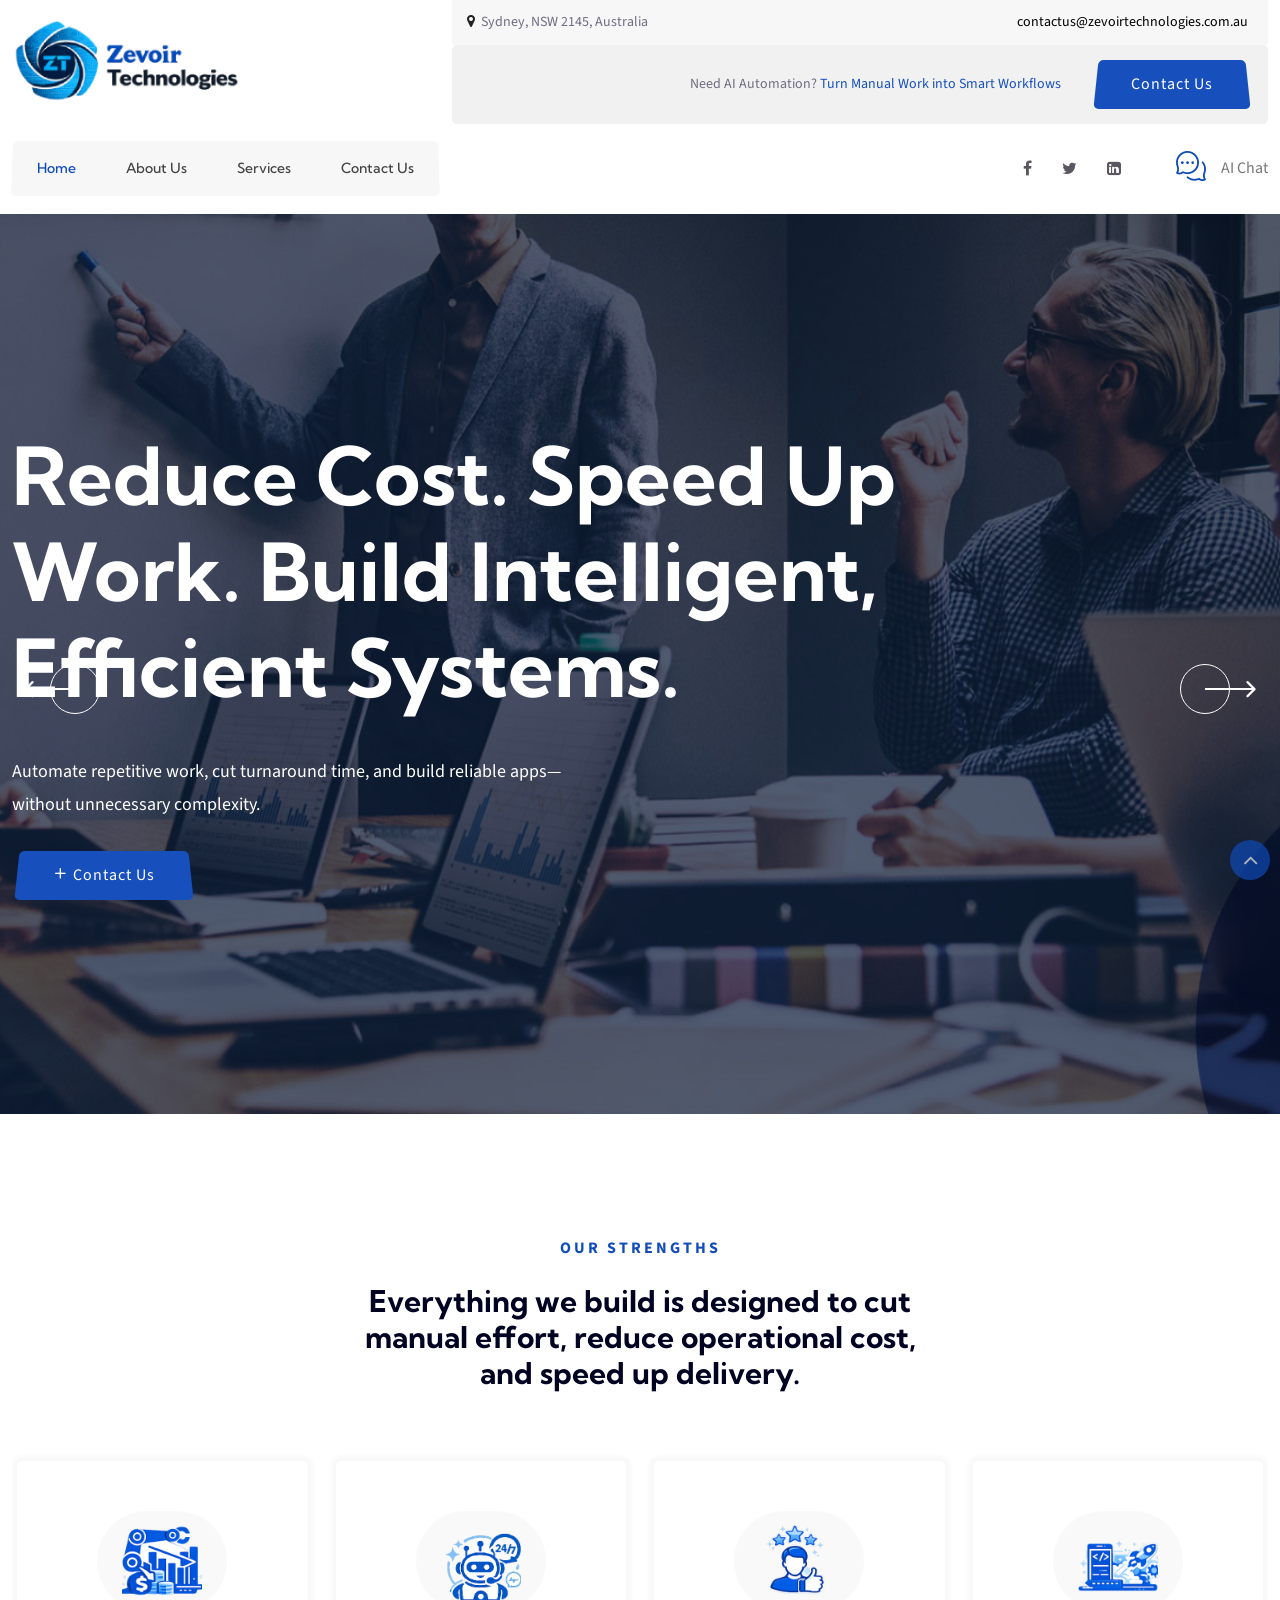
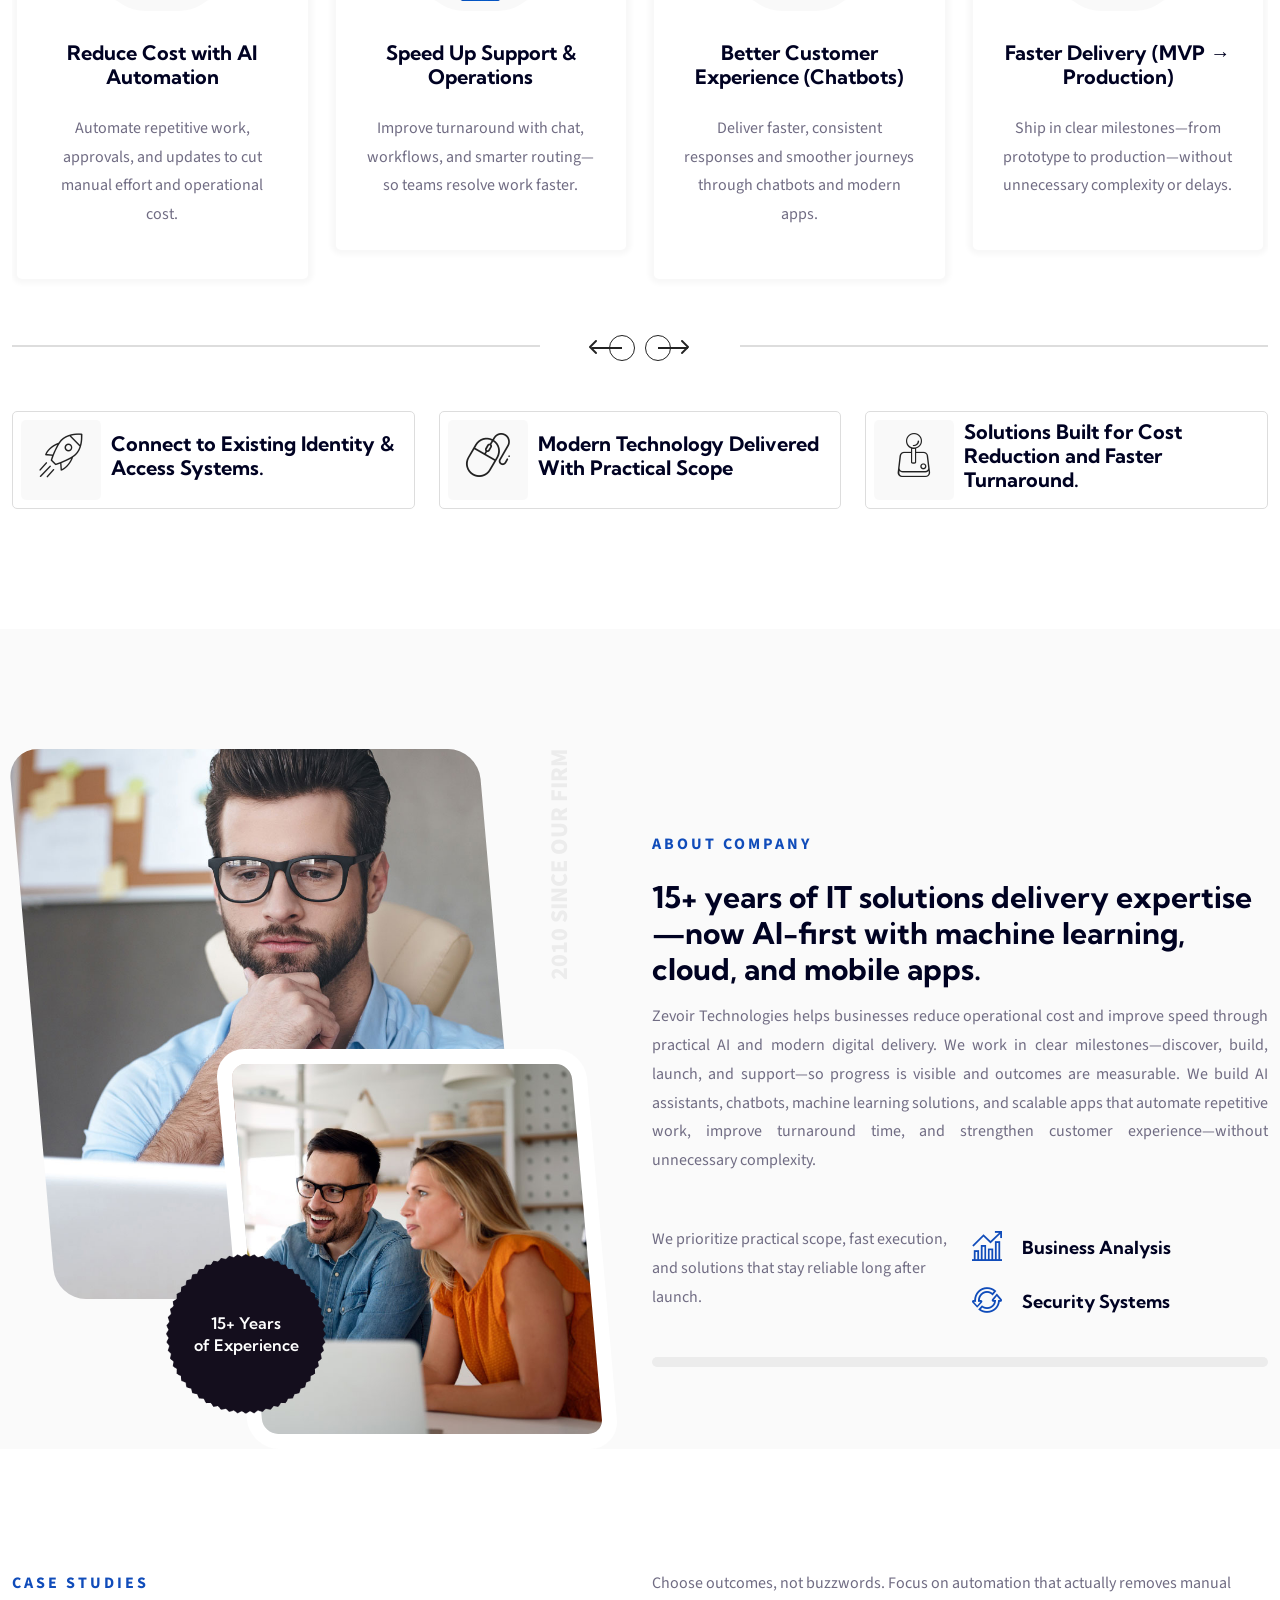
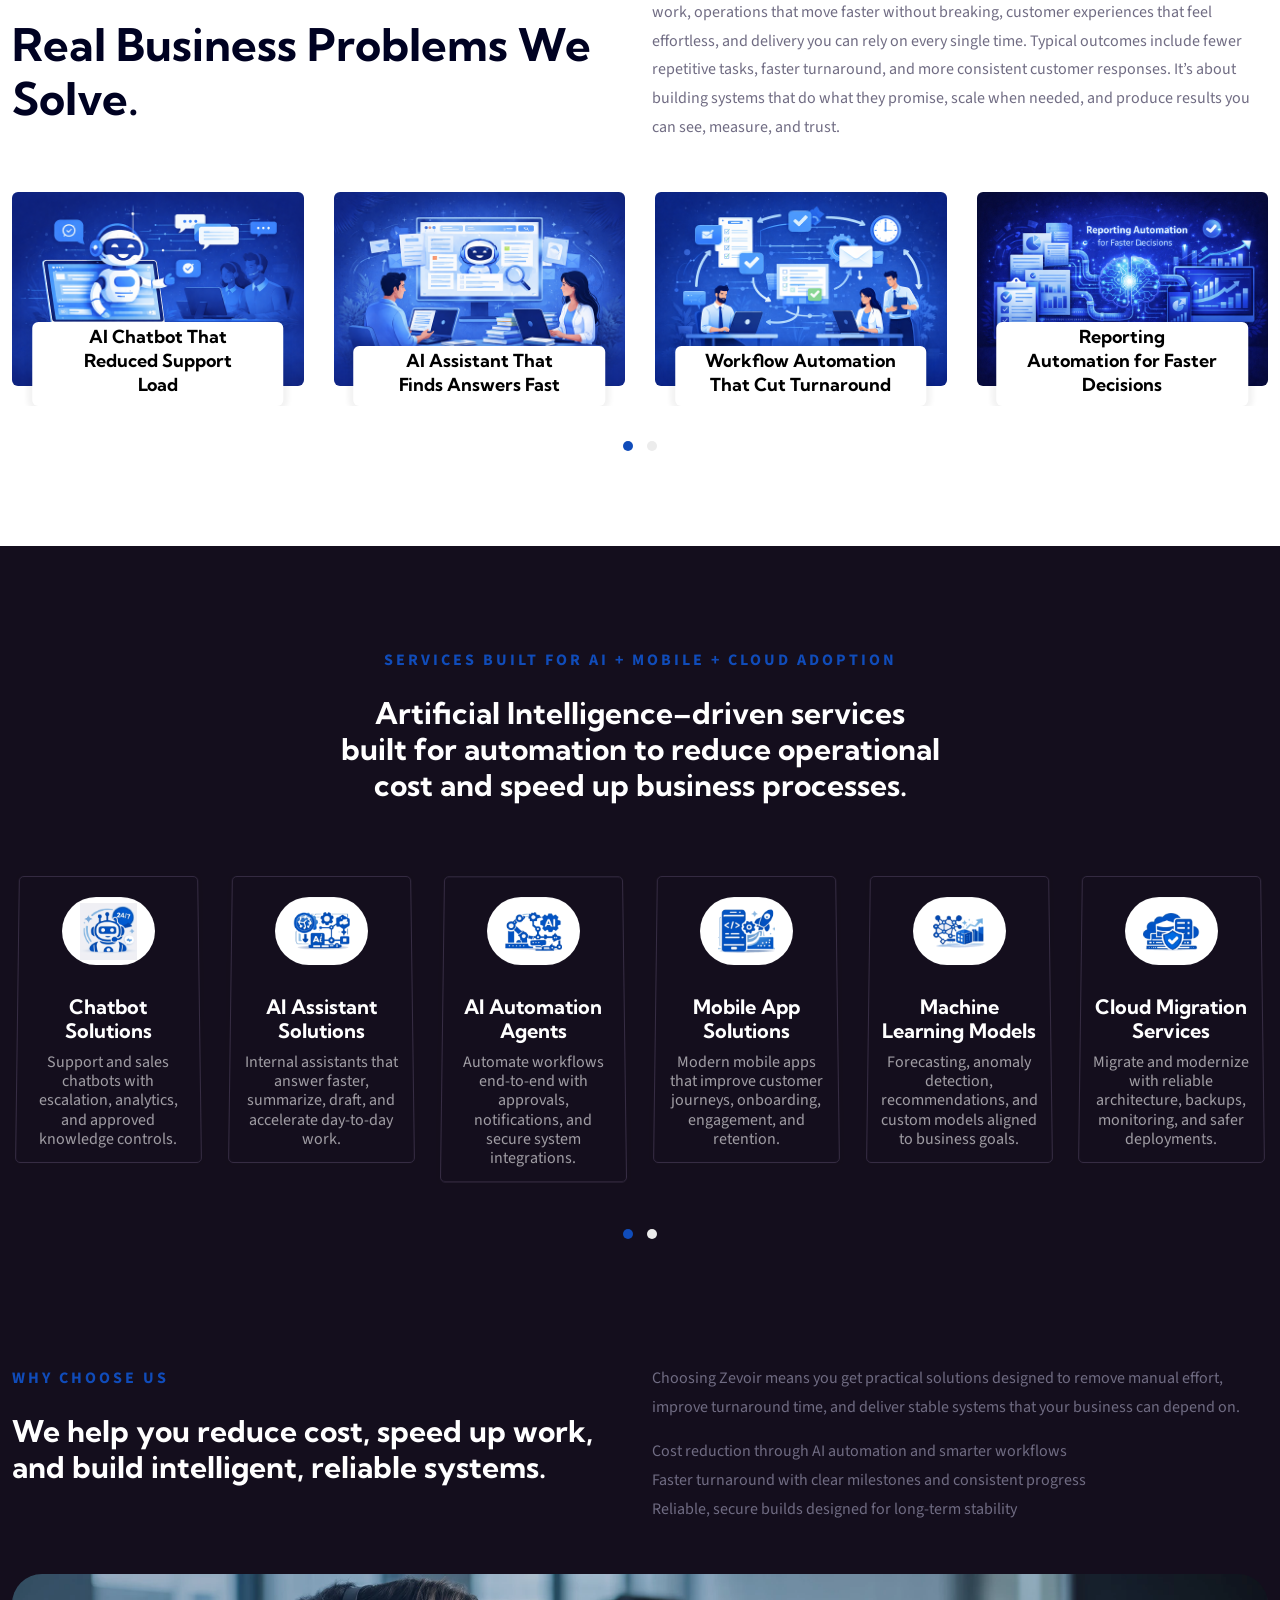
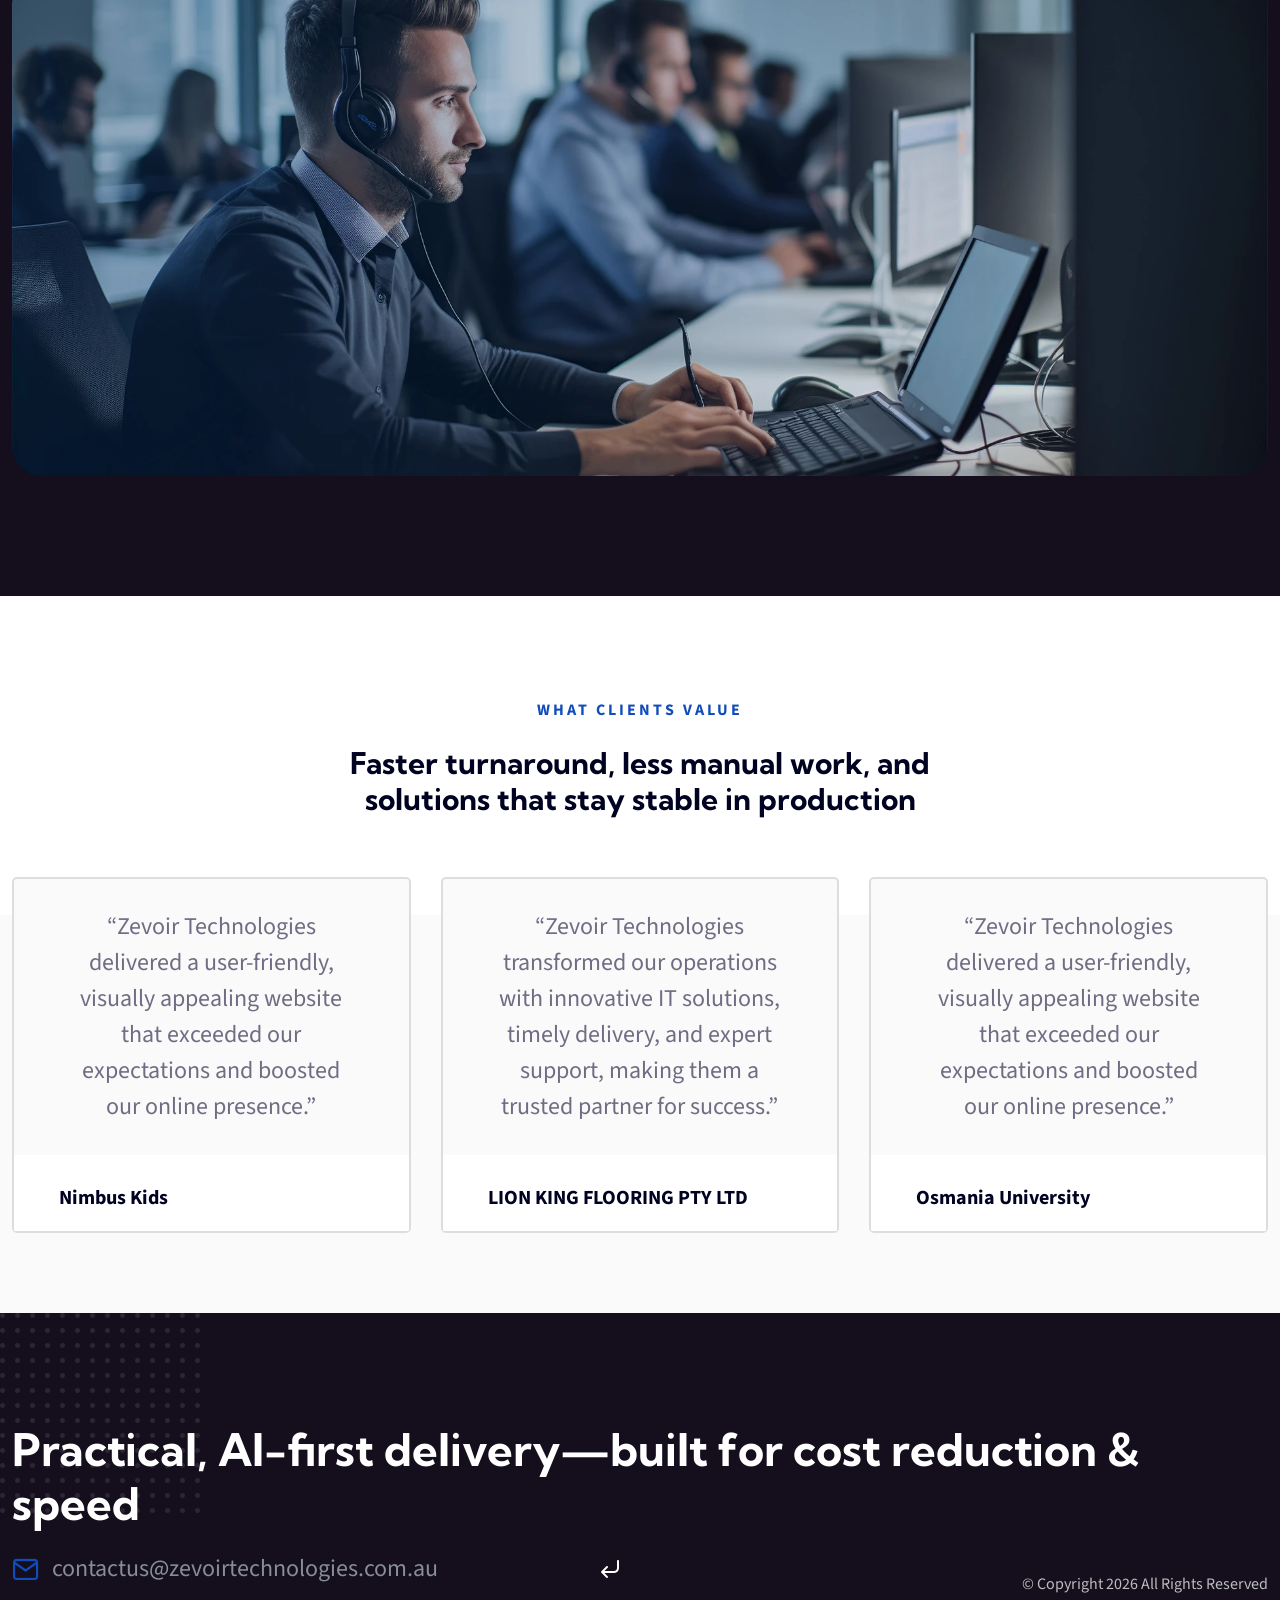
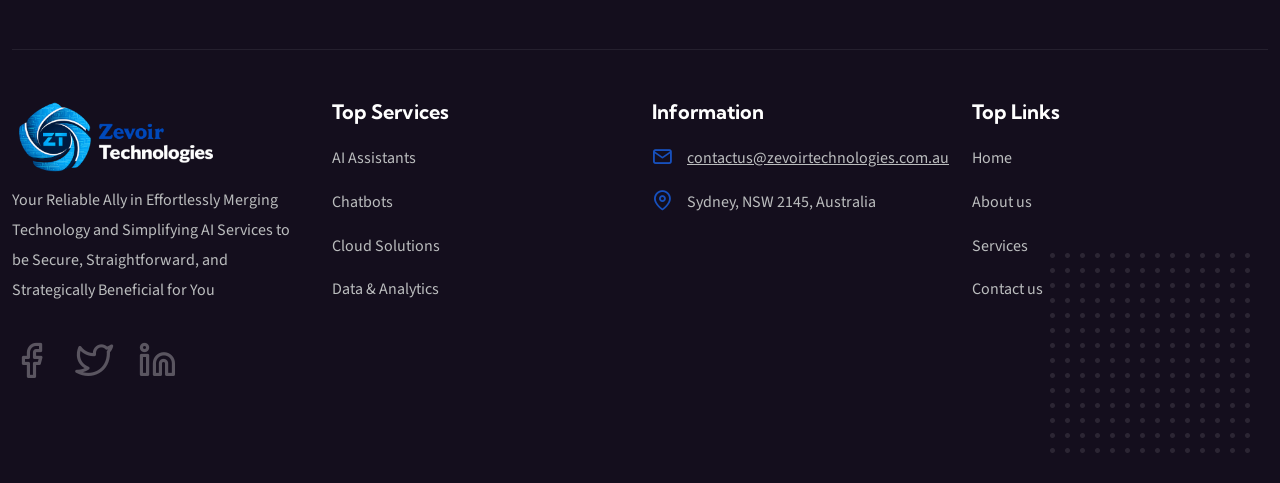
<file: index.html>
<!DOCTYPE html>
<html lang="zxx">

<head>

	<!-- META -->
    <meta charset="utf-8">
    <meta http-equiv="X-UA-Compatible" content="IE=edge">
    <meta name="keywords" content="">
    <meta name="author" content="aonetheme">
    <meta name="robots" content="">    
    <meta name="description" content="Tranel Travel Tour Website">
    
    <!-- FAVICONS ICON -->
    <link rel="icon" href="images/favicon.ico" type="image/x-icon">
    <link rel="shortcut icon" type="image/x-icon" href="images/favicon.png">
    
    <!-- PAGE TITLE HERE -->
    <title>Zevoir Technologies</title>
    
    <!-- MOBILE SPECIFIC -->
    <meta name="viewport" content="width=device-width, initial-scale=1, maximum-scale=1">	
    
	<!-- BOOTSTRAP STYLE SHEET -->
	<link  href="css/bootstrap.min.css" rel="stylesheet">
	<!-- FONTAWESOME STYLE SHEET -->
	<link  href="css/font-awesome.min.css" rel="stylesheet">
	<!-- Feather STYLE SHEET -->
	<link href="css/feather.css" rel="stylesheet">
	<!-- FLATICON STYLE SHEET -->
	<link href="css/flaticon.min.css" rel="stylesheet">
	<!-- WOW ANIMATE STYLE SHEET -->
	<link href="css/animate.css" rel="stylesheet">
	<!-- FONTS CSS STYLE SHEET -->
	<link href="css/font.css" rel="stylesheet">
	<!-- OWL CAROUSEL STYLE SHEET -->
	<link href="css/owl.carousel.min.css" rel="stylesheet">
	<!-- MAGNIFIC POPUP STYLE SHEET -->
	<link href="css/magnific-popup.min.css" rel="stylesheet">     
	<!-- LC LIGHT BOX STYLE SHEET -->
	<link href="css/lc_lightbox.css" rel="stylesheet">   
	<!-- MAIN STYLE SHEET -->
	<link href="css/style.css" rel="stylesheet">

</head>

<body>
    
    <!-- LOADING AREA START ===== -->
	<div class="loading-area" style="display: none;">
	<div class="loading-box"></div>
	<div class="loading-pic">
	  <div class="loadind-box" >
			<span class="let1">l</span>  
			<span class="let2">o</span>  
			<span class="let3">a</span>  
			<span class="let4">d</span>  
			<span class="let5">i</span>  
			<span class="let6">n</span>  
			<span class="let7">g</span>  
	  </div>
	</div>
</div>
	<!-- LOADING AREA  END ====== -->
    
	<div class="page-wraper">
     
        
        <!-- HEADER START -->
        <header class="site-header header-style-1 mobile-sider-drawer-menu">
			<!--Top bar section End-->
			<div class="top-bar">  
				<div class="container">
					<div class="top-bar-row">
						
						<!--Top Bar Left-->
						<div class="top-bar-left"> 
							<div class="logo-header">
								<div class="logo-header-inner logo-header-one">
									<a href="index.html">
									<img src="images/logo.png" alt="">
									</a>
								</div>
							</div>  
						</div>
						<!--Top Bar Left End-->
						
						<!--Top Bar Rght-->
						<div class="top-bar-right"> 
							<div class="top-bar-one">
								<div class="top-bar-one-left">
									<i class="fa fa-map-marker"></i> Sydney, NSW 2145, Australia
								</div>
								<div class="top-bar-one-right">
								 <a href="mailto:contactus@zevoirtechnologies.com.au">contactus@zevoirtechnologies.com.au</a>
								</div>								
								
							</div> 
							<div class="top-bar-two">
								<div class="top-bar-two-left">
									 </div>
								<div class="top-bar-two-right">
									<div class="top-bar-two-col aon-brand-marketing m-r30">Need AI Automation? <a href="#"> Turn Manual Work into Smart Workflows</a></div>
									<div class="top-bar-two-col">
										<a class="site-button site-btn-curve aon-get-app-btn" href="contactus.html">Contact Us</a>
									</div>
								</div>								
								
							</div>
						</div>
						<!--Top Bar Right End-->
					</div>  
				</div>    
			</div>
            <div class="sticky-header main-bar-wraper  navbar-expand-lg">
                <div class="main-bar">  
					<div class="container"> 
						
						<!-- Mobile Logo -->
						<div class="mobile-logo-left"> 
							<div class="logo-header">
								<div class="logo-header-inner logo-header-one">
									<a href="index.html">
									<img src="images/logo.png" alt="">
									</a>
								</div>
							</div>  
						</div>
						
						<!-- NAV Toggle Button -->
						<button id="mobile-side-drawer" data-target=".header-nav" data-toggle="collapse" type="button" class="navbar-toggler collapsed">
							<span class="sr-only">Toggle navigation</span>
							<span class="icon-bar icon-bar-first"></span>
							<span class="icon-bar icon-bar-two"></span>
							<span class="icon-bar icon-bar-three"></span>
						</button> 

						<!-- MAIN Vav -->
						<div class="nav-animation header-nav header-nav2 navbar-collapse collapse d-flex">
							<ul class="nav navbar-nav">
								<li class="has-child current-menu-item">
									<a href="index.html">Home</a>
								</li>
								<li class="has-child">
									<a href="about.html">About Us</a>
								</li>
								<li class="has-child">
									<a href="services.html">Services</a>
								</li>
								<li class="has-child"><a href="contactus.html">Contact Us </a></li>
							</ul>
						</div>

						<!-- Header Right Section-->
						<div class="extra-nav header-2-nav">
							<div class="extra-cell">
								<ul class="aon-social-icon-3 d-flex">
									<li><a href="https://www.facebook.com/profile.php?id=61558366133727"><i class="fa fa-facebook"></i></a></li>
									<li><a href="https://twitter.com/zevoirtech"><i class="fa fa-twitter"></i></a></li>
									<li><a href="https://www.linkedin.com/company/zevoir-technologies/"><i class="fa fa-linkedin-square"></i></a></li>
								</ul>
							</div>
							<div class="extra-cell">
								<div class="aon-live-chats">
									<div class="aon-live-icon">
										<i class="flaticon-003-chat-1"></i>
									</div>
									<div class="aon-live-text">
										<span>AI Chat</span>
									</div>
								</div>
							</div>

							</div>                            

					</div>    
				</div>
            </div>
        </header>
        <!-- HEADER END -->

    
        <!-- CONTENT START -->
        <div class="page-content">

        <!-- Slider 1  -->
        <div class="aon-bnr-carousal-area">
            <!--Section Content Start-->
            <div class="section-content">
                <div class="owl-carousel aon-bnr1-carousal owl-btn-vertical-center">
                    <!--block 1-->
                    <div class="item">
                        <div class="aon-slider1-wrap" style="background-image:url(images/gallery/bgone.jpg)">
                            <div class="overlay"></div>
                            <div class="container">
                               <div class="aon-slider1-content">
											<div class="aon-slider1-title">Reduce Cost. Speed Up Work. Build Intelligent, Efficient Systems.</div>
											<div class="aon-slider1-detail">Automate repetitive work, cut turnaround time, and build reliable apps—without unnecessary complexity.</div>
											<div class="aon-slider1-btn">
											<a class="site-button site-btn-curve" href="contactus.html"><i class="feather-plus"></i> Contact Us</a>
											</div>
										</div>
                            </div>
                        </div>
                    </div>
                    <!--block 2-->
                    <div class="item">
                        <div class="aon-slider1-wrap" style="background-image:url(images/gallery/bgtwo.jpg)">
                            <div class="overlay"></div>
                            <div class="container">
                                <div class="aon-slider1-content">
												<div class="aon-slider1-title">AI Assistants, Chatbots &amp; Automation That Actually Works in Production.</div>
												<div class="aon-slider1-detail">Turn knowledge into intelligent, efficient workflows—built to run reliably in production.</div>
												<div class="aon-slider1-btn">
												<a class="site-button site-btn-curve" href="contactus.html"><i class="feather-plus"></i> Contact Us</a>
												</div>
											</div>
                            </div>
                        </div>
                    </div>
                </div>
            </div>
            <!--Section Content End-->
        </div>
        <!-- Slider 1 End --> 
            
        <!-- Our Features  Section -->
      <div class="aon-features-area p-t120 p-b90 aon-bg-white">
			<div class="features-bg-top"> </div>
            <div class="container">
                <div class="section-content">
                    <!--Title Section Start-->
                    <div class="section-head center">
									<span class="aon-sub-title">Our Strengths</span>
									<h2 class="aon-title" style="font-size:30px">Everything we build is designed to cut manual effort, reduce operational cost, and speed up delivery.</h2>
                    </div>
                    <!--Title Section End-->
                
                    <div class="aon-features-top-area">
                        <div class="owl-carousel mos-features-carousel aon-owl-custom m-b30">

                            <!-- COLUMNS 1 -->
                            <div class="item">
                                <div class="aon-feas-box-wrap aon-icon-effect  wow fadeInDown" data-wow-duration="2000ms">
                                    <div class="aon-feas-box">
													<div class="aon-feas-icon">
														<img alt="" class="aon-ico" src="images/icons/aiicon.png"/>
													</div>
													<h4 class="aon-feas-title">Reduce Cost with AI Automation</h4>
													<div class="aon-feas-text">Automate repetitive work, approvals, and updates to cut manual effort and operational cost.</div>
												</div>
                                </div>
                            </div>
                            <!-- COLUMNS 2 -->
                            <div class="item">
                                <div class="aon-feas-box-wrap aon-icon-effect  wow fadeInDown" data-wow-duration="2000ms">
                                    <div class="aon-feas-box">
													<div class="aon-feas-icon">
														<img alt="" class="aon-ico" src="images/icons/support.png"/>
													</div>
													 <h4 class="aon-feas-title">Speed Up Support &amp; Operations</h4>
													 <div class="aon-feas-text">Improve turnaround with chat, workflows, and smarter routing—so teams resolve work faster.</div>
												</div>
                                </div>
                            </div>
                            <!-- COLUMNS 3 -->
                            <div class="item">
                                <div class="aon-feas-box-wrap aon-icon-effect  wow fadeInDown" data-wow-duration="2000ms">
                                    <div class="aon-feas-box">
													<div class="aon-feas-icon">
														<img alt="" class="aon-ico" src="images/icons/chart.png"/>
													</div>
													<h4 class="aon-feas-title">Better Customer Experience (Chatbots)</h4>
													<div class="aon-feas-text">Deliver faster, consistent responses and smoother journeys through chatbots and modern apps.</div>
												</div>
                                </div>
                            </div>
                            <!-- COLUMNS 4 -->
                            <div class="item">
                                <div class="aon-feas-box-wrap aon-icon-effect  wow fadeInDown" data-wow-duration="2000ms">
                                   <div class="aon-feas-box">
													<div class="aon-feas-icon">
														 <img alt="" class="aon-ico" src="images/icons/fasterdelivery.png"/>
													</div>
													<h4 class="aon-feas-title">Faster Delivery (MVP → Production)</h4>
													<div class="aon-feas-text">Ship in clear milestones—from prototype to production—without unnecessary complexity or delays.</div>
												</div>
                                </div>
                            </div>
                            <!-- COLUMNS 5 -->
                            <div class="item">
                                <div class="aon-feas-box-wrap aon-icon-effect  wow fadeInDown" data-wow-duration="2000ms">
                                   <div class="aon-feas-box">
													<div class="aon-feas-icon">
														<img alt="" class="aon-ico" src="images/icons/secicon.png"/>
													</div>
													<h4 class="aon-feas-title">Secure, Reliable Foundations</h4>
													<div class="aon-feas-text">Build stable systems with security-by-design, monitoring, and controls that reduce risk over time.</div>
												</div>
                                </div>
                            </div>
                            <!-- COLUMNS 6 -->
                            <div class="item">
                                <div class="aon-feas-box-wrap aon-icon-effect  wow fadeInDown" data-wow-duration="2000ms">
                                   	<div class="aon-feas-box">
													<div class="aon-feas-icon">
														<img alt="" class="aon-ico" src="images/icons/dashboard.png"/>
													</div>
													<h4 class="aon-feas-title">Data-Driven Decisions (Dashboards + Insights)</h4>
													<div class="aon-feas-text">Turn data into decisions with automated reporting, dashboards, and metrics your team can trust.</div>
												</div>
                                </div>
                            </div>
                           					
                            
                        </div>
                    </div>
					
					<div class="aon-features-bot-area p-t80">
						<div class="row justify-content-center">
							<!--block 1-->
								<div class="col-lg-4 col-md-6 col-sm-12 m-b30 aon-feas-wrap-col">
											  <div class="aon-icon-effect  wow fadeInDown" data-wow-duration="2000ms">
													<div class="aon-feas-col">
														 <div class="aon-feas-col-icon"> 
															  <i class="flaticon-018-rocket"></i>
														 </div>
														<div class="aon-feas-col-text">
															<h4 class="aon-feas-col-title">Connect to Existing Identity & Access Systems.</h4>
														</div>
													</div>
											  </div>
										 </div>
								<!--block 2-->
								<div class="col-lg-4 col-md-6 col-sm-12 m-b30 aon-feas-wrap-col">
											  <div class="aon-icon-effect  wow fadeInDown" data-wow-duration="2000ms">
													<div class="aon-feas-col">
														 <div class="aon-feas-col-icon"> 
															  <i class="flaticon-022-mouse"></i>
														 </div>
														<div class="aon-feas-col-text">
															<h4 class="aon-feas-col-title">Modern Technology Delivered With Practical Scope</h4>
														</div>
													</div>
											  </div>
										 </div>
								<!--block 2-->
								<div class="col-lg-4 col-md-6 col-sm-12 m-b30 aon-feas-wrap-col">
											  <div class="aon-icon-effect  wow fadeInDown" data-wow-duration="2000ms">
													<div class="aon-feas-col">
														 <div class="aon-feas-col-icon"> 
															  <i class="flaticon-028-joystick-1"></i>
														 </div>
														<div class="aon-feas-col-text">
															<h4 class="aon-feas-col-title">Solutions Built for Cost Reduction and Faster Turnaround.</h4>
														</div>
													</div>
											  </div>
								 </div>
						</div>
               </div>
            </div>
         </div>
      </div>
        <!-- Our Features Section End --> 
		
         <!-- About Section -->
        <div class="aon-about-comp-area p-t120 p-b80 aon-bg-gray">
            <div class="container">
                <div class="section-content">
					<div class="row align-items-center">
						<!-- Column 1 -->
						<div class="col-lg-6 wow fadeInDown" data-wow-duration="1000ms">
							<div class="aon-product-left">
								<div class="aon-pro-pic1">
									<img alt="" src="images/gallery//pro-pic2.jpg"/>
								</div>
								<div class="aon-pro-pic2">
									<img alt="" src="images/gallery/pro-pic1.jpg"/>
								</div>
								<div class="aon-pro-pic-circle animate-v">
									<div class="aon-pro-pic-num">
										<span>15+ Years <br>of Experience</span>
									</div>
									<div class="aon-pro-circle-animate"></div>
								</div>
								<span class="aon-pro-pic-label">2010 Since Our Firm</span>
							</div>
						</div>
						<!-- Column 2 -->
						  <div class="col-lg-6 wow fadeInDown" data-wow-duration="2000ms">
								<div class="aon-about-comp-right">
									<span class="aon-sub-title">About Company</span>
									<h2 class="aon-pro-title" STYLE="FONT-SIZE:30PX;margin-bottom:15px">15+ years of IT solutions delivery expertise—now AI-first with machine learning, cloud, and mobile apps.</h2>
										<div class="aon-about-comp m-b50">
											<p style="text-align:justify">Zevoir Technologies helps businesses reduce operational cost and improve speed through practical AI and modern digital delivery. We work in clear milestones—discover, build, launch, and support—so progress is visible and outcomes are measurable. We build AI assistants, chatbots, machine learning solutions, and scalable apps that automate repetitive work, improve turnaround time, and strengthen customer experience—without unnecessary complexity.</p>
										</div>
										<div class="row">
											<div class="col-lg-6 col-md-6 m-b30">
												<div class="aon-abo-com-box">
													<p>We prioritize practical scope, fast execution, and solutions that stay reliable long after launch. </p>
												</div>
											</div>
											<div class="col-lg-6 col-md-6 m-b30">
												<div class="aon-abo-com-box d-flex">
													<div class="aon-abo-com-icon">
														<i class="flaticon-033-trend abo-icon"></i>
													</div>
													<h5 class="aon-abo-com-title">Business Analysis</h5>
												</div>
												<div class="aon-abo-com-box d-flex">
													<div class="aon-abo-com-icon">
														<i class="flaticon-036-refresh-2 abo-icon"></i>
													</div>
													<h5 class="aon-abo-com-title">Security Systems</h5>
												</div>
											</div>
										</div>
										<div class="line-gray-botton"></div>
								</div>
					      </div>
                  </div>
              </div>
        </div>
        <!-- About Section End -->  
			
		<!-- Case Studies Section -->	
		<div class="aon-case-studies-area aon-bg-white p-t120  p-b90">
			<div class="container">
				 	<div class="row">
					<!--Title Section Start-->
						<div class="col-lg-6">
							<div class="section-head">
								<span class="aon-sub-title">Case Studies</span>
								<h2 class="aon-title">Real Business Problems We Solve.</h2>
							</div>
						</div>
						<div class="col-lg-6">
						<div class="section-head">
							<p>Choose outcomes, not buzzwords. Focus on automation that actually removes manual work, operations that move faster without breaking, customer experiences that feel effortless, and delivery you can rely on every single time. Typical outcomes include fewer repetitive tasks, faster turnaround, and more consistent customer responses. It’s about building systems that do what they promise, scale when needed, and produce results you can see, measure, and trust.</p>
							</div>
						</div>
					</div>
				<!--Section End-->

				<!--Section Content Start-->
				<div class="section-content">
					<div class="aon-insta-gallery-wrap">
						<div class="owl-carousel mos-case-studies-carousel m-b30">
                             <!-- COLUMNS 1 -->
                            <div class="item">
                               <div class="aon-case-box-wrap shine-hover wow fadeInDown" data-wow-duration="2000ms">
											<div class="aon-case-pic shine-box">
												<a class="elem"   title="Nh-16 Highway Bridge">
													<img alt="#" src="images/services_images/aichatbt.png"/>
												</a>
											</div>
											<div class="aon-case-info">
												<h4 class="aon-case-title">
													<a href="#" style="font-size:18px" data-bs-toggle="modal" data-bs-target="#chatbotModal">AI Chatbot That Reduced Support Load</a>
												</h4>
												<div class="aon-case-find"></div>
											</div>
										</div>
                            </div>
                            <!-- COLUMNS 2 -->
                            <div class="item">
                                 <div class="aon-case-box-wrap shine-hover wow fadeInDown" data-wow-duration="2000ms">
												<div class="aon-case-pic shine-box">
													<a class="elem"  title="Nh-16 Highway Bridge">
													<img alt="#" src="images/services_images/aiassimage.png"/>
													</a>
												</div>
												<div class="aon-case-info">
													<h4 class="aon-case-title">
													<a href="#" style="font-size:18px" data-bs-toggle="modal" data-bs-target="#aiassiModal">AI Assistant That Finds Answers Fast</a>
													</h4>
													 <div class="aon-case-find"></div>
												</div>
										</div>
                            </div>
                            <!-- COLUMNS 3 -->
									 <!-- COLUMNS 2 -->
                            <div class="item">
                                 <div class="aon-case-box-wrap shine-hover wow fadeInDown" data-wow-duration="2000ms">
												<div class="aon-case-pic shine-box">
													<a class="elem"  title="Nh-16 Highway Bridge">
													<img alt="#" src="images/services_images/automationimage.png"/>
													</a>
												</div>
												<div class="aon-case-info">
													<h4 class="aon-case-title">
														<a href="#" style="font-size:18px" data-bs-toggle="modal" data-bs-target="#workflowModal">Workflow Automation That Cut Turnaround</a>
													</h4>
													 <div class="aon-case-find"></div>
												</div>
										</div>
                            </div>
                            <!-- COLUMNS 3 -->
									  <!-- COLUMNS 2 -->
                            <div class="item">
                                 <div class="aon-case-box-wrap shine-hover wow fadeInDown" data-wow-duration="2000ms">
												<div class="aon-case-pic shine-box">
													<a class="elem"  title="Nh-16 Highway Bridge">
													<img alt="#" src="images/services_images/aigover.jpeg"/>
													</a>
												</div>
												<div class="aon-case-info">
													<h4 class="aon-case-title">
														<a href="#" style="font-size:18px" data-bs-toggle="modal" data-bs-target="#reportautoModal">Reporting Automation for Faster Decisions</a>
													</h4>
													 <div class="aon-case-find"></div>
												</div>
										</div>
                            </div>
                            <!-- COLUMNS 3 -->
									 <!-- COLUMNS 2 -->
                            <div class="item">
                                 <div class="aon-case-box-wrap shine-hover wow fadeInDown" data-wow-duration="2000ms">
												<div class="aon-case-pic shine-box">
													<a class="elem"  title="Nh-16 Highway Bridge">
													<img alt="#" src="images/services_images/aimobileapp.png"/>
													</a>
												</div>
												<div class="aon-case-info">
													<h4 class="aon-case-title">
														<a href="#" style="font-size:18px" data-bs-toggle="modal" data-bs-target="#aimobilemodal" >AI-Powered Mobile App Solution</a>
													</h4>
													 <div class="aon-case-find"></div>
												</div>
										</div>
                            </div>
                            <!-- COLUMNS 3 -->
									  <!-- COLUMNS 2 -->
                            <div class="item">
                                 <div class="aon-case-box-wrap shine-hover wow fadeInDown" data-wow-duration="2000ms">
												<div class="aon-case-pic shine-box">
													<a class="elem"  title="Nh-16 Highway Bridge">
													<img alt="#" src="images/services_images/automationfaster.png"/>
													</a>
												</div>
												<div class="aon-case-info">
													<h4 class="aon-case-title">
														<a href="#" style="font-size:18px" data-bs-toggle="modal" data-bs-target="#aigovermodal" >AI Content Creation &amp; Governance Portal</a>
													</h4>
													 <div class="aon-case-find"></div>
												</div>
										</div>
                            </div>
                            <!-- COLUMNS 3 -->
                            <div class="item">
                                <div class="aon-case-box-wrap shine-hover wow fadeInDown" data-wow-duration="2000ms">
												<div class="aon-case-pic shine-box">
													<a class="elem"  title="Nh-16 Highway Bridge">
													<img alt="#" src="images/services_images/cloudmig.png"/>
													</a>
												</div>
												<div class="aon-case-info">
													<h4 class="aon-case-title">
													<a href="#" style="font-size:18px" data-bs-toggle="modal" data-bs-target="#cloudmigmodal">Cloud Migration That Improved Stability</a>
													</h4>
													<div class="aon-case-find"></div>
												</div>
									      </div>
                            </div>
                            <!-- COLUMNS 4 -->
                            <div class="item">
                                <div class="aon-case-box-wrap shine-hover  wow fadeInDown" data-wow-duration="2000ms">
												<div class="aon-case-pic shine-box">
													<a class="elem"  title="Nh-16 Highway Bridge" data-lcl-thumb="images/case/pic1.jpg">
														<img alt="#" src="images/services_images/dataimage.png"/>
													</a>
												</div>
												<div class="aon-case-info">
													 <h4 class="aon-case-title">
														 <a href="#" style="font-size:18px" data-bs-toggle="modal" data-bs-target="#secmodal">Security &amp; Monitoring for Reliable</a>
													</h4>
													 <div class="aon-case-find"></div>
												</div>
								         </div>
                            </div>
                            				
                    </div>
					</div>
				</div>
				<!--Section Content End-->
			</div>
       </div>
		<!-- Case Studies Section End -->
		
			
        <!-- Serive List  Section -->
        <div class="aon-service-list-area p-t100 p-b0 aon-bg-dark">
            <div class="container">
                  <div class="section-content">
                   	<!--Title Section Start-->
								<div class="section-head center">
									<span class="aon-sub-title">Services Built for AI + Mobile + Cloud Adoption</span>
									<h2 class="aon-title text-white" style="font-size:30px">Artificial Intelligence–driven services built for automation to reduce operational cost and speed up business processes.</h2>
								</div>
								 <!--Title Section End-->
							      <div class="aon-features-top-area">
										<div class="owl-carousel mos-service-carousel aon-owl-arrow">
											<!-- COLUMNS 1 -->
												<div class="item">
													<div class="aon-servi-box-wrap aon-icon-effect wow fadeInDown" data-wow-duration="2000ms">
														<div class="aon-servi-box">
															<div class="aon-servi-inr">
																<div class="aon-servi-icon iconstyle">
																	<img src="images/icons/one.png" style="height:57px"/>
																</div>
																<h4 class="aon-servi-title">Chatbot Solutions</h4>
																<div class="aon-servi-text">Support and sales chatbots with escalation, analytics, and approved knowledge controls.</div>
															</div>
														</div>
													</div>
												</div>
											<!-- COLUMNS 2 -->
											<div class="item">
												<div class="aon-servi-box-wrap aon-icon-effect wow fadeInDown" data-wow-duration="2000ms">
													<div class="aon-servi-box">
														<div class="aon-servi-inr">
															<div class="aon-servi-icon iconstyle">
																<img src="images/icons/two.png" style="height:57px"/>
															</div>
															 <h4 class="aon-servi-title">AI Assistant Solutions</h4>
															 <div class="aon-servi-text">Internal assistants that answer faster, summarize, draft, and accelerate day-to-day work.</div>
														</div>
													</div>
												</div>
											</div>
											<!-- COLUMNS 3 -->
											<div class="item">
												<div class="aon-servi-box-wrap aon-icon-effect wow fadeInDown" data-wow-duration="2000ms">
													<div class="aon-servi-box">
														<div class="aon-servi-inr">
															<div class="aon-servi-icon iconstyle">
															<img src="images/icons/three.png" style="height:57px"/>
															</div>
															<h4 class="aon-servi-title">AI Automation Agents</h4>
															<div class="aon-servi-text">Automate workflows end-to-end with approvals, notifications, and secure system integrations.</div>
														</div>
													</div>
												</div>
											</div>
											<!-- COLUMNS 4 -->
											<div class="item">
												<div class="aon-servi-box-wrap aon-icon-effect wow fadeInDown" data-wow-duration="2000ms">
													<div class="aon-servi-box">
														<div class="aon-servi-inr">
															<div class="aon-servi-icon iconstyle">
															<img src="images/icons/four.png" style="height:57px"/>
															</div>
															<h4 class="aon-servi-title">Mobile App Solutions</h4>
															<div class="aon-servi-text">Modern mobile apps that improve customer journeys, onboarding, engagement, and retention.</div>
														</div>
													</div>
												</div>
											</div>
											<!-- COLUMNS 5 -->
											<div class="item">
												<div class="aon-servi-box-wrap aon-icon-effect wow fadeInDown" data-wow-duration="2000ms">
													<div class="aon-servi-box">
														<div class="aon-servi-inr">
															<div class="aon-servi-icon iconstyle">
																 <img src="images/icons/five.png" style="height:57px"/>
															</div>
															<h4 class="aon-servi-title">Machine Learning Models</h4>
															<div class="aon-servi-text">Forecasting, anomaly detection, recommendations, and custom models aligned to business goals.</div>
														</div>
													</div>
												</div>
											</div>
											<!-- COLUMNS 6 -->
											<div class="item">
												<div class="aon-servi-box-wrap aon-icon-effect wow fadeInDown" data-wow-duration="2000ms">
													<div class="aon-servi-box">
														<div class="aon-servi-inr">
															<div class="aon-servi-icon iconstyle">
															  <img src="images/icons/six.png" style="height:57px"/>
															</div>
															<h4 class="aon-servi-title">Cloud Migration Services</h4>
															<div class="aon-servi-text">Migrate and modernize with reliable architecture, backups, monitoring, and safer deployments.</div>
														</div>
													</div>
												</div>
											</div>
											<!-- COLUMNS 7 -->
											<div class="item">
												<div class="aon-servi-box-wrap aon-icon-effect wow fadeInDown" data-wow-duration="2000ms">
													<div class="aon-servi-box">
														<div class="aon-servi-inr">
															<div class="aon-servi-icon iconstyle">
															<img src="images/icons/seven.png" style="height:57px"/>
															</div>
															<h4 class="aon-servi-title">Data Engineering & Reporting </h4>
															<div class="aon-servi-text">Data pipelines, Reports and dashboards that reduce manual reporting and improve decision speed.</div>
														</div>
													</div>
												</div>
											</div>
											<!-- COLUMNS 8 -->
											<div class="item">
												<div class="aon-servi-box-wrap aon-icon-effect wow fadeInDown" data-wow-duration="2000ms">
													<div class="aon-servi-box">
														<div class="aon-servi-inr">
															<div class="aon-servi-icon iconstyle">
															<img src="images/icons/eight.png" style="height:57px"/>
															</div>
															<h4 class="aon-servi-title">Web App Solutions</h4>
															<div class="aon-servi-text">Web portals, and admin tools that streamline requests, workflows, and integrations across systems.</div>
														</div>
													</div>
												</div>
											</div>
									   </div>
							      </div>
                  </div>
              </div>
        </div>
        <!-- Serive List Section End --> 
			
		<!-- Expart Team Section -->	
		<div class="aon-expart-team-area aon-bg-white p-t120  p-b120">
			<div class="expart-team-bg-top aon-bg-dark"></div>
			    <div class="container">
				      <div class="row">
							<!--Title Section Start-->
								<div class="col-lg-6">
									<div class="section-head">
										<span class="aon-sub-title">Why Choose Us </span>
										<h2 class="aon-title text-white" style="font-size:30px">We help you reduce cost, speed up work, and build intelligent, reliable systems.</h2>
									</div>
								</div>
								<div class="col-lg-6">
									<div class="section-head">
										<p>Choosing Zevoir means you get practical solutions designed to remove manual effort, improve turnaround time, and deliver stable systems that your business can depend on.</p>
										<ul class="list-unstyled mb-0">
											<li>Cost reduction through AI automation and smarter workflows</li>
											<li>Faster turnaround with clear milestones and consistent progress</li>
											<li>Reliable, secure builds designed for long-term stability</li>
										</ul>
									</div>
								</div>
						</div>
							<!--Section End-->
							<!--Section Content Start-->
					   <div class="section-content">
								<div class="aon-insta-gallery-wrap">
									<img alt="#" src="images/gallery/help.png" style="border-radius:30px"/>
								</div>
					   </div>
			   </div>
       </div>
		<!-- Expart Team Section End -->		
		

		<!-- Testimonials -->
		<div class="aon-testmo-area aon-bg-white p-t100 p-b0">
			<div class="testmo-bg-top"></div>
			<div class="container">
            		<!--Title Section Start-->
							<div class="section-head center">
								<span class="aon-sub-title">What Clients Value</span>
								<h2 class="aon-title" style="font-size:30px">Faster turnaround, less manual work, and solutions that stay stable in production</h2>
							</div>
								<!--Title Section End-->
							<div class="section-content">
									<div class="owl-carousel aon-testi-one-carousel aon-owl-arrow">
											<!-- COLUMNS 1 -->
										<div class="item">
											<div class="aon-testmo-wrap wow fadeInDown" data-wow-duration="2000ms">
												<div class="aon-testmo-top">
													<div class="aon-testmo-text">“Zevoir Technologies delivered a user-friendly, visually appealing website that exceeded our expectations and boosted our online      presence.”
													</div>
												</div>
												<div class="aon-testmo-bot">
												  <div class="aon-testmo-name">Nimbus Kids </div>
												</div>
											</div>
										</div>
											<!-- COLUMNS 2 -->
										<div class="item">
											<div class="aon-testmo-wrap wow fadeInDown" data-wow-duration="2000ms">
												<div class="aon-testmo-top">
													<div class="aon-testmo-text">“Zevoir Technologies transformed our operations with innovative IT solutions, timely delivery, and expert support, making them a trusted partner for success.”</div>
												</div>
												<div class="aon-testmo-bot">
													<div class="aon-testmo-name">LION KING FLOORING PTY LTD</div>
												</div>
											</div>
										</div>

										<div class="item">
											<div class="aon-testmo-wrap wow fadeInDown" data-wow-duration="2000ms">
												<div class="aon-testmo-top">
													<div class="aon-testmo-text">“Zevoir Technologies delivered a user-friendly, visually appealing website that exceeded our expectations and boosted our online presence.”
													</div>
												</div>
												<div class="aon-testmo-bot">
													<div class="aon-testmo-name">Osmania University </div>
												</div>
											</div>
										</div>
								</div>
							</div>
          </div>
		</div>
		<!-- Testimonials End -->   			
     </div>
       <!-- CONTENT END -->

		<!-- Footer Start -->
		<footer class="site-footer footer-style-1">

			<div class="footer-top-pic">
				<img src="images/footer-dot-pic-2.png" alt="javascript:;">
			</div>
			<div class="footer-bottom-pic">
				<img src="images/footer-dot-pic-2.png" alt="javascript:;">
			</div>
			
			<!-- FOOTER BLOCKES START -->  
			<div class="footer-top">
				<div class="container">
					<!--footer mid part-->
					   <div class="footer-mid-content">
							<div class="row d-flex justify-content-between align-items-end">
								<div class="col-md-12">
								<h2 class="aon-title" style="color:#fff">Practical, AI-first delivery—built for cost reduction &amp; speed</h2>
								</div>
								<div class="col-md-6">
									<div class="ftr-mid-left">
										<div class="ftr-bot-email-bx">
										<i class="feather-mail"></i>
										  <input class="form-control" placeholder="contactus@zevoirtechnologies.com.au" type="text"/>
										  <button class="btn-submit-news">
											 <i class="feather-corner-down-left"></i>
											</button>
										</div>
									</div>
								</div>
								<div class="col-md-6">
									<div class="ftr-mid-right">
										<div class="ftr-mid-insta-gall">
											<div class="ftr-copyright">© Copyright 2026 <span></span> All Rights Reserved</div>
										</div>
									</div>
								</div>
							</div>
						</div>
					<!--footer bottom part-->

					<div class="row">
						<!-- COLUMNS 1 -->
						<div class="col-lg-3 col-md-6 col-12">
							<div class="sf-widget-link f-margin">
								<div class="aon-footer-logo-2"><img alt="" src="images/gallery/footerlogo.png"/></div>
								<div class="aon-footer-text-2">Your Reliable Ally in Effortlessly Merging Technology and Simplifying AI Services to be Secure, Straightforward, and Strategically   Beneficial for You
								 </div>
								<ul class="aon-social-icon-2 d-flex">
									<li><a href="https://www.facebook.com/profile.php?id=61558366133727" target="_blank"><i class="feather-facebook"></i></a></li>
									<li><a href="https://twitter.com/zevoirtech" target="_blank"><i class="feather-twitter"></i></a></li>
									<li><a href="https://www.linkedin.com/company/zevoir-technologies/?" target="_blank"><i class="feather-linkedin"></i></a></li>
								</ul>
							</div>
						</div>
						<!-- COLUMNS 2 -->
						<div class="col-lg-3 col-md-6 col-12">
							<div class="aon-widget-link f-margin">
								<h4 class="aon-f-title-2">Top Services</h4>
								<ul class="aon-widget-foo-list-2">
									<li><a href="services.html">AI Assistants </a></li>
									<li><a href="services.html">Chatbots</a></li>
									<li><a href="services.html">Cloud Solutions</a></li>
									<li><a href="services.html">Data &amp; Analytics</a></li>
								</ul>
							</div>
						</div>
						<!-- COLUMNS 3 -->
						<div class="col-lg-3 col-md-6 col-12">
							<div class="aon-ftr-info-wrap  f-margin">
								<h4 class="aon-f-title-2">Information</h4>
								<ul class="aon-ftr-info">
									<li><i class="feather-mail"></i> <span>contactus@zevoirtechnologies.com.au</span></li>
									<li><i class="feather-map-pin"></i> <span>Sydney, NSW 2145, Australia</span></li>
								</ul>
							</div>
						</div>
						<!-- COLUMNS 4 -->
						<div class="col-lg-3 col-md-6 col-12">
							<div class="aon-ftr-info-wrap  f-margin">
								<h4 class="aon-f-title-2">Top Links</h4>
								<ul class="aon-widget-foo-list-2">
									<li><a href="index.html">Home</a></li>
									<li><a href="about.html">About us</a></li>
									<li><a href="services.html">Services</a></li>
									<li><a href="contactus.html">Contact us</a></li>
								</ul>
							</div>
						</div>

					</div>

				</div>
			</div>

		</footer>
		<!-- Footer End -->	
	   <button class="scroltop"><span class="fa fa-angle-up  relative" id="btn-vibrate"></span></button>	
        		

 	</div>

    
    
<!-- JAVASCRIPT  FILES ========================================= --> 
<script  src="js/jquery-3.6.1.min.js"></script><!-- JQUERY.MIN JS -->
<script  src="js/popper.min.js"></script><!-- POPPER.MIN JS -->
<script  src="js/bootstrap.min.js"></script><!-- BOOTSTRAP.MIN JS -->
<script  src="js/wow.js"></script><!-- WOW JS -->
<script  src="js/jquery.bootstrap-touchspin.js"></script><!-- FORM JS -->
<script  src="js/magnific-popup.min.js"></script><!-- MAGNIFIC-POPUP JS -->
<script  src="js/isotope.pkgd.min.js"></script><!-- isotope-pkgd JS -->	
<script  src="js/imagesloaded.pkgd.js"></script><!-- isotope-pkgd JS -->		
<script  src="js/waypoints.min.js"></script><!-- WAYPOINTS JS -->
<script  src="js/counterup.min.js"></script><!-- COUNTERUP JS -->
<script  src="js/waypoints-sticky.min.js"></script><!-- STICKY HEADER -->
<script  src="js/owl.carousel.min.js"></script><!-- OWL  SLIDER  -->
<script  src="js/theia-sticky-sidebar.js"></script><!-- STICKY SIDEBAR  -->
<script  src="js/lc_lightbox.lite.js" ></script><!-- IMAGE POPUP -->
<script  src="js/custom.js"></script><!-- CUSTOM FUCTIONS  -->

	

<!-- ── Zevoir Genie Chat Widget ─────────────────────────── -->
<style>
  #zg-overlay {
    display: none; position: fixed; inset: 0;
    background: rgba(0,0,0,0.45); z-index: 99998;
  }
  #zg-popup {
    display: none; position: fixed;
    bottom: 0; right: 0;
    width: 420px; height: 580px;
    max-width: 100vw; max-height: 100vh;
    border-radius: 16px 16px 0 0;
    box-shadow: 0 -4px 32px rgba(0,0,0,0.25);
    overflow: hidden; z-index: 99999;
    border: none; background: #fff;
  }
  #zg-popup iframe {
    width: 100%; height: 100%; border: none;
  }
  #zg-close {
    position: absolute; top: 10px; right: 12px;
    width: 28px; height: 28px;
    background: #e74c3c; border: none; border-radius: 50%;
    color: #fff; font-size: 1rem; font-weight: bold;
    cursor: pointer; z-index: 100000;
    display: flex; align-items: center; justify-content: center;
    box-shadow: 0 2px 6px rgba(0,0,0,0.3);
    line-height: 1;
  }
  #zg-close:hover { background: #c0392b; }
  .aon-live-chats { cursor: pointer; }
  @media (max-width: 480px) {
    #zg-popup { width: 100vw; height: 100vh; border-radius: 0; bottom: 0; right: 0; }
  }
</style>

<div id="zg-overlay" onclick="zgClose()"></div>

<div id="zg-popup">
  <button id="zg-close" onclick="zgClose()" title="Close">✕</button>
  <iframe id="zg-frame" src="" allow="microphone"></iframe>
</div>

<script>
  // Connect the AI Chat button in the header
  document.addEventListener('DOMContentLoaded', function() {
    var btn = document.querySelector('.aon-live-chats');
    if (btn) btn.addEventListener('click', zgOpen);
  });

  function zgOpen() {
    var frame = document.getElementById('zg-frame');
    // Load chatbot only when opened (not on page load)
    if (!frame.src || frame.src === window.location.href) {
      frame.src = 'http://localhost:8000';
    }
    document.getElementById('zg-overlay').style.display = 'block';
    document.getElementById('zg-popup').style.display  = 'block';
    document.body.style.overflow = 'hidden';
  }

  function zgClose() {
    document.getElementById('zg-overlay').style.display = 'none';
    document.getElementById('zg-popup').style.display   = 'none';
    document.body.style.overflow = '';
  }

  // Close on Escape key
  document.addEventListener('keydown', function(e) {
    if (e.key === 'Escape') zgClose();
  });
</script>
<!-- ── End Zevoir Genie Chat Widget ──────────────────────── -->

</body>

</html>





<div class="modal fade" id="chatbotModal" tabindex="-1">
	  <div class="modal-dialog modal-dialog-centered modal-lg" >
		 <div class="modal-content">

			<!-- Header -->
			<div class="modal-header">
			  <h5 class="modal-title" style="color:#1750bd">AI Chatbot That Reduced Support Load</h5>
			  <button type="button" class="btn-close" data-bs-dismiss="modal"></button>
			</div>

			<!-- Body -->
			<div class="modal-body">

			  <p><strong class="clrtitle">Client:</strong> Australian Client</p>

			  <p><strong class="clrtitle">Challenge:</strong><br>
			  High volume of repeat questions created support backlog and inconsistent responses.
			  </p>

			  <p><strong class="clrtitle">Solution:</strong><br>
			  Implemented a website chatbot grounded on approved FAQs and support knowledge, with escalation rules for complex issues and intent tracking for continuous improvement.
			  </p>

			  <p><strong class="clrtitle">Outcome:</strong><br>
			  Automated a portion of routine queries (often ~30–50%), reduced repetitive tickets, and improved response consistency — freeing staff to focus on higher-value support.
			  </p>

			</div>

		 </div>
	  </div>
	</div>
	<div class="modal fade" id="aiassiModal" tabindex="-1">
	  <div class="modal-dialog modal-dialog-centered modal-lg" >
		 <div class="modal-content">

			<!-- Header -->
			<div class="modal-header">
			  <h5 class="modal-title" style="color:#1750bd">AI Assistant That Finds Answers Fast</h5>
			  <button type="button" class="btn-close" data-bs-dismiss="modal"></button>
			</div>

			<!-- Body -->
			<div class="modal-body">

			  <p><strong class="clrtitle">Client:</strong>Osmania University (India)</p>

			  <p><strong class="clrtitle">Challenge:</strong><br>
				Staff and students spent too much time searching across policies, guidelines, and institutional documents.
			  </p>

			  <p><strong class="clrtitle">Solution:</strong><br>
			  Built an internal AI assistant that retrieves answers from approved knowledge sources, with access controls for different user groups.
			  </p>

			  <p><strong class="clrtitle">Outcome:</strong><br>
			Reduced time spent searching for common information and improved consistency of answers across departments.

			  </p>

			</div>

		 </div>
	  </div>
	</div>

	<div class="modal fade" id="workflowModal" tabindex="-1">
	  <div class="modal-dialog modal-dialog-centered modal-lg" >
		 <div class="modal-content">

			<!-- Header -->
			<div class="modal-header">
			  <h5 class="modal-title" style="color:#1750bd">Workflow Automation That Cut Turnaround</h5>
			  <button type="button" class="btn-close" data-bs-dismiss="modal"></button>
			</div>

			<!-- Body -->
			<div class="modal-body">

			  <p><strong class="clrtitle">Client:</strong>Australian Client</p>

			  <p><strong class="clrtitle">Challenge:</strong><br>
				Requests were delayed due to manual handoffs, email follow-ups, and unclear ownership.
			  </p>

			  <p><strong class="clrtitle">Solution:</strong><br>
			 Automated routing, status updates, notifications, and approval steps for key workflows (requests and operational handoffs).
			  </p>

			  <p><strong class="clrtitle">Outcome:</strong><br>
		  Improved turnaround time (commonly ~15–30% faster) and reduced manual follow-up effort by making progress visible and trackable.

			  </p>

			</div>

		 </div>
	  </div>
	</div>

	<div class="modal fade" id="reportautoModal" tabindex="-1">
	  <div class="modal-dialog modal-dialog-centered modal-lg" >
		 <div class="modal-content">

			<!-- Header -->
			<div class="modal-header">
			  <h5 class="modal-title" style="color:#1750bd">Reporting Automation for Faster Decisions</h5>
			  <button type="button" class="btn-close" data-bs-dismiss="modal"></button>
			</div>

			<!-- Body -->
			<div class="modal-body">

			  <p><strong class="clrtitle">Client:</strong>US Client</p>

			  <p><strong class="clrtitle">Challenge:</strong><br>
			  Reporting cycles were manual, time-consuming, and error-prone across multiple sources.
			  </p>

			  <p><strong class="clrtitle">Solution:</strong><br>
			  Consolidated sources, scheduled refresh workflows, and delivered KPI dashboards with a consistent leadership view.
			  </p>

			  <p><strong class="clrtitle">Outcome:</strong><br>
		 Reduced manual reporting effort (often ~20–40%) and improved decision speed by delivering more timely, reliable insights.

			  </p>

			</div>

		 </div>
	  </div>
	</div>

	<div class="modal fade" id="aimobilemodal" tabindex="-1">
	  <div class="modal-dialog modal-dialog-centered modal-lg" >
		 <div class="modal-content">

			<!-- Header -->
			<div class="modal-header">
			  <h5 class="modal-title" style="color:#1750bd">AI-Powered Mobile App Solution</h5>
			  <button type="button" class="btn-close" data-bs-dismiss="modal"></button>
			</div>

			<!-- Body -->
			<div class="modal-body">

			  <p><strong class="clrtitle">Client:</strong> Nimbus Kids (India)</p>

			  <p><strong class="clrtitle">Challenge:</strong><br>
				Challenge: Need for a modern mobile learning experience that can scale content and personalization over time.
			  </p>

			  <p><strong class="clrtitle">Solution:</strong><br>
					Built an AI-powered mobile app with child profiles, learning flows, and a scalable backend for content delivery and continuous releases.
			</p>

			  <p><strong class="clrtitle">Outcome:</strong><br>
				 Enabled faster iteration of content and features while maintaining a stable and user-friendly learning experience.
				</p>

			</div>

		 </div>
	  </div>
	</div>

	<div class="modal fade" id="aigovermodal" tabindex="-1">
	  <div class="modal-dialog modal-dialog-centered modal-lg" >
		 <div class="modal-content">

			<!-- Header -->
			<div class="modal-header">
			  <h5 class="modal-title" style="color:#1750bd">AI Content Creation & Governance Portal</h5>
			  <button type="button" class="btn-close" data-bs-dismiss="modal"></button>
			</div>

			<!-- Body -->
			<div class="modal-body">

			  <p><strong class="clrtitle">Client:</strong> Nimbus Kids (India)</p>

			  <p><strong class="clrtitle">Challenge:</strong><br>
				Content needed to scale while maintaining quality, consistency, and control before publishing
			  </p>

			  <p><strong class="clrtitle">Solution:</strong><br>
				  Developed a governance portal with AI-assisted creation, review/approval workflow, version control, and publishing controls.
			</p>

			  <p><strong class="clrtitle">Outcome:</strong><br>
				Shortened content publishing cycles (often ~15–30%) and improved consistency through structured governance and approvals.
				</p>

			</div>

		 </div>
	  </div>
	</div>

	

	<div class="modal fade" id="cloudmigmodal" tabindex="-1">
	  <div class="modal-dialog modal-dialog-centered modal-lg" >
		 <div class="modal-content">

			<!-- Header -->
			<div class="modal-header">
			  <h5 class="modal-title" style="color:#1750bd">Cloud Migration That Improved Stability</h5>
			  <button type="button" class="btn-close" data-bs-dismiss="modal"></button>
			</div>

			<!-- Body -->
			<div class="modal-body">

			  <p><strong class="clrtitle">Client:</strong> US Client</p>

			  <p><strong class="clrtitle">Challenge:</strong><br>
				Stability and operational readiness needed improvement to support growth and peak usage.
			  </p>

			  <p><strong class="clrtitle">Solution:</strong><br>
				 Migrated workloads to cloud with environment separation, monitoring, backups, and reliability improvements.
			</p>

			  <p><strong class="clrtitle">Outcome:</strong><br>
				Improved stability and incident response readiness through better monitoring and operational guardrails.
				</p>

			</div>

		 </div>
	  </div>
	</div>

	<div class="modal fade" id="secmodal" tabindex="-1">
	  <div class="modal-dialog modal-dialog-centered modal-lg" >
		 <div class="modal-content">

			<!-- Header -->
			<div class="modal-header">
			  <h5 class="modal-title" style="color:#1750bd">Security & Monitoring for Reliabl</h5>
			  <button type="button" class="btn-close" data-bs-dismiss="modal"></button>
			</div>

			<!-- Body -->
			<div class="modal-body">

			  <p><strong class="clrtitle">Client:</strong> US Client</p>

			  <p><strong class="clrtitle">Challenge:</strong><br>
			  Limited visibility and inconsistent controls made it hard to detect issues early and respond confidently.
			  </p>

			  <p><strong class="clrtitle">Solution:</strong><br>
				 Implemented access controls, centralized logging, monitoring/alerting, and practical operational guardrails.
			</p>

			  <p><strong class="clrtitle">Outcome:</strong><br>
			  Improved visibility into system health and reduced time to detect and respond to operational issues (commonly ~15–25%).
				</p>

			</div>

		 </div>
	  </div>
	</div>
</file>
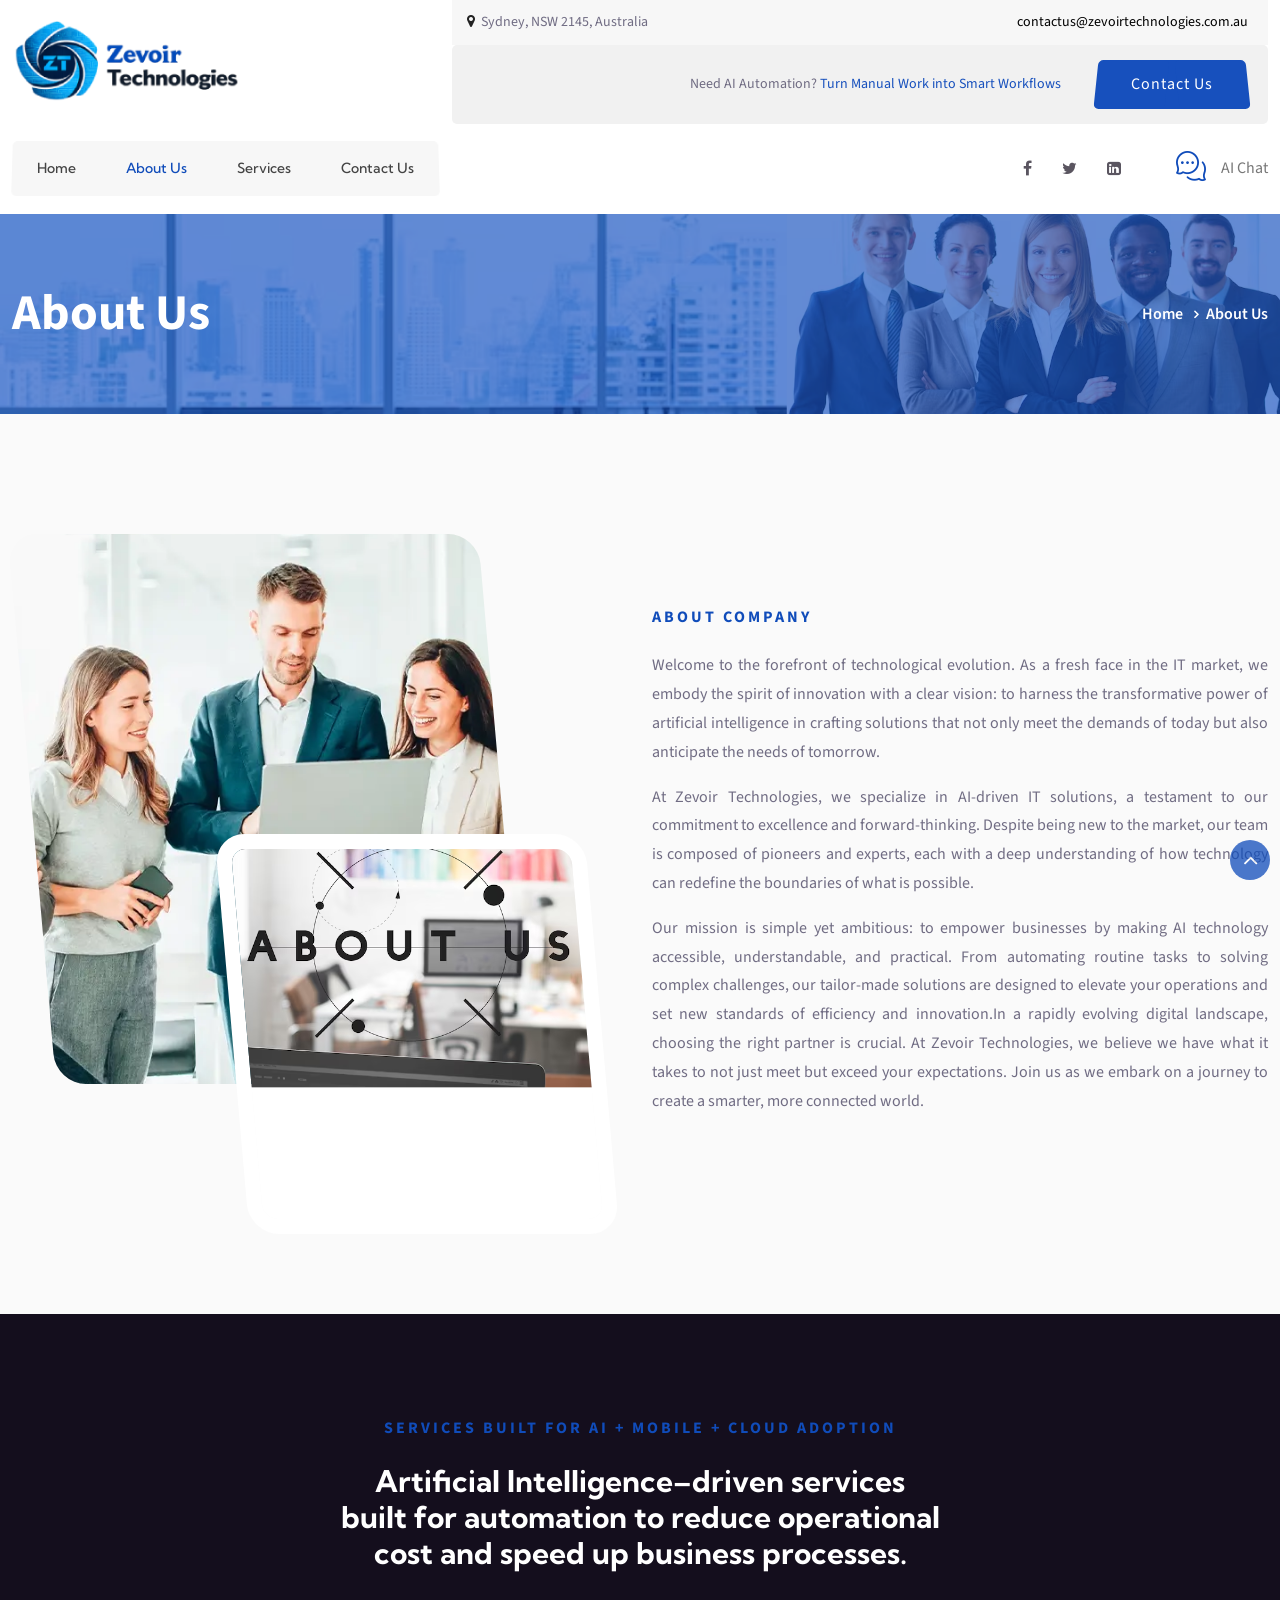
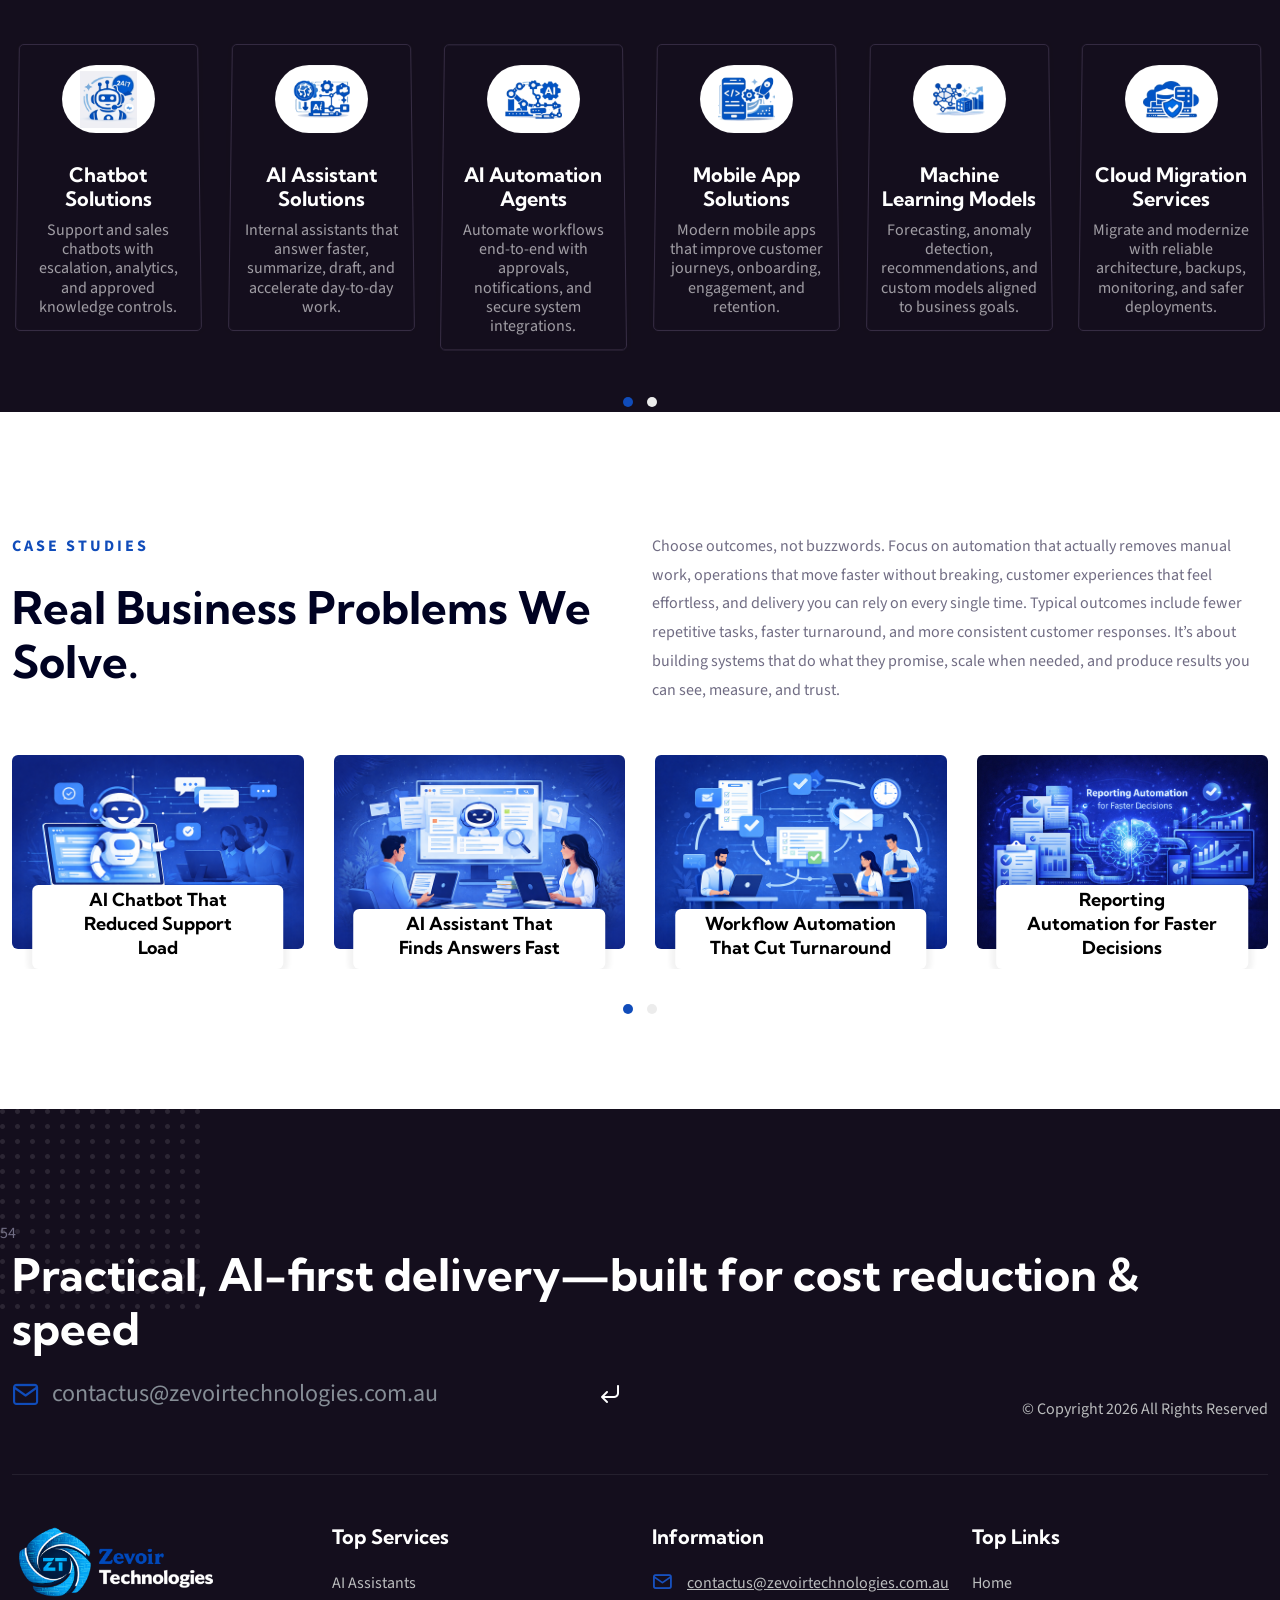
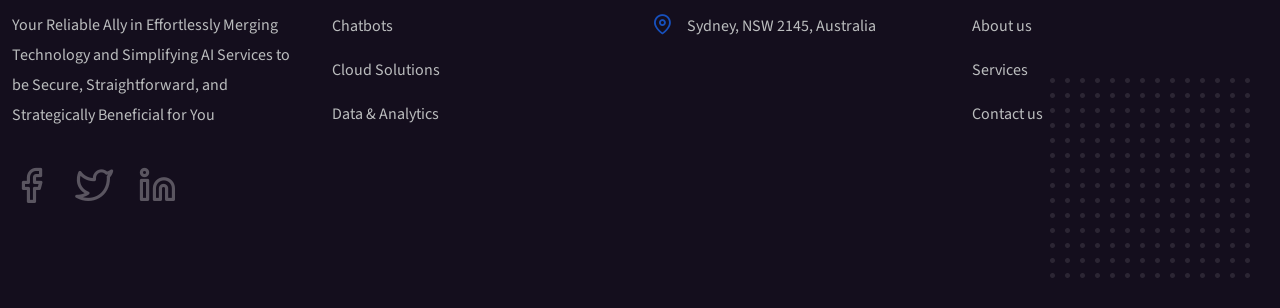
<file: about.html>
<!DOCTYPE html>
<html lang="zxx">

<head>

	<!-- META -->
    <meta charset="utf-8">
    <meta http-equiv="X-UA-Compatible" content="IE=edge">
    <meta name="keywords" content="">
    <meta name="author" content="aonetheme">
    <meta name="robots" content="">    
    <meta name="description" content="Tranel Travel Tour Website">
    
    <!-- FAVICONS ICON -->
    <link rel="icon" href="images/favicon.ico" type="image/x-icon">
    <link rel="shortcut icon" type="image/x-icon" href="images/favicon.png">
    
    <!-- PAGE TITLE HERE -->
    <title>Zevoir Technologies</title>
    
    <!-- MOBILE SPECIFIC -->
    <meta name="viewport" content="width=device-width, initial-scale=1, maximum-scale=1">	
    
	<!-- BOOTSTRAP STYLE SHEET -->
	<link  href="css/bootstrap.min.css" rel="stylesheet">
	<!-- FONTAWESOME STYLE SHEET -->
	<link  href="css/font-awesome.min.css" rel="stylesheet">
	<!-- Feather STYLE SHEET -->
	<link href="css/feather.css" rel="stylesheet">
	<!-- FLATICON STYLE SHEET -->
	<link href="css/flaticon.min.css" rel="stylesheet">
	<!-- WOW ANIMATE STYLE SHEET -->
	<link href="css/animate.css" rel="stylesheet">
	<!-- FONTS CSS STYLE SHEET -->
	<link href="css/font.css" rel="stylesheet">
	<!-- OWL CAROUSEL STYLE SHEET -->
	<link href="css/owl.carousel.min.css" rel="stylesheet">
	<!-- MAGNIFIC POPUP STYLE SHEET -->
	<link href="css/magnific-popup.min.css" rel="stylesheet">     
	<!-- LC LIGHT BOX STYLE SHEET -->
	<link href="css/lc_lightbox.css" rel="stylesheet">   
	<!-- MAIN STYLE SHEET -->
	<link href="css/style.css" rel="stylesheet">

</head>

<body>
    
    <!-- LOADING AREA START ===== -->
	<div class="loading-area" style="display: none;">
	<div class="loading-box"></div>
	<div class="loading-pic">
	  <div class="loadind-box" >
			<span class="let1">l</span>  
			<span class="let2">o</span>  
			<span class="let3">a</span>  
			<span class="let4">d</span>  
			<span class="let5">i</span>  
			<span class="let6">n</span>  
			<span class="let7">g</span>  
	  </div>
	</div>
</div>
	<!-- LOADING AREA  END ====== -->
    
	<div class="page-wraper">
     
        
        <!-- HEADER START -->
        <header class="site-header header-style-1 mobile-sider-drawer-menu">
			<!--Top bar section End-->
			<div class="top-bar">  
				<div class="container">
					<div class="top-bar-row">
						
						<!--Top Bar Left-->
						<div class="top-bar-left"> 
							<div class="logo-header">
								<div class="logo-header-inner logo-header-one">
									<a href="index.html">
									<img src="images/logo.png" alt="">
									</a>
								</div>
							</div>  
						</div>
						<!--Top Bar Left End-->
						
						<!--Top Bar Rght-->
						<div class="top-bar-right"> 
							<div class="top-bar-one">
								<div class="top-bar-one-left">
									<i class="fa fa-map-marker"></i> Sydney, NSW 2145, Australia
								</div>
								<div class="top-bar-one-right">
								 <a href="mailto:contactus@zevoirtechnologies.com.au">contactus@zevoirtechnologies.com.au</a>
								</div>								
								
							</div> 
							<div class="top-bar-two">
								<div class="top-bar-two-left">
									 </div>
								<div class="top-bar-two-right">
									<div class="top-bar-two-col aon-brand-marketing m-r30">Need AI Automation? <a href="#"> Turn Manual Work into Smart Workflows</a></div>
									<div class="top-bar-two-col">
										<a class="site-button site-btn-curve aon-get-app-btn" href="contactus.html">Contact Us</a>
									</div>
								</div>								
								
							</div>
						</div>
						<!--Top Bar Right End-->
					</div>  
				</div>    
			</div>
            <div class="sticky-header main-bar-wraper  navbar-expand-lg">
                <div class="main-bar">  
					<div class="container"> 
						
						<!-- Mobile Logo -->
						<div class="mobile-logo-left"> 
							<div class="logo-header">
								<div class="logo-header-inner logo-header-one">
									<a href="index.html">
									<img src="images/logo.png" alt="">
									</a>
								</div>
							</div>  
						</div>
						
						<!-- NAV Toggle Button -->
						<button id="mobile-side-drawer" data-target=".header-nav" data-toggle="collapse" type="button" class="navbar-toggler collapsed">
							<span class="sr-only">Toggle navigation</span>
							<span class="icon-bar icon-bar-first"></span>
							<span class="icon-bar icon-bar-two"></span>
							<span class="icon-bar icon-bar-three"></span>
						</button> 

						<!-- MAIN Vav -->
						<div class="nav-animation header-nav header-nav2 navbar-collapse collapse d-flex">
							<ul class="nav navbar-nav">
								<li class="has-child ">
									<a href="index.html">Home</a>
								</li>
								<li class="has-child current-menu-item">
									<a href="about.html">About Us</a>
								</li>
								<li class="has-child">
									<a href="services.html">Services</a>
								</li>
								<li class="has-child"><a href="contactus.html">Contact Us </a></li>
							</ul>
						</div>

						<!-- Header Right Section-->
						<div class="extra-nav header-2-nav">
							<div class="extra-cell">
								<ul class="aon-social-icon-3 d-flex">
									<li><a href="https://www.facebook.com/profile.php?id=61558366133727"><i class="fa fa-facebook"></i></a></li>
									<li><a href="https://twitter.com/zevoirtech"><i class="fa fa-twitter"></i></a></li>
									<li><a href="https://www.linkedin.com/company/zevoir-technologies/"><i class="fa fa-linkedin-square"></i></a></li>
								</ul>
							</div>
							<div class="extra-cell">
								<div class="aon-live-chats">
									<div class="aon-live-icon">
										<i class="flaticon-003-chat-1"></i>
									</div>
									<div class="aon-live-text">
										<span>AI Chat</span>
									</div>
								</div>
							</div>

							</div>                            

					</div>    
				</div>
            </div>
        </header>
        <!-- HEADER END -->
        <!-- HEADER END -->

    
        <!-- CONTENT START -->
        <div class="page-content">

        <!-- Inner Page Banner  -->
        <div class="aon-inner-banner-area-about">
			<div class="aon-inner-banner-row">
				<div class="container aon-inner-banner-container">
					<div class="aon-inner-banner-title">About Us</div>
					<div class="aon-inner-bread-crumbs">
						<ul class="aon-bread-crumbs-list list-inline">
							<li><a href="index.html">Home</a></li>
							<li>About Us</li>
						</ul>
					</div>
				</div>
			</div>
		</div>
        <!-- Inner Page Banner End --> 
      <div class="aon-about-comp-area p-t120 p-b80 aon-bg-gray">
            <div class="container">
                <div class="section-content">
					<div class="row align-items-center">
						<!-- Column 1 -->
						<div class="col-lg-6 wow fadeInDown" data-wow-duration="1000ms">
							<div class="aon-product-left">
								<div class="aon-pro-pic1">
									<img src="images/gallery/about.png" alt="">
								</div>
								<div class="aon-pro-pic2">
									<img src="images/gallery/abb.png" alt="">
								</div>
							
							</div>
						</div>
						<!-- Column 2 -->
						<div class="col-lg-6 wow fadeInDown" data-wow-duration="2000ms">
							<div class="aon-about-comp-right">
								<span class="aon-sub-title">About Company</span>
								<div class="aon-about-comp m-b50">
									<p style="text-align:justify">Welcome to the forefront of technological evolution. As a fresh face in the IT market, we embody the spirit of innovation with a clear vision: to harness the transformative power of artificial intelligence in crafting solutions that not only meet the demands of today but also anticipate the needs of tomorrow.</p>
									<p style="text-align:justify">At Zevoir Technologies, we specialize in AI-driven IT solutions, a testament to our commitment to excellence and forward-thinking. Despite being new to the market, our team is composed of pioneers and experts, each with a deep understanding of how technology can redefine the boundaries of what is possible.</p>
									<p style="text-align:justify">Our mission is simple yet ambitious: to empower businesses by making AI technology accessible, understandable, and practical. From automating routine tasks to solving complex challenges, our tailor-made solutions are designed to elevate your operations and set new standards of efficiency and innovation.In a rapidly evolving digital landscape, choosing the right partner is crucial. At Zevoir Technologies, we believe we have what it takes to not just meet but exceed your expectations. Join us as we embark on a journey to create a smarter, more connected world.</p>
								</div>
								
							</div>
						</div>
					</div>
                </div>
            </div>
        </div>
        <!-- About Section End -->  
		 	<div class="aon-service-list-area p-t100 p-b0 aon-bg-dark">
					<div class="container">
						<div class="section-content">
							   <!--Title Section Start-->
								<div class="section-head center">
									<span class="aon-sub-title">Services Built for AI + Mobile + Cloud Adoption</span>
									<h2 class="aon-title text-white" style="font-size:30px">Artificial Intelligence–driven services built for automation to reduce operational cost and speed up business processes.</h2>
								</div>
								 <!--Title Section End-->
								<div class="aon-features-top-area">
											<div class="owl-carousel mos-service-carousel aon-owl-arrow">
											<!-- COLUMNS 1 -->
												<div class="item">
													<div class="aon-servi-box-wrap aon-icon-effect wow fadeInDown" data-wow-duration="2000ms">
														<div class="aon-servi-box">
															<div class="aon-servi-inr">
																<div class="aon-servi-icon iconstyle">
																	<img src="images/icons/one.png" style="height:57px"/>
																</div>
																<h4 class="aon-servi-title">Chatbot Solutions</h4>
																<div class="aon-servi-text">Support and sales chatbots with escalation, analytics, and approved knowledge controls.</div>
															</div>
														</div>
													</div>
												</div>
											<!-- COLUMNS 2 -->
											<div class="item">
												<div class="aon-servi-box-wrap aon-icon-effect wow fadeInDown" data-wow-duration="2000ms">
													<div class="aon-servi-box">
														<div class="aon-servi-inr">
															<div class="aon-servi-icon iconstyle">
																<img src="images/icons/two.png" style="height:57px"/>
															</div>
															 <h4 class="aon-servi-title">AI Assistant Solutions</h4>
															 <div class="aon-servi-text">Internal assistants that answer faster, summarize, draft, and accelerate day-to-day work.</div>
														</div>
													</div>
												</div>
											</div>
											<!-- COLUMNS 3 -->
											<div class="item">
												<div class="aon-servi-box-wrap aon-icon-effect wow fadeInDown" data-wow-duration="2000ms">
													<div class="aon-servi-box">
														<div class="aon-servi-inr">
															<div class="aon-servi-icon iconstyle">
															<img src="images/icons/three.png" style="height:57px"/>
															</div>
															<h4 class="aon-servi-title">AI Automation Agents</h4>
															<div class="aon-servi-text">Automate workflows end-to-end with approvals, notifications, and secure system integrations.</div>
														</div>
													</div>
												</div>
											</div>
											<!-- COLUMNS 4 -->
											<div class="item">
												<div class="aon-servi-box-wrap aon-icon-effect wow fadeInDown" data-wow-duration="2000ms">
													<div class="aon-servi-box">
														<div class="aon-servi-inr">
															<div class="aon-servi-icon iconstyle">
															<img src="images/icons/four.png" style="height:57px"/>
															</div>
															<h4 class="aon-servi-title">Mobile App Solutions</h4>
															<div class="aon-servi-text">Modern mobile apps that improve customer journeys, onboarding, engagement, and retention.</div>
														</div>
													</div>
												</div>
											</div>
											<!-- COLUMNS 5 -->
											<div class="item">
												<div class="aon-servi-box-wrap aon-icon-effect wow fadeInDown" data-wow-duration="2000ms">
													<div class="aon-servi-box">
														<div class="aon-servi-inr">
															<div class="aon-servi-icon iconstyle">
																 <img src="images/icons/five.png" style="height:57px"/>
															</div>
															<h4 class="aon-servi-title">Machine Learning Models</h4>
															<div class="aon-servi-text">Forecasting, anomaly detection, recommendations, and custom models aligned to business goals.</div>
														</div>
													</div>
												</div>
											</div>
											<!-- COLUMNS 6 -->
											<div class="item">
												<div class="aon-servi-box-wrap aon-icon-effect wow fadeInDown" data-wow-duration="2000ms">
													<div class="aon-servi-box">
														<div class="aon-servi-inr">
															<div class="aon-servi-icon iconstyle">
															  <img src="images/icons/six.png" style="height:57px"/>
															</div>
															<h4 class="aon-servi-title">Cloud Migration Services</h4>
															<div class="aon-servi-text">Migrate and modernize with reliable architecture, backups, monitoring, and safer deployments.</div>
														</div>
													</div>
												</div>
											</div>
											<!-- COLUMNS 7 -->
											<div class="item">
												<div class="aon-servi-box-wrap aon-icon-effect wow fadeInDown" data-wow-duration="2000ms">
													<div class="aon-servi-box">
														<div class="aon-servi-inr">
															<div class="aon-servi-icon iconstyle">
															<img src="images/icons/seven.png" style="height:57px"/>
															</div>
															<h4 class="aon-servi-title">Data Engineering & Reporting </h4>
															<div class="aon-servi-text">Data pipelines, Reports and dashboards that reduce manual reporting and improve decision speed.</div>
														</div>
													</div>
												</div>
											</div>
											<!-- COLUMNS 8 -->
											<div class="item">
												<div class="aon-servi-box-wrap aon-icon-effect wow fadeInDown" data-wow-duration="2000ms">
													<div class="aon-servi-box">
														<div class="aon-servi-inr">
															<div class="aon-servi-icon iconstyle">
															<img src="images/icons/eight.png" style="height:57px"/>
															</div>
															<h4 class="aon-servi-title">Web App Solutions</h4>
															<div class="aon-servi-text">Web portals, and admin tools that streamline requests, workflows, and integrations across systems.</div>
														</div>
													</div>
												</div>
											</div>
										</div>
								  </div>
						  </div>
					  </div>
				</div>
				<!-- Case Studies Section -->	
		<div class="aon-case-studies-area aon-bg-white p-t120  p-b90">
			<div class="container">
				 	<div class="row">
					<!--Title Section Start-->
						<div class="col-lg-6">
							<div class="section-head">
								<span class="aon-sub-title">Case Studies</span>
								<h2 class="aon-title">Real Business Problems We Solve.</h2>
							</div>
						</div>
						<div class="col-lg-6">
						<div class="section-head">
							<p>Choose outcomes, not buzzwords. Focus on automation that actually removes manual work, operations that move faster without breaking, customer experiences that feel effortless, and delivery you can rely on every single time. Typical outcomes include fewer repetitive tasks, faster turnaround, and more consistent customer responses. It’s about building systems that do what they promise, scale when needed, and produce results you can see, measure, and trust.</p>
							</div>
						</div>
					</div>
				<!--Section End-->

				<!--Section Content Start-->
				<div class="section-content">
					<div class="aon-insta-gallery-wrap">
						<div class="owl-carousel mos-case-studies-carousel m-b30">
                             <!-- COLUMNS 1 -->
                            <div class="item">
                               <div class="aon-case-box-wrap shine-hover wow fadeInDown" data-wow-duration="2000ms">
											<div class="aon-case-pic shine-box">
												<a class="elem"   title="Nh-16 Highway Bridge">
													<img alt="#" src="images/services_images/aichatbt.png"/>
												</a>
											</div>
											<div class="aon-case-info">
												<h4 class="aon-case-title">
													<a href="#" style="font-size:18px" data-bs-toggle="modal" data-bs-target="#chatbotModal">AI Chatbot That Reduced Support Load</a>
												</h4>
												<div class="aon-case-find"></div>
											</div>
										</div>
                            </div>
                            <!-- COLUMNS 2 -->
                            <div class="item">
                                 <div class="aon-case-box-wrap shine-hover wow fadeInDown" data-wow-duration="2000ms">
												<div class="aon-case-pic shine-box">
													<a class="elem"  title="Nh-16 Highway Bridge">
													<img alt="#" src="images/services_images/aiassimage.png"/>
													</a>
												</div>
												<div class="aon-case-info">
													<h4 class="aon-case-title">
													<a href="#" style="font-size:18px" data-bs-toggle="modal" data-bs-target="#aiassiModal">AI Assistant That Finds Answers Fast</a>
													</h4>
													 <div class="aon-case-find"></div>
												</div>
										</div>
                            </div>
                            <!-- COLUMNS 3 -->
									 <!-- COLUMNS 2 -->
                            <div class="item">
                                 <div class="aon-case-box-wrap shine-hover wow fadeInDown" data-wow-duration="2000ms">
												<div class="aon-case-pic shine-box">
													<a class="elem"  title="Nh-16 Highway Bridge">
													<img alt="#" src="images/services_images/automationimage.png"/>
													</a>
												</div>
												<div class="aon-case-info">
													<h4 class="aon-case-title">
														<a href="#" style="font-size:18px" data-bs-toggle="modal" data-bs-target="#workflowModal">Workflow Automation That Cut Turnaround</a>
													</h4>
													 <div class="aon-case-find"></div>
												</div>
										</div>
                            </div>
                            <!-- COLUMNS 3 -->
									  <!-- COLUMNS 2 -->
                            <div class="item">
                                 <div class="aon-case-box-wrap shine-hover wow fadeInDown" data-wow-duration="2000ms">
												<div class="aon-case-pic shine-box">
													<a class="elem"  title="Nh-16 Highway Bridge">
													<img alt="#" src="images/services_images/aigover.jpeg"/>
													</a>
												</div>
												<div class="aon-case-info">
													<h4 class="aon-case-title">
														<a href="#" style="font-size:18px" data-bs-toggle="modal" data-bs-target="#reportautoModal">Reporting Automation for Faster Decisions</a>
													</h4>
													 <div class="aon-case-find"></div>
												</div>
										</div>
                            </div>
                            <!-- COLUMNS 3 -->
									 <!-- COLUMNS 2 -->
                            <div class="item">
                                 <div class="aon-case-box-wrap shine-hover wow fadeInDown" data-wow-duration="2000ms">
												<div class="aon-case-pic shine-box">
													<a class="elem"  title="Nh-16 Highway Bridge">
													<img alt="#" src="images/services_images/aimobileapp.png"/>
													</a>
												</div>
												<div class="aon-case-info">
													<h4 class="aon-case-title">
														<a href="#" style="font-size:18px" data-bs-toggle="modal" data-bs-target="#aimobilemodal" >AI-Powered Mobile App Solution</a>
													</h4>
													 <div class="aon-case-find"></div>
												</div>
										</div>
                            </div>
                            <!-- COLUMNS 3 -->
									  <!-- COLUMNS 2 -->
                            <div class="item">
                                 <div class="aon-case-box-wrap shine-hover wow fadeInDown" data-wow-duration="2000ms">
												<div class="aon-case-pic shine-box">
													<a class="elem"  title="Nh-16 Highway Bridge">
													<img alt="#" src="images/services_images/automationfaster.png"/>
													</a>
												</div>
												<div class="aon-case-info">
													<h4 class="aon-case-title">
														<a href="#" style="font-size:18px" data-bs-toggle="modal" data-bs-target="#aigovermodal" >AI Content Creation &amp; Governance Portal</a>
													</h4>
													 <div class="aon-case-find"></div>
												</div>
										</div>
                            </div>
                            <!-- COLUMNS 3 -->
                            <div class="item">
                                <div class="aon-case-box-wrap shine-hover wow fadeInDown" data-wow-duration="2000ms">
												<div class="aon-case-pic shine-box">
													<a class="elem"  title="Nh-16 Highway Bridge">
													<img alt="#" src="images/services_images/cloudmig.png"/>
													</a>
												</div>
												<div class="aon-case-info">
													<h4 class="aon-case-title">
													<a href="#" style="font-size:18px" data-bs-toggle="modal" data-bs-target="#cloudmigmodal">Cloud Migration That Improved Stability</a>
													</h4>
													<div class="aon-case-find"></div>
												</div>
									      </div>
                            </div>
                            <!-- COLUMNS 4 -->
                            <div class="item">
                                <div class="aon-case-box-wrap shine-hover  wow fadeInDown" data-wow-duration="2000ms">
												<div class="aon-case-pic shine-box">
													<a class="elem"  title="Nh-16 Highway Bridge" data-lcl-thumb="images/case/pic1.jpg">
														<img alt="#" src="images/services_images/dataimage.png"/>
													</a>
												</div>
												<div class="aon-case-info">
													 <h4 class="aon-case-title">
														 <a href="#" style="font-size:18px" data-bs-toggle="modal" data-bs-target="#secmodal">Security &amp; Monitoring for Reliable</a>
													</h4>
													 <div class="aon-case-find"></div>
												</div>
								         </div>
                            </div>
                            				
                    </div>
					</div>
				</div>
				<!--Section Content End-->
			</div>
       </div>
		<!-- Case Studies Section End -->
		</div>
        <!-- CONTENT END -->
         <footer class="site-footer footer-style-1">
				<div class="footer-top-pic">
					<img alt="javascript:;" src="images/footer-dot-pic-2.png"/>
				</div>54
				<div class="footer-bottom-pic">
					<img alt="javascript:;" src="images/footer-dot-pic-2.png"/>
				</div>
				 <!-- FOOTER BLOCKES START -->
				<div class="footer-top">
					<div class="container">
					<!--footer mid part-->
						<div class="footer-mid-content">
							<div class="row d-flex justify-content-between align-items-end">
								<div class="col-md-12">
								<h2 class="aon-title" style="color:#fff">Practical, AI-first delivery—built for cost reduction &amp; speed</h2>
								</div>
								<div class="col-md-6">
									<div class="ftr-mid-left">
										<div class="ftr-bot-email-bx">
										<i class="feather-mail"></i>
										  <input class="form-control" placeholder="contactus@zevoirtechnologies.com.au" type="text"/>
										  <button class="btn-submit-news">
											 <i class="feather-corner-down-left"></i>
											</button>
										</div>
									</div>
								</div>
								<div class="col-md-6">
									<div class="ftr-mid-right">
										<div class="ftr-mid-insta-gall">
											<div class="ftr-copyright">© Copyright 2026 <span></span> All Rights Reserved</div>
										</div>
									</div>
								</div>
							</div>
						</div>
					<!--footer bottom part-->
					<div class="row">
					<!-- COLUMNS 1 -->
						<div class="col-lg-3 col-md-6 col-12">
							<div class="sf-widget-link f-margin">
								<div class="aon-footer-logo-2"><img alt="" src="images/gallery/footerlogo.png"/></div>
								<div class="aon-footer-text-2">Your Reliable Ally in Effortlessly Merging Technology and Simplifying AI Services to be Secure, Straightforward, and Strategically   Beneficial for You
								 </div>
									<ul class="aon-social-icon-2 d-flex">
										<li><a href="https://www.facebook.com/profile.php?id=61558366133727" target="_blank"><i class="feather-facebook"></i></a></li>
										<li><a href="https://twitter.com/zevoirtech" target="_blank"><i class="feather-twitter"></i></a></li>
										<li><a href="https://www.linkedin.com/company/zevoir-technologies/?" target="_blank"><i class="feather-linkedin"></i></a></li>
									</ul>
							</div>
						</div>
					<!-- COLUMNS 2 -->
						<div class="col-lg-3 col-md-6 col-12">
							<div class="aon-widget-link f-margin">
								<h4 class="aon-f-title-2">Top Services</h4>
									<ul class="aon-widget-foo-list-2">
										<li><a href="services.html">AI Assistants </a></li>
										<li><a href="services.html">Chatbots</a></li>
										<li><a href="services.html">Cloud Solutions</a></li>
										<li><a href="services.html">Data &amp; Analytics</a></li>
									</ul>
							</div>
						</div>
					<!-- COLUMNS 3 -->
						<div class="col-lg-3 col-md-6 col-12">
							<div class="aon-ftr-info-wrap f-margin">
								<h4 class="aon-f-title-2">Information</h4>
								<ul class="aon-ftr-info">
									<li><i class="feather-mail"></i> <span>contactus@zevoirtechnologies.com.au</span></li>
									<li><i class="feather-map-pin"></i> <span>Sydney, NSW 2145, Australia</span></li>
								</ul>
							</div>
						</div>
					<!-- COLUMNS 4 -->
						<div class="col-lg-3 col-md-6 col-12">
							<div class="aon-widget-link f-margin">
								<h4 class="aon-f-title-2">Top Links</h4>
								<ul class="aon-widget-foo-list-2">
									<li><a href="index.html">Home</a></li>
									<li><a href="about.html">About us</a></li>
									<li><a href="services.html">Services</a></li>
									<li><a href="contactus.html">Contact us</a></li>
								</ul>
							</div>
						</div>
					</div>
				</div>
			</div>
	   </footer>
		<!-- Footer End -->	
	
        
        <!-- BUTTON TOP START -->
		<button class="scroltop"><span class="fa fa-angle-up  relative" id="btn-vibrate"></span></button>	
        		

 	</div>

    
    
<!-- JAVASCRIPT  FILES ========================================= --> 
<script  src="js/jquery-3.6.1.min.js"></script><!-- JQUERY.MIN JS -->
<script  src="js/popper.min.js"></script><!-- POPPER.MIN JS -->
<script  src="js/bootstrap.min.js"></script><!-- BOOTSTRAP.MIN JS -->
<script  src="js/wow.js"></script><!-- WOW JS -->
<script  src="js/jquery.bootstrap-touchspin.js"></script><!-- FORM JS -->
<script  src="js/magnific-popup.min.js"></script><!-- MAGNIFIC-POPUP JS -->
<script  src="js/isotope.pkgd.min.js"></script><!-- isotope-pkgd JS -->	
<script  src="js/imagesloaded.pkgd.js"></script><!-- isotope-pkgd JS -->		
<script  src="js/waypoints.min.js"></script><!-- WAYPOINTS JS -->
<script  src="js/counterup.min.js"></script><!-- COUNTERUP JS -->
<script  src="js/waypoints-sticky.min.js"></script><!-- STICKY HEADER -->
<script  src="js/owl.carousel.min.js"></script><!-- OWL  SLIDER  -->
<script  src="js/theia-sticky-sidebar.js"></script><!-- STICKY SIDEBAR  -->
<script  src="js/lc_lightbox.lite.js" ></script><!-- IMAGE POPUP -->
<script  src="js/custom.js"></script><!-- CUSTOM FUCTIONS  -->

	

<!-- ── Zevoir Genie Chat Widget ─────────────────────────── -->
<style>
  #zg-overlay {
    display: none; position: fixed; inset: 0;
    background: rgba(0,0,0,0.45); z-index: 99998;
  }
  #zg-popup {
    display: none; position: fixed;
    bottom: 0; right: 0;
    width: 420px; height: 580px;
    max-width: 100vw; max-height: 100vh;
    border-radius: 16px 16px 0 0;
    box-shadow: 0 -4px 32px rgba(0,0,0,0.25);
    overflow: hidden; z-index: 99999;
    border: none; background: #fff;
  }
  #zg-popup iframe {
    width: 100%; height: 100%; border: none;
  }
  #zg-close {
    position: absolute; top: 10px; right: 12px;
    width: 28px; height: 28px;
    background: #e74c3c; border: none; border-radius: 50%;
    color: #fff; font-size: 1rem; font-weight: bold;
    cursor: pointer; z-index: 100000;
    display: flex; align-items: center; justify-content: center;
    box-shadow: 0 2px 6px rgba(0,0,0,0.3);
    line-height: 1;
  }
  #zg-close:hover { background: #c0392b; }
  .aon-live-chats { cursor: pointer; }
  @media (max-width: 480px) {
    #zg-popup { width: 100vw; height: 100vh; border-radius: 0; bottom: 0; right: 0; }
  }
</style>

<div id="zg-overlay" onclick="zgClose()"></div>

<div id="zg-popup">
  <button id="zg-close" onclick="zgClose()" title="Close">✕</button>
  <iframe id="zg-frame" src="" allow="microphone"></iframe>
</div>

<script>
  // Connect the AI Chat button in the header
  document.addEventListener('DOMContentLoaded', function() {
    var btn = document.querySelector('.aon-live-chats');
    if (btn) btn.addEventListener('click', zgOpen);
  });

  function zgOpen() {
    var frame = document.getElementById('zg-frame');
    // Load chatbot only when opened (not on page load)
    if (!frame.src || frame.src === window.location.href) {
      frame.src = 'http://localhost:8000';
    }
    document.getElementById('zg-overlay').style.display = 'block';
    document.getElementById('zg-popup').style.display  = 'block';
    document.body.style.overflow = 'hidden';
  }

  function zgClose() {
    document.getElementById('zg-overlay').style.display = 'none';
    document.getElementById('zg-popup').style.display   = 'none';
    document.body.style.overflow = '';
  }

  // Close on Escape key
  document.addEventListener('keydown', function(e) {
    if (e.key === 'Escape') zgClose();
  });
</script>
<!-- ── End Zevoir Genie Chat Widget ──────────────────────── -->

</body>

</html>


<div class="modal fade" id="chatbotModal" tabindex="-1">
	  <div class="modal-dialog modal-dialog-centered modal-lg" >
		 <div class="modal-content">

			<!-- Header -->
			<div class="modal-header">
			  <h5 class="modal-title" style="color:#1750bd">AI Chatbot That Reduced Support Load</h5>
			  <button type="button" class="btn-close" data-bs-dismiss="modal"></button>
			</div>

			<!-- Body -->
			<div class="modal-body">

			  <p><strong class="clrtitle">Client:</strong> Australian Client</p>

			  <p><strong class="clrtitle">Challenge:</strong><br>
			  High volume of repeat questions created support backlog and inconsistent responses.
			  </p>

			  <p><strong class="clrtitle">Solution:</strong><br>
			  Implemented a website chatbot grounded on approved FAQs and support knowledge, with escalation rules for complex issues and intent tracking for continuous improvement.
			  </p>

			  <p><strong class="clrtitle">Outcome:</strong><br>
			  Automated a portion of routine queries (often ~30–50%), reduced repetitive tickets, and improved response consistency — freeing staff to focus on higher-value support.
			  </p>

			</div>

		 </div>
	  </div>
	</div>
	<div class="modal fade" id="aiassiModal" tabindex="-1">
	  <div class="modal-dialog modal-dialog-centered modal-lg" >
		 <div class="modal-content">

			<!-- Header -->
			<div class="modal-header">
			  <h5 class="modal-title" style="color:#1750bd">AI Assistant That Finds Answers Fast</h5>
			  <button type="button" class="btn-close" data-bs-dismiss="modal"></button>
			</div>

			<!-- Body -->
			<div class="modal-body">

			  <p><strong class="clrtitle">Client:</strong>Osmania University (India)</p>

			  <p><strong class="clrtitle">Challenge:</strong><br>
				Staff and students spent too much time searching across policies, guidelines, and institutional documents.
			  </p>

			  <p><strong class="clrtitle">Solution:</strong><br>
			  Built an internal AI assistant that retrieves answers from approved knowledge sources, with access controls for different user groups.
			  </p>

			  <p><strong class="clrtitle">Outcome:</strong><br>
			Reduced time spent searching for common information and improved consistency of answers across departments.

			  </p>

			</div>

		 </div>
	  </div>
	</div>

	<div class="modal fade" id="workflowModal" tabindex="-1">
	  <div class="modal-dialog modal-dialog-centered modal-lg" >
		 <div class="modal-content">

			<!-- Header -->
			<div class="modal-header">
			  <h5 class="modal-title" style="color:#1750bd">Workflow Automation That Cut Turnaround</h5>
			  <button type="button" class="btn-close" data-bs-dismiss="modal"></button>
			</div>

			<!-- Body -->
			<div class="modal-body">

			  <p><strong class="clrtitle">Client:</strong>Australian Client</p>

			  <p><strong class="clrtitle">Challenge:</strong><br>
				Requests were delayed due to manual handoffs, email follow-ups, and unclear ownership.
			  </p>

			  <p><strong class="clrtitle">Solution:</strong><br>
			 Automated routing, status updates, notifications, and approval steps for key workflows (requests and operational handoffs).
			  </p>

			  <p><strong class="clrtitle">Outcome:</strong><br>
		  Improved turnaround time (commonly ~15–30% faster) and reduced manual follow-up effort by making progress visible and trackable.

			  </p>

			</div>

		 </div>
	  </div>
	</div>

	<div class="modal fade" id="reportautoModal" tabindex="-1">
	  <div class="modal-dialog modal-dialog-centered modal-lg" >
		 <div class="modal-content">

			<!-- Header -->
			<div class="modal-header">
			  <h5 class="modal-title" style="color:#1750bd">Reporting Automation for Faster Decisions</h5>
			  <button type="button" class="btn-close" data-bs-dismiss="modal"></button>
			</div>

			<!-- Body -->
			<div class="modal-body">

			  <p><strong class="clrtitle">Client:</strong>US Client</p>

			  <p><strong class="clrtitle">Challenge:</strong><br>
			  Reporting cycles were manual, time-consuming, and error-prone across multiple sources.
			  </p>

			  <p><strong class="clrtitle">Solution:</strong><br>
			  Consolidated sources, scheduled refresh workflows, and delivered KPI dashboards with a consistent leadership view.
			  </p>

			  <p><strong class="clrtitle">Outcome:</strong><br>
		 Reduced manual reporting effort (often ~20–40%) and improved decision speed by delivering more timely, reliable insights.

			  </p>

			</div>

		 </div>
	  </div>
	</div>

	<div class="modal fade" id="aimobilemodal" tabindex="-1">
	  <div class="modal-dialog modal-dialog-centered modal-lg" >
		 <div class="modal-content">

			<!-- Header -->
			<div class="modal-header">
			  <h5 class="modal-title" style="color:#1750bd">AI-Powered Mobile App Solution</h5>
			  <button type="button" class="btn-close" data-bs-dismiss="modal"></button>
			</div>

			<!-- Body -->
			<div class="modal-body">

			  <p><strong class="clrtitle">Client:</strong> Nimbus Kids (India)</p>

			  <p><strong class="clrtitle">Challenge:</strong><br>
				Challenge: Need for a modern mobile learning experience that can scale content and personalization over time.
			  </p>

			  <p><strong class="clrtitle">Solution:</strong><br>
					Built an AI-powered mobile app with child profiles, learning flows, and a scalable backend for content delivery and continuous releases.
			</p>

			  <p><strong class="clrtitle">Outcome:</strong><br>
				 Enabled faster iteration of content and features while maintaining a stable and user-friendly learning experience.
				</p>

			</div>

		 </div>
	  </div>
	</div>

	<div class="modal fade" id="aigovermodal" tabindex="-1">
	  <div class="modal-dialog modal-dialog-centered modal-lg" >
		 <div class="modal-content">

			<!-- Header -->
			<div class="modal-header">
			  <h5 class="modal-title" style="color:#1750bd">AI Content Creation & Governance Portal</h5>
			  <button type="button" class="btn-close" data-bs-dismiss="modal"></button>
			</div>

			<!-- Body -->
			<div class="modal-body">

			  <p><strong class="clrtitle">Client:</strong> Nimbus Kids (India)</p>

			  <p><strong class="clrtitle">Challenge:</strong><br>
				Content needed to scale while maintaining quality, consistency, and control before publishing
			  </p>

			  <p><strong class="clrtitle">Solution:</strong><br>
				  Developed a governance portal with AI-assisted creation, review/approval workflow, version control, and publishing controls.
			</p>

			  <p><strong class="clrtitle">Outcome:</strong><br>
				Shortened content publishing cycles (often ~15–30%) and improved consistency through structured governance and approvals.
				</p>

			</div>

		 </div>
	  </div>
	</div>

	<div class="modal fade" id="cloudmigmodal" tabindex="-1">
	  <div class="modal-dialog modal-dialog-centered modal-lg" >
		 <div class="modal-content">

			<!-- Header -->
			<div class="modal-header">
			  <h5 class="modal-title" style="color:#1750bd">Cloud Migration That Improved Stability</h5>
			  <button type="button" class="btn-close" data-bs-dismiss="modal"></button>
			</div>

			<!-- Body -->
			<div class="modal-body">

			  <p><strong class="clrtitle">Client:</strong> US Client</p>

			  <p><strong class="clrtitle">Challenge:</strong><br>
				Stability and operational readiness needed improvement to support growth and peak usage.
			  </p>

			  <p><strong class="clrtitle">Solution:</strong><br>
				 Migrated workloads to cloud with environment separation, monitoring, backups, and reliability improvements.
			</p>

			  <p><strong class="clrtitle">Outcome:</strong><br>
				Improved stability and incident response readiness through better monitoring and operational guardrails.
				</p>

			</div>

		 </div>
	  </div>
	</div>

	<div class="modal fade" id="cloudmigmodal" tabindex="-1">
	  <div class="modal-dialog modal-dialog-centered modal-lg" >
		 <div class="modal-content">

			<!-- Header -->
			<div class="modal-header">
			  <h5 class="modal-title" style="color:#1750bd">Cloud Migration That Improved Stability</h5>
			  <button type="button" class="btn-close" data-bs-dismiss="modal"></button>
			</div>

			<!-- Body -->
			<div class="modal-body">

			  <p><strong class="clrtitle">Client:</strong> US Client</p>

			  <p><strong class="clrtitle">Challenge:</strong><br>
				Stability and operational readiness needed improvement to support growth and peak usage.
			  </p>

			  <p><strong class="clrtitle">Solution:</strong><br>
				 Migrated workloads to cloud with environment separation, monitoring, backups, and reliability improvements.
			</p>

			  <p><strong class="clrtitle">Outcome:</strong><br>
				Improved stability and incident response readiness through better monitoring and operational guardrails.
				</p>

			</div>

		 </div>
	  </div>
	</div>

	<div class="modal fade" id="secmodal" tabindex="-1">
	  <div class="modal-dialog modal-dialog-centered modal-lg" >
		 <div class="modal-content">

			<!-- Header -->
			<div class="modal-header">
			  <h5 class="modal-title" style="color:#1750bd">Security & Monitoring for Reliabl</h5>
			  <button type="button" class="btn-close" data-bs-dismiss="modal"></button>
			</div>

			<!-- Body -->
			<div class="modal-body">

			  <p><strong class="clrtitle">Client:</strong> US Client</p>

			  <p><strong class="clrtitle">Challenge:</strong><br>
			  Limited visibility and inconsistent controls made it hard to detect issues early and respond confidently.
			  </p>

			  <p><strong class="clrtitle">Solution:</strong><br>
				 Implemented access controls, centralized logging, monitoring/alerting, and practical operational guardrails.
			</p>

			  <p><strong class="clrtitle">Outcome:</strong><br>
			  Improved visibility into system health and reduced time to detect and respond to operational issues (commonly ~15–25%).
				</p>

			</div>

		 </div>
	  </div>
	</div>
</file>
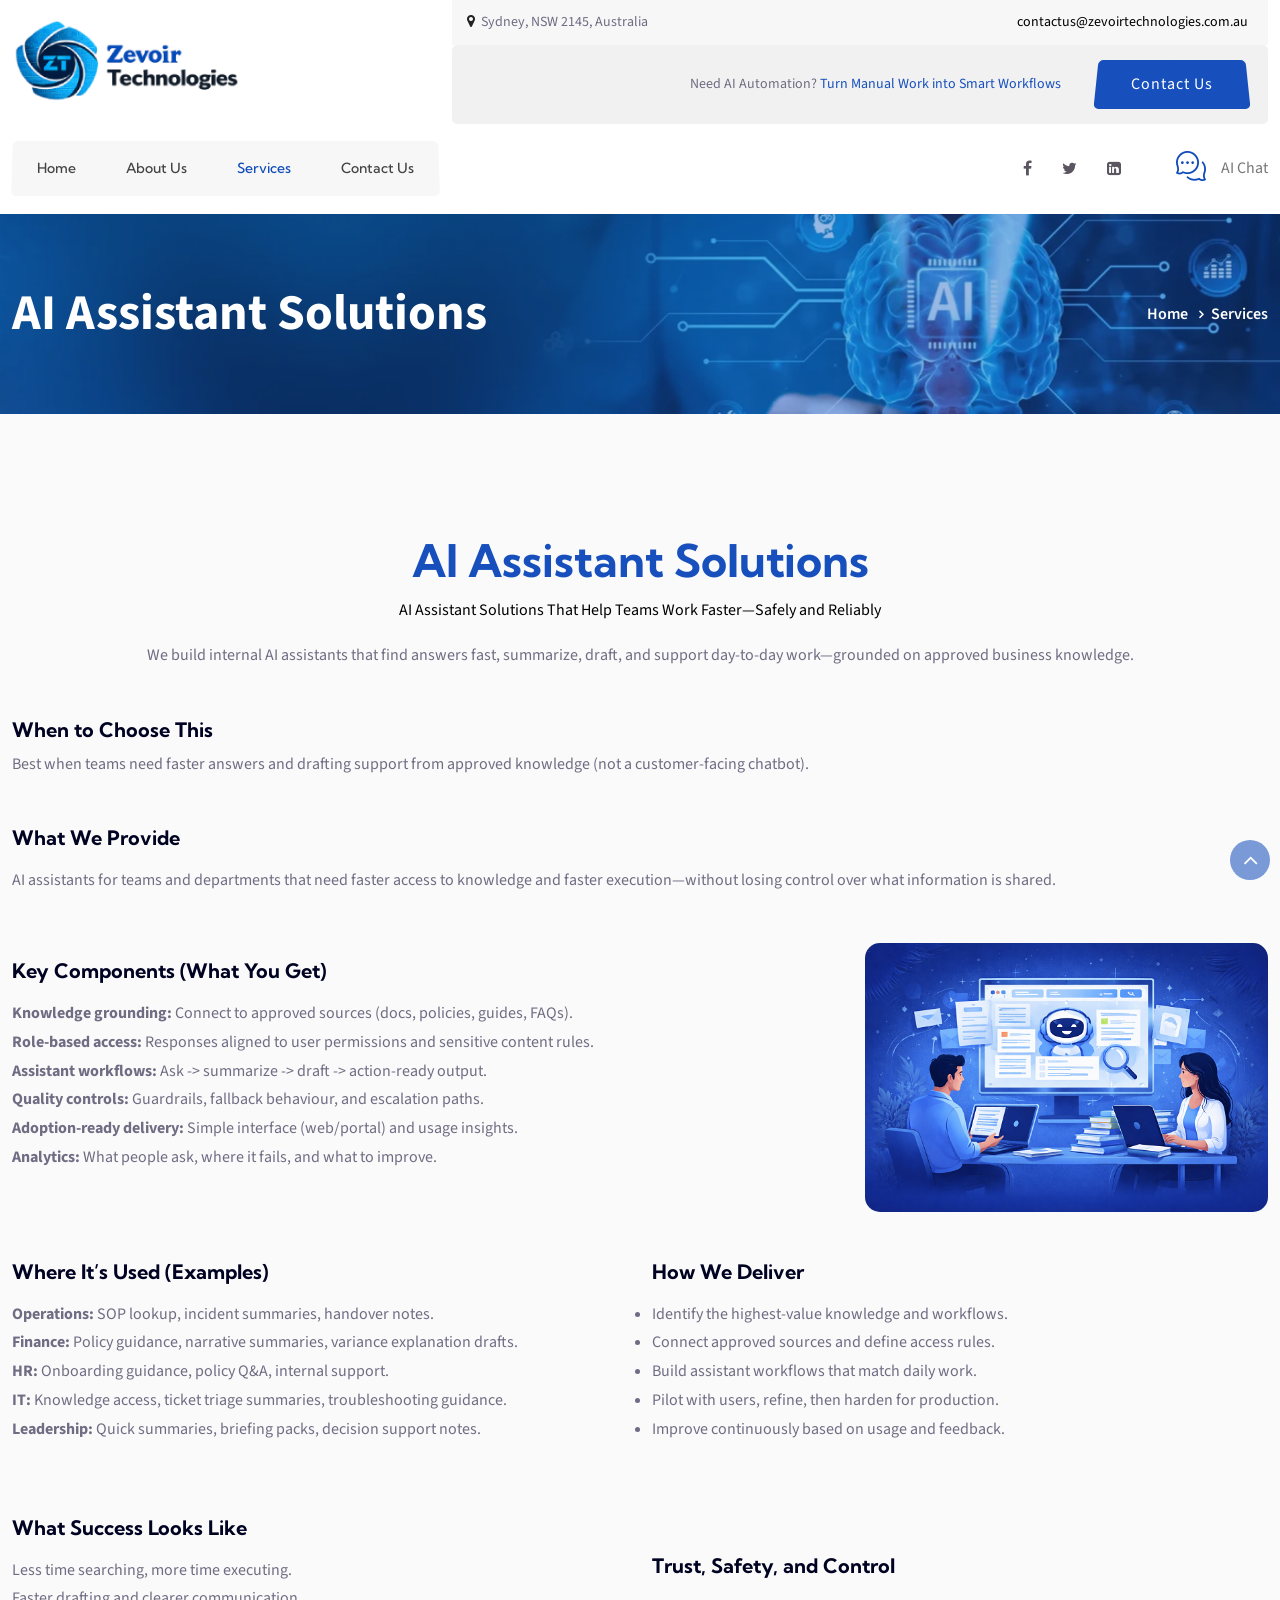
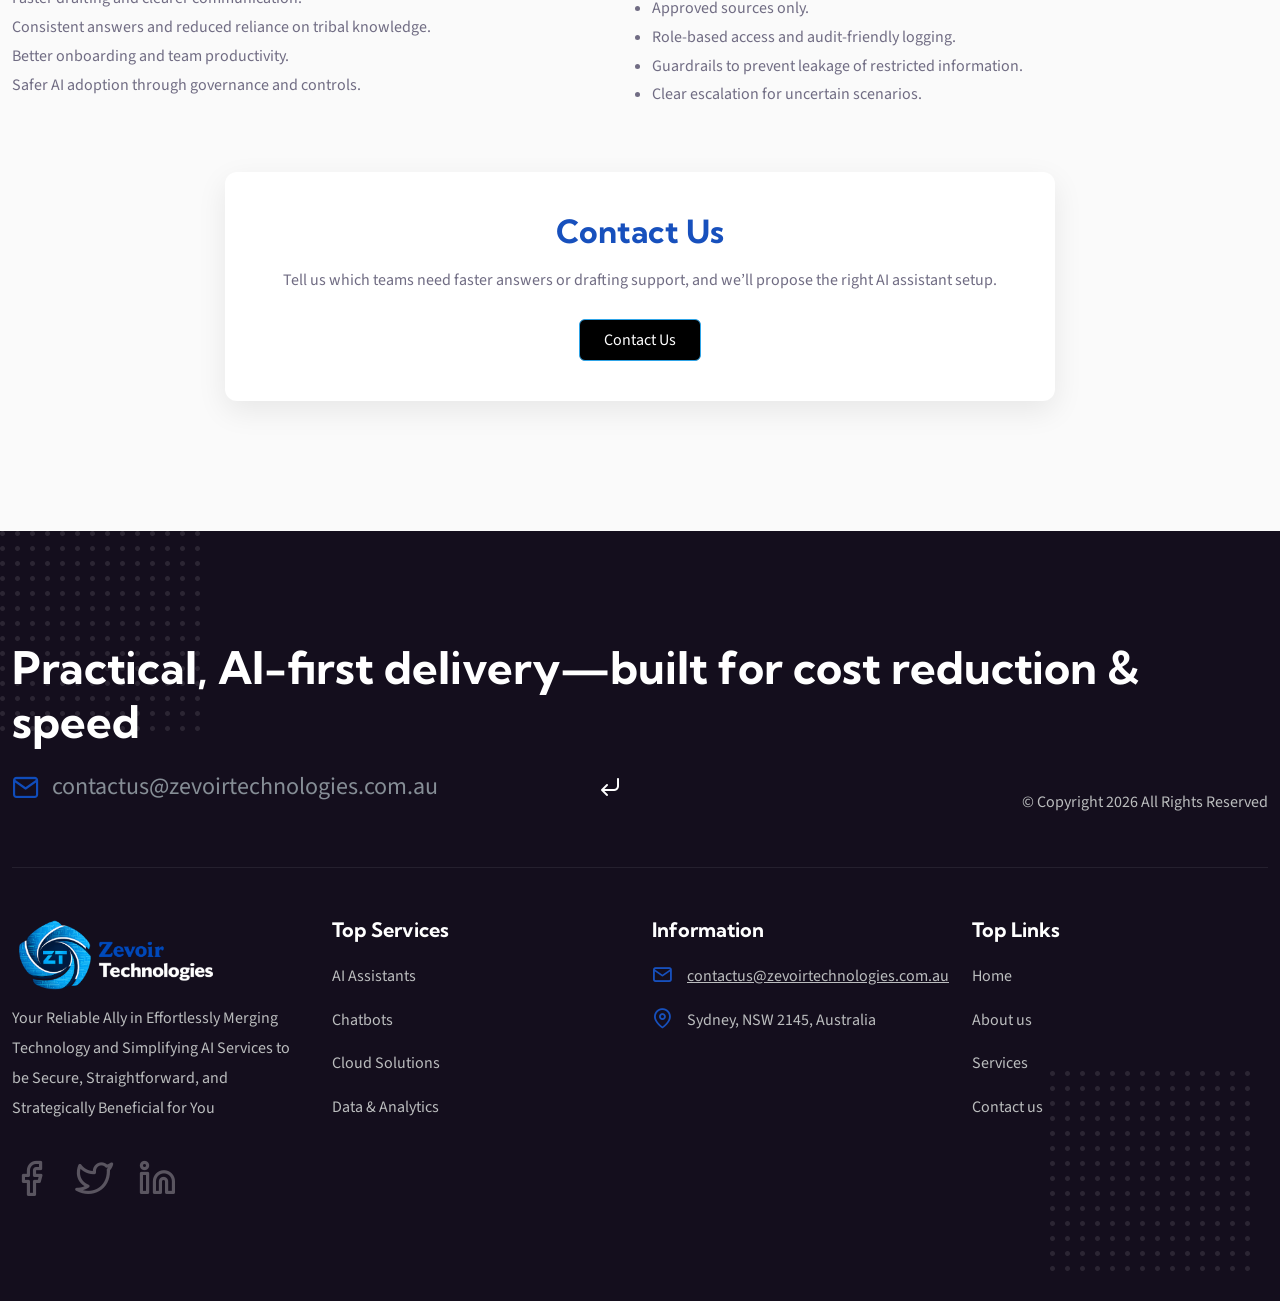
<file: ai_assitant.html>
<!DOCTYPE html>
<html lang="zxx">

<head>

	<!-- META -->
    <meta charset="utf-8">
    <meta http-equiv="X-UA-Compatible" content="IE=edge">
    <meta name="keywords" content="">
    <meta name="author" content="aonetheme">
    <meta name="robots" content="">    
    <meta name="description" content="Tranel Travel Tour Website">
    
    <!-- FAVICONS ICON -->
    <link rel="icon" href="images/favicon.ico" type="image/x-icon">
    <link rel="shortcut icon" type="image/x-icon" href="images/favicon.png">
    
    <!-- PAGE TITLE HERE -->
    <title>Zevoir Technologies</title>
    
    <!-- MOBILE SPECIFIC -->
    <meta name="viewport" content="width=device-width, initial-scale=1, maximum-scale=1">	
    
	<!-- BOOTSTRAP STYLE SHEET -->
	<link  href="css/bootstrap.min.css" rel="stylesheet">
	<!-- FONTAWESOME STYLE SHEET -->
	<link  href="css/font-awesome.min.css" rel="stylesheet">
	<!-- Feather STYLE SHEET -->
	<link href="css/feather.css" rel="stylesheet">
	<!-- FLATICON STYLE SHEET -->
	<link href="css/flaticon.min.css" rel="stylesheet">
	<!-- WOW ANIMATE STYLE SHEET -->
	<link href="css/animate.css" rel="stylesheet">
	<!-- FONTS CSS STYLE SHEET -->
	<link href="css/font.css" rel="stylesheet">
	<!-- OWL CAROUSEL STYLE SHEET -->
	<link href="css/owl.carousel.min.css" rel="stylesheet">
	<!-- MAGNIFIC POPUP STYLE SHEET -->
	<link href="css/magnific-popup.min.css" rel="stylesheet">     
	<!-- LC LIGHT BOX STYLE SHEET -->
	<link href="css/lc_lightbox.css" rel="stylesheet">   
	<!-- MAIN STYLE SHEET -->
	<link href="css/style.css" rel="stylesheet">

</head>

<body>
    
    <!-- LOADING AREA START ===== -->
	<div class="loading-area" style="display: none;">
	<div class="loading-box"></div>
	<div class="loading-pic">
	  <div class="loadind-box" >
			<span class="let1">l</span>  
			<span class="let2">o</span>  
			<span class="let3">a</span>  
			<span class="let4">d</span>  
			<span class="let5">i</span>  
			<span class="let6">n</span>  
			<span class="let7">g</span>  
	  </div>
	</div>
</div>
	<!-- LOADING AREA  END ====== -->
    
	<div class="page-wraper">
     
        
        <!-- HEADER START -->
        <header class="site-header header-style-1 mobile-sider-drawer-menu">
			<!--Top bar section End-->
			<div class="top-bar">  
				<div class="container">
					<div class="top-bar-row">
						
						<!--Top Bar Left-->
						<div class="top-bar-left"> 
							<div class="logo-header">
								<div class="logo-header-inner logo-header-one">
									<a href="index.html">
									<img src="images/logo.png" alt="">
									</a>
								</div>
							</div>  
						</div>
						<!--Top Bar Left End-->
						
						<!--Top Bar Rght-->
						<div class="top-bar-right"> 
							<div class="top-bar-one">
								<div class="top-bar-one-left">
									<i class="fa fa-map-marker"></i> Sydney, NSW 2145, Australia
								</div>
								<div class="top-bar-one-right">
								 <a href="mailto:contactus@zevoirtechnologies.com.au">contactus@zevoirtechnologies.com.au</a>
								</div>								
								
							</div> 
							<div class="top-bar-two">
								<div class="top-bar-two-left">
									 </div>
								<div class="top-bar-two-right">
									<div class="top-bar-two-col aon-brand-marketing m-r30">Need AI Automation? <a href="#"> Turn Manual Work into Smart Workflows</a></div>
									<div class="top-bar-two-col">
										<a class="site-button site-btn-curve aon-get-app-btn" href="contactus.html">Contact Us</a>
									</div>
								</div>								
								
							</div>
						</div>
						<!--Top Bar Right End-->
					</div>  
				</div>    
			</div>
            <div class="sticky-header main-bar-wraper  navbar-expand-lg">
                <div class="main-bar">  
					<div class="container"> 
						
						<!-- Mobile Logo -->
						<div class="mobile-logo-left"> 
							<div class="logo-header">
								<div class="logo-header-inner logo-header-one">
									<a href="index.html">
									<img src="images/logo.png" alt="">
									</a>
								</div>
							</div>  
						</div>
						
						<!-- NAV Toggle Button -->
						<button id="mobile-side-drawer" data-target=".header-nav" data-toggle="collapse" type="button" class="navbar-toggler collapsed">
							<span class="sr-only">Toggle navigation</span>
							<span class="icon-bar icon-bar-first"></span>
							<span class="icon-bar icon-bar-two"></span>
							<span class="icon-bar icon-bar-three"></span>
						</button> 

						<!-- MAIN Vav -->
						<div class="nav-animation header-nav header-nav2 navbar-collapse collapse d-flex">
							<ul class="nav navbar-nav">
								<li class="has-child ">
									<a href="index.html">Home</a>
								</li>
								<li class="has-child ">
									<a href="about.html">About Us</a>
								</li>
								<li class="has-child current-menu-item">
									<a href="services.html">Services</a>
								</li>
								<li class="has-child"><a href="contactus.html">Contact Us </a></li>
							</ul>
						</div>

						<!-- Header Right Section-->
						<div class="extra-nav header-2-nav">
							<div class="extra-cell">
								<ul class="aon-social-icon-3 d-flex">
									<li><a href="https://www.facebook.com/profile.php?id=61558366133727"><i class="fa fa-facebook"></i></a></li>
									<li><a href="https://twitter.com/zevoirtech"><i class="fa fa-twitter"></i></a></li>
									<li><a href="https://www.linkedin.com/company/zevoir-technologies/"><i class="fa fa-linkedin-square"></i></a></li>
								</ul>
							</div>
							<div class="extra-cell">
								<div class="aon-live-chats">
									<div class="aon-live-icon">
										<i class="flaticon-003-chat-1"></i>
									</div>
									<div class="aon-live-text">
										<span>AI Chat</span>
									</div>
								</div>
							</div>

							</div>                            

					</div>    
				</div>
            </div>
        </header>
	<!-- HEADER END -->
	 <div class="page-content">

				  <!-- Inner Page Banner  -->
				  <div class="aon-inner-banner-area-service"">
					<div class="aon-inner-banner-row">
						<div class="container aon-inner-banner-container">
							<div class="aon-inner-banner-title">AI Assistant Solutions</div>
							<div class="aon-inner-bread-crumbs">
								<ul class="aon-bread-crumbs-list list-inline">
									<li><a href="index.html">Home</a></li>
									<li>Services</li>
								</ul>
							</div>
						</div>
					</div>
				</div>
				 <div class="aon-about-comp-area p-t120 p-b80 aon-bg-gray">
						<div class="container"> 
						   <div class="text-center mb-5">
								  <h2 class="section-title" style="color:#1750bd">AI Assistant Solutions</h2>
								  <p class="section-subtitle" style="color:#000">
										AI Assistant Solutions That Help Teams Work Faster—Safely and Reliably
								  </p>
								  <p>
										We build internal AI assistants that find answers fast, summarize, draft, and support day-to-day work—grounded on approved business knowledge.
								  </p>
							 </div>
							 <div class="section-content">
									<div class="row align-items-center">
								      <div class="col-lg-12 wow fadeInDown" data-wow-duration="2000ms">
											<div class="aon-about-comp-right">
												<div class="aon-about-comp m-b50">
													 <div class="highlight-box mb-5">
													  <h4>When to Choose This</h4>
													  <p>
															Best when teams need faster answers and drafting support from approved knowledge (not a customer-facing chatbot).
													  </p>
													</div>

													 <!-- What We Provide -->
													 <div class="mb-5">
														  <h4 class="mb-3">What We Provide</h4>
														  <p>
																AI assistants for teams and departments that need faster access to knowledge and faster execution—without losing control over what information is shared.
														  </p>
													 </div>

													 <div class="row align-items-center">
														<div class="mb-5 col-lg-8 wow fadeInDown" data-wow-duration="1000ms">
															<h4 class="mb-3">Key Components (What You Get)</h4>
															<ul>
																<li><strong>Knowledge grounding:</strong> Connect to approved sources (docs, policies, guides, FAQs).</li>
																<li><strong>Role-based access:</strong> Responses aligned to user permissions and sensitive content rules.</li>
																<li><strong>Assistant workflows:</strong> Ask -> summarize -> draft -> action-ready output.</li>
																<li><strong>Quality controls:</strong> Guardrails, fallback behaviour, and escalation paths.</li>
																<li><strong>Adoption-ready delivery:</strong> Simple interface (web/portal) and usage insights.</li>
																<li><strong>Analytics:</strong> What people ask, where it fails, and what to improve.</li>
															</ul>
														</div>
														 <div  class="mb-5 col-lg-4 wow fadeInDown" data-wow-duration="1000ms" >
															    <img src="images/services_images/aiassimage.png" style="border-radius:15px">
														</div>
													</div>

													<!-- Where It's Used -->
													<div class="row align-items-center">
														<div class="mb-5 col-lg-6 wow fadeInDown" data-wow-duration="1000ms">
															<h4 class="mb-3">Where It’s Used (Examples)</h4>
															<ul>
																<li><strong>Operations:</strong> SOP lookup, incident summaries, handover notes.</li>
																<li><strong>Finance:</strong> Policy guidance, narrative summaries, variance explanation drafts.</li>
																<li><strong>HR:</strong> Onboarding guidance, policy Q&amp;A, internal support.</li>
																<li><strong>IT:</strong> Knowledge access, ticket triage summaries, troubleshooting guidance.</li>
																<li><strong>Leadership:</strong> Quick summaries, briefing packs, decision support notes.</li>
															</ul>
														</div>

														<!-- How We Deliver -->
														<div class="mb-5 col-lg-6 wow fadeInDown" data-wow-duration="1000ms">
															<h4 class="mb-3">How We Deliver</h4>
															<ul>
																<li>Identify the highest-value knowledge and workflows.</li>
																<li>Connect approved sources and define access rules.</li>
																<li>Build assistant workflows that match daily work.</li>
																<li>Pilot with users, refine, then harden for production.</li>
																<li>Improve continuously based on usage and feedback.</li>
															</ul>
														</div>
													</div>

													<!-- Success -->
													<div class="row align-items-center">
														<div class="mb-5 col-lg-6 wow fadeInDown" data-wow-duration="1000ms">
															<h4 class="mb-3">What Success Looks Like</h4>
															<ul>
																<li>Less time searching, more time executing.</li>
																<li>Faster drafting and clearer communication.</li>
																<li>Consistent answers and reduced reliance on tribal knowledge.</li>
																<li>Better onboarding and team productivity.</li>
																<li>Safer AI adoption through governance and controls.</li>
															</ul>
														</div>

														<!-- Trust & Safety -->
														<div class="highlight-box col-lg-6 wow fadeInDown" data-wow-duration="1000ms">
															<h4 class="mb-3">Trust, Safety, and Control</h4>
															<ul>
																<li>Approved sources only.</li>
																<li>Role-based access and audit-friendly logging.</li>
																<li>Guardrails to prevent leakage of restricted information.</li>
																<li>Clear escalation for uncertain scenarios.</li>
															</ul>
														</div>
													</div>

													<!-- Contact Section -->
													<div class="row justify-content-center">
														<div class="col-lg-8">
															<div class="contact-card text-center">
																<h3 class="mb-3" style="color:#1750bd">Contact Us</h3>
																<p class="mb-4">
																	Tell us which teams need faster answers or drafting support, and we’ll propose the right AI assistant setup.
																</p>
																<a href="contactus.html" class="btn btn-primary px-4 py-2">
																	Contact Us
																</a>
															</div>
														</div>
													</div>
													 
												</div>
											 </div>
										</div>
							     </div>
						   </div>
					   </div>
				 </div>
				  
				
		</div>
		  <!-- CONTENT END -->
         <footer class="site-footer footer-style-1">
				<div class="footer-top-pic">
					<img alt="javascript:;" src="images/footer-dot-pic-2.png"/>
				</div>
				<div class="footer-bottom-pic">
					<img alt="javascript:;" src="images/footer-dot-pic-2.png"/>
				</div>
				 <!-- FOOTER BLOCKES START -->
				<div class="footer-top">
					<div class="container">
					<!--footer mid part-->
						<div class="footer-mid-content">
							<div class="row d-flex justify-content-between align-items-end">
								<div class="col-md-12">
								<h2 class="aon-title" style="color:#fff">Practical, AI-first delivery—built for cost reduction &amp; speed</h2>
								</div>
								<div class="col-md-6">
									<div class="ftr-mid-left">
										<div class="ftr-bot-email-bx">
										<i class="feather-mail"></i>
										  <input class="form-control" placeholder="contactus@zevoirtechnologies.com.au" type="text"/>
										  <button class="btn-submit-news">
											 <i class="feather-corner-down-left"></i>
											</button>
										</div>
									</div>
								</div>
								<div class="col-md-6">
									<div class="ftr-mid-right">
										<div class="ftr-mid-insta-gall">
											<div class="ftr-copyright">© Copyright 2026 <span></span> All Rights Reserved</div>
										</div>
									</div>
								</div>
							</div>
						</div>
					<!--footer bottom part-->
					<div class="row">
					<!-- COLUMNS 1 -->
						<div class="col-lg-3 col-md-6 col-12">
							<div class="sf-widget-link f-margin">
								<div class="aon-footer-logo-2"><img alt="" src="images/gallery/footerlogo.png"/></div>
								<div class="aon-footer-text-2">Your Reliable Ally in Effortlessly Merging Technology and Simplifying AI Services to be Secure, Straightforward, and Strategically   Beneficial for You
								 </div>
									<ul class="aon-social-icon-2 d-flex">
										<li><a href="https://www.facebook.com/profile.php?id=61558366133727" target="_blank"><i class="feather-facebook"></i></a></li>
										<li><a href="https://twitter.com/zevoirtech" target="_blank"><i class="feather-twitter"></i></a></li>
										<li><a href="https://www.linkedin.com/company/zevoir-technologies/?" target="_blank"><i class="feather-linkedin"></i></a></li>
									</ul>
							</div>
						</div>
					<!-- COLUMNS 2 -->
						<div class="col-lg-3 col-md-6 col-12">
							<div class="aon-widget-link f-margin">
								<h4 class="aon-f-title-2">Top Services</h4>
									<ul class="aon-widget-foo-list-2">
										<li><a href="services.html">AI Assistants </a></li>
										<li><a href="services.html">Chatbots</a></li>
										<li><a href="services.html">Cloud Solutions</a></li>
										<li><a href="services.html">Data &amp; Analytics</a></li>
									</ul>
							</div>
						</div>
					<!-- COLUMNS 3 -->
						<div class="col-lg-3 col-md-6 col-12">
							<div class="aon-ftr-info-wrap f-margin">
								<h4 class="aon-f-title-2">Information</h4>
								<ul class="aon-ftr-info">
									<li><i class="feather-mail"></i> <span>contactus@zevoirtechnologies.com.au</span></li>
									<li><i class="feather-map-pin"></i> <span>Sydney, NSW 2145, Australia</span></li>
								</ul>
							</div>
						</div>
					<!-- COLUMNS 4 -->
						<div class="col-lg-3 col-md-6 col-12">
							<div class="aon-widget-link f-margin">
								<h4 class="aon-f-title-2">Top Links</h4>
								<ul class="aon-widget-foo-list-2">
									<li><a href="index.html">Home</a></li>
									<li><a href="about.html">About us</a></li>
									<li><a href="services.html">Services</a></li>
									<li><a href="contactus.html">Contact us</a></li>
								</ul>
							</div>
						</div>
					</div>
				</div>
			</div>
	   </footer>
		<!-- Footer End -->	
	   <button class="scroltop"><span class="fa fa-angle-up  relative" id="btn-vibrate"></span></button>	
        		
   </div>

    
    
<!-- JAVASCRIPT  FILES ========================================= --> 
<script  src="js/jquery-3.6.1.min.js"></script><!-- JQUERY.MIN JS -->
<script  src="js/popper.min.js"></script><!-- POPPER.MIN JS -->
<script  src="js/bootstrap.min.js"></script><!-- BOOTSTRAP.MIN JS -->
<script  src="js/wow.js"></script><!-- WOW JS -->
<script  src="js/jquery.bootstrap-touchspin.js"></script><!-- FORM JS -->
<script  src="js/magnific-popup.min.js"></script><!-- MAGNIFIC-POPUP JS -->
<script  src="js/isotope.pkgd.min.js"></script><!-- isotope-pkgd JS -->	
<script  src="js/imagesloaded.pkgd.js"></script><!-- isotope-pkgd JS -->		
<script  src="js/waypoints.min.js"></script><!-- WAYPOINTS JS -->
<script  src="js/counterup.min.js"></script><!-- COUNTERUP JS -->
<script  src="js/waypoints-sticky.min.js"></script><!-- STICKY HEADER -->
<script  src="js/owl.carousel.min.js"></script><!-- OWL  SLIDER  -->
<script  src="js/theia-sticky-sidebar.js"></script><!-- STICKY SIDEBAR  -->
<script  src="js/custom.js"></script><!-- CUSTOM FUCTIONS  -->
<script  src="js/lc_lightbox.lite.js" ></script><!-- IMAGE POPUP -->

	

<!-- ── Zevoir Genie Chat Widget ─────────────────────────── -->
<style>
  #zg-overlay {
    display: none; position: fixed; inset: 0;
    background: rgba(0,0,0,0.45); z-index: 99998;
  }
  #zg-popup {
    display: none; position: fixed;
    bottom: 0; right: 0;
    width: 420px; height: 580px;
    max-width: 100vw; max-height: 100vh;
    border-radius: 16px 16px 0 0;
    box-shadow: 0 -4px 32px rgba(0,0,0,0.25);
    overflow: hidden; z-index: 99999;
    border: none; background: #fff;
  }
  #zg-popup iframe {
    width: 100%; height: 100%; border: none;
  }
  #zg-close {
    position: absolute; top: 10px; right: 12px;
    width: 28px; height: 28px;
    background: #e74c3c; border: none; border-radius: 50%;
    color: #fff; font-size: 1rem; font-weight: bold;
    cursor: pointer; z-index: 100000;
    display: flex; align-items: center; justify-content: center;
    box-shadow: 0 2px 6px rgba(0,0,0,0.3);
    line-height: 1;
  }
  #zg-close:hover { background: #c0392b; }
  .aon-live-chats { cursor: pointer; }
  @media (max-width: 480px) {
    #zg-popup { width: 100vw; height: 100vh; border-radius: 0; bottom: 0; right: 0; }
  }
</style>

<div id="zg-overlay" onclick="zgClose()"></div>

<div id="zg-popup">
  <button id="zg-close" onclick="zgClose()" title="Close">✕</button>
  <iframe id="zg-frame" src="" allow="microphone"></iframe>
</div>

<script>
  // Connect the AI Chat button in the header
  document.addEventListener('DOMContentLoaded', function() {
    var btn = document.querySelector('.aon-live-chats');
    if (btn) btn.addEventListener('click', zgOpen);
  });

  function zgOpen() {
    var frame = document.getElementById('zg-frame');
    // Load chatbot only when opened (not on page load)
    if (!frame.src || frame.src === window.location.href) {
      frame.src = 'http://localhost:8000';
    }
    document.getElementById('zg-overlay').style.display = 'block';
    document.getElementById('zg-popup').style.display  = 'block';
    document.body.style.overflow = 'hidden';
  }

  function zgClose() {
    document.getElementById('zg-overlay').style.display = 'none';
    document.getElementById('zg-popup').style.display   = 'none';
    document.body.style.overflow = '';
  }

  // Close on Escape key
  document.addEventListener('keydown', function(e) {
    if (e.key === 'Escape') zgClose();
  });
</script>
<!-- ── End Zevoir Genie Chat Widget ──────────────────────── -->

</body>

</html>
</file>
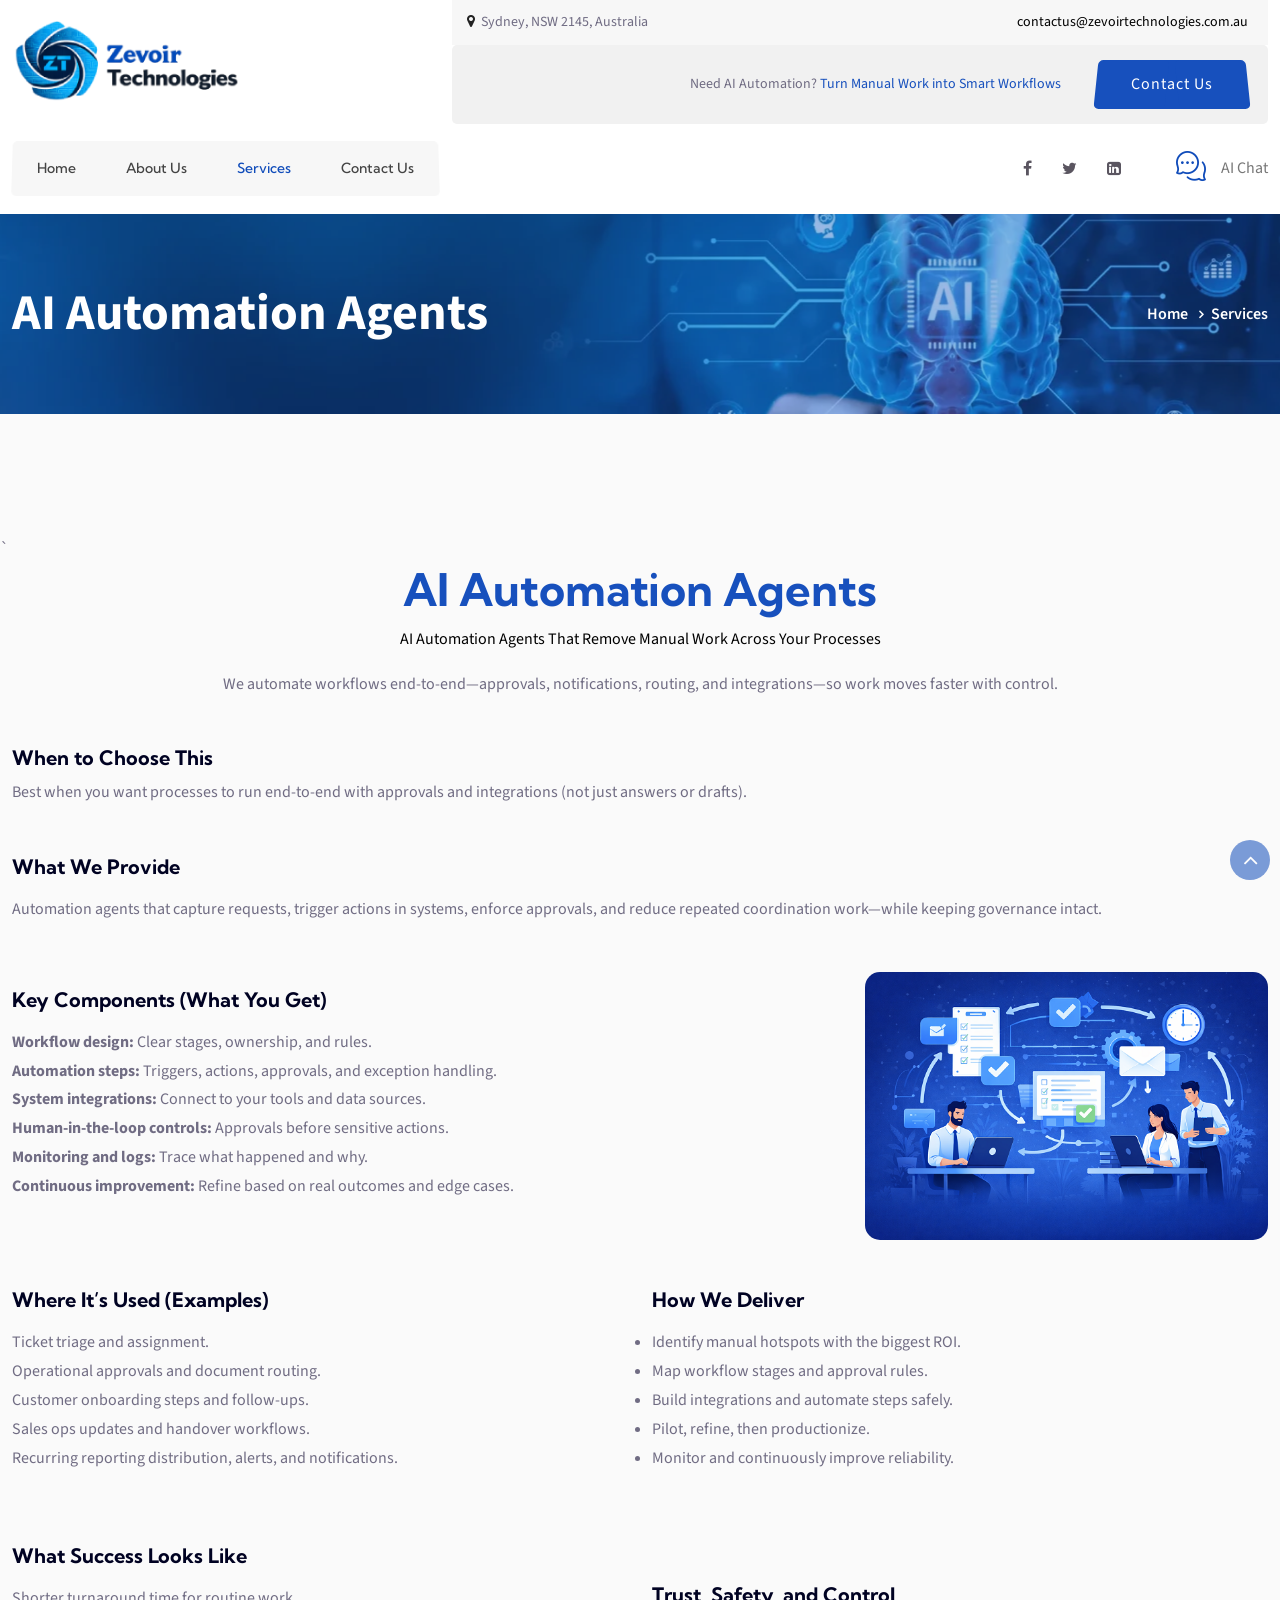
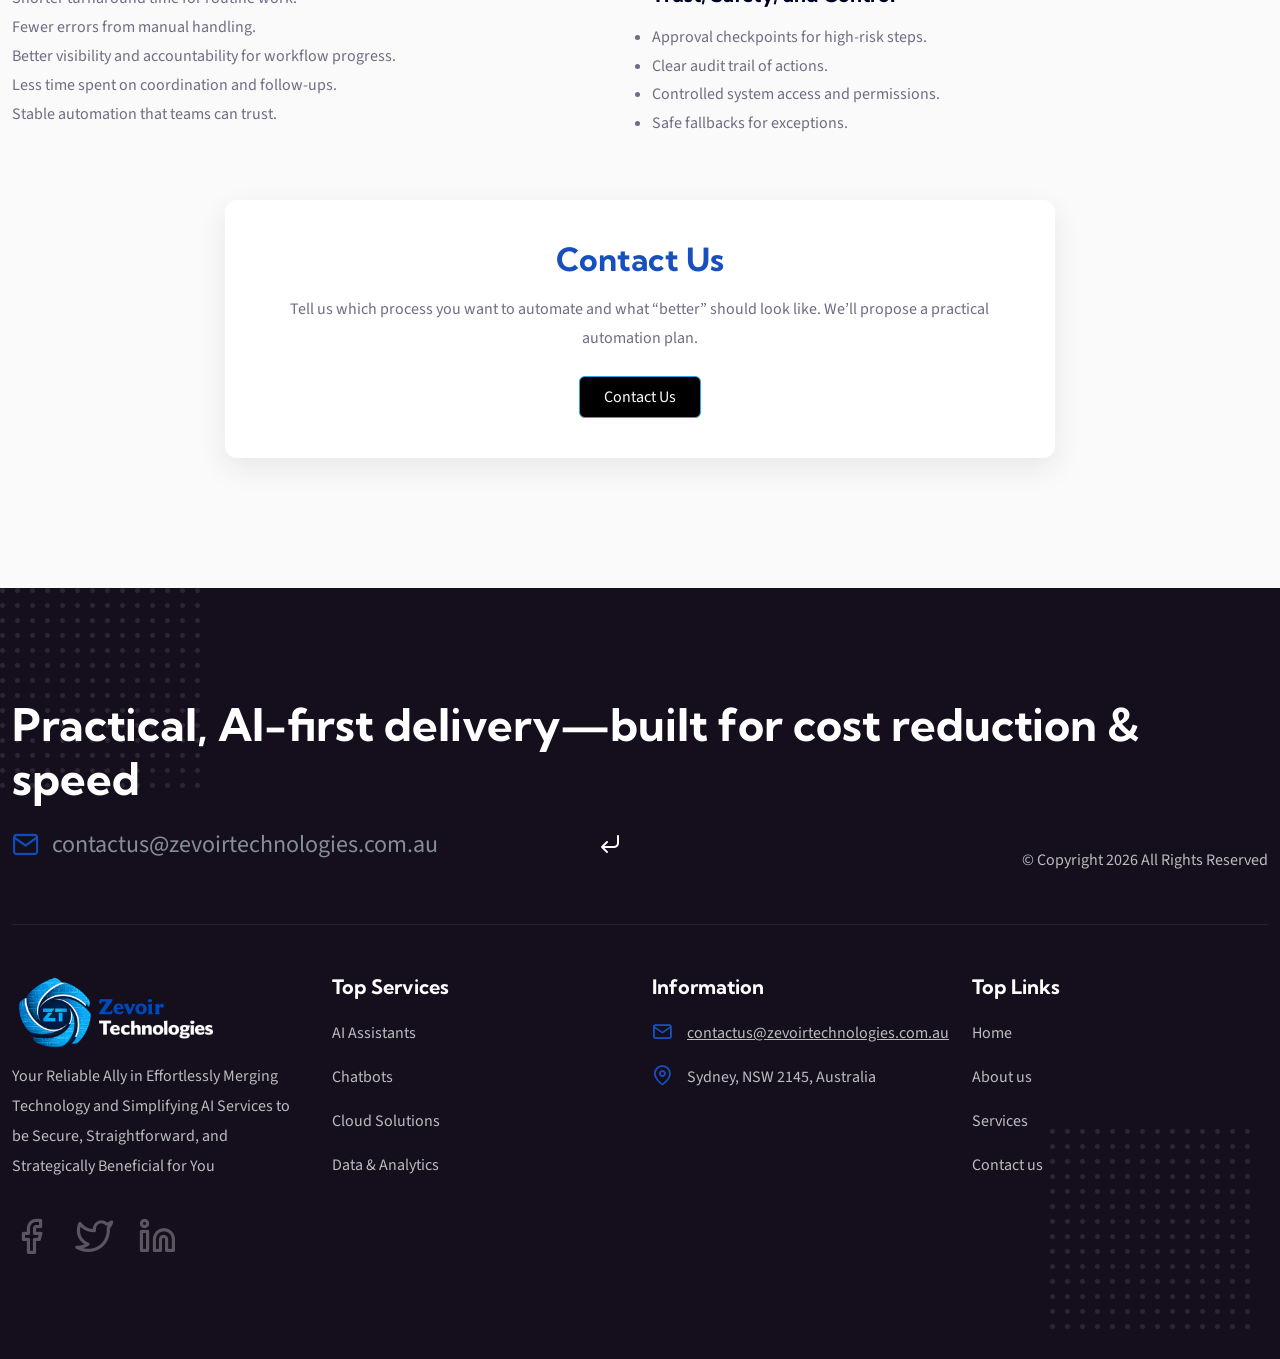
<file: ai_automation.html>
<!DOCTYPE html>
<html lang="zxx">

<head>

	<!-- META -->
    <meta charset="utf-8">
    <meta http-equiv="X-UA-Compatible" content="IE=edge">
    <meta name="keywords" content="">
    <meta name="author" content="aonetheme">
    <meta name="robots" content="">    
    <meta name="description" content="Tranel Travel Tour Website">
    
    <!-- FAVICONS ICON -->
    <link rel="icon" href="images/favicon.ico" type="image/x-icon">
    <link rel="shortcut icon" type="image/x-icon" href="images/favicon.png">
    
    <!-- PAGE TITLE HERE -->
    <title>Zevoir Technologies</title>
    
    <!-- MOBILE SPECIFIC -->
    <meta name="viewport" content="width=device-width, initial-scale=1, maximum-scale=1">	
    
	<!-- BOOTSTRAP STYLE SHEET -->
	<link  href="css/bootstrap.min.css" rel="stylesheet">
	<!-- FONTAWESOME STYLE SHEET -->
	<link  href="css/font-awesome.min.css" rel="stylesheet">
	<!-- Feather STYLE SHEET -->
	<link href="css/feather.css" rel="stylesheet">
	<!-- FLATICON STYLE SHEET -->
	<link href="css/flaticon.min.css" rel="stylesheet">
	<!-- WOW ANIMATE STYLE SHEET -->
	<link href="css/animate.css" rel="stylesheet">
	<!-- FONTS CSS STYLE SHEET -->
	<link href="css/font.css" rel="stylesheet">
	<!-- OWL CAROUSEL STYLE SHEET -->
	<link href="css/owl.carousel.min.css" rel="stylesheet">
	<!-- MAGNIFIC POPUP STYLE SHEET -->
	<link href="css/magnific-popup.min.css" rel="stylesheet">     
	<!-- LC LIGHT BOX STYLE SHEET -->
	<link href="css/lc_lightbox.css" rel="stylesheet">   
	<!-- MAIN STYLE SHEET -->
	<link href="css/style.css" rel="stylesheet">

</head>

<body>
    
    <!-- LOADING AREA START ===== -->
	<div class="loading-area" style="display: none;">
	<div class="loading-box"></div>
	<div class="loading-pic">
	  <div class="loadind-box" >
			<span class="let1">l</span>  
			<span class="let2">o</span>  
			<span class="let3">a</span>  
			<span class="let4">d</span>  
			<span class="let5">i</span>  
			<span class="let6">n</span>  
			<span class="let7">g</span>  
	  </div>
	</div>
</div>
	<!-- LOADING AREA  END ====== -->
    
	<div class="page-wraper">
     
        
        <!-- HEADER START -->
        <header class="site-header header-style-1 mobile-sider-drawer-menu">
			<!--Top bar section End-->
			<div class="top-bar">  
				<div class="container">
					<div class="top-bar-row">
						
						<!--Top Bar Left-->
						<div class="top-bar-left"> 
							<div class="logo-header">
								<div class="logo-header-inner logo-header-one">
									<a href="index.html">
									<img src="images/logo.png" alt="">
									</a>
								</div>
							</div>  
						</div>
						<!--Top Bar Left End-->
						
						<!--Top Bar Rght-->
						<div class="top-bar-right"> 
							<div class="top-bar-one">
								<div class="top-bar-one-left">
									<i class="fa fa-map-marker"></i> Sydney, NSW 2145, Australia
								</div>
								<div class="top-bar-one-right">
								 <a href="mailto:contactus@zevoirtechnologies.com.au">contactus@zevoirtechnologies.com.au</a>
								</div>								
								
							</div> 
							<div class="top-bar-two">
								<div class="top-bar-two-left">
									 </div>
								<div class="top-bar-two-right">
									<div class="top-bar-two-col aon-brand-marketing m-r30">Need AI Automation? <a href="#"> Turn Manual Work into Smart Workflows</a></div>
									<div class="top-bar-two-col">
										<a class="site-button site-btn-curve aon-get-app-btn" href="contactus.html">Contact Us</a>
									</div>
								</div>								
								
							</div>
						</div>
						<!--Top Bar Right End-->
					</div>  
				</div>    
			</div>
            <div class="sticky-header main-bar-wraper  navbar-expand-lg">
                <div class="main-bar">  
					<div class="container"> 
						
						<!-- Mobile Logo -->
						<div class="mobile-logo-left"> 
							<div class="logo-header">
								<div class="logo-header-inner logo-header-one">
									<a href="index.html">
									<img src="images/logo.png" alt="">
									</a>
								</div>
							</div>  
						</div>
						
						<!-- NAV Toggle Button -->
						<button id="mobile-side-drawer" data-target=".header-nav" data-toggle="collapse" type="button" class="navbar-toggler collapsed">
							<span class="sr-only">Toggle navigation</span>
							<span class="icon-bar icon-bar-first"></span>
							<span class="icon-bar icon-bar-two"></span>
							<span class="icon-bar icon-bar-three"></span>
						</button> 

						<!-- MAIN Vav -->
						<div class="nav-animation header-nav header-nav2 navbar-collapse collapse d-flex">
							<ul class="nav navbar-nav">
								<li class="has-child ">
									<a href="index.html">Home</a>
								</li>
								<li class="has-child ">
									<a href="about.html">About Us</a>
								</li>
								<li class="has-child current-menu-item">
									<a href="services.html">Services</a>
								</li>
								<li class="has-child"><a href="contactus.html">Contact Us </a></li>
							</ul>
						</div>

						<!-- Header Right Section-->
						<div class="extra-nav header-2-nav">
							<div class="extra-cell">
								<ul class="aon-social-icon-3 d-flex">
									<li><a href="https://www.facebook.com/profile.php?id=61558366133727"><i class="fa fa-facebook"></i></a></li>
									<li><a href="https://twitter.com/zevoirtech"><i class="fa fa-twitter"></i></a></li>
									<li><a href="https://www.linkedin.com/company/zevoir-technologies/"><i class="fa fa-linkedin-square"></i></a></li>
								</ul>
							</div>
							<div class="extra-cell">
								<div class="aon-live-chats">
									<div class="aon-live-icon">
										<i class="flaticon-003-chat-1"></i>
									</div>
									<div class="aon-live-text">
										<span>AI Chat</span>
									</div>
								</div>
							</div>

							</div>                            

					</div>    
				</div>
            </div>
        </header>
	<!-- HEADER END -->
	 <div class="page-content">

				  <!-- Inner Page Banner  -->
				  <div class="aon-inner-banner-area-service"">
					<div class="aon-inner-banner-row">
						<div class="container aon-inner-banner-container">
							<div class="aon-inner-banner-title">AI Automation Agents</div>
							<div class="aon-inner-bread-crumbs">
								<ul class="aon-bread-crumbs-list list-inline">
									<li><a href="index.html">Home</a></li>
									<li>Services</li>
								</ul>
							</div>
						</div>
					</div>
				</div>
				<div class="aon-about-comp-area p-t120 p-b80 aon-bg-gray">
				`<div class="container"> 
					<div class="text-center mb-5">
						<h2 class="section-title" style="color:#1750bd">AI Automation Agents</h2>
						<p class="section-subtitle" style="color:#000">
							AI Automation Agents That Remove Manual Work Across Your Processes
						</p>
						<p>
							We automate workflows end-to-end—approvals, notifications, routing, and integrations—so work moves faster with control.
						</p>
					</div>

					<div class="section-content">
						<div class="row align-items-center">
							<div class="col-lg-12 wow fadeInDown" data-wow-duration="2000ms">
								<div class="aon-about-comp-right">
									<div class="aon-about-comp m-b50">

										<!-- When to Choose -->
										<div class="highlight-box mb-5">
											<h4>When to Choose This</h4>
											<p>
												Best when you want processes to run end-to-end with approvals and integrations (not just answers or drafts).
											</p>
										</div>

										<!-- What We Provide -->
										<div class="mb-5">
											<h4 class="mb-3">What We Provide</h4>
											<p>
												Automation agents that capture requests, trigger actions in systems, enforce approvals, and reduce repeated coordination work—while keeping governance intact.
											</p>
										</div>

										<!-- Key Components -->
										<div class="row align-items-center">
											<div class="mb-5 col-lg-8 wow fadeInDown" data-wow-duration="1000ms">
												<h4 class="mb-3">Key Components (What You Get)</h4>
												<ul>
													<li><strong>Workflow design:</strong> Clear stages, ownership, and rules.</li>
													<li><strong>Automation steps:</strong> Triggers, actions, approvals, and exception handling.</li>
													<li><strong>System integrations:</strong> Connect to your tools and data sources.</li>
													<li><strong>Human-in-the-loop controls:</strong> Approvals before sensitive actions.</li>
													<li><strong>Monitoring and logs:</strong> Trace what happened and why.</li>
													<li><strong>Continuous improvement:</strong> Refine based on real outcomes and edge cases.</li>
												</ul>
											</div>

											<div class="mb-5 col-lg-4 wow fadeInDown" data-wow-duration="1000ms">
												<img src="images/services_images/automationimage.png" style="border-radius:15px">
											</div>
										</div>

										<!-- Where It's Used -->
										<div class="row align-items-center">
											<div class="mb-5 col-lg-6 wow fadeInDown" data-wow-duration="1000ms">
												<h4 class="mb-3">Where It’s Used (Examples)</h4>
												<ul>
													<li>Ticket triage and assignment.</li>
													<li>Operational approvals and document routing.</li>
													<li>Customer onboarding steps and follow-ups.</li>
													<li>Sales ops updates and handover workflows.</li>
													<li>Recurring reporting distribution, alerts, and notifications.</li>
												</ul>
											</div>

											<!-- How We Deliver -->
											<div class="mb-5 col-lg-6 wow fadeInDown" data-wow-duration="1000ms">
												<h4 class="mb-3">How We Deliver</h4>
												<ul>
													<li>Identify manual hotspots with the biggest ROI.</li>
													<li>Map workflow stages and approval rules.</li>
													<li>Build integrations and automate steps safely.</li>
													<li>Pilot, refine, then productionize.</li>
													<li>Monitor and continuously improve reliability.</li>
												</ul>
											</div>
										</div>

										<!-- Success -->
										<div class="row align-items-center">
											<div class="mb-5 col-lg-6 wow fadeInDown" data-wow-duration="1000ms">
												<h4 class="mb-3">What Success Looks Like</h4>
												<ul>
													<li>Shorter turnaround time for routine work.</li>
													<li>Fewer errors from manual handling.</li>
													<li>Better visibility and accountability for workflow progress.</li>
													<li>Less time spent on coordination and follow-ups.</li>
													<li>Stable automation that teams can trust.</li>
												</ul>
											</div>

											<!-- Trust & Safety -->
											<div class="highlight-box col-lg-6 wow fadeInDown" data-wow-duration="1000ms">
												<h4 class="mb-3">Trust, Safety, and Control</h4>
												<ul>
													<li>Approval checkpoints for high-risk steps.</li>
													<li>Clear audit trail of actions.</li>
													<li>Controlled system access and permissions.</li>
													<li>Safe fallbacks for exceptions.</li>
												</ul>
											</div>
										</div>

										<!-- Contact Section -->
										<div class="row justify-content-center">
											<div class="col-lg-8">
												<div class="contact-card text-center">
													<h3 class="mb-3" style="color:#1750bd">Contact Us</h3>
													<p class="mb-4">
														Tell us which process you want to automate and what “better” should look like. We’ll propose a practical automation plan.
													</p>
													<a href="contactus.html" class="btn btn-primary px-4 py-2">
														Contact Us
													</a>
												</div>
											</div>
										</div>

									</div>
								</div>
							</div>
						</div>
					</div>
				</div>
			</div>
				  
				
		</div>
		  <!-- CONTENT END -->
         <footer class="site-footer footer-style-1">
				<div class="footer-top-pic">
					<img alt="javascript:;" src="images/footer-dot-pic-2.png"/>
				</div>
				<div class="footer-bottom-pic">
					<img alt="javascript:;" src="images/footer-dot-pic-2.png"/>
				</div>
				 <!-- FOOTER BLOCKES START -->
				<div class="footer-top">
					<div class="container">
					<!--footer mid part-->
						<div class="footer-mid-content">
							<div class="row d-flex justify-content-between align-items-end">
								<div class="col-md-12">
								<h2 class="aon-title" style="color:#fff">Practical, AI-first delivery—built for cost reduction &amp; speed</h2>
								</div>
								<div class="col-md-6">
									<div class="ftr-mid-left">
										<div class="ftr-bot-email-bx">
										<i class="feather-mail"></i>
										  <input class="form-control" placeholder="contactus@zevoirtechnologies.com.au" type="text"/>
										  <button class="btn-submit-news">
											 <i class="feather-corner-down-left"></i>
											</button>
										</div>
									</div>
								</div>
								<div class="col-md-6">
									<div class="ftr-mid-right">
										<div class="ftr-mid-insta-gall">
											<div class="ftr-copyright">© Copyright 2026 <span></span> All Rights Reserved</div>
										</div>
									</div>
								</div>
							</div>
						</div>
					<!--footer bottom part-->
					<div class="row">
					<!-- COLUMNS 1 -->
						<div class="col-lg-3 col-md-6 col-12">
							<div class="sf-widget-link f-margin">
								<div class="aon-footer-logo-2"><img alt="" src="images/gallery/footerlogo.png"/></div>
								<div class="aon-footer-text-2">Your Reliable Ally in Effortlessly Merging Technology and Simplifying AI Services to be Secure, Straightforward, and Strategically   Beneficial for You
								 </div>
									<ul class="aon-social-icon-2 d-flex">
										<li><a href="https://www.facebook.com/profile.php?id=61558366133727" target="_blank"><i class="feather-facebook"></i></a></li>
										<li><a href="https://twitter.com/zevoirtech" target="_blank"><i class="feather-twitter"></i></a></li>
										<li><a href="https://www.linkedin.com/company/zevoir-technologies/?" target="_blank"><i class="feather-linkedin"></i></a></li>
									</ul>
							</div>
						</div>
					<!-- COLUMNS 2 -->
						<div class="col-lg-3 col-md-6 col-12">
							<div class="aon-widget-link f-margin">
								<h4 class="aon-f-title-2">Top Services</h4>
									<ul class="aon-widget-foo-list-2">
										<li><a href="services.html">AI Assistants </a></li>
										<li><a href="services.html">Chatbots</a></li>
										<li><a href="services.html">Cloud Solutions</a></li>
										<li><a href="services.html">Data &amp; Analytics</a></li>
									</ul>
							</div>
						</div>
					<!-- COLUMNS 3 -->
						<div class="col-lg-3 col-md-6 col-12">
							<div class="aon-ftr-info-wrap f-margin">
								<h4 class="aon-f-title-2">Information</h4>
								<ul class="aon-ftr-info">
									<li><i class="feather-mail"></i> <span>contactus@zevoirtechnologies.com.au</span></li>
									<li><i class="feather-map-pin"></i> <span>Sydney, NSW 2145, Australia</span></li>
								</ul>
							</div>
						</div>
					<!-- COLUMNS 4 -->
						<div class="col-lg-3 col-md-6 col-12">
							<div class="aon-widget-link f-margin">
								<h4 class="aon-f-title-2">Top Links</h4>
								<ul class="aon-widget-foo-list-2">
									<li><a href="index.html">Home</a></li>
									<li><a href="about.html">About us</a></li>
									<li><a href="services.html">Services</a></li>
									<li><a href="contactus.html">Contact us</a></li>
								</ul>
							</div>
						</div>
					</div>
				</div>
			</div>
	   </footer>
		<!-- Footer End -->	
	   <button class="scroltop"><span class="fa fa-angle-up  relative" id="btn-vibrate"></span></button>	
        		
   </div>

    
    
<!-- JAVASCRIPT  FILES ========================================= --> 
<script  src="js/jquery-3.6.1.min.js"></script><!-- JQUERY.MIN JS -->
<script  src="js/popper.min.js"></script><!-- POPPER.MIN JS -->
<script  src="js/bootstrap.min.js"></script><!-- BOOTSTRAP.MIN JS -->
<script  src="js/wow.js"></script><!-- WOW JS -->
<script  src="js/jquery.bootstrap-touchspin.js"></script><!-- FORM JS -->
<script  src="js/magnific-popup.min.js"></script><!-- MAGNIFIC-POPUP JS -->
<script  src="js/isotope.pkgd.min.js"></script><!-- isotope-pkgd JS -->	
<script  src="js/imagesloaded.pkgd.js"></script><!-- isotope-pkgd JS -->		
<script  src="js/waypoints.min.js"></script><!-- WAYPOINTS JS -->
<script  src="js/counterup.min.js"></script><!-- COUNTERUP JS -->
<script  src="js/waypoints-sticky.min.js"></script><!-- STICKY HEADER -->
<script  src="js/owl.carousel.min.js"></script><!-- OWL  SLIDER  -->
<script  src="js/theia-sticky-sidebar.js"></script><!-- STICKY SIDEBAR  -->
<script  src="js/custom.js"></script><!-- CUSTOM FUCTIONS  -->
<script  src="js/lc_lightbox.lite.js" ></script><!-- IMAGE POPUP -->

	

<!-- ── Zevoir Genie Chat Widget ─────────────────────────── -->
<style>
  #zg-overlay {
    display: none; position: fixed; inset: 0;
    background: rgba(0,0,0,0.45); z-index: 99998;
  }
  #zg-popup {
    display: none; position: fixed;
    bottom: 0; right: 0;
    width: 420px; height: 580px;
    max-width: 100vw; max-height: 100vh;
    border-radius: 16px 16px 0 0;
    box-shadow: 0 -4px 32px rgba(0,0,0,0.25);
    overflow: hidden; z-index: 99999;
    border: none; background: #fff;
  }
  #zg-popup iframe {
    width: 100%; height: 100%; border: none;
  }
  #zg-close {
    position: absolute; top: 10px; right: 12px;
    width: 28px; height: 28px;
    background: #e74c3c; border: none; border-radius: 50%;
    color: #fff; font-size: 1rem; font-weight: bold;
    cursor: pointer; z-index: 100000;
    display: flex; align-items: center; justify-content: center;
    box-shadow: 0 2px 6px rgba(0,0,0,0.3);
    line-height: 1;
  }
  #zg-close:hover { background: #c0392b; }
  .aon-live-chats { cursor: pointer; }
  @media (max-width: 480px) {
    #zg-popup { width: 100vw; height: 100vh; border-radius: 0; bottom: 0; right: 0; }
  }
</style>

<div id="zg-overlay" onclick="zgClose()"></div>

<div id="zg-popup">
  <button id="zg-close" onclick="zgClose()" title="Close">✕</button>
  <iframe id="zg-frame" src="" allow="microphone"></iframe>
</div>

<script>
  // Connect the AI Chat button in the header
  document.addEventListener('DOMContentLoaded', function() {
    var btn = document.querySelector('.aon-live-chats');
    if (btn) btn.addEventListener('click', zgOpen);
  });

  function zgOpen() {
    var frame = document.getElementById('zg-frame');
    // Load chatbot only when opened (not on page load)
    if (!frame.src || frame.src === window.location.href) {
      frame.src = 'http://localhost:8000';
    }
    document.getElementById('zg-overlay').style.display = 'block';
    document.getElementById('zg-popup').style.display  = 'block';
    document.body.style.overflow = 'hidden';
  }

  function zgClose() {
    document.getElementById('zg-overlay').style.display = 'none';
    document.getElementById('zg-popup').style.display   = 'none';
    document.body.style.overflow = '';
  }

  // Close on Escape key
  document.addEventListener('keydown', function(e) {
    if (e.key === 'Escape') zgClose();
  });
</script>
<!-- ── End Zevoir Genie Chat Widget ──────────────────────── -->

</body>

</html>
</file>
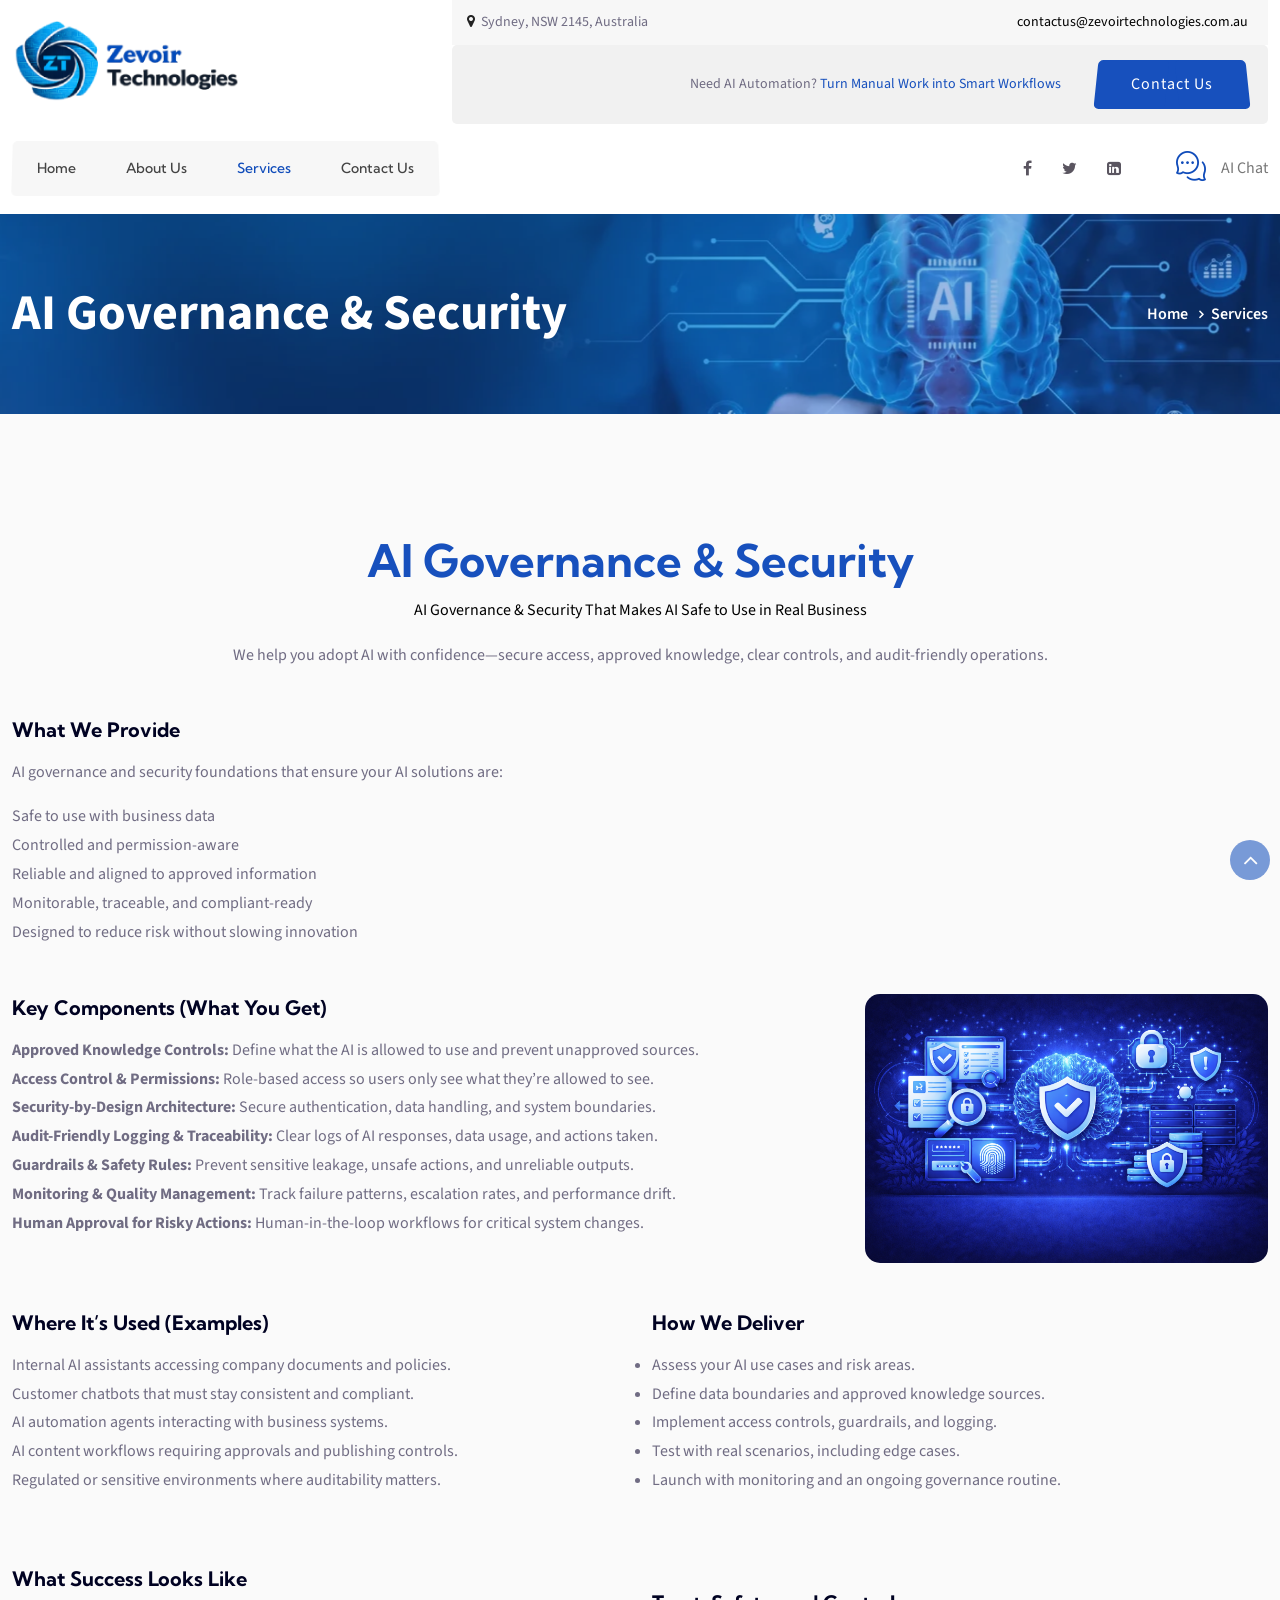
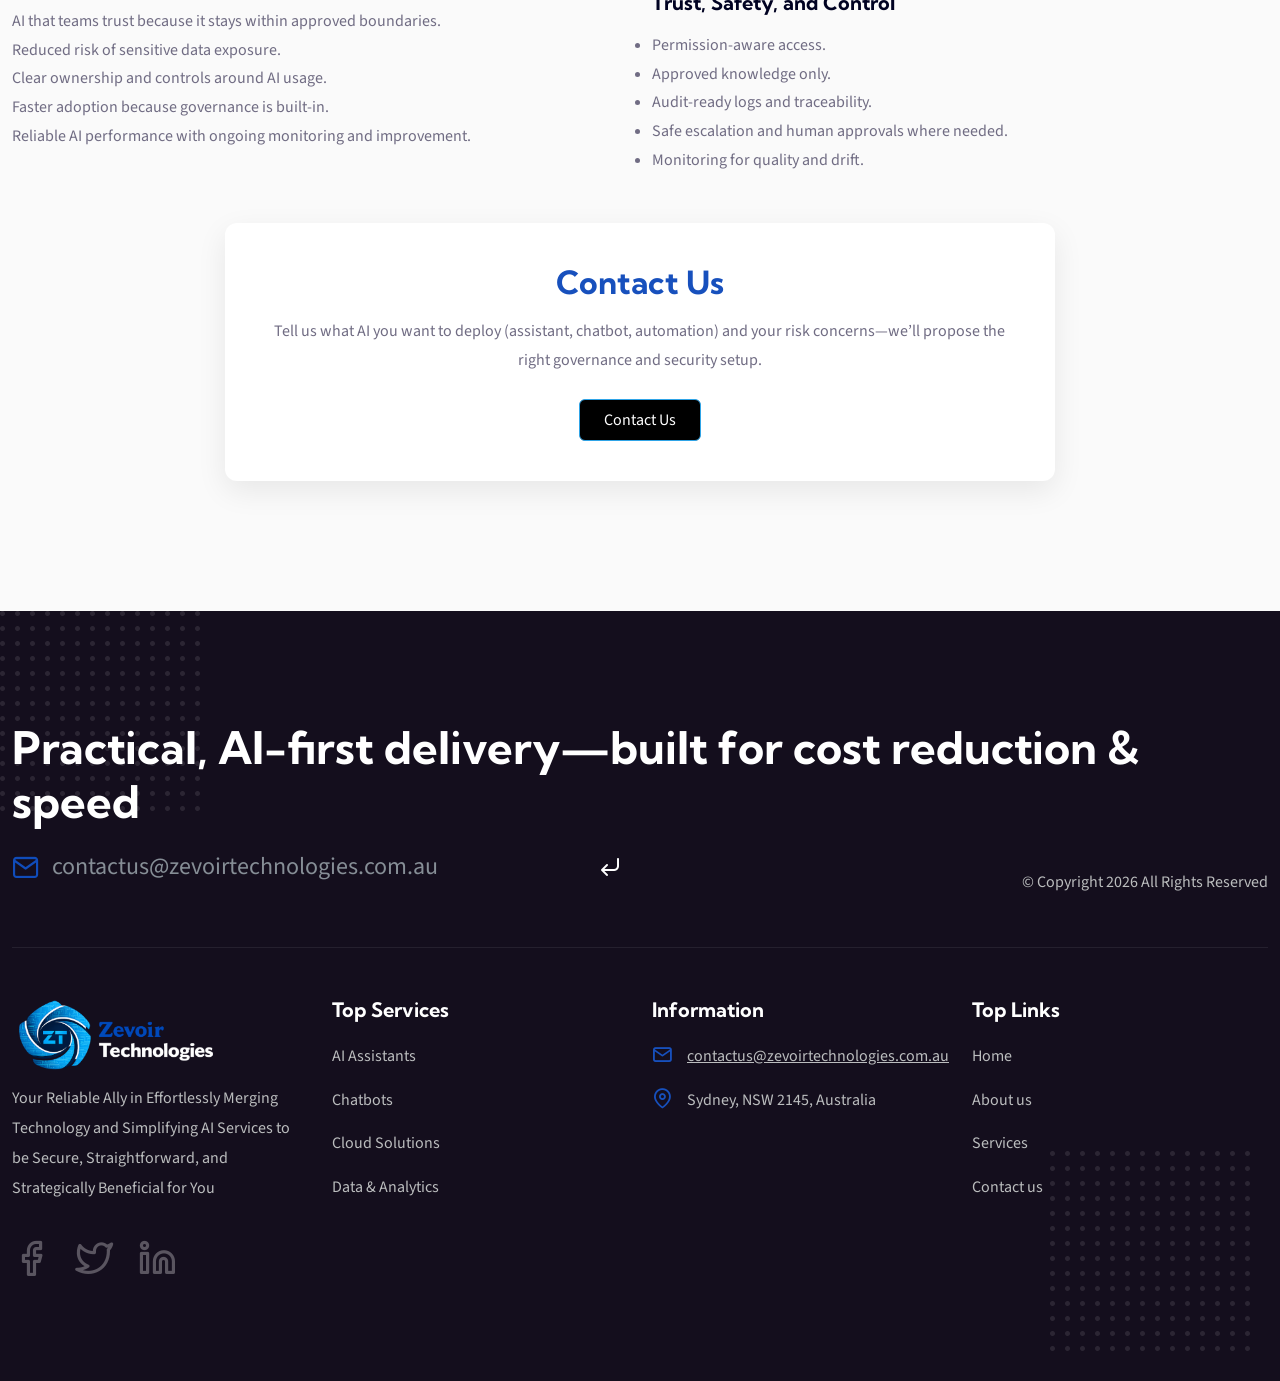
<file: ai_gover.html>
<!DOCTYPE html>
<html lang="zxx">

<head>

	<!-- META -->
    <meta charset="utf-8">
    <meta http-equiv="X-UA-Compatible" content="IE=edge">
    <meta name="keywords" content="">
    <meta name="author" content="aonetheme">
    <meta name="robots" content="">    
    <meta name="description" content="Tranel Travel Tour Website">
    
    <!-- FAVICONS ICON -->
    <link rel="icon" href="images/favicon.ico" type="image/x-icon">
    <link rel="shortcut icon" type="image/x-icon" href="images/favicon.png">
    
    <!-- PAGE TITLE HERE -->
    <title>Zevoir Technologies</title>
    
    <!-- MOBILE SPECIFIC -->
    <meta name="viewport" content="width=device-width, initial-scale=1, maximum-scale=1">	
    
	<!-- BOOTSTRAP STYLE SHEET -->
	<link  href="css/bootstrap.min.css" rel="stylesheet">
	<!-- FONTAWESOME STYLE SHEET -->
	<link  href="css/font-awesome.min.css" rel="stylesheet">
	<!-- Feather STYLE SHEET -->
	<link href="css/feather.css" rel="stylesheet">
	<!-- FLATICON STYLE SHEET -->
	<link href="css/flaticon.min.css" rel="stylesheet">
	<!-- WOW ANIMATE STYLE SHEET -->
	<link href="css/animate.css" rel="stylesheet">
	<!-- FONTS CSS STYLE SHEET -->
	<link href="css/font.css" rel="stylesheet">
	<!-- OWL CAROUSEL STYLE SHEET -->
	<link href="css/owl.carousel.min.css" rel="stylesheet">
	<!-- MAGNIFIC POPUP STYLE SHEET -->
	<link href="css/magnific-popup.min.css" rel="stylesheet">     
	<!-- LC LIGHT BOX STYLE SHEET -->
	<link href="css/lc_lightbox.css" rel="stylesheet">   
	<!-- MAIN STYLE SHEET -->
	<link href="css/style.css" rel="stylesheet">

</head>

<body>
    
    <!-- LOADING AREA START ===== -->
	<div class="loading-area" style="display: none;">
	<div class="loading-box"></div>
	<div class="loading-pic">
	  <div class="loadind-box" >
			<span class="let1">l</span>  
			<span class="let2">o</span>  
			<span class="let3">a</span>  
			<span class="let4">d</span>  
			<span class="let5">i</span>  
			<span class="let6">n</span>  
			<span class="let7">g</span>  
	  </div>
	</div>
</div>
	<!-- LOADING AREA  END ====== -->
    
	<div class="page-wraper">
     
        
        <!-- HEADER START -->
        <header class="site-header header-style-1 mobile-sider-drawer-menu">
			<!--Top bar section End-->
			<div class="top-bar">  
				<div class="container">
					<div class="top-bar-row">
						
						<!--Top Bar Left-->
						<div class="top-bar-left"> 
							<div class="logo-header">
								<div class="logo-header-inner logo-header-one">
									<a href="index.html">
									<img src="images/logo.png" alt="">
									</a>
								</div>
							</div>  
						</div>
						<!--Top Bar Left End-->
						
						<!--Top Bar Rght-->
						<div class="top-bar-right"> 
							<div class="top-bar-one">
								<div class="top-bar-one-left">
									<i class="fa fa-map-marker"></i> Sydney, NSW 2145, Australia
								</div>
								<div class="top-bar-one-right">
								 <a href="mailto:contactus@zevoirtechnologies.com.au">contactus@zevoirtechnologies.com.au</a>
								</div>								
								
							</div> 
							<div class="top-bar-two">
								<div class="top-bar-two-left">
									 </div>
								<div class="top-bar-two-right">
									<div class="top-bar-two-col aon-brand-marketing m-r30">Need AI Automation? <a href="#"> Turn Manual Work into Smart Workflows</a></div>
									<div class="top-bar-two-col">
										<a class="site-button site-btn-curve aon-get-app-btn" href="contactus.html">Contact Us</a>
									</div>
								</div>								
								
							</div>
						</div>
						<!--Top Bar Right End-->
					</div>  
				</div>    
			</div>
            <div class="sticky-header main-bar-wraper  navbar-expand-lg">
                <div class="main-bar">  
					<div class="container"> 
						
						<!-- Mobile Logo -->
						<div class="mobile-logo-left"> 
							<div class="logo-header">
								<div class="logo-header-inner logo-header-one">
									<a href="index.html">
									<img src="images/logo.png" alt="">
									</a>
								</div>
							</div>  
						</div>
						
						<!-- NAV Toggle Button -->
						<button id="mobile-side-drawer" data-target=".header-nav" data-toggle="collapse" type="button" class="navbar-toggler collapsed">
							<span class="sr-only">Toggle navigation</span>
							<span class="icon-bar icon-bar-first"></span>
							<span class="icon-bar icon-bar-two"></span>
							<span class="icon-bar icon-bar-three"></span>
						</button> 

						<!-- MAIN Vav -->
						<div class="nav-animation header-nav header-nav2 navbar-collapse collapse d-flex">
							<ul class="nav navbar-nav">
								<li class="has-child ">
									<a href="index.html">Home</a>
								</li>
								<li class="has-child ">
									<a href="about.html">About Us</a>
								</li>
								<li class="has-child current-menu-item">
									<a href="services.html">Services</a>
								</li>
								<li class="has-child"><a href="contactus.html">Contact Us </a></li>
							</ul>
						</div>

						<!-- Header Right Section-->
						<div class="extra-nav header-2-nav">
							<div class="extra-cell">
								<ul class="aon-social-icon-3 d-flex">
									<li><a href="https://www.facebook.com/profile.php?id=61558366133727"><i class="fa fa-facebook"></i></a></li>
									<li><a href="https://twitter.com/zevoirtech"><i class="fa fa-twitter"></i></a></li>
									<li><a href="https://www.linkedin.com/company/zevoir-technologies/"><i class="fa fa-linkedin-square"></i></a></li>
								</ul>
							</div>
							<div class="extra-cell">
								<div class="aon-live-chats">
									<div class="aon-live-icon">
										<i class="flaticon-003-chat-1"></i>
									</div>
									<div class="aon-live-text">
										<span>AI Chat</span>
									</div>
								</div>
							</div>

							</div>                            

					</div>    
				</div>
            </div>
        </header>
	<!-- HEADER END -->
	 <div class="page-content">

				  <!-- Inner Page Banner  -->
				  <div class="aon-inner-banner-area-service"">
					<div class="aon-inner-banner-row">
						<div class="container aon-inner-banner-container">
							<div class="aon-inner-banner-title">AI Governance & Security</div>
							<div class="aon-inner-bread-crumbs">
								<ul class="aon-bread-crumbs-list list-inline">
									<li><a href="index.html">Home</a></li>
									<li>Services</li>
								</ul>
							</div>
						</div>
					</div>
				</div>
			  <div class="aon-about-comp-area p-t120 p-b80 aon-bg-gray">
					<div class="container"> 
						<div class="text-center mb-5">
							<h2 class="section-title" style="color:#1750bd">AI Governance & Security</h2>
							<p class="section-subtitle" style="color:#000">
								AI Governance & Security That Makes AI Safe to Use in Real Business
							</p>
							<p>
								We help you adopt AI with confidence—secure access, approved knowledge, clear controls, and audit-friendly operations.
							</p>
						</div>

						<div class="section-content">
							<div class="row align-items-center">
								<div class="col-lg-12 wow fadeInDown" data-wow-duration="2000ms">
									<div class="aon-about-comp-right">
										<div class="aon-about-comp m-b50">

											<!-- What We Provide -->
											<div class="mb-5">
												<h4 class="mb-3">What We Provide</h4>
												<p>
													AI governance and security foundations that ensure your AI solutions are:
												</p>
												<ul>
													<li>Safe to use with business data</li>
													<li>Controlled and permission-aware</li>
													<li>Reliable and aligned to approved information</li>
													<li>Monitorable, traceable, and compliant-ready</li>
													<li>Designed to reduce risk without slowing innovation</li>
												</ul>
											</div>

											<!-- Key Components -->
											<div class="row align-items-center">
												<div class="mb-5 col-lg-8 wow fadeInDown" data-wow-duration="1000ms">
													<h4 class="mb-3">Key Components (What You Get)</h4>
													<ul>
														<li><strong>Approved Knowledge Controls:</strong> Define what the AI is allowed to use and prevent unapproved sources.</li>
														<li><strong>Access Control & Permissions:</strong> Role-based access so users only see what they’re allowed to see.</li>
														<li><strong>Security-by-Design Architecture:</strong> Secure authentication, data handling, and system boundaries.</li>
														<li><strong>Audit-Friendly Logging & Traceability:</strong> Clear logs of AI responses, data usage, and actions taken.</li>
														<li><strong>Guardrails & Safety Rules:</strong> Prevent sensitive leakage, unsafe actions, and unreliable outputs.</li>
														<li><strong>Monitoring & Quality Management:</strong> Track failure patterns, escalation rates, and performance drift.</li>
														<li><strong>Human Approval for Risky Actions:</strong> Human-in-the-loop workflows for critical system changes.</li>
													</ul>
												</div>

												<div class="mb-5 col-lg-4 wow fadeInDown" data-wow-duration="1000ms">
													<img src="images/services_images/aigover.png" style="border-radius:15px" alt="AI Governance and Security">
												</div>
											</div>

											<!-- Where It's Used -->
											<div class="row align-items-center">
												<div class="mb-5 col-lg-6 wow fadeInDown" data-wow-duration="1000ms">
													<h4 class="mb-3">Where It’s Used (Examples)</h4>
													<ul>
														<li>Internal AI assistants accessing company documents and policies.</li>
														<li>Customer chatbots that must stay consistent and compliant.</li>
														<li>AI automation agents interacting with business systems.</li>
														<li>AI content workflows requiring approvals and publishing controls.</li>
														<li>Regulated or sensitive environments where auditability matters.</li>
													</ul>
												</div>

												<!-- How We Deliver -->
												<div class="mb-5 col-lg-6 wow fadeInDown" data-wow-duration="1000ms">
													<h4 class="mb-3">How We Deliver</h4>
													<ul>
														<li>Assess your AI use cases and risk areas.</li>
														<li>Define data boundaries and approved knowledge sources.</li>
														<li>Implement access controls, guardrails, and logging.</li>
														<li>Test with real scenarios, including edge cases.</li>
														<li>Launch with monitoring and an ongoing governance routine.</li>
													</ul>
												</div>
											</div>

											<!-- Success -->
											<div class="row align-items-center">
												<div class="mb-5 col-lg-6 wow fadeInDown" data-wow-duration="1000ms">
													<h4 class="mb-3">What Success Looks Like</h4>
													<ul>
														<li>AI that teams trust because it stays within approved boundaries.</li>
														<li>Reduced risk of sensitive data exposure.</li>
														<li>Clear ownership and controls around AI usage.</li>
														<li>Faster adoption because governance is built-in.</li>
														<li>Reliable AI performance with ongoing monitoring and improvement.</li>
													</ul>
												</div>

												<!-- Trust & Safety -->
												<div class="highlight-box col-lg-6 wow fadeInDown" data-wow-duration="1000ms">
													<h4 class="mb-3">Trust, Safety, and Control</h4>
													<ul>
														<li>Permission-aware access.</li>
														<li>Approved knowledge only.</li>
														<li>Audit-ready logs and traceability.</li>
														<li>Safe escalation and human approvals where needed.</li>
														<li>Monitoring for quality and drift.</li>
													</ul>
												</div>
											</div>

											<!-- Contact Section -->
											<div class="row justify-content-center">
												<div class="col-lg-8">
													<div class="contact-card text-center">
														<h3 class="mb-3" style="color:#1750bd">Contact Us</h3>
														<p class="mb-4">
															Tell us what AI you want to deploy (assistant, chatbot, automation) and your risk concerns—we’ll propose the right governance and security setup.
														</p>
														<a href="contactus.html" class="btn btn-primary px-4 py-2">
															Contact Us
														</a>
													</div>
												</div>
											</div>

										</div>
									</div>
								</div>
							</div>
						</div>
					</div>
				</div>
				
		</div>
		  <!-- CONTENT END -->
         <footer class="site-footer footer-style-1">
				<div class="footer-top-pic">
					<img alt="javascript:;" src="images/footer-dot-pic-2.png"/>
				</div>
				<div class="footer-bottom-pic">
					<img alt="javascript:;" src="images/footer-dot-pic-2.png"/>
				</div>
				 <!-- FOOTER BLOCKES START -->
				<div class="footer-top">
					<div class="container">
					<!--footer mid part-->
						<div class="footer-mid-content">
							<div class="row d-flex justify-content-between align-items-end">
								<div class="col-md-12">
								<h2 class="aon-title" style="color:#fff">Practical, AI-first delivery—built for cost reduction &amp; speed</h2>
								</div>
								<div class="col-md-6">
									<div class="ftr-mid-left">
										<div class="ftr-bot-email-bx">
										<i class="feather-mail"></i>
										  <input class="form-control" placeholder="contactus@zevoirtechnologies.com.au" type="text"/>
										  <button class="btn-submit-news">
											 <i class="feather-corner-down-left"></i>
											</button>
										</div>
									</div>
								</div>
								<div class="col-md-6">
									<div class="ftr-mid-right">
										<div class="ftr-mid-insta-gall">
											<div class="ftr-copyright">© Copyright 2026 <span></span> All Rights Reserved</div>
										</div>
									</div>
								</div>
							</div>
						</div>
					<!--footer bottom part-->
					<div class="row">
					<!-- COLUMNS 1 -->
						<div class="col-lg-3 col-md-6 col-12">
							<div class="sf-widget-link f-margin">
								<div class="aon-footer-logo-2"><img alt="" src="images/gallery/footerlogo.png"/></div>
								<div class="aon-footer-text-2">Your Reliable Ally in Effortlessly Merging Technology and Simplifying AI Services to be Secure, Straightforward, and Strategically   Beneficial for You
								 </div>
									<ul class="aon-social-icon-2 d-flex">
										<li><a href="https://www.facebook.com/profile.php?id=61558366133727" target="_blank"><i class="feather-facebook"></i></a></li>
										<li><a href="https://twitter.com/zevoirtech" target="_blank"><i class="feather-twitter"></i></a></li>
										<li><a href="https://www.linkedin.com/company/zevoir-technologies/?" target="_blank"><i class="feather-linkedin"></i></a></li>
									</ul>
							</div>
						</div>
					<!-- COLUMNS 2 -->
						<div class="col-lg-3 col-md-6 col-12">
							<div class="aon-widget-link f-margin">
								<h4 class="aon-f-title-2">Top Services</h4>
									<ul class="aon-widget-foo-list-2">
										<li><a href="services.html">AI Assistants </a></li>
										<li><a href="services.html">Chatbots</a></li>
										<li><a href="services.html">Cloud Solutions</a></li>
										<li><a href="services.html">Data &amp; Analytics</a></li>
									</ul>
							</div>
						</div>
					<!-- COLUMNS 3 -->
						<div class="col-lg-3 col-md-6 col-12">
							<div class="aon-ftr-info-wrap f-margin">
								<h4 class="aon-f-title-2">Information</h4>
								<ul class="aon-ftr-info">
									<li><i class="feather-mail"></i> <span>contactus@zevoirtechnologies.com.au</span></li>
									<li><i class="feather-map-pin"></i> <span>Sydney, NSW 2145, Australia</span></li>
								</ul>
							</div>
						</div>
					<!-- COLUMNS 4 -->
						<div class="col-lg-3 col-md-6 col-12">
							<div class="aon-widget-link f-margin">
								<h4 class="aon-f-title-2">Top Links</h4>
								<ul class="aon-widget-foo-list-2">
									<li><a href="index.html">Home</a></li>
									<li><a href="about.html">About us</a></li>
									<li><a href="services.html">Services</a></li>
									<li><a href="contactus.html">Contact us</a></li>
								</ul>
							</div>
						</div>
					</div>
				</div>
			</div>
	   </footer>
		<!-- Footer End -->	
	   <button class="scroltop"><span class="fa fa-angle-up  relative" id="btn-vibrate"></span></button>	
        		
   </div>

    
    
<!-- JAVASCRIPT  FILES ========================================= --> 
<script  src="js/jquery-3.6.1.min.js"></script><!-- JQUERY.MIN JS -->
<script  src="js/popper.min.js"></script><!-- POPPER.MIN JS -->
<script  src="js/bootstrap.min.js"></script><!-- BOOTSTRAP.MIN JS -->
<script  src="js/wow.js"></script><!-- WOW JS -->
<script  src="js/jquery.bootstrap-touchspin.js"></script><!-- FORM JS -->
<script  src="js/magnific-popup.min.js"></script><!-- MAGNIFIC-POPUP JS -->
<script  src="js/isotope.pkgd.min.js"></script><!-- isotope-pkgd JS -->	
<script  src="js/imagesloaded.pkgd.js"></script><!-- isotope-pkgd JS -->		
<script  src="js/waypoints.min.js"></script><!-- WAYPOINTS JS -->
<script  src="js/counterup.min.js"></script><!-- COUNTERUP JS -->
<script  src="js/waypoints-sticky.min.js"></script><!-- STICKY HEADER -->
<script  src="js/owl.carousel.min.js"></script><!-- OWL  SLIDER  -->
<script  src="js/theia-sticky-sidebar.js"></script><!-- STICKY SIDEBAR  -->
<script  src="js/custom.js"></script><!-- CUSTOM FUCTIONS  -->
<script  src="js/lc_lightbox.lite.js" ></script><!-- IMAGE POPUP -->

	

<!-- ── Zevoir Genie Chat Widget ─────────────────────────── -->
<style>
  #zg-overlay {
    display: none; position: fixed; inset: 0;
    background: rgba(0,0,0,0.45); z-index: 99998;
  }
  #zg-popup {
    display: none; position: fixed;
    bottom: 0; right: 0;
    width: 420px; height: 580px;
    max-width: 100vw; max-height: 100vh;
    border-radius: 16px 16px 0 0;
    box-shadow: 0 -4px 32px rgba(0,0,0,0.25);
    overflow: hidden; z-index: 99999;
    border: none; background: #fff;
  }
  #zg-popup iframe {
    width: 100%; height: 100%; border: none;
  }
  #zg-close {
    position: absolute; top: 10px; right: 12px;
    width: 28px; height: 28px;
    background: #e74c3c; border: none; border-radius: 50%;
    color: #fff; font-size: 1rem; font-weight: bold;
    cursor: pointer; z-index: 100000;
    display: flex; align-items: center; justify-content: center;
    box-shadow: 0 2px 6px rgba(0,0,0,0.3);
    line-height: 1;
  }
  #zg-close:hover { background: #c0392b; }
  .aon-live-chats { cursor: pointer; }
  @media (max-width: 480px) {
    #zg-popup { width: 100vw; height: 100vh; border-radius: 0; bottom: 0; right: 0; }
  }
</style>

<div id="zg-overlay" onclick="zgClose()"></div>

<div id="zg-popup">
  <button id="zg-close" onclick="zgClose()" title="Close">✕</button>
  <iframe id="zg-frame" src="" allow="microphone"></iframe>
</div>

<script>
  // Connect the AI Chat button in the header
  document.addEventListener('DOMContentLoaded', function() {
    var btn = document.querySelector('.aon-live-chats');
    if (btn) btn.addEventListener('click', zgOpen);
  });

  function zgOpen() {
    var frame = document.getElementById('zg-frame');
    // Load chatbot only when opened (not on page load)
    if (!frame.src || frame.src === window.location.href) {
      frame.src = 'http://localhost:8000';
    }
    document.getElementById('zg-overlay').style.display = 'block';
    document.getElementById('zg-popup').style.display  = 'block';
    document.body.style.overflow = 'hidden';
  }

  function zgClose() {
    document.getElementById('zg-overlay').style.display = 'none';
    document.getElementById('zg-popup').style.display   = 'none';
    document.body.style.overflow = '';
  }

  // Close on Escape key
  document.addEventListener('keydown', function(e) {
    if (e.key === 'Escape') zgClose();
  });
</script>
<!-- ── End Zevoir Genie Chat Widget ──────────────────────── -->

</body>

</html>
</file>
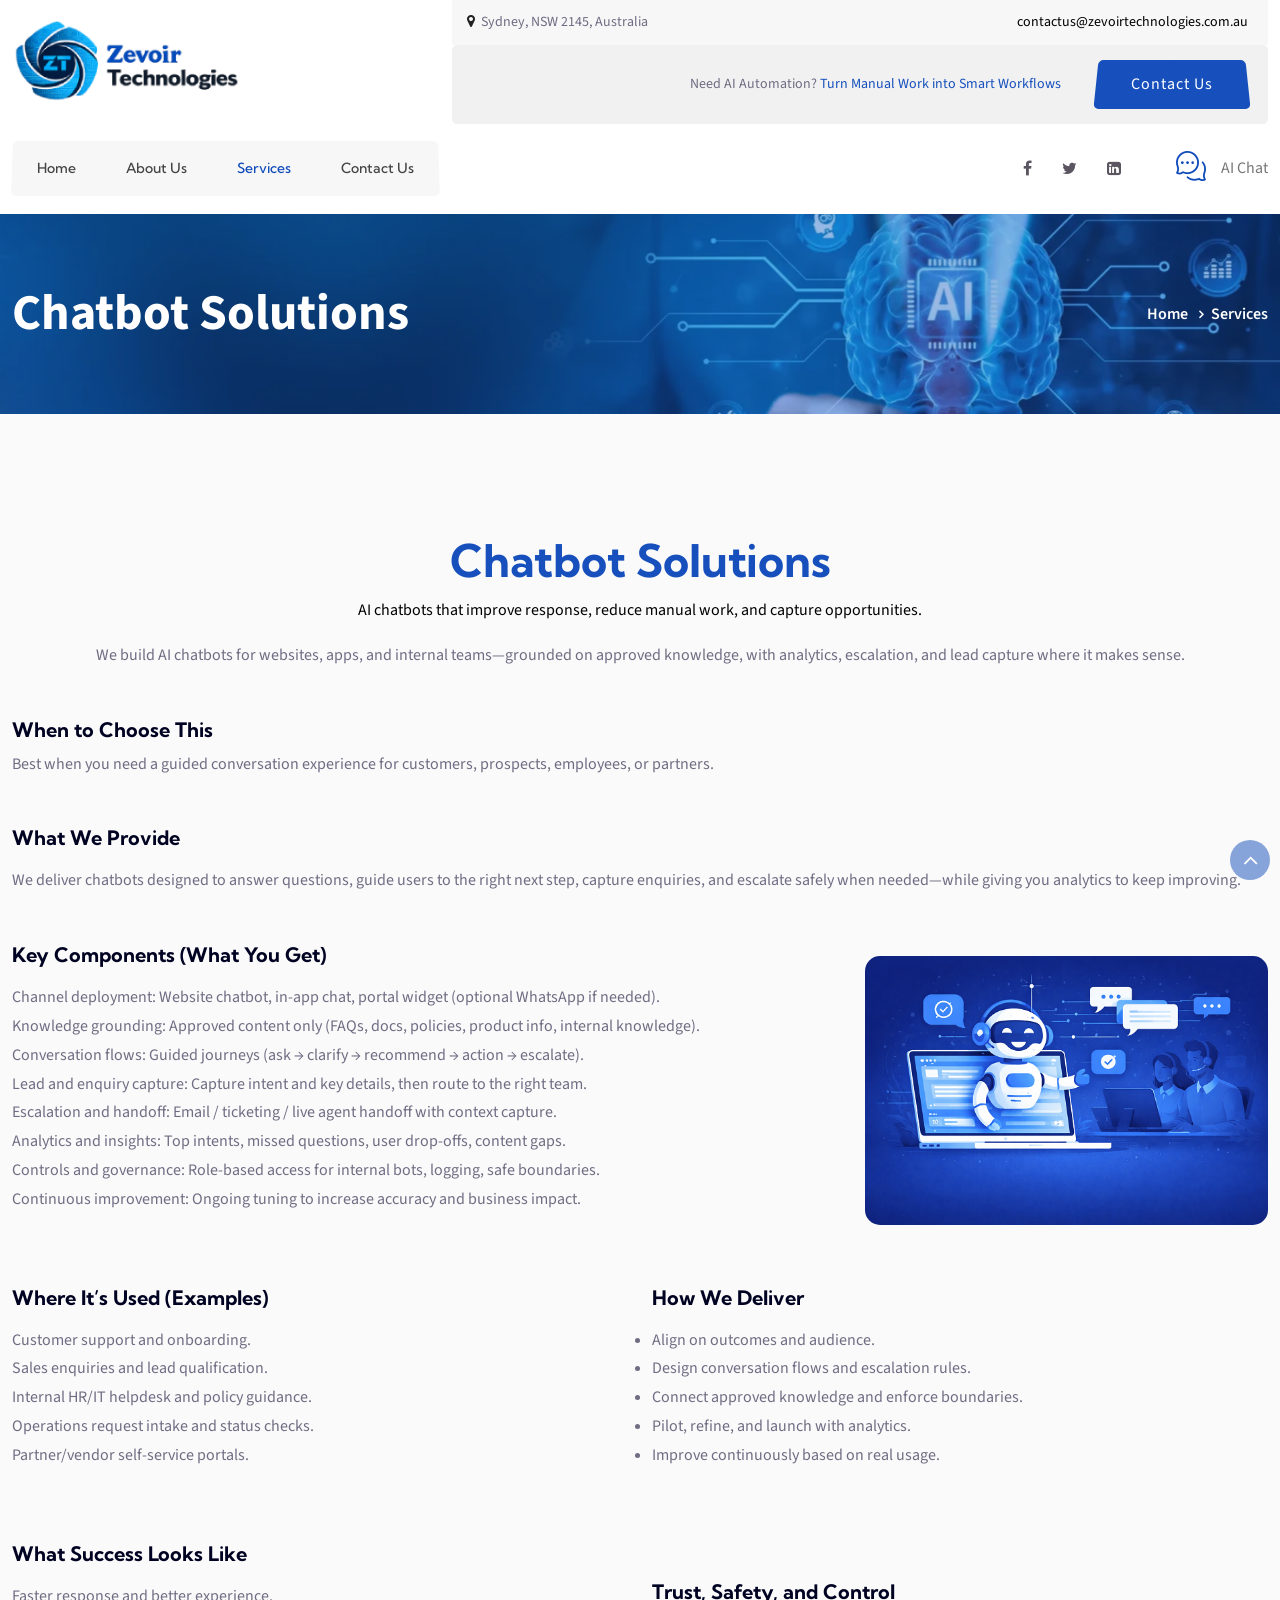
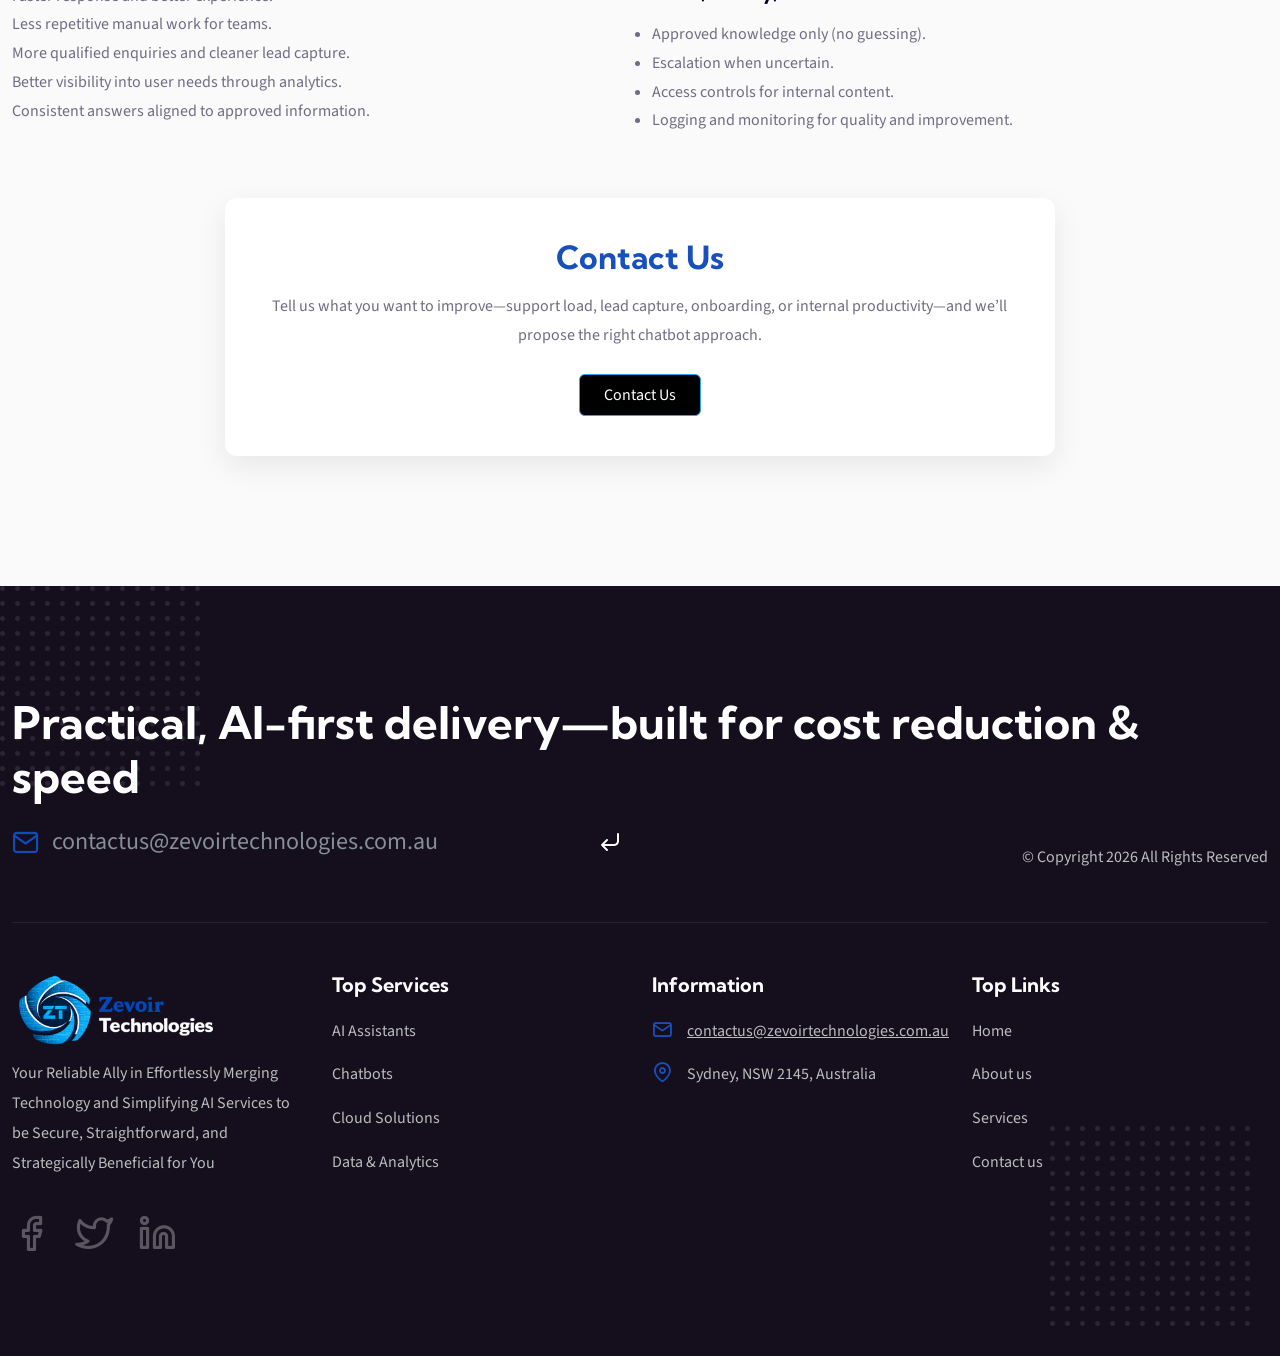
<file: chatbot.html>
<!DOCTYPE html>
<html lang="zxx">

<head>

	<!-- META -->
    <meta charset="utf-8">
    <meta http-equiv="X-UA-Compatible" content="IE=edge">
    <meta name="keywords" content="">
    <meta name="author" content="aonetheme">
    <meta name="robots" content="">    
    <meta name="description" content="Tranel Travel Tour Website">
    
    <!-- FAVICONS ICON -->
    <link rel="icon" href="images/favicon.ico" type="image/x-icon">
    <link rel="shortcut icon" type="image/x-icon" href="images/favicon.png">
    
    <!-- PAGE TITLE HERE -->
    <title>Zevoir Technologies</title>
    
    <!-- MOBILE SPECIFIC -->
    <meta name="viewport" content="width=device-width, initial-scale=1, maximum-scale=1">	
    
	<!-- BOOTSTRAP STYLE SHEET -->
	<link  href="css/bootstrap.min.css" rel="stylesheet">
	<!-- FONTAWESOME STYLE SHEET -->
	<link  href="css/font-awesome.min.css" rel="stylesheet">
	<!-- Feather STYLE SHEET -->
	<link href="css/feather.css" rel="stylesheet">
	<!-- FLATICON STYLE SHEET -->
	<link href="css/flaticon.min.css" rel="stylesheet">
	<!-- WOW ANIMATE STYLE SHEET -->
	<link href="css/animate.css" rel="stylesheet">
	<!-- FONTS CSS STYLE SHEET -->
	<link href="css/font.css" rel="stylesheet">
	<!-- OWL CAROUSEL STYLE SHEET -->
	<link href="css/owl.carousel.min.css" rel="stylesheet">
	<!-- MAGNIFIC POPUP STYLE SHEET -->
	<link href="css/magnific-popup.min.css" rel="stylesheet">     
	<!-- LC LIGHT BOX STYLE SHEET -->
	<link href="css/lc_lightbox.css" rel="stylesheet">   
	<!-- MAIN STYLE SHEET -->
	<link href="css/style.css" rel="stylesheet">

</head>

<body>
    
    <!-- LOADING AREA START ===== -->
	<div class="loading-area" style="display: none;">
	<div class="loading-box"></div>
	<div class="loading-pic">
	  <div class="loadind-box" >
			<span class="let1">l</span>  
			<span class="let2">o</span>  
			<span class="let3">a</span>  
			<span class="let4">d</span>  
			<span class="let5">i</span>  
			<span class="let6">n</span>  
			<span class="let7">g</span>  
	  </div>
	</div>
</div>
	<!-- LOADING AREA  END ====== -->
    
	<div class="page-wraper">
     
        
        <!-- HEADER START -->
        <header class="site-header header-style-1 mobile-sider-drawer-menu">
			<!--Top bar section End-->
			<div class="top-bar">  
				<div class="container">
					<div class="top-bar-row">
						
						<!--Top Bar Left-->
						<div class="top-bar-left"> 
							<div class="logo-header">
								<div class="logo-header-inner logo-header-one">
									<a href="index.html">
									<img src="images/logo.png" alt="">
									</a>
								</div>
							</div>  
						</div>
						<!--Top Bar Left End-->
						
						<!--Top Bar Rght-->
						<div class="top-bar-right"> 
							<div class="top-bar-one">
								<div class="top-bar-one-left">
									<i class="fa fa-map-marker"></i> Sydney, NSW 2145, Australia
								</div>
								<div class="top-bar-one-right">
								 <a href="mailto:contactus@zevoirtechnologies.com.au">contactus@zevoirtechnologies.com.au</a>
								</div>								
								
							</div> 
							<div class="top-bar-two">
								<div class="top-bar-two-left">
									 </div>
								<div class="top-bar-two-right">
									<div class="top-bar-two-col aon-brand-marketing m-r30">Need AI Automation? <a href="#"> Turn Manual Work into Smart Workflows</a></div>
									<div class="top-bar-two-col">
										<a class="site-button site-btn-curve aon-get-app-btn" href="contactus.html">Contact Us</a>
									</div>
								</div>								
								
							</div>
						</div>
						<!--Top Bar Right End-->
					</div>  
				</div>    
			</div>
            <div class="sticky-header main-bar-wraper  navbar-expand-lg">
                <div class="main-bar">  
					<div class="container"> 
						
						<!-- Mobile Logo -->
						<div class="mobile-logo-left"> 
							<div class="logo-header">
								<div class="logo-header-inner logo-header-one">
									<a href="index.html">
									<img src="images/logo.png" alt="">
									</a>
								</div>
							</div>  
						</div>
						
						<!-- NAV Toggle Button -->
						<button id="mobile-side-drawer" data-target=".header-nav" data-toggle="collapse" type="button" class="navbar-toggler collapsed">
							<span class="sr-only">Toggle navigation</span>
							<span class="icon-bar icon-bar-first"></span>
							<span class="icon-bar icon-bar-two"></span>
							<span class="icon-bar icon-bar-three"></span>
						</button> 

						<!-- MAIN Vav -->
						<div class="nav-animation header-nav header-nav2 navbar-collapse collapse d-flex">
							<ul class="nav navbar-nav">
								<li class="has-child ">
									<a href="index.html">Home</a>
								</li>
								<li class="has-child ">
									<a href="about.html">About Us</a>
								</li>
								<li class="has-child current-menu-item">
									<a href="services.html">Services</a>
								</li>
								<li class="has-child"><a href="contactus.html">Contact Us </a></li>
							</ul>
						</div>

						<!-- Header Right Section-->
						<div class="extra-nav header-2-nav">
							<div class="extra-cell">
								<ul class="aon-social-icon-3 d-flex">
									<li><a href="https://www.facebook.com/profile.php?id=61558366133727"><i class="fa fa-facebook"></i></a></li>
									<li><a href="https://twitter.com/zevoirtech"><i class="fa fa-twitter"></i></a></li>
									<li><a href="https://www.linkedin.com/company/zevoir-technologies/"><i class="fa fa-linkedin-square"></i></a></li>
								</ul>
							</div>
							<div class="extra-cell">
								<div class="aon-live-chats">
									<div class="aon-live-icon">
										<i class="flaticon-003-chat-1"></i>
									</div>
									<div class="aon-live-text">
										<span>AI Chat</span>
									</div>
								</div>
							</div>

							</div>                            

					</div>    
				</div>
            </div>
        </header>
	<!-- HEADER END -->
	 <div class="page-content">

				  <!-- Inner Page Banner  -->
				  <div class="aon-inner-banner-area-service"">
					<div class="aon-inner-banner-row">
						<div class="container aon-inner-banner-container">
							<div class="aon-inner-banner-title">Chatbot Solutions</div>
							<div class="aon-inner-bread-crumbs">
								<ul class="aon-bread-crumbs-list list-inline">
									<li><a href="index.html">Home</a></li>
									<li>Services</li>
								</ul>
							</div>
						</div>
					</div>
				</div>
				 <div class="aon-about-comp-area p-t120 p-b80 aon-bg-gray">
						<div class="container"> 
						   <div class="text-center mb-5">
								  <h2 class="section-title" style="color:#1750bd">Chatbot Solutions</h2>
								  <p class="section-subtitle" style="color:#000">
										AI chatbots that improve response, reduce manual work, and capture opportunities.
								  </p>
								  <p>
										We build AI chatbots for websites, apps, and internal teams—grounded on approved knowledge, 
										with analytics, escalation, and lead capture where it makes sense.
								  </p>
							 </div>
							 <div class="section-content">
									<div class="row align-items-center">
								      <div class="col-lg-12 wow fadeInDown" data-wow-duration="2000ms">
											<div class="aon-about-comp-right">
												<div class="aon-about-comp m-b50">
													 <div class="highlight-box mb-5">
													  <h4>When to Choose This</h4>
													  <p>
															Best when you need a guided conversation experience for customers, prospects, employees, or partners.
													  </p>
													</div>

													 <!-- What We Provide -->
													 <div class="mb-5">
														  <h4 class="mb-3">What We Provide</h4>
														  <p>
																We deliver chatbots designed to answer questions, guide users to the right next step, 
																capture enquiries, and escalate safely when needed—while giving you analytics to keep improving.
														  </p>
													 </div>

													 <!-- Key Components -->
													   <div class="row align-items-center">
														   <div  class="mb-5 col-lg-8 wow fadeInDown" data-wow-duration="1000ms">
															  <h4 class="mb-3">Key Components (What You Get)</h4>
															  <ul>
																	<li>Channel deployment: Website chatbot, in-app chat, portal widget (optional WhatsApp if needed).</li>
																	<li>Knowledge grounding: Approved content only (FAQs, docs, policies, product info, internal knowledge).</li>
																	<li>Conversation flows: Guided journeys (ask → clarify → recommend → action → escalate).</li>
																	<li>Lead and enquiry capture: Capture intent and key details, then route to the right team.</li>
																	<li>Escalation and handoff: Email / ticketing / live agent handoff with context capture.</li>
																	<li>Analytics and insights: Top intents, missed questions, user drop-offs, content gaps.</li>
																	<li>Controls and governance: Role-based access for internal bots, logging, safe boundaries.</li>
																	<li>Continuous improvement: Ongoing tuning to increase accuracy and business impact.</li>
															  </ul>
															</div>
															 <div  class="mb-5 col-lg-4 wow fadeInDown" data-wow-duration="1000ms" >
															    <img src="images/services_images/aichatbt.png" style="border-radius:15px">
															 </div>
														</div>

													 <!-- Where It's Used -->
													 <div class="row align-items-center">
														 <div class="mb-5 col-lg-6 wow fadeInDown" data-wow-duration="1000ms">
															  <h4 class="mb-3">Where It’s Used (Examples)</h4>
															  <ul>
																	<li>Customer support and onboarding.</li>
																	<li>Sales enquiries and lead qualification.</li>
																	<li>Internal HR/IT helpdesk and policy guidance.</li>
																	<li>Operations request intake and status checks.</li>
																	<li>Partner/vendor self-service portals.</li>
															  </ul>
														 </div>

														 <!-- How We Deliver -->
														 <div class="mb-5 col-lg-6 wow fadeInDown" data-wow-duration="1000ms">
															  <h4 class="mb-3">How We Deliver</h4>
															  <ul>
																	<li>Align on outcomes and audience.</li>
																	<li>Design conversation flows and escalation rules.</li>
																	<li>Connect approved knowledge and enforce boundaries.</li>
																	<li>Pilot, refine, and launch with analytics.</li>
																	<li>Improve continuously based on real usage.</li>
															  </ul>
														 </div>
                                       </div>
													 <!-- Success -->
													<div class="row align-items-center">
														 <div class="mb-5 col-lg-6 wow fadeInDown" data-wow-duration="1000ms">
															  <h4 class="mb-3">What Success Looks Like</h4>
															  <ul>
																	<li>Faster response and better experience.</li>
																	<li>Less repetitive manual work for teams.</li>
																	<li>More qualified enquiries and cleaner lead capture.</li>
																	<li>Better visibility into user needs through analytics.</li>
																	<li>Consistent answers aligned to approved information.</li>
															  </ul>
														 </div>

														 <!-- Trust & Safety -->
														 <div class="highlight-box col-lg-6 wow fadeInDown" data-wow-duration="1000ms">
															  <h4 class="mb-3">Trust, Safety, and Control</h4>
															  <ul>
																	<li>Approved knowledge only (no guessing).</li>
																	<li>Escalation when uncertain.</li>
																	<li>Access controls for internal content.</li>
																	<li>Logging and monitoring for quality and improvement.</li>
															  </ul>
														 </div>
													</div>
													<div class="row justify-content-center">
														<div class="col-lg-8">
                                             <div class="contact-card text-center">
                                                <h3 class="mb-3" style="color:#1750bd">Contact Us</h3>

																  <p class="mb-4">
																		Tell us what you want to improve—support load, lead capture, onboarding, 
																		or internal productivity—and we’ll propose the right chatbot approach.
																  </p>

																  <a href="contactus.html" class="btn btn-primary px-4 py-2">
																		Contact Us
																  </a>

															 </div>

                                           </div>
                                       </div>
												</div>
											 </div>
										</div>
							     </div>
						   </div>
					   </div>
				 </div>
				  
				
		</div>
		  <!-- CONTENT END -->
         <footer class="site-footer footer-style-1">
				<div class="footer-top-pic">
					<img alt="javascript:;" src="images/footer-dot-pic-2.png"/>
				</div>
				<div class="footer-bottom-pic">
					<img alt="javascript:;" src="images/footer-dot-pic-2.png"/>
				</div>
				 <!-- FOOTER BLOCKES START -->
				<div class="footer-top">
					<div class="container">
					<!--footer mid part-->
						<div class="footer-mid-content">
							<div class="row d-flex justify-content-between align-items-end">
								<div class="col-md-12">
								<h2 class="aon-title" style="color:#fff">Practical, AI-first delivery—built for cost reduction &amp; speed</h2>
								</div>
								<div class="col-md-6">
									<div class="ftr-mid-left">
										<div class="ftr-bot-email-bx">
										<i class="feather-mail"></i>
										  <input class="form-control" placeholder="contactus@zevoirtechnologies.com.au" type="text"/>
										  <button class="btn-submit-news">
											 <i class="feather-corner-down-left"></i>
											</button>
										</div>
									</div>
								</div>
								<div class="col-md-6">
									<div class="ftr-mid-right">
										<div class="ftr-mid-insta-gall">
											<div class="ftr-copyright">© Copyright 2026 <span></span> All Rights Reserved</div>
										</div>
									</div>
								</div>
							</div>
						</div>
					<!--footer bottom part-->
					<div class="row">
					<!-- COLUMNS 1 -->
						<div class="col-lg-3 col-md-6 col-12">
							<div class="sf-widget-link f-margin">
								<div class="aon-footer-logo-2"><img alt="" src="images/gallery/footerlogo.png"/></div>
								<div class="aon-footer-text-2">Your Reliable Ally in Effortlessly Merging Technology and Simplifying AI Services to be Secure, Straightforward, and Strategically   Beneficial for You
								 </div>
									<ul class="aon-social-icon-2 d-flex">
										<li><a href="https://www.facebook.com/profile.php?id=61558366133727" target="_blank"><i class="feather-facebook"></i></a></li>
										<li><a href="https://twitter.com/zevoirtech" target="_blank"><i class="feather-twitter"></i></a></li>
										<li><a href="https://www.linkedin.com/company/zevoir-technologies/?" target="_blank"><i class="feather-linkedin"></i></a></li>
									</ul>
							</div>
						</div>
					<!-- COLUMNS 2 -->
						<div class="col-lg-3 col-md-6 col-12">
							<div class="aon-widget-link f-margin">
								<h4 class="aon-f-title-2">Top Services</h4>
									<ul class="aon-widget-foo-list-2">
										<li><a href="services.html">AI Assistants </a></li>
										<li><a href="services.html">Chatbots</a></li>
										<li><a href="services.html">Cloud Solutions</a></li>
										<li><a href="services.html">Data &amp; Analytics</a></li>
									</ul>
							</div>
						</div>
					<!-- COLUMNS 3 -->
						<div class="col-lg-3 col-md-6 col-12">
							<div class="aon-ftr-info-wrap f-margin">
								<h4 class="aon-f-title-2">Information</h4>
								<ul class="aon-ftr-info">
									<li><i class="feather-mail"></i> <span>contactus@zevoirtechnologies.com.au</span></li>
									<li><i class="feather-map-pin"></i> <span>Sydney, NSW 2145, Australia</span></li>
								</ul>
							</div>
						</div>
					<!-- COLUMNS 4 -->
						<div class="col-lg-3 col-md-6 col-12">
							<div class="aon-widget-link f-margin">
								<h4 class="aon-f-title-2">Top Links</h4>
								<ul class="aon-widget-foo-list-2">
									<li><a href="index.html">Home</a></li>
									<li><a href="about.html">About us</a></li>
									<li><a href="services.html">Services</a></li>
									<li><a href="contactus.html">Contact us</a></li>
								</ul>
							</div>
						</div>
					</div>
				</div>
			</div>
	   </footer>
		<!-- Footer End -->	
	   <button class="scroltop"><span class="fa fa-angle-up  relative" id="btn-vibrate"></span></button>	
        		
   </div>

    
    
<!-- JAVASCRIPT  FILES ========================================= --> 
<script  src="js/jquery-3.6.1.min.js"></script><!-- JQUERY.MIN JS -->
<script  src="js/popper.min.js"></script><!-- POPPER.MIN JS -->
<script  src="js/bootstrap.min.js"></script><!-- BOOTSTRAP.MIN JS -->
<script  src="js/wow.js"></script><!-- WOW JS -->
<script  src="js/jquery.bootstrap-touchspin.js"></script><!-- FORM JS -->
<script  src="js/magnific-popup.min.js"></script><!-- MAGNIFIC-POPUP JS -->
<script  src="js/isotope.pkgd.min.js"></script><!-- isotope-pkgd JS -->	
<script  src="js/imagesloaded.pkgd.js"></script><!-- isotope-pkgd JS -->		
<script  src="js/waypoints.min.js"></script><!-- WAYPOINTS JS -->
<script  src="js/counterup.min.js"></script><!-- COUNTERUP JS -->
<script  src="js/waypoints-sticky.min.js"></script><!-- STICKY HEADER -->
<script  src="js/owl.carousel.min.js"></script><!-- OWL  SLIDER  -->
<script  src="js/theia-sticky-sidebar.js"></script><!-- STICKY SIDEBAR  -->
<script  src="js/custom.js"></script><!-- CUSTOM FUCTIONS  -->
<script  src="js/lc_lightbox.lite.js" ></script><!-- IMAGE POPUP -->

	

<!-- ── Zevoir Genie Chat Widget ─────────────────────────── -->
<style>
  #zg-overlay {
    display: none; position: fixed; inset: 0;
    background: rgba(0,0,0,0.45); z-index: 99998;
  }
  #zg-popup {
    display: none; position: fixed;
    bottom: 0; right: 0;
    width: 420px; height: 580px;
    max-width: 100vw; max-height: 100vh;
    border-radius: 16px 16px 0 0;
    box-shadow: 0 -4px 32px rgba(0,0,0,0.25);
    overflow: hidden; z-index: 99999;
    border: none; background: #fff;
  }
  #zg-popup iframe {
    width: 100%; height: 100%; border: none;
  }
  #zg-close {
    position: absolute; top: 10px; right: 12px;
    width: 28px; height: 28px;
    background: #e74c3c; border: none; border-radius: 50%;
    color: #fff; font-size: 1rem; font-weight: bold;
    cursor: pointer; z-index: 100000;
    display: flex; align-items: center; justify-content: center;
    box-shadow: 0 2px 6px rgba(0,0,0,0.3);
    line-height: 1;
  }
  #zg-close:hover { background: #c0392b; }
  .aon-live-chats { cursor: pointer; }
  @media (max-width: 480px) {
    #zg-popup { width: 100vw; height: 100vh; border-radius: 0; bottom: 0; right: 0; }
  }
</style>

<div id="zg-overlay" onclick="zgClose()"></div>

<div id="zg-popup">
  <button id="zg-close" onclick="zgClose()" title="Close">✕</button>
  <iframe id="zg-frame" src="" allow="microphone"></iframe>
</div>

<script>
  // Connect the AI Chat button in the header
  document.addEventListener('DOMContentLoaded', function() {
    var btn = document.querySelector('.aon-live-chats');
    if (btn) btn.addEventListener('click', zgOpen);
  });

  function zgOpen() {
    var frame = document.getElementById('zg-frame');
    // Load chatbot only when opened (not on page load)
    if (!frame.src || frame.src === window.location.href) {
      frame.src = 'http://localhost:8000';
    }
    document.getElementById('zg-overlay').style.display = 'block';
    document.getElementById('zg-popup').style.display  = 'block';
    document.body.style.overflow = 'hidden';
  }

  function zgClose() {
    document.getElementById('zg-overlay').style.display = 'none';
    document.getElementById('zg-popup').style.display   = 'none';
    document.body.style.overflow = '';
  }

  // Close on Escape key
  document.addEventListener('keydown', function(e) {
    if (e.key === 'Escape') zgClose();
  });
</script>
<!-- ── End Zevoir Genie Chat Widget ──────────────────────── -->

</body>

</html>
</file>
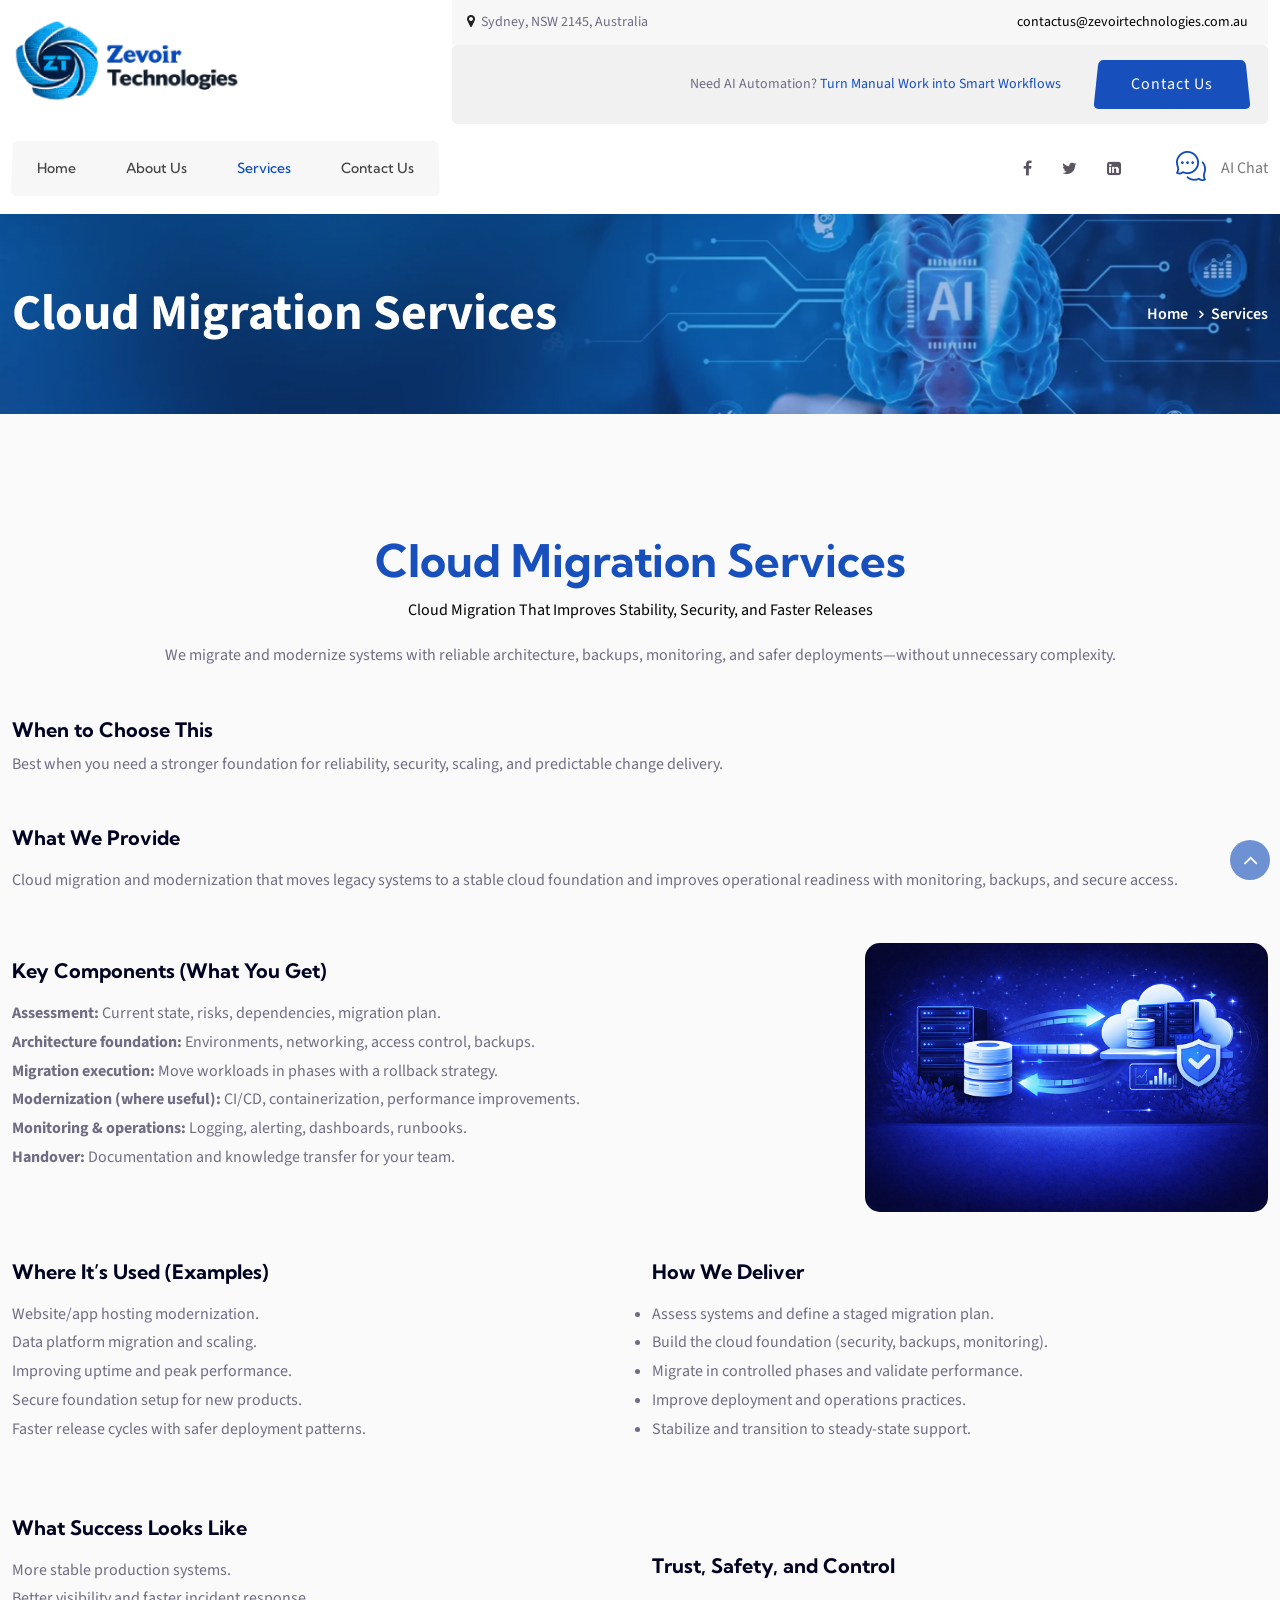
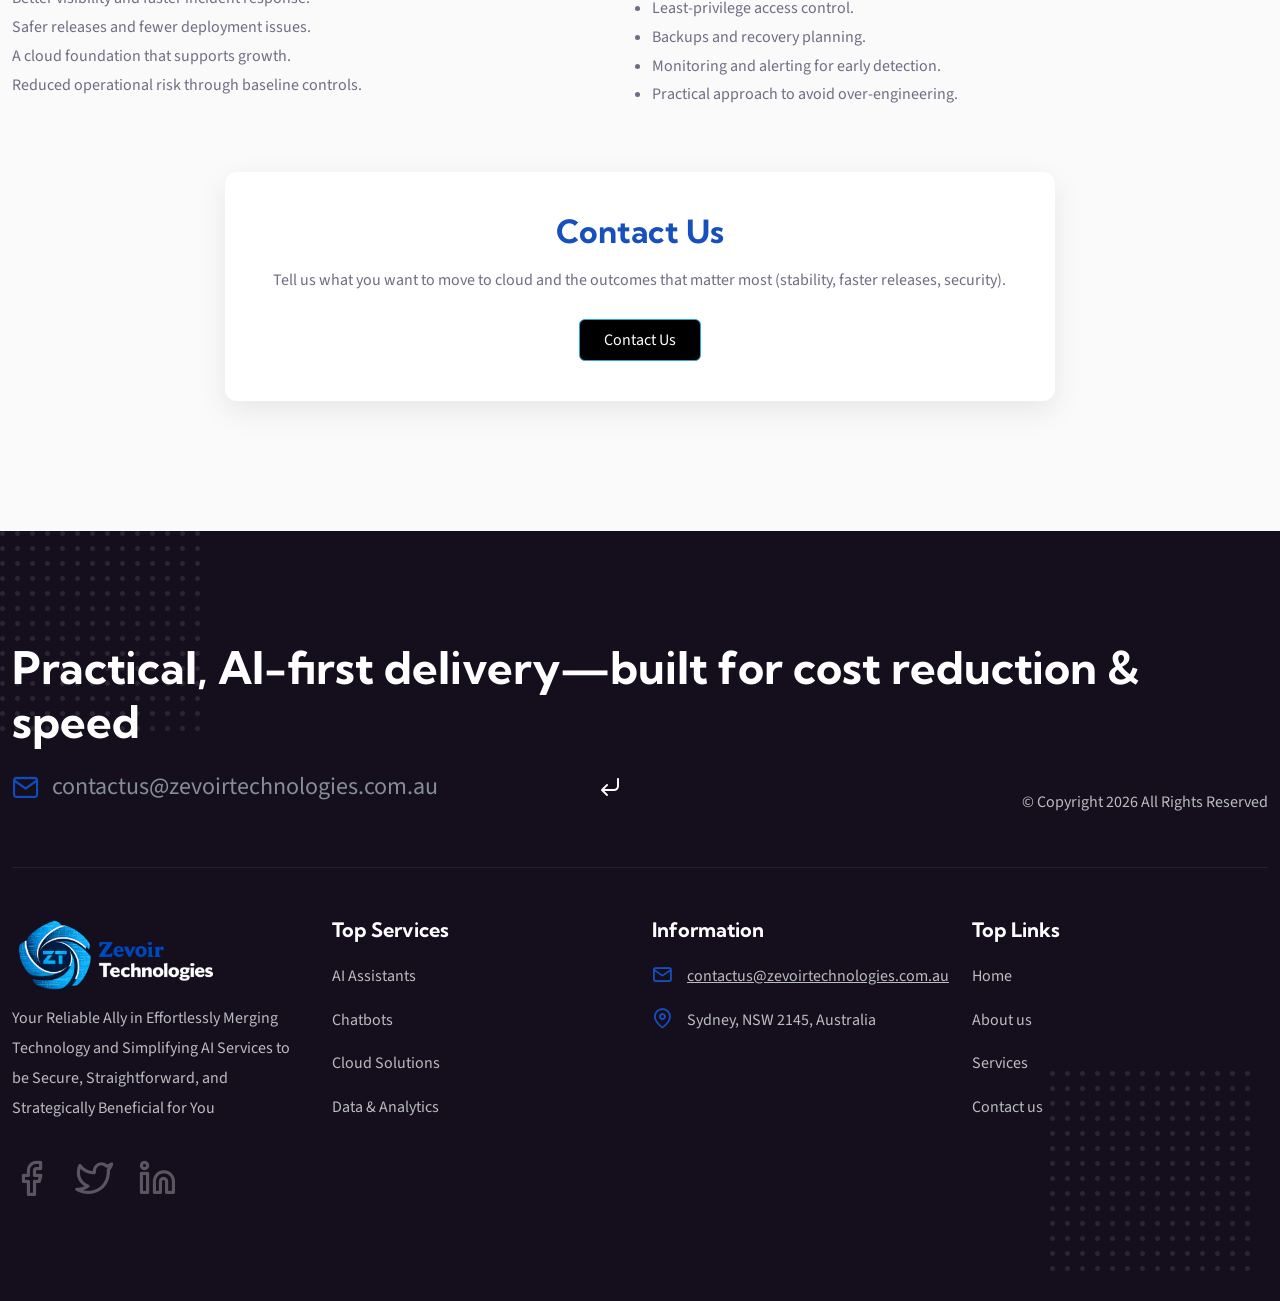
<file: cloudmig.html>
<!DOCTYPE html>
<html lang="zxx">

<head>

	<!-- META -->
    <meta charset="utf-8">
    <meta http-equiv="X-UA-Compatible" content="IE=edge">
    <meta name="keywords" content="">
    <meta name="author" content="aonetheme">
    <meta name="robots" content="">    
    <meta name="description" content="Tranel Travel Tour Website">
    
    <!-- FAVICONS ICON -->
    <link rel="icon" href="images/favicon.ico" type="image/x-icon">
    <link rel="shortcut icon" type="image/x-icon" href="images/favicon.png">
    
    <!-- PAGE TITLE HERE -->
    <title>Zevoir Technologies</title>
    
    <!-- MOBILE SPECIFIC -->
    <meta name="viewport" content="width=device-width, initial-scale=1, maximum-scale=1">	
    
	<!-- BOOTSTRAP STYLE SHEET -->
	<link  href="css/bootstrap.min.css" rel="stylesheet">
	<!-- FONTAWESOME STYLE SHEET -->
	<link  href="css/font-awesome.min.css" rel="stylesheet">
	<!-- Feather STYLE SHEET -->
	<link href="css/feather.css" rel="stylesheet">
	<!-- FLATICON STYLE SHEET -->
	<link href="css/flaticon.min.css" rel="stylesheet">
	<!-- WOW ANIMATE STYLE SHEET -->
	<link href="css/animate.css" rel="stylesheet">
	<!-- FONTS CSS STYLE SHEET -->
	<link href="css/font.css" rel="stylesheet">
	<!-- OWL CAROUSEL STYLE SHEET -->
	<link href="css/owl.carousel.min.css" rel="stylesheet">
	<!-- MAGNIFIC POPUP STYLE SHEET -->
	<link href="css/magnific-popup.min.css" rel="stylesheet">     
	<!-- LC LIGHT BOX STYLE SHEET -->
	<link href="css/lc_lightbox.css" rel="stylesheet">   
	<!-- MAIN STYLE SHEET -->
	<link href="css/style.css" rel="stylesheet">

</head>

<body>
    
    <!-- LOADING AREA START ===== -->
	<div class="loading-area" style="display: none;">
	<div class="loading-box"></div>
	<div class="loading-pic">
	  <div class="loadind-box" >
			<span class="let1">l</span>  
			<span class="let2">o</span>  
			<span class="let3">a</span>  
			<span class="let4">d</span>  
			<span class="let5">i</span>  
			<span class="let6">n</span>  
			<span class="let7">g</span>  
	  </div>
	</div>
</div>
	<!-- LOADING AREA  END ====== -->
    
	<div class="page-wraper">
     
        
        <!-- HEADER START -->
        <header class="site-header header-style-1 mobile-sider-drawer-menu">
			<!--Top bar section End-->
			<div class="top-bar">  
				<div class="container">
					<div class="top-bar-row">
						
						<!--Top Bar Left-->
						<div class="top-bar-left"> 
							<div class="logo-header">
								<div class="logo-header-inner logo-header-one">
									<a href="index.html">
									<img src="images/logo.png" alt="">
									</a>
								</div>
							</div>  
						</div>
						<!--Top Bar Left End-->
						
						<!--Top Bar Rght-->
						<div class="top-bar-right"> 
							<div class="top-bar-one">
								<div class="top-bar-one-left">
									<i class="fa fa-map-marker"></i> Sydney, NSW 2145, Australia
								</div>
								<div class="top-bar-one-right">
								 <a href="mailto:contactus@zevoirtechnologies.com.au">contactus@zevoirtechnologies.com.au</a>
								</div>								
								
							</div> 
							<div class="top-bar-two">
								<div class="top-bar-two-left">
									 </div>
								<div class="top-bar-two-right">
									<div class="top-bar-two-col aon-brand-marketing m-r30">Need AI Automation? <a href="#"> Turn Manual Work into Smart Workflows</a></div>
									<div class="top-bar-two-col">
										<a class="site-button site-btn-curve aon-get-app-btn" href="contactus.html">Contact Us</a>
									</div>
								</div>								
								
							</div>
						</div>
						<!--Top Bar Right End-->
					</div>  
				</div>    
			</div>
            <div class="sticky-header main-bar-wraper  navbar-expand-lg">
                <div class="main-bar">  
					<div class="container"> 
						
						<!-- Mobile Logo -->
						<div class="mobile-logo-left"> 
							<div class="logo-header">
								<div class="logo-header-inner logo-header-one">
									<a href="index.html">
									<img src="images/logo.png" alt="">
									</a>
								</div>
							</div>  
						</div>
						
						<!-- NAV Toggle Button -->
						<button id="mobile-side-drawer" data-target=".header-nav" data-toggle="collapse" type="button" class="navbar-toggler collapsed">
							<span class="sr-only">Toggle navigation</span>
							<span class="icon-bar icon-bar-first"></span>
							<span class="icon-bar icon-bar-two"></span>
							<span class="icon-bar icon-bar-three"></span>
						</button> 

						<!-- MAIN Vav -->
						<div class="nav-animation header-nav header-nav2 navbar-collapse collapse d-flex">
							<ul class="nav navbar-nav">
								<li class="has-child ">
									<a href="index.html">Home</a>
								</li>
								<li class="has-child ">
									<a href="about.html">About Us</a>
								</li>
								<li class="has-child current-menu-item">
									<a href="services.html">Services</a>
								</li>
								<li class="has-child"><a href="contactus.html">Contact Us </a></li>
							</ul>
						</div>

						<!-- Header Right Section-->
						<div class="extra-nav header-2-nav">
							<div class="extra-cell">
								<ul class="aon-social-icon-3 d-flex">
									<li><a href="https://www.facebook.com/profile.php?id=61558366133727"><i class="fa fa-facebook"></i></a></li>
									<li><a href="https://twitter.com/zevoirtech"><i class="fa fa-twitter"></i></a></li>
									<li><a href="https://www.linkedin.com/company/zevoir-technologies/"><i class="fa fa-linkedin-square"></i></a></li>
								</ul>
							</div>
							<div class="extra-cell">
								<div class="aon-live-chats">
									<div class="aon-live-icon">
										<i class="flaticon-003-chat-1"></i>
									</div>
									<div class="aon-live-text">
										<span>AI Chat</span>
									</div>
								</div>
							</div>

							</div>                            

					</div>    
				</div>
            </div>
        </header>
	<!-- HEADER END -->
	 <div class="page-content">

				  <!-- Inner Page Banner  -->
				  <div class="aon-inner-banner-area-service"">
					<div class="aon-inner-banner-row">
						<div class="container aon-inner-banner-container">
							<div class="aon-inner-banner-title">Cloud Migration Services</div>
							<div class="aon-inner-bread-crumbs">
								<ul class="aon-bread-crumbs-list list-inline">
									<li><a href="index.html">Home</a></li>
									<li>Services</li>
								</ul>
							</div>
						</div>
					</div>
				</div>
			  <div class="aon-about-comp-area p-t120 p-b80 aon-bg-gray">
					<div class="container"> 
						<div class="text-center mb-5">
							<h2 class="section-title" style="color:#1750bd">Cloud Migration Services</h2>
							<p class="section-subtitle" style="color:#000">
								Cloud Migration That Improves Stability, Security, and Faster Releases
							</p>
							<p>
								We migrate and modernize systems with reliable architecture, backups, monitoring, and safer deployments—without unnecessary complexity.
							</p>
						</div>

						<div class="section-content">
							<div class="row align-items-center">
								<div class="col-lg-12 wow fadeInDown" data-wow-duration="2000ms">
									<div class="aon-about-comp-right">
										<div class="aon-about-comp m-b50">

											<!-- When to Choose -->
											<div class="highlight-box mb-5">
												<h4>When to Choose This</h4>
												<p>
													Best when you need a stronger foundation for reliability, security, scaling, and predictable change delivery.
												</p>
											</div>

											<!-- What We Provide -->
											<div class="mb-5">
												<h4 class="mb-3">What We Provide</h4>
												<p>
													Cloud migration and modernization that moves legacy systems to a stable cloud foundation and improves operational readiness with monitoring, backups, and secure access.
												</p>
											</div>

											<!-- Key Components -->
											<div class="row align-items-center">
												<div class="mb-5 col-lg-8 wow fadeInDown" data-wow-duration="1000ms">
													<h4 class="mb-3">Key Components (What You Get)</h4>
													<ul>
														<li><strong>Assessment:</strong> Current state, risks, dependencies, migration plan.</li>
														<li><strong>Architecture foundation:</strong> Environments, networking, access control, backups.</li>
														<li><strong>Migration execution:</strong> Move workloads in phases with a rollback strategy.</li>
														<li><strong>Modernization (where useful):</strong> CI/CD, containerization, performance improvements.</li>
														<li><strong>Monitoring & operations:</strong> Logging, alerting, dashboards, runbooks.</li>
														<li><strong>Handover:</strong> Documentation and knowledge transfer for your team.</li>
													</ul>
												</div>

												<div class="mb-5 col-lg-4 wow fadeInDown" data-wow-duration="1000ms">
													<img src="images/services_images/cloudmig.png" style="border-radius:15px">
												</div>
											</div>

											<!-- Where It's Used -->
											<div class="row align-items-center">
												<div class="mb-5 col-lg-6 wow fadeInDown" data-wow-duration="1000ms">
													<h4 class="mb-3">Where It’s Used (Examples)</h4>
													<ul>
														<li>Website/app hosting modernization.</li>
														<li>Data platform migration and scaling.</li>
														<li>Improving uptime and peak performance.</li>
														<li>Secure foundation setup for new products.</li>
														<li>Faster release cycles with safer deployment patterns.</li>
													</ul>
												</div>

												<!-- How We Deliver -->
												<div class="mb-5 col-lg-6 wow fadeInDown" data-wow-duration="1000ms">
													<h4 class="mb-3">How We Deliver</h4>
													<ul>
														<li>Assess systems and define a staged migration plan.</li>
														<li>Build the cloud foundation (security, backups, monitoring).</li>
														<li>Migrate in controlled phases and validate performance.</li>
														<li>Improve deployment and operations practices.</li>
														<li>Stabilize and transition to steady-state support.</li>
													</ul>
												</div>
											</div>

											<!-- Success -->
											<div class="row align-items-center">
												<div class="mb-5 col-lg-6 wow fadeInDown" data-wow-duration="1000ms">
													<h4 class="mb-3">What Success Looks Like</h4>
													<ul>
														<li>More stable production systems.</li>
														<li>Better visibility and faster incident response.</li>
														<li>Safer releases and fewer deployment issues.</li>
														<li>A cloud foundation that supports growth.</li>
														<li>Reduced operational risk through baseline controls.</li>
													</ul>
												</div>

												<!-- Trust & Safety -->
												<div class="highlight-box col-lg-6 wow fadeInDown" data-wow-duration="1000ms">
													<h4 class="mb-3">Trust, Safety, and Control</h4>
													<ul>
														<li>Least-privilege access control.</li>
														<li>Backups and recovery planning.</li>
														<li>Monitoring and alerting for early detection.</li>
														<li>Practical approach to avoid over-engineering.</li>
													</ul>
												</div>
											</div>

											<!-- Contact Section -->
											<div class="row justify-content-center">
												<div class="col-lg-8">
													<div class="contact-card text-center">
														<h3 class="mb-3" style="color:#1750bd">Contact Us</h3>
														<p class="mb-4">
															Tell us what you want to move to cloud and the outcomes that matter most (stability, faster releases, security).
														</p>
														<a href="contactus.html" class="btn btn-primary px-4 py-2">
															Contact Us
														</a>
													</div>
												</div>
											</div>

										</div>
									</div>
								</div>
							</div>
						</div>
					</div>
				</div>
				
		</div>
		  <!-- CONTENT END -->
         <footer class="site-footer footer-style-1">
				<div class="footer-top-pic">
					<img alt="javascript:;" src="images/footer-dot-pic-2.png"/>
				</div>
				<div class="footer-bottom-pic">
					<img alt="javascript:;" src="images/footer-dot-pic-2.png"/>
				</div>
				 <!-- FOOTER BLOCKES START -->
				<div class="footer-top">
					<div class="container">
					<!--footer mid part-->
						<div class="footer-mid-content">
							<div class="row d-flex justify-content-between align-items-end">
								<div class="col-md-12">
								<h2 class="aon-title" style="color:#fff">Practical, AI-first delivery—built for cost reduction &amp; speed</h2>
								</div>
								<div class="col-md-6">
									<div class="ftr-mid-left">
										<div class="ftr-bot-email-bx">
										<i class="feather-mail"></i>
										  <input class="form-control" placeholder="contactus@zevoirtechnologies.com.au" type="text"/>
										  <button class="btn-submit-news">
											 <i class="feather-corner-down-left"></i>
											</button>
										</div>
									</div>
								</div>
								<div class="col-md-6">
									<div class="ftr-mid-right">
										<div class="ftr-mid-insta-gall">
											<div class="ftr-copyright">© Copyright 2026 <span></span> All Rights Reserved</div>
										</div>
									</div>
								</div>
							</div>
						</div>
					<!--footer bottom part-->
					<div class="row">
					<!-- COLUMNS 1 -->
						<div class="col-lg-3 col-md-6 col-12">
							<div class="sf-widget-link f-margin">
								<div class="aon-footer-logo-2"><img alt="" src="images/gallery/footerlogo.png"/></div>
								<div class="aon-footer-text-2">Your Reliable Ally in Effortlessly Merging Technology and Simplifying AI Services to be Secure, Straightforward, and Strategically   Beneficial for You
								 </div>
									<ul class="aon-social-icon-2 d-flex">
										<li><a href="https://www.facebook.com/profile.php?id=61558366133727" target="_blank"><i class="feather-facebook"></i></a></li>
										<li><a href="https://twitter.com/zevoirtech" target="_blank"><i class="feather-twitter"></i></a></li>
										<li><a href="https://www.linkedin.com/company/zevoir-technologies/?" target="_blank"><i class="feather-linkedin"></i></a></li>
									</ul>
							</div>
						</div>
					<!-- COLUMNS 2 -->
						<div class="col-lg-3 col-md-6 col-12">
							<div class="aon-widget-link f-margin">
								<h4 class="aon-f-title-2">Top Services</h4>
									<ul class="aon-widget-foo-list-2">
										<li><a href="services.html">AI Assistants </a></li>
										<li><a href="services.html">Chatbots</a></li>
										<li><a href="services.html">Cloud Solutions</a></li>
										<li><a href="services.html">Data &amp; Analytics</a></li>
									</ul>
							</div>
						</div>
					<!-- COLUMNS 3 -->
						<div class="col-lg-3 col-md-6 col-12">
							<div class="aon-ftr-info-wrap f-margin">
								<h4 class="aon-f-title-2">Information</h4>
								<ul class="aon-ftr-info">
									<li><i class="feather-mail"></i> <span>contactus@zevoirtechnologies.com.au</span></li>
									<li><i class="feather-map-pin"></i> <span>Sydney, NSW 2145, Australia</span></li>
								</ul>
							</div>
						</div>
					<!-- COLUMNS 4 -->
						<div class="col-lg-3 col-md-6 col-12">
							<div class="aon-widget-link f-margin">
								<h4 class="aon-f-title-2">Top Links</h4>
								<ul class="aon-widget-foo-list-2">
									<li><a href="index.html">Home</a></li>
									<li><a href="about.html">About us</a></li>
									<li><a href="services.html">Services</a></li>
									<li><a href="contactus.html">Contact us</a></li>
								</ul>
							</div>
						</div>
					</div>
				</div>
			</div>
	   </footer>
		<!-- Footer End -->	
	   <button class="scroltop"><span class="fa fa-angle-up  relative" id="btn-vibrate"></span></button>	
        		
   </div>

    
    
<!-- JAVASCRIPT  FILES ========================================= --> 
<script  src="js/jquery-3.6.1.min.js"></script><!-- JQUERY.MIN JS -->
<script  src="js/popper.min.js"></script><!-- POPPER.MIN JS -->
<script  src="js/bootstrap.min.js"></script><!-- BOOTSTRAP.MIN JS -->
<script  src="js/wow.js"></script><!-- WOW JS -->
<script  src="js/jquery.bootstrap-touchspin.js"></script><!-- FORM JS -->
<script  src="js/magnific-popup.min.js"></script><!-- MAGNIFIC-POPUP JS -->
<script  src="js/isotope.pkgd.min.js"></script><!-- isotope-pkgd JS -->	
<script  src="js/imagesloaded.pkgd.js"></script><!-- isotope-pkgd JS -->		
<script  src="js/waypoints.min.js"></script><!-- WAYPOINTS JS -->
<script  src="js/counterup.min.js"></script><!-- COUNTERUP JS -->
<script  src="js/waypoints-sticky.min.js"></script><!-- STICKY HEADER -->
<script  src="js/owl.carousel.min.js"></script><!-- OWL  SLIDER  -->
<script  src="js/theia-sticky-sidebar.js"></script><!-- STICKY SIDEBAR  -->
<script  src="js/custom.js"></script><!-- CUSTOM FUCTIONS  -->
<script  src="js/lc_lightbox.lite.js" ></script><!-- IMAGE POPUP -->

	

<!-- ── Zevoir Genie Chat Widget ─────────────────────────── -->
<style>
  #zg-overlay {
    display: none; position: fixed; inset: 0;
    background: rgba(0,0,0,0.45); z-index: 99998;
  }
  #zg-popup {
    display: none; position: fixed;
    bottom: 0; right: 0;
    width: 420px; height: 580px;
    max-width: 100vw; max-height: 100vh;
    border-radius: 16px 16px 0 0;
    box-shadow: 0 -4px 32px rgba(0,0,0,0.25);
    overflow: hidden; z-index: 99999;
    border: none; background: #fff;
  }
  #zg-popup iframe {
    width: 100%; height: 100%; border: none;
  }
  #zg-close {
    position: absolute; top: 10px; right: 12px;
    width: 28px; height: 28px;
    background: #e74c3c; border: none; border-radius: 50%;
    color: #fff; font-size: 1rem; font-weight: bold;
    cursor: pointer; z-index: 100000;
    display: flex; align-items: center; justify-content: center;
    box-shadow: 0 2px 6px rgba(0,0,0,0.3);
    line-height: 1;
  }
  #zg-close:hover { background: #c0392b; }
  .aon-live-chats { cursor: pointer; }
  @media (max-width: 480px) {
    #zg-popup { width: 100vw; height: 100vh; border-radius: 0; bottom: 0; right: 0; }
  }
</style>

<div id="zg-overlay" onclick="zgClose()"></div>

<div id="zg-popup">
  <button id="zg-close" onclick="zgClose()" title="Close">✕</button>
  <iframe id="zg-frame" src="" allow="microphone"></iframe>
</div>

<script>
  // Connect the AI Chat button in the header
  document.addEventListener('DOMContentLoaded', function() {
    var btn = document.querySelector('.aon-live-chats');
    if (btn) btn.addEventListener('click', zgOpen);
  });

  function zgOpen() {
    var frame = document.getElementById('zg-frame');
    // Load chatbot only when opened (not on page load)
    if (!frame.src || frame.src === window.location.href) {
      frame.src = 'http://localhost:8000';
    }
    document.getElementById('zg-overlay').style.display = 'block';
    document.getElementById('zg-popup').style.display  = 'block';
    document.body.style.overflow = 'hidden';
  }

  function zgClose() {
    document.getElementById('zg-overlay').style.display = 'none';
    document.getElementById('zg-popup').style.display   = 'none';
    document.body.style.overflow = '';
  }

  // Close on Escape key
  document.addEventListener('keydown', function(e) {
    if (e.key === 'Escape') zgClose();
  });
</script>
<!-- ── End Zevoir Genie Chat Widget ──────────────────────── -->

</body>

</html>
</file>
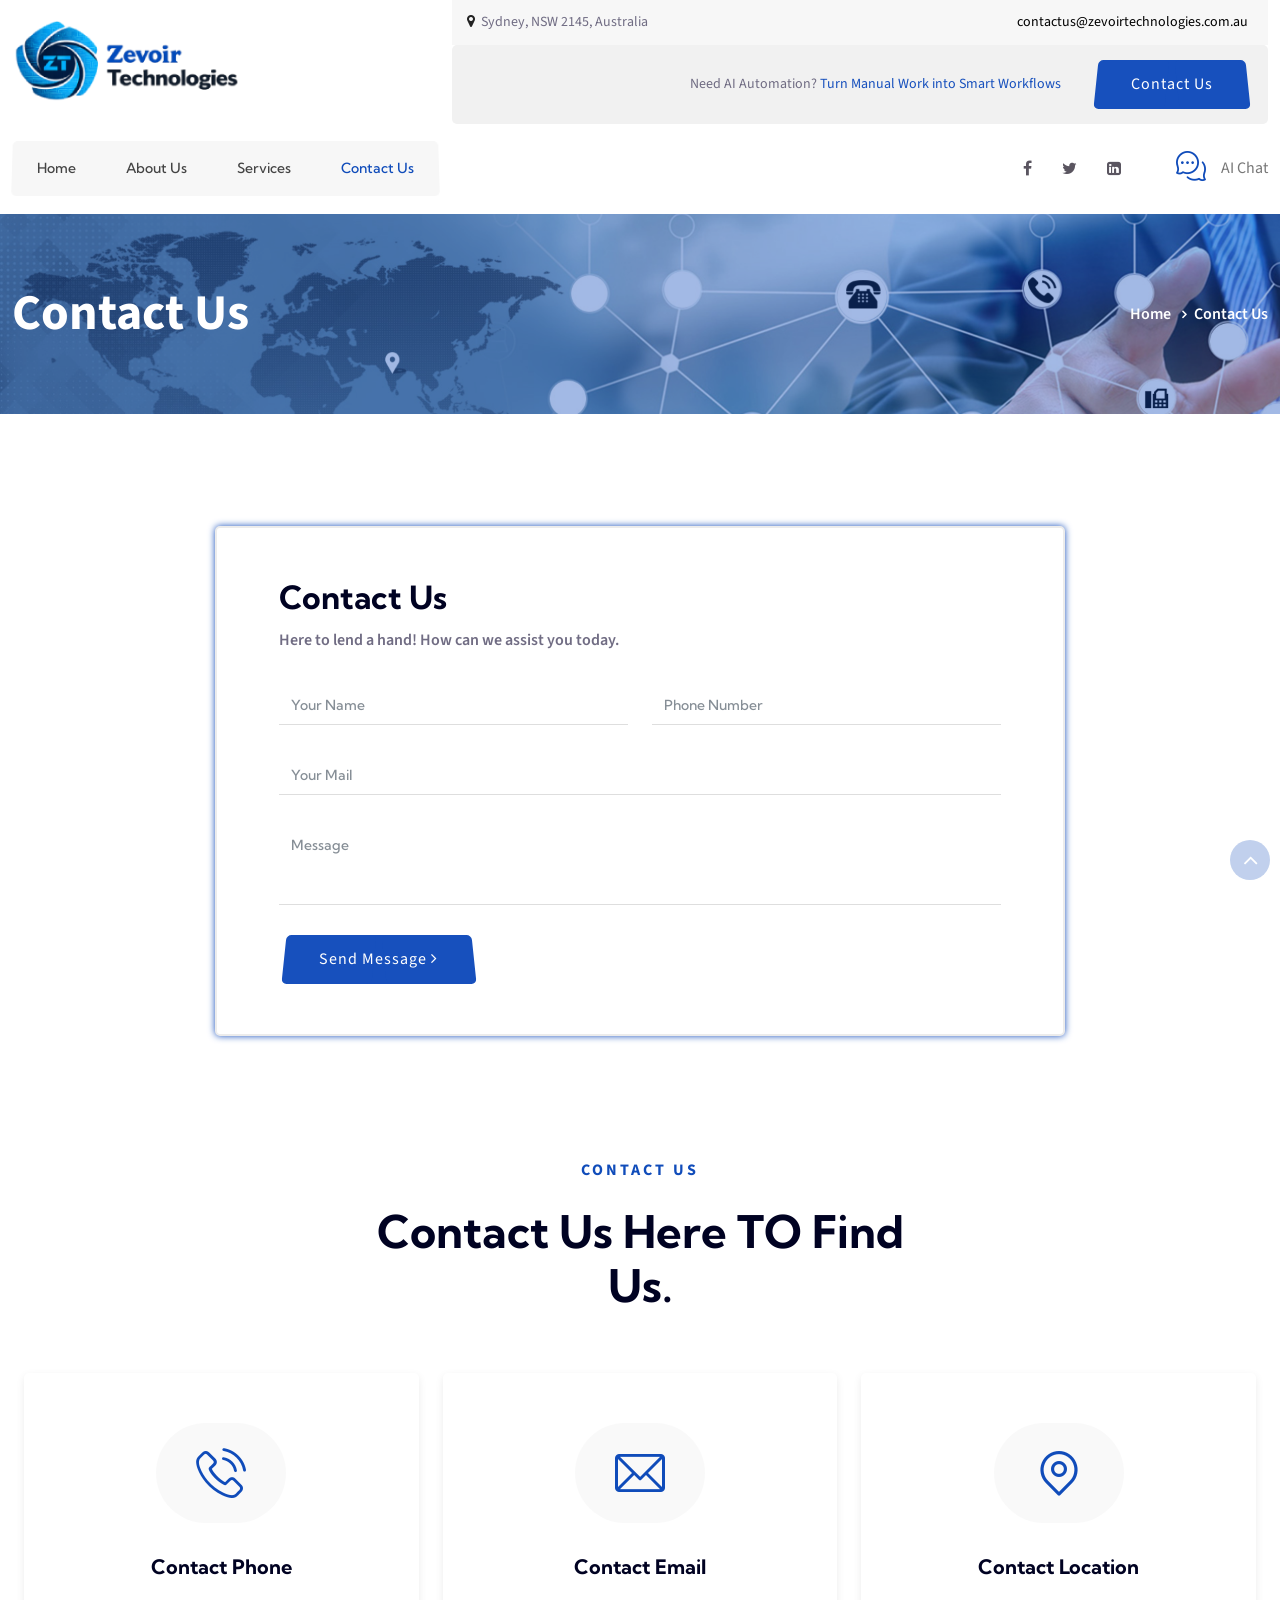
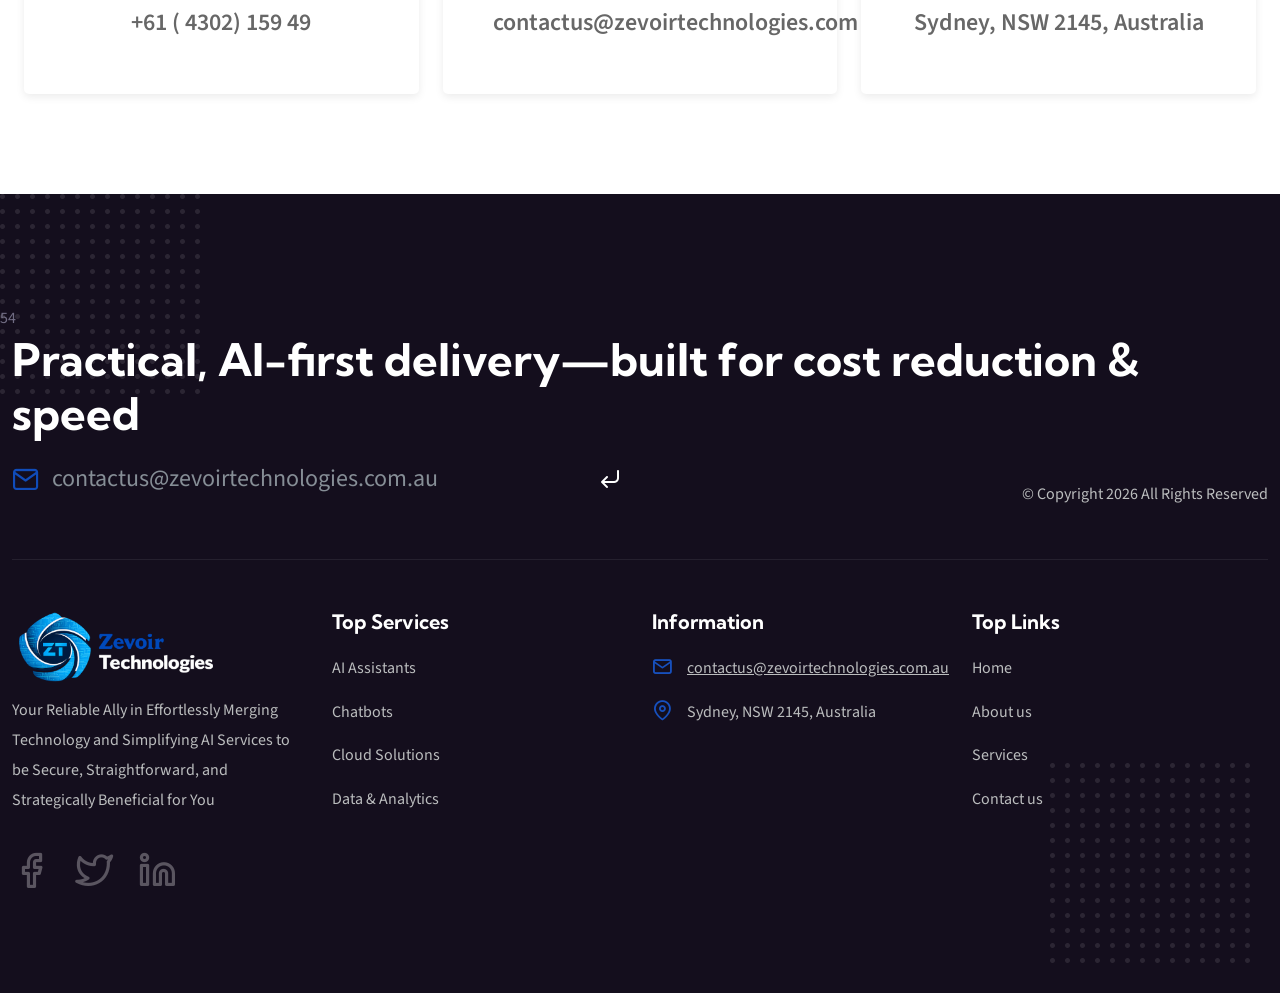
<file: contactus.html>
<!DOCTYPE html>
<html lang="zxx">

<head>

	<!-- META -->
    <meta charset="utf-8">
    <meta http-equiv="X-UA-Compatible" content="IE=edge">
    <meta name="keywords" content="">
    <meta name="author" content="aonetheme">
    <meta name="robots" content="">    
    <meta name="description" content="Tranel Travel Tour Website">
    
    <!-- FAVICONS ICON -->
    <link rel="icon" href="images/favicon.ico" type="image/x-icon">
    <link rel="shortcut icon" type="image/x-icon" href="images/favicon.png">
    
    <!-- PAGE TITLE HERE -->
    <title>Zevoir Technologies</title>
    
    <!-- MOBILE SPECIFIC -->
    <meta name="viewport" content="width=device-width, initial-scale=1, maximum-scale=1">	
    
	<!-- BOOTSTRAP STYLE SHEET -->
	<link  href="css/bootstrap.min.css" rel="stylesheet">
	<!-- FONTAWESOME STYLE SHEET -->
	<link  href="css/font-awesome.min.css" rel="stylesheet">
	<!-- Feather STYLE SHEET -->
	<link href="css/feather.css" rel="stylesheet">
	<!-- FLATICON STYLE SHEET -->
	<link href="css/flaticon.min.css" rel="stylesheet">
	<!-- WOW ANIMATE STYLE SHEET -->
	<link href="css/animate.css" rel="stylesheet">
	<!-- FONTS CSS STYLE SHEET -->
	<link href="css/font.css" rel="stylesheet">
	<!-- OWL CAROUSEL STYLE SHEET -->
	<link href="css/owl.carousel.min.css" rel="stylesheet">
	<!-- MAGNIFIC POPUP STYLE SHEET -->
	<link href="css/magnific-popup.min.css" rel="stylesheet">     
	<!-- LC LIGHT BOX STYLE SHEET -->
	<link href="css/lc_lightbox.css" rel="stylesheet">   
	<!-- MAIN STYLE SHEET -->
	<link href="css/style.css" rel="stylesheet">

</head>

<body>
    
    <!-- LOADING AREA START ===== -->
	<div class="loading-area" style="display: none;">
	<div class="loading-box"></div>
	<div class="loading-pic">
	  <div class="loadind-box" >
			<span class="let1">l</span>  
			<span class="let2">o</span>  
			<span class="let3">a</span>  
			<span class="let4">d</span>  
			<span class="let5">i</span>  
			<span class="let6">n</span>  
			<span class="let7">g</span>  
	  </div>
	</div>
</div>
	<!-- LOADING AREA  END ====== -->
    
	<div class="page-wraper">
     
        
        <!-- HEADER START -->
        <header class="site-header header-style-1 mobile-sider-drawer-menu">
			<!--Top bar section End-->
			<div class="top-bar">  
				<div class="container">
					<div class="top-bar-row">
						
						<!--Top Bar Left-->
						<div class="top-bar-left"> 
							<div class="logo-header">
								<div class="logo-header-inner logo-header-one">
									<a href="index.html">
									<img src="images/logo.png" alt="">
									</a>
								</div>
							</div>  
						</div>
						<!--Top Bar Left End-->
						
						<!--Top Bar Rght-->
						<div class="top-bar-right"> 
							<div class="top-bar-one">
								<div class="top-bar-one-left">
									<i class="fa fa-map-marker"></i> Sydney, NSW 2145, Australia
								</div>
								<div class="top-bar-one-right">
								 <a href="mailto:contactus@zevoirtechnologies.com.au">contactus@zevoirtechnologies.com.au</a>
								</div>								
								
							</div> 
							<div class="top-bar-two">
								<div class="top-bar-two-left">
									 </div>
								<div class="top-bar-two-right">
									<div class="top-bar-two-col aon-brand-marketing m-r30">Need AI Automation? <a href="#"> Turn Manual Work into Smart Workflows</a></div>
									<div class="top-bar-two-col">
										<a class="site-button site-btn-curve aon-get-app-btn" href="contactus.html">Contact Us</a>
									</div>
								</div>								
								
							</div>
						</div>
						<!--Top Bar Right End-->
					</div>  
				</div>    
			</div>
            <div class="sticky-header main-bar-wraper  navbar-expand-lg">
                <div class="main-bar">  
					<div class="container"> 
						
						<!-- Mobile Logo -->
						<div class="mobile-logo-left"> 
							<div class="logo-header">
								<div class="logo-header-inner logo-header-one">
									<a href="index.html">
									<img src="images/logo.png" alt="">
									</a>
								</div>
							</div>  
						</div>
						
						<!-- NAV Toggle Button -->
						<button id="mobile-side-drawer" data-target=".header-nav" data-toggle="collapse" type="button" class="navbar-toggler collapsed">
							<span class="sr-only">Toggle navigation</span>
							<span class="icon-bar icon-bar-first"></span>
							<span class="icon-bar icon-bar-two"></span>
							<span class="icon-bar icon-bar-three"></span>
						</button> 

						<!-- MAIN Vav -->
						<div class="nav-animation header-nav header-nav2 navbar-collapse collapse d-flex">
							<ul class="nav navbar-nav">
								<li class="has-child ">
									<a href="index.html">Home</a>
								</li>
								<li class="has-child ">
									<a href="about.html">About Us</a>
								</li>
								<li class="has-child ">
									<a href="services.html">Services</a>
								</li>
								<li class="has-child current-menu-item"><a href="contactus.html">Contact Us </a></li>
							</ul>
						</div>

						<!-- Header Right Section-->
						<div class="extra-nav header-2-nav">
							<div class="extra-cell">
								<ul class="aon-social-icon-3 d-flex">
									<li><a href="https://www.facebook.com/profile.php?id=61558366133727"><i class="fa fa-facebook"></i></a></li>
									<li><a href="https://twitter.com/zevoirtech"><i class="fa fa-twitter"></i></a></li>
									<li><a href="https://www.linkedin.com/company/zevoir-technologies/"><i class="fa fa-linkedin-square"></i></a></li>
								</ul>
							</div>
							<div class="extra-cell">
								<div class="aon-live-chats">
									<div class="aon-live-icon">
										<i class="flaticon-003-chat-1"></i>
									</div>
									<div class="aon-live-text">
										<span>AI Chat</span>
									</div>
								</div>
							</div>

							</div>                            

					</div>    
				</div>
            </div>
        </header>
        <!-- HEADER END -->
    
        <!-- Content -->
        <div class="page-content">
            
            <!-- Inner Page Banner  -->
            <div class="aon-inner-banner-area">
                <div class="aon-inner-banner-row">
                    <div class="container aon-inner-banner-container">
                        <div class="aon-inner-banner-title">Contact Us</div>
                        <div class="aon-inner-bread-crumbs">
                            <ul class="aon-bread-crumbs-list list-inline">
                                <li><a href="index.html">Home</a></li>
                                <li>Contact Us</li>
                            </ul>
                        </div>
                    </div>
                </div>
            </div>
            <!-- Inner Page Banner End --> 
            
            <!-- Product Section -->
            <div class="aon-shop-wrap p-t120 p-b70">
                <div class="container">
                    <div class="aon-contact-form-area aon-bg-white">
						<div class="container">
							<div class="aon-contact-wrap">
								<!--Contact Heading Start--> 
								<div class="sf-con-form-title m-b30">
									<h3 class="m-b10">Contact Us</h3>
									<p>Here to lend a hand! How can we assist you today.</p>
								</div>
								<!--Contact Heading End--> 

								<!--Contact Form Start-->  
								<form class="contact-form" method="post">
									<div class="row">

										<!-- COLUMNS 1 -->
										<div class="col-md-6">
											<div class="form-group aon-form-label">
												<input type="text" name="name" placeholder="Your Name" class="form-control bottom-line" required="">
											</div>
										</div>
										<!-- COLUMNS 2 -->
										<div class="col-md-6">
											<div class="form-group aon-form-label">
												<input type="text" name="emailid" placeholder="Phone Number" class="form-control bottom-line" required="">
											</div>
										</div>
										<!-- COLUMNS 3 -->
										<div class="col-md-12">
											<div class="form-group aon-form-label">
												<input type="text" name="phone" placeholder="Your Mail" class="form-control bottom-line">
											</div>
										</div>
										<!-- COLUMNS 4 -->
										<div class="col-md-12">
											<div class="form-group aon-form-label">
												<textarea name="Message" placeholder="Message" class="form-control bottom-line" rows="4" required=""></textarea>
											</div>
										</div>

									</div>
									<div class="sf-contact-submit-btn">
										<button class="site-button site-btn-curve">Send Message <i class="btn-arrow-icon fa fa-angle-right"></i></button>
									</div>
								</form>
								<!--Contact Form End-->
							</div>
						</div>
					</div>
					
					<div class="aon-contact-info-area p-t120 aon-bg-white">
						<div class="container">
							<div class="section-head center">
								<span class="aon-sub-title">Contact Us</span>
								<h2 class="aon-title">Contact Us Here TO Find Us.</h2>
							</div>
							<div class="section-content">
								<div class="row justify-content-center">
									<div class="col-lg-4 col-md-6 m-b30">
										<div class="aon-con-info-box">
											<div class="aon-con-icon"> 
												<i class="flaticon-086-phone-call"></i>
											</div>
											<h4 class="aon-con-info-title">Contact Phone</h4>
											<ul class="aon-con-info-list">
												<li>
													<div class="aon-con-text">
														<strong>+61 ( 4302) 159 49</strong>
													</div>
												</li>
												
											</ul>
										</div>
									</div>
									<div class="col-lg-4 col-md-6 m-b30">
										<div class="aon-con-info-box">
											<div class="aon-con-icon"> 
												<i class="flaticon-084-email"></i>
											</div>
											<h4 class="aon-con-info-title">Contact Email</h4>
											<ul class="aon-con-info-list">
												<li>
													<div class="aon-con-text">
														<strong>contactus@zevoirtechnologies.com</strong>
													</div>
												</li>
												
											</ul>
										</div>
									</div>
									<div class="col-lg-4 col-md-6 m-b30">
										<div class="aon-con-info-box">
											<div class="aon-con-icon">
												<i class="flaticon-090-pin"></i> 
											</div>
											<h4 class="aon-con-info-title">Contact Location</h4>
											<ul class="aon-con-info-list">
												<li>
													<div class="aon-con-text">
														<strong>Sydney, NSW 2145, Australia</strong>
													</div>
												</li>
											</ul>
										</div>
									</div>
								</div>
							</div>
						</div>
					</div>							
					
		
					
					
                </div>
            </div> 
            <!-- Product Section  END -->
         
            
        </div>
        <!-- Content END-->


		<!-- Footer Start -->
				  <footer class="site-footer footer-style-1">
				<div class="footer-top-pic">
					<img alt="javascript:;" src="images/footer-dot-pic-2.png"/>
				</div>54
				<div class="footer-bottom-pic">
					<img alt="javascript:;" src="images/footer-dot-pic-2.png"/>
				</div>
				 <!-- FOOTER BLOCKES START -->
				<div class="footer-top">
					<div class="container">
					<!--footer mid part-->
						<div class="footer-mid-content">
							<div class="row d-flex justify-content-between align-items-end">
								<div class="col-md-12">
								<h2 class="aon-title" style="color:#fff">Practical, AI-first delivery—built for cost reduction &amp; speed</h2>
								</div>
								<div class="col-md-6">
									<div class="ftr-mid-left">
										<div class="ftr-bot-email-bx">
										<i class="feather-mail"></i>
										  <input class="form-control" placeholder="contactus@zevoirtechnologies.com.au" type="text"/>
										  <button class="btn-submit-news">
											 <i class="feather-corner-down-left"></i>
											</button>
										</div>
									</div>
								</div>
								<div class="col-md-6">
									<div class="ftr-mid-right">
										<div class="ftr-mid-insta-gall">
											<div class="ftr-copyright">© Copyright 2026 <span></span> All Rights Reserved</div>
										</div>
									</div>
								</div>
							</div>
						</div>
					<!--footer bottom part-->
					<div class="row">
					<!-- COLUMNS 1 -->
						<div class="col-lg-3 col-md-6 col-12">
							<div class="sf-widget-link f-margin">
								<div class="aon-footer-logo-2"><img alt="" src="images/gallery/footerlogo.png"/></div>
								<div class="aon-footer-text-2">Your Reliable Ally in Effortlessly Merging Technology and Simplifying AI Services to be Secure, Straightforward, and Strategically   Beneficial for You
								 </div>
									<ul class="aon-social-icon-2 d-flex">
										<li><a href="https://www.facebook.com/profile.php?id=61558366133727" target="_blank"><i class="feather-facebook"></i></a></li>
										<li><a href="https://twitter.com/zevoirtech" target="_blank"><i class="feather-twitter"></i></a></li>
										<li><a href="https://www.linkedin.com/company/zevoir-technologies/?" target="_blank"><i class="feather-linkedin"></i></a></li>
									</ul>
							</div>
						</div>
					<!-- COLUMNS 2 -->
						<div class="col-lg-3 col-md-6 col-12">
							<div class="aon-widget-link f-margin">
								<h4 class="aon-f-title-2">Top Services</h4>
									<ul class="aon-widget-foo-list-2">
										<li><a href="services.html">AI Assistants </a></li>
										<li><a href="services.html">Chatbots</a></li>
										<li><a href="services.html">Cloud Solutions</a></li>
										<li><a href="services.html">Data &amp; Analytics</a></li>
									</ul>
							</div>
						</div>
					<!-- COLUMNS 3 -->
						<div class="col-lg-3 col-md-6 col-12">
							<div class="aon-ftr-info-wrap f-margin">
								<h4 class="aon-f-title-2">Information</h4>
								<ul class="aon-ftr-info">
									<li><i class="feather-mail"></i> <span>contactus@zevoirtechnologies.com.au</span></li>
									<li><i class="feather-map-pin"></i> <span>Sydney, NSW 2145, Australia</span></li>
								</ul>
							</div>
						</div>
					<!-- COLUMNS 4 -->
						<div class="col-lg-3 col-md-6 col-12">
							<div class="aon-widget-link f-margin">
								<h4 class="aon-f-title-2">Top Links</h4>
								<ul class="aon-widget-foo-list-2">
									<li><a href="index.html">Home</a></li>
									<li><a href="about.html">About us</a></li>
									<li><a href="services.html">Services</a></li>
									<li><a href="contactus.html">Contact us</a></li>
								</ul>
							</div>
						</div>
					</div>
				</div>
			</div>
	   </footer>
		<!-- Footer End -->	
	
        
        <!-- BUTTON TOP START -->
		<button class="scroltop"><span class="fa fa-angle-up  relative" id="btn-vibrate"></span></button>	
        		

 	</div>

    
    
<!-- JAVASCRIPT  FILES ========================================= --> 
<script  src="js/jquery-3.6.1.min.js"></script><!-- JQUERY.MIN JS -->
<script  src="js/popper.min.js"></script><!-- POPPER.MIN JS -->
<script  src="js/bootstrap.min.js"></script><!-- BOOTSTRAP.MIN JS -->
<script  src="js/wow.js"></script><!-- WOW JS -->
<script  src="js/jquery.bootstrap-touchspin.js"></script><!-- FORM JS -->
<script  src="js/magnific-popup.min.js"></script><!-- MAGNIFIC-POPUP JS -->
<script  src="js/isotope.pkgd.min.js"></script><!-- isotope-pkgd JS -->	
<script  src="js/imagesloaded.pkgd.js"></script><!-- isotope-pkgd JS -->		
<script  src="js/waypoints.min.js"></script><!-- WAYPOINTS JS -->
<script  src="js/counterup.min.js"></script><!-- COUNTERUP JS -->
<script  src="js/waypoints-sticky.min.js"></script><!-- STICKY HEADER -->
<script  src="js/owl.carousel.min.js"></script><!-- OWL  SLIDER  -->
<script  src="js/theia-sticky-sidebar.js"></script><!-- STICKY SIDEBAR  -->
<script  src="js/lc_lightbox.lite.js" ></script><!-- IMAGE POPUP -->
<script  src="js/custom.js"></script><!-- CUSTOM FUCTIONS  -->

	

<!-- ── Zevoir Genie Chat Widget ─────────────────────────── -->
<style>
  #zg-overlay {
    display: none; position: fixed; inset: 0;
    background: rgba(0,0,0,0.45); z-index: 99998;
  }
  #zg-popup {
    display: none; position: fixed;
    bottom: 0; right: 0;
    width: 420px; height: 580px;
    max-width: 100vw; max-height: 100vh;
    border-radius: 16px 16px 0 0;
    box-shadow: 0 -4px 32px rgba(0,0,0,0.25);
    overflow: hidden; z-index: 99999;
    border: none; background: #fff;
  }
  #zg-popup iframe {
    width: 100%; height: 100%; border: none;
  }
  #zg-close {
    position: absolute; top: 10px; right: 12px;
    width: 28px; height: 28px;
    background: #e74c3c; border: none; border-radius: 50%;
    color: #fff; font-size: 1rem; font-weight: bold;
    cursor: pointer; z-index: 100000;
    display: flex; align-items: center; justify-content: center;
    box-shadow: 0 2px 6px rgba(0,0,0,0.3);
    line-height: 1;
  }
  #zg-close:hover { background: #c0392b; }
  .aon-live-chats { cursor: pointer; }
  @media (max-width: 480px) {
    #zg-popup { width: 100vw; height: 100vh; border-radius: 0; bottom: 0; right: 0; }
  }
</style>

<div id="zg-overlay" onclick="zgClose()"></div>

<div id="zg-popup">
  <button id="zg-close" onclick="zgClose()" title="Close">✕</button>
  <iframe id="zg-frame" src="" allow="microphone"></iframe>
</div>

<script>
  // Connect the AI Chat button in the header
  document.addEventListener('DOMContentLoaded', function() {
    var btn = document.querySelector('.aon-live-chats');
    if (btn) btn.addEventListener('click', zgOpen);
  });

  function zgOpen() {
    var frame = document.getElementById('zg-frame');
    // Load chatbot only when opened (not on page load)
    if (!frame.src || frame.src === window.location.href) {
      frame.src = 'http://localhost:8000';
    }
    document.getElementById('zg-overlay').style.display = 'block';
    document.getElementById('zg-popup').style.display  = 'block';
    document.body.style.overflow = 'hidden';
  }

  function zgClose() {
    document.getElementById('zg-overlay').style.display = 'none';
    document.getElementById('zg-popup').style.display   = 'none';
    document.body.style.overflow = '';
  }

  // Close on Escape key
  document.addEventListener('keydown', function(e) {
    if (e.key === 'Escape') zgClose();
  });
</script>
<!-- ── End Zevoir Genie Chat Widget ──────────────────────── -->

</body>

</html>
</file>
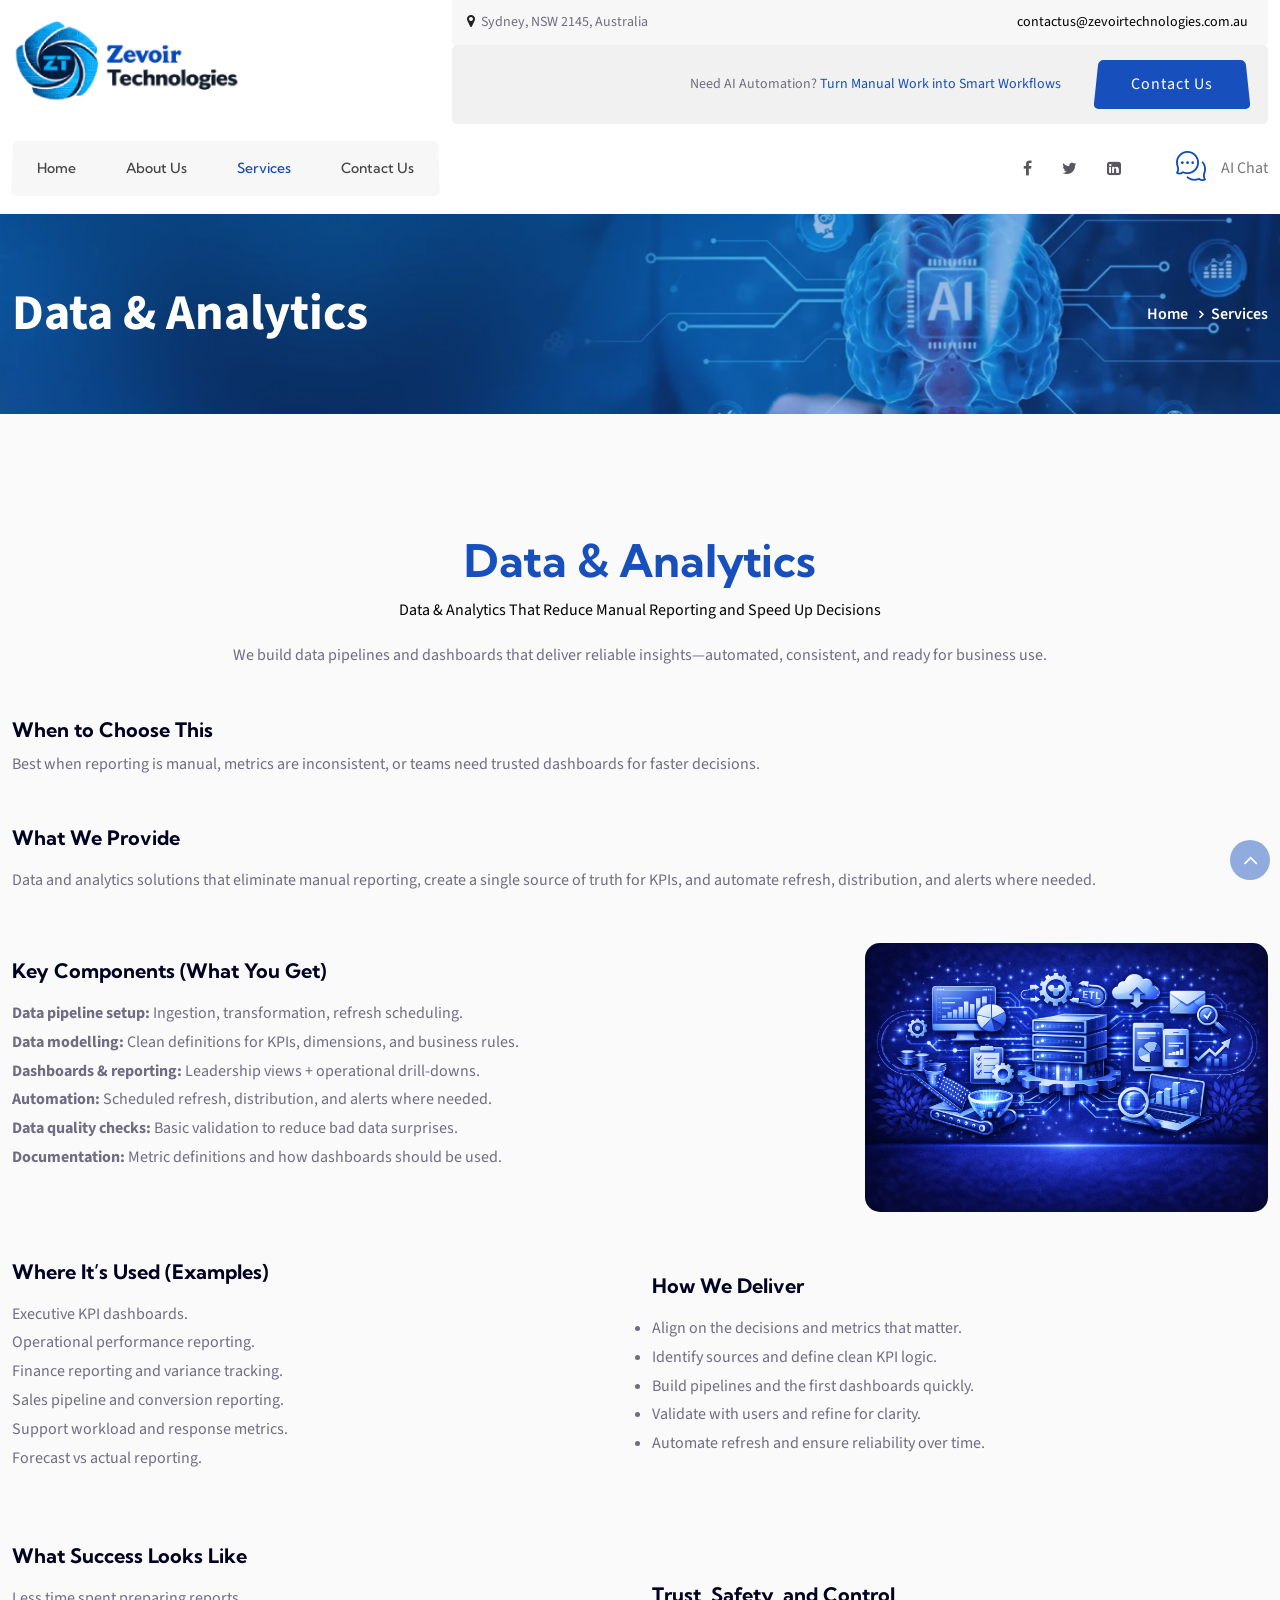
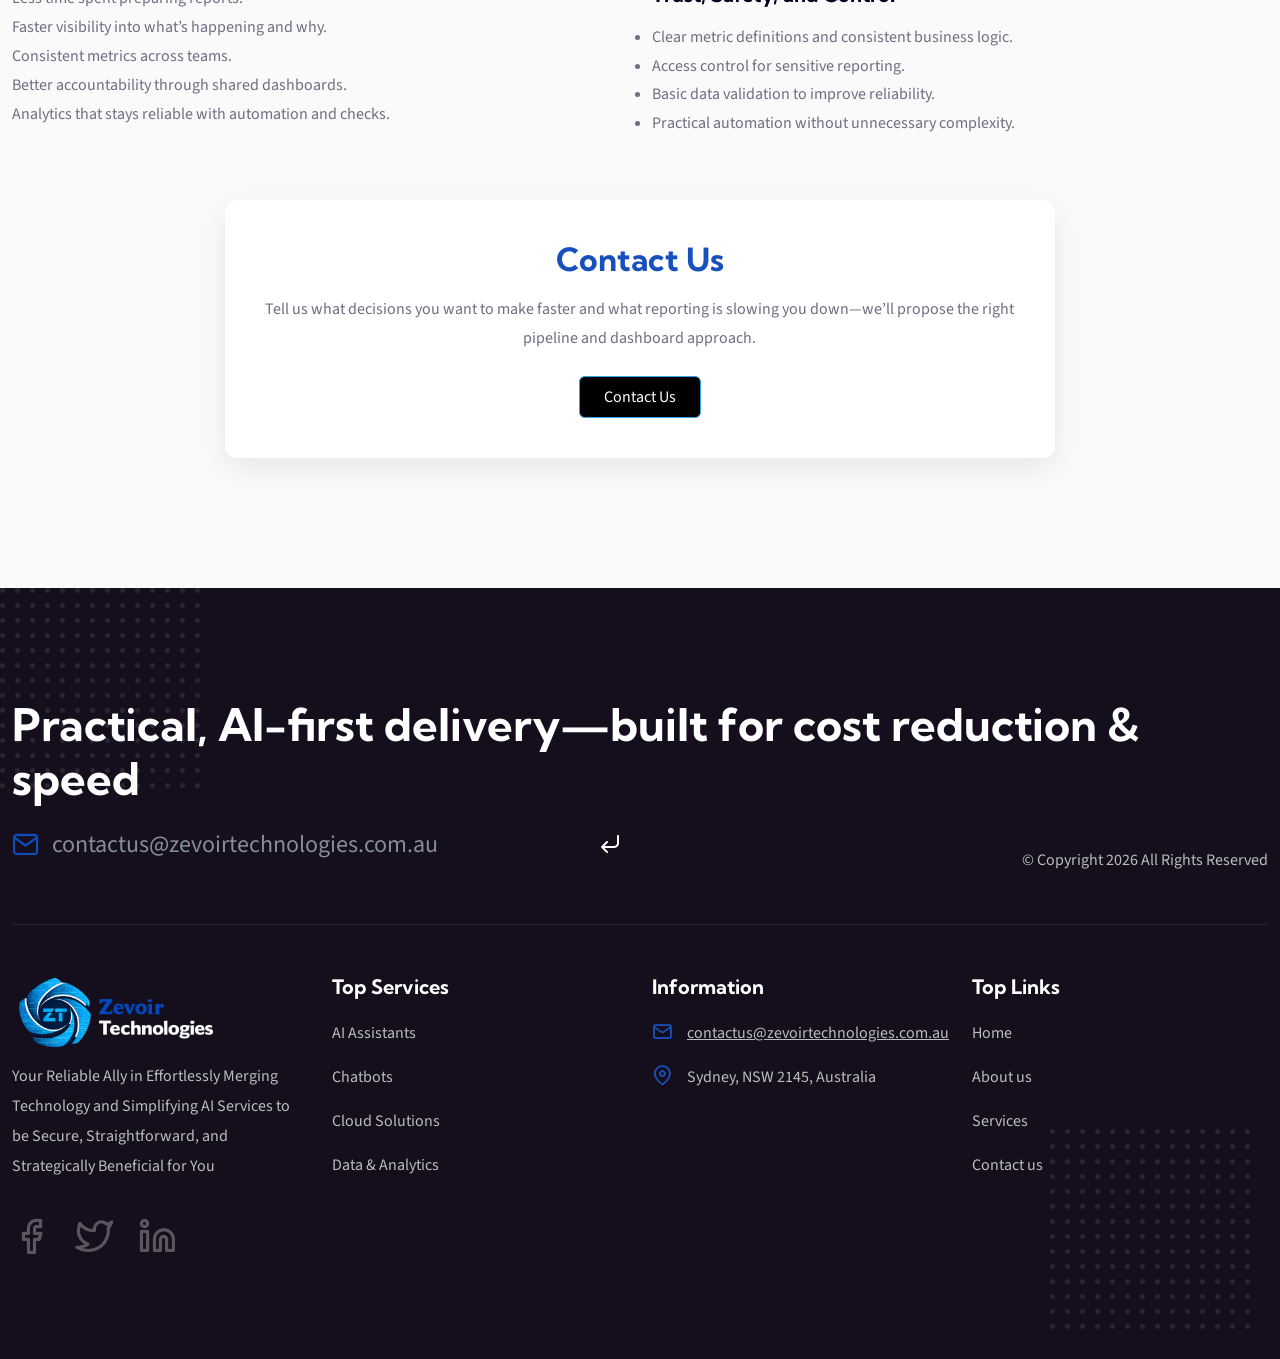
<file: data.html>
<!DOCTYPE html>
<html lang="zxx">

<head>

	<!-- META -->
    <meta charset="utf-8">
    <meta http-equiv="X-UA-Compatible" content="IE=edge">
    <meta name="keywords" content="">
    <meta name="author" content="aonetheme">
    <meta name="robots" content="">    
    <meta name="description" content="Tranel Travel Tour Website">
    
    <!-- FAVICONS ICON -->
    <link rel="icon" href="images/favicon.ico" type="image/x-icon">
    <link rel="shortcut icon" type="image/x-icon" href="images/favicon.png">
    
    <!-- PAGE TITLE HERE -->
    <title>Zevoir Technologies</title>
    
    <!-- MOBILE SPECIFIC -->
    <meta name="viewport" content="width=device-width, initial-scale=1, maximum-scale=1">	
    
	<!-- BOOTSTRAP STYLE SHEET -->
	<link  href="css/bootstrap.min.css" rel="stylesheet">
	<!-- FONTAWESOME STYLE SHEET -->
	<link  href="css/font-awesome.min.css" rel="stylesheet">
	<!-- Feather STYLE SHEET -->
	<link href="css/feather.css" rel="stylesheet">
	<!-- FLATICON STYLE SHEET -->
	<link href="css/flaticon.min.css" rel="stylesheet">
	<!-- WOW ANIMATE STYLE SHEET -->
	<link href="css/animate.css" rel="stylesheet">
	<!-- FONTS CSS STYLE SHEET -->
	<link href="css/font.css" rel="stylesheet">
	<!-- OWL CAROUSEL STYLE SHEET -->
	<link href="css/owl.carousel.min.css" rel="stylesheet">
	<!-- MAGNIFIC POPUP STYLE SHEET -->
	<link href="css/magnific-popup.min.css" rel="stylesheet">     
	<!-- LC LIGHT BOX STYLE SHEET -->
	<link href="css/lc_lightbox.css" rel="stylesheet">   
	<!-- MAIN STYLE SHEET -->
	<link href="css/style.css" rel="stylesheet">

</head>

<body>
    
    <!-- LOADING AREA START ===== -->
	<div class="loading-area" style="display: none;">
	<div class="loading-box"></div>
	<div class="loading-pic">
	  <div class="loadind-box" >
			<span class="let1">l</span>  
			<span class="let2">o</span>  
			<span class="let3">a</span>  
			<span class="let4">d</span>  
			<span class="let5">i</span>  
			<span class="let6">n</span>  
			<span class="let7">g</span>  
	  </div>
	</div>
</div>
	<!-- LOADING AREA  END ====== -->
    
	<div class="page-wraper">
     
        
        <!-- HEADER START -->
        <header class="site-header header-style-1 mobile-sider-drawer-menu">
			<!--Top bar section End-->
			<div class="top-bar">  
				<div class="container">
					<div class="top-bar-row">
						
						<!--Top Bar Left-->
						<div class="top-bar-left"> 
							<div class="logo-header">
								<div class="logo-header-inner logo-header-one">
									<a href="index.html">
									<img src="images/logo.png" alt="">
									</a>
								</div>
							</div>  
						</div>
						<!--Top Bar Left End-->
						
						<!--Top Bar Rght-->
						<div class="top-bar-right"> 
							<div class="top-bar-one">
								<div class="top-bar-one-left">
									<i class="fa fa-map-marker"></i> Sydney, NSW 2145, Australia
								</div>
								<div class="top-bar-one-right">
								 <a href="mailto:contactus@zevoirtechnologies.com.au">contactus@zevoirtechnologies.com.au</a>
								</div>								
								
							</div> 
							<div class="top-bar-two">
								<div class="top-bar-two-left">
									 </div>
								<div class="top-bar-two-right">
									<div class="top-bar-two-col aon-brand-marketing m-r30">Need AI Automation? <a href="#"> Turn Manual Work into Smart Workflows</a></div>
									<div class="top-bar-two-col">
										<a class="site-button site-btn-curve aon-get-app-btn" href="contactus.html">Contact Us</a>
									</div>
								</div>								
								
							</div>
						</div>
						<!--Top Bar Right End-->
					</div>  
				</div>    
			</div>
            <div class="sticky-header main-bar-wraper  navbar-expand-lg">
                <div class="main-bar">  
					<div class="container"> 
						
						<!-- Mobile Logo -->
						<div class="mobile-logo-left"> 
							<div class="logo-header">
								<div class="logo-header-inner logo-header-one">
									<a href="index.html">
									<img src="images/logo.png" alt="">
									</a>
								</div>
							</div>  
						</div>
						
						<!-- NAV Toggle Button -->
						<button id="mobile-side-drawer" data-target=".header-nav" data-toggle="collapse" type="button" class="navbar-toggler collapsed">
							<span class="sr-only">Toggle navigation</span>
							<span class="icon-bar icon-bar-first"></span>
							<span class="icon-bar icon-bar-two"></span>
							<span class="icon-bar icon-bar-three"></span>
						</button> 

						<!-- MAIN Vav -->
						<div class="nav-animation header-nav header-nav2 navbar-collapse collapse d-flex">
							<ul class="nav navbar-nav">
								<li class="has-child ">
									<a href="index.html">Home</a>
								</li>
								<li class="has-child ">
									<a href="about.html">About Us</a>
								</li>
								<li class="has-child current-menu-item">
									<a href="services.html">Services</a>
								</li>
								<li class="has-child"><a href="contactus.html">Contact Us </a></li>
							</ul>
						</div>

						<!-- Header Right Section-->
						<div class="extra-nav header-2-nav">
							<div class="extra-cell">
								<ul class="aon-social-icon-3 d-flex">
									<li><a href="https://www.facebook.com/profile.php?id=61558366133727"><i class="fa fa-facebook"></i></a></li>
									<li><a href="https://twitter.com/zevoirtech"><i class="fa fa-twitter"></i></a></li>
									<li><a href="https://www.linkedin.com/company/zevoir-technologies/"><i class="fa fa-linkedin-square"></i></a></li>
								</ul>
							</div>
							<div class="extra-cell">
								<div class="aon-live-chats">
									<div class="aon-live-icon">
										<i class="flaticon-003-chat-1"></i>
									</div>
									<div class="aon-live-text">
										<span>AI Chat</span>
									</div>
								</div>
							</div>

							</div>                            

					</div>    
				</div>
            </div>
        </header>
	<!-- HEADER END -->
	 <div class="page-content">

				  <!-- Inner Page Banner  -->
				  <div class="aon-inner-banner-area-service"">
					<div class="aon-inner-banner-row">
						<div class="container aon-inner-banner-container">
							<div class="aon-inner-banner-title">Data & Analytics</div>
							<div class="aon-inner-bread-crumbs">
								<ul class="aon-bread-crumbs-list list-inline">
									<li><a href="index.html">Home</a></li>
									<li>Services</li>
								</ul>
							</div>
						</div>
					</div>
				</div>
			    <div class="aon-about-comp-area p-t120 p-b80 aon-bg-gray">
					<div class="container"> 
						<div class="text-center mb-5">
							<h2 class="section-title" style="color:#1750bd">Data & Analytics</h2>
							<p class="section-subtitle" style="color:#000">
								Data & Analytics That Reduce Manual Reporting and Speed Up Decisions
							</p>
							<p>
								We build data pipelines and dashboards that deliver reliable insights—automated, consistent, and ready for business use.
							</p>
						</div>

						<div class="section-content">
							<div class="row align-items-center">
								<div class="col-lg-12 wow fadeInDown" data-wow-duration="2000ms">
									<div class="aon-about-comp-right">
										<div class="aon-about-comp m-b50">

											<!-- When to Choose -->
											<div class="highlight-box mb-5">
												<h4>When to Choose This</h4>
												<p>
													Best when reporting is manual, metrics are inconsistent, or teams need trusted dashboards for faster decisions.
												</p>
											</div>

											<!-- What We Provide -->
											<div class="mb-5">
												<h4 class="mb-3">What We Provide</h4>
												<p>
													Data and analytics solutions that eliminate manual reporting, create a single source of truth for KPIs, and automate refresh, distribution, and alerts where needed.
												</p>
											</div>

											<!-- Key Components -->
											<div class="row align-items-center">
												<div class="mb-5 col-lg-8 wow fadeInDown" data-wow-duration="1000ms">
													<h4 class="mb-3">Key Components (What You Get)</h4>
													<ul>
														<li><strong>Data pipeline setup:</strong> Ingestion, transformation, refresh scheduling.</li>
														<li><strong>Data modelling:</strong> Clean definitions for KPIs, dimensions, and business rules.</li>
														<li><strong>Dashboards & reporting:</strong> Leadership views + operational drill-downs.</li>
														<li><strong>Automation:</strong> Scheduled refresh, distribution, and alerts where needed.</li>
														<li><strong>Data quality checks:</strong> Basic validation to reduce bad data surprises.</li>
														<li><strong>Documentation:</strong> Metric definitions and how dashboards should be used.</li>
													</ul>
												</div>

												<div class="mb-5 col-lg-4 wow fadeInDown" data-wow-duration="1000ms">
													<img src="images/services_images/data.png" style="border-radius:15px">
												</div>
											</div>

											<!-- Where It's Used -->
											<div class="row align-items-center">
												<div class="mb-5 col-lg-6 wow fadeInDown" data-wow-duration="1000ms">
													<h4 class="mb-3">Where It’s Used (Examples)</h4>
													<ul>
														<li>Executive KPI dashboards.</li>
														<li>Operational performance reporting.</li>
														<li>Finance reporting and variance tracking.</li>
														<li>Sales pipeline and conversion reporting.</li>
														<li>Support workload and response metrics.</li>
														<li>Forecast vs actual reporting.</li>
													</ul>
												</div>

												<!-- How We Deliver -->
												<div class="mb-5 col-lg-6 wow fadeInDown" data-wow-duration="1000ms">
													<h4 class="mb-3">How We Deliver</h4>
													<ul>
														<li>Align on the decisions and metrics that matter.</li>
														<li>Identify sources and define clean KPI logic.</li>
														<li>Build pipelines and the first dashboards quickly.</li>
														<li>Validate with users and refine for clarity.</li>
														<li>Automate refresh and ensure reliability over time.</li>
													</ul>
												</div>
											</div>

											<!-- Success -->
											<div class="row align-items-center">
												<div class="mb-5 col-lg-6 wow fadeInDown" data-wow-duration="1000ms">
													<h4 class="mb-3">What Success Looks Like</h4>
													<ul>
														<li>Less time spent preparing reports.</li>
														<li>Faster visibility into what’s happening and why.</li>
														<li>Consistent metrics across teams.</li>
														<li>Better accountability through shared dashboards.</li>
														<li>Analytics that stays reliable with automation and checks.</li>
													</ul>
												</div>

												<!-- Trust & Safety -->
												<div class="highlight-box col-lg-6 wow fadeInDown" data-wow-duration="1000ms">
													<h4 class="mb-3">Trust, Safety, and Control</h4>
													<ul>
														<li>Clear metric definitions and consistent business logic.</li>
														<li>Access control for sensitive reporting.</li>
														<li>Basic data validation to improve reliability.</li>
														<li>Practical automation without unnecessary complexity.</li>
													</ul>
												</div>
											</div>

											<!-- Contact Section -->
											<div class="row justify-content-center">
												<div class="col-lg-8">
													<div class="contact-card text-center">
														<h3 class="mb-3" style="color:#1750bd">Contact Us</h3>
														<p class="mb-4">
															Tell us what decisions you want to make faster and what reporting is slowing you down—we’ll propose the right pipeline and dashboard approach.
														</p>
														<a href="contactus.html" class="btn btn-primary px-4 py-2">
															Contact Us
														</a>
													</div>
												</div>
											</div>

										</div>
									</div>
								</div>
							</div>
						</div>
					</div>
				</div>
				
		</div>
		  <!-- CONTENT END -->
         <footer class="site-footer footer-style-1">
				<div class="footer-top-pic">
					<img alt="javascript:;" src="images/footer-dot-pic-2.png"/>
				</div>
				<div class="footer-bottom-pic">
					<img alt="javascript:;" src="images/footer-dot-pic-2.png"/>
				</div>
				 <!-- FOOTER BLOCKES START -->
				<div class="footer-top">
					<div class="container">
					<!--footer mid part-->
						<div class="footer-mid-content">
							<div class="row d-flex justify-content-between align-items-end">
								<div class="col-md-12">
								<h2 class="aon-title" style="color:#fff">Practical, AI-first delivery—built for cost reduction &amp; speed</h2>
								</div>
								<div class="col-md-6">
									<div class="ftr-mid-left">
										<div class="ftr-bot-email-bx">
										<i class="feather-mail"></i>
										  <input class="form-control" placeholder="contactus@zevoirtechnologies.com.au" type="text"/>
										  <button class="btn-submit-news">
											 <i class="feather-corner-down-left"></i>
											</button>
										</div>
									</div>
								</div>
								<div class="col-md-6">
									<div class="ftr-mid-right">
										<div class="ftr-mid-insta-gall">
											<div class="ftr-copyright">© Copyright 2026 <span></span> All Rights Reserved</div>
										</div>
									</div>
								</div>
							</div>
						</div>
					<!--footer bottom part-->
					<div class="row">
					<!-- COLUMNS 1 -->
						<div class="col-lg-3 col-md-6 col-12">
							<div class="sf-widget-link f-margin">
								<div class="aon-footer-logo-2"><img alt="" src="images/gallery/footerlogo.png"/></div>
								<div class="aon-footer-text-2">Your Reliable Ally in Effortlessly Merging Technology and Simplifying AI Services to be Secure, Straightforward, and Strategically   Beneficial for You
								 </div>
									<ul class="aon-social-icon-2 d-flex">
										<li><a href="https://www.facebook.com/profile.php?id=61558366133727" target="_blank"><i class="feather-facebook"></i></a></li>
										<li><a href="https://twitter.com/zevoirtech" target="_blank"><i class="feather-twitter"></i></a></li>
										<li><a href="https://www.linkedin.com/company/zevoir-technologies/?" target="_blank"><i class="feather-linkedin"></i></a></li>
									</ul>
							</div>
						</div>
					<!-- COLUMNS 2 -->
						<div class="col-lg-3 col-md-6 col-12">
							<div class="aon-widget-link f-margin">
								<h4 class="aon-f-title-2">Top Services</h4>
									<ul class="aon-widget-foo-list-2">
										<li><a href="services.html">AI Assistants </a></li>
										<li><a href="services.html">Chatbots</a></li>
										<li><a href="services.html">Cloud Solutions</a></li>
										<li><a href="services.html">Data &amp; Analytics</a></li>
									</ul>
							</div>
						</div>
					<!-- COLUMNS 3 -->
						<div class="col-lg-3 col-md-6 col-12">
							<div class="aon-ftr-info-wrap f-margin">
								<h4 class="aon-f-title-2">Information</h4>
								<ul class="aon-ftr-info">
									<li><i class="feather-mail"></i> <span>contactus@zevoirtechnologies.com.au</span></li>
									<li><i class="feather-map-pin"></i> <span>Sydney, NSW 2145, Australia</span></li>
								</ul>
							</div>
						</div>
					<!-- COLUMNS 4 -->
						<div class="col-lg-3 col-md-6 col-12">
							<div class="aon-widget-link f-margin">
								<h4 class="aon-f-title-2">Top Links</h4>
								<ul class="aon-widget-foo-list-2">
									<li><a href="index.html">Home</a></li>
									<li><a href="about.html">About us</a></li>
									<li><a href="services.html">Services</a></li>
									<li><a href="contactus.html">Contact us</a></li>
								</ul>
							</div>
						</div>
					</div>
				</div>
			</div>
	   </footer>
		<!-- Footer End -->	
	   <button class="scroltop"><span class="fa fa-angle-up  relative" id="btn-vibrate"></span></button>	
        		
   </div>

    
    
<!-- JAVASCRIPT  FILES ========================================= --> 
<script  src="js/jquery-3.6.1.min.js"></script><!-- JQUERY.MIN JS -->
<script  src="js/popper.min.js"></script><!-- POPPER.MIN JS -->
<script  src="js/bootstrap.min.js"></script><!-- BOOTSTRAP.MIN JS -->
<script  src="js/wow.js"></script><!-- WOW JS -->
<script  src="js/jquery.bootstrap-touchspin.js"></script><!-- FORM JS -->
<script  src="js/magnific-popup.min.js"></script><!-- MAGNIFIC-POPUP JS -->
<script  src="js/isotope.pkgd.min.js"></script><!-- isotope-pkgd JS -->	
<script  src="js/imagesloaded.pkgd.js"></script><!-- isotope-pkgd JS -->		
<script  src="js/waypoints.min.js"></script><!-- WAYPOINTS JS -->
<script  src="js/counterup.min.js"></script><!-- COUNTERUP JS -->
<script  src="js/waypoints-sticky.min.js"></script><!-- STICKY HEADER -->
<script  src="js/owl.carousel.min.js"></script><!-- OWL  SLIDER  -->
<script  src="js/theia-sticky-sidebar.js"></script><!-- STICKY SIDEBAR  -->
<script  src="js/custom.js"></script><!-- CUSTOM FUCTIONS  -->
<script  src="js/lc_lightbox.lite.js" ></script><!-- IMAGE POPUP -->

	

<!-- ── Zevoir Genie Chat Widget ─────────────────────────── -->
<style>
  #zg-overlay {
    display: none; position: fixed; inset: 0;
    background: rgba(0,0,0,0.45); z-index: 99998;
  }
  #zg-popup {
    display: none; position: fixed;
    bottom: 0; right: 0;
    width: 420px; height: 580px;
    max-width: 100vw; max-height: 100vh;
    border-radius: 16px 16px 0 0;
    box-shadow: 0 -4px 32px rgba(0,0,0,0.25);
    overflow: hidden; z-index: 99999;
    border: none; background: #fff;
  }
  #zg-popup iframe {
    width: 100%; height: 100%; border: none;
  }
  #zg-close {
    position: absolute; top: 10px; right: 12px;
    width: 28px; height: 28px;
    background: #e74c3c; border: none; border-radius: 50%;
    color: #fff; font-size: 1rem; font-weight: bold;
    cursor: pointer; z-index: 100000;
    display: flex; align-items: center; justify-content: center;
    box-shadow: 0 2px 6px rgba(0,0,0,0.3);
    line-height: 1;
  }
  #zg-close:hover { background: #c0392b; }
  .aon-live-chats { cursor: pointer; }
  @media (max-width: 480px) {
    #zg-popup { width: 100vw; height: 100vh; border-radius: 0; bottom: 0; right: 0; }
  }
</style>

<div id="zg-overlay" onclick="zgClose()"></div>

<div id="zg-popup">
  <button id="zg-close" onclick="zgClose()" title="Close">✕</button>
  <iframe id="zg-frame" src="" allow="microphone"></iframe>
</div>

<script>
  // Connect the AI Chat button in the header
  document.addEventListener('DOMContentLoaded', function() {
    var btn = document.querySelector('.aon-live-chats');
    if (btn) btn.addEventListener('click', zgOpen);
  });

  function zgOpen() {
    var frame = document.getElementById('zg-frame');
    // Load chatbot only when opened (not on page load)
    if (!frame.src || frame.src === window.location.href) {
      frame.src = 'http://localhost:8000';
    }
    document.getElementById('zg-overlay').style.display = 'block';
    document.getElementById('zg-popup').style.display  = 'block';
    document.body.style.overflow = 'hidden';
  }

  function zgClose() {
    document.getElementById('zg-overlay').style.display = 'none';
    document.getElementById('zg-popup').style.display   = 'none';
    document.body.style.overflow = '';
  }

  // Close on Escape key
  document.addEventListener('keydown', function(e) {
    if (e.key === 'Escape') zgClose();
  });
</script>
<!-- ── End Zevoir Genie Chat Widget ──────────────────────── -->

</body>

</html>
</file>
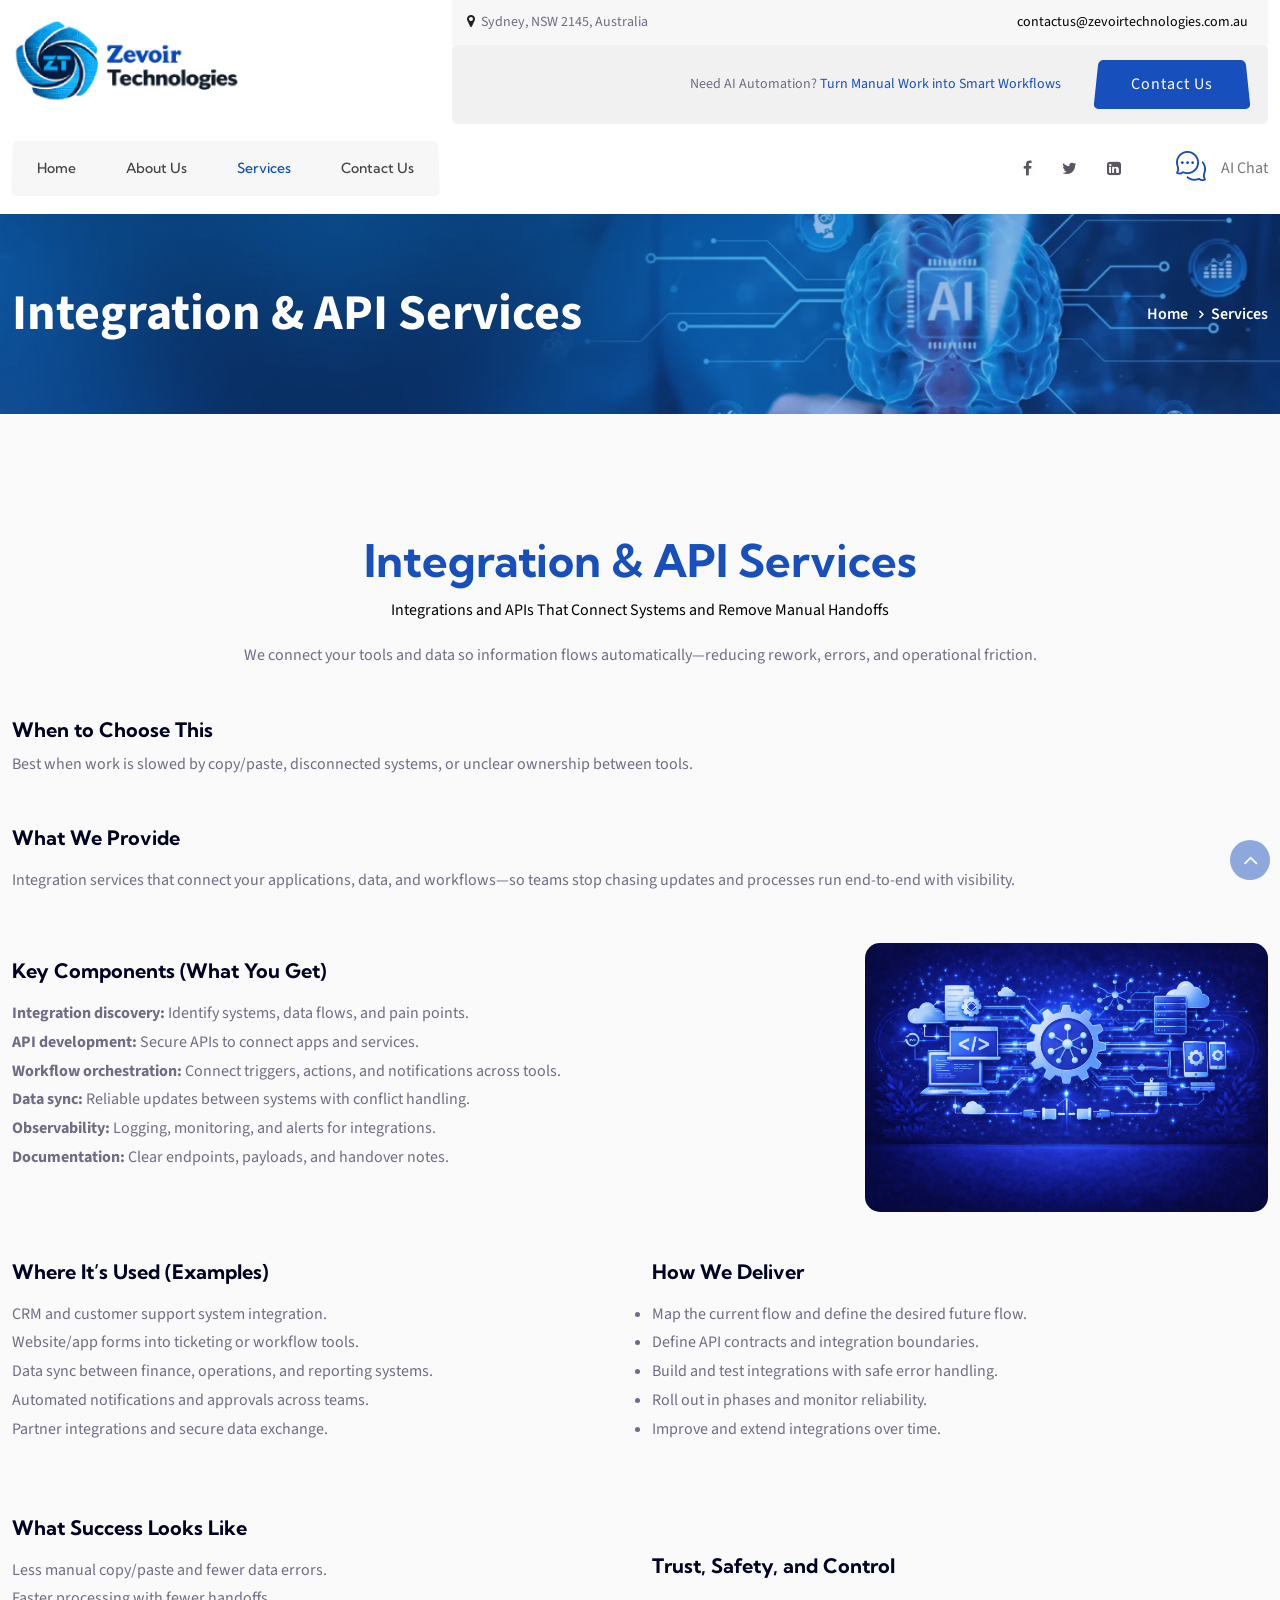
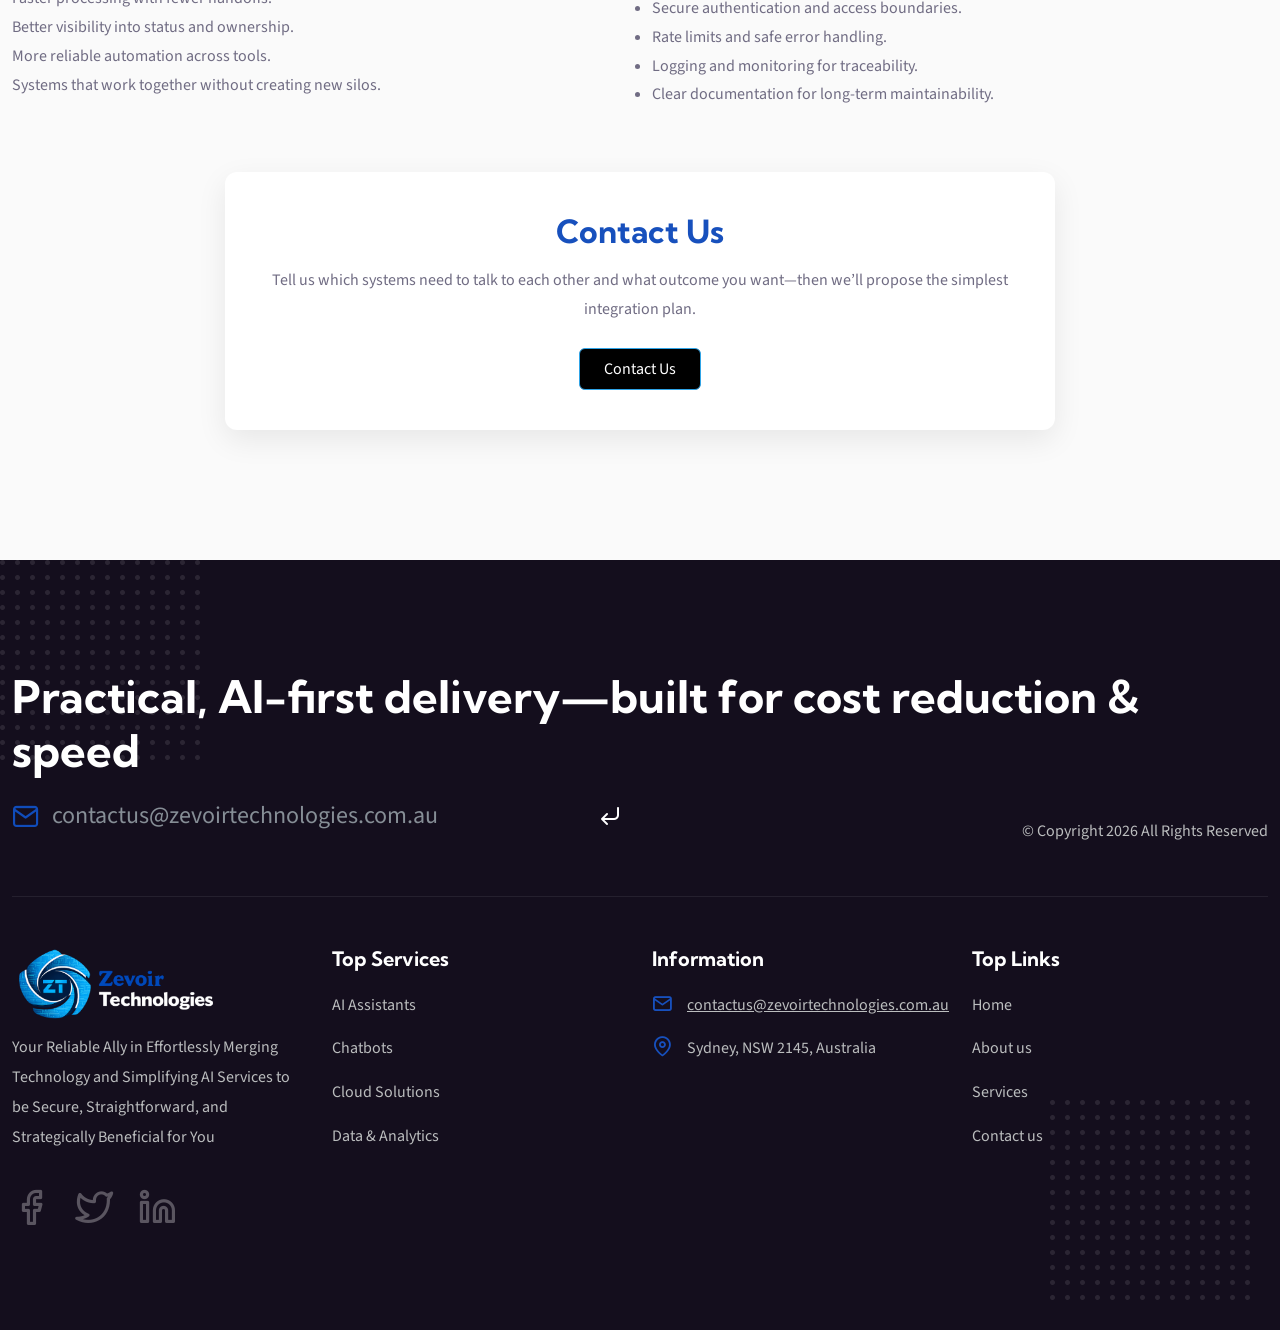
<file: inte_api.html>
<!DOCTYPE html>
<html lang="zxx">

<head>

	<!-- META -->
    <meta charset="utf-8">
    <meta http-equiv="X-UA-Compatible" content="IE=edge">
    <meta name="keywords" content="">
    <meta name="author" content="aonetheme">
    <meta name="robots" content="">    
    <meta name="description" content="Tranel Travel Tour Website">
    
    <!-- FAVICONS ICON -->
    <link rel="icon" href="images/favicon.ico" type="image/x-icon">
    <link rel="shortcut icon" type="image/x-icon" href="images/favicon.png">
    
    <!-- PAGE TITLE HERE -->
    <title>Zevoir Technologies</title>
    
    <!-- MOBILE SPECIFIC -->
    <meta name="viewport" content="width=device-width, initial-scale=1, maximum-scale=1">	
    
	<!-- BOOTSTRAP STYLE SHEET -->
	<link  href="css/bootstrap.min.css" rel="stylesheet">
	<!-- FONTAWESOME STYLE SHEET -->
	<link  href="css/font-awesome.min.css" rel="stylesheet">
	<!-- Feather STYLE SHEET -->
	<link href="css/feather.css" rel="stylesheet">
	<!-- FLATICON STYLE SHEET -->
	<link href="css/flaticon.min.css" rel="stylesheet">
	<!-- WOW ANIMATE STYLE SHEET -->
	<link href="css/animate.css" rel="stylesheet">
	<!-- FONTS CSS STYLE SHEET -->
	<link href="css/font.css" rel="stylesheet">
	<!-- OWL CAROUSEL STYLE SHEET -->
	<link href="css/owl.carousel.min.css" rel="stylesheet">
	<!-- MAGNIFIC POPUP STYLE SHEET -->
	<link href="css/magnific-popup.min.css" rel="stylesheet">     
	<!-- LC LIGHT BOX STYLE SHEET -->
	<link href="css/lc_lightbox.css" rel="stylesheet">   
	<!-- MAIN STYLE SHEET -->
	<link href="css/style.css" rel="stylesheet">

</head>

<body>
    
    <!-- LOADING AREA START ===== -->
	<div class="loading-area" style="display: none;">
	<div class="loading-box"></div>
	<div class="loading-pic">
	  <div class="loadind-box" >
			<span class="let1">l</span>  
			<span class="let2">o</span>  
			<span class="let3">a</span>  
			<span class="let4">d</span>  
			<span class="let5">i</span>  
			<span class="let6">n</span>  
			<span class="let7">g</span>  
	  </div>
	</div>
</div>
	<!-- LOADING AREA  END ====== -->
    
	<div class="page-wraper">
     
        
        <!-- HEADER START -->
        <header class="site-header header-style-1 mobile-sider-drawer-menu">
			<!--Top bar section End-->
			<div class="top-bar">  
				<div class="container">
					<div class="top-bar-row">
						
						<!--Top Bar Left-->
						<div class="top-bar-left"> 
							<div class="logo-header">
								<div class="logo-header-inner logo-header-one">
									<a href="index.html">
									<img src="images/logo.png" alt="">
									</a>
								</div>
							</div>  
						</div>
						<!--Top Bar Left End-->
						
						<!--Top Bar Rght-->
						<div class="top-bar-right"> 
							<div class="top-bar-one">
								<div class="top-bar-one-left">
									<i class="fa fa-map-marker"></i> Sydney, NSW 2145, Australia
								</div>
								<div class="top-bar-one-right">
								 <a href="mailto:contactus@zevoirtechnologies.com.au">contactus@zevoirtechnologies.com.au</a>
								</div>								
								
							</div> 
							<div class="top-bar-two">
								<div class="top-bar-two-left">
									 </div>
								<div class="top-bar-two-right">
									<div class="top-bar-two-col aon-brand-marketing m-r30">Need AI Automation? <a href="#"> Turn Manual Work into Smart Workflows</a></div>
									<div class="top-bar-two-col">
										<a class="site-button site-btn-curve aon-get-app-btn" href="contactus.html">Contact Us</a>
									</div>
								</div>								
								
							</div>
						</div>
						<!--Top Bar Right End-->
					</div>  
				</div>    
			</div>
            <div class="sticky-header main-bar-wraper  navbar-expand-lg">
                <div class="main-bar">  
					<div class="container"> 
						
						<!-- Mobile Logo -->
						<div class="mobile-logo-left"> 
							<div class="logo-header">
								<div class="logo-header-inner logo-header-one">
									<a href="index.html">
									<img src="images/logo.png" alt="">
									</a>
								</div>
							</div>  
						</div>
						
						<!-- NAV Toggle Button -->
						<button id="mobile-side-drawer" data-target=".header-nav" data-toggle="collapse" type="button" class="navbar-toggler collapsed">
							<span class="sr-only">Toggle navigation</span>
							<span class="icon-bar icon-bar-first"></span>
							<span class="icon-bar icon-bar-two"></span>
							<span class="icon-bar icon-bar-three"></span>
						</button> 

						<!-- MAIN Vav -->
						<div class="nav-animation header-nav header-nav2 navbar-collapse collapse d-flex">
							<ul class="nav navbar-nav">
								<li class="has-child ">
									<a href="index.html">Home</a>
								</li>
								<li class="has-child ">
									<a href="about.html">About Us</a>
								</li>
								<li class="has-child current-menu-item">
									<a href="services.html">Services</a>
								</li>
								<li class="has-child"><a href="contactus.html">Contact Us </a></li>
							</ul>
						</div>

						<!-- Header Right Section-->
						<div class="extra-nav header-2-nav">
							<div class="extra-cell">
								<ul class="aon-social-icon-3 d-flex">
									<li><a href="https://www.facebook.com/profile.php?id=61558366133727"><i class="fa fa-facebook"></i></a></li>
									<li><a href="https://twitter.com/zevoirtech"><i class="fa fa-twitter"></i></a></li>
									<li><a href="https://www.linkedin.com/company/zevoir-technologies/"><i class="fa fa-linkedin-square"></i></a></li>
								</ul>
							</div>
							<div class="extra-cell">
								<div class="aon-live-chats">
									<div class="aon-live-icon">
										<i class="flaticon-003-chat-1"></i>
									</div>
									<div class="aon-live-text">
										<span>AI Chat</span>
									</div>
								</div>
							</div>

							</div>                            

					</div>    
				</div>
            </div>
        </header>
	<!-- HEADER END -->
	 <div class="page-content">

				  <!-- Inner Page Banner  -->
				  <div class="aon-inner-banner-area-service"">
					<div class="aon-inner-banner-row">
						<div class="container aon-inner-banner-container">
							<div class="aon-inner-banner-title">Integration & API Services</div>
							<div class="aon-inner-bread-crumbs">
								<ul class="aon-bread-crumbs-list list-inline">
									<li><a href="index.html">Home</a></li>
									<li>Services</li>
								</ul>
							</div>
						</div>
					</div>
				</div>
			   <div class="aon-about-comp-area p-t120 p-b80 aon-bg-gray">
					<div class="container"> 
						<div class="text-center mb-5">
							<h2 class="section-title" style="color:#1750bd">Integration & API Services</h2>
							<p class="section-subtitle" style="color:#000">
								Integrations and APIs That Connect Systems and Remove Manual Handoffs
							</p>
							<p>
								We connect your tools and data so information flows automatically—reducing rework, errors, and operational friction.
							</p>
						</div>

						<div class="section-content">
							<div class="row align-items-center">
								<div class="col-lg-12 wow fadeInDown" data-wow-duration="2000ms">
									<div class="aon-about-comp-right">
										<div class="aon-about-comp m-b50">

											<!-- When to Choose -->
											<div class="highlight-box mb-5">
												<h4>When to Choose This</h4>
												<p>
													Best when work is slowed by copy/paste, disconnected systems, or unclear ownership between tools.
												</p>
											</div>

											<!-- What We Provide -->
											<div class="mb-5">
												<h4 class="mb-3">What We Provide</h4>
												<p>
													Integration services that connect your applications, data, and workflows—so teams stop chasing updates and processes run end-to-end with visibility.
												</p>
											</div>

											<!-- Key Components -->
											<div class="row align-items-center">
												<div class="mb-5 col-lg-8 wow fadeInDown" data-wow-duration="1000ms">
													<h4 class="mb-3">Key Components (What You Get)</h4>
													<ul>
														<li><strong>Integration discovery:</strong> Identify systems, data flows, and pain points.</li>
														<li><strong>API development:</strong> Secure APIs to connect apps and services.</li>
														<li><strong>Workflow orchestration:</strong> Connect triggers, actions, and notifications across tools.</li>
														<li><strong>Data sync:</strong> Reliable updates between systems with conflict handling.</li>
														<li><strong>Observability:</strong> Logging, monitoring, and alerts for integrations.</li>
														<li><strong>Documentation:</strong> Clear endpoints, payloads, and handover notes.</li>
													</ul>
												</div>

												<div class="mb-5 col-lg-4 wow fadeInDown" data-wow-duration="1000ms">
													<img src="images/services_images/inteapi.png" style="border-radius:15px" alt="API Integration">
												</div>
											</div>

											<!-- Where It's Used -->
											<div class="row align-items-center">
												<div class="mb-5 col-lg-6 wow fadeInDown" data-wow-duration="1000ms">
													<h4 class="mb-3">Where It’s Used (Examples)</h4>
													<ul>
														<li>CRM and customer support system integration.</li>
														<li>Website/app forms into ticketing or workflow tools.</li>
														<li>Data sync between finance, operations, and reporting systems.</li>
														<li>Automated notifications and approvals across teams.</li>
														<li>Partner integrations and secure data exchange.</li>
													</ul>
												</div>

												<!-- How We Deliver -->
												<div class="mb-5 col-lg-6 wow fadeInDown" data-wow-duration="1000ms">
													<h4 class="mb-3">How We Deliver</h4>
													<ul>
														<li>Map the current flow and define the desired future flow.</li>
														<li>Define API contracts and integration boundaries.</li>
														<li>Build and test integrations with safe error handling.</li>
														<li>Roll out in phases and monitor reliability.</li>
														<li>Improve and extend integrations over time.</li>
													</ul>
												</div>
											</div>

											<!-- Success -->
											<div class="row align-items-center">
												<div class="mb-5 col-lg-6 wow fadeInDown" data-wow-duration="1000ms">
													<h4 class="mb-3">What Success Looks Like</h4>
													<ul>
														<li>Less manual copy/paste and fewer data errors.</li>
														<li>Faster processing with fewer handoffs.</li>
														<li>Better visibility into status and ownership.</li>
														<li>More reliable automation across tools.</li>
														<li>Systems that work together without creating new silos.</li>
													</ul>
												</div>

												<!-- Trust & Safety -->
												<div class="highlight-box col-lg-6 wow fadeInDown" data-wow-duration="1000ms">
													<h4 class="mb-3">Trust, Safety, and Control</h4>
													<ul>
														<li>Secure authentication and access boundaries.</li>
														<li>Rate limits and safe error handling.</li>
														<li>Logging and monitoring for traceability.</li>
														<li>Clear documentation for long-term maintainability.</li>
													</ul>
												</div>
											</div>

											<!-- Contact Section -->
											<div class="row justify-content-center">
												<div class="col-lg-8">
													<div class="contact-card text-center">
														<h3 class="mb-3" style="color:#1750bd">Contact Us</h3>
														<p class="mb-4">
															Tell us which systems need to talk to each other and what outcome you want—then we’ll propose the simplest integration plan.
														</p>
														<a href="contactus.html" class="btn btn-primary px-4 py-2">
															Contact Us
														</a>
													</div>
												</div>
											</div>

										</div>
									</div>
								</div>
							</div>
						</div>
					</div>
				</div>
				
		</div>
		  <!-- CONTENT END -->
         <footer class="site-footer footer-style-1">
				<div class="footer-top-pic">
					<img alt="javascript:;" src="images/footer-dot-pic-2.png"/>
				</div>
				<div class="footer-bottom-pic">
					<img alt="javascript:;" src="images/footer-dot-pic-2.png"/>
				</div>
				 <!-- FOOTER BLOCKES START -->
				<div class="footer-top">
					<div class="container">
					<!--footer mid part-->
						<div class="footer-mid-content">
							<div class="row d-flex justify-content-between align-items-end">
								<div class="col-md-12">
								<h2 class="aon-title" style="color:#fff">Practical, AI-first delivery—built for cost reduction &amp; speed</h2>
								</div>
								<div class="col-md-6">
									<div class="ftr-mid-left">
										<div class="ftr-bot-email-bx">
										<i class="feather-mail"></i>
										  <input class="form-control" placeholder="contactus@zevoirtechnologies.com.au" type="text"/>
										  <button class="btn-submit-news">
											 <i class="feather-corner-down-left"></i>
											</button>
										</div>
									</div>
								</div>
								<div class="col-md-6">
									<div class="ftr-mid-right">
										<div class="ftr-mid-insta-gall">
											<div class="ftr-copyright">© Copyright 2026 <span></span> All Rights Reserved</div>
										</div>
									</div>
								</div>
							</div>
						</div>
					<!--footer bottom part-->
					<div class="row">
					<!-- COLUMNS 1 -->
						<div class="col-lg-3 col-md-6 col-12">
							<div class="sf-widget-link f-margin">
								<div class="aon-footer-logo-2"><img alt="" src="images/gallery/footerlogo.png"/></div>
								<div class="aon-footer-text-2">Your Reliable Ally in Effortlessly Merging Technology and Simplifying AI Services to be Secure, Straightforward, and Strategically   Beneficial for You
								 </div>
									<ul class="aon-social-icon-2 d-flex">
										<li><a href="https://www.facebook.com/profile.php?id=61558366133727" target="_blank"><i class="feather-facebook"></i></a></li>
										<li><a href="https://twitter.com/zevoirtech" target="_blank"><i class="feather-twitter"></i></a></li>
										<li><a href="https://www.linkedin.com/company/zevoir-technologies/?" target="_blank"><i class="feather-linkedin"></i></a></li>
									</ul>
							</div>
						</div>
					<!-- COLUMNS 2 -->
						<div class="col-lg-3 col-md-6 col-12">
							<div class="aon-widget-link f-margin">
								<h4 class="aon-f-title-2">Top Services</h4>
									<ul class="aon-widget-foo-list-2">
										<li><a href="services.html">AI Assistants </a></li>
										<li><a href="services.html">Chatbots</a></li>
										<li><a href="services.html">Cloud Solutions</a></li>
										<li><a href="services.html">Data &amp; Analytics</a></li>
									</ul>
							</div>
						</div>
					<!-- COLUMNS 3 -->
						<div class="col-lg-3 col-md-6 col-12">
							<div class="aon-ftr-info-wrap f-margin">
								<h4 class="aon-f-title-2">Information</h4>
								<ul class="aon-ftr-info">
									<li><i class="feather-mail"></i> <span>contactus@zevoirtechnologies.com.au</span></li>
									<li><i class="feather-map-pin"></i> <span>Sydney, NSW 2145, Australia</span></li>
								</ul>
							</div>
						</div>
					<!-- COLUMNS 4 -->
						<div class="col-lg-3 col-md-6 col-12">
							<div class="aon-widget-link f-margin">
								<h4 class="aon-f-title-2">Top Links</h4>
								<ul class="aon-widget-foo-list-2">
									<li><a href="index.html">Home</a></li>
									<li><a href="about.html">About us</a></li>
									<li><a href="services.html">Services</a></li>
									<li><a href="contactus.html">Contact us</a></li>
								</ul>
							</div>
						</div>
					</div>
				</div>
			</div>
	   </footer>
		<!-- Footer End -->	
	   <button class="scroltop"><span class="fa fa-angle-up  relative" id="btn-vibrate"></span></button>	
        		
   </div>

    
    
<!-- JAVASCRIPT  FILES ========================================= --> 
<script  src="js/jquery-3.6.1.min.js"></script><!-- JQUERY.MIN JS -->
<script  src="js/popper.min.js"></script><!-- POPPER.MIN JS -->
<script  src="js/bootstrap.min.js"></script><!-- BOOTSTRAP.MIN JS -->
<script  src="js/wow.js"></script><!-- WOW JS -->
<script  src="js/jquery.bootstrap-touchspin.js"></script><!-- FORM JS -->
<script  src="js/magnific-popup.min.js"></script><!-- MAGNIFIC-POPUP JS -->
<script  src="js/isotope.pkgd.min.js"></script><!-- isotope-pkgd JS -->	
<script  src="js/imagesloaded.pkgd.js"></script><!-- isotope-pkgd JS -->		
<script  src="js/waypoints.min.js"></script><!-- WAYPOINTS JS -->
<script  src="js/counterup.min.js"></script><!-- COUNTERUP JS -->
<script  src="js/waypoints-sticky.min.js"></script><!-- STICKY HEADER -->
<script  src="js/owl.carousel.min.js"></script><!-- OWL  SLIDER  -->
<script  src="js/theia-sticky-sidebar.js"></script><!-- STICKY SIDEBAR  -->
<script  src="js/custom.js"></script><!-- CUSTOM FUCTIONS  -->
<script  src="js/lc_lightbox.lite.js" ></script><!-- IMAGE POPUP -->

	

<!-- ── Zevoir Genie Chat Widget ─────────────────────────── -->
<style>
  #zg-overlay {
    display: none; position: fixed; inset: 0;
    background: rgba(0,0,0,0.45); z-index: 99998;
  }
  #zg-popup {
    display: none; position: fixed;
    bottom: 0; right: 0;
    width: 420px; height: 580px;
    max-width: 100vw; max-height: 100vh;
    border-radius: 16px 16px 0 0;
    box-shadow: 0 -4px 32px rgba(0,0,0,0.25);
    overflow: hidden; z-index: 99999;
    border: none; background: #fff;
  }
  #zg-popup iframe {
    width: 100%; height: 100%; border: none;
  }
  #zg-close {
    position: absolute; top: 10px; right: 12px;
    width: 28px; height: 28px;
    background: #e74c3c; border: none; border-radius: 50%;
    color: #fff; font-size: 1rem; font-weight: bold;
    cursor: pointer; z-index: 100000;
    display: flex; align-items: center; justify-content: center;
    box-shadow: 0 2px 6px rgba(0,0,0,0.3);
    line-height: 1;
  }
  #zg-close:hover { background: #c0392b; }
  .aon-live-chats { cursor: pointer; }
  @media (max-width: 480px) {
    #zg-popup { width: 100vw; height: 100vh; border-radius: 0; bottom: 0; right: 0; }
  }
</style>

<div id="zg-overlay" onclick="zgClose()"></div>

<div id="zg-popup">
  <button id="zg-close" onclick="zgClose()" title="Close">✕</button>
  <iframe id="zg-frame" src="" allow="microphone"></iframe>
</div>

<script>
  // Connect the AI Chat button in the header
  document.addEventListener('DOMContentLoaded', function() {
    var btn = document.querySelector('.aon-live-chats');
    if (btn) btn.addEventListener('click', zgOpen);
  });

  function zgOpen() {
    var frame = document.getElementById('zg-frame');
    // Load chatbot only when opened (not on page load)
    if (!frame.src || frame.src === window.location.href) {
      frame.src = 'http://localhost:8000';
    }
    document.getElementById('zg-overlay').style.display = 'block';
    document.getElementById('zg-popup').style.display  = 'block';
    document.body.style.overflow = 'hidden';
  }

  function zgClose() {
    document.getElementById('zg-overlay').style.display = 'none';
    document.getElementById('zg-popup').style.display   = 'none';
    document.body.style.overflow = '';
  }

  // Close on Escape key
  document.addEventListener('keydown', function(e) {
    if (e.key === 'Escape') zgClose();
  });
</script>
<!-- ── End Zevoir Genie Chat Widget ──────────────────────── -->

</body>

</html>
</file>
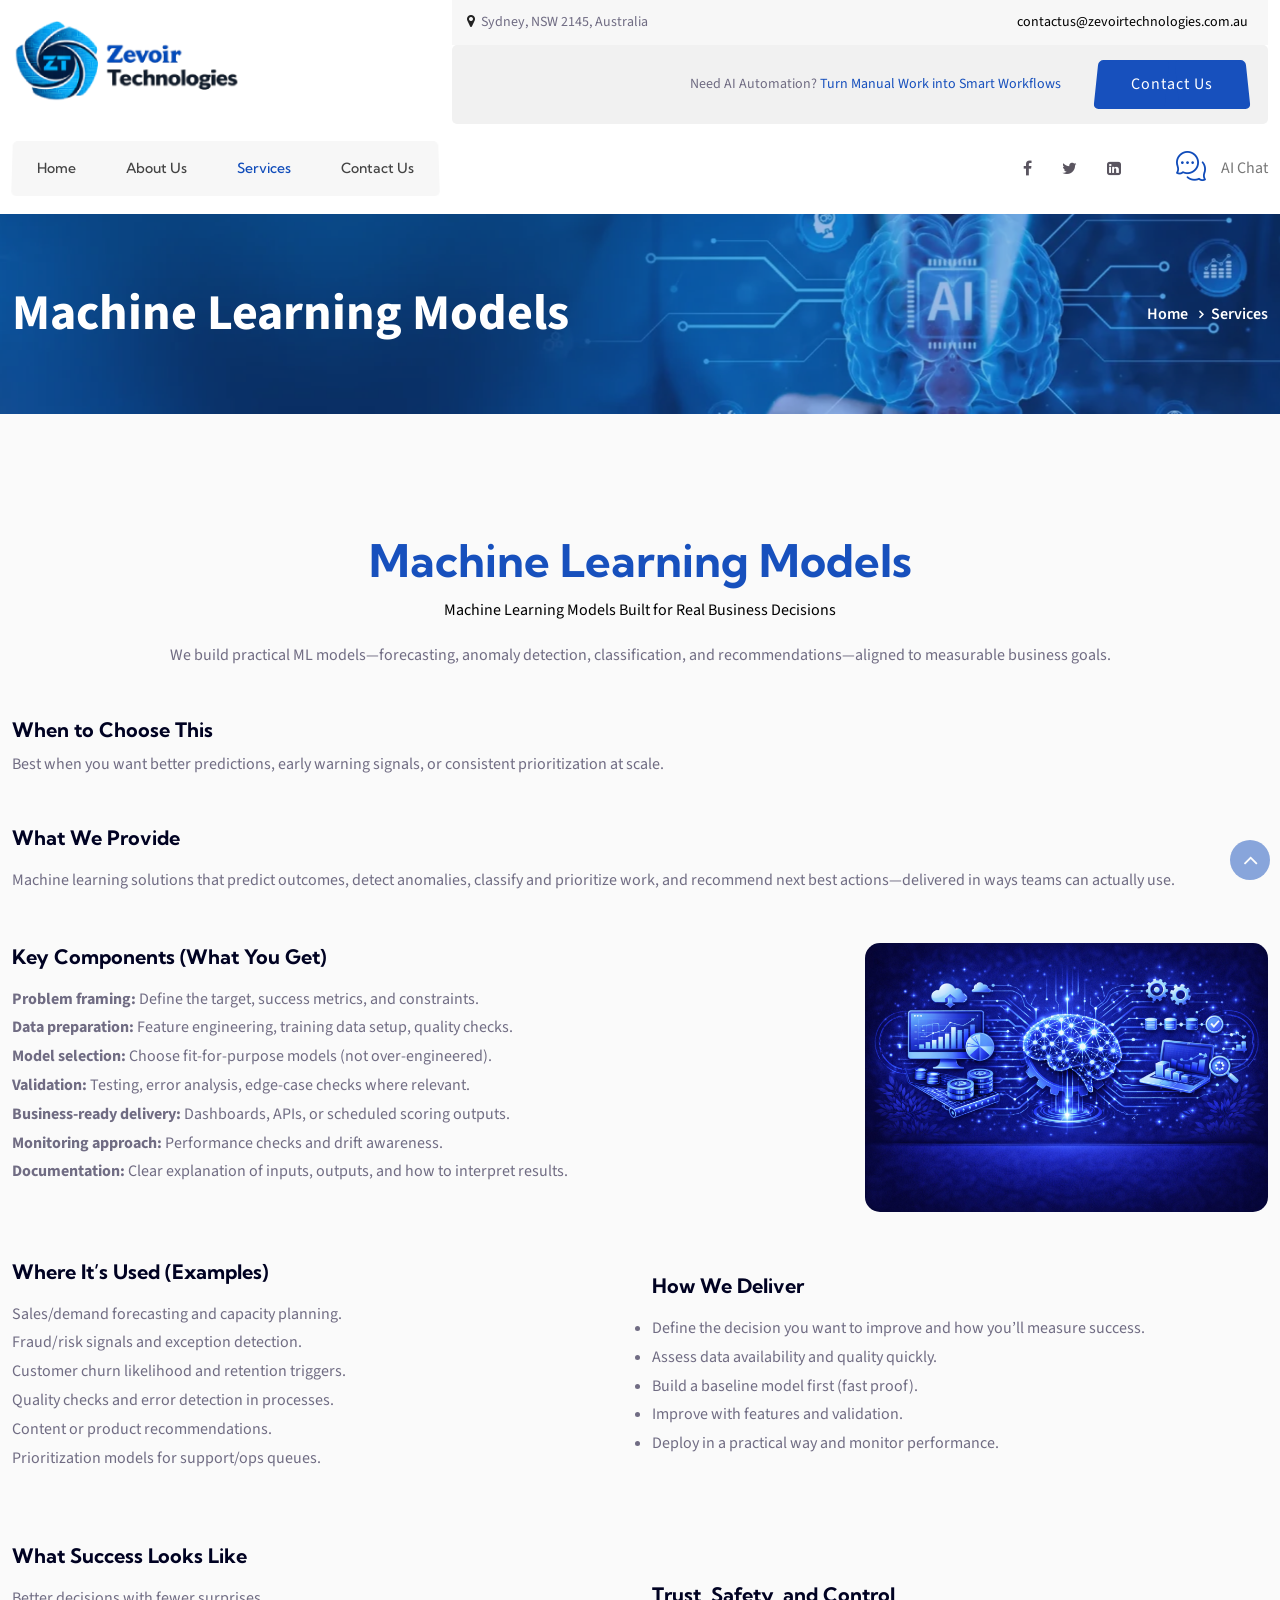
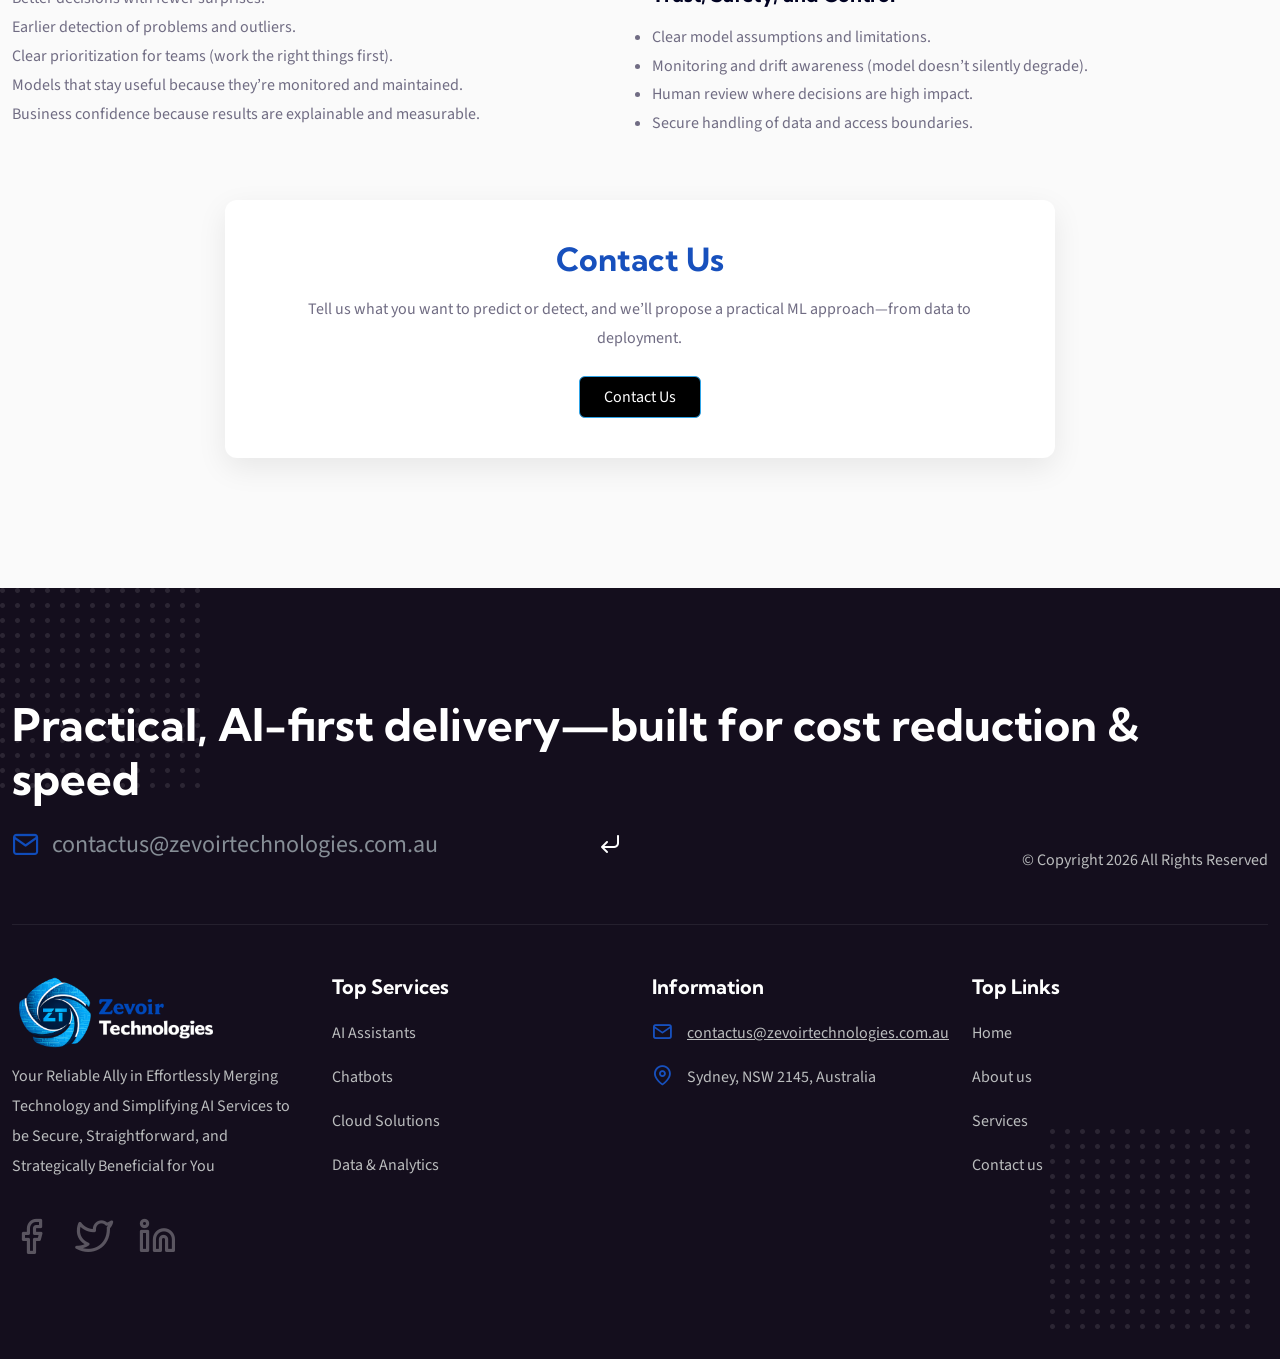
<file: mlmodel.html>
<!DOCTYPE html>
<html lang="zxx">

<head>

	<!-- META -->
    <meta charset="utf-8">
    <meta http-equiv="X-UA-Compatible" content="IE=edge">
    <meta name="keywords" content="">
    <meta name="author" content="aonetheme">
    <meta name="robots" content="">    
    <meta name="description" content="Tranel Travel Tour Website">
    
    <!-- FAVICONS ICON -->
    <link rel="icon" href="images/favicon.ico" type="image/x-icon">
    <link rel="shortcut icon" type="image/x-icon" href="images/favicon.png">
    
    <!-- PAGE TITLE HERE -->
    <title>Zevoir Technologies</title>
    
    <!-- MOBILE SPECIFIC -->
    <meta name="viewport" content="width=device-width, initial-scale=1, maximum-scale=1">	
    
	<!-- BOOTSTRAP STYLE SHEET -->
	<link  href="css/bootstrap.min.css" rel="stylesheet">
	<!-- FONTAWESOME STYLE SHEET -->
	<link  href="css/font-awesome.min.css" rel="stylesheet">
	<!-- Feather STYLE SHEET -->
	<link href="css/feather.css" rel="stylesheet">
	<!-- FLATICON STYLE SHEET -->
	<link href="css/flaticon.min.css" rel="stylesheet">
	<!-- WOW ANIMATE STYLE SHEET -->
	<link href="css/animate.css" rel="stylesheet">
	<!-- FONTS CSS STYLE SHEET -->
	<link href="css/font.css" rel="stylesheet">
	<!-- OWL CAROUSEL STYLE SHEET -->
	<link href="css/owl.carousel.min.css" rel="stylesheet">
	<!-- MAGNIFIC POPUP STYLE SHEET -->
	<link href="css/magnific-popup.min.css" rel="stylesheet">     
	<!-- LC LIGHT BOX STYLE SHEET -->
	<link href="css/lc_lightbox.css" rel="stylesheet">   
	<!-- MAIN STYLE SHEET -->
	<link href="css/style.css" rel="stylesheet">

</head>

<body>
    
    <!-- LOADING AREA START ===== -->
	<div class="loading-area" style="display: none;">
	<div class="loading-box"></div>
	<div class="loading-pic">
	  <div class="loadind-box" >
			<span class="let1">l</span>  
			<span class="let2">o</span>  
			<span class="let3">a</span>  
			<span class="let4">d</span>  
			<span class="let5">i</span>  
			<span class="let6">n</span>  
			<span class="let7">g</span>  
	  </div>
	</div>
</div>
	<!-- LOADING AREA  END ====== -->
    
	<div class="page-wraper">
     
        
        <!-- HEADER START -->
        <header class="site-header header-style-1 mobile-sider-drawer-menu">
			<!--Top bar section End-->
			<div class="top-bar">  
				<div class="container">
					<div class="top-bar-row">
						
						<!--Top Bar Left-->
						<div class="top-bar-left"> 
							<div class="logo-header">
								<div class="logo-header-inner logo-header-one">
									<a href="index.html">
									<img src="images/logo.png" alt="">
									</a>
								</div>
							</div>  
						</div>
						<!--Top Bar Left End-->
						
						<!--Top Bar Rght-->
						<div class="top-bar-right"> 
							<div class="top-bar-one">
								<div class="top-bar-one-left">
									<i class="fa fa-map-marker"></i> Sydney, NSW 2145, Australia
								</div>
								<div class="top-bar-one-right">
								 <a href="mailto:contactus@zevoirtechnologies.com.au">contactus@zevoirtechnologies.com.au</a>
								</div>								
								
							</div> 
							<div class="top-bar-two">
								<div class="top-bar-two-left">
									 </div>
								<div class="top-bar-two-right">
									<div class="top-bar-two-col aon-brand-marketing m-r30">Need AI Automation? <a href="#"> Turn Manual Work into Smart Workflows</a></div>
									<div class="top-bar-two-col">
										<a class="site-button site-btn-curve aon-get-app-btn" href="contactus.html">Contact Us</a>
									</div>
								</div>								
								
							</div>
						</div>
						<!--Top Bar Right End-->
					</div>  
				</div>    
			</div>
            <div class="sticky-header main-bar-wraper  navbar-expand-lg">
                <div class="main-bar">  
					<div class="container"> 
						
						<!-- Mobile Logo -->
						<div class="mobile-logo-left"> 
							<div class="logo-header">
								<div class="logo-header-inner logo-header-one">
									<a href="index.html">
									<img src="images/logo.png" alt="">
									</a>
								</div>
							</div>  
						</div>
						
						<!-- NAV Toggle Button -->
						<button id="mobile-side-drawer" data-target=".header-nav" data-toggle="collapse" type="button" class="navbar-toggler collapsed">
							<span class="sr-only">Toggle navigation</span>
							<span class="icon-bar icon-bar-first"></span>
							<span class="icon-bar icon-bar-two"></span>
							<span class="icon-bar icon-bar-three"></span>
						</button> 

						<!-- MAIN Vav -->
						<div class="nav-animation header-nav header-nav2 navbar-collapse collapse d-flex">
							<ul class="nav navbar-nav">
								<li class="has-child ">
									<a href="index.html">Home</a>
								</li>
								<li class="has-child ">
									<a href="about.html">About Us</a>
								</li>
								<li class="has-child current-menu-item">
									<a href="services.html">Services</a>
								</li>
								<li class="has-child"><a href="contactus.html">Contact Us </a></li>
							</ul>
						</div>

						<!-- Header Right Section-->
						<div class="extra-nav header-2-nav">
							<div class="extra-cell">
								<ul class="aon-social-icon-3 d-flex">
									<li><a href="https://www.facebook.com/profile.php?id=61558366133727"><i class="fa fa-facebook"></i></a></li>
									<li><a href="https://twitter.com/zevoirtech"><i class="fa fa-twitter"></i></a></li>
									<li><a href="https://www.linkedin.com/company/zevoir-technologies/"><i class="fa fa-linkedin-square"></i></a></li>
								</ul>
							</div>
							<div class="extra-cell">
								<div class="aon-live-chats">
									<div class="aon-live-icon">
										<i class="flaticon-003-chat-1"></i>
									</div>
									<div class="aon-live-text">
										<span>AI Chat</span>
									</div>
								</div>
							</div>

							</div>                            

					</div>    
				</div>
            </div>
        </header>
	<!-- HEADER END -->
	 <div class="page-content">

				  <!-- Inner Page Banner  -->
				  <div class="aon-inner-banner-area-service"">
					<div class="aon-inner-banner-row">
						<div class="container aon-inner-banner-container">
							<div class="aon-inner-banner-title">Machine Learning Models</div>
							<div class="aon-inner-bread-crumbs">
								<ul class="aon-bread-crumbs-list list-inline">
									<li><a href="index.html">Home</a></li>
									<li>Services</li>
								</ul>
							</div>
						</div>
					</div>
				</div>
			    <div class="aon-about-comp-area p-t120 p-b80 aon-bg-gray">
						<div class="container"> 
							<div class="text-center mb-5">
								<h2 class="section-title" style="color:#1750bd">Machine Learning Models</h2>
								<p class="section-subtitle" style="color:#000">
									Machine Learning Models Built for Real Business Decisions
								</p>
								<p>
									We build practical ML models—forecasting, anomaly detection, classification, and recommendations—aligned to measurable business goals.
								</p>
							</div>

							<div class="section-content">
								<div class="row align-items-center">
									<div class="col-lg-12 wow fadeInDown" data-wow-duration="2000ms">
										<div class="aon-about-comp-right">
											<div class="aon-about-comp m-b50">

												<!-- When to Choose -->
												<div class="highlight-box mb-5">
													<h4>When to Choose This</h4>
													<p>
														Best when you want better predictions, early warning signals, or consistent prioritization at scale.
													</p>
												</div>

												<!-- What We Provide -->
												<div class="mb-5">
													<h4 class="mb-3">What We Provide</h4>
													<p>
														Machine learning solutions that predict outcomes, detect anomalies, classify and prioritize work, and recommend next best actions—delivered in ways teams can actually use.
													</p>
												</div>

												<!-- Key Components -->
												<div class="row align-items-center">
													<div class="mb-5 col-lg-8 wow fadeInDown" data-wow-duration="1000ms">
														<h4 class="mb-3">Key Components (What You Get)</h4>
														<ul>
															<li><strong>Problem framing:</strong> Define the target, success metrics, and constraints.</li>
															<li><strong>Data preparation:</strong> Feature engineering, training data setup, quality checks.</li>
															<li><strong>Model selection:</strong> Choose fit-for-purpose models (not over-engineered).</li>
															<li><strong>Validation:</strong> Testing, error analysis, edge-case checks where relevant.</li>
															<li><strong>Business-ready delivery:</strong> Dashboards, APIs, or scheduled scoring outputs.</li>
															<li><strong>Monitoring approach:</strong> Performance checks and drift awareness.</li>
															<li><strong>Documentation:</strong> Clear explanation of inputs, outputs, and how to interpret results.</li>
														</ul>
													</div>

													<div class="mb-5 col-lg-4 wow fadeInDown" data-wow-duration="1000ms">
														<img src="images/services_images/mlimage.jpeg" style="border-radius:15px">
													</div>
												</div>

												<!-- Where It's Used -->
												<div class="row align-items-center">
													<div class="mb-5 col-lg-6 wow fadeInDown" data-wow-duration="1000ms">
														<h4 class="mb-3">Where It’s Used (Examples)</h4>
														<ul>
															<li>Sales/demand forecasting and capacity planning.</li>
															<li>Fraud/risk signals and exception detection.</li>
															<li>Customer churn likelihood and retention triggers.</li>
															<li>Quality checks and error detection in processes.</li>
															<li>Content or product recommendations.</li>
															<li>Prioritization models for support/ops queues.</li>
														</ul>
													</div>

													<!-- How We Deliver -->
													<div class="mb-5 col-lg-6 wow fadeInDown" data-wow-duration="1000ms">
														<h4 class="mb-3">How We Deliver</h4>
														<ul>
															<li>Define the decision you want to improve and how you’ll measure success.</li>
															<li>Assess data availability and quality quickly.</li>
															<li>Build a baseline model first (fast proof).</li>
															<li>Improve with features and validation.</li>
															<li>Deploy in a practical way and monitor performance.</li>
														</ul>
													</div>
												</div>

												<!-- Success -->
												<div class="row align-items-center">
													<div class="mb-5 col-lg-6 wow fadeInDown" data-wow-duration="1000ms">
														<h4 class="mb-3">What Success Looks Like</h4>
														<ul>
															<li>Better decisions with fewer surprises.</li>
															<li>Earlier detection of problems and outliers.</li>
															<li>Clear prioritization for teams (work the right things first).</li>
															<li>Models that stay useful because they’re monitored and maintained.</li>
															<li>Business confidence because results are explainable and measurable.</li>
														</ul>
													</div>

													<!-- Trust & Safety -->
													<div class="highlight-box col-lg-6 wow fadeInDown" data-wow-duration="1000ms">
														<h4 class="mb-3">Trust, Safety, and Control</h4>
														<ul>
															<li>Clear model assumptions and limitations.</li>
															<li>Monitoring and drift awareness (model doesn’t silently degrade).</li>
															<li>Human review where decisions are high impact.</li>
															<li>Secure handling of data and access boundaries.</li>
														</ul>
													</div>
												</div>

												<!-- Contact Section -->
												<div class="row justify-content-center">
													<div class="col-lg-8">
														<div class="contact-card text-center">
															<h3 class="mb-3" style="color:#1750bd">Contact Us</h3>
															<p class="mb-4">
																Tell us what you want to predict or detect, and we’ll propose a practical ML approach—from data to deployment.
															</p>
															<a href="contactus.html" class="btn btn-primary px-4 py-2">
																Contact Us
															</a>
														</div>
													</div>
												</div>

											</div>
										</div>
									</div>
								</div>
							</div>
				    </div>
			</div>
				
		</div>
		  <!-- CONTENT END -->
         <footer class="site-footer footer-style-1">
				<div class="footer-top-pic">
					<img alt="javascript:;" src="images/footer-dot-pic-2.png"/>
				</div>
				<div class="footer-bottom-pic">
					<img alt="javascript:;" src="images/footer-dot-pic-2.png"/>
				</div>
				 <!-- FOOTER BLOCKES START -->
				<div class="footer-top">
					<div class="container">
					<!--footer mid part-->
						<div class="footer-mid-content">
							<div class="row d-flex justify-content-between align-items-end">
								<div class="col-md-12">
								<h2 class="aon-title" style="color:#fff">Practical, AI-first delivery—built for cost reduction &amp; speed</h2>
								</div>
								<div class="col-md-6">
									<div class="ftr-mid-left">
										<div class="ftr-bot-email-bx">
										<i class="feather-mail"></i>
										  <input class="form-control" placeholder="contactus@zevoirtechnologies.com.au" type="text"/>
										  <button class="btn-submit-news">
											 <i class="feather-corner-down-left"></i>
											</button>
										</div>
									</div>
								</div>
								<div class="col-md-6">
									<div class="ftr-mid-right">
										<div class="ftr-mid-insta-gall">
											<div class="ftr-copyright">© Copyright 2026 <span></span> All Rights Reserved</div>
										</div>
									</div>
								</div>
							</div>
						</div>
					<!--footer bottom part-->
					<div class="row">
					<!-- COLUMNS 1 -->
						<div class="col-lg-3 col-md-6 col-12">
							<div class="sf-widget-link f-margin">
								<div class="aon-footer-logo-2"><img alt="" src="images/gallery/footerlogo.png"/></div>
								<div class="aon-footer-text-2">Your Reliable Ally in Effortlessly Merging Technology and Simplifying AI Services to be Secure, Straightforward, and Strategically   Beneficial for You
								 </div>
									<ul class="aon-social-icon-2 d-flex">
										<li><a href="https://www.facebook.com/profile.php?id=61558366133727" target="_blank"><i class="feather-facebook"></i></a></li>
										<li><a href="https://twitter.com/zevoirtech" target="_blank"><i class="feather-twitter"></i></a></li>
										<li><a href="https://www.linkedin.com/company/zevoir-technologies/?" target="_blank"><i class="feather-linkedin"></i></a></li>
									</ul>
							</div>
						</div>
					<!-- COLUMNS 2 -->
						<div class="col-lg-3 col-md-6 col-12">
							<div class="aon-widget-link f-margin">
								<h4 class="aon-f-title-2">Top Services</h4>
									<ul class="aon-widget-foo-list-2">
										<li><a href="services.html">AI Assistants </a></li>
										<li><a href="services.html">Chatbots</a></li>
										<li><a href="services.html">Cloud Solutions</a></li>
										<li><a href="services.html">Data &amp; Analytics</a></li>
									</ul>
							</div>
						</div>
					<!-- COLUMNS 3 -->
						<div class="col-lg-3 col-md-6 col-12">
							<div class="aon-ftr-info-wrap f-margin">
								<h4 class="aon-f-title-2">Information</h4>
								<ul class="aon-ftr-info">
									<li><i class="feather-mail"></i> <span>contactus@zevoirtechnologies.com.au</span></li>
									<li><i class="feather-map-pin"></i> <span>Sydney, NSW 2145, Australia</span></li>
								</ul>
							</div>
						</div>
					<!-- COLUMNS 4 -->
						<div class="col-lg-3 col-md-6 col-12">
							<div class="aon-widget-link f-margin">
								<h4 class="aon-f-title-2">Top Links</h4>
								<ul class="aon-widget-foo-list-2">
									<li><a href="index.html">Home</a></li>
									<li><a href="about.html">About us</a></li>
									<li><a href="services.html">Services</a></li>
									<li><a href="contactus.html">Contact us</a></li>
								</ul>
							</div>
						</div>
					</div>
				</div>
			</div>
	   </footer>
		<!-- Footer End -->	
	   <button class="scroltop"><span class="fa fa-angle-up  relative" id="btn-vibrate"></span></button>	
        		
   </div>

    
    
<!-- JAVASCRIPT  FILES ========================================= --> 
<script  src="js/jquery-3.6.1.min.js"></script><!-- JQUERY.MIN JS -->
<script  src="js/popper.min.js"></script><!-- POPPER.MIN JS -->
<script  src="js/bootstrap.min.js"></script><!-- BOOTSTRAP.MIN JS -->
<script  src="js/wow.js"></script><!-- WOW JS -->
<script  src="js/jquery.bootstrap-touchspin.js"></script><!-- FORM JS -->
<script  src="js/magnific-popup.min.js"></script><!-- MAGNIFIC-POPUP JS -->
<script  src="js/isotope.pkgd.min.js"></script><!-- isotope-pkgd JS -->	
<script  src="js/imagesloaded.pkgd.js"></script><!-- isotope-pkgd JS -->		
<script  src="js/waypoints.min.js"></script><!-- WAYPOINTS JS -->
<script  src="js/counterup.min.js"></script><!-- COUNTERUP JS -->
<script  src="js/waypoints-sticky.min.js"></script><!-- STICKY HEADER -->
<script  src="js/owl.carousel.min.js"></script><!-- OWL  SLIDER  -->
<script  src="js/theia-sticky-sidebar.js"></script><!-- STICKY SIDEBAR  -->
<script  src="js/custom.js"></script><!-- CUSTOM FUCTIONS  -->
<script  src="js/lc_lightbox.lite.js" ></script><!-- IMAGE POPUP -->

	

<!-- ── Zevoir Genie Chat Widget ─────────────────────────── -->
<style>
  #zg-overlay {
    display: none; position: fixed; inset: 0;
    background: rgba(0,0,0,0.45); z-index: 99998;
  }
  #zg-popup {
    display: none; position: fixed;
    bottom: 0; right: 0;
    width: 420px; height: 580px;
    max-width: 100vw; max-height: 100vh;
    border-radius: 16px 16px 0 0;
    box-shadow: 0 -4px 32px rgba(0,0,0,0.25);
    overflow: hidden; z-index: 99999;
    border: none; background: #fff;
  }
  #zg-popup iframe {
    width: 100%; height: 100%; border: none;
  }
  #zg-close {
    position: absolute; top: 10px; right: 12px;
    width: 28px; height: 28px;
    background: #e74c3c; border: none; border-radius: 50%;
    color: #fff; font-size: 1rem; font-weight: bold;
    cursor: pointer; z-index: 100000;
    display: flex; align-items: center; justify-content: center;
    box-shadow: 0 2px 6px rgba(0,0,0,0.3);
    line-height: 1;
  }
  #zg-close:hover { background: #c0392b; }
  .aon-live-chats { cursor: pointer; }
  @media (max-width: 480px) {
    #zg-popup { width: 100vw; height: 100vh; border-radius: 0; bottom: 0; right: 0; }
  }
</style>

<div id="zg-overlay" onclick="zgClose()"></div>

<div id="zg-popup">
  <button id="zg-close" onclick="zgClose()" title="Close">✕</button>
  <iframe id="zg-frame" src="" allow="microphone"></iframe>
</div>

<script>
  // Connect the AI Chat button in the header
  document.addEventListener('DOMContentLoaded', function() {
    var btn = document.querySelector('.aon-live-chats');
    if (btn) btn.addEventListener('click', zgOpen);
  });

  function zgOpen() {
    var frame = document.getElementById('zg-frame');
    // Load chatbot only when opened (not on page load)
    if (!frame.src || frame.src === window.location.href) {
      frame.src = 'http://localhost:8000';
    }
    document.getElementById('zg-overlay').style.display = 'block';
    document.getElementById('zg-popup').style.display  = 'block';
    document.body.style.overflow = 'hidden';
  }

  function zgClose() {
    document.getElementById('zg-overlay').style.display = 'none';
    document.getElementById('zg-popup').style.display   = 'none';
    document.body.style.overflow = '';
  }

  // Close on Escape key
  document.addEventListener('keydown', function(e) {
    if (e.key === 'Escape') zgClose();
  });
</script>
<!-- ── End Zevoir Genie Chat Widget ──────────────────────── -->

</body>

</html>
</file>
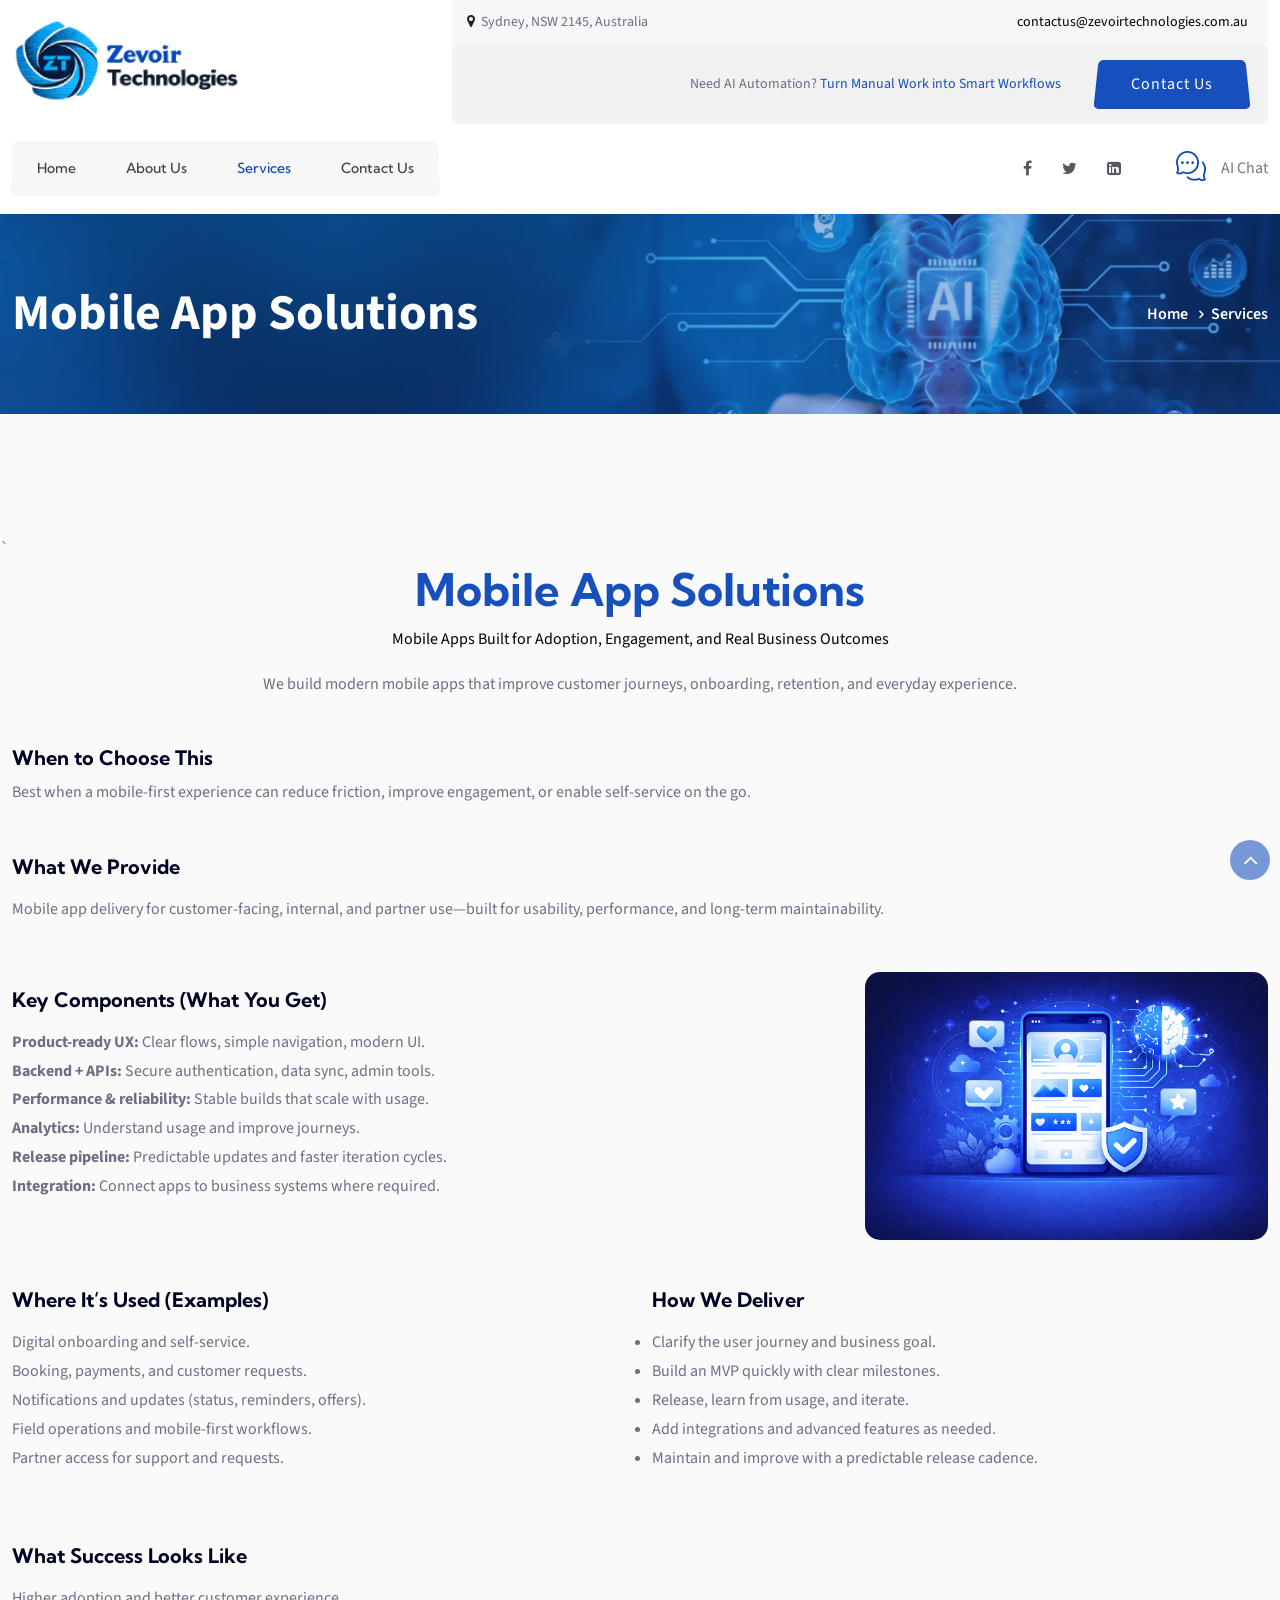
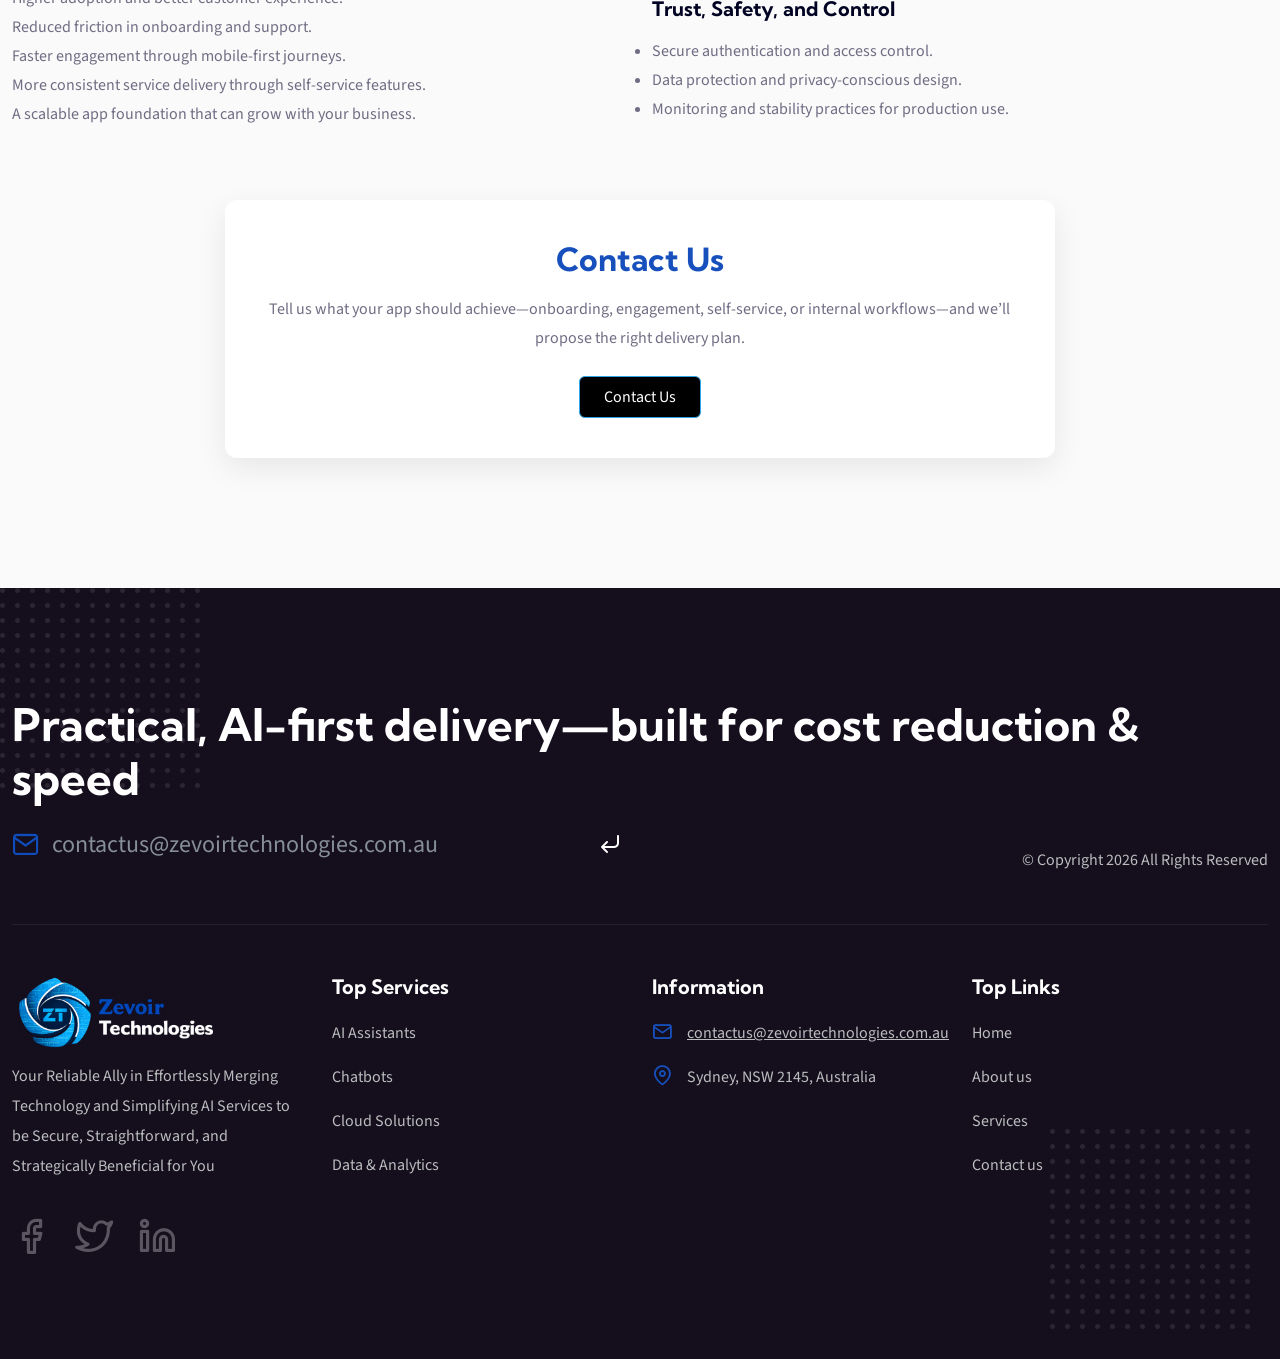
<file: mobileapp.html>
<!DOCTYPE html>
<html lang="zxx">

<head>

	<!-- META -->
    <meta charset="utf-8">
    <meta http-equiv="X-UA-Compatible" content="IE=edge">
    <meta name="keywords" content="">
    <meta name="author" content="aonetheme">
    <meta name="robots" content="">    
    <meta name="description" content="Tranel Travel Tour Website">
    
    <!-- FAVICONS ICON -->
    <link rel="icon" href="images/favicon.ico" type="image/x-icon">
    <link rel="shortcut icon" type="image/x-icon" href="images/favicon.png">
    
    <!-- PAGE TITLE HERE -->
    <title>Zevoir Technologies</title>
    
    <!-- MOBILE SPECIFIC -->
    <meta name="viewport" content="width=device-width, initial-scale=1, maximum-scale=1">	
    
	<!-- BOOTSTRAP STYLE SHEET -->
	<link  href="css/bootstrap.min.css" rel="stylesheet">
	<!-- FONTAWESOME STYLE SHEET -->
	<link  href="css/font-awesome.min.css" rel="stylesheet">
	<!-- Feather STYLE SHEET -->
	<link href="css/feather.css" rel="stylesheet">
	<!-- FLATICON STYLE SHEET -->
	<link href="css/flaticon.min.css" rel="stylesheet">
	<!-- WOW ANIMATE STYLE SHEET -->
	<link href="css/animate.css" rel="stylesheet">
	<!-- FONTS CSS STYLE SHEET -->
	<link href="css/font.css" rel="stylesheet">
	<!-- OWL CAROUSEL STYLE SHEET -->
	<link href="css/owl.carousel.min.css" rel="stylesheet">
	<!-- MAGNIFIC POPUP STYLE SHEET -->
	<link href="css/magnific-popup.min.css" rel="stylesheet">     
	<!-- LC LIGHT BOX STYLE SHEET -->
	<link href="css/lc_lightbox.css" rel="stylesheet">   
	<!-- MAIN STYLE SHEET -->
	<link href="css/style.css" rel="stylesheet">

</head>

<body>
    
    <!-- LOADING AREA START ===== -->
	<div class="loading-area" style="display: none;">
	<div class="loading-box"></div>
	<div class="loading-pic">
	  <div class="loadind-box" >
			<span class="let1">l</span>  
			<span class="let2">o</span>  
			<span class="let3">a</span>  
			<span class="let4">d</span>  
			<span class="let5">i</span>  
			<span class="let6">n</span>  
			<span class="let7">g</span>  
	  </div>
	</div>
</div>
	<!-- LOADING AREA  END ====== -->
    
	<div class="page-wraper">
     
        
        <!-- HEADER START -->
        <header class="site-header header-style-1 mobile-sider-drawer-menu">
			<!--Top bar section End-->
			<div class="top-bar">  
				<div class="container">
					<div class="top-bar-row">
						
						<!--Top Bar Left-->
						<div class="top-bar-left"> 
							<div class="logo-header">
								<div class="logo-header-inner logo-header-one">
									<a href="index.html">
									<img src="images/logo.png" alt="">
									</a>
								</div>
							</div>  
						</div>
						<!--Top Bar Left End-->
						
						<!--Top Bar Rght-->
						<div class="top-bar-right"> 
							<div class="top-bar-one">
								<div class="top-bar-one-left">
									<i class="fa fa-map-marker"></i> Sydney, NSW 2145, Australia
								</div>
								<div class="top-bar-one-right">
								 <a href="mailto:contactus@zevoirtechnologies.com.au">contactus@zevoirtechnologies.com.au</a>
								</div>								
								
							</div> 
							<div class="top-bar-two">
								<div class="top-bar-two-left">
									 </div>
								<div class="top-bar-two-right">
									<div class="top-bar-two-col aon-brand-marketing m-r30">Need AI Automation? <a href="#"> Turn Manual Work into Smart Workflows</a></div>
									<div class="top-bar-two-col">
										<a class="site-button site-btn-curve aon-get-app-btn" href="contactus.html">Contact Us</a>
									</div>
								</div>								
								
							</div>
						</div>
						<!--Top Bar Right End-->
					</div>  
				</div>    
			</div>
            <div class="sticky-header main-bar-wraper  navbar-expand-lg">
                <div class="main-bar">  
					<div class="container"> 
						
						<!-- Mobile Logo -->
						<div class="mobile-logo-left"> 
							<div class="logo-header">
								<div class="logo-header-inner logo-header-one">
									<a href="index.html">
									<img src="images/logo.png" alt="">
									</a>
								</div>
							</div>  
						</div>
						
						<!-- NAV Toggle Button -->
						<button id="mobile-side-drawer" data-target=".header-nav" data-toggle="collapse" type="button" class="navbar-toggler collapsed">
							<span class="sr-only">Toggle navigation</span>
							<span class="icon-bar icon-bar-first"></span>
							<span class="icon-bar icon-bar-two"></span>
							<span class="icon-bar icon-bar-three"></span>
						</button> 

						<!-- MAIN Vav -->
						<div class="nav-animation header-nav header-nav2 navbar-collapse collapse d-flex">
							<ul class="nav navbar-nav">
								<li class="has-child ">
									<a href="index.html">Home</a>
								</li>
								<li class="has-child ">
									<a href="about.html">About Us</a>
								</li>
								<li class="has-child current-menu-item">
									<a href="services.html">Services</a>
								</li>
								<li class="has-child"><a href="contactus.html">Contact Us </a></li>
							</ul>
						</div>

						<!-- Header Right Section-->
						<div class="extra-nav header-2-nav">
							<div class="extra-cell">
								<ul class="aon-social-icon-3 d-flex">
									<li><a href="https://www.facebook.com/profile.php?id=61558366133727"><i class="fa fa-facebook"></i></a></li>
									<li><a href="https://twitter.com/zevoirtech"><i class="fa fa-twitter"></i></a></li>
									<li><a href="https://www.linkedin.com/company/zevoir-technologies/"><i class="fa fa-linkedin-square"></i></a></li>
								</ul>
							</div>
							<div class="extra-cell">
								<div class="aon-live-chats">
									<div class="aon-live-icon">
										<i class="flaticon-003-chat-1"></i>
									</div>
									<div class="aon-live-text">
										<span>AI Chat</span>
									</div>
								</div>
							</div>

							</div>                            

					</div>    
				</div>
            </div>
        </header>
	<!-- HEADER END -->
	 <div class="page-content">

				  <!-- Inner Page Banner  -->
				  <div class="aon-inner-banner-area-service"">
					<div class="aon-inner-banner-row">
						<div class="container aon-inner-banner-container">
							<div class="aon-inner-banner-title">Mobile App Solutions</div>
							<div class="aon-inner-bread-crumbs">
								<ul class="aon-bread-crumbs-list list-inline">
									<li><a href="index.html">Home</a></li>
									<li>Services</li>
								</ul>
							</div>
						</div>
					</div>
				</div>
				<div class="aon-about-comp-area p-t120 p-b80 aon-bg-gray">
				`<div class="container"> 
					<div class="text-center mb-5">
						<h2 class="section-title" style="color:#1750bd">Mobile App Solutions</h2>
						<p class="section-subtitle" style="color:#000">
							Mobile Apps Built for Adoption, Engagement, and Real Business Outcomes
						</p>
						<p>
							We build modern mobile apps that improve customer journeys, onboarding, retention, and everyday experience.
						</p>
					</div>
                <div class="section-content">
								<div class="row align-items-center">
									<div class="col-lg-12 wow fadeInDown" data-wow-duration="2000ms">
										<div class="aon-about-comp-right">
											<div class="aon-about-comp m-b50">

												<!-- When to Choose -->
												<div class="highlight-box mb-5">
													<h4>When to Choose This</h4>
													<p>
														Best when a mobile-first experience can reduce friction, improve engagement, or enable self-service on the go.
													</p>
												</div>

												<!-- What We Provide -->
												<div class="mb-5">
													<h4 class="mb-3">What We Provide</h4>
													<p>
														Mobile app delivery for customer-facing, internal, and partner use—built for usability, performance, and long-term maintainability.
													</p>
												</div>

												<!-- Key Components -->
												<div class="row align-items-center">
													<div class="mb-5 col-lg-8 wow fadeInDown" data-wow-duration="1000ms">
														<h4 class="mb-3">Key Components (What You Get)</h4>
														<ul>
															<li><strong>Product-ready UX:</strong> Clear flows, simple navigation, modern UI.</li>
															<li><strong>Backend + APIs:</strong> Secure authentication, data sync, admin tools.</li>
															<li><strong>Performance & reliability:</strong> Stable builds that scale with usage.</li>
															<li><strong>Analytics:</strong> Understand usage and improve journeys.</li>
															<li><strong>Release pipeline:</strong> Predictable updates and faster iteration cycles.</li>
															<li><strong>Integration:</strong> Connect apps to business systems where required.</li>
														</ul>
													</div>

													<div class="mb-5 col-lg-4 wow fadeInDown" data-wow-duration="1000ms">
														<img src="images/services_images/aimobileapp.png" style="border-radius:15px">
													</div>
												</div>

												<!-- Where It's Used -->
												<div class="row align-items-center">
													<div class="mb-5 col-lg-6 wow fadeInDown" data-wow-duration="1000ms">
														<h4 class="mb-3">Where It’s Used (Examples)</h4>
														<ul>
															<li>Digital onboarding and self-service.</li>
															<li>Booking, payments, and customer requests.</li>
															<li>Notifications and updates (status, reminders, offers).</li>
															<li>Field operations and mobile-first workflows.</li>
															<li>Partner access for support and requests.</li>
														</ul>
													</div>

													<!-- How We Deliver -->
													<div class="mb-5 col-lg-6 wow fadeInDown" data-wow-duration="1000ms">
														<h4 class="mb-3">How We Deliver</h4>
														<ul>
															<li>Clarify the user journey and business goal.</li>
															<li>Build an MVP quickly with clear milestones.</li>
															<li>Release, learn from usage, and iterate.</li>
															<li>Add integrations and advanced features as needed.</li>
															<li>Maintain and improve with a predictable release cadence.</li>
														</ul>
													</div>
												</div>

												<!-- Success -->
												<div class="row align-items-center">
													<div class="mb-5 col-lg-6 wow fadeInDown" data-wow-duration="1000ms">
														<h4 class="mb-3">What Success Looks Like</h4>
														<ul>
															<li>Higher adoption and better customer experience.</li>
															<li>Reduced friction in onboarding and support.</li>
															<li>Faster engagement through mobile-first journeys.</li>
															<li>More consistent service delivery through self-service features.</li>
															<li>A scalable app foundation that can grow with your business.</li>
														</ul>
													</div>

													<!-- Trust & Safety -->
													<div class="highlight-box col-lg-6 wow fadeInDown" data-wow-duration="1000ms">
														<h4 class="mb-3">Trust, Safety, and Control</h4>
														<ul>
															<li>Secure authentication and access control.</li>
															<li>Data protection and privacy-conscious design.</li>
															<li>Monitoring and stability practices for production use.</li>
														</ul>
													</div>
												</div>

												<!-- Contact Section -->
												<div class="row justify-content-center">
													<div class="col-lg-8">
														<div class="contact-card text-center">
															<h3 class="mb-3" style="color:#1750bd">Contact Us</h3>
															<p class="mb-4">
																Tell us what your app should achieve—onboarding, engagement, self-service, or internal workflows—and we’ll propose the right delivery plan.
															</p>
															<a href="contactus.html" class="btn btn-primary px-4 py-2">
																Contact Us
															</a>
														</div>
													</div>
												</div>

											</div>
										</div>
									</div>
								</div>
							</div>
				</div>
			</div>
				  
				
		</div>
		  <!-- CONTENT END -->
         <footer class="site-footer footer-style-1">
				<div class="footer-top-pic">
					<img alt="javascript:;" src="images/footer-dot-pic-2.png"/>
				</div>
				<div class="footer-bottom-pic">
					<img alt="javascript:;" src="images/footer-dot-pic-2.png"/>
				</div>
				 <!-- FOOTER BLOCKES START -->
				<div class="footer-top">
					<div class="container">
					<!--footer mid part-->
						<div class="footer-mid-content">
							<div class="row d-flex justify-content-between align-items-end">
								<div class="col-md-12">
								<h2 class="aon-title" style="color:#fff">Practical, AI-first delivery—built for cost reduction &amp; speed</h2>
								</div>
								<div class="col-md-6">
									<div class="ftr-mid-left">
										<div class="ftr-bot-email-bx">
										<i class="feather-mail"></i>
										  <input class="form-control" placeholder="contactus@zevoirtechnologies.com.au" type="text"/>
										  <button class="btn-submit-news">
											 <i class="feather-corner-down-left"></i>
											</button>
										</div>
									</div>
								</div>
								<div class="col-md-6">
									<div class="ftr-mid-right">
										<div class="ftr-mid-insta-gall">
											<div class="ftr-copyright">© Copyright 2026 <span></span> All Rights Reserved</div>
										</div>
									</div>
								</div>
							</div>
						</div>
					<!--footer bottom part-->
					<div class="row">
					<!-- COLUMNS 1 -->
						<div class="col-lg-3 col-md-6 col-12">
							<div class="sf-widget-link f-margin">
								<div class="aon-footer-logo-2"><img alt="" src="images/gallery/footerlogo.png"/></div>
								<div class="aon-footer-text-2">Your Reliable Ally in Effortlessly Merging Technology and Simplifying AI Services to be Secure, Straightforward, and Strategically   Beneficial for You
								 </div>
									<ul class="aon-social-icon-2 d-flex">
										<li><a href="https://www.facebook.com/profile.php?id=61558366133727" target="_blank"><i class="feather-facebook"></i></a></li>
										<li><a href="https://twitter.com/zevoirtech" target="_blank"><i class="feather-twitter"></i></a></li>
										<li><a href="https://www.linkedin.com/company/zevoir-technologies/?" target="_blank"><i class="feather-linkedin"></i></a></li>
									</ul>
							</div>
						</div>
					<!-- COLUMNS 2 -->
						<div class="col-lg-3 col-md-6 col-12">
							<div class="aon-widget-link f-margin">
								<h4 class="aon-f-title-2">Top Services</h4>
									<ul class="aon-widget-foo-list-2">
										<li><a href="services.html">AI Assistants </a></li>
										<li><a href="services.html">Chatbots</a></li>
										<li><a href="services.html">Cloud Solutions</a></li>
										<li><a href="services.html">Data &amp; Analytics</a></li>
									</ul>
							</div>
						</div>
					<!-- COLUMNS 3 -->
						<div class="col-lg-3 col-md-6 col-12">
							<div class="aon-ftr-info-wrap f-margin">
								<h4 class="aon-f-title-2">Information</h4>
								<ul class="aon-ftr-info">
									<li><i class="feather-mail"></i> <span>contactus@zevoirtechnologies.com.au</span></li>
									<li><i class="feather-map-pin"></i> <span>Sydney, NSW 2145, Australia</span></li>
								</ul>
							</div>
						</div>
					<!-- COLUMNS 4 -->
						<div class="col-lg-3 col-md-6 col-12">
							<div class="aon-widget-link f-margin">
								<h4 class="aon-f-title-2">Top Links</h4>
								<ul class="aon-widget-foo-list-2">
									<li><a href="index.html">Home</a></li>
									<li><a href="about.html">About us</a></li>
									<li><a href="services.html">Services</a></li>
									<li><a href="contactus.html">Contact us</a></li>
								</ul>
							</div>
						</div>
					</div>
				</div>
			</div>
	   </footer>
		<!-- Footer End -->	
	   <button class="scroltop"><span class="fa fa-angle-up  relative" id="btn-vibrate"></span></button>	
        		
   </div>

    
    
<!-- JAVASCRIPT  FILES ========================================= --> 
<script  src="js/jquery-3.6.1.min.js"></script><!-- JQUERY.MIN JS -->
<script  src="js/popper.min.js"></script><!-- POPPER.MIN JS -->
<script  src="js/bootstrap.min.js"></script><!-- BOOTSTRAP.MIN JS -->
<script  src="js/wow.js"></script><!-- WOW JS -->
<script  src="js/jquery.bootstrap-touchspin.js"></script><!-- FORM JS -->
<script  src="js/magnific-popup.min.js"></script><!-- MAGNIFIC-POPUP JS -->
<script  src="js/isotope.pkgd.min.js"></script><!-- isotope-pkgd JS -->	
<script  src="js/imagesloaded.pkgd.js"></script><!-- isotope-pkgd JS -->		
<script  src="js/waypoints.min.js"></script><!-- WAYPOINTS JS -->
<script  src="js/counterup.min.js"></script><!-- COUNTERUP JS -->
<script  src="js/waypoints-sticky.min.js"></script><!-- STICKY HEADER -->
<script  src="js/owl.carousel.min.js"></script><!-- OWL  SLIDER  -->
<script  src="js/theia-sticky-sidebar.js"></script><!-- STICKY SIDEBAR  -->
<script  src="js/custom.js"></script><!-- CUSTOM FUCTIONS  -->
<script  src="js/lc_lightbox.lite.js" ></script><!-- IMAGE POPUP -->

	

<!-- ── Zevoir Genie Chat Widget ─────────────────────────── -->
<style>
  #zg-overlay {
    display: none; position: fixed; inset: 0;
    background: rgba(0,0,0,0.45); z-index: 99998;
  }
  #zg-popup {
    display: none; position: fixed;
    bottom: 0; right: 0;
    width: 420px; height: 580px;
    max-width: 100vw; max-height: 100vh;
    border-radius: 16px 16px 0 0;
    box-shadow: 0 -4px 32px rgba(0,0,0,0.25);
    overflow: hidden; z-index: 99999;
    border: none; background: #fff;
  }
  #zg-popup iframe {
    width: 100%; height: 100%; border: none;
  }
  #zg-close {
    position: absolute; top: 10px; right: 12px;
    width: 28px; height: 28px;
    background: #e74c3c; border: none; border-radius: 50%;
    color: #fff; font-size: 1rem; font-weight: bold;
    cursor: pointer; z-index: 100000;
    display: flex; align-items: center; justify-content: center;
    box-shadow: 0 2px 6px rgba(0,0,0,0.3);
    line-height: 1;
  }
  #zg-close:hover { background: #c0392b; }
  .aon-live-chats { cursor: pointer; }
  @media (max-width: 480px) {
    #zg-popup { width: 100vw; height: 100vh; border-radius: 0; bottom: 0; right: 0; }
  }
</style>

<div id="zg-overlay" onclick="zgClose()"></div>

<div id="zg-popup">
  <button id="zg-close" onclick="zgClose()" title="Close">✕</button>
  <iframe id="zg-frame" src="" allow="microphone"></iframe>
</div>

<script>
  // Connect the AI Chat button in the header
  document.addEventListener('DOMContentLoaded', function() {
    var btn = document.querySelector('.aon-live-chats');
    if (btn) btn.addEventListener('click', zgOpen);
  });

  function zgOpen() {
    var frame = document.getElementById('zg-frame');
    // Load chatbot only when opened (not on page load)
    if (!frame.src || frame.src === window.location.href) {
      frame.src = 'http://localhost:8000';
    }
    document.getElementById('zg-overlay').style.display = 'block';
    document.getElementById('zg-popup').style.display  = 'block';
    document.body.style.overflow = 'hidden';
  }

  function zgClose() {
    document.getElementById('zg-overlay').style.display = 'none';
    document.getElementById('zg-popup').style.display   = 'none';
    document.body.style.overflow = '';
  }

  // Close on Escape key
  document.addEventListener('keydown', function(e) {
    if (e.key === 'Escape') zgClose();
  });
</script>
<!-- ── End Zevoir Genie Chat Widget ──────────────────────── -->

</body>

</html>
</file>
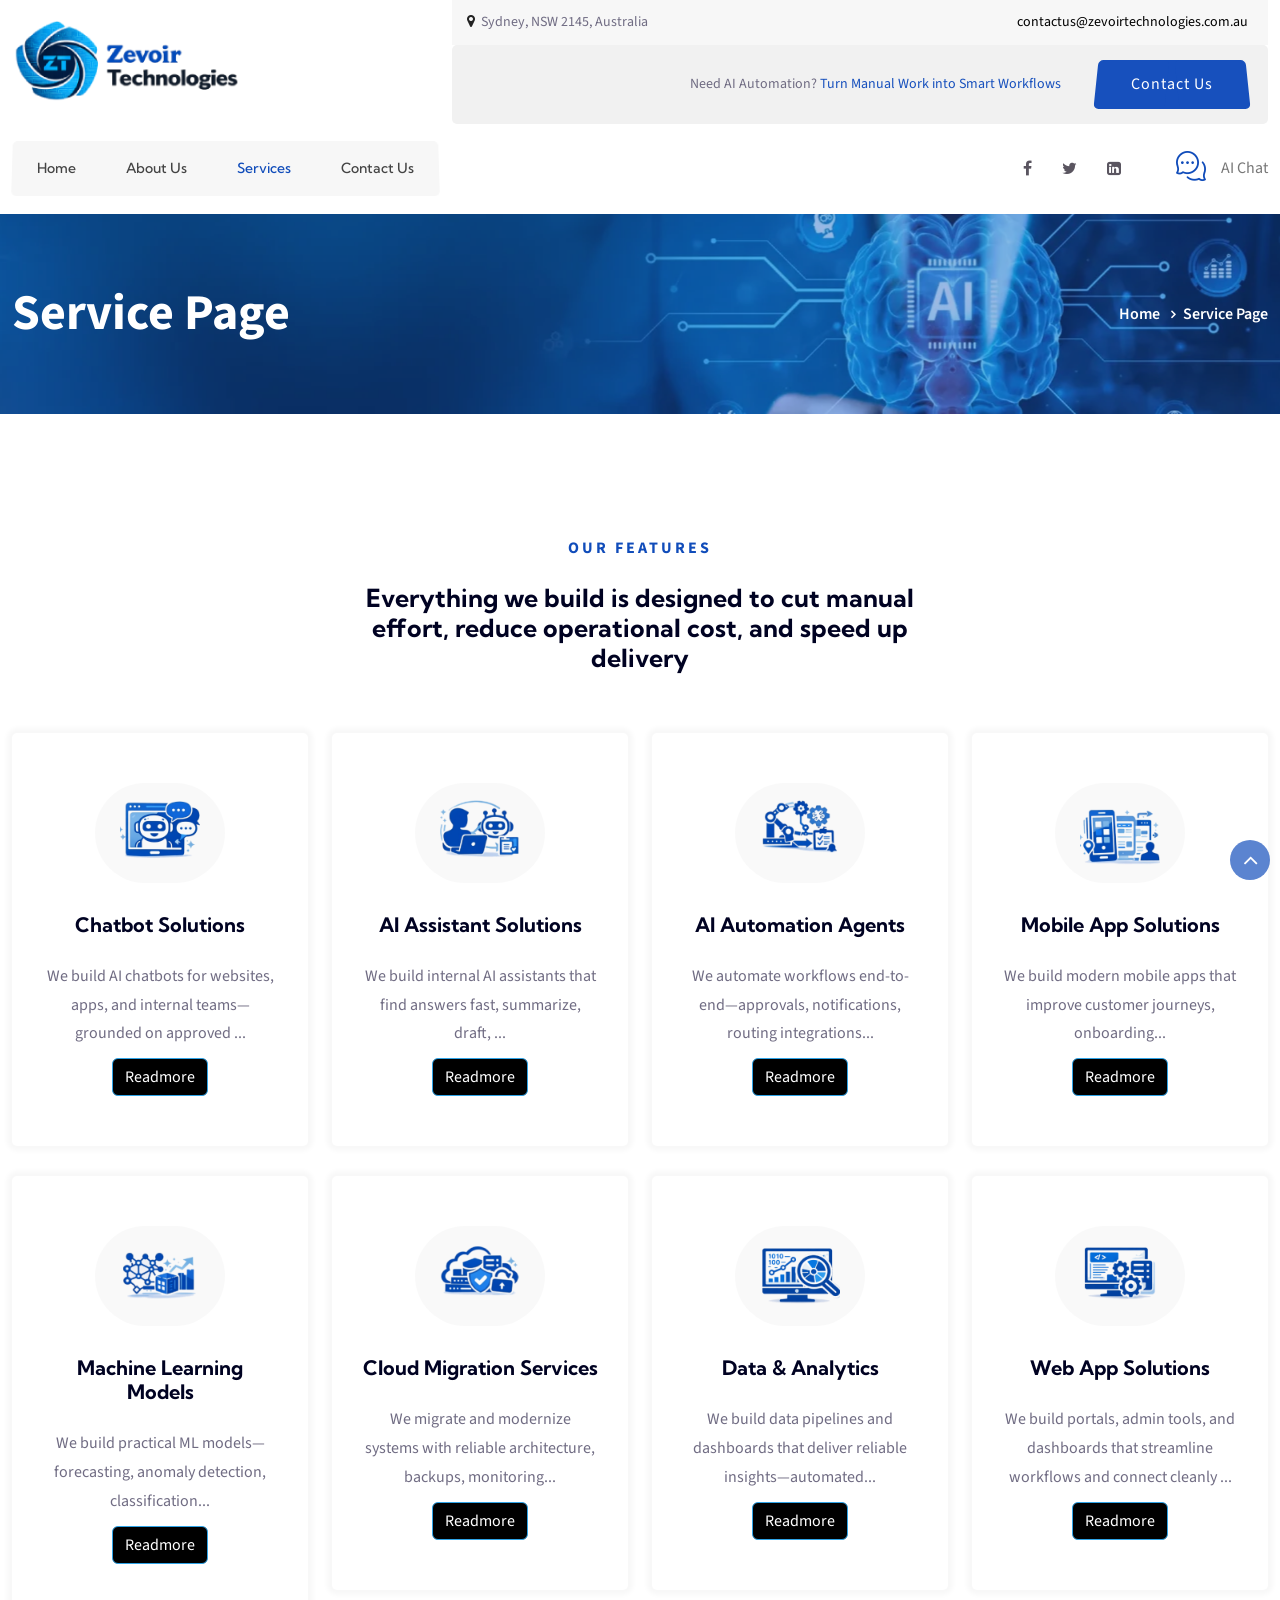
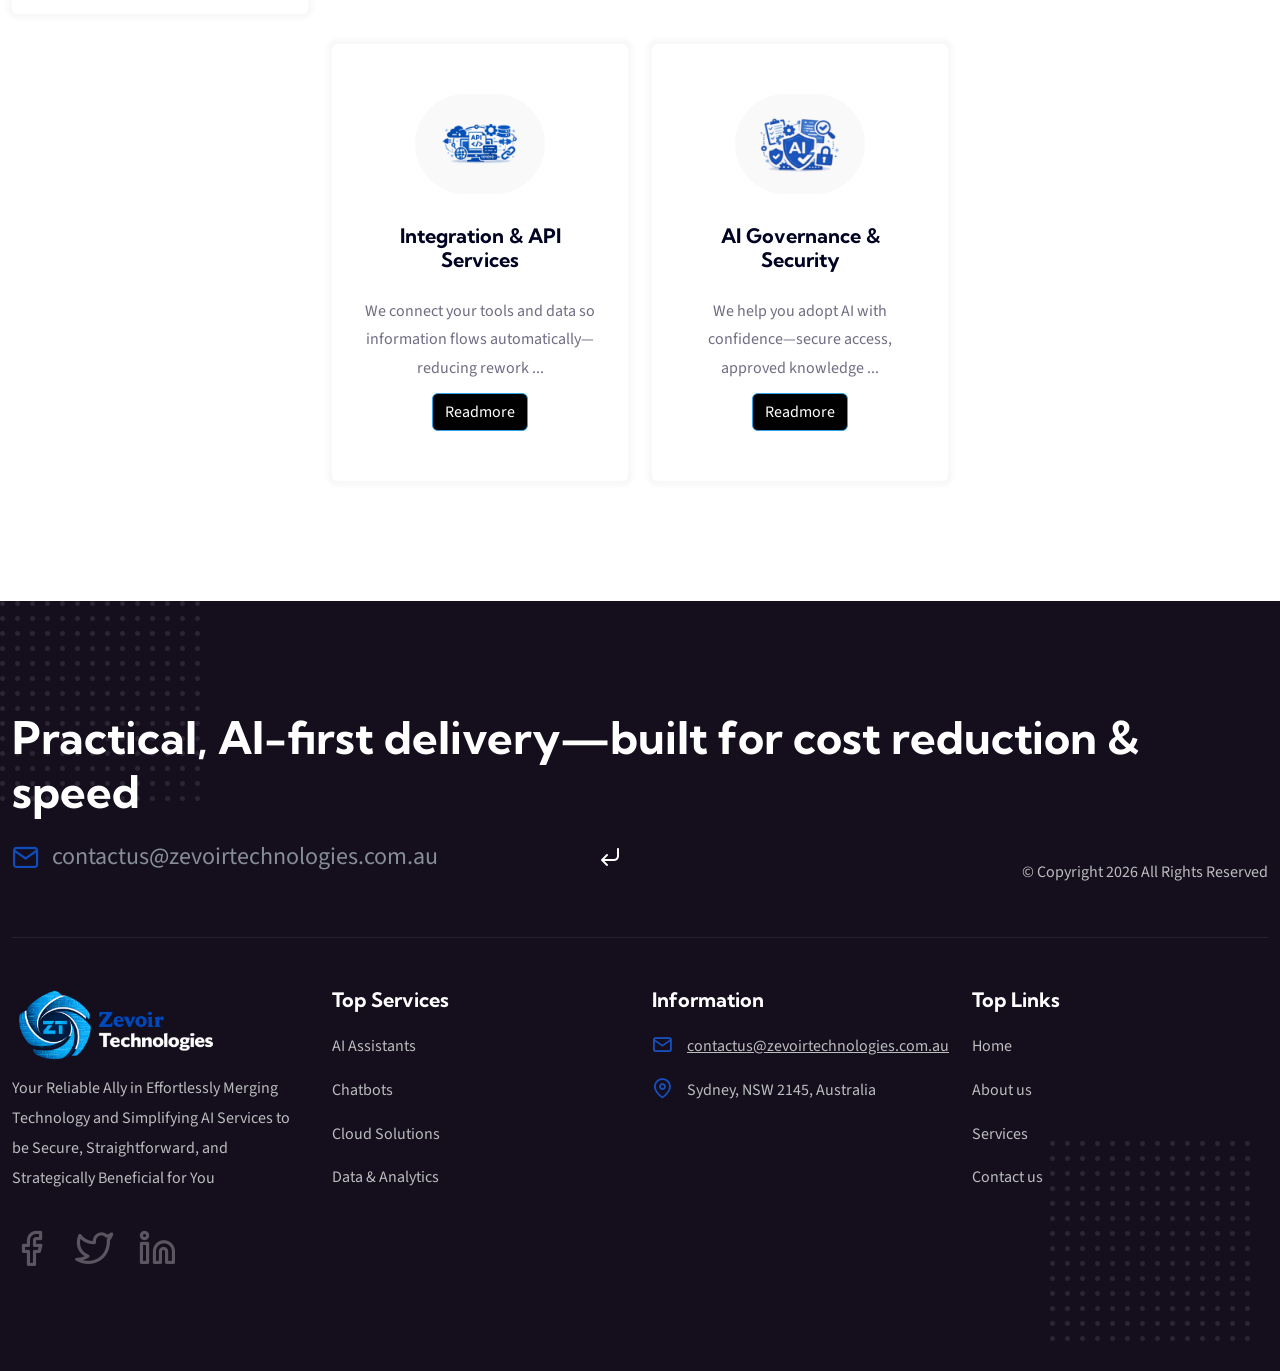
<file: services.html>
<!DOCTYPE html>
<html lang="zxx">

<head>

	<!-- META -->
    <meta charset="utf-8">
    <meta http-equiv="X-UA-Compatible" content="IE=edge">
    <meta name="keywords" content="">
    <meta name="author" content="aonetheme">
    <meta name="robots" content="">    
    <meta name="description" content="Tranel Travel Tour Website">
    
    <!-- FAVICONS ICON -->
    <link rel="icon" href="images/favicon.ico" type="image/x-icon">
    <link rel="shortcut icon" type="image/x-icon" href="images/favicon.png">
    
    <!-- PAGE TITLE HERE -->
    <title>Zevoir Technologies</title>
    
    <!-- MOBILE SPECIFIC -->
    <meta name="viewport" content="width=device-width, initial-scale=1, maximum-scale=1">	
    
	<!-- BOOTSTRAP STYLE SHEET -->
	<link  href="css/bootstrap.min.css" rel="stylesheet">
	<!-- FONTAWESOME STYLE SHEET -->
	<link  href="css/font-awesome.min.css" rel="stylesheet">
	<!-- Feather STYLE SHEET -->
	<link href="css/feather.css" rel="stylesheet">
	<!-- FLATICON STYLE SHEET -->
	<link href="css/flaticon.min.css" rel="stylesheet">
	<!-- WOW ANIMATE STYLE SHEET -->
	<link href="css/animate.css" rel="stylesheet">
	<!-- FONTS CSS STYLE SHEET -->
	<link href="css/font.css" rel="stylesheet">
	<!-- OWL CAROUSEL STYLE SHEET -->
	<link href="css/owl.carousel.min.css" rel="stylesheet">
	<!-- MAGNIFIC POPUP STYLE SHEET -->
	<link href="css/magnific-popup.min.css" rel="stylesheet">     
	<!-- LC LIGHT BOX STYLE SHEET -->
	<link href="css/lc_lightbox.css" rel="stylesheet">   
	<!-- MAIN STYLE SHEET -->
	<link href="css/style.css" rel="stylesheet">

</head>

<body>
    
    <!-- LOADING AREA START ===== -->
	<div class="loading-area" style="display: none;">
	<div class="loading-box"></div>
	<div class="loading-pic">
	  <div class="loadind-box" >
			<span class="let1">l</span>  
			<span class="let2">o</span>  
			<span class="let3">a</span>  
			<span class="let4">d</span>  
			<span class="let5">i</span>  
			<span class="let6">n</span>  
			<span class="let7">g</span>  
	  </div>
	</div>
</div>
	<!-- LOADING AREA  END ====== -->
    
	<div class="page-wraper">
     
        
        <!-- HEADER START -->
        <header class="site-header header-style-1 mobile-sider-drawer-menu">
			<!--Top bar section End-->
			<div class="top-bar">  
				<div class="container">
					<div class="top-bar-row">
						
						<!--Top Bar Left-->
						<div class="top-bar-left"> 
							<div class="logo-header">
								<div class="logo-header-inner logo-header-one">
									<a href="index.html">
									<img src="images/logo.png" alt="">
									</a>
								</div>
							</div>  
						</div>
						<!--Top Bar Left End-->
						
						<!--Top Bar Rght-->
						<div class="top-bar-right"> 
							<div class="top-bar-one">
								<div class="top-bar-one-left">
									<i class="fa fa-map-marker"></i> Sydney, NSW 2145, Australia
								</div>
								<div class="top-bar-one-right">
								 <a href="mailto:contactus@zevoirtechnologies.com.au">contactus@zevoirtechnologies.com.au</a>
								</div>								
								
							</div> 
							<div class="top-bar-two">
								<div class="top-bar-two-left">
									 </div>
								<div class="top-bar-two-right">
									<div class="top-bar-two-col aon-brand-marketing m-r30">Need AI Automation? <a href="#"> Turn Manual Work into Smart Workflows</a></div>
									<div class="top-bar-two-col">
										<a class="site-button site-btn-curve aon-get-app-btn" href="contactus.html">Contact Us</a>
									</div>
								</div>								
								
							</div>
						</div>
						<!--Top Bar Right End-->
					</div>  
				</div>    
			</div>
            <div class="sticky-header main-bar-wraper  navbar-expand-lg">
                <div class="main-bar">  
					<div class="container"> 
						
						<!-- Mobile Logo -->
						<div class="mobile-logo-left"> 
							<div class="logo-header">
								<div class="logo-header-inner logo-header-one">
									<a href="index.html">
									<img src="images/logo.png" alt="">
									</a>
								</div>
							</div>  
						</div>
						
						<!-- NAV Toggle Button -->
						<button id="mobile-side-drawer" data-target=".header-nav" data-toggle="collapse" type="button" class="navbar-toggler collapsed">
							<span class="sr-only">Toggle navigation</span>
							<span class="icon-bar icon-bar-first"></span>
							<span class="icon-bar icon-bar-two"></span>
							<span class="icon-bar icon-bar-three"></span>
						</button> 

						<!-- MAIN Vav -->
						<div class="nav-animation header-nav header-nav2 navbar-collapse collapse d-flex">
							<ul class="nav navbar-nav">
								<li class="has-child ">
									<a href="index.html">Home</a>
								</li>
								<li class="has-child ">
									<a href="about.html">About Us</a>
								</li>
								<li class="has-child current-menu-item">
									<a href="services.html">Services</a>
								</li>
								<li class="has-child"><a href="contactus.html">Contact Us </a></li>
							</ul>
						</div>

						<!-- Header Right Section-->
						<div class="extra-nav header-2-nav">
							<div class="extra-cell">
								<ul class="aon-social-icon-3 d-flex">
									<li><a href="https://www.facebook.com/profile.php?id=61558366133727"><i class="fa fa-facebook"></i></a></li>
									<li><a href="https://twitter.com/zevoirtech"><i class="fa fa-twitter"></i></a></li>
									<li><a href="https://www.linkedin.com/company/zevoir-technologies/"><i class="fa fa-linkedin-square"></i></a></li>
								</ul>
							</div>
							<div class="extra-cell">
								<div class="aon-live-chats">
									<div class="aon-live-icon">
										<i class="flaticon-003-chat-1"></i>
									</div>
									<div class="aon-live-text">
										<span>AI Chat</span>
									</div>
								</div>
							</div>

							</div>                            

					</div>    
				</div>
            </div>
        </header>
        <!-- HEADER END -->
        <!-- HEADER END -->

    
        <!-- CONTENT START -->
        <div class="page-content">

        <!-- Inner Page Banner  -->
        <div class="aon-inner-banner-area-service">
			<div class="aon-inner-banner-row">
				<div class="container aon-inner-banner-container">
					<div class="aon-inner-banner-title">Service Page</div>
					<div class="aon-inner-bread-crumbs">
						<ul class="aon-bread-crumbs-list list-inline">
							<li><a href="index.html">Home</a></li>
							<li>Service Page</li>
						</ul>
					</div>
				</div>
			</div>
		</div>
        <!-- Inner Page Banner End --> 


        <!-- Our Features  Section -->
        <div class="aon-features2-area p-t120 p-b90 aon-bg-white">
			<div class="features2-bg-top"> </div>
            <div class="container">
                <div class="section-content">
                    <!--Title Section Start-->
                    <div class="section-head center">
						<span class="aon-sub-title">Our Features</span>
                        <h2 class="aon-title" style="font-size:25px">Everything we build is designed to cut manual effort, reduce operational cost, and speed up delivery</h2>
                    </div>
                    <!--Title Section End-->
                
                    <div class="section-content">
                        <div class="row justify-content-center">

                            <!-- COLUMNS 1 -->
                            <div class="col-xl-3 col-lg-4 col-md-6 m-b30">
                                <div class="aon-feas-box-wrap aon-icon-effect  wow fadeInDown" data-wow-duration="2000ms">
                                    <div class="aon-feas-box m-0">
														 <div class="aon-feas-icon"> 
															  <img class="aon-ico" src="images/icons/serviceone.png" alt="" >
														 </div>
														<h4 class="aon-feas-title">Chatbot Solutions</h4>
														<div class="aon-feas-text">We build AI chatbots for websites, apps, and internal teams—grounded on approved ...</div>
														<div class="btn btn-primary" style="margin-top:10px;"><a href="chatbot.html" style="color:#fff">Readmore</a></div>
                                    </div>
                                </div>
                            </div>
                            <!-- COLUMNS 2 -->
                            <div class="col-xl-3 col-lg-4 col-md-6 m-b30">
                                <div class="aon-feas-box-wrap aon-icon-effect  wow fadeInDown" data-wow-duration="2000ms">
                                    <div class="aon-feas-box m-0">
                                        <div class="aon-feas-icon"> 
                                            <img class="aon-ico" src="images/icons/servicetwo.png" alt="" >
                                        </div>
													<h4 class="aon-feas-title">AI Assistant Solutions</h4>
													<div class="aon-feas-text">We build internal AI assistants that find answers fast, summarize, draft, ...</div>
													 <div class="btn btn-primary" style="margin-top:10px;"><a href="ai_assitant.html" style="color:#fff">Readmore</a></div>

                                    </div>
                                </div>
                            </div>
                            <!-- COLUMNS 3 -->
                            <div class="col-xl-3 col-lg-4 col-md-6 m-b30">
                                <div class="aon-feas-box-wrap aon-icon-effect  wow fadeInDown" data-wow-duration="2000ms">
                                    <div class="aon-feas-box m-0">
                                        <div class="aon-feas-icon"> 
                                            <img class="aon-ico" src="images/icons/servicethree.png" alt="" >
                                        </div>
										<h4 class="aon-feas-title">AI Automation Agents</h4>
										<div class="aon-feas-text">We automate workflows end-to-end—approvals, notifications, routing  integrations...</div>
										<div class="btn btn-primary" style="margin-top:10px;"><a href="ai_automation.html" style="color:#fff">Readmore</a></div>
                                    </div>
                                </div>
                            </div>
                            <!-- COLUMNS 4 -->
                            <div class="col-xl-3 col-lg-4 col-md-6 m-b30">
                                <div class="aon-feas-box-wrap aon-icon-effect  wow fadeInDown" data-wow-duration="2000ms">
                                    <div class="aon-feas-box m-0">
                                        <div class="aon-feas-icon"> 
                                            <img class="aon-ico" src="images/icons/servicefour.png" alt="" >
                                        </div>
													<h4 class="aon-feas-title">Mobile App Solutions</h4>
													<div class="aon-feas-text">We build modern mobile apps that improve customer journeys, onboarding...</div>
													<div class="btn btn-primary" style="margin-top:10px;"><a href="mobileapp.html" style="color:#fff">Readmore</a></div>
                                    </div>
                                </div>
                            </div>
                            <!-- COLUMNS 5 -->
                            <div class="col-xl-3 col-lg-4 col-md-6 m-b30">
                                <div class="aon-feas-box-wrap aon-icon-effect  wow fadeInDown" data-wow-duration="2000ms">
                                    <div class="aon-feas-box m-0">
                                        <div class="aon-feas-icon"> 
                                            <img class="aon-ico" src="images/icons/servicefive.png" alt="" >
                                        </div>
													<h4 class="aon-feas-title">Machine Learning Models</h4>
													<div class="aon-feas-text">We build practical ML models—forecasting, anomaly detection, classification...</div>
													<div class="btn btn-primary" style="margin-top:10px;"><a href="mlmodel.html" style="color:#fff">Readmore</a></div>
                                    </div>
                                </div>
                            </div>
                            <!-- COLUMNS 6 -->
                            <div class="col-xl-3 col-lg-4 col-md-6 m-b30">
                                <div class="aon-feas-box-wrap aon-icon-effect  wow fadeInDown" data-wow-duration="2000ms">
                                    <div class="aon-feas-box m-0">
                                        <div class="aon-feas-icon"> 
                                            <img class="aon-ico" src="images/icons/servicesix.png" alt="" >
                                        </div>
													<h4 class="aon-feas-title">Cloud Migration Services</h4>
													<div class="aon-feas-text">We migrate and modernize systems with reliable architecture, backups, monitoring...</div>
													<div class="btn btn-primary" style="margin-top:10px;"><a href="cloudmig.html" style="color:#fff">Readmore</a></div>
                                    </div>
                                </div>
                            </div>
                            <!-- COLUMNS 7 -->
                            <div class="col-xl-3 col-lg-4 col-md-6 m-b30">
                                <div class="aon-feas-box-wrap aon-icon-effect  wow fadeInDown" data-wow-duration="2000ms">
                                    <div class="aon-feas-box m-0">
                                        <div class="aon-feas-icon"> 
                                            <img class="aon-ico" src="images/icons/serviceseven.png" alt="" >
                                        </div>
														<h4 class="aon-feas-title">Data & Analytics</h4>
														<div class="aon-feas-text">We build data pipelines and dashboards that deliver reliable insights—automated...</div>
														<div class="btn btn-primary" style="margin-top:10px;"><a href="data.html" style="color:#fff">Readmore</a></div>
                                    </div>
                                </div>
                            </div>
                            <!-- COLUMNS 8 -->
                            <div class="col-xl-3 col-lg-4 col-md-6 m-b30">
                                <div class="aon-feas-box-wrap aon-icon-effect  wow fadeInDown" data-wow-duration="2000ms">
                                    <div class="aon-feas-box m-0">
                                        <div class="aon-feas-icon"> 
                                            <img class="aon-ico" src="images/icons/serviceeight.png" alt="" >
                                        </div>
													<h4 class="aon-feas-title">Web App Solutions</h4>
													<div class="aon-feas-text">We build portals, admin tools, and dashboards that streamline workflows and connect cleanly ...</div>
													<div class="btn btn-primary" style="margin-top:10px;"><a href="webapp.html" style="color:#fff">Readmore</a></div>
                                    </div>
                                </div>
								      </div>
										 <div class="col-xl-3 col-lg-4 col-md-6 m-b30">
                                <div class="aon-feas-box-wrap aon-icon-effect  wow fadeInDown" data-wow-duration="2000ms">
                                    <div class="aon-feas-box m-0">
                                        <div class="aon-feas-icon"> 
                                            <img class="aon-ico" src="images/icons/servicenine.png" alt="" >
                                        </div>
													<h4 class="aon-feas-title">Integration & API Services</h4>
													<div class="aon-feas-text">We connect your tools and data so information flows automatically—reducing rework ...</div>
													<div class="btn btn-primary" style="margin-top:10px;"><a href="inte_api.html" style="color:#fff">Readmore</a></div>
                                    </div>
                                </div>
								      </div>
										 <div class="col-xl-3 col-lg-4 col-md-6 m-b30">
                                <div class="aon-feas-box-wrap aon-icon-effect  wow fadeInDown" data-wow-duration="2000ms">
                                    <div class="aon-feas-box m-0">
                                        <div class="aon-feas-icon"> 
                                            <img class="aon-ico" src="images/icons/serviceten.png" alt="" >
                                        </div>
													<h4 class="aon-feas-title">AI Governance & Security</h4>
													<div class="aon-feas-text">We help you adopt AI with confidence—secure access, approved knowledge ...</div>
													<div class="btn btn-primary" style="margin-top:10px;"><a href="ai_gover.html" style="color:#fff">Readmore</a></div>
                                    </div>
                                </div>
								      </div>
									   
                            
                        </div>
                    </div>

                </div>
            </div>
        </div>
        <!-- Our Features Section End --> 
			
		 
		
			
        </div>
        <!-- CONTENT END -->


		<!-- Footer Start -->
		<footer class="site-footer footer-style-1">
		<div class="footer-top-pic">
			<img alt="javascript:;" src="images/footer-dot-pic-2.png"/>
		</div>
		<div class="footer-bottom-pic">
			<img alt="javascript:;" src="images/footer-dot-pic-2.png"/>
		</div>
	    <!-- FOOTER BLOCKES START -->
		<div class="footer-top">
			<div class="container">
			<!--footer mid part-->
				<div class="footer-mid-content">
					<div class="row d-flex justify-content-between align-items-end">
						<div class="col-md-12">
						<h2 class="aon-title" style="color:#fff">Practical, AI-first delivery—built for cost reduction &amp; speed</h2>
						</div>
						<div class="col-md-6">
							<div class="ftr-mid-left">
								<div class="ftr-bot-email-bx">
								<i class="feather-mail"></i>
								  <input class="form-control" placeholder="contactus@zevoirtechnologies.com.au" type="text"/>
								  <button class="btn-submit-news">
								    <i class="feather-corner-down-left"></i>
								   </button>
								</div>
							</div>
						</div>
						<div class="col-md-6">
							<div class="ftr-mid-right">
								<div class="ftr-mid-insta-gall">
									<div class="ftr-copyright">© Copyright 2026 <span></span> All Rights Reserved</div>
								</div>
							</div>
						</div>
					</div>
				</div>
			<!--footer bottom part-->
			<div class="row">
			<!-- COLUMNS 1 -->
				<div class="col-lg-3 col-md-6 col-12">
					<div class="sf-widget-link f-margin">
						<div class="aon-footer-logo-2"><img alt="" src="images/gallery/footerlogo.png"/></div>
						<div class="aon-footer-text-2">Your Reliable Ally in Effortlessly Merging Technology and Simplifying AI Services to be Secure, Straightforward, and Strategically   Beneficial for You
                   </div>
						<ul class="aon-social-icon-2 d-flex">
							<li><a href="https://www.facebook.com/profile.php?id=61558366133727" target="_blank"><i class="feather-facebook"></i></a></li>
							<li><a href="https://twitter.com/zevoirtech" target="_blank"><i class="feather-twitter"></i></a></li>
							<li><a href="https://www.linkedin.com/company/zevoir-technologies/?" target="_blank"><i class="feather-linkedin"></i></a></li>
						</ul>
					</div>
				</div>
			<!-- COLUMNS 2 -->
				<div class="col-lg-3 col-md-6 col-12">
					<div class="aon-widget-link f-margin">
						<h4 class="aon-f-title-2">Top Services</h4>
						<ul class="aon-widget-foo-list-2">
							<li><a href="services.html">AI Assistants </a></li>
							<li><a href="services.html">Chatbots</a></li>
							<li><a href="services.html">Cloud Solutions</a></li>
							<li><a href="services.html">Data &amp; Analytics</a></li>
						</ul>
					</div>
				</div>
			<!-- COLUMNS 3 -->
				<div class="col-lg-3 col-md-6 col-12">
					<div class="aon-ftr-info-wrap f-margin">
						<h4 class="aon-f-title-2">Information</h4>
						<ul class="aon-ftr-info">
							<li><i class="feather-mail"></i> <span>contactus@zevoirtechnologies.com.au</span></li>
							<li><i class="feather-map-pin"></i> <span>Sydney, NSW 2145, Australia</span></li>
						</ul>
					</div>
				</div>
			<!-- COLUMNS 4 -->
				<div class="col-lg-3 col-md-6 col-12">
					<div class="aon-widget-link f-margin">
						<h4 class="aon-f-title-2">Top Links</h4>
						<ul class="aon-widget-foo-list-2">
							<li><a href="index.html">Home</a></li>
							<li><a href="about.html">About us</a></li>
							<li><a href="services.html">Services</a></li>
							<li><a href="contactus.html">Contact us</a></li>
					   </ul>
					</div>
				</div>
			</div>
		</div>
	</div>
	</footer>
		<!-- Footer End -->	
	   <!-- BUTTON TOP START -->
		<button class="scroltop"><span class="fa fa-angle-up  relative" id="btn-vibrate"></span></button>	
        		

 	</div>

    
    
<!-- JAVASCRIPT  FILES ========================================= --> 
<script  src="js/jquery-3.6.1.min.js"></script><!-- JQUERY.MIN JS -->
<script  src="js/popper.min.js"></script><!-- POPPER.MIN JS -->
<script  src="js/bootstrap.min.js"></script><!-- BOOTSTRAP.MIN JS -->
<script  src="js/wow.js"></script><!-- WOW JS -->
<script  src="js/jquery.bootstrap-touchspin.js"></script><!-- FORM JS -->
<script  src="js/magnific-popup.min.js"></script><!-- MAGNIFIC-POPUP JS -->
<script  src="js/isotope.pkgd.min.js"></script><!-- isotope-pkgd JS -->	
<script  src="js/imagesloaded.pkgd.js"></script><!-- isotope-pkgd JS -->		
<script  src="js/waypoints.min.js"></script><!-- WAYPOINTS JS -->
<script  src="js/counterup.min.js"></script><!-- COUNTERUP JS -->
<script  src="js/waypoints-sticky.min.js"></script><!-- STICKY HEADER -->
<script  src="js/owl.carousel.min.js"></script><!-- OWL  SLIDER  -->
<script  src="js/theia-sticky-sidebar.js"></script><!-- STICKY SIDEBAR  -->
<script  src="js/lc_lightbox.lite.js" ></script><!-- IMAGE POPUP -->
<script  src="js/custom.js"></script><!-- CUSTOM FUCTIONS  -->

	

<!-- ── Zevoir Genie Chat Widget ─────────────────────────── -->
<style>
  #zg-overlay {
    display: none; position: fixed; inset: 0;
    background: rgba(0,0,0,0.45); z-index: 99998;
  }
  #zg-popup {
    display: none; position: fixed;
    bottom: 0; right: 0;
    width: 420px; height: 580px;
    max-width: 100vw; max-height: 100vh;
    border-radius: 16px 16px 0 0;
    box-shadow: 0 -4px 32px rgba(0,0,0,0.25);
    overflow: hidden; z-index: 99999;
    border: none; background: #fff;
  }
  #zg-popup iframe {
    width: 100%; height: 100%; border: none;
  }
  #zg-close {
    position: absolute; top: 10px; right: 12px;
    width: 28px; height: 28px;
    background: #e74c3c; border: none; border-radius: 50%;
    color: #fff; font-size: 1rem; font-weight: bold;
    cursor: pointer; z-index: 100000;
    display: flex; align-items: center; justify-content: center;
    box-shadow: 0 2px 6px rgba(0,0,0,0.3);
    line-height: 1;
  }
  #zg-close:hover { background: #c0392b; }
  .aon-live-chats { cursor: pointer; }
  @media (max-width: 480px) {
    #zg-popup { width: 100vw; height: 100vh; border-radius: 0; bottom: 0; right: 0; }
  }
</style>

<div id="zg-overlay" onclick="zgClose()"></div>

<div id="zg-popup">
  <button id="zg-close" onclick="zgClose()" title="Close">✕</button>
  <iframe id="zg-frame" src="" allow="microphone"></iframe>
</div>

<script>
  // Connect the AI Chat button in the header
  document.addEventListener('DOMContentLoaded', function() {
    var btn = document.querySelector('.aon-live-chats');
    if (btn) btn.addEventListener('click', zgOpen);
  });

  function zgOpen() {
    var frame = document.getElementById('zg-frame');
    // Load chatbot only when opened (not on page load)
    if (!frame.src || frame.src === window.location.href) {
      frame.src = 'http://localhost:8000';
    }
    document.getElementById('zg-overlay').style.display = 'block';
    document.getElementById('zg-popup').style.display  = 'block';
    document.body.style.overflow = 'hidden';
  }

  function zgClose() {
    document.getElementById('zg-overlay').style.display = 'none';
    document.getElementById('zg-popup').style.display   = 'none';
    document.body.style.overflow = '';
  }

  // Close on Escape key
  document.addEventListener('keydown', function(e) {
    if (e.key === 'Escape') zgClose();
  });
</script>
<!-- ── End Zevoir Genie Chat Widget ──────────────────────── -->

</body>

</html>
</file>
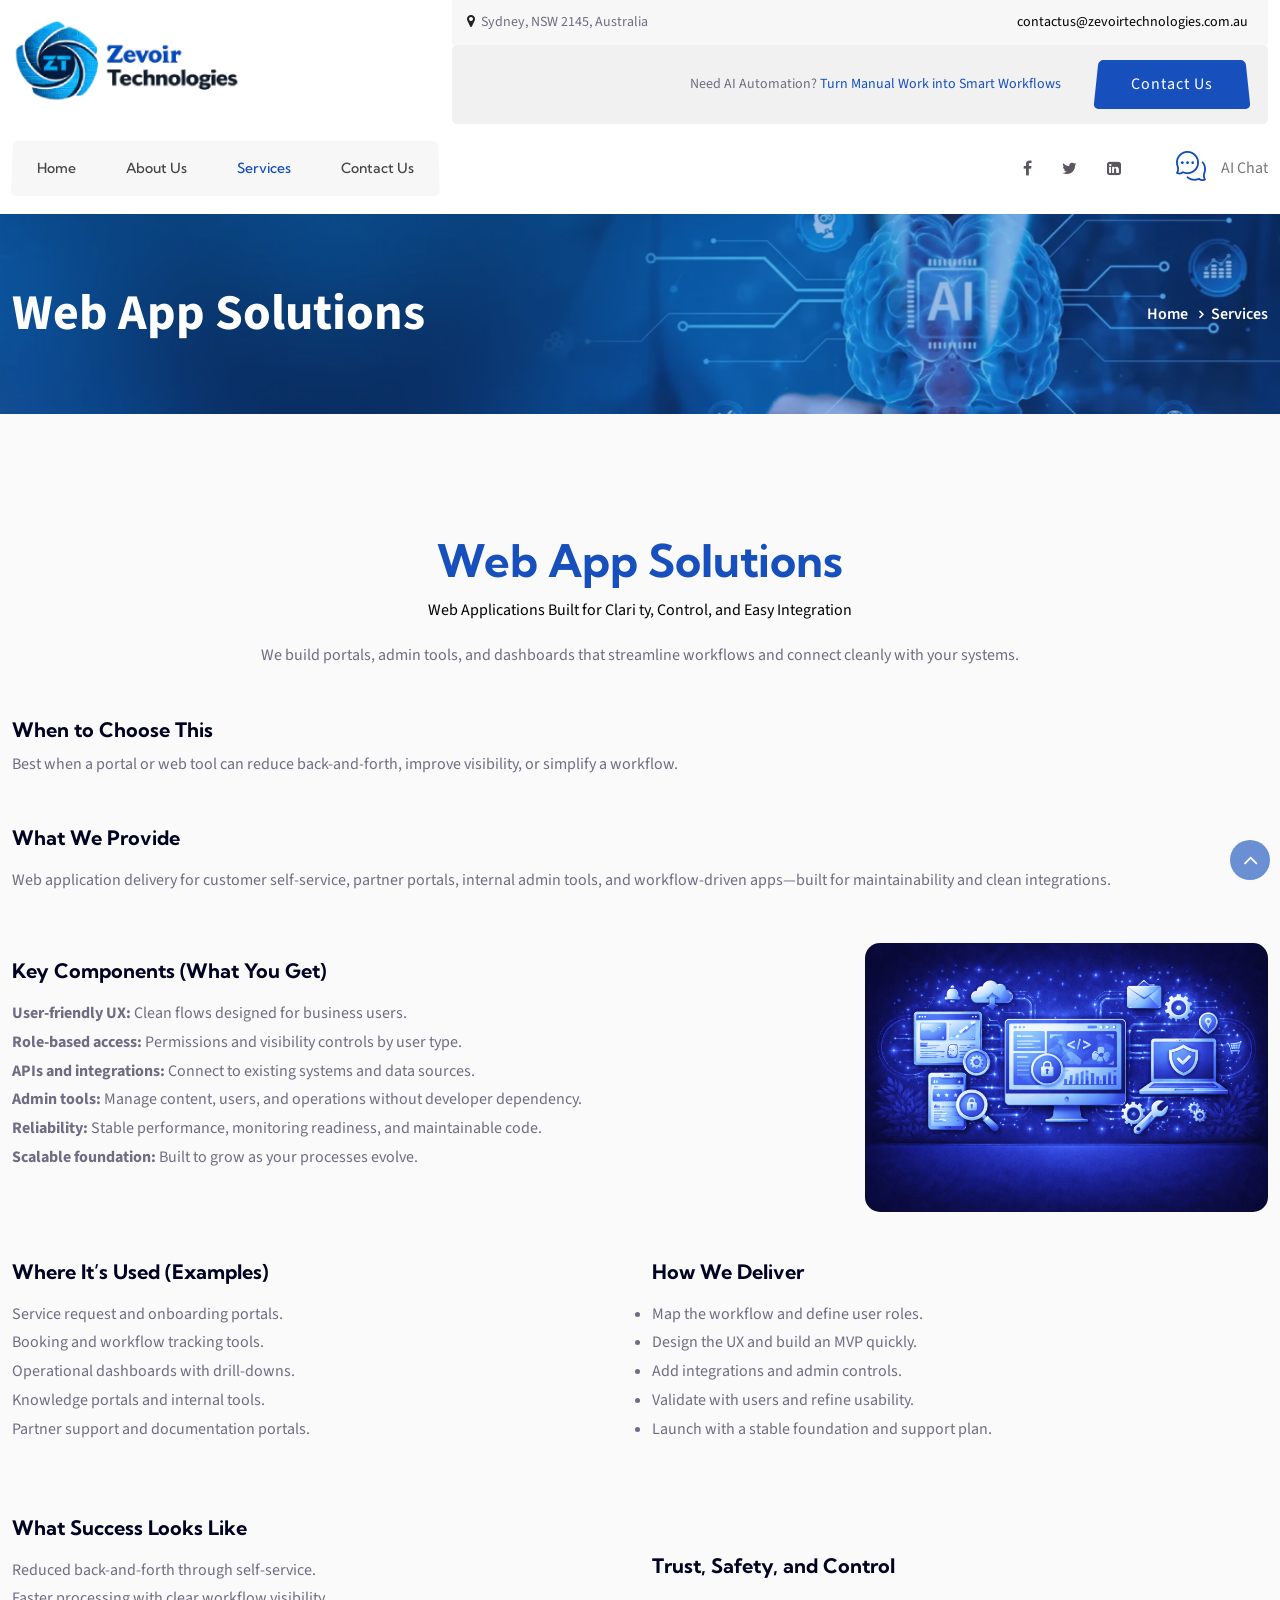
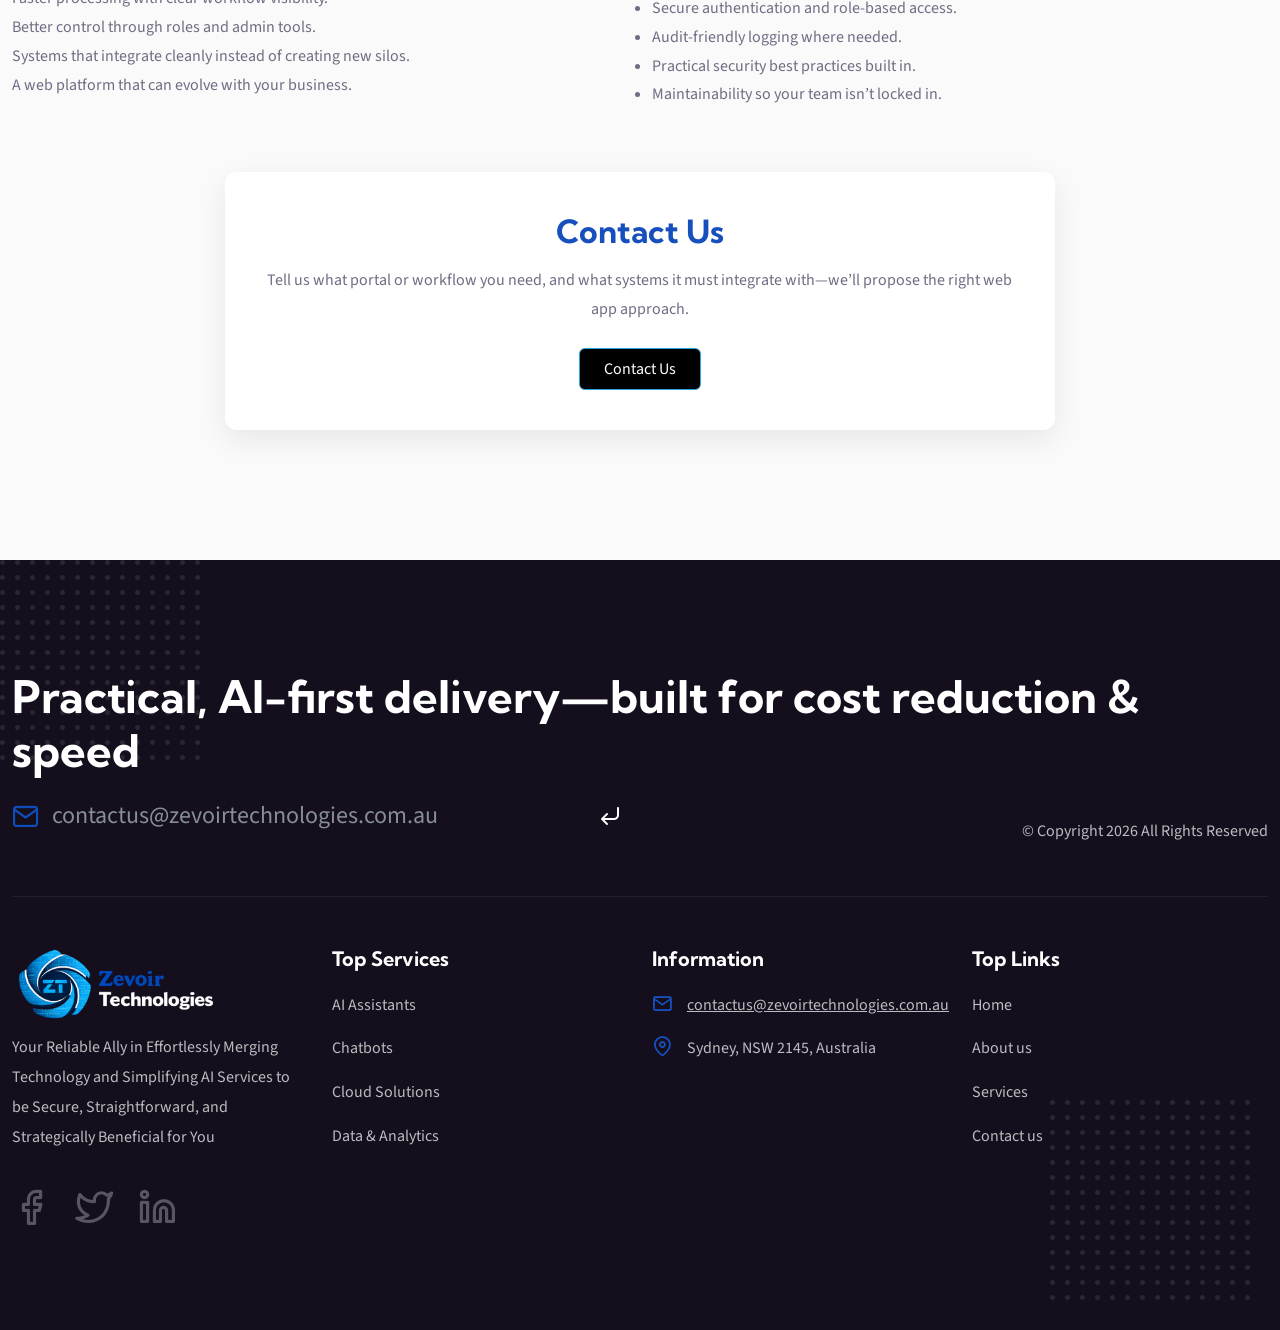
<file: webapp.html>
<!DOCTYPE html>
<html lang="zxx">

<head>

	<!-- META -->
    <meta charset="utf-8">
    <meta http-equiv="X-UA-Compatible" content="IE=edge">
    <meta name="keywords" content="">
    <meta name="author" content="aonetheme">
    <meta name="robots" content="">    
    <meta name="description" content="Tranel Travel Tour Website">
    
    <!-- FAVICONS ICON -->
    <link rel="icon" href="images/favicon.ico" type="image/x-icon">
    <link rel="shortcut icon" type="image/x-icon" href="images/favicon.png">
    
    <!-- PAGE TITLE HERE -->
    <title>Zevoir Technologies</title>
    
    <!-- MOBILE SPECIFIC -->
    <meta name="viewport" content="width=device-width, initial-scale=1, maximum-scale=1">	
    
	<!-- BOOTSTRAP STYLE SHEET -->
	<link  href="css/bootstrap.min.css" rel="stylesheet">
	<!-- FONTAWESOME STYLE SHEET -->
	<link  href="css/font-awesome.min.css" rel="stylesheet">
	<!-- Feather STYLE SHEET -->
	<link href="css/feather.css" rel="stylesheet">
	<!-- FLATICON STYLE SHEET -->
	<link href="css/flaticon.min.css" rel="stylesheet">
	<!-- WOW ANIMATE STYLE SHEET -->
	<link href="css/animate.css" rel="stylesheet">
	<!-- FONTS CSS STYLE SHEET -->
	<link href="css/font.css" rel="stylesheet">
	<!-- OWL CAROUSEL STYLE SHEET -->
	<link href="css/owl.carousel.min.css" rel="stylesheet">
	<!-- MAGNIFIC POPUP STYLE SHEET -->
	<link href="css/magnific-popup.min.css" rel="stylesheet">     
	<!-- LC LIGHT BOX STYLE SHEET -->
	<link href="css/lc_lightbox.css" rel="stylesheet">   
	<!-- MAIN STYLE SHEET -->
	<link href="css/style.css" rel="stylesheet">

</head>

<body>
    
    <!-- LOADING AREA START ===== -->
	<div class="loading-area" style="display: none;">
	<div class="loading-box"></div>
	<div class="loading-pic">
	  <div class="loadind-box" >
			<span class="let1">l</span>  
			<span class="let2">o</span>  
			<span class="let3">a</span>  
			<span class="let4">d</span>  
			<span class="let5">i</span>  
			<span class="let6">n</span>  
			<span class="let7">g</span>  
	  </div>
	</div>
</div>
	<!-- LOADING AREA  END ====== -->
    
	<div class="page-wraper">
     
        
        <!-- HEADER START -->
        <header class="site-header header-style-1 mobile-sider-drawer-menu">
			<!--Top bar section End-->
			<div class="top-bar">  
				<div class="container">
					<div class="top-bar-row">
						
						<!--Top Bar Left-->
						<div class="top-bar-left"> 
							<div class="logo-header">
								<div class="logo-header-inner logo-header-one">
									<a href="index.html">
									<img src="images/logo.png" alt="">
									</a>
								</div>
							</div>  
						</div>
						<!--Top Bar Left End-->
						
						<!--Top Bar Rght-->
						<div class="top-bar-right"> 
							<div class="top-bar-one">
								<div class="top-bar-one-left">
									<i class="fa fa-map-marker"></i> Sydney, NSW 2145, Australia
								</div>
								<div class="top-bar-one-right">
								 <a href="mailto:contactus@zevoirtechnologies.com.au">contactus@zevoirtechnologies.com.au</a>
								</div>								
								
							</div> 
							<div class="top-bar-two">
								<div class="top-bar-two-left">
									 </div>
								<div class="top-bar-two-right">
									<div class="top-bar-two-col aon-brand-marketing m-r30">Need AI Automation? <a href="#"> Turn Manual Work into Smart Workflows</a></div>
									<div class="top-bar-two-col">
										<a class="site-button site-btn-curve aon-get-app-btn" href="contactus.html">Contact Us</a>
									</div>
								</div>								
								
							</div>
						</div>
						<!--Top Bar Right End-->
					</div>  
				</div>    
			</div>
            <div class="sticky-header main-bar-wraper  navbar-expand-lg">
                <div class="main-bar">  
					<div class="container"> 
						
						<!-- Mobile Logo -->
						<div class="mobile-logo-left"> 
							<div class="logo-header">
								<div class="logo-header-inner logo-header-one">
									<a href="index.html">
									<img src="images/logo.png" alt="">
									</a>
								</div>
							</div>  
						</div>
						
						<!-- NAV Toggle Button -->
						<button id="mobile-side-drawer" data-target=".header-nav" data-toggle="collapse" type="button" class="navbar-toggler collapsed">
							<span class="sr-only">Toggle navigation</span>
							<span class="icon-bar icon-bar-first"></span>
							<span class="icon-bar icon-bar-two"></span>
							<span class="icon-bar icon-bar-three"></span>
						</button> 

						<!-- MAIN Vav -->
						<div class="nav-animation header-nav header-nav2 navbar-collapse collapse d-flex">
							<ul class="nav navbar-nav">
								<li class="has-child ">
									<a href="index.html">Home</a>
								</li>
								<li class="has-child ">
									<a href="about.html">About Us</a>
								</li>
								<li class="has-child current-menu-item">
									<a href="services.html">Services</a>
								</li>
								<li class="has-child"><a href="contactus.html">Contact Us </a></li>
							</ul>
						</div>

						<!-- Header Right Section-->
						<div class="extra-nav header-2-nav">
							<div class="extra-cell">
								<ul class="aon-social-icon-3 d-flex">
									<li><a href="https://www.facebook.com/profile.php?id=61558366133727"><i class="fa fa-facebook"></i></a></li>
									<li><a href="https://twitter.com/zevoirtech"><i class="fa fa-twitter"></i></a></li>
									<li><a href="https://www.linkedin.com/company/zevoir-technologies/"><i class="fa fa-linkedin-square"></i></a></li>
								</ul>
							</div>
							<div class="extra-cell">
								<div class="aon-live-chats">
									<div class="aon-live-icon">
										<i class="flaticon-003-chat-1"></i>
									</div>
									<div class="aon-live-text">
										<span>AI Chat</span>
									</div>
								</div>
							</div>

							</div>                            

					</div>    
				</div>
            </div>
        </header>
	<!-- HEADER END -->
	 <div class="page-content">

				  <!-- Inner Page Banner  -->
				  <div class="aon-inner-banner-area-service"">
					<div class="aon-inner-banner-row">
						<div class="container aon-inner-banner-container">
							<div class="aon-inner-banner-title">Web App Solutions</div>
							<div class="aon-inner-bread-crumbs">
								<ul class="aon-bread-crumbs-list list-inline">
									<li><a href="index.html">Home</a></li>
									<li>Services</li>
								</ul>
							</div>
						</div>
					</div>
				</div>
			   <div class="aon-about-comp-area p-t120 p-b80 aon-bg-gray">
					<div class="container"> 
						<div class="text-center mb-5">
							<h2 class="section-title" style="color:#1750bd">Web App Solutions</h2>
							<p class="section-subtitle" style="color:#000">
								Web Applications Built for Clari	ty, Control, and Easy Integration
							</p>
							<p>
								We build portals, admin tools, and dashboards that streamline workflows and connect cleanly with your systems.
							</p>
						</div>

						<div class="section-content">
							<div class="row align-items-center">
								<div class="col-lg-12 wow fadeInDown" data-wow-duration="2000ms">
									<div class="aon-about-comp-right">
										<div class="aon-about-comp m-b50">

											<!-- When to Choose -->
											<div class="highlight-box mb-5">
												<h4>When to Choose This</h4>
												<p>
													Best when a portal or web tool can reduce back-and-forth, improve visibility, or simplify a workflow.
												</p>
											</div>

											<!-- What We Provide -->
											<div class="mb-5">
												<h4 class="mb-3">What We Provide</h4>
												<p>
													Web application delivery for customer self-service, partner portals, internal admin tools, and workflow-driven apps—built for maintainability and clean integrations.
												</p>
											</div>

											<!-- Key Components -->
											<div class="row align-items-center">
												<div class="mb-5 col-lg-8 wow fadeInDown" data-wow-duration="1000ms">
													<h4 class="mb-3">Key Components (What You Get)</h4>
													<ul>
														<li><strong>User-friendly UX:</strong> Clean flows designed for business users.</li>
														<li><strong>Role-based access:</strong> Permissions and visibility controls by user type.</li>
														<li><strong>APIs and integrations:</strong> Connect to existing systems and data sources.</li>
														<li><strong>Admin tools:</strong> Manage content, users, and operations without developer dependency.</li>
														<li><strong>Reliability:</strong> Stable performance, monitoring readiness, and maintainable code.</li>
														<li><strong>Scalable foundation:</strong> Built to grow as your processes evolve.</li>
													</ul>
												</div>

												<div class="mb-5 col-lg-4 wow fadeInDown" data-wow-duration="1000ms">
													<img src="images/services_images/web.png" style="border-radius:15px">
												</div>
											</div>

											<!-- Where It's Used -->
											<div class="row align-items-center">
												<div class="mb-5 col-lg-6 wow fadeInDown" data-wow-duration="1000ms">
													<h4 class="mb-3">Where It’s Used (Examples)</h4>
													<ul>
														<li>Service request and onboarding portals.</li>
														<li>Booking and workflow tracking tools.</li>
														<li>Operational dashboards with drill-downs.</li>
														<li>Knowledge portals and internal tools.</li>
														<li>Partner support and documentation portals.</li>
													</ul>
												</div>

												<!-- How We Deliver -->
												<div class="mb-5 col-lg-6 wow fadeInDown" data-wow-duration="1000ms">
													<h4 class="mb-3">How We Deliver</h4>
													<ul>
														<li>Map the workflow and define user roles.</li>
														<li>Design the UX and build an MVP quickly.</li>
														<li>Add integrations and admin controls.</li>
														<li>Validate with users and refine usability.</li>
														<li>Launch with a stable foundation and support plan.</li>
													</ul>
												</div>
											</div>

											<!-- Success -->
											<div class="row align-items-center">
												<div class="mb-5 col-lg-6 wow fadeInDown" data-wow-duration="1000ms">
													<h4 class="mb-3">What Success Looks Like</h4>
													<ul>
														<li>Reduced back-and-forth through self-service.</li>
														<li>Faster processing with clear workflow visibility.</li>
														<li>Better control through roles and admin tools.</li>
														<li>Systems that integrate cleanly instead of creating new silos.</li>
														<li>A web platform that can evolve with your business.</li>
													</ul>
												</div>

												<!-- Trust & Safety -->
												<div class="highlight-box col-lg-6 wow fadeInDown" data-wow-duration="1000ms">
													<h4 class="mb-3">Trust, Safety, and Control</h4>
													<ul>
														<li>Secure authentication and role-based access.</li>
														<li>Audit-friendly logging where needed.</li>
														<li>Practical security best practices built in.</li>
														<li>Maintainability so your team isn’t locked in.</li>
													</ul>
												</div>
											</div>

											<!-- Contact Section -->
											<div class="row justify-content-center">
												<div class="col-lg-8">
													<div class="contact-card text-center">
														<h3 class="mb-3" style="color:#1750bd">Contact Us</h3>
														<p class="mb-4">
															Tell us what portal or workflow you need, and what systems it must integrate with—we’ll propose the right web app approach.
														</p>
														<a href="contactus.html" class="btn btn-primary px-4 py-2">
															Contact Us
														</a>
													</div>
												</div>
											</div>

										</div>
									</div>
								</div>
							</div>
						</div>
					</div>
				</div>
				
		</div>
		  <!-- CONTENT END -->
         <footer class="site-footer footer-style-1">
				<div class="footer-top-pic">
					<img alt="javascript:;" src="images/footer-dot-pic-2.png"/>
				</div>
				<div class="footer-bottom-pic">
					<img alt="javascript:;" src="images/footer-dot-pic-2.png"/>
				</div>
				 <!-- FOOTER BLOCKES START -->
				<div class="footer-top">
					<div class="container">
					<!--footer mid part-->
						<div class="footer-mid-content">
							<div class="row d-flex justify-content-between align-items-end">
								<div class="col-md-12">
								<h2 class="aon-title" style="color:#fff">Practical, AI-first delivery—built for cost reduction &amp; speed</h2>
								</div>
								<div class="col-md-6">
									<div class="ftr-mid-left">
										<div class="ftr-bot-email-bx">
										<i class="feather-mail"></i>
										  <input class="form-control" placeholder="contactus@zevoirtechnologies.com.au" type="text"/>
										  <button class="btn-submit-news">
											 <i class="feather-corner-down-left"></i>
											</button>
										</div>
									</div>
								</div>
								<div class="col-md-6">
									<div class="ftr-mid-right">
										<div class="ftr-mid-insta-gall">
											<div class="ftr-copyright">© Copyright 2026 <span></span> All Rights Reserved</div>
										</div>
									</div>
								</div>
							</div>
						</div>
					<!--footer bottom part-->
					<div class="row">
					<!-- COLUMNS 1 -->
						<div class="col-lg-3 col-md-6 col-12">
							<div class="sf-widget-link f-margin">
								<div class="aon-footer-logo-2"><img alt="" src="images/gallery/footerlogo.png"/></div>
								<div class="aon-footer-text-2">Your Reliable Ally in Effortlessly Merging Technology and Simplifying AI Services to be Secure, Straightforward, and Strategically   Beneficial for You
								 </div>
									<ul class="aon-social-icon-2 d-flex">
										<li><a href="https://www.facebook.com/profile.php?id=61558366133727" target="_blank"><i class="feather-facebook"></i></a></li>
										<li><a href="https://twitter.com/zevoirtech" target="_blank"><i class="feather-twitter"></i></a></li>
										<li><a href="https://www.linkedin.com/company/zevoir-technologies/?" target="_blank"><i class="feather-linkedin"></i></a></li>
									</ul>
							</div>
						</div>
					<!-- COLUMNS 2 -->
						<div class="col-lg-3 col-md-6 col-12">
							<div class="aon-widget-link f-margin">
								<h4 class="aon-f-title-2">Top Services</h4>
									<ul class="aon-widget-foo-list-2">
										<li><a href="services.html">AI Assistants </a></li>
										<li><a href="services.html">Chatbots</a></li>
										<li><a href="services.html">Cloud Solutions</a></li>
										<li><a href="services.html">Data &amp; Analytics</a></li>
									</ul>
							</div>
						</div>
					<!-- COLUMNS 3 -->
						<div class="col-lg-3 col-md-6 col-12">
							<div class="aon-ftr-info-wrap f-margin">
								<h4 class="aon-f-title-2">Information</h4>
								<ul class="aon-ftr-info">
									<li><i class="feather-mail"></i> <span>contactus@zevoirtechnologies.com.au</span></li>
									<li><i class="feather-map-pin"></i> <span>Sydney, NSW 2145, Australia</span></li>
								</ul>
							</div>
						</div>
					<!-- COLUMNS 4 -->
						<div class="col-lg-3 col-md-6 col-12">
							<div class="aon-widget-link f-margin">
								<h4 class="aon-f-title-2">Top Links</h4>
								<ul class="aon-widget-foo-list-2">
									<li><a href="index.html">Home</a></li>
									<li><a href="about.html">About us</a></li>
									<li><a href="services.html">Services</a></li>
									<li><a href="contactus.html">Contact us</a></li>
								</ul>
							</div>
						</div>
					</div>
				</div>
			</div>
	   </footer>
		<!-- Footer End -->	
	   <button class="scroltop"><span class="fa fa-angle-up  relative" id="btn-vibrate"></span></button>	
        		
   </div>

    
    
<!-- JAVASCRIPT  FILES ========================================= --> 
<script  src="js/jquery-3.6.1.min.js"></script><!-- JQUERY.MIN JS -->
<script  src="js/popper.min.js"></script><!-- POPPER.MIN JS -->
<script  src="js/bootstrap.min.js"></script><!-- BOOTSTRAP.MIN JS -->
<script  src="js/wow.js"></script><!-- WOW JS -->
<script  src="js/jquery.bootstrap-touchspin.js"></script><!-- FORM JS -->
<script  src="js/magnific-popup.min.js"></script><!-- MAGNIFIC-POPUP JS -->
<script  src="js/isotope.pkgd.min.js"></script><!-- isotope-pkgd JS -->	
<script  src="js/imagesloaded.pkgd.js"></script><!-- isotope-pkgd JS -->		
<script  src="js/waypoints.min.js"></script><!-- WAYPOINTS JS -->
<script  src="js/counterup.min.js"></script><!-- COUNTERUP JS -->
<script  src="js/waypoints-sticky.min.js"></script><!-- STICKY HEADER -->
<script  src="js/owl.carousel.min.js"></script><!-- OWL  SLIDER  -->
<script  src="js/theia-sticky-sidebar.js"></script><!-- STICKY SIDEBAR  -->
<script  src="js/custom.js"></script><!-- CUSTOM FUCTIONS  -->
<script  src="js/lc_lightbox.lite.js" ></script><!-- IMAGE POPUP -->

	

<!-- ── Zevoir Genie Chat Widget ─────────────────────────── -->
<style>
  #zg-overlay {
    display: none; position: fixed; inset: 0;
    background: rgba(0,0,0,0.45); z-index: 99998;
  }
  #zg-popup {
    display: none; position: fixed;
    bottom: 0; right: 0;
    width: 420px; height: 580px;
    max-width: 100vw; max-height: 100vh;
    border-radius: 16px 16px 0 0;
    box-shadow: 0 -4px 32px rgba(0,0,0,0.25);
    overflow: hidden; z-index: 99999;
    border: none; background: #fff;
  }
  #zg-popup iframe {
    width: 100%; height: 100%; border: none;
  }
  #zg-close {
    position: absolute; top: 10px; right: 12px;
    width: 28px; height: 28px;
    background: #e74c3c; border: none; border-radius: 50%;
    color: #fff; font-size: 1rem; font-weight: bold;
    cursor: pointer; z-index: 100000;
    display: flex; align-items: center; justify-content: center;
    box-shadow: 0 2px 6px rgba(0,0,0,0.3);
    line-height: 1;
  }
  #zg-close:hover { background: #c0392b; }
  .aon-live-chats { cursor: pointer; }
  @media (max-width: 480px) {
    #zg-popup { width: 100vw; height: 100vh; border-radius: 0; bottom: 0; right: 0; }
  }
</style>

<div id="zg-overlay" onclick="zgClose()"></div>

<div id="zg-popup">
  <button id="zg-close" onclick="zgClose()" title="Close">✕</button>
  <iframe id="zg-frame" src="" allow="microphone"></iframe>
</div>

<script>
  // Connect the AI Chat button in the header
  document.addEventListener('DOMContentLoaded', function() {
    var btn = document.querySelector('.aon-live-chats');
    if (btn) btn.addEventListener('click', zgOpen);
  });

  function zgOpen() {
    var frame = document.getElementById('zg-frame');
    // Load chatbot only when opened (not on page load)
    if (!frame.src || frame.src === window.location.href) {
      frame.src = 'http://localhost:8000';
    }
    document.getElementById('zg-overlay').style.display = 'block';
    document.getElementById('zg-popup').style.display  = 'block';
    document.body.style.overflow = 'hidden';
  }

  function zgClose() {
    document.getElementById('zg-overlay').style.display = 'none';
    document.getElementById('zg-popup').style.display   = 'none';
    document.body.style.overflow = '';
  }

  // Close on Escape key
  document.addEventListener('keydown', function(e) {
    if (e.key === 'Escape') zgClose();
  });
</script>
<!-- ── End Zevoir Genie Chat Widget ──────────────────────── -->

</body>

</html>
</file>
<file: css/feather.css>
@font-face{font-family:Feather;src:url('../fonts/Feather.ttf?sdxovp') format('truetype'),url('../fonts/Feather.woff?sdxovp') format('woff'),url('../fonts/Feather.svg?sdxovp#Feather') format('svg');font-weight:400;font-style:normal}[class*=" feather-"],[class^=feather-]{font-family:feather!important;speak:none;font-style:normal;font-weight:400;font-variant:normal;text-transform:none;line-height:1;-webkit-font-smoothing:antialiased;-moz-osx-font-smoothing:grayscale}.feather-activity:before{content:"\e900"}.feather-airplay:before{content:"\e901"}.feather-alert-circle:before{content:"\e902"}.feather-alert-octagon:before{content:"\e903"}.feather-alert-triangle:before{content:"\e904"}.feather-align-center:before{content:"\e905"}.feather-align-justify:before{content:"\e906"}.feather-align-left:before{content:"\e907"}.feather-align-right:before{content:"\e908"}.feather-anchor:before{content:"\e909"}.feather-aperture:before{content:"\e90a"}.feather-archive:before{content:"\e90b"}.feather-arrow-down:before{content:"\e90c"}.feather-arrow-down-circle:before{content:"\e90d"}.feather-arrow-down-left:before{content:"\e90e"}.feather-arrow-down-right:before{content:"\e90f"}.feather-arrow-left:before{content:"\e910"}.feather-arrow-left-circle:before{content:"\e911"}.feather-arrow-right:before{content:"\e912"}.feather-arrow-right-circle:before{content:"\e913"}.feather-arrow-up:before{content:"\e914"}.feather-arrow-up-circle:before{content:"\e915"}.feather-arrow-up-left:before{content:"\e916"}.feather-arrow-up-right:before{content:"\e917"}.feather-at-sign:before{content:"\e918"}.feather-award:before{content:"\e919"}.feather-bar-chart:before{content:"\e91a"}.feather-bar-chart-2:before{content:"\e91b"}.feather-battery:before{content:"\e91c"}.feather-battery-charging:before{content:"\e91d"}.feather-bell:before{content:"\e91e"}.feather-bell-off:before{content:"\e91f"}.feather-bluetooth:before{content:"\e920"}.feather-bold:before{content:"\e921"}.feather-book:before{content:"\e922"}.feather-book-open:before{content:"\e923"}.feather-bookmark:before{content:"\e924"}.feather-box:before{content:"\e925"}.feather-briefcase:before{content:"\e926"}.feather-calendar:before{content:"\e927"}.feather-camera:before{content:"\e928"}.feather-camera-off:before{content:"\e929"}.feather-cast:before{content:"\e92a"}.feather-check:before{content:"\e92b"}.feather-check-circle:before{content:"\e92c"}.feather-check-square:before{content:"\e92d"}.feather-chevron-down:before{content:"\e92e"}.feather-chevron-left:before{content:"\e92f"}.feather-chevron-right:before{content:"\e930"}.feather-chevron-up:before{content:"\e931"}.feather-chevrons-down:before{content:"\e932"}.feather-chevrons-left:before{content:"\e933"}.feather-chevrons-right:before{content:"\e934"}.feather-chevrons-up:before{content:"\e935"}.feather-chrome:before{content:"\e936"}.feather-circle:before{content:"\e937"}.feather-clipboard:before{content:"\e938"}.feather-clock:before{content:"\e939"}.feather-cloud:before{content:"\e93a"}.feather-cloud-drizzle:before{content:"\e93b"}.feather-cloud-lightning:before{content:"\e93c"}.feather-cloud-off:before{content:"\e93d"}.feather-cloud-rain:before{content:"\e93e"}.feather-cloud-snow:before{content:"\e93f"}.feather-code:before{content:"\e940"}.feather-codepen:before{content:"\e941"}.feather-command:before{content:"\e942"}.feather-compass:before{content:"\e943"}.feather-copy:before{content:"\e944"}.feather-corner-down-left:before{content:"\e945"}.feather-corner-down-right:before{content:"\e946"}.feather-corner-left-down:before{content:"\e947"}.feather-corner-left-up:before{content:"\e948"}.feather-corner-right-down:before{content:"\e949"}.feather-corner-right-up:before{content:"\e94a"}.feather-corner-up-left:before{content:"\e94b"}.feather-corner-up-right:before{content:"\e94c"}.feather-cpu:before{content:"\e94d"}.feather-credit-card:before{content:"\e94e"}.feather-crop:before{content:"\e94f"}.feather-crosshair:before{content:"\e950"}.feather-database:before{content:"\e951"}.feather-delete:before{content:"\e952"}.feather-disc:before{content:"\e953"}.feather-dollar-sign:before{content:"\e954"}.feather-download:before{content:"\e955"}.feather-download-cloud:before{content:"\e956"}.feather-droplet:before{content:"\e957"}.feather-edit:before{content:"\e958"}.feather-edit-2:before{content:"\e959"}.feather-edit-3:before{content:"\e95a"}.feather-external-link:before{content:"\e95b"}.feather-eye:before{content:"\e95c"}.feather-eye-off:before{content:"\e95d"}.feather-facebook:before{content:"\e95e"}.feather-fast-forward:before{content:"\e95f"}.feather-feather:before{content:"\e960"}.feather-file:before{content:"\e961"}.feather-file-minus:before{content:"\e962"}.feather-file-plus:before{content:"\e963"}.feather-file-text:before{content:"\e964"}.feather-film:before{content:"\e965"}.feather-filter:before{content:"\e966"}.feather-flag:before{content:"\e967"}.feather-folder:before{content:"\e968"}.feather-folder-minus:before{content:"\e969"}.feather-folder-plus:before{content:"\e96a"}.feather-gift:before{content:"\e96b"}.feather-git-branch:before{content:"\e96c"}.feather-git-commit:before{content:"\e96d"}.feather-git-merge:before{content:"\e96e"}.feather-git-pull-request:before{content:"\e96f"}.feather-github:before{content:"\e970"}.feather-gitlab:before{content:"\e971"}.feather-globe:before{content:"\e972"}.feather-grid:before{content:"\e973"}.feather-hard-drive:before{content:"\e974"}.feather-hash:before{content:"\e975"}.feather-headphones:before{content:"\e976"}.feather-heart:before{content:"\e977"}.feather-help-circle:before{content:"\e978"}.feather-home:before{content:"\e979"}.feather-image:before{content:"\e97a"}.feather-inbox:before{content:"\e97b"}.feather-info:before{content:"\e97c"}.feather-instagram:before{content:"\e97d"}.feather-italic:before{content:"\e97e"}.feather-layers:before{content:"\e97f"}.feather-layout:before{content:"\e980"}.feather-life-buoy:before{content:"\e981"}.feather-link:before{content:"\e982"}.feather-link-2:before{content:"\e983"}.feather-linkedin:before{content:"\e984"}.feather-list:before{content:"\e985"}.feather-loader:before{content:"\e986"}.feather-lock:before{content:"\e987"}.feather-log-in:before{content:"\e988"}.feather-log-out:before{content:"\e989"}.feather-mail:before{content:"\e98a"}.feather-map:before{content:"\e98b"}.feather-map-pin:before{content:"\e98c"}.feather-maximize:before{content:"\e98d"}.feather-maximize-2:before{content:"\e98e"}.feather-menu:before{content:"\e98f"}.feather-message-circle:before{content:"\e990"}.feather-message-square:before{content:"\e991"}.feather-mic:before{content:"\e992"}.feather-mic-off:before{content:"\e993"}.feather-minimize:before{content:"\e994"}.feather-minimize-2:before{content:"\e995"}.feather-minus:before{content:"\e996"}.feather-minus-circle:before{content:"\e997"}.feather-minus-square:before{content:"\e998"}.feather-monitor:before{content:"\e999"}.feather-moon:before{content:"\e99a"}.feather-more-horizontal:before{content:"\e99b"}.feather-more-vertical:before{content:"\e99c"}.feather-move:before{content:"\e99d"}.feather-music:before{content:"\e99e"}.feather-navigation:before{content:"\e99f"}.feather-navigation-2:before{content:"\e9a0"}.feather-octagon:before{content:"\e9a1"}.feather-package:before{content:"\e9a2"}.feather-paperclip:before{content:"\e9a3"}.feather-pause:before{content:"\e9a4"}.feather-pause-circle:before{content:"\e9a5"}.feather-percent:before{content:"\e9a6"}.feather-phone:before{content:"\e9a7"}.feather-phone-call:before{content:"\e9a8"}.feather-phone-forwarded:before{content:"\e9a9"}.feather-phone-incoming:before{content:"\e9aa"}.feather-phone-missed:before{content:"\e9ab"}.feather-phone-off:before{content:"\e9ac"}.feather-phone-outgoing:before{content:"\e9ad"}.feather-pie-chart:before{content:"\e9ae"}.feather-play:before{content:"\e9af"}.feather-play-circle:before{content:"\e9b0"}.feather-plus:before{content:"\e9b1"}.feather-plus-circle:before{content:"\e9b2"}.feather-plus-square:before{content:"\e9b3"}.feather-pocket:before{content:"\e9b4"}.feather-power:before{content:"\e9b5"}.feather-printer:before{content:"\e9b6"}.feather-radio:before{content:"\e9b7"}.feather-refresh-ccw:before{content:"\e9b8"}.feather-refresh-cw:before{content:"\e9b9"}.feather-repeat:before{content:"\e9ba"}.feather-rewind:before{content:"\e9bb"}.feather-rotate-ccw:before{content:"\e9bc"}.feather-rotate-cw:before{content:"\e9bd"}.feather-rss:before{content:"\e9be"}.feather-save:before{content:"\e9bf"}.feather-scissors:before{content:"\e9c0"}.feather-search:before{content:"\e9c1"}.feather-send:before{content:"\e9c2"}.feather-server:before{content:"\e9c3"}.feather-settings:before{content:"\e9c4"}.feather-share:before{content:"\e9c5"}.feather-share-2:before{content:"\e9c6"}.feather-shield:before{content:"\e9c7"}.feather-shield-off:before{content:"\e9c8"}.feather-shopping-bag:before{content:"\e9c9"}.feather-shopping-cart:before{content:"\e9ca"}.feather-shuffle:before{content:"\e9cb"}.feather-sidebar:before{content:"\e9cc"}.feather-skip-back:before{content:"\e9cd"}.feather-skip-forward:before{content:"\e9ce"}.feather-slack:before{content:"\e9cf"}.feather-slash:before{content:"\e9d0"}.feather-sliders:before{content:"\e9d1"}.feather-smartphone:before{content:"\e9d2"}.feather-speaker:before{content:"\e9d3"}.feather-square:before{content:"\e9d4"}.feather-star:before{content:"\e9d5"}.feather-stop-circle:before{content:"\e9d6"}.feather-sun:before{content:"\e9d7"}.feather-sunrise:before{content:"\e9d8"}.feather-sunset:before{content:"\e9d9"}.feather-tablet:before{content:"\e9da"}.feather-tag:before{content:"\e9db"}.feather-target:before{content:"\e9dc"}.feather-terminal:before{content:"\e9dd"}.feather-thermometer:before{content:"\e9de"}.feather-thumbs-down:before{content:"\e9df"}.feather-thumbs-up:before{content:"\e9e0"}.feather-toggle-left:before{content:"\e9e1"}.feather-toggle-right:before{content:"\e9e2"}.feather-trash:before{content:"\e9e3"}.feather-trash-2:before{content:"\e9e4"}.feather-trending-down:before{content:"\e9e5"}.feather-trending-up:before{content:"\e9e6"}.feather-triangle:before{content:"\e9e7"}.feather-truck:before{content:"\e9e8"}.feather-tv:before{content:"\e9e9"}.feather-twitter:before{content:"\e9ea"}.feather-type:before{content:"\e9eb"}.feather-umbrella:before{content:"\e9ec"}.feather-underline:before{content:"\e9ed"}.feather-unlock:before{content:"\e9ee"}.feather-upload:before{content:"\e9ef"}.feather-upload-cloud:before{content:"\e9f0"}.feather-user:before{content:"\e9f1"}.feather-user-check:before{content:"\e9f2"}.feather-user-minus:before{content:"\e9f3"}.feather-user-plus:before{content:"\e9f4"}.feather-user-x:before{content:"\e9f5"}.feather-users:before{content:"\e9f6"}.feather-video:before{content:"\e9f7"}.feather-video-off:before{content:"\e9f8"}.feather-voicemail:before{content:"\e9f9"}.feather-volume:before{content:"\e9fa"}.feather-volume-1:before{content:"\e9fb"}.feather-volume-2:before{content:"\e9fc"}.feather-volume-x:before{content:"\e9fd"}.feather-watch:before{content:"\e9fe"}.feather-wifi:before{content:"\e9ff"}.feather-wifi-off:before{content:"\ea00"}.feather-wind:before{content:"\ea01"}.feather-x:before{content:"\ea02"}.feather-x-circle:before{content:"\ea03"}.feather-x-square:before{content:"\ea04"}.feather-youtube:before{content:"\ea05"}.feather-zap:before{content:"\ea06"}.feather-zap-off:before{content:"\ea07"}.feather-zoom-in:before{content:"\ea08"}.feather-zoom-out:before{content:"\ea09"}
</file>
<file: css/font.css>
@font-face {
	font-family: "Cerebri Sans"; src: url("//db.onlinewebfonts.com/t/bb018e64d01355748d8ddc53553850b9.eot"); 
	src: url("//db.onlinewebfonts.com/t/bb018e64d01355748d8ddc53553850b9.eot?#iefix") format("embedded-opentype"), 
	url("//db.onlinewebfonts.com/t/bb018e64d01355748d8ddc53553850b9.woff2") format("woff2"), 
	url("//db.onlinewebfonts.com/t/bb018e64d01355748d8ddc53553850b9.woff") format("woff"), 
	url("//db.onlinewebfonts.com/t/bb018e64d01355748d8ddc53553850b9.ttf") format("truetype"), 
	url("//db.onlinewebfonts.com/t/bb018e64d01355748d8ddc53553850b9.svg#Cerebri Sans") format("svg"); 
}
</file>
<file: css/style.css>
/* Author: aonetheme
=========================
This file contains the styling for the actual template, this
is the file you need to edit to change the look of the
template.
This files [Table of contents] are outlined below
---------------------------------------------------

/*
======================
GENERAL
======================

1.Float clearfix
2.Heading & Title
3.Text align
4.Listing Style

5.Padding (around)
6.Padding (top)
7.Padding (bottom)
8.Padding (left)
9.Padding (right)
10.Padding (left right)
11.Padding (top bottom)

12.Margin (around)
13.Marging (top)
14.Marging (bottom)
15.Marging (left)
16.Marging (right)
17.Marging (left right)
18.Marging (top bottom)

19.Colum gap less
20.Background Effect
21.Overlay ( transparient box style)
22.Boxes Css
23.Box content
24.For icons with box
25.For only icons
26.Place icon with box
27.Icon box left align
28.Icon box right align
29.Icon box center align
30.Buttons
31.Theme default button
32.Button text uppercase
33.Button size
34.Social icon
35.Owl Slider
36.Owl button top to center
37.Owl button top to left
38.Owl button top to right
39.Owl button bottom to center
40.Owl button bottom to left
41.Owl button bottom to right
42.Owl button vertical to center
43.Owl button show on hover
44.Owl slider button
45.Owl dots nav position

46.Text meant only for screen readers [Themeforest Required Classes ]
47.Tabs
48.Tabs style 1 [ default ]
49.Header Start
  a.Extra Nav
  b.logo for header
  c.main-bar
  d.Navbar Toggler
  e.Submenu direction
50.Title separators
51.Center-title
52.Play button
53.Widget Team
54.Widget Address
55.Recent Post Entry
56.Footer Dark
57.Widget Services
58.Footer Light version css
59.Accordians
60.Section Overlay
61.newsletter section
62.radio & checkbox
================*/
/*---------------------------------------------------

---------------------------------------------------
*/
@import url('https://fonts.googleapis.com/css2?family=Kumbh+Sans:wght@100;200;300;400;500;600;700;800;900&display=swap');
@import url('https://fonts.googleapis.com/css2?family=Source+Sans+Pro:wght@200;300;400;600;700;900&display=swap');

:root{

	--primary:#104CBA;
	--secondary:#444444;
	
	--primary-light:#fcf4ee;
	
	--primary-one:#1750bd;
	--primary-two:#d0490e;	

  	--primary-link: #75b16c;
	--primary-link-hover: #75b16c;

  	--primary-btn:#e3d270;
	--primary-btn-hover:#e3d270;
	
  	--secondary-btn:#75b16c;
	--secondary-btn-hover:#75b16c;	
  
    --site-radius:5px;
    
    --title-color:#000222;
    --title-family:"Kumbh Sans";

}


/*===GENERAL===*/
.site-text-primary {
  color:#022279;
}
.site-text-black {
  color: #000;
}
.site-text-gray {
  color: #e7e7e7;
}
.site-text-gray-light {
  color: #f9f9f9;
}
.site-text-white {
  color: #fff;
}
.site-bg-primary {
  background-color: #E3D270;
}
.site-bg-black {
  background-color: #000;
}
.site-bg-dark {
  background-color: #000;
}
.site-bg-gray {
  background-color: #eff3f6;
}
.site-bg-gray-light {
  background-color: #f9f9f9;
}
.site-bg-light {
  background-color: #fff9f0;
}
.site-bg-white {
  background-color: #fff;
}
body {
  color: #706C83;
  font-family: 'Source Sans Pro', sans-serif;
  line-height:1.8;
  font-weight: normal;
  padding: 0px;
  margin: 0px;
  overflow-x: hidden;
  font-size: 16px;
 background-color: #FFF;
}
a {
  color: #000;
  outline: 0px none;
  text-decoration: none;
}
a:hover, a:focus {
  outline: 0px none;
  text-decoration: none;
}
a:active, a:hover, a:focus {
  color: inherit;
}
.overflow-hide {
  overflow: hidden;
}
img {
  border-style: none;
  height: auto;
  max-width: 100%;
  vertical-align: middle;
}
/*Float clearfix*/
.clearfix:after {
  content: "";
  display: table;
  clear: both;
}
.shadow-bx {
  box-shadow: 0px 0px 30px rgba(0, 0, 0, 0.1);
}
ol.commentlist li:after {
  content: "";
  display: table;
  clear: both;
}
section, article, aside, details, figcaption, figure, footer, header, hgroup, main, menu, nav, summary {
  display: block;
}
ul {
  padding: 0px;
}
::selection {
  background: #484848;
  color: #fff;
}
.form-select option { font-family: tahoma; font-size: 14px; }

/*===Heading & Title====*/
h1, h2, h3, h4, h5, h6 {
  font-family:var(--title-family);
  line-height: 1.2;
  color: #000222;
}
h1 {
  font-size: 60px;
  font-weight:700;
}
h2 {
  font-size: 45px;
  font-weight:700;
}
h3 {
  font-size:32px;
  font-weight: 700;
}
h4 {
  font-size: 20px;
  font-weight: 700;
}
h5 {
  font-size: 18px;
  font-weight: 700;
}
h6 {
  font-size: 16px;
  font-weight:700;
}

@media only screen and (max-width:991px){
h1 {
  font-size: 48px;
  font-weight:700;
}
h2 {
  font-size: 36px;
  font-weight:700;
}
h3 {
  font-size:28px;
  font-weight: 700;
}
}

@media only screen and (max-width:767px){
h1 {
  font-size:36px;
  font-weight:700;
}
h2 {
  font-size:28px;
  font-weight:700;
}
h3 {
  font-size:24px;
  font-weight: 700;
}
}


/*---Text align--- */
.text-left {
  text-align: left;
}
.text-center {
  text-align: center;
}
.text-right {
  text-align: right;
}
.text-justify {
  text-align: justify;
}
/*===Listing Style===*/
dl, ul, ol {
  list-style-position: outside;
  padding: 0px;
}
ul, ol {
  margin-bottom: 24px;
}
ul li {
  padding: 0px;
}
ol li {
  padding: 0px;
}
.list-simple li {
  margin-bottom: 10px;
}
.list-simple li ul {
  margin-left: 15px;
  margin-top: 10px;
}
.list-simple.list-unstyled li ul {
  margin-left: 30px;
  margin-top: 10px;
}
.list-circle, 
.list-angle-right, 
.list-arrow, 
.list-check, 
.list-checked, 
.list-check-circle, 
.list-chevron-circle, 
.list-arrow-circle, 
.list-times-circle {
  margin: 0px 0px 20px 0px;
  padding: 0px;
  list-style: none;
  font-weight: 600;
}
.list-circle li, 
.list-angle-right li, 
.list-arrow li, 
.list-check li, 
.list-checked li, 
.list-check-circle li, 
.list-chevron-circle li, 
.list-arrow-circle li, 
.list-times-circle li {
  padding: 5px 5px 5px 20px;
  position: relative;
}
.list-circle li:before, 
.list-angle-right li:before, 
.list-arrow li:before, 
.list-check li:before, 
.list-checked li:before, 
.list-check-circle li:before, 
.list-chevron-circle li:before, 
.list-arrow-circle li:before, 
.list-times-circle li:before {
  font-family: "FontAwesome";
  position: absolute;
  left: 0px;
  top: 3px;
  display: block;
  font-size: 15px;
  color: #000;
}
.list-circle li:before {
  top: 6px;
  font-size: 10px;
  content: "\f111";
}
.list-angle-right li:before {
  content: "\f105";
}
.list-arrow li:before {
  content: "\f0da";
}
.list-check li:before {
  content: "\f00c";
}
.list-checked li:before {
  content: "\f046";
}
.list-check-circle li:before {
  content: "\f058";
}
.list-chevron-circle li:before {
  content: "\f138";
}
.list-arrow-circle li:before {
  content: "\f0a9";
}
.list-times-circle li:before {
  content: "\f057";
}



.list-arrow-circle2 {
  margin: 0px 0px 20px 0px;
  padding: 0px;
  list-style: none;
  font-weight:600;
}
.list-arrow-circle2 li {
  padding: 5px 5px 5px 25px;
  position: relative;
}
.list-arrow-circle2 li:before {
	font-family:feather !important;
	position: absolute;
	left: 0px;
	top:12px;
	display: block;
	font-size: 16px;
	color:var(--primary);
	 font-weight: normal;
	line-height:1;
}
.list-arrow-circle2 li:before {
  content:"\e92c";
}




.form-select { height:60px; border-color:#e8edf1; border-width:2px; background-color:#fff; }
.form-select:focus { border-color: #e8edf1; outline: 0; box-shadow: 0px 0px 5px 10px rgba(0, 0, 0, 0.02); }
.form-select.gradi-line-1 { background: linear-gradient( #fff, #fff ) padding-box, linear-gradient(to bottom, var(--primary-one), var(--primary-two)) border-box;  border-radius:5px;  border:2px solid transparent; }

.form-select.select-gray-bg { background-color:#F3F7FA; }
.form-control.gradi-line-1 {background: linear-gradient( #fff, #fff ) padding-box, linear-gradient(to bottom, var(--primary-one), var(--primary-two)) border-box;  border-radius:5px;  border:2px solid transparent; }

.form-select.form-no-bg { background-color:transparent; color:#fff; border: 2px solid rgba(255,255,255,0.4); background:url('data:image/svg+xml,<svg xmlns="http://www.w3.org/2000/svg" viewBox="0 0 384 512"><path fill="%23ffffff" d="M192 384c-8.188 0-16.38-3.125-22.62-9.375l-160-160c-12.5-12.5-12.5-32.75 0-45.25s32.75-12.5 45.25 0L192 306.8l137.4-137.4c12.5-12.5 32.75-12.5 45.25 0s12.5 32.75 0 45.25l-160 160C208.4 380.9 200.2 384 192 384z"/></svg>') right 1rem center/8px 10px no-repeat; }
.form-select.form-no-bg option { color:#222; }

.form-control.form-no-bg {background:none; color:#fff; border: 2px solid rgba(255,255,255,0.4); }
.form-control.form-no-bg::placeholder { color:#fff; opacity: 1; }
.form-control.form-no-bg:-ms-input-placeholder {  color: #fff;}
.form-control.form-no-bg::-ms-input-placeholder {  color: #fff; }
.form-control.form-no-bg:focus { background:none; border: 2px solid rgba(255,255,255,0.8); }


.select-box { display:flex; }
.select-box select { border:none; height: 56px; }
.gradi-line-1 { background: linear-gradient( #fff, #fff ) padding-box, linear-gradient(to bottom, var(--primary-one), var(--primary-two)) border-box;  border-radius:5px;  border:2px solid transparent; }
.datepicker table tr td, 
.datepicker table tr th { padding:0px; font-size:13px; }

/*---Padding (around)---*/
.p-a0 {
  padding: 0px;
}
.p-a5 {
  padding: 5px;
}
.p-a10 {
  padding: 10px;
}
.p-a15 {
  padding: 15px;
}
.p-a20 {
  padding: 20px;
}
.p-a25 {
  padding: 25px;
}
.p-a30 {
  padding: 30px;
}
.p-a40 {
  padding: 40px;
}
.p-a50 {
  padding: 50px;
}
.p-a60 {
  padding: 60px;
}
.p-a70 {
  padding: 70px;
}
.p-a80 {
  padding: 80px;
}
.p-a90 {
  padding: 90px;
}
.p-a100 {
  padding: 100px;
}
.p-a110 {
  padding: 110px;
}
.p-a120 {
  padding: 120px;
}
.p-a130 {
  padding: 130px;
}
.p-a140 {
  padding: 140px;
}
.p-a150 {
  padding: 150px;
}
/*---Padding (top)---*/
.p-t0 {
  padding-top: 0px;
}
.p-t5 {
  padding-top: 5px;
}
.p-t10 {
  padding-top: 10px;
}
.p-t15 {
  padding-top: 15px;
}
.p-t20 {
  padding-top: 20px;
}
.p-t30 {
  padding-top: 30px;
}
.p-t40 {
  padding-top: 40px;
}
.p-t50 {
  padding-top: 50px;
}
.p-t60 {
  padding-top: 60px;
}
.p-t70 {
  padding-top: 70px;
}
.p-t80 {
  padding-top: 80px;
}
.p-t90 {
  padding-top: 90px;
}
.p-t100 {
  padding-top: 100px;
}
.p-t110 {
  padding-top: 110px;
}
.p-t120 {
  padding-top: 120px;
}
.p-t130 {
  padding-top: 130px;
}
.p-t140 {
  padding-top: 140px;
}
.p-t150 {
  padding-top: 150px;
}
.p-t160 {
  padding-top: 160px;
}
.p-t170 {
  padding-top: 170px;
}
.p-t180 {
  padding-top: 180px;
}
.p-t190 {
  padding-top: 190px;
}
.p-t200{
  padding-top: 200px;
}

/*---Padding (bottom)---*/
.p-b0 {
  padding-bottom: 0px;
}
.p-b5 {
  padding-bottom: 5px;
}
.p-b10 {
  padding-bottom: 10px;
}
.p-b15 {
  padding-bottom: 15px;
}
.p-b20 {
  padding-bottom: 20px;
}
.p-b30 {
  padding-bottom: 30px;
}
.p-b40 {
  padding-bottom: 40px;
}
.p-b50 {
  padding-bottom: 50px;
}
.p-b60 {
  padding-bottom: 60px;
}
.p-b70 {
  padding-bottom: 70px;
}
.p-b80 {
  padding-bottom: 80px;
}
.p-b90 {
  padding-bottom: 90px;
}
.p-b100 {
  padding-bottom: 100px;
}
.p-b110 {
  padding-bottom: 110px;
}
.p-b120 {
  padding-bottom: 120px;
}
.p-b130 {
  padding-bottom: 130px;
}
.p-b140 {
  padding-bottom: 140px;
}
.p-b150 {
  padding-bottom: 150px;
}
.p-b160 {
  padding-bottom: 160px;
}
.p-b170 {
  padding-bottom: 170px;
}
.p-b180 {
  padding-bottom: 180px;
}
.p-b190 {
  padding-bottom: 190px;
}
.p-b200 {
  padding-bottom: 200px;
}
.p-b210 {
  padding-bottom: 210px;
}
.p-b220 {
  padding-bottom: 220px;
}
.p-b230 {
  padding-bottom: 230px;
}
.p-b240 {
  padding-bottom: 240px;
}
.p-b250 {
  padding-bottom:250px;
}
/*---Padding (left)---*/
.p-l0 {
  padding-left: 0px;
}
.p-l5 {
  padding-left: 5px;
}
.p-l10 {
  padding-left: 10px;
}
.p-l15 {
  padding-left: 15px;
}
.p-l20 {
  padding-left: 20px;
}
.p-l30 {
  padding-left: 30px;
}
.p-l40 {
  padding-left: 40px;
}
.p-l50 {
  padding-left: 50px;
}
.p-l60 {
  padding-left: 60px;
}
.p-l70 {
  padding-left: 70px;
}
.p-l80 {
  padding-left: 80px;
}
.p-l90 {
  padding-left: 90px;
}
.p-l100 {
  padding-left: 100px;
}
.p-l110 {
  padding-left: 110px;
}
.p-l120 {
  padding-left: 120px;
}
.p-l130 {
  padding-left: 130px;
}
.p-l140 {
  padding-left: 140px;
}
.p-l150 {
  padding-left: 150px;
}
/*---Padding (right)---*/
.p-r0 {
  padding-right: 0px;
}
.p-r5 {
  padding-right: 5px;
}
.p-r10 {
  padding-right: 10px;
}
.p-r15 {
  padding-right: 15px;
}
.p-r20 {
  padding-right: 20px;
}
.p-r30 {
  padding-right: 30px;
}
.p-r40 {
  padding-right: 40px;
}
.p-r50 {
  padding-right: 50px;
}
.p-r60 {
  padding-right: 60px;
}
.p-r70 {
  padding-right: 70px;
}
.p-r80 {
  padding-right: 80px;
}
.p-r90 {
  padding-right: 90px;
}
.p-r100 {
  padding-right: 100px;
}
.p-r110 {
  padding-right: 110px;
}
.p-r120 {
  padding-right: 120px;
}
.p-r130 {
  padding-right: 130px;
}
.p-r140 {
  padding-right: 140px;
}
.p-r150 {
  padding-right: 150px;
}
/*---Padding (left right)---*/
.p-lr0 {
  padding-left: 0px;
  padding-right: 0px;
}
.p-lr5 {
  padding-left: 5px;
  padding-right: 5px;
}
.p-lr10 {
  padding-left: 10px;
  padding-right: 10px;
}
.p-lr15 {
  padding-left: 15px;
  padding-right: 15px;
}
.p-lr20 {
  padding-left: 20px;
  padding-right: 20px;
}
.p-lr30 {
  padding-left: 30px;
  padding-right: 30px;
}
.p-lr40 {
  padding-left: 40px;
  padding-right: 40px;
}
.p-lr50 {
  padding-left: 50px;
  padding-right: 50px;
}
.p-lr60 {
  padding-left: 60px;
  padding-right: 60px;
}
.p-lr70 {
  padding-left: 70px;
  padding-right: 70px;
}
.p-lr80 {
  padding-left: 80px;
  padding-right: 80px;
}
.p-lr90 {
  padding-left: 90px;
  padding-right: 90px;
}
.p-lr100 {
  padding-left: 100px;
  padding-right: 100px;
}
.p-lr120 {
  padding-left: 120px;
  padding-right: 120px;
}
.p-lr150 {
  padding-left: 150px;
  padding-right: 150px;
}
/*---Padding (top bottom)---*/
.p-tb0 {
  padding-bottom: 0px;
  padding-top: 0px;
}
.p-tb5 {
  padding-bottom: 5px;
  padding-top: 5px;
}
.p-tb10 {
  padding-bottom: 10px;
  padding-top: 10px;
}
.p-tb15 {
  padding-bottom: 15px;
  padding-top: 15px;
}
.p-tb20 {
  padding-bottom: 20px;
  padding-top: 20px;
}
.p-tb30 {
  padding-bottom: 30px;
  padding-top: 30px;
}
.p-tb40 {
  padding-bottom: 40px;
  padding-top: 40px;
}
.p-tb50 {
  padding-bottom: 50px;
  padding-top: 50px;
}
.p-tb60 {
  padding-bottom: 60px;
  padding-top: 60px;
}
.p-tb70 {
  padding-bottom: 70px;
  padding-top: 70px;
}
.p-tb80 {
  padding-bottom: 80px;
  padding-top: 80px;
}
.p-tb90 {
  padding-bottom: 90px;
  padding-top: 90px;
}
.p-tb100 {
  padding-bottom: 100px;
  padding-top: 100px;
}
.p-tb120 {
  padding-bottom: 120px;
  padding-top: 120px;
}
.p-tb150 {
  padding-bottom: 150px;
  padding-top: 150px;
}
/*----Margin (around)----*/
.m-a-1 {
  margin: -1px;
}
.m-a0 {
  margin: 0px;
}
.m-a5 {
  margin: 5px;
}
.m-a10 {
  margin: 10px;
}
.m-a15 {
  margin: 15px;
}
.m-a20 {
  margin: 20px;
}
.m-a30 {
  margin: 30px;
}
.m-a40 {
  margin: 40px;
}
.m-a50 {
  margin: 50px;
}
.m-a60 {
  margin: 60px;
}
.m-a70 {
  margin: 70px;
}
.m-a80 {
  margin: 80px;
}
.m-a90 {
  margin: 90px;
}
.m-a100 {
  margin: 100px;
}
.m-a110 {
  margin: 110px;
}
.m-a120 {
  margin: 120px;
}
.m-a130 {
  margin: 130px;
}
.m-a140 {
  margin: 140px;
}
.m-a150 {
  margin: 150px;
}
/*---Marging (top)----*/
.m-t0 {
  margin-top: 0px;
}
.m-t5 {
  margin-top: 5px;
}
.m-t10 {
  margin-top: 10px;
}
.m-t15 {
  margin-top: 15px;
}
.m-t20 {
  margin-top: 20px;
}
.m-t30 {
  margin-top: 30px;
}
.m-t40 {
  margin-top: 40px;
}
.m-t50 {
  margin-top: 50px;
}
.m-t60 {
  margin-top: 60px;
}
.m-t70 {
  margin-top: 70px;
}
.m-t80 {
  margin-top: 80px;
}
.m-t90 {
  margin-top: 90px;
}
.m-t100 {
  margin-top: 100px;
}
.m-t110 {
  margin-top: 110px;
}
.m-t120 {
  margin-top: 120px;
}
.m-t130 {
  margin-top: 130px;
}
.m-t140 {
  margin-top: 140px;
}
.m-t150 {
  margin-top: 150px;
}
/*---Marging (bottom)---*/
.m-b0 {
  margin-bottom: 0px;
}
.m-b5 {
  margin-bottom: 5px;
}
.m-b10 {
  margin-bottom: 10px;
}
.m-b15 {
  margin-bottom: 15px;
}
.m-b20 {
  margin-bottom: 20px;
}
.m-b30 {
  margin-bottom: 30px;
}
.m-b30:last-child {
  margin-bottom: 0px;
}
.m-b40 {
  margin-bottom: 40px;
}
.m-b50 {
  margin-bottom: 50px;
}
.m-b60 {
  margin-bottom: 60px;
}
.m-b70 {
  margin-bottom: 70px;
}
.m-b80 {
  margin-bottom: 80px;
}
.m-b90 {
  margin-bottom: 90px;
}
.m-b100 {
  margin-bottom: 100px;
}
.m-b110 {
  margin-bottom: 110px;
}
.m-b120 {
  margin-bottom: 120px;
}
.m-b130 {
  margin-bottom: 130px;
}
.m-b140 {
  margin-bottom: 140px;
}
.m-b150 {
  margin-bottom: 150px;
}
/*---Marging (left)---*/
.m-l0 {
  margin-left: 0px;
}
.m-l5 {
  margin-left: 5px;
}
.m-l10 {
  margin-left: 10px;
}
.m-l15 {
  margin-left: 15px;
}
.m-l20 {
  margin-left: 20px;
}
.m-l30 {
  margin-left: 30px;
}
.m-l40 {
  margin-left: 40px;
}
.m-l50 {
  margin-left: 50px;
}
.m-l60 {
  margin-left: 60px;
}
.m-l70 {
  margin-left: 70px;
}
.m-l80 {
  margin-left: 80px;
}
.m-l90 {
  margin-left: 90px;
}
.m-l100 {
  margin-left: 100px;
}
.m-l110 {
  margin-left: 110px;
}
.m-l120 {
  margin-left: 120px;
}
.m-l130 {
  margin-left: 130px;
}
.m-l140 {
  margin-left: 140px;
}
.m-l150 {
  margin-left: 150px;
}
/*---Marging (right)---*/
.m-r0 {
  margin-right: 0px;
}
.m-r5 {
  margin-right: 5px;
}
.m-r10 {
  margin-right: 10px;
}
.m-r15 {
  margin-right: 15px;
}
.m-r20 {
  margin-right: 20px;
}
.m-r30 {
  margin-right: 30px;
}
.m-r40 {
  margin-right: 40px;
}
.m-r50 {
  margin-right: 50px;
}
.m-r60 {
  margin-right: 60px;
}
.m-r70 {
  margin-right: 70px;
}
.m-r80 {
  margin-right: 80px;
}
.m-r90 {
  margin-right: 90px;
}
.m-r100 {
  margin-right: 100px;
}
.m-r110 {
  margin-right: 110px;
}
.m-r120 {
  margin-right: 120px;
}
.m-r130 {
  margin-right: 130px;
}
.m-r140 {
  margin-right: 140px;
}
.m-r150 {
  margin-right: 150px;
}
/*---Marging (left right)---*/
.m-lr0 {
  margin-left: 0px;
  margin-right: 0px;
}
.m-lr5 {
  margin-left: 5px;
  margin-right: 5px;
}
.m-lr10 {
  margin-left: 10px;
  margin-right: 10px;
}
.m-lr15 {
  margin-left: 15px;
  margin-right: 15px;
}
.m-lr20 {
  margin-left: 20px;
  margin-right: 20px;
}
.m-lr30 {
  margin-left: 30px;
  margin-right: 30px;
}
.m-lr40 {
  margin-left: 40px;
  margin-right: 40px;
}
.m-lr50 {
  margin-left: 50px;
  margin-right: 50px;
}
.m-lr60 {
  margin-left: 60px;
  margin-right: 60px;
}
.m-lr70 {
  margin-left: 70px;
  margin-right: 70px;
}
.m-lr80 {
  margin-left: 80px;
  margin-right: 80px;
}
.m-lr90 {
  margin-left: 90px;
  margin-right: 90px;
}
.m-lr100 {
  margin-left: 100px;
  margin-right: 100px;
}
.m-lr120 {
  margin-left: 120px;
  margin-right: 120px;
}
.m-lr150 {
  margin-left: 150px;
  margin-right: 150px;
}
/*---Marging (top bottom)---*/
.m-tb0 {
  margin-bottom: 0px;
  margin-top: 0px;
}
.m-tb5 {
  margin-bottom: 5px;
  margin-top: 5px;
}
.m-tb10 {
  margin-bottom: 10px;
  margin-top: 10px;
}
.m-tb15 {
  margin-bottom: 15px;
  margin-top: 15px;
}
.m-tb20 {
  margin-bottom: 20px;
  margin-top: 20px;
}
.m-tb30 {
  margin-bottom: 30px;
  margin-top: 30px;
}
.m-tb40 {
  margin-bottom: 40px;
  margin-top: 40px;
}
.m-tb50 {
  margin-bottom: 50px;
  margin-top: 50px;
}
.m-tb60 {
  margin-bottom: 60px;
  margin-top: 60px;
}
.m-tb70 {
  margin-bottom: 70px;
  margin-top: 70px;
}
.m-tb80 {
  margin-bottom: 80px;
  margin-top: 80px;
}
.m-tb90 {
  margin-bottom: 90px;
  margin-top: 90px;
}
.m-tb100 {
  margin-bottom: 100px;
  margin-top: 100px;
}
.m-tb120 {
  margin-bottom: 120px;
  margin-top: 120px;
}
.m-tb150 {
  margin-bottom: 150px;
  margin-top: 150px;
}
/*---Colum gap less---*/
.no-col-gap [class*="col-xs-"], .no-col-gap [class*="col-sm-"], .no-col-gap [class*="col-md-"], .no-col-gap [class*="col-lg-"] {
  padding-left: 0px;
  padding-right: 0px;
}
/*===Background Effect===*/
.bg-center {
  background-position: center;
}
.bg-top-left {
  background-position: top left;
}
.bg-top-right {
  background-position: top right;
}
.bg-top-center {
  background-position: top center;
}
.bg-bottom-left {
  background-position: bottom left;
}
.bg-bottom-right {
  background-position: bottom right;
}
.bg-bottom-center {
  background-position: bottom center;
}
.bg-left-center {
  background-position: left;
}
.bg-right-center {
  background-position: right;
}
.bg-auto {
  background-size: auto;
}
.bg-contain {
  background-size: contain;
}
.bg-cover {
  background-size: cover;
}
.bg-full-width {
  background-size: 100% auto;
}
.bg-full-height {
  background-size: auto 100%;
}
.bg-repeat {
  background-repeat: repeat;
}
.bg-no-repeat {
  background-repeat: no-repeat;
}
.bg-repeat-x {
  background-repeat: repeat-x;
}
.bg-repeat-y {
  background-repeat: repeat-y;
}
.bg-fixed {
  background-attachment: fixed;
}
.bg-scroll {
  background-attachment: scroll;
}
/*===Overlay ( transparient box style)===*/
.overlay-wraper {
  position: relative;
}
.overlay-main {
  position: absolute;
  left: 0px;
  top: 0px;
  width: 100%;
  height: 100%;
}
.opacity-01 {
  opacity: 0.1;
}
.opacity-02 {
  opacity: 0.2;
}
.opacity-03 {
  opacity: 0.3;
}
.opacity-04 {
  opacity: 0.4;
}
.opacity-05 {
  opacity: 0.5;
}
.opacity-06 {
  opacity: 0.6;
}
.opacity-07 {
  opacity: 0.7;
}
.opacity-08 {
  opacity: 0.8;
}
.opacity-09 {
  opacity: 0.9;
}
.overlay-light .overlay-main {
  opacity: 0.3;
}
.overlay-dark .overlay-main {
  opacity: 0.9;
}
.overlay-wraper > .container, .overlay-wraper > .container-fluid, .overlay-wraper > .wt-icon-box-wraper, .overlay-wraper > .wt-left-part, .overlay-wraper > .wt-right-part {
  position: relative;
  z-index: 1;
}
/*===Boxes Css===*/
.rounded-bx, .wt-box, .wt-icon-box, .wt-icon-box-small, .wt-thum-bx, .wt-post-thum {
  position: relative;
}
/*---Box content----*/
.wt-box {
  position: relative;
}
.wt-box.no-margin {
  margin-bottom: 0;
}
/*---For icons with box---*/
.wt-icon-box-xld {
  width: 180px;
  height: 180px;
  display: inline-block;
  text-align: center;
}
.wt-icon-box-xld i {
  font-size: 100px;
}
.wt-icon-box-xld img {
  height: 90px;
}
.wt-icon-box-xl {
  width: 150px;
  height: 150px;
  display: inline-block;
  text-align: center;
}
.wt-icon-box-xl i {
  font-size: 80px;
}
.wt-icon-box-xl img {
  height: 80px;
}
.wt-icon-box-lg {
  width: 120px;
  height: 120px;
  display: inline-block;
  text-align: center;
}
.wt-icon-box-lg i {
  font-size: 60px;
}
.wt-icon-box-lg img {
  height: 55px;
}
.wt-icon-box-md {
  width: 100px;
  height: 100px;
  display: inline-block;
  text-align: center;
}
.wt-icon-box-md i {
  font-size: 45px;
}
.wt-icon-box-md img {
  height: 40px;
}
.wt-icon-box-sm {
  width: 80px;
  height: 80px;
  display: inline-block;
  text-align: center;
}
.wt-icon-box-sm i {
  font-size: 30px;
}
.wt-icon-box-sm img {
  height: 30px;
}
.wt-icon-box-xs {
  width: 40px;
  height: 40px;
  display: inline-block;
  text-align: center;
}
.wt-icon-box-xs i {
  font-size: 20px;
}
.wt-icon-box-xs img {
  height: 20px;
}
.wt-icon-box-xld.radius, .wt-icon-box-xl.radius, .wt-icon-box-lg.radius, .wt-icon-box-md.radius, .wt-icon-box-sm.radius, .wt-icon-box-xs.radius {
  border-radius: 100%;
}
.wt-icon-box-xld i, .wt-icon-box-xl i, .wt-icon-box-lg i, .wt-icon-box-md i, .wt-icon-box-sm i, .wt-icon-box-xs i {
  vertical-align: middle;
}
.wt-icon-box-xld img, .wt-icon-box-xl img, .wt-icon-box-lg img, .wt-icon-box-md img, .wt-icon-box-sm img, .wt-icon-box-xs img {
  vertical-align: middle;
  max-width: 100%;
  width: auto;
}

/* Icon Verticle Animation */
.aon-icon {
	font-style: normal;
	font-variant: normal;
	text-transform: none;
	display: block;
}

.aon-icon-effect:hover .aon-icon {
	-webkit-animation: toTopFromBottom 0.3s forwards;
	-moz-animation: toTopFromBottom 0.3s forwards;
	animation: toTopFromBottom 0.3s forwards;
}

@-webkit-keyframes toTopFromBottom {
	49% {-webkit-transform: translateY(-100%);	}
	50% {opacity: 0;	-webkit-transform: translateY(100%);}
	51% {opacity: 1;}
}

@-moz-keyframes toTopFromBottom {
	49% {-moz-transform: translateY(-100%);}
	50% {opacity: 0;	-moz-transform: translateY(100%);	}
	51% {opacity: 1;	}
}

@keyframes toTopFromBottom {
	49% {transform: translateY(-100%);}
	50% {opacity: 0;transform: translateY(100%);}
	51% {opacity: 1;	}
}

/*----For only icons---*/
.icon-xld, .icon-xl, .icon-lg, .icon-md, .icon-sm, .icon-xs {
  display: inline-block;
  text-align: center;
}
.icon-xld i, .icon-xl i, .icon-lg i, .icon-md i, .icon-sm i, .icon-xs i {
  vertical-align: middle;
}
.icon-xld img, .icon-xl img, .icon-lg img, .icon-md img, .icon-sm img, .icon-xs img {
  vertical-align: middle;
  max-width: 100%;
  width: auto;
}
.icon-xld {
  width: 120px;
}
.icon-xld i {
  font-size: 100px;
  line-height: 100px;
}
.icon-xld.inline-icon {
  width: auto;
  text-align: left !important;
}
.icon-xld img {
  height: 90px;
}
.icon-xld.inline-icon {
  width: auto;
}
.icon-xl {
  width: 100px;
}
.icon-xl i {
  font-size: 80px;
  line-height: 80px;
}
.icon-xl.inline-icon {
  width: auto;
  text-align: left !important;
}
.icon-xl img {
  height: 80px;
}
.icon-xl.inline-icon {
  width: auto;
}
.icon-lg {
  width: 80px;
}
.icon-lg i {
  font-size: 60px;
  line-height: 60px;
}
.icon-lg.inline-icon {
  width: auto;
  text-align: left !important;
}
.icon-lg img {
  height: 70px;
}
.icon-lg.inline-icon {
  width: auto;
}
.icon-md {
  width: 60px;
}
.icon-md i {
  font-size: 45px;
  line-height: 45px;
}
.icon-md.inline-icon {
  width: auto;
  text-align: left !important;
}
.icon-md img {
  height: 50px;
}
.icon-md.inline-icon {
  width: auto;
}
.icon-sm {
  width: 40px;
}
.icon-sm i {
  font-size: 30px;
  line-height: 30px;
}
.icon-sm.inline-icon {
  width: auto;
  text-align: left !important;
}
.icon-sm img {
  height: 30px;
}
.icon-sm.inline-icon {
  width: auto;
}
.icon-xs {
  width: 30px;
}
.icon-xs i {
  font-size: 20px;
  line-height: 20px;
}
.icon-xs.inline-icon {
  width: auto;
  text-align: left !important;
}
.icon-xs img {
  height: 20px;
}
.icon-xs.inline-icon {
  width: auto;
}
/*---Place icon with box---*/
.wt-icon-box-wraper {
  position: relative;
}
.wt-icon-box-wraper .wt-tilte {
  margin-top: 0;
}
.wt-icon-box-wraper .after-titile-line {
  margin-bottom: 10px;
}
.wt-icon-box-wraper p:last-child {
  margin: 0px;
}
.icon-content {
  overflow: hidden;
}
.wt-icon-box-xld, .wt-icon-box-xl, .wt-icon-box-lg, .wt-icon-box-md, .wt-icon-box-sm, .wt-icon-box-xs {
  display: table;
}
.wt-icon-box-xld .icon-cell, .wt-icon-box-xl .icon-cell, .wt-icon-box-lg .icon-cell, .wt-icon-box-md .icon-cell, .wt-icon-box-sm .icon-cell, .wt-icon-box-xs .icon-cell {
  display: table-cell;
  vertical-align: middle;
}
/*---Icon box left align---*/
.wt-icon-box-wraper.left .wt-icon-box-xld, .wt-icon-box-wraper.left .wt-icon-box-xl, .wt-icon-box-wraper.left .wt-icon-box-lg, .wt-icon-box-wraper.left .wt-icon-box-md, .wt-icon-box-wraper.left .wt-icon-box-sm, .wt-icon-box-wraper.left .wt-icon-box-xs {
  float: left;
  margin-right: 10px;
}
.wt-icon-box-wraper.left .icon-xld, .wt-icon-box-wraper.left .icon-xl, .wt-icon-box-wraper.left .icon-lg, .wt-icon-box-wraper.left .icon-md, .wt-icon-box-wraper.left .icon-sm, .wt-icon-box-wraper.left .icon-xs {
  float: left;
  margin-right: 10px;
}
/*---Icon box right align---*/
.wt-icon-box-wraper.right {
  text-align: right;
}
.wt-icon-box-wraper.right .wt-icon-box-xld, .wt-icon-box-wraper.right .wt-icon-box-xl, .wt-icon-box-wraper.right .wt-icon-box-lg, .wt-icon-box-wraper.right .wt-icon-box-md, .wt-icon-box-wraper.right .wt-icon-box-sm, .wt-icon-box-wraper.right .wt-icon-box-xs {
  float: right;
  display: table;
  margin-left: 20px;
}
.wt-icon-box-wraper.right .icon-xld, .wt-icon-box-wraper.right .icon-xl, .wt-icon-box-wraper.right .icon-lg, .wt-icon-box-wraper.right .icon-md, .wt-icon-box-wraper.right .icon-sm, .wt-icon-box-wraper.right .icon-xs {
  float: right;
  margin-left: 20px;
}
/*---Icon box center align---*/
.wt-icon-box-wraper.center {
  text-align: center;
}
.wt-icon-box-wraper.center .wt-icon-box-xld, .wt-icon-box-wraper.center .wt-icon-box-xl, .wt-icon-box-wraper.center .wt-icon-box-lg, .wt-icon-box-wraper.center .wt-icon-box-md, .wt-icon-box-wraper.center .wt-icon-box-sm, .wt-icon-box-wraper.center .wt-icon-box-xs {
  margin-left: auto;
  margin-right: auto;
}
.wt-icon-box-wraper.bx-style-1 {
  border-width: 1px;
  border-style: solid;
  border-color: #ddd;
}
.wt-icon-box-wraper.bx-style-2 {
  border-width: 1px;
  border-style: solid;
  border-color: #ddd;
}
.wt-icon-box-wraper.bx-style-2.center [class*="wt-icon-box-"] {
  position: absolute;
  position: absolute;
  top: 0;
  left: 50%;
  transform: translateY(-50%);
}
.wt-icon-box-wraper.bx-style-2.left [class*="wt-icon-box-"] {
  position: absolute;
}
.wt-icon-box-wraper.bx-style-2.right [class*="wt-icon-box-"] {
  position: absolute;
}
.aon-overlay-area + .container {  
	position: relative;  
	z-index: 1; 
}
.aon-overlay-area {  
	position: absolute;  
	top: 0px;  
	left: 0px;  
	width: 100%;  
	height: 100%;  
	background: #000;  
	opacity: 0; 
}
/*---Buttons--- */
.site-button-link {
  position: relative;
  color:#555;
  font-size: 16px;
  z-index: 1;
  transition: 0.5s all ease;
  font-family:var(--title-family);
  text-transform:uppercase;
  font-weight:700;
}
.site-button-link .btn-arrow-icon {
    width:30px;
    height:30px;
    line-height:28px;
    text-align:center !important;
    border:1px solid rgba(0,0,0,0.1);
	color:#555;
	border-radius:30px;
    margin-left:10px;
	-webkit-transition: all 0.5s ease;
	-moz-transition: all 0.5s ease;
	-ms-transition: all 0.5s ease;
	-o-transition: all 0.5s ease;
	transition: all 0.5s ease;
}

.site-button-link:hover {
  color: #75b16c;
}
.site-button-link:hover .btn-arrow-icon {
	color: #75b16c;
	-moz-transform: rotate(360deg);
	-webkit-transform: rotate(360deg);
	-o-transform: rotate(360deg);
	-ms-transform: rotate(360deg);
	transform: rotate(360deg);
}

/* Theme default button */
.site-button {
    outline: none;
    color: #fff;
    padding:10px 30px;
    letter-spacing: 1px;
    position: relative;
    cursor: pointer;
    display: inline-table;
    border: none;
    font-size: 16px;
    transition: 0.5s all ease;
    border-radius:5px;
    font-weight:400;
	background:#104CBA; 
}

.site-button:hover, 
.site-button:active, 
.site-button:focus {
  color: #fff;
}

@media only screen and (max-width:1200px){
.site-button {  padding:10px 15px; }
 }

.site-btn-curve { position:relative; display: inline-table; margin-left:10px; margin-right:10px; z-index: 2;  background:#1750bd; }
.site-btn-curve:after { content:""; position:absolute; top:0px; left:-5px; width:50%; height:99.5%; background:#1750bd; -moz-transform: skewX(-6deg); -webkit-transform: skewX(-6deg);
-o-transform: skewX(-6deg); -ms-transform: skewX(-6deg); transform: skewX(-6deg); border-radius:5px; z-index:-1;}
.site-btn-curve:before { content:""; position:absolute; top:0px; right:-5px; width:50%; height:99.5%;  background:#1750bd; -moz-transform: skewX(6deg); -webkit-transform: skewX(6deg);
-o-transform: skewX(6deg); -ms-transform: skewX(6deg); transform: skewX(6deg); border-radius:5px; z-index:-1;}


.site-button-secondry {
    outline: none;
    color: #fff;
    padding:10px 30px;
    letter-spacing: 1px;
    position: relative;
    cursor: pointer;
    display: inline-table;
    border: none;
    font-size: 16px;
    transition: 0.5s all ease;
    border-radius:5px;
    font-weight:400;
	background:#222; 
}
.site-button-secondry:hover, 
.site-button-secondry:active, 
.site-button-secondry:focus {
  color: #fff;
}

@media only screen and (max-width:1200px) {
.site-button-secondry {  padding:10px 15px; }
 }

.site-btn2-curve { position:relative; display: inline-table; margin-left:10px; margin-right:10px; z-index: 2;  background:#222; }
.site-btn2-curve:after { content:""; position:absolute; top:0px; left:-5px; width:50%; height:100%; background:#222; -moz-transform: skewX(-10deg); -webkit-transform: skewX(-10deg);
-o-transform: skewX(-10deg); -ms-transform: skewX(-10deg); transform: skewX(-10deg); border-radius:5px; z-index:-1;}
.site-btn2-curve:before { content:""; position:absolute; top:0px; right:-5px; width:50%; height:100%;  background:#222; -moz-transform: skewX(10deg); -webkit-transform: skewX(10deg);
-o-transform: skewX(10deg); -ms-transform: skewX(10deg); transform: skewX(10deg); border-radius:5px; z-index:-1;}

[class*="site-button"].btn-block {width:100%;}

.btn-animate-one {
  z-index: 1;
  overflow: hidden;
  display: inline-block;
}
.btn-animate-one:before {
  content: "";
  position: absolute;
  z-index: -1;
  top:8px;
  right:100%;
  background: rgba(0, 0, 0, 0.1);
  height: 50px;
  width: 50px;
  border-radius: 50px;
  transform: scale(0);
  transform-origin: 50% 50%;
  transition: transform 0.5s linear;
  transition: transform 0.5s linear;
    transform: scle(5);
}
.btn-animate-one:hover:before {
  transform: scale(5);
  opacity:1;
  right:90%;
  
}



.site-button-secondry.sb-bdr-light {
  border-right: 6px solid #fff;
}
.mfp-video.video-play-btn {
  position: absolute;
  top: 50%;
  left: 50%;
  width: 40px;
  height: 40px;
  line-height: 38px;
  text-align: center;
  margin: -25px;
  color: #fff;
  display: block;
  z-index: 10;
  font-size: 14px;
  border: 2px solid #fff;
  border-radius: 50%;
}
.mfp-video.video-play-btn:hover {
  background-color: #0f1221;
  color: #fff;
  border: 2px solid transparent;
}
.mfp-video.video-play-btn i {
  margin-right: -5px;
}



/*Button text uppercase */
.site-button.text-uppercase {
  text-transform: uppercase;
}
/*Button size */
.button-sm {
  padding: 5px 10px;
  font-size: 12px;
}
.button-lg {
  padding: 15px 30px;
  font-size: 16px;
}
.button-xl {
  padding: 30px 50px;
  font-size: 24px;
}
/*Button rounded */
.radius-no {
  border-radius: 0px;
}
.radius-sm {
  border-radius: 10px;
}
.radius-md {
  border-radius: 20px;
}
.radius-xl {
  border-radius: 100px;
}
.radius-bx {
  border-radius: 100%;
}

/* Social icon */

.social-icons { display:inline-flex; }
.social-icons > .social-icon {  display: flex;  align-items: center;  justify-content: center;  position: relative;  width:30px;  height: 30px;  margin: 0 0.5rem;  border-radius: 50%;  cursor: pointer;   transition: all 0.15s ease; }
.social-icons > .social-icon > i { color:#C4C4C4; font-size:20px; text-decoration: none; }
.social-icons > .social-icon:hover > i { background: #FA7941; background: linear-gradient(to bottom, #FA7941 0%, #d04a0f 100%);	-webkit-background-clip: text; -webkit-text-fill-color: transparent; }
.social-icons > .social-icon:hover .tooltips { visibility: visible; opacity: 1;  transform: translate(-50%, -150%); color:#fff; }
.social-icons > .social-icon i { position: relative;  top: 1px; }

/* Tooltips */
.tooltips { display: block;  position: absolute;  top: 0;  left: 50%;  padding:5px 12px;  border-radius: 40px; font-size: 0.8rem;  font-weight: bold;  opacity: 0;  pointer-events: none;  text-transform: uppercase;  transform: translate(-50%, -100%);  transition: all 0.3s ease;  z-index: 1;  background:#222; }
.tooltips:after {  display: block;  position: absolute;  bottom: 1px;  left: 50%;  width: 0;  height: 0;  content: "";  border: solid;  border-width: 10px 10px 0 10px;  border-color:transparent;
  border-top-color: #222;  transform: translate(-50%, 100%); }


/*===Owl Slider===*/
.owl-carousel .owl-nav {
  margin-top: 40px;
  text-align: center;
}
.owl-carousel .owl-nav .disabled {
  opacity: .5;
  cursor: default;
}
/*---Owl dots button---*/
.owl-carousel .owl-dots {
	text-align: center;
	margin-top: 30px;
	display: flex;
	justify-content:center; 
}
.owl-carousel .owl-dots .owl-dot {
  display: inline-block;
  outline: none !important;
}
.owl-carousel .owl-dots .owl-dot span {
  width:10px;
  height:10px;
  margin: 5px 7px;
  background: #ECECEC;
  border:none;
  display: block;
  border-radius:5px;
}
.owl-carousel .owl-dots .owl-dot:hover span {
  background:var(--primary);
}
.owl-carousel .owl-dots .owl-dot.active span {
  background:var(--primary);
}
.owl-dot-left .owl-dots {  
	justify-content:flex-start; 
}



/*---Owl button top to center---*/
.owl-btn-top-center .owl-nav {
  position: absolute;
  top: 0;
  left: 0;
  width: 100%;
  margin: 0;
}
.owl-btn-top-left .owl-nav {
  position: absolute;
  top: 0;
  left: 0;
  width: 100%;
  margin: 0;
}
.owl-btn-top-right .owl-nav {
  position: absolute;
  top:-105px;
  left: 0;
  width: 100%;
  margin: 0;
}
.owl-btn-top-center .owl-stage-outer {
  padding-top: 60px;
}
.owl-btn-top-left .owl-stage-outer {
  padding-top: 60px;
}
.owl-btn-top-right .owl-stage-outer {
  padding-top:0px;
}
.owl-btn-top-center .owl-nav {
  text-align: center;
}
/*---Owl button top to left---*/
.owl-btn-top-left .owl-nav {
  text-align: left;
}
/*---Owl button top to right---*/
.owl-btn-top-right .owl-nav {
  text-align: right;
}
/*---Owl button bottom to center [it is default position ]---*/
.owl-btn-bottom-center .owl-nav {
  text-align: center;
}
/*---Owl button bottom to left---*/
.owl-btn-bottom-left .owl-nav {
  text-align: left;
}
/*Owl button bottom to right*/
.owl-btn-bottom-right .owl-nav {
  text-align: right;
}
/*---Owl button vertical to center--*/
.owl-btn-vertical-center .owl-nav {
  margin: 0px;
}
.owl-btn-vertical-center .owl-nav .owl-prev {
  position: absolute;
  top: 50%;
  margin: -15px 0;
  left: 0;
}
.owl-btn-vertical-center .owl-nav .owl-next {
  position: absolute;
  top: 50%;
  margin: -15px 0;
  right: 0;
}
/*---Owl button show on hover---*/
.owl-btn-hover .owl-nav {
  opacity: 0;
}
.owl-btn-hover:hover .owl-nav {
  opacity: 1;
}
.owl-carousel .owl-item img {
  transform-style: inherit;
}
/*---Owl slider button---*/
.aon-owl-custom.owl-carousel .owl-nav { position:relative; }
.aon-owl-custom.owl-carousel .owl-nav:before { content:""; position:absolute; top:50%; left:0px;  width:calc(50% - 100px); height:2px; background:#ddd;}
.aon-owl-custom.owl-carousel .owl-nav:after { content:""; position:absolute; top:50%; right:0px; width:calc(50% - 100px); height:2px; background:#ddd;}

.owl-carousel .owl-nav button.owl-prev { color: #222;  padding:0px;  font-size:24px ;  letter-spacing: 2px;  cursor: pointer;  opacity: 1; margin:0px 5px 0px 20px;  outline: none;  width:26px; height: 26px; border:none;  border-radius: 100%; display: inline-flex; align-items: center; justify-content: center; background:none; border:1px solid #222; }

.owl-carousel .owl-nav button.owl-prev i {  font-style: normal;  line-height:1;  position:relative; }
.owl-carousel .owl-nav button.owl-prev i:before { position: absolute; right:15px; top: -12px; margin:-1px 0px;}
.owl-carousel .owl-nav button.owl-prev i:after { content:""; position:absolute; top:50%; right:0; width:30px; height:2px; background:#222;  margin:-1px 0px; }

.owl-carousel .owl-nav button.owl-prev:hover { border-color:#1750bd;  }
.owl-carousel .owl-nav button.owl-prev:hover i { color: #1750bd; }
.owl-carousel .owl-nav button.owl-prev:hover i:after {  background:#1750bd; }

.owl-carousel .owl-nav button.owl-next { color: #222; padding:0px;  font-size:24px ;  letter-spacing: 2px;  cursor: pointer;  opacity: 1;  margin:0px 20px 0px 5px; outline: none; width:26px; height:26px;
    border:none;  border-radius: 100%; display: inline-flex;  align-items: center;  justify-content: center; background:none; border:1px solid #222; }
.owl-carousel .owl-nav button.owl-next i {  font-style: normal;  line-height:1; position:relative; }
.owl-carousel .owl-nav button.owl-next i:before { position: absolute; left:15px; top: -12px; margin:-1px 0px; }
.owl-carousel .owl-nav button.owl-next i:after { content:""; position:absolute; top:50%; left:0; width:30px; height:2px; background:#222; margin:-1px 0px;}

.owl-carousel .owl-nav button.owl-next:hover { border-color:#1750bd;  }
.owl-carousel .owl-nav button.owl-next:hover i {  color: #1750bd; }
.owl-carousel .owl-nav button.owl-next:hover i:after {  background:#1750bd; }


@media only screen and (max-width:575px){
  .owl-carousel .owl-nav button.owl-next {
    width: 40px;
    height: 40px;
  }
  .owl-carousel .owl-nav button.owl-prev {
    width: 40px;
    height: 40px;
  }
}

/*---Owl dots nav position---*/
.owl-dots-bottom-left .owl-dots {
  bottom: 0px;
  padding: 15px 20px;
  position: absolute;
  width: 100%;
  text-align: left;
}
.owl-dots-bottom-right .owl-dots {
  bottom: 0px;
  padding: 15px 20px;
  position: absolute;
  width: 100%;
  text-align: right;
}
.owl-dots-bottom-center .owl-dots {
  bottom: 0px;
  padding: 15px 20px;
  position: absolute;
  width: 100%;
}

@media only screen and (max-width:480px){
  .owl-carousel .owl-nav button.owl-prev{
    margin: 0px;
  }

}
/*======================================
THEMEFOREST REQUIRED CLASSES
======================================*/
/*-------------------------------------
	Text meant only for screen readers
-------------------------------------*/
.sticky {
  clear: both;
}
.gallery-caption {
  clear: both;
}
.bypostauthor {
  clear: both;
}
.screen-reader-text {
  clip: rect(1px, 1px, 1px, 1px);
  position: absolute !important;
  height: 1px;
  width: 1px;
  overflow: hidden;
}
.screen-reader-text:focus {
  background-color: #f1f1f1;
  border-radius: 3px;
  box-shadow: 0 0 2px 2px rgba(0, 0, 0, 0.6);
  clip: auto !important;
  color: #21759b;
  display: block;
  font-size: 14px;
  font-size: 0.875rem;
  font-weight: bold;
  height: auto;
  left: 5px;
  line-height: normal;
  padding: 15px 23px 14px;
  text-decoration: none;
  top: 5px;
  width: auto;
  z-index: 100000;
}
/*-------------------------------------
	Tabs 
-------------------------------------*/
/*Tabs style 1 [ default ] */
.wt-tabs .tab-pane {
  padding: 20px;
  border: 5px solid #e7e7e7;
  background-color: #fff;
}
.wt-tabs .nav-tabs {
  border: 0px;
}
.wt-tabs .nav-tabs > li {
  border: 1px solid #ebebeb;
}
.wt-tabs .nav-tabs > li > a {
  color: #000;
  background-color: #fff;
  font-size: 16px;
  padding: 15px;
  border: 0px;
  display: block;
  font-weight: 600;
}
.wt-tabs .nav-tabs > li > a i {
  margin-right: 5px;
}
.wt-tabs .nav-tabs > li a.active {
  background-color: #e7e7e7;
  color: #000;
}
.wt-tabs .nav-tabs > li a.active:focus {
  background-color: #e7e7e7;
  color: #000;
}
.wt-tabs .nav-tabs > li a.active:hover {
  background-color: #e7e7e7;
  color: #000;
}
.wt-tabs .nav > li > a:focus {
  background-color: transparent;
  border: 0px;
}
.wt-tabs .nav > li > a:hover {
  background-color: transparent;
  border: 0px;
}
.wt-tabs .nav li a:hover {
  border: 1px;
}
.wt-tabs.tabs-default .tabs-default-nav .nav-tabs {
  display: flex;
  justify-content: flex-end;
}
@media (max-width: 767px) {
  .wt-tabs.tabs-default .tabs-default-nav .nav-tabs {
    justify-content: flex-start;
  }
}
.wt-tabs.tabs-default .tabs-default-nav .nav-tabs > li > a {
  color: #000;
}
.wt-tabs.tabs-default .tabs-default-nav .nav-tabs > li > a span {
  display: block;
}
.wt-tabs.tabs-default .tabs-default-nav .nav-tabs > li > a span i {
  font-weight: normal;
}
.wt-tabs.tabs-default .tabs-default-nav .nav-tabs > li > a.active {
  color: #fff;
}
.wt-tabs.tabs-default .tabs-default-nav .nav-tabs > li.active > a {
  color: #000;
  border-color: #ddd #ddd #fff;
}
.wt-tabs.tabs-default .tabs-default-nav .nav-tabs > li.active > a:focus {
  color: #000;
  border-color: #ddd #ddd #fff;
}
.wt-tabs.tabs-default .tabs-default-nav .nav-tabs > li.active > a:hover {
  color: #000;
  border-color: #ddd #ddd #fff;
}
.wt-tabs.tabs-default .tab-pane {
  color: #fff;
}
@media (max-width: 991px) {
  .wt-tabs.tabs-default .tab-pane {
    padding: 0px;
  }
}
/*Header Start ============================*/
.header-full-width .container {
  max-width: 100%;
}
.header-style-1 {
  position: relative;
}
.header-style-1 .top-bar {
  /*---Top bar---*/
  padding: 0px 0px;
  font-size: 14px;
  display: flex;
  align-content: center;
  flex-wrap: wrap;
  position: relative;
  z-index: 0;
}
.header-style-1 .top-bar .wt-topbar-left {
  float: left;
}
.header-style-1 .navbar-toggler .icon-bar {
  background:#1750bd;
}
.header-style-1 .color-fill .navbar-toggler .icon-bar {
  background:#000;
}
@media (max-width: 767px) {
  .header-style-1 .top-bar .wt-topbar-left {
    display: none !important;
  }
}
.header-style-1 .top-bar .wt-topbar-info li {
  display: inline-block;
  margin-right: 0px;
  padding: 12px 15px 12px 0px;
  border-right: 1px solid rgba(255, 255, 255, 0.3);
}
.header-style-1 .top-bar .wt-topbar-info li span {
  display: inline-block;
  padding-right: 10px;
}
.header-style-1 .top-bar .wt-topbar-info li i {
  margin-right: 10px;
  font-size: 20px;
}
.header-style-1 .top-bar .wt-topbar-right .wt-topbar-info-2 li {
  display: inline-block;
  margin-right: 0px;
  padding: 10px 15px 10px 15px;
  border-right: 1px solid rgba(255, 255, 255, 0.3);
}
.header-style-1 .top-bar .wt-topbar-right .wt-topbar-info-2 li span {
  display: inline-block;
  padding-right: 10px;
}
.header-style-1 .top-bar .wt-topbar-right .wt-topbar-info-2 li i {
  margin-right: 10px;
  font-size: 20px;
}
@media (max-width: 767px) {
  .header-style-1 .top-bar .wt-topbar-right .wt-topbar-info-2 li:last-child {
    border-right: 0px;
  }
}
@media (max-width: 460px) {
  .header-style-1 .top-bar .wt-topbar-right .wt-topbar-info-2 li {
    border-right: 0px !important;
  }
}
.header-style-1 .top-bar .social-icons {
  display: flex;
  align-content: center;
  flex-wrap: wrap;
  list-style: none;
}
@media (max-width: 991px) {
  .top-bar .social-icons {
    display: none;
  }
}
.top-bar .social-icons li {
  padding-left: 10px;
}
.top-bar .social-icons li a {
  color: #fff;
  font-size: 12px;
}
.top-bar .social-icons li a:hover {
  color: #000;
}
.site-header {
  position: relative;
  z-index: 999;
}



.header-style-1 .main-bar { width:100%; }
@media only screen and (max-width:991px) {
.header-style-1 .main-bar .contaier { display:flex !important; justify-content:space-between; align-items: center; }
}

.extra-nav {
  /*---Extra Nav---*/
  display: flex;
  float: right;
  height: 70px;
  position: relative;
  z-index: 13;
}
.extra-nav .extra-cell {  display: flex;  padding-left: 25px;  align-items:center; }
.extra-nav .extra-cell:first-child {
  padding-left: 0px;
}
@media only screen and (max-width:767px) {
.aon-btn-signup,
.aon-add-listing{ font-size: 0; text-align: center; padding: 10px 10px; min-width: 40px; margin-left:10px; } 
.aon-btn-signup i,    
.aon-add-listing i { font-size:16px; padding:0px; display:table; margin: auto; }   
.aon-btn-signup { display:inline-block; background:#104CBA; color:#104CBA; border-radius:5px;  }
}

.login-sign-btn { margin-right:30px; display:flex; align-items:center;  }
.login-sign-btn i { font-size:18px; margin-right:5px; }
.login-sign-btn a { color:#222; display:inline-flex; align-items:center; padding:0px 3px; }
.login-sign-btn a:hover,
.login-sign-btn a:active,
.login-sign-btn a:focus { color:#1750bd; }
.aon-btn-search  {  color: #fff;  border: none;  font-size: 14px;  width:48px !important;  height: 48px;  line-height: 48px;  border-radius: 50%;  display: flex; justify-content:center; align-items: center; padding: 0px;   -webkit-box-shadow:0px 8px 12px 0px RGBA(255, 142, 43, 0.44); box-shadow: 0px 8px 12px 0px RGBA(255, 142, 43, 0.44); }

@media (max-width: 540px) {
  .extra-nav .extra-cell {  padding-left: 10px; }
  .login-sign-btn {font-size: 0px;}
  .login-sign-btn { margin-right:5px; }
}
.logo-header {
  /*--logo for header---*/
  display: table;
  float: left;
  width: 330px;
  height: 100px;
  vertical-align: middle;
  padding: 0px;
  font-size: 36px;
  color: #000;
  margin: 0px;
  position: relative;
  z-index: 11;
}
@media (max-width: 640px) {
  .logo-header {
    width: 250px;
  }
}
@media (max-width: 360px) {
  .logo-header {
    width: 250px;
  }
}

.mobile-logo-left { display:none;}
@media (max-width:991px) {
.mobile-logo-left { display:block; } 
}

.logo-header .logo-header-inner {
  display: table-cell;
  vertical-align: middle;
  height: 100%;
}
.logo-header .logo-header-inner a {
  display: block;
}
.logo-header .logo-header-inner img {
  max-width: 100%;
  max-height: 100%;
}
.site-header ul, .site-header ol {
  margin-bottom: 0px;
}
.main-bar {
  /*--main-bar--*/
  position: relative;
  width: 100%;
  padding-top: 10px;
  padding-bottom: 10px;
  transition: all 0.5s ease;
background:#fff;
}
.main-bar .container, .main-bar .container-fluid {
  display: flex;
  justify-content: space-between;
  align-items: center;
}
@media (max-width: 991px) {
  .main-bar .container, .main-bar .container-fluid {
    display: block;
  }
}
.main-bar:after, .main-bar:after {
  clear: both;
  content: "";
  display: table;
}
.navbar-toggler {
  /*--Navbar Toggler---*/
  border: none;
  margin: 24px 0px 24px 15px;
  padding: 12px 10px;
}
.navbar-toggler:focus {
  box-shadow:none;
}

@media (max-width: 991px) {
  .navbar-toggler {
    display: block;
    margin-top: 14px;
    margin-bottom: 14px;
    float: right;
    outline: none !important;
  }
}
.navbar-toggler .icon-bar {
  background: #000;
  height: 3px;
  border-radius: 0px;
  display: block;
  width: 22px;
}
.navbar-toggler .icon-bar + .icon-bar {
  margin-top: 4px;
}


@media (max-width: 991px) {
.header-style-1 .navbar-toggler {
    margin-top: 14px;
    margin-bottom: 14px;
    }
    .navbar-toggler .icon-bar {
      background: #000;    
    }
}
@media (max-width: 420px) { 
  .navbar-toggler {
    margin-left: 10px;
  }
}
@media (max-width: 540px) {
  .is-fixed .navbar-toggler {
    margin-bottom: 0px;
  }
}
.is-fixed.mobile-sider-drawer-menu .header-nav .nav {
  height: 100vh !important;
  width: 100%;
}
.is-fixed.mobile-sider-drawer-menu .header-style-1 .header-nav .nav > li {
  padding: 12px 15px !important;
}
.header-nav {

  position: relative;
  padding: 0px;
  z-index: 10;
  /*-- Submenu direction---*/
}
@media (max-width: 991px) {
  .header-nav {
    clear: both;
    margin: 0px -15px;
    border-bottom: 1px solid #E9E9E9;
  }
  .header-nav.navbar-collapse {
    align-items: start;
  }
}
.header-nav .nav {
  display: flex;
  justify-content: flex-end;
  flex-direction: inherit;
}
@media (max-width: 991px) {
  .header-nav .nav {
    float: none;
    margin: 0px;
    background: #fff;
    display: block;
    width: 100%;
    left: 0px;
  }
}
@media (max-width: 991px) {
  .header-nav .nav li {
    float: none;
  }
}
.header-nav .nav li i {
  font-size: 9px;
  margin-left: 3px;
  margin-top: -3px;
  vertical-align: middle;
  opacity: 0.7;
}
@media (max-width: 991px) {
  .header-nav .nav li i {
    float: right;
  }
}
.header-nav .nav > li {
  position: relative;
  margin: 0px;
  padding:0px;
}
@media (max-width: 991px) {
  .header-nav .nav > li ul {
    display: none;
    position: static;
    visibility: visible;
    width: auto;
    background: #f9f9f9;
  }
}
.header-nav .nav > li > a {
  color: #444444;
  font-size: 16px;
  padding: 15px 20px;
  cursor: pointer;
  margin: 0px 0px;
  display: block;
  font-weight:500;
  font-family: var(--title-family);
}
.color-fill .header-nav .nav > li > a {
  color: #000;
}
@media (max-width: 991px) {
  .header-nav .nav > li > a {
    padding: 12px 15px;
    border-top: 1px solid #E9E9E9;
    color: #000;
  }
}
.header-nav .nav > li > a:hover {
  background-color: transparent;
  color: #000;
}
.header-nav .nav > li > a:active, .header-nav .nav > li > a:focus {
  background-color: transparent;
}
@media (max-width: 991px) {
  .header-nav .nav > li.active > a, .header-nav .nav > li.current-menu-item > a {
    color: #1750bd;
  }
}
@media (max-width: 991px) {
  .header-nav .nav > li > a:hover, .header-nav .nav > li > a:active, .header-nav .nav > li > a:focus {
    background-color: #f0f0f0;
    text-decoration: none;
  }
}
.header-nav .nav > li.active > a, .header-nav .nav > li.current-menu-item > a {
  background-color: transparent;
  color: #1750bd;
}
.header-nav .nav > li:hover > a {
  color: #1750bd;
}
.header-nav .nav > li:hover > .sub-menu {
  opacity: 1;
  visibility: visible;
  margin-top: 0px;
  transition: all 0.3s ease;
}
.header-nav .nav > li .sub-menu {
  background-color: #fff;
  display: block;
  left: 0px;
  top: 100%;
  list-style: none;
  margin: 20px 0 0;
  opacity: 0;
  padding: 0px;
  position: absolute;
  visibility: hidden;
  width: 220px;
  z-index: 10;
}
@media (max-width: 991px) {
  .header-nav .nav > li .sub-menu {
    display: none;
    position: static;
    visibility: visible;
    width: auto;
    background: #f9f9f9;
    opacity: 1;
    margin: 0px !important;
     transition:none !important;
  }
}
.header-nav .nav > li .sub-menu li {
  border-bottom: 1px solid #f4f4f4;
  position: relative;
  text-transform: none;
}
.header-nav .nav > li .sub-menu li a {
  color: #000;
  display: block;
  font-size: 14px;
  padding: 12px 20px;
  padding-left: 20px;
  font-weight: 600;
}
.header-nav .nav > li .sub-menu li a:hover {
  color: var(--primary);
  text-decoration: none;
}
.header-nav .nav > li .sub-menu li:hover > a {
  color: var(--primary);
}
.header-nav .nav > li .sub-menu li:last-child {
  border-bottom: 0px;
}
.header-nav .nav > li .sub-menu li .fa {
  color: #000;
  display: block;
  float: right;
  position: absolute;
  right: 10px;
  top: 2px;
}
.header-nav .nav > li .sub-menu li > .sub-menu {
  left: 220px;
  margin: 0px 0px 0px 20px;
  transition: all 0.1s ease;
}
@media (max-width: 991px) {
  .header-nav .nav > li .sub-menu li > .sub-menu > li {
    float: none;
    display: block;
    width: auto;
  }
}
@media (max-width: 991px) {
  .header-nav .nav > li .sub-menu li > .sub-menu > li a {
    padding-left: 30px;
  }
}
.header-nav .nav > li .sub-menu li:hover > .sub-menu {
  left: 220px;
  margin: 0px;
  opacity: 1;
  top: -1px;
  visibility: visible;
}
.header-nav .nav > li .sub-menu li:hover > .sub-menu:before {
  background-color: transparent;
  bottom: 0px;
  content: '';
  display: block;
  height: 100%;
  left: -6px;
  position: absolute;
  top: 0px;
  width: 6px;
}
.header-nav .submenu-direction .sub-menu {
  left: auto;
  right: 0px;
}
.header-nav .submenu-direction .sub-menu li > .sub-menu {
  left: auto;
  right: 220px;
  margin: 0px 20px 0px 0px;
}
.header-nav .submenu-direction .sub-menu li:hover > .sub-menu {
  left: auto;
  right: 220px;
  margin: 0px 0px 0px 0px;
}
.header-nav.nav-animation .nav > li > ul.sub-menu li > a {
  transition: all 0.5s ease-out;
  position: relative;
  z-index: 1;
}
.header-nav.nav-animation .nav > li:hover > ul.sub-menu li:hover > a {
  padding-left: 40px;
}
@media (max-width: 991px) {
  .header-nav .has-child {
    position: relative;
  }
}
.header-nav .has-child .submenu-toogle {
  position: absolute;
  right: 4px;
  top: 4px;
  color: #000;
  background-color: transparent;
  z-index: 900;
  cursor: pointer;
  padding: 10px;
  font-size: 14px;
  display: none;
}
@media (max-width: 991px) {
  .header-nav .has-child .submenu-toogle {
    display: block;
  }
}
.header-nav .has-child li .submenu-toogle {
  opacity: 0.9;
}
.header-nav .has-child.nav-active > a + .submenu-toogle.glyphicon-chevron-right:before {
  content: "\e114";
}
.header-nav .has-child.nav-active > a + .submenu-toogle.glyphicon-plus::before {
  content: "\2212";
}
@media (max-width: 991px) {
  .header-nav .has-child.nav-active > a + .submenu-toogle.fa.fa-angle-right::before {
    content: "\f107";
  }
}
@media (max-width: 991px) {
  .mobile-full-width-menu .header-nav .nav {
    position: inherit;
  }
}
@media (max-width: 991px) {
  .mobile-sider-drawer-menu .header-nav {
    position: fixed;
    width: 250px !important;
    z-index: 999;
    height: 100vh !important;
    overflow-y: inherit !important;
    left: -250px;
    top: 0px;
    transition: all 0.5s linear;
    background-color: #fff;
  }
  .mobile-sider-drawer-menu .header-nav .nav > li:hover > .sub-menu {
    animation: none !important;
  }
  .mobile-sider-drawer-menu .header-nav .nav > li .sub-menu li:hover > .sub-menu {
    animation: none !important;
  }
  .mobile-sider-drawer-menu.active .header-nav {
    left: 15px;
  }
  .mobile-sider-drawer-menu .icon-bar {
    transition: all 0.5s linear;
    position: relative;
  }
  .mobile-sider-drawer-menu #mobile-side-drawer {
    min-height: 41px;
    position: relative;
  }
  .mobile-sider-drawer-menu.active .icon-bar.icon-bar-first {
    transform: rotate(45deg) translateX(3px) translateY(2px);
  }
  .mobile-sider-drawer-menu.active .icon-bar.icon-bar-three {
    transform: rotate(-45deg) translateX(3px) translateY(-2px);
  }
  .mobile-sider-drawer-menu .icon-bar.icon-bar-two {
    position: relative;
    right: 0%;
  }
  .mobile-sider-drawer-menu.active .icon-bar.icon-bar-two {
    position: absolute;
    right: 100px;
    opacity: 0;
  }
  .mobile-sider-drawer-menu .is-fixed .header-nav .nav {
    overflow: auto;
    max-height: 100%;
  }
  .mobile-sider-drawer-menu .header-fixed .header-nav .nav {
    overflow: auto;
    max-height: 100%;
  }
}
.sticky-no .main-bar {
  position: static !important;
}
.is-fixed .main-bar {
  position: fixed;
  top: 0px;
  left: 0px;
  transition: all 500ms ease;
  -moz-transition: all 500ms ease;
  -webkit-transition: all 500ms ease;
  -ms-transition: all 500ms ease;
  -o-transition: all 500ms ease;
}
.is-fixed .color-fill.main-bar {
  background-color:#fff;
  box-shadow:0 0 0 10 rgba(0,0,0,0.5);
}


.is-fixed .color-fill.main-bar {
  z-index: 999;
  opacity: 1;
  visibility: visible;
  -ms-animation-name: fadeInDown;
  -moz-animation-name: fadeInDown;
  -op-animation-name: fadeInDown;
  -webkit-animation-name: fadeInDown;
  animation-name: fadeInDown;
  -ms-animation-duration:0.5s;
  -moz-animation-duration: 0.5s;
  -op-animation-duration: 0.5s;
  -webkit-animation-duration: 0.5s;
  animation-duration: 0.5s;
  -ms-animation-timing-function: linear;
  -moz-animation-timing-function: linear;
  -op-animation-timing-function: linear;
  -webkit-animation-timing-function: linear;
  animation-timing-function: linear;
  -ms-animation-iteration-count: 1;
  -moz-animation-iteration-count: 1;
  -op-animation-iteration-count: 1;
  -webkit-animation-iteration-count: 1;
  animation-iteration-count: 1;
}
.is-fixed.color-fill .header-nav .nav > li {
  margin: 0px;
  padding: 0px;
}
@media (max-width: 991px) {
  .header-nav .nav > li {
    margin: 0px;
    padding: 0px;
  }
  .header-nav .nav > li > a {
    margin: 0px;
    padding: 10px 12px;
    line-height:1.2;
  }
  .is-fixed.color-fill .header-nav .nav > li {
    margin: 0px;
    padding: 0px;
  }
}
@media (max-width: 767px) {
  .main-bar {
    padding: 0px;
  }
  .is-fixed .main-bar {
    padding: 0px;
  }
  .is-fixed.color-fill .main-bar {
    padding: 0px;
  }
}
/*Header End ===========================*/

/*Header Style 1*/
.header-style-1 {
  position: relative;
}

@media only screen and (max-width: 767px){
  .header-style-1 .is-fixed .main-bar {
	  padding: 0px 15px;
  }
}



.header-style-1 .is-fixed.color-fill .main-bar {
  top:0px;
}

.header-style-1 .header-nav .nav > li > a {
  color: #444444;
}
.header-style-1 .header-nav .nav > li:hover > a {
  color: #104CBA;
}
.header-style-1 .header-nav .nav > li.active > a, 
.header-style-1 .header-nav .nav > li.current-menu-item > a {
  color: #104CBA;
}
.header-style-1 .color-fill .header-nav .nav > li > a {
  color: #000;
}
.header-style-1 .color-fill .header-nav .nav > li:hover > a {
  color: #104CBA;
}
.header-style-1 .color-fill .header-nav .nav > li.active > a, 
.header-style-1 .color-fill .header-nav .nav > li.current-menu-item > a {
  color: #104CBA;
}

@media only screen and (max-width:991px) {  
.header-style-1 .header-nav .nav > li > a {
  color: #222;
}
}


.top-bar {  background-color:#fff; }
.top-bar-row {  display: flex;  justify-content: space-between; align-items:center; }
.top-bar-left {  width: 35%; }
.top-bar-right {  width: 65%; }
.top-bar-one {  display: flex;  justify-content: space-between; background:#f7f7f7; padding:10px 15px; }
.top-bar-one-left i { color:#222;  margin-right:3px; }
.top-bar-one-right { display:flex; align-items:center; }
.top-bar-one-right a { display:inline-flex; align-items:center; margin:0px 5px;}
.top-bar-one-right a i { margin-left: 5px; }


.top-bar-two {  display: flex; align-items:center; justify-content: space-between; padding:15px 15px; background-color:#f1f1f1;border-radius:5px}
.top-bar-two-left i { color:#1750bd; margin-right:3px;  }

.top-bar-two-right {  display: flex;  align-items: center; }
.aon-brand-marketing a { color:#1750bd; }

@media only screen and (max-width:991px) { 
.top-bar-row { border-bottom: 1px solid #ddd; }
.top-bar-left { display:none; }
.top-bar-right {  width: 100%; }
.top-bar-two { padding:15px 0px; }
}
@media only screen and (max-width:575px) { 
.top-bar-one { display:block; }
.site-button.aon-get-app-btn{ padding:10px 15px; }	
}
@media only screen and (max-width:400px) { 
.site-button.aon-get-app-btn{ padding:10px 10px; }	
}

.aon-social-icon-3  { list-style:none; margin:0px; margin-right:30px; }     
.aon-social-icon-3 li { display: inline-block; margin-right:30px;} 
.aon-social-icon-3 li:last-child{margin-right: 0px; } 
.aon-social-icon-3 li a {color:#5a5560 ; font-size:16px;}
.aon-social-icon-3 li a:hover { color:#104cba;}  

.aon-live-chats {  display: flex; align-items:center; line-height:1.2; }
.aon-live-icon {  width:30px; font-size:30px; color:#104cba; margin-right:15px; line-height:1; }
.aon-live-chats span {  display: block; color:#777;}
.aon-live-chats strong {  display: block; color:#222; font-weight:500; font-size:16px; }

.header-nav2 { background: #f7f7f7; transform: perspective(120px) rotateX(1deg); border-radius:5px; flex-grow:0; }
.header-nav2 > .nav { transform: perspective(120px) rotateX(-1deg); }
.header-nav2 .nav > li > a { padding: 15px 25px; font-size: 14px; }

@media only screen and (max-width:1200px) {
	.header-nav2 {  width: 100%; }
	.extra-nav {  display:none; } 
}

@media only screen and (max-width:991px) {
.aon-brand-marketing {  display: none; }
.header-nav2 {  transform: perspective(120px) rotateX(0deg); }
.header-nav2 > .nav { transform: perspective(120px) rotateX(0deg); }
}

/*Header Style 3*/
.header-style-3 {  position: absolute; width: 100%;}
.header-style-3 .main-bar { width:100%; margin-left:auto; margin-right:auto; background:rgba(0, 0, 0, 0.0); border-bottom:1px solid rgba(255,255,255,0.10); padding-top: 25px; padding-bottom:25px; }
.header-style-3 .is-fixed .main-bar { width:100%; margin-left:0; margin-right:0; }
.header-style-3 .is-fixed.color-fill .main-bar { padding-top: 10px; padding-bottom:10px; }
.header-style-3 .login-sign-btn a {  color:#fff; }
.header-style-3 .color-fill  .login-sign-btn a {  color:#000; }

.header-style-3  .color-fill .logo-no-sticky { display:none; }
.header-style-3  .color-fill .logo-sticky { display:inline-block !important; }

.header-style-3 .header-nav .nav > li > a {
  color: #fff;
}
.header-style-3 .header-nav .nav > li:hover > a {
  color: #104CBA;
}
.header-style-3 .header-nav .nav > li.active > a, 
.header-style-3 .header-nav .nav > li.current-menu-item > a {
  color: #104CBA;
}
.header-style-3 .color-fill .header-nav .nav > li > a {
  color: #000;
}
.header-style-3 .color-fill .header-nav .nav > li:hover > a {
  color: #104CBA;
}
.header-style-3 .color-fill .header-nav .nav > li.active > a, 
.header-style-1 .color-fill .header-nav .nav > li.current-menu-item > a {
  color: #104CBA;
}
.header-style-3 .navbar-toggler .icon-bar {
  background: #fff;
}
.header-style-3 .color-fill .navbar-toggler .icon-bar {
  background: #000;
}
@media only screen and (max-width:991px) {
.header-style-3 .header-nav .nav > li > a {
  color: #000;
}
.header-style-3 .header-nav .nav > li.active > a, 
.header-style-3 .header-nav .nav > li.current-menu-item > a {
  color: #104CBA;
}
}

/*Header Style 2*/
@media (min-width: 1200px){
  .container, .container-lg, .container-md, .container-sm, .container-xl {
      max-width:1300px;
  }
}

/*Title separators*/
.wt-separator-two-part {
  padding-bottom: 50px;
}
@media (max-width: 991px) {
  .wt-separator-two-part {
    padding-bottom: 30px;
  }
}





.wt-separator-two-part.when-bg-dark .section-head .wt-title {
  color: #fff;
}
.wt-separator-two-part.when-bg-dark .section-head.left.wt-small-separator-outer .wt-small-separator {
  color: #000;
}
.wt-separator-two-part.when-bg-dark .section-head.left.wt-small-separator-outer .wt-small-separator div.sep-leaf-left:before {
  background-color: #000;
}
.wt-separator-two-part.when-bg-dark .section-head.left.wt-small-separator-outer .wt-small-separator div.sep-leaf-left:after {
  background-color: #000;
}
.wt-separator-two-part.when-bg-dark .wt-separator-two-part-right .p_discription {
  color: #fff;
}
.wt-separator-two-part-row {
  display: flex;
  align-items: center;
}
.wt-separator-two-part-row .wt-separator-two-part-left .section-head {
  margin-bottom: 0px;
}
.wt-separator-two-part-row .wt-separator-two-part-right {
  margin-bottom: 0px;
}
.wt-separator-two-part-row .wt-separator-two-part-right p {
  margin-bottom: 30px;
}
@media (max-width: 991px) {
  .wt-separator-two-part-row .wt-separator-two-part-right {
    text-align: left !important;
    margin-top: 30px;
  }
}
.wt-small-separator {
  font-family: "Mulish", sans-serif;
  font-size: 14px;
  line-height: 20px;
  margin-bottom: 15px;
  position: relative;
  display: inline-block;
  font-weight: 800;
  color: #104CBA;
  background-color: #f9f9f9;
  padding: 5px 10px;
  border-left: 3px solid #104CBA;
}
.wt-small-separator.white {
  color: #fff;
}
@media (max-width: 767px) {
  .wt-small-separator {
    font-size: 18px;
    margin-bottom: 10px;
    letter-spacing: 0px;
  }
}
@media (max-width: 767px) {
  .wt-small-separator h2 {
    margin-bottom: 20px;
  }
}
.aon-sub-title {
  display:inline-flex;
  color:var(--primary);
  text-transform: uppercase;
  font-size: 16px;
  letter-spacing: 3px;
  font-weight: 700;
  margin-bottom:20px;
}
.section-head {
  position: relative;
}
.section-head.when-bg-dark .wt-title {
  color: #fff;
}
.section-head.when-bg-dark p {
  color: #c1c1c1;
}
/*Center-title*/
.section-head.left.wt-small-separator-outer {
  text-align: left;
}
@media (max-width: 1024px) {
  .section-head.left.wt-small-separator-outer h2 {
    font-size: 30px;
  }
}
@media (max-width: 768px) {
  .section-head.left.wt-small-separator-outer h2 {
    font-size: 30px;
    margin-bottom: 20px;
  }
}
.section-head.left.wt-small-separator-outer p {
  margin-bottom: 40px;
}
.section-head.left.wt-small-separator-outer .wt-small-separator div.sep-leaf-left {
  position: relative;
}
.section-head.left.wt-small-separator-outer .wt-small-separator div.sep-leaf-left:before, .section-head.left.wt-small-separator-outer .wt-small-separator div.sep-leaf-left:after {
  position: absolute;
  content: '';
  background-color: #104CBA;
  height: 22px;
  bottom: 0px;
  top: 0px;
  transform: skew(-20deg);
}
.section-head.left.wt-small-separator-outer .wt-small-separator div.sep-leaf-left.white:before, .section-head.left.wt-small-separator-outer .wt-small-separator div.sep-leaf-left.white:after {
  background-color: #fff;
}
.section-head.left.wt-small-separator-outer .wt-small-separator div.sep-leaf-left:before {
  right: -20px;
  width: 10px;
}
.section-head.left.wt-small-separator-outer .wt-small-separator div.sep-leaf-left:after {
  right: -27px;
  width: 4px;
}
.section-head.left.wt-small-separator-outer.white .wt-small-separator div.sep-leaf-left:before, .section-head.left.wt-small-separator-outer.white .wt-small-separator div.sep-leaf-left:after {
  background-color: #fff;
}
.section-head.left.wt-small-separator-outer.white .wt-small-separator div {
  color: #fff;
}
.form-group {  
	margin-bottom: 30px;
}
.g-recaptcha {
  display: flex;
  justify-content: center;
  padding:0px 0px 30px;
}
.section-head.center { 
	text-align: center; 
	margin: 0px auto 60px; 
	max-width:600px;
}
@media only screen and (max-width:991px){
.section-head.center { margin-bottom:30px; }
}

.section-head.center.wt-small-separator-outer {
  margin-bottom: 50px;
  text-align: center;
}
.section-head.center.wt-small-separator-outer h2 {
  max-width: 600px;
  margin: 0px auto;
}
@media (max-width: 1200px) {
  .section-head.center.wt-small-separator-outer h2 {
    font-size: 50px;
  }
}
@media (max-width: 1024px) {
  .section-head.center.wt-small-separator-outer h2 {
    font-size: 30px;
  }
}
@media (max-width: 768px) {
  .section-head.center.wt-small-separator-outer h2 {
    font-size: 30px;
    margin-bottom: 20px;
  }
}
.section-head.center .wt-small-separator div.sep-leaf-left {
  position: relative;
}
.section-head.center .wt-small-separator div.sep-leaf-left:before, .section-head.center .wt-small-separator div.sep-leaf-left:after {
  position: absolute;
  content: '';
  background-color: #104CBA;
  height: 22px;
  bottom: 0px;
  top: 0px;
  transform: skew(-20deg);
}
.section-head.center .wt-small-separator div.sep-leaf-left:before {
  right: -20px;
  width: 10px;
}
.section-head.center .wt-small-separator div.sep-leaf-left:after {
  right: -27px;
  width: 4px;
}

/*--Play button 1--*/
.play-now-video .icon {  position: absolute;  left: 50%;  top: 50%;  height: 100px;  width: 100px;  text-align: center;  line-height: 100px;  background-color: #75B16C;  color: #fff;  z-index: 1;
  font-size: 20px;  padding-left: 5px;  display: block;  transform: translateX(-50%) translateY(-50%);  transform-origin: center center;  border-radius: 50%;  box-shadow: 0 5px 10px 0 rgba(255, 255, 255, 0.5); }

.play-now-video .ripple,
.play-now-video .ripple:before,
.play-now-video .ripple:after {  position: absolute;  top: 50%;  left: 50%;  height: 100px;  width: 100px;  transform: translateX(-50%) translateY(-50%);  transform-origin: center center;
  border-radius: 50%;  box-shadow: 0 0 0 0 white;  animation: ripple-video 3s infinite;  z-index: 1; }

.play-now-video .ripple:before {  animation-delay: .9s;  content: "";  position: absolute; }
.play-now-video .ripple:after {  animation-delay: .6s;  content: "";  position: absolute; }

@keyframes ripple-video {
  70% {    box-shadow: 0 0 0 20px rgba(255, 255, 255, 0);  }
  100% {    box-shadow: 0 0 0 0 rgba(255, 255, 255, 0);  }
}

/*--Play button 2--*/
.play-now-video2 .icon {  position: absolute;  left: 50%;  top: 50%;  height:150px;  width: 150px;  text-align: center;  line-height: 150px;  background-color: #75B16C;  color: var(--primary);  z-index: 1;
  font-size: 30px;  padding-left: 5px;  display: block;  transform: translateX(-50%) translateY(-50%);  transform-origin: center center;  border-radius: 50%;  box-shadow: 0 5px 10px 0 rgba(255, 255, 255, 0.5); }

.play-now-video2 .ripple,
.play-now-video2 .ripple:before,
.play-now-video2 .ripple:after {  position: absolute;  top: 50%;  left: 50%;  height: 150px;  width: 150px;  transform: translateX(-50%) translateY(-50%);  transform-origin: center center;
  border-radius: 50%;  box-shadow: 0 0 0 0 white;  animation: ripple-video2 3s infinite;  z-index: 1; }

.play-now-video2 .ripple:before {  animation-delay: .9s;  content: "";  position: absolute; }
.play-now-video2 .ripple:after {  animation-delay: .6s;  content: "";  position: absolute; }

@keyframes ripple-video2 {
  70% {    box-shadow: 0 0 0 20px rgba(255, 255, 255, 0);  }
  100% {    box-shadow: 0 0 0 0 rgba(255, 255, 255, 0);  }
}

.play-now-statices {
  position: static;
  padding: 20px;
}


.widget {
  margin-bottom: 40px;
}
/*Footer Dark*/
.footer-dark .widget_address {
  padding-right: 30px;
}
.footer-dark .recent-posts-entry .wt-post-info .wt-post-header a {
  color: #acacac;
}
/*Widget Services*/
.widget_services ul {
  list-style: none;
  padding-left: 0;
  margin-bottom: 0;
}
.widget_services ul li {
  display: block;
  width: 100%;
  padding: 2px 0px;
  border: 0px;
  overflow: hidden;
}
.widget_services ul li a {
  color: #595959;
  position: relative;
  padding: 0px 0px 6px 0px;
  display: block;
  margin-left: 0px;
  transition: 0.5s all ease;
  font-size: 16px;
  display: inline-block;
}
.widget_services ul li .badge {
  float: right;
  background: none;
  color:#104CBA;
  font-weight: normal;
  font-size: 14px;
}
.widget_services ul li a:hover {
  color: #104CBA;
}
button.scroltop {
  border: none;
  position: fixed;
  right: 10px;
  bottom: 20px;
  color: #fff;
  margin: 0;
  font-size:24px;
  cursor: pointer;
  display: none;
  height:40px;
  width: 40px;
  line-height:24px;
  padding:0px;
  text-align: center;
  border-radius:50px;
  z-index: 999;
  background:var(--primary);

}
button.scroltop:hover {
	background: #222; /* Old browsers */
}

/*Widget News-Letter*/
.footer-top-newsletter {
  padding-top: 80px;
}
.sf-news-letter {
    background-color:#c1ded7;
    padding: 50px 0px;
    border-radius: 20px;
    padding: 20px 30px;
    display: -ms-flexbox; 
    display: flex;  
    -ms-flex-wrap: wrap; 
    flex-wrap: wrap; 
    justify-content: space-between;
    align-items:center; 
}
.sf-news-letter span {
  font-size: 24px;
  line-height:1.2;
  font-weight: 600;
  color: #222;
}


.sf-news-l-form {
  display: flex;
    position:relative;
  min-width: 560px;
  margin-bottom: 0px;
}
.sf-news-l-form .form-control {
  height: 40px;
  width:100%;
  border-radius: 12px;
  border:none;
}
.sf-news-l-form .sf-sb-btn {
  position:absolute;
  top:0px;
  right:0px;
  font-size: 14px;
  color: #fff;
  border: none;
  font-weight: 500;
  background-color:#104CBA;
  border-radius:0px 12px 12px 0px;
  padding:8px 30px;
  margin-left: -12px;
}

@media only screen and (max-width:991px) {
.sf-news-letter span { display:table; margin-bottom:15px; }
.sf-news-letter form { max-width:700px; width:100%; } 
.sf-news-l-form { min-width:100px; }
}
/*Footer Light version css*/
.footer-light {
  background-color: #f8f5ff;
  color: #000;
}
.footer-light .logo-footer {
  margin-bottom: 25px;
  max-width: 240px;
}
.footer-light .footer-top {
  padding-top: 80px;
  padding-bottom: 80px;
}
@media only screen and (max-width:640px){
  .footer-light .footer-top {
    padding-top: 40px;
    padding-bottom: 40px;
  }
}

.footer-light .widget-title {
  font-family: "Mulish", sans-serif;
  color: #000;
  font-weight: 800;
  font-size: 20px;
  margin-bottom: 30px;
  padding-bottom: 10px;
  position: relative;
}
.footer-light .widget-title:before {
  content: '';
  position: absolute;
  bottom: 0px;
  left: 0px;
  background-color: #000;
  width: 20px;
  height: 2px;
}
.footer-light .call-us {
  padding: 10px 20px 10px 0px;
  display: flex;
  align-items: center;
}
@media (max-width: 991px) {
  .footer-light .call-us {
    margin: 15px 0px;
  }
}
.footer-light .call-us i {
  display: block;
  font-size: 42px;
  line-height: 42px;
  margin-right: 10px;
}
.footer-light .call-us a {
  display: block;
  color: #104CBA;
  font-size: 28px;
  line-height: 28px;
  font-weight: 800;
}
.footer-light .social-icons {
  margin: 30px 0px 0px 0px;
}
.footer-light .social-icons li {
  display: inline-block;
}
.footer-light .social-icons li a {
  height: 30px;
  width: 30px;
  background-color: #000;
  line-height: 30px;
  padding: 0px;
  color: #fff;
  font-size: 14px;
  text-align: center;
  border-radius: 50%;
  margin-right: 3px;
}
.footer-light .social-icons li a:hover {
  color: #fff;
  background-color: #104CBA;
}
.footer-light .footer-bottom {
  color: #fff;
  position: relative;
  z-index: 1;
}
.footer-light .footer-bottom .footer-bottom-info {
  display: flex;
  padding: 10px 0px;
  justify-content: space-between;
  align-items: center;
}
@media (max-width: 991px) {
  .footer-light .footer-bottom .footer-bottom-info {
    display: block;
  }
}
.footer-light .footer-bottom .footer-bottom-info .call-us {
  background-color: #000;
  border-left: 4px solid #104CBA;
  padding: 10px 20px;
}
@media (max-width: 991px) {
  .footer-light .footer-bottom .footer-bottom-info .call-us {
    margin: 15px 0px;
  }
}
.footer-light .footer-bottom .footer-bottom-info .call-us span {
  display: block;
  font-weight: 600;
  text-transform: uppercase;
}
.footer-light .footer-bottom .footer-bottom-info .call-us a {
  display: block;
  color: #104CBA;
  font-size: 28px;
  line-height: 28px;
  font-weight: 700;
}
.footer-light .footer-bottom .footer-copy-right .copyrights-text {
  color: #000;
  font-size: 14px;
}
.footer-light .copyrights-nav {
  list-style: none;
  display: block;
  margin-bottom: 0px;
}
.footer-light .copyrights-nav li {
  display: inline-block;
  margin-right: 8px;
}
.footer-light .copyrights-nav li:first-child {
  margin-left: 0;
}
.footer-light .copyrights-nav li:last-child {
  margin-right: 0;
}
.footer-light .copyrights-nav li:last-child:after {
  display: none;
}
.footer-light .copyrights-nav li:after {
  content: "/";
  position: relative;
  right: -8px;
  color: #000;
}
.footer-light .copyrights-nav li a {
  color: #000;
  font-size: 14px;
}
.footer-light .copyrights-nav li a:hover {
  color: #104CBA;
}
.footer-light .copyrights-nav li a:active {
  color: #104CBA;
}
.footer-light .copyrights-nav li a:focus {
  color: #104CBA;
}
.footer-light .copyrights-nav li.active a {
  color: #fff;
}
.footer-light .widget_address li {
  color: #000;
}
.footer-light .widget_address li i {
  color: #000;
  font-weight: normal;
}
.footer-light .widget_services ul li a {
  color: #000;
}
.footer-light .widget_services ul li a:hover {
  color: #104CBA;
}
.footer-light .recent-posts-entry .wt-post-info .wt-post-header a {
  color: #000;
}
.footer-light .recent-posts-entry .wt-post-info .wt-post-header a:hover {
  color: #104CBA;
}
.footer-light .recent-posts-entry .wt-post-info .wt-post-meta ul li {
  color: #6a6a6a;
}
.sf-site-link ul {
  list-style: none;
  margin: 0px;
}
.sf-site-link ul li a {
  color: #535353;
  font-size: 16px;
  font-weight: 500;
}
@media only screen and (max-width:767px){
  .sf-site-link{
    margin-bottom: 20px;
  }
}
@media only screen and (max-width:575px){
  .footer-top .row [class*='col-']:last-child .sf-site-link{
    margin-bottom: 0px;
  }
}
.sf-footer-bottom-section {
  display: flex;
  justify-content: space-between;
  align-items: center;
}
.footer-bottom {
  padding-bottom:50px;
}
.sf-f-copyright {
  color: #535353;
  font-size: 14px;
  font-weight: 500;
}
.sf-footer-bottom-section .sf-f-social {
  position: relative;
  padding-left: 420px;
}
.sf-footer-bottom-section .sf-f-social:after {
  content: '';
  position: absolute;
  left: 0px;
  top: 50%;
  height: 1px;
  background-color: #022278;
  width: 390px;
}
.sf-footer-bottom-section .sf-f-social .socila-box {
  margin: 0px;
}
.sf-footer-bottom-section .sf-f-social .socila-box li {
  display: inline-block;
}
.sf-footer-bottom-section .sf-f-social .socila-box li a {
  color: #26418c;
  font-size: 22px;
  padding-right: 15px;
}
.sf-footer-bottom-section .sf-f-social .socila-box li:last-child a {
  padding-right: 0px;
}


@media only screen and (max-width:1100px) {
.sf-f-logo { display:table; margin:0px auto 20px;}
.sf-footer-bottom-section { display: block; text-align: center; }  
.sf-footer-bottom-section .sf-f-social::after { left:0%; top:0px; height: 1px; width:100%; }
.sf-footer-bottom-section .sf-f-social { padding: 20px 0px 0px; margin-top: 25px; }   
}


/*Accordians*/
.accordion-cutom .accordion-item {
  position: relative;
  border: none;
  margin-bottom: 10px;
  border-radius: 0;
  box-shadow: 0px 0px 30px rgba(0, 0, 0, 0.1);
  transition: 0.5s all ease;
}
.accordion-cutom .accordion-item:last-child {
  margin-bottom: 0px;
}
.accordion-cutom .accordion-item .acod-content {
  padding: 10px 20px 20px 50px;
  background-color: #fff;
}
.accordion-cutom .accordion-item .accordion-header a {
  background-color: #fff;
}
.accordion-cutom [aria-expanded="false"] .accordion-button::after  { content: "\f068"; }

.accordion-cutom .acod-content:after {
  transition: 0.5s all ease;
  content: '';
  position: absolute;
  right: 0px;
  top: 0px;
  width: 4px;
  height: 0%;
  background-color: #104CBA;
  z-index: 1;
}
.accordion-cutom.collapse.show .acod-content:after {
  height: 100%;
}
.acod-title {
  margin-top: 0;
  margin-bottom: 0;
  font-size: 16px;
}
.acod-title a {
  position: relative;
  z-index: 1;
  overflow: hidden;
}
.acod-head {
  position: relative;
  /*Accodian open close indicator css*/
}
.acod-head a {
  display: block;
  padding: 15px 20px 15px 50px;
  background-color: #f6f6f6;
}
.acod-head a.collapsed {
  color: #000;
}
.acod-head .fa {
  margin-right: 5px;
}
.acod-head a, .acod-head:hover, .acod-head:active, .acod-head:focus {
  color: #000;
}
.acod-head .indicator {
  padding: 15px;
  color: #000;
  position: absolute;
  left: 0;
  top: 0;
  height: 100%;
  font-size: 22px;
}
.acod-head .indicator .fa {
  position: relative;
  top: 50%;
  left: 50%;
  transform: translate(-50%, -50%);
}
.acod-head.acc-actives .indicator .fa:before {
  content: "\f067";
  font-family: 'FontAwesome';
}
.acod-head [aria-expanded="false"] .indicator .fa:before {
  content: "\f105";
  font-family: 'FontAwesome';
}
.acod-head [aria-expanded="true"] .indicator .fa:before {
  font-family: 'FontAwesome';
  content: "\f107";
}
.acod-head .collapsed .indicator .fa:before {
  content: "\f105";
  font-family: 'FontAwesome';
}
.acod-head .collapsed [aria-expanded="false"] .indicator .fa:before {
  content: "\f067";
  font-family: 'FontAwesome';
}
.acod-head .indicator .fa:before {
  font-family: 'FontAwesome';
  content: "\f107";
}
.acod-head [aria-expanded="true"] .indicator .fa:before {
  font-family: 'FontAwesome';
  content: "\f107";
}
.form-control {
  border: 1px solid #e1e1e1;
  height:60px;
  font-size: 16px;
  line-height: 20px;
  padding: 10px 12px;
  border-radius:5px;
}
.form-control:focus {
  box-shadow: 0 0px 0px 0 rgba(0, 0, 0, 0.0);
  border-color:var(--primary);
  background-color: #fff;
}
.bootstrap-select .dropdown-menu li a { font-size: 14px; }
textarea.form-control {  height: auto; }
.aon-form-label { font-size:18px; font-family:var(--title-family); }
.aon-form-label label { margin-bottom:10px; color: #000222; font-weight:500; }

/*Section Overlay*/
.overlay-wraper {
  position: relative;
}
.overlay-wraper .overlay-main {
  position: absolute;
  left: 0;
  top: 0;
  width: 100%;
  height: 100%;
}
.opacity-01 {
  opacity: 0.1;
}
.opacity-02 {
  opacity: 0.2;
}
.opacity-03 {
  opacity: 0.3;
}
.opacity-04 {
  opacity: 0.4;
}
.opacity-05 {
  opacity: 0.5;
}
.opacity-06 {
  opacity: 0.6;
}
.opacity-07 {
  opacity: 0.7;
}
.opacity-08 {
  opacity: 0.8;
}
.opacity-09 {
  opacity: 0.9;
}
.overlay-wraper > .container {
  position: relative;
  z-index: 1;
}
.overlay-wraper > .container-fluid {
  position: relative;
  z-index: 1;
}
/*newsletter section*/
.nl-type {
  width: 100%;
}
@media (max-width: 768px) {
  .nl-type {
    margin: 0px auto;
  }
}
@media (max-width: 575px) {
  .nl-type {
    width: 100%;
  }
}
.nl-type .nl-form {
  position: relative;
  display: flex;
  flex-wrap: wrap;
  align-items: stretch;
  width: 100%;
}
.nl-type .nl-form .form-control {
  background-color: transparent;
  border: 1px solid #acacac;
  border-right: 0px;
  flex: 1 1 auto;
  width: 1%;
}
.nl-type .nl-form .form-control::placeholder {
  color: #000;
  font-size: 12px;
  font-weight: 400;
}
.nl-type .nl-form .form-control:-ms-input-placeholder {
  color: #000;
  font-size: 12px;
  font-weight: 400;
}
.nl-type .nl-form .s-btn {
  border: none;
  background-color: #104CBA;
  padding: 0px 20px;
  font-weight: 700;
  text-align: center;
  white-space: nowrap;
  color: #fff;
  font-size: 10px;
  text-transform: uppercase;
  letter-spacing: 1px;
}
select {
  appearance: none;
  /* Remove default arrow */
  background-image: url(...);
  /* Add custom arrow */
  padding: 10px 30px 10px 10px;
  background-color: #fff;
}
/*radio & checkbox*/
.sf-radio-checkbox.radio-inline, .sf-radio-checkbox.checkbox-inline {
  padding-left: 0 !important;
}
.sf-radio-checkbox label {
  font-weight: normal !important;
}
.sf-radio-checkbox input[type=checkbox], .sf-radio-checkbox input[type=radio] {
  display: none;
  opacity: 0;
  margin-left: 1px !important;
}
.sf-radio-checkbox input[type=checkbox] + label, .sf-radio-checkbox input[type=radio] + label {
  display: block;
  padding-left: 24px !important;
  position: relative;
  cursor: pointer;
  line-height: 1.3;
}
.sf-radio-checkbox input[type=checkbox] + label:hover:before, 
.sf-radio-checkbox input[type=radio] + label:hover:before {
  border-color: #1750bd;
}
.sf-radio-checkbox input[type=checkbox] + label:before, 
.sf-radio-checkbox input[type=radio] + label:before {
  background-color: #c4cada;
  border:1px solid #e8ebf2;
  content: "";
  display: inline-block;
  width: 18px;
  height:18px;
  line-height: 1;
  margin-left: -24px;
  position: absolute;
  top: 0px;
  transition: all linear 0.1s;
  border-radius: 2px;
}
.sf-radio-checkbox input[type=checkbox] + label:after {
  color: #1750bd;
  content: "\f00c";
  font-family: FontAwesome;
  font-size: 0px;
  -webkit-font-smoothing: antialiased;
  position: absolute;
  top:1px;
  left: 3px;
  transition: all linear 0.1s;
}
.sf-radio-checkbox input[type=checkbox]:checked + label:before {
  border-width: 1px;
  border-color: #1750bd;
}
.sf-radio-checkbox input[type=checkbox]:checked + label:after {
  font-size: 12px;
  left: 3px;
  top: 1px;
}
.sf-radio-checkbox input[type=radio] + label:before {
  border-radius: 50%;
  content: "";
}
.sf-radio-checkbox input[type=radio]:checked + label:before {
  border-color: #1750bd;
  border-width:2px;
}
.form-inline .checkbox input[type="checkbox"], .form-inline .radio input[type="radio"] {
  position: absolute;
  left: 0;
  bottom: 0;
}

/*table section*/

.ws-table-border-type .table {
	border:none !important;
}
.ws-table-border-type table > tbody > tr > th{
	padding: 5px;
}
.ws-table-border-type table > thead{
	background-color: #fff;
}
.ws-table-border-type table > tbody:before {
	content:"";
	display:block;
	height:20px;
}
.ws-table-border-type table > thead > tr{
	box-shadow: 0px 0px 30px rgba(0, 0, 0, 0.1);
	border: 1px solid #ddd;
}

.ws-table-border-type table > tbody > tr{
	border-bottom: 1px solid #ddd;
}
.ws-table-border-type table > thead > tr > th{
	padding:20px 15px;
	border-bottom: 0px;
	text-transform: uppercase;
	font-size: 14px;
	font-weight: 600;
	white-space:nowrap;
	vertical-align:middle;
}
.ws-table-border-type table > tbody > tr > td{
	padding:20px 15px;
	border: 0px;
	font-size: 14px;
	color: #687178;
}
.ws-table-border-type table > tbody > tr > td .we-table-trash-btn{
	text-align: right;
}
.ws-table-border-type table > tbody > tr > td .we-table-trash-btn button{
	background-color: transparent;border: none;
}

.site-button-border {
	color: #555;
	background-color:#fff; 
	padding:10px 25px; 
	display: inline-block; 
	font-size: 14px; 
	outline: none; 
	cursor: pointer; 
	border-width:1px;
	border-style:solid;
	border-color:#ddd;
	line-height:1.42857;
	text-decoration: none !important;
	border-radius:5px;
	-webkit-border-radius:5px;
}
.action-dropdown.dropdown-top .dropdown-menu {  top: 100%;  margin: 10px 0px 0 0;  right: 0;min-width: 200px; }
.action-dropdown.dropdown-top  .dropdown-menu::after {  top: -14px;  right: 14px;  border-bottom: 7px solid #fff;  border-right: 7px solid transparent; border-left: 7px solid transparent; left: auto;}

.add-more-item { margin-right:35%; margin-top:-100px; margin-bottom:30px; }
.add-more-btn { margin-bottom:20px;outline: 0px !important; }

@media only screen and (max-width:1200px) { 
.add-more-item { margin-right:0px; margin-top:0px; margin-bottom:30px; }
}
@media only screen and (max-width:991px) { 
.add-more-item { margin-top:30px; }
}


.active .add-more-btn .fa:before { content:"\f068"; }

.add-more-content { padding:30px; border:1px solid #ddd; display:none; border-radius:5px; }
.add-more-form.row:after { width: auto; height:0;  }
.add-more-form.row > [class*="col-"]:last-child .form-group { margin:0px; }

.add-your-sign { margin-right:35%; margin-top:0px; margin-bottom:30px; }
@media only screen and (max-width:1200px) { 
.add-your-sign { margin-right:0px; margin-top:0px; margin-bottom:30px; }
}
.add-sign-priveiw { text-align: center; border: 1px solid #ddd; padding:30px; width:50%; }
.add-sign-priveiw img { width:180px; }

.edit-part-name { position:relative; }
.edit-part-name .site-button { position:absolute; top:5px; right:5px; }

.add-payment-detail { margin-right:35%; margin-top:0px; margin-bottom:0px; }
.add-payment-icon { font-size:30px; }
@media only screen and (max-width:1200px) { 
.add-payment-detail { margin-right:0px; margin-top:0px; margin-bottom:30px; }
}

.crad-tile-main {
  border-bottom: 1px solid #ddd;
}

.ws-custom-heading{
	display: flex;
	justify-content: space-between;
}

/*=== >text ===*/
.text-white{color:#fff;}
.text-primary{color:var(--primary) !important;}
.text-black{color:#000;}
.text-gray{color:#f5f6f6;}
.text-gray-dark{color:#d3d3d3;}
.text-red{color:#ff6868;}
.text-red-dark{color:#FF2020;}
.text-green{color:#00d285;}
.text-yellow{color:#ffc100;}
.text-orange{color:#F60;}
.text-blue{color:#2c80ff;}
.text-sky{color:#21accd;}
.text-purple{color:#802d75;}


.radio-inline-box{ display: -ms-flexbox; display: flex;  -ms-flex-wrap: wrap; flex-wrap: wrap; }
.radio-inline-box .sf-radio-checkbox{margin-right: 20px; margin-bottom:10px; }
.radio-inline-box .sf-radio-checkbox label{font-size: 14px;}

.whatsapp-pic img{width: 22px;}
.aon-con-btn{margin-bottom: 20px;}
@media only screen and (max-width:1199px){
   .aon-con-btn{
     text-align: left;
   }
}

.header-toltip { position:absolute; top:80% !important; left:50%; white-space:nowrap; background:#022279 !important; display:table; padding:5px 10px !important; font-size:11px !important; color:#fff !important; border-radius:3px !important; -moz-transform: translateX(-50%); -webkit-transform: translateX(-50%); -o-transform: translateX(-50%); -ms-transform: translateX(-50%); transform: translateX(-50%); opacity:0; visibility:hidden; letter-spacing:0.5px; -webkit-transition: all 0.5s ease; -moz-transition: all 0.5s ease; -ms-transition: all 0.5s ease; -o-transition: all 0.5s ease; transition: all 0.5s ease; font-family:"arial"; font-weight:600 !important; line-height: 16px !important; }

.has-toltip:hover { overflow:visible !important; position:relative; }
.has-toltip:hover .header-toltip { opacity:1 !important; visibility:visible !important; top:120% !important; }


.header-menu { margin-right:30px; }
.header-menu  .navbar-toggler { display:none;  }
.header-menu  .nav > li { padding:0px; }
.header-menu  .header-nav .nav > li > a { padding:20px 10px; font-size:14px; }

.admin-nav-label { background:#104CBA; padding: 4px 8px; margin-left: 10px; box-shadow: 0 5px 5px rgba(0,0,0,0.13); color: #fff; border-radius: 4px; text-align: center; font-weight: 100; font-size: 10px; }

.sf-radio-check-2 { padding: 15px 0px; margin:0px; }
.sf-radio-check-2 label { margin:0px; }

.sf-radio-check-row { margin-left:-15px; margin-right:-15px; }
.sf-raChe-6 { width:calc(50% - 30px); margin:0px 15px 0px !important; }

.grayscle-area { filter: grayscale(100%); -webkit-filter: grayscale(100%); -moz-filter: grayscale(100%); }

@media only screen and (max-width:1200px) { 
    .header-menu { display:none; }
}


.sf-select-box.form-control {background-color:#f7fafc; border-color:#e8edf1; box-shadow:none; -webkit-box-shadow:none; border-radius:5px; height: 50px;}
.sf-select-box.form-control:focus { background: #fff; box-shadow: 0px 10px 14px 0px rgba(12, 0, 46, 0.06); }

.bootstrap-select.sf-select-box .dropdown-toggle {background-color: #f7fafc !important;height: 50px;}
.set-bulk-btn{margin:30px 0px; }

.add-more-content2 { padding:30px; border:1px solid #ddd; display:none; border-radius:10px;}
.add-more-form.row:after { width: auto; height:0;  }
.add-more-form.row > [class*="col-"]:last-child .form-group { margin:0px; }

/* tabs Section */

.sf-custom-tabs .nav-tabs > li > a.active{position: relative; opacity: 1;}
.sf-custom-tabs .nav-tabs > li > a.active:after {
  content: "";
  position: absolute;
  bottom: -2px;
  left: 0%;
  width: 100%;
  background-color:#022279 ;
  height: 2px;
  -webkit-transition: all 0.5s ease;
  -moz-transition: all 0.5s ease;
  -ms-transition: all 0.5s ease;
  -o-transition: all 0.5s ease;
  transition: all 0.5s ease;
}
.sf-custom-tabs .nav-tabs > li.active > a {
  color: #fff;
  opacity: 1;
}
.sf-custom-tabs .nav-tabs > li.active > a:after {
  left: 0%;
  width: 100%;
  background-color: #fff;
}



/*Data table head*/
.sf-bd-data-tb-head{ margin-bottom: 30px; text-align: right; }

@media only screen and (max-width:420px) { 
.selected-working-hours ul li { width:100%; text-align:center; }
}


.dropzone { min-height: 150px; border: 2px dashed rgb(2, 34, 121); background: white; padding: 20px 20px; border-radius:10px; -webkit-border-radius:10px; }
.dropzone span {  background-color:#104CBA;  padding: 10px 20px; border-radius:30px; color: #fff; display:table; margin: auto; }
.table-striped > tbody > tr:nth-of-type(2n+1) { --bs-table-accent-bg:#f6f8fa; }


.page-item.active .page-link { background:#022279; border-color: #022279; }.page-link { color: #022279; }
.page-link:hover {  background-color: #022279; border-color: #022279; color:#fff; }
div.dataTables_wrapper div.dataTables_paginate { margin-top: 10px !important; }
div.dataTables_wrapper div.dataTables_length select {  min-width: 100px; }
.model-w800 { max-width:800px; }

.action {
  width: 330px;
  display:none !important; 
  margin-top: 20px;
  display: flex;
  align-items: center;
  justify-content: space-between;
}

.action .dx-selectbox {
  width: 90px;
}


/*Site Pagination*/
.s-p-center {
  width: 100%;
  display: -ms-flexbox;
  display: flex;
  -ms-flex-pack: center;
  justify-content: center;
}
.site-pagination {
  clear: both;
}
.site-pagination .pagination > li > a, 
.site-pagination .pagination > li > span {
  margin: 0px 3px;
  border: none;
  border-radius:30px !important;
    text-align:center;
}
.site-pagination .pagination > li > a .fa {
  font-size: 12px;
}
.site-pagination .pagination > li > a {
  color: #022278;
}
.site-pagination .page-item.active .page-link {
  background-color: #104CBA;
  border-color: #104CBA;
}
.site-pagination .pagination > li > a, 
.site-pagination .pagination > li > span {
  margin: 0px 5px;
  border: none;
  border-radius:30px !important;
  padding:5px 2px;
  min-width:36px;
}
.site-pagination .pagination > li > a:hover, 
.site-pagination .pagination > li > span:hover {
  color:#fff;
  background-color: #104CBA;
  border-color: #104CBA;
}



.site-footer { position:relative; font-size:16px; }
.site-footer > .footer-top, 
.site-footer > .footer-bottom { position:relative; z-index:1; }

.footer-top { padding:80px 0px 50px 0px ; }
.f-margin{ margin-bottom: 30px;}
.footer-patter { position:absolute; top:0px; left:0px; width:100%; height:100%; background-image: url("../images/about-bg.png"); }




/*Working*/
.section-head.center.white{color: #fff;}
.section-head.center.white .aon-title{color: #fff;}


/*Site Pagination*/

.site-pagination2 {clear: both;}
.site-pagination2 .pagination{ margin:0px; }
.site-pagination2 .pagination > li > a { border:1px solid #f2e8e0; text-align:center; margin-right:8px; padding:11px 5px;  min-width:50px; height:50px; border-radius:30px !important; color: #706C83; font-weight:500; background-color:#fff; font-size:14px;  -webkit-transition: all 0.5s ease;-moz-transition: all 0.5s ease; -ms-transition: all 0.5s ease; -o-transition: all 0.5s ease; transition: all 0.5s ease; }

@media only screen and (max-width:991px){
  .site-pagination2{text-align: center;}
  .site-pagination2 .pagination{display: inline-flex; margin: 0px auto;}
}
.site-pagination2 .page-item.active .page-link { background-color: #75B16C; color: #ffffff; border:1px solid transparent;  -webkit-box-shadow: 0px 8px 12px 0px RGBA(255, 142, 43, 0.44);
	box-shadow: 0px 8px 12px 0px RGBA(255, 142, 43, 0.44);
	background: -moz-linear-gradient(top,  #fc7c44 0%, #cf480d 100%); /* FF3.6-15 */
	background: -webkit-linear-gradient(top,  #fc7c44 0%,#cf480d 100%); /* Chrome10-25,Safari5.1-6 */
	background: linear-gradient(to bottom,  #fc7c44 0%,#cf480d 100%); /* W3C, IE10+, FF16+, Chrome26+, Opera12+, Safari7+ */
	filter: progid:DXImageTransform.Microsoft.gradient( startColorstr='#fc7c44', endColorstr='#cf480d',GradientType=0 ); /* IE6-9 */ }

.site-pagination2 .pagination > li > a:hover { 
	border:1px solid transparent; 
	background-color: #75B16C; 
	color: #ffffff; 
	-webkit-box-shadow: 0px 8px 12px 0px RGBA(255, 142, 43, 0.44);
	box-shadow: 0px 8px 12px 0px RGBA(255, 142, 43, 0.44);
	background: -moz-linear-gradient(top,  #fc7c44 0%, #cf480d 100%); /* FF3.6-15 */
	background: -webkit-linear-gradient(top,  #fc7c44 0%,#cf480d 100%); /* Chrome10-25,Safari5.1-6 */
	background: linear-gradient(to bottom,  #fc7c44 0%,#cf480d 100%); /* W3C, IE10+, FF16+, Chrome26+, Opera12+, Safari7+ */
	filter: progid:DXImageTransform.Microsoft.gradient( startColorstr='#fc7c44', endColorstr='#cf480d',GradientType=0 ); /* IE6-9 */ }

.aon-paging-control {display: flex; justify-content:center;}
.aon-paging-center .site-pagination-3 { margin:auto; }


@media only screen and (max-width:991px){
.aon-paging-control { padding-bottom: 30px;}
.aon-paging-control.p-t60 { padding-top: 30px;}
.aon-paging-control.p-t30 { padding-bottom:0px;}  
}

@media only screen and (max-width:575px){
  .aon-paging-control{display: block;}
}

.aon-paging-arrow{display: flex;}
@media only screen and (max-width:575px){
  .aon-paging-arrow{margin-top: 30px; justify-content: center;}
}

.aon-paging-arrow button { width:50px; height:50px; margin-left: 5px;border: none; padding:10px 12px; font-size:24px; line-height:1; border-radius:30px;color: #ddd; -webkit-transition: all 0.5s ease; -moz-transition: all 0.5s ease; -ms-transition: all 0.5s ease; -o-transition: all 0.5s ease; transition: all 0.5s ease; background:#fff;  border:1px solid #ddd; }
.aon-paging-arrow button i { display:flex; line-height:1; }
.aon-paging-arrow button:hover {  border:1px solid transparent; -webkit-box-shadow: 0px 8px 12px 0px RGBA(255, 142, 43, 0.44); box-shadow: 0px 8px 12px 0px RGBA(255, 142, 43, 0.44);
background: -moz-linear-gradient(top,  #fc7c44 0%, #cf480d 100%); /* FF3.6-15 */
background: -webkit-linear-gradient(top,  #fc7c44 0%,#cf480d 100%); /* Chrome10-25,Safari5.1-6 */
background: linear-gradient(to bottom,  #fc7c44 0%,#cf480d 100%); /* W3C, IE10+, FF16+, Chrome26+, Opera12+, Safari7+ */
filter: progid:DXImageTransform.Microsoft.gradient( startColorstr='#fc7c44', endColorstr='#cf480d',GradientType=0 ); /* IE6-9 */ }


.aon-paging-arrow button:last-child{margin-right: 0px;}
.aon-paging-arrow button:hover{color: #fff; background-color: rgba(117, 177, 108, 0.07); }

.aon-inputicon-box .form-select { padding-left:55px; }

.aon-inputicon-box { position: relative; }
.aon-inputicon-box .form-control { padding-left:55px; }
.aon-inputicon-box .aon-input-icon { position: absolute; left: 0; top: 0; width:60px; height:60px; font-size:24px;  z-index: 5;  line-height: 60px;  text-align: center; }


/*= comment list = */
.comments-area {
  padding: 0;
  clear: both;
  max-width: 860px;
  margin-top: 50px;
}
.comments-area .comments-title {
  font-size: 24px;
  margin-bottom: 15px;
}
ol.comment-list {
  list-style: none;
  margin: 0;
}
ol.comment-list li.comment {
  position: relative;
  padding: 0;
  border-bottom: 1px solid #e9e9e9;
  margin-bottom: 20px;
}
ol.comment-list li.comment .comment-body {
  position: relative;
  padding: 15px 20px;
  position: relative;
 
}


ol.comment-list li.comment .comment-author {
  display: block;
  margin-bottom: 5px;
}
ol.comment-list li.comment .comment-author .single-product-rating{
  position: absolute; right: 20px; top: 15px;
}

ol.comment-list li.comment .comment-author .avatar {
  position: absolute;
  top:30px;
  left: 0px;
  width:100px;
  height: 100px;
  border-radius: 100%;
  -webkit-border-radius: 100%;
  border: 2px solid #FFF;
}

ol.comment-list li.comment .comment-author .fn {
  display: inline-block;
  color: #000222;
  font-size: 18px;
  font-style: normal;
  font-weight:700;
  font-family:var(--title-family);
}
@media only screen and (max-width:575px){
  ol.comment-list li.comment .comment-author .single-product-rating{
    position: inherit;
  }
  ol.comment-list li.comment .comment-author .avatar {position: inherit;}
  ol.comment-list li.comment .comment-author .fn {display: block;}
  ol.comment-list li.comment .comment-body{padding: 0px; margin-left: 0px;}
}
ol.comment-list li.comment .comment-author .says {
  display: none;
  color: #999999;
  font-weight: 600;
}
ol.comment-list li.comment .comment-meta {
  color: #8d8d8d;
  text-transform: uppercase;
  margin-bottom: 10px;
}
ol.comment-list li.comment .comment-meta:before, ol.comment-list li.comment .reply a:before {
  font-family: "FontAwesome";
  font-size: 11px;
  vertical-align: middle;
}
ol.comment-list li.comment .comment-meta:before {
  content: "\f133";
}
ol.comment-list li.comment .reply a:before {
  content: "\f064";
  font-weight: normal;
  color: #555555;
  margin-right: 5px;
  vertical-align: middle;
}
ol.comment-list li.comment p {
  margin: 0 0 5px;
}
ol.comment-list li.comment .reply a {
  position: absolute;
  top: 50px;
  right: 30px;
  margin-top: -5px;
  color: #022278;
  font-weight: 600;
}
ol.comment-list li .children {
  list-style: none;
  margin-left: 0px;
 padding-left:120px;
}
ol.comment-list li .children li {
  padding: 0;
}
ol.comment-list li .comment-replay-btn {
color:#676767;
}
ol.comment-list li .comment-replay-btn:hover {
color:#1750bd;
}

ol.comment-list li .comment-replay-btn i {
margin-left:5px;
font-size:10px;
}

@media only screen and (max-width:767px){
ol.comment-list li .children { padding-left:50px; }
}



table {background-color: transparent;	width: 100%; margin-bottom: 20px;}
table thead th {padding: 12px 8px;}
table td { padding: 15px 10px ;}




.aon-btn-search  { position:relative; margin-right:10px; color:#e3e2e4; }
@media only screen and (max-width:575px){
  .aon-btn-search  {margin-right:0px}
}
/*Search*/
#search {  position: fixed;  top:100%; left: 0px;  width: 100%;  height: 100%;  background-color:rgba(255,255,255,1);  transition: all 0.5s ease-in-out;  transform: translate(0px, -100%) scale(0, 0); opacity: 0; visibility: hidden; }
.active-search  #search { top:0%;  transform: translate(0px, 0px) scale(1, 1);  opacity: 1;  z-index: 999;  visibility: visible;  }
#search form {  position: absolute;  top: 50%;  left: 50%;  transform: translate(-50%, -50%);  max-width:calc(500px - 30px);  width:calc(100% - 30px);  color: #1967d2;  border-radius: 10px;  font-size: 30px;  font-weight: 300;  text-align: left;  outline: none;  padding: 10px;  display: flex;  align-items: center; margin:0px; background: linear-gradient( #fff, #fff ) padding-box, linear-gradient(to bottom, var(--primary-one), var(--primary-two)) border-box;  border-radius:5px;  border:2px solid transparent; }

#search form span { display: block; }
#search input[type=search] {  background: none;  border: none;  padding: 0px 12px;  outline: none;  color: #17171d;  font-size: 24px;  text-align: left; }

@media (max-width: 575px) {  
    #search input[type=search] { font-size: 14px; }
}
#search input[type=search]:focus { box-shadow: none; }
#search input[type=search]::placeholder { color: #17171d; }
#search .search-btn {  border: none;  background: none;  padding: 0px 10px; line-height:1;  outline: none;  display: block;  width: 100%;  text-align: center; }
#search .search-btn i {  font-size: 36px;  line-height: 60px;  color: #000; }
#search .aon-seach-close {  position: fixed;  top: 30px;  right: 30px;  border-radius:50px;  opacity: 1;  font-size: 27px;  color: #fff;  width: 60px;  height: 60px;  box-shadow: 0px 0px 20px rgba(0, 0, 0, 0.1);  -webkit-transition: all 0.5s ease; -moz-transition: all 0.5s ease; -ms-transition: all 0.5s ease; -o-transition: all 0.5s ease; transition: all 0.5s ease; 
background: #fc7c44; /* Old browsers */
background: -moz-linear-gradient(top,  #fc7c44 0%, #cf480d 100%); /* FF3.6-15 */
background: -webkit-linear-gradient(top,  #fc7c44 0%,#cf480d 100%); /* Chrome10-25,Safari5.1-6 */
background: linear-gradient(to bottom,  #fc7c44 0%,#cf480d 100%); /* W3C, IE10+, FF16+, Chrome26+, Opera12+, Safari7+ */
filter: progid:DXImageTransform.Microsoft.gradient( startColorstr='#fc7c44', endColorstr='#cf480d',GradientType=0 ); /* IE6-9 */
}
#search .aon-seach-close:hover { -moz-transform: scale(0.8); -webkit-transform: scale(0.8); -o-transform: scale(0.8); -ms-transform: scale(0.8); transform: scale(0.8); }

#search .aon-seach-close:after, 
#search .aon-seach-close:before {  content: "";  position: absolute;  width: 2px;  height: 32px;  background-color: #fff;  right: 28px;  top: 16px; }
#search .aon-seach-close:after {  transform: rotate(45deg); }
#search .aon-seach-close:before {  transform: rotate(-45deg); }
#search .aon-seach-close:hover:after, #search .close:hover:before { cursor: pointer; }





/*-------------------------------------------------------------------------------------------------------------------
  22 Oct 2022
--------------------------------------------------------------------------------------------------------------------*/


/*label*/
.sf-radio-checkbox input[type="checkbox"] + label::before, .sf-radio-checkbox input[type="radio"] + label::before{background-color: transparent; margin-left: -30px;}
.sf-radio-checkbox input[type="checkbox"] + label, .sf-radio-checkbox input[type="radio"] + label { padding-left: 30px !important;}


.bg-gradient-one{
  /* Permalink - use to edit and share this gradient: https://colorzilla.com/gradient-editor/#fc7c44+0,cf480d+100 */
  background: #fc7c44; /* Old browsers */
  background: -moz-linear-gradient(top,  #fc7c44 0%, #cf480d 100%); /* FF3.6-15 */
  background: -webkit-linear-gradient(top,  #fc7c44 0%,#cf480d 100%); /* Chrome10-25,Safari5.1-6 */
  background: linear-gradient(to bottom,  #fc7c44 0%,#cf480d 100%); /* W3C, IE10+, FF16+, Chrome26+, Opera12+, Safari7+ */
  filter: progid:DXImageTransform.Microsoft.gradient( startColorstr='#fc7c44', endColorstr='#cf480d',GradientType=0 ); /* IE6-9 */
}



.aon-bg-light-orange{ background-color: #fef9f7; }


.aon-blog-area-2{}
.aon-travel-blog-section{margin-bottom: 30px;}

.aon-farm-blog-2{ padding: 20px; background-color: #fff; border-radius:6px; border: 1px solid #eee;} 
.aon-farm-blog-2:hover{border: 1px solid #fc7c44 ;} 

.aon-farm-blog-2 .post-bx .post-thum { border-radius: 6px;  overflow: hidden; margin-bottom:10px;}
.aon-farm-blog-2 .post-bx .post-thum img {  width:100%;}

.aon-farm-blog-2 .post-info {position: relative; padding:10px; }
.aon-farm-blog-2 .post-info .post-date{color: var(--primary); display:inline-flex; align-items:center; }
.aon-farm-blog-2 .post-info .post-date i {padding-right: 5px; font-size:16px; line-height: 1; display: inline-flex;}

.aon-side_bar .aon-farm-blog-2 .post-info { padding:0px; }
.aon-farm-blog-2 .post-meta ul { margin-bottom: 0px;}

.aon-farm-blog-2 .post-meta ul li {color: var(--primary); position: relative;  display: inline-block; margin-right: 5px;}
.aon-farm-blog-2 .post-meta ul li:last-child{margin-right: 0px;}

.aon-farm-blog-2 .post-meta ul li img{ padding-right: 10px; }
.aon-farm-blog-2 .post-meta ul li a { color: #777777;}

.aon-farm-blog-2 .post-title { margin-bottom:15px; line-height:1.6; }
.aon-farm-blog-2 .post-title a{color: #000222;}

.aon-farm-blog-2 .post-text{ padding: 10px 0px;}

.aon-farm-blog-2 .aon-post-control { display: flex; justify-content: space-between;}
.aon-farm-blog-2 .date-before-circle{ display: inline-flex; width: 10px; height: 10px; background-color: #d04a0f; border-radius: 50%;}
.aon-farm-blog-2 .aon-post-date { color: #1750bd; font-weight:600; font-size:12px; }

.mos-news-carousel.m-b30 { margin-bottom: 0; }
@media only screen and (max-width:991px){
.aon-blog-area-2 { padding-top:70px; padding-bottom:80px; }
.aon-travel-blog-section {  margin-bottom:0px; }
}

@media only screen and (max-width: 768px){
 .aon-blog-area-2 .masonry-item:last-child  { margin-bottom:0px;  }	
  .aon-travel-slider.owl-btn-top-right .owl-nav {
    position: inherit;
    top: inherit;
    left: auto;
    margin: 0;
    text-align: center;
  }
  .aon-travel-blog-section {
    margin-bottom: 0px;
  }
}


.site-button-1 {
  outline: none;
  color: #706c83;
  padding: 6px 14px;
  letter-spacing: 1px;
  position: relative;
  overflow: hidden;
  cursor: pointer;
  display: inline-table;
  background-color: #E3D270;
  font-size: 14px;
  transition: 0.5s all ease;
  border-radius: 5px;
  font-weight: 500;
  font-family: "Inter";

  /* Permalink - use to edit and share this gradient: https://colorzilla.com/gradient-editor/#fff6f2+0,fbf2ee+100 */
  background: #fff6f2; /* Old browsers */
  background: -moz-linear-gradient(top,  #fff6f2 0%, #fbf2ee 100%); /* FF3.6-15 */
  background: -webkit-linear-gradient(top,  #fff6f2 0%,#fbf2ee 100%); /* Chrome10-25,Safari5.1-6 */
  background: linear-gradient(to bottom,  #fff6f2 0%,#fbf2ee 100%); /* W3C, IE10+, FF16+, Chrome26+, Opera12+, Safari7+ */
  filter: progid:DXImageTransform.Microsoft.gradient( startColorstr='#fff6f2', endColorstr='#fbf2ee',GradientType=0 ); /* IE6-9 */

}

.site-button-1:hover, 
.site-button-1:active, 
.site-button-1:focus {
  color: #fff;

  /* Permalink - use to edit and share this gradient: https://colorzilla.com/gradient-editor/#fc7c44+0,cf480d+100 */
  background: #fc7c44; /* Old browsers */
  background: -moz-linear-gradient(top,  #fc7c44 0%, #cf480d 100%); /* FF3.6-15 */
  background: -webkit-linear-gradient(top,  #fc7c44 0%,#cf480d 100%); /* Chrome10-25,Safari5.1-6 */
  background: linear-gradient(to bottom,  #fc7c44 0%,#cf480d 100%); /* W3C, IE10+, FF16+, Chrome26+, Opera12+, Safari7+ */
  filter: progid:DXImageTransform.Microsoft.gradient( startColorstr='#fc7c44', endColorstr='#cf480d',GradientType=0 ); /* IE6-9 */

}

.site-button-1 .btn-arrow-icon {  display:inline-flex; -moz-transform: rotate(-45deg); -webkit-transform: rotate(-45deg); -o-transform: rotate(-45deg); -ms-transform: rotate(-45deg);
transform: rotate(-45deg);}

.section-head.left .aon-title {  margin-bottom: 10px; }



.container.aon-container-large{
  width: 100%;
  max-width: 1520px;
}


/*instagallery*/
.aon-insta-area-2 { }

.aon-insta-gallery-wrap { position: relative;}
.aon-insta-gallery-wrap .row{display: flex; justify-content: space-between; flex-wrap: wrap;}
.aon-insta-gallery-wrap .row .aon-insta-box-1{width: 20%;}

.aon-insta-gallery-1{position: relative;}
.aon-insta-gallery-1 .aon-insta-pic-1 {border-radius: 6px;}
.aon-insta-gallery-1 .aon-insta-info-1 {  background-color: #fff;  border-radius: 6px;  padding: 20px 30px;  text-align: left;  position: absolute;  width: calc(100% - 40px);  left: 50%;  transform: translateX(-50%);  box-shadow: 0px 10px 30px rgba(0,0,0,0.2);  bottom: 0px;  opacity: 0; -webkit-transition: all 0.5s ease; -moz-transition: all 0.5s ease; -ms-transition: all 0.5s ease;
-o-transition: all 0.5s ease; transition: all 0.5s ease; }

.aon-insta-gallery-1 .aon-insta-info-1 a {font-size: 18px; display:flex; align-items:center; }
.aon-insta-gallery-1 .aon-insta-info-1 a i {margin-right:5px; font-size: 24px;}

.aon-insta-gallery-1:hover .aon-insta-info-1{ opacity: 1; bottom: -20px; }

@media only screen and (max-width:1199px){
  .aon-insta-gallery-wrap .row .aon-insta-box-1{width: 33.33%;}
  .aon-insta-gallery-1 .aon-insta-pic-1{margin-bottom: 30px;}
  .aon-insta-gallery-1 .aon-insta-pic-1 img{ width: 100%;}
}

@media only screen and (max-width:991px){
  .aon-insta-area-2{padding-bottom: 30px;    padding-top: 50px; border-top:1px solid #f2f2 f2; }
}
@media only screen and (max-width:767px){
  .aon-insta-gallery-wrap .row .aon-insta-box-1{width: 50%;}
  .aon-insta-gallery-1 .aon-insta-info-1{padding: 10px 14px;}
}
@media only screen and (max-width:460px){
  .aon-insta-gallery-wrap .row .aon-insta-box-1{width: 100%;}
}


/*Our partners */
.aon-our-partners .section-content { border-top:2px solid #ddd; }

@media only screen and (max-width:991px) {
.aon-our-partners { padding-bottom:55px; }
.aon-our-partners.aon-bg-white.p-t40.p-b70 { padding-bottom: 0; }
.aon-our-partners.aon-bg-gray.p-t40.p-b0 {  padding-top: 0px; padding-bottom: 20px; }
}


/*aon-facilities-area*/
.play-now-statice {
  position: relative;
  padding: 20px;
}

.aon-facilities-top-area .row{display: flex; align-items: flex-end;}

.aon-facilities-top-area .row{display: flex; align-items: flex-end;}

.aon-facilities-top-area .row.play-now-statice {
  position: relative;
  padding: 20px;
  margin-left: 15px;
}

.aon-facilities-area{
  padding: 170px 0px 140px 0px;
  position: relative;
  background-size: cover;
}
@media only screen and (max-width:991px){
  .aon-facilities-area{
    padding:70px 0px 20px 0px;
  }
}


.aon-facilities-area .aon-overlay-area{
  background: #000;
  opacity: 0.5;
}

.aon-facilities-video-info{
  text-align: right;
  color: #fff;

}
.aon-facilities-video-info span{color: #cf480d;}

.aon-facilities-top-area {
  margin-bottom: 100px;
  border-bottom: 1px solid rgba(255,255,255,0.1);
  padding-bottom: 90px;
}
.aon-facilities-bottom-area .aon-facilities-vid-title h2 {
  color: #fff;
  font-size: 72px;
  font-weight:700;
}
@media only screen and (max-width:991px){
  .aon-facilities-bottom-area .aon-facilities-vid-title h2{
    font-size: 36px;
  }
}
@media only screen and (max-width:767px){
  .play-now-statice {
    display: block;
    margin-bottom: 30px;
  }
  .aon-facilities-video-info{text-align: center;}
  .aon-facilities-top-area {
    margin-bottom: 30px;
    padding-bottom: 40px;
  }
}
.aon-facilities-blocks{
  margin-bottom: 30px;
  padding: 30px;
  border-radius: 6px;
  color: #fff;
  background-color: #ddd;
}
.aon-fac-icon {
 overflow:hidden; 
}

.aon-facilities-blocks i{
  font-size: 62px;
  line-height: 62px;
  margin-bottom: 20px;
  display: block;
}
.aon-facilities-blocks .aon-title{
  color: #fff;
  margin-bottom: 0px;
}

@media only screen and (max-width:991px){
.aon-facilities-top-area {  margin-bottom: 50px;  border-bottom: 1px solid rgba(255,255,255,0.1);  padding-bottom: 80px; }
.aon-facilities-blocks-wrap {  margin-top: 30px; }
}

.gradi-1{
  background: #fc7c44; /* Old browsers */
  background: -moz-linear-gradient(top,  #fc7c44 0%, #cf480d 100%); /* FF3.6-15 */
  background: -webkit-linear-gradient(top,  #fc7c44 0%,#cf480d 100%); /* Chrome10-25,Safari5.1-6 */
  background: linear-gradient(to bottom,  #fc7c44 0%,#cf480d 100%); /* W3C, IE10+, FF16+, Chrome26+, Opera12+, Safari7+ */
  filter: progid:DXImageTransform.Microsoft.gradient( startColorstr='#fc7c44', endColorstr='#cf480d',GradientType=0 ); /* IE6-9 */
}

.gradi-2{
  background: #f9eb45; /* Old browsers */
  background: -moz-linear-gradient(top,  #f9eb45 0%, #1dca08 100%); /* FF3.6-15 */
  background: -webkit-linear-gradient(top,  #f9eb45 0%,#1dca08 100%); /* Chrome10-25,Safari5.1-6 */
  background: linear-gradient(to bottom,  #f9eb45 0%,#1dca08 100%); /* W3C, IE10+, FF16+, Chrome26+, Opera12+, Safari7+ */
  filter: progid:DXImageTransform.Microsoft.gradient( startColorstr='#f9eb45', endColorstr='#1dca08',GradientType=0 ); /* IE6-9 */
}

.gradi-3{
  background: #f497c1; /* Old browsers */
  background: -moz-linear-gradient(top,  #f497c1 0%, #d32f78 100%); /* FF3.6-15 */
  background: -webkit-linear-gradient(top,  #f497c1 0%,#d32f78 100%); /* Chrome10-25,Safari5.1-6 */
  background: linear-gradient(to bottom,  #f497c1 0%,#d32f78 100%); /* W3C, IE10+, FF16+, Chrome26+, Opera12+, Safari7+ */
  filter: progid:DXImageTransform.Microsoft.gradient( startColorstr='#f497c1', endColorstr='#d32f78',GradientType=0 ); /* IE6-9 */
}

.gradi-4{
  background: #47cffe; /* Old browsers */
  background: -moz-linear-gradient(top,  #47cffe 0%, #5c0aca 100%); /* FF3.6-15 */
  background: -webkit-linear-gradient(top,  #47cffe 0%,#5c0aca 100%); /* Chrome10-25,Safari5.1-6 */
  background: linear-gradient(to bottom,  #47cffe 0%,#5c0aca 100%); /* W3C, IE10+, FF16+, Chrome26+, Opera12+, Safari7+ */
  filter: progid:DXImageTransform.Microsoft.gradient( startColorstr='#47cffe', endColorstr='#5c0aca',GradientType=0 ); /* IE6-9 */
}



/*footer*/
.footer-top-2 { padding:120px 0px 15px 0px ; }

.aon-footer-logo-2 { max-width:220px; margin-bottom:10px;  }
.aon-footer-text-2 { color:#bbbdbe; margin-bottom:35px; line-height: 30px;}

.aon-widget-foo-list-2{ list-style:none; margin:0px;}
.aon-widget-foo-list-2 li { padding:10px 0px; display: block;}
.aon-widget-foo-list-2 li a { color:#706C83; }
.aon-widget-foo-list-2 li a:hover {color: #cf480d;}


.aon-footer-coinfo-2 { color:#706C83; font-size:20px; font-family: "Cormorant";}
.aon-footer-coinfo-2 li { display:flex; align-items:center; margin-bottom:30px; }
.aon-footer-coinfo-2 li:last-child { margin-bottom:0px; }
.aon-footer-coinfo-2 li i { border:1px solid rgba(255,255,255,0.2); width:46px; height:46px; border-radius:var(--site-radius); display:inline-flex; align-items:center; justify-content:center; margin-right:20px; }


.aon-f-title-2 {font-size:16px; color:#fff; margin-bottom:10px;}

.aon-social-icon-2  { list-style:none; margin:20px 0px 0px; }     
.aon-social-icon-2 li { display: inline-block; margin-right: 25px;} 
.aon-social-icon-2 li:last-child{margin-right: 0px;} 
.aon-social-icon-2 li a {color:#706C83 ; font-size: 22px;}
.aon-social-icon-2 li a:hover {color:#cf480d;}  

.aon-ftr-info{margin-left: 15px;color: #cf480d;}
.aon-ftr-info .aon-f-title-2{margin-bottom: 5px;}
.aon-ftr-info li p {color: #706C83; margin-bottom:5px;}
.aon-ftr-info li p.hilite{color: #cf480d;}

.f-top-margin{margin-top: 100px;}

@media only screen and (max-width:991px){
  .f-top-margin {
    margin-top: 10px;
  }
}





.aon-footer-bottom-area-2 { color:#fff;  padding:25px 30px; border-radius:var(--site-radius);display: flex; justify-content: space-between; flex-wrap: wrap;}
.aon-footer-bottom-area-2 a { text-decoration: underline; color: #fff;}

.aon-foo-copyright-2{font-size: 14px; font-weight: 600;}
.aon-footer-bottom-links ul{margin-bottom: 0px;}
.aon-footer-bottom-links li{ display: inline-block; margin-right: 50px;}
.aon-footer-bottom-links li a{ text-decoration: none; font-size: 14px;}
.aon-footer-bottom-links li a:hover{ text-decoration: underline;}

@media only screen and (max-width:991px){
.aon-foo-copyright-2 { width: 100%;  border-top: 1px solid rgba(255, 255, 255, 0.18);  padding-top: 10px;  margin-top: 10px; }
}
@media only screen and (max-width:767px){
  .aon-footer-bottom-links li {  display: inline-block;   margin-right: 1%;  width: 48%;  margin-bottom:0px; }
}

/*Footer Newsletter*/
.aon-ftr-newsletter {  padding: 50px;  background-color: #fff;  border-radius: 10px;  position: relative;  top: -90px;  margin-bottom: -90px; background-image: url(../images/news-left-pic.png), url(../images/news-right-pic.png);  background-position: left center, right center;  background-repeat: no-repeat, no-repeat; }
.aon-ftr-newsletter .row { align-items: center; }
.aon-ftr-newsletter .ftr-nws-l-title{ font-size: 30px;  color: #000;  margin-left:215px;  line-height: 40px;  font-weight: 500;}
.aon-ftr-newsletter .aon-news-form-2 { display: flex; justify-content: space-between;}
.aon-ftr-newsletter .aon-news-form-2 .form-control { height:60px; background-color: #fff; border: 2px solid #fc7c44; background:none; padding-left:30px; padding-right:30px; font-size:14px; }
.aon-ftr-newsletter .aon-news-btn-2 { color: #fff; border: none; font-size:24px; min-width:60px !important; height: 60px; line-height: 60px; border-radius: 50%; display: block; padding: 0px;
  margin-left: 30px; -webkit-box-shadow: 0px 8px 12px 0px RGBA(255, 142, 43, 0.44); box-shadow: 0px 8px 12px 0px RGBA(255, 142, 43, 0.44);}
  @media only screen and (max-width:991px){
    .aon-ftr-newsletter{margin-top: 60px;}
    .aon-ftr-newsletter .ftr-nws-l-title{ margin-left:0px;}

    .aon-ftr-newsletter{background-image: none;}
  }
  @media only screen and (max-width:991px){
    .aon-ftr-newsletter{top: 50px; margin-bottom: auto; margin-top: 0px;}
    .aon-ftr-newsletter .ftr-nws-l-title{ margin-bottom:30px;}
  }
  @media only screen and (max-width:480px){
    .aon-ftr-newsletter{padding: 20px;}
    .aon-ftr-newsletter .ftr-nws-l-title{font-size: 18px; line-height: 22px;}
  }
/*-------------------------------------------------------------------------------------------------------------------
  22 Oct 2022 End
--------------------------------------------------------------------------------------------------------------------*/


/*Banner One css*/
.aon-banner1-area {  padding: 0px 15px; }
.aon-body-bg { background-image:url("../images/bg/texture-bg.png"); background-repeat:repeat; }
.aon-banner1-wrap { position:relative; display:flex;width:100%; max-width:1520px; margin:auto; border-radius:10px;}
.aon-banner1-wrap .container { display:flex; justify-content:center; align-items:center; line-height:1.2;  z-index:2; }
.aon-bnr1-col1 { font-size:82px; color:#fff; font-weight:900; font-family:inter; text-transform:uppercase; }
.aon-bnr1-col2 { font-size:82px; line-height:1.2; font-weight:900; font-family:"Open Sans"; text-transform:uppercase; color: black; color: transparent; -webkit-text-fill-color: transparent;  -webkit-text-stroke-width:2px;  -webkit-text-stroke-color: #fff; text-align:right; margin-bottom:45px; padding-left: 235px; position:relative; }
.aon-bnr1-col2::after {  content: "";  position: absolute;  bottom: 15px;  left: 0px;  width: 240px;  height: 3px;  background: linear-gradient(to bottom, var(--primary-one), var(--primary-two));
  border-radius: 5px; }
.aon-bnr1-col3 { display:flex; justify-content:center; align-items:center; }

.bnr-bnr1-wrap {  width: 100%;  height: 650px; border-radius:10px; display: flex; justify-content: center; align-items: center; line-height: 1.2; z-index: 2; }
.bnr-bnr1-wrap .aon-banner1-content { padding:0px 15px; }

.aon-search-area {  }
.aon-banner1-area {  padding: 0px 15px;}
.aon-search1-bar-wrap { background:#131720; padding:40px 30px; border-radius:10px; margin-bottom:0px;   }
.aon-search1-bar-wrap label { color:#fff; font-size:18px; font-weight:600; margin-bottom:5px; font-family:inter; }
.aon-search1-bar1-row { display:table; width:100%; }
.aon-search1-bar1-col { display:table-cell; padding:0px 15px; vertical-align: bottom; }
.site-button-search {  color: #fff;  border: none;  font-size: 14px;  width:60px;  height: 60px;  line-height: 60px;  border-radius:60px;  display: block;  padding: 0px; -webkit-box-shadow:0px 8px 12px 0px RGBA(255, 142, 43, 0.44); box-shadow: 0px 8px 12px 0px RGBA(255, 142, 43, 0.44); }

.searh-bar-col-1 { width:25%; }
.searh-bar-col-2 { width:20%; }
.searh-bar-col-3 { width:20%; }
.searh-bar-col-4 { width:15%; }
.searh-bar-col-5 { width:15%; }


@media only screen and (max-width:1200px){
.aon-search1-bar1-row {display:flex; flex-wrap:wrap; }
.aon-search1-bar1-col { display:block; margin-bottom:20px; width: 33.33%;}
.aon-search1-bar1-col:last-child { display: flex; align-items: flex-end; }
.site-button-search { width:100%; border-radius:5px; }
}
@media only screen and (max-width:991px){
  .aon-search-area { padding:50px 15px; }
   .aon-search1-bar1-col { width: 50%; }
}


@media only screen and (max-width:767px){
  .aon-bnr1-col1 { font-size:60px; }
  .aon-bnr1-col2 { font-size:60px; padding-left:140px;}
  .aon-bnr1-col2::after { width:140px; }
  .bnr-bnr1-wrap { height: 400px; }
  
}
@media only screen and (max-width:575px){
	.aon-search1-bar1-col {width: 100%;}
	.aon-search1-bar1-col:last-child {margin-bottom: 0px;}
	.aon-search1-bar1-col .site-button{margin: 0px auto;}
	.aon-search-area { padding:50px 0px; }
	.aon-bnr1-col1 { font-size:40px; margin-bottom:10px;  }
	.aon-bnr1-col2 { font-size:40px; padding-left:140px;}
	.aon-bnr1-col3 .site-button { padding:12px 15px; }
	.aon-bnr1-col3 .video-play-btn-banner i {  width:46px;  height:46px; text-align:center; border:2px solid var(--primary); color:var(--primary); font-size:14px; border-radius:50%; 
	line-height:42px; display:inline-block; }
}

@media only screen and (max-width:380px){
	.video-play-btn-banner-wrap {  margin-left: 15px; }
	.aon-bnr1-col1 { font-size:30px; }
	.aon-bnr1-col2 { font-size:30px; padding-left:110px; text-align:left; }
	.aon-bnr1-col2::after {  width: 100px; bottom:5px; }
}

@media only screen and (max-width:360px){
.aon-bnr1-col3 {  display: block; }
.aon-bnr1-col3 .site-button {  margin-bottom:20px; }
.video-play-btn-banner-wrap {  margin-left:0px; }
}


/*Testimonial*/
.aon-testmo-area { position:relative; }
.aon-testmo-area .testmo-bg-top {
  position: absolute;
  bottom:0px;
  width: 100%;
  height: 50%;
  background-color:#fafafa; 
}
.aon-testmo-area2{background-color: #f4f3e9;  padding: 100px 0px;  position: relative;}
.aon-test-clients{margin-top: 80px;}
@media only screen and (max-width:991px) {
  .aon-testmo-area{ padding-top:70px; padding-bottom:70px; border-bottom:1px solid #eeeeee; }
  .aon-testmo-area2{ padding:50px 0px;}
}


@media only screen and (max-width:991px) {
.aon-testmo-wrap {  padding:0px 15px; }
.aon-our-team-area .aon-testmo-wrap {  margin-bottom:30px; }
.aon-our-team-area [class*="col-md-"]:last-child .aon-testmo-wrap { margin-bottom:0px; }
}


.aon-aboutus-area { }
.aon-aboutus-bg-pic { 
 background-image: url(../images/bg/two-man.png), url(../images/bg/mountain.png), url("../images/bg/girl-large.png");
  background-position: top left, left bottom, right center;
  background-repeat: no-repeat, no-repeat, no-repeat;
}
.aon-abo-icon {  font-size: 40px;  line-height: 1;  margin-bottom: 10px; }
.aon-aboutus-right { padding-left:50px; }
.aon-sub-title-large { font-size:60px; line-height: 1.4; }
.aon-pro-pic1 { max-width:100%; position:relative; }
.aon-aboutus-top { padding-bottom:60px; }

@media only screen and (max-width:1440px){
.aon-aboutus-bg-pic {  background-size:20% auto, 20% auto, 20% auto; }
}
@media only screen and (max-width:767px){
.aon-aboutus-bg-pic {   background-image:none; }
}
@media only screen and (max-width: 991px){
  .aon-aboutus-top { padding-bottom:0px; }
}


.aon-aboutus-bot { padding-top:60px; border-top:1px solid #ddd; }

.aon-container-large { width:100%; max-width:1520px; }

.aon-exo-plac-bg-img { 
 background-image: url(../images/bg/two-man.png), url("../images/bg/girl-small.png");
  background-position: top left, right top;
  background-repeat: no-repeat, no-repeat;
}

@media only screen and (max-width:991px){
  .aon-aboutus-area{
    padding: 50px 0px 20px 0px;
  }
  .aon-aboutus-left{margin-bottom: 30px;}
  .aon-aboutus-bot {
   margin-bottom: 30px;
  }
  .aon-exotic-places{
    padding:70px 0px 80px 0px; 
	border-top:1px solid #ddd;
  }
}
@media only screen and (max-width:767px){
  .aon-sub-title-large {
    font-size: 30px;
    line-height: 1.2;
  }
}

@media only screen and (max-width:767px){
.aon-exotic-places-top + .aon-exotic-places-bot { margin-top:50px; }
}


.exotic-places-box { position:relative; margin-bottom:30px; }
.exotic-places-pic { border-radius:5px; overflow:hidden; }
.exotic-places-info {  position: absolute;  bottom: 0; background: #fff;  width: calc(100% - 60px);  left: 30px;  padding: 20px;  border-radius: 5px; box-shadow: 0px 5px 10px rgba(0, 0, 0, 0.02); opacity:0; -webkit-transition: all 0.5s ease; -moz-transition: all 0.5s ease; -ms-transition: all 0.5s ease; -o-transition: all 0.5s ease; transition: all 0.5s ease; }
.exotic-places-box:hover .exotic-places-info { bottom:-30px; opacity:1; }
.exotic-places-address { color:var(--primary); }

@media only screen and (max-width:767px){ 
.exotic-places-info { bottom:-30px; opacity:1; }
}


.aon-why-choo-box { text-align:center; }
.aon-why-choo-icon {  width: 100px;  height: 100px; overflow:hidden; background: red;  display: inline-flex;  align-items: center;  justify-content: center; border-radius:40px; color:#fff; margin-bottom:30px; -moz-transform: rotate(5deg); -webkit-transform: rotate(5deg); -o-transform: rotate(5deg); -ms-transform: rotate(5deg); transform: rotate(5deg); 
-webkit-transition: all 0.5s ease;
-moz-transition: all 0.5s ease;
-ms-transition: all 0.5s ease;
-o-transition: all 0.5s ease;
transition: all 0.5s ease;}
.aon-why-choo-icon i { font-size:35px; line-height:1; -moz-transform: rotate(-5deg); -webkit-transform: rotate(-5deg); -o-transform: rotate(-5deg); -ms-transform: rotate(-5deg); transform: rotate(-5deg); }
.aon-why-choo-text {  padding: 0px 50px; }
.aon-exotic-places-top { margin-bottom:0px; }
.aon-exotic-places-bot { background-image:url("../images/line.png"); background-position:center top; background-repeat:no-repeat; padding-top:80px; }

.aon-why-choo-box:hover .aon-why-choo-icon { border-radius:100px; }


@media only screen and (max-width:1199px){
  .aon-exotic-places-bot{background-color: cover;}
  .aon-exotic-places-bot {
    background-size: contain;
  }
}
@media only screen and (max-width:991px){
  .aon-exotic-places-bot{padding-top: 0px; padding-bottom: 0px;}
  .aon-aboutus-right { padding-left: 0px; }
  .exotic-places-slide .owl-nav { margin-top: 0px; }
.aon-why-choo-col {  margin-bottom: 0px; }

}

@media only screen and (max-width:768px){
  .exotic-places-slide.owl-btn-top-right .owl-nav {
    position: inherit;
    top: inherit;
    left: auto;
    margin:40px 0px 0px;
    text-align: center;
  }
  
}

.section-head { margin-bottom:50px; }
@media only screen and (max-width:991px){
.section-head { margin-bottom:20px; }
}


.aon-wc-bg-orange { 
	background: #1750bd; /* Old browsers */
	background: -moz-linear-gradient(top,  #1750bd 0%, #c94106 100%); /* FF3.6-15 */
	background: -webkit-linear-gradient(top,  #1750bd 0%,#c94106 100%); /* Chrome10-25,Safari5.1-6 */
	background: linear-gradient(to bottom,  #1750bd 0%,#c94106 100%); /* W3C, IE10+, FF16+, Chrome26+, Opera12+, Safari7+ */
	filter: progid:DXImageTransform.Microsoft.gradient( startColorstr='#1750bd', endColorstr='#c94106',GradientType=0 ); /* IE6-9 */
}
.aon-wc-bg-green { 
/* Permalink - use to edit and share this gradient: https://colorzilla.com/gradient-editor/#ffed47+0,15c906+100 */
background: #ffed47; /* Old browsers */
background: -moz-linear-gradient(top,  #ffed47 0%, #15c906 100%); /* FF3.6-15 */
background: -webkit-linear-gradient(top,  #ffed47 0%,#15c906 100%); /* Chrome10-25,Safari5.1-6 */
background: linear-gradient(to bottom,  #ffed47 0%,#15c906 100%); /* W3C, IE10+, FF16+, Chrome26+, Opera12+, Safari7+ */
filter: progid:DXImageTransform.Microsoft.gradient( startColorstr='#ffed47', endColorstr='#15c906',GradientType=0 ); /* IE6-9 */

}
.aon-wc-bg-pink { 
/* Permalink - use to edit and share this gradient: https://colorzilla.com/gradient-editor/#0c9af4+0,5c06c9+100 */
  background: #f497c1; /* Old browsers */
  background: -moz-linear-gradient(top,  #f497c1 0%, #d32f78 100%); /* FF3.6-15 */
  background: -webkit-linear-gradient(top,  #f497c1 0%,#d32f78 100%); /* Chrome10-25,Safari5.1-6 */
  background: linear-gradient(to bottom,  #f497c1 0%,#d32f78 100%); /* W3C, IE10+, FF16+, Chrome26+, Opera12+, Safari7+ */
  filter: progid:DXImageTransform.Microsoft.gradient( startColorstr='#f497c1', endColorstr='#d32f78',GradientType=0 ); /* IE6-9 */
}
.aon-wc-bg-blue { 
/* Permalink - use to edit and share this gradient: https://colorzilla.com/gradient-editor/#47d3ff+0,5c06c9+100 */
background: #47d3ff; /* Old browsers */
background: -moz-linear-gradient(top,  #47d3ff 0%, #5c06c9 100%); /* FF3.6-15 */
background: -webkit-linear-gradient(top,  #47d3ff 0%,#5c06c9 100%); /* Chrome10-25,Safari5.1-6 */
background: linear-gradient(to bottom,  #47d3ff 0%,#5c06c9 100%); /* W3C, IE10+, FF16+, Chrome26+, Opera12+, Safari7+ */
filter: progid:DXImageTransform.Microsoft.gradient( startColorstr='#47d3ff', endColorstr='#5c06c9',GradientType=0 ); /* IE6-9 */

}

.aon-text-gradi {
	background: #FA7941;
	background: linear-gradient(to bottom, #FA7941 0%, #d04a0f 100%);
	-webkit-background-clip: text;
	-webkit-text-fill-color: transparent;
}

.aon-polular-tours-area { background:#fff; }
.aon-pop-tour-bg { background-color: #fffaf7; background-image: url("../images/bg/texture-bg.png"); }
.aon-polular-tours-box { background:#fff; border: 1px solid #ddd; padding:20px; border-radius:5px; }

.aon-polular-tours-pic { border-radius:5px; overflow:hidden; margin-bottom:20px; }
.aon-polular-tours-pic img{width: 100%;}
.aon-polular-tours-price { margin-bottom:20px;}
.aon-polular-tours-price span { font-size:18px; color:var(--primary); font-weight:600; }
.aon-polular-tours-time { font-size:13px; background:var(--primary-light); display:table; padding:5px 15px; border-radius:3px; }
.aon-polular-tours-time:hover { color:#fff; 
	background: #fc7c44; /* Old browsers */
	background: -moz-linear-gradient(top,  #fc7c44 0%, #cf480d 100%); /* FF3.6-15 */
	background: -webkit-linear-gradient(top,  #fc7c44 0%,#cf480d 100%); /* Chrome10-25,Safari5.1-6 */
	background: linear-gradient(to bottom,  #fc7c44 0%,#cf480d 100%); /* W3C, IE10+, FF16+, Chrome26+, Opera12+, Safari7+ */
	filter: progid:DXImageTransform.Microsoft.gradient( startColorstr='#fc7c44', endColorstr='#cf480d',GradientType=0 ); /* IE6-9 */ }

.aon-polular-tours-info { padding:5px; }
.aon-polular-tours-col  + .aon-polular-tours-col  { margin-top:30px; }
@media only screen and (max-width:991px){
  .aon-polular-tours-area{
    padding: 50px 0px;
  }
}


/*-------------------------------------------------------------------------------------------------------------------
  Home 2 CSS
--------------------------------------------------------------------------------------------------------------------*/

/*Banner One css*/
.aon-banner2-area { padding:50px;  }
.aon-banner2-wrap { position:relative; display:flex;width:100%;  min-height:100vh; margin:auto; border-radius:10px; background-image:url("../images/bg/banner-bg2.jpg"); background-size:cover; background-position:center; }
.aon-banner2-overlay {position:absolute; top:0px; left:0px; width:100%; height:100%;  background:rgba(0,0,0,0.5); border-radius:10px;  }
.aon-banner2-wrap .container { display:flex; align-items:center; line-height:1.2; z-index: 1; }
.aon-banner2-content { padding:120px 0px; }
.aon-bnr2-col1 { font-size:82px; font-weight:900; font-family:var(--title-family); background: linear-gradient(to bottom, var(--primary-one), var(--primary-two)); background-size: 200% 200%; -webkit-background-clip: text; -webkit-text-stroke:5px transparent; -moz-text-fill-color: transparent; color:#36464d; padding-left:240px; position:relative; line-height:1; }
.aon-bnr2-col1:after { content:""; position:absolute; bottom:10px; left:0px; width:240px; height:3px; background: linear-gradient(to bottom, var(--primary-one), var(--primary-two)); border-radius:5px; }
.aon-bnr2-col1 span { font-size:42px; }

.aon-bnr2-col2 { font-size:82px; color:#fff; font-weight:900; font-family:inter; max-width:800px; margin-bottom:45px;  }

@media only screen and (max-width:1200px){
.aon-banner2-content {  padding: 150px 0px 60px; }
.aon-banner2-area {  padding:50px 15px; }
.aon-search3-bar-wrap { padding:60px 0px 0px; }
}

@media only screen and (max-width:767px){
.aon-banner2-area {  padding:30px 15px; }
.aon-bnr2-col1 { font-size:40px; padding-left:150px; margin-bottom:20px; }
.aon-bnr2-col1::after {  width: 150px; bottom:0;  }
.aon-bnr2-col2 { font-size:40px;}
}

.aon-bnr2-col3 { display:flex;  align-items:center; }
.aon-search3-bar-wrap {  padding:120px 0px 0px; margin:0px -15px; }
.aon-search3-bar-wrap label { color:#fff; font-size:18px; font-weight:600; margin-bottom:5px; font-family:inter; margin-bottom:15px; }
.aon-search3-bar1-row { display:table; width:100%; }
.aon-search3-bar1-col { display:table-cell; padding:0px 15px; vertical-align: bottom; }
.aon-search3-bar1-col:last-child { width:1%; }

@media only screen and (max-width:1200px){
.aon-search3-bar1-row {display:flex; flex-wrap:wrap; }
.aon-search3-bar1-col { display:block; margin-bottom: 20px; width: 33.33%;}
.aon-search3-bar1-col:last-child { display: flex; align-items: flex-end; width: 33.33%; }
.site-button-search { width:100%; border-radius:5px;  }
}
@media only screen and (max-width:991px){
	.aon-search3-bar1-col { width: 50%; }
	.aon-search3-bar1-col:last-child { width: 50%; }
}
@media only screen and (max-width: 767px){
.aon-search3-bar-wrap {  padding:80px 0px 0px; }
.aon-banner2-wrap .container {  padding-left:15px; padding-right:15px; }
}
@media only screen and (max-width: 575px) {
.aon-search3-bar1-col{   width: 100%; }
.aon-search3-bar1-col:last-child { width: 100%; margin-bottom:0px; padding-top:10px; }
}

@media only screen and (max-width: 575px){
  .aon-banner2-area { padding:15px; }
  .aon-bnr2-col1 { padding-left: 0px; }
  .aon-bnr2-col1:after{display: none;}
  .aon-banner2-content{padding-bottom:50px;}
  .aon-banner2-wrap{min-height: auto;}
	
.aon-bnr2-col3 .site-button { padding:12px 15px; }
.aon-bnr2-col3 .video-play-btn-banner i {  width:46px;  height:46px; text-align:center; border:2px solid var(--primary); color:var(--primary); font-size:14px; border-radius:50%; line-height:42px; display:inline-block; }
}

@media only screen and (max-width: 360px){
.aon-bnr2-col3 { display:block; }	
.aon-bnr2-col3 .site-button { margin-bottom:20px; }
}



.site-button3-search {  color: #fff;  border: none;  font-size: 14px;  width:60px !important;  height: 60px;  line-height: 60px;  border-radius: 50%;  display: block;  padding: 0px; }

.aon-exotic-places.aon-bg-white { background:#fff; }
.exotic-places2-box { position:relative; }
.exotic-places2-pic { border-radius:5px; padding:20px; overflow:hidden; background:#fff; border:1px solid #ddd;}

.exotic-places2-pic-left {  width: calc(100% - 100px); }
.exotic-places2-pic-left img { border-radius:5px; }
.exotic-places2-pic-right {  width:80px; margin-left:20px; }
.exotic-places2-pic-right img {  border-radius:5px; }

.exotic-places2-info { width:100%;  padding: 20px 30px; }
.exotic-places2-address { color:var(--primary); }

.exotic-places2-thums { border:none; }
.exotic-places2-thums .nav-link { padding:0px; border:none; margin-bottom:5px; cursor:pointer; }
.exotic-places2-thums .nav-item { margin-bottom:0px; width:100%; }
.exotic-places2-thums .nav-item:last-child { margin-bottom:0px; }
.exotic-places2-thums .nav-link:hover { opacity:0.5; outline:none; }

@media only screen and (max-width:1200px){
.exotic-places2-pic-left {  width: calc(100% - 80px); }
.exotic-places2-pic-right {  width:60px; margin-left:20px; }
}
@media only screen and (max-width:991px){
.exotic-places2-pic-left {  width: calc(100% - 92px); }
.exotic-places2-pic-right {  width:72px; }
}
@media only screen and (max-width:767px){
.exotic-places2-pic-left {  width: calc(100% - 137px); }
.exotic-places2-pic-right {  width:117px; }
.exotic-places2-thums .nav-item {  margin-bottom: 10px; }
}
@media only screen and (max-width:575px){
.exotic-places2-pic-left {  width: calc(100% - 105px); }
.exotic-places2-pic-right {  width:85px; display:flex; align-items: center; }
.exotic-places2-thums .nav-item {  margin-bottom:5px; }
}
@media only screen and (max-width:410px){
.exotic-places2-pic-left {  width: calc(100% - 80px); }
.exotic-places2-pic-right {  width:60px; display:flex; align-items: center; }
.exotic-places2-thums .nav-item {  margin-bottom:5px; }
}


@media only screen and (max-width:767px){
.exotic-places2-info { padding: 20px 30px 0px; }
}

.aon-bg-light-red { background-color:#fffaf7; }
.aon-bg-white { background-color:#fff; }


.aon-popu-tour-full-area {  background:#fff;  }
.aon-popu-tour-full-area .container-fluid { padding:0px 50px;  }

@media only screen and (max-width:991px){
  .aon-popu-tour-full-area { padding: 50px 0px; }
}

.aon-polular2-tours-area { background:#fff; }
.aon-polular2-tours-box { background:#fff; border: 1px solid #ddd; padding:20px; border-radius:5px; }
.aon-polular2-tours-box:hover { border-color:var(--primary); }
.aon-polular2-tours-pic { border-radius:5px; overflow:hidden; margin-bottom:20px; position:relative; }

.aon-pop2-tour-pri-row { display:flex; justify-content:space-between; align-items:center; margin-bottom:20px; }
.aon-pop2-tou-rate { line-height:1.2; }
.aon-pop2-tou-rate span { font-size:18px; color:var(--primary); font-weight:600; }
.aon-pop2-tour-person { font-size:13px; }
.aon-pop2-tour-day { font-size:13px; background:var(--primary-light); display:table; padding:5px 15px; border-radius:3px; }
.aon-pop2-tour-day:hover { color:#fff; 
	background: #fc7c44; /* Old browsers */
	background: -moz-linear-gradient(top,  #fc7c44 0%, #cf480d 100%); /* FF3.6-15 */
	background: -webkit-linear-gradient(top,  #fc7c44 0%,#cf480d 100%); /* Chrome10-25,Safari5.1-6 */
	background: linear-gradient(to bottom,  #fc7c44 0%,#cf480d 100%); /* W3C, IE10+, FF16+, Chrome26+, Opera12+, Safari7+ */
	filter: progid:DXImageTransform.Microsoft.gradient( startColorstr='#fc7c44', endColorstr='#cf480d',GradientType=0 ); /* IE6-9 */ }

.aon-polular2-tours-info { padding:5px; }

.aon-pop2-to-off-row {  display: flex;  align-items: center;  border-top: 1px solid #ddd;  padding-top: 25px; }
.aon-pop2-to-pri-time {  display: flex;  color:var(--primary); margin-left:3px; }
.aon-pop2-to-pri-time span { display:flex; margin:0px 3px; width:25px; height:25px; align-items:center; justify-content:center; border-radius:3px; font-size:12px; color:#fff;  }

.aon-pop-rating { position:absolute; top:10px; left:10px; padding:5px 10px; line-height:1; font-size:12px;  color:#fff; border-radius:3px; }

.aon-whycho-pic1 { margin-right:60px; position:relative; }
.aon-whycho-pic1 img { border-radius:5px; width: 100%;}
.aon-whycho-col { padding:2px; border-radius:5px; }
.aon-whycho-box { padding:27px 30px; border-radius:3px; background:#fff; }
.aon-whycho-icon { overflow:hidden; margin-bottom: 20px;  }
.aon-whycho-box i {  font-size:42px;  line-height:1;   display: block; }
.aon-whycho-box .aon-title {  margin-bottom: 0px;}
.aon-pro-pic-name {  position: absolute;  bottom:20px;  right:30px;  max-width: 100%;  color: #fff; font-size:120px; font-weight:500;  line-height:1; opacity:0.5; font-family:var(--title-family); }

@media only screen and (max-width:1199px){
  .aon-whycho-area{padding-bottom: 90px;}
}
@media only screen and (max-width:991px){
  .aon-whycho-area{padding-bottom: 20px; padding-top: 50px;}
  .aon-whycho-pic1 {
    margin-right: 0px;
    margin-bottom: 30px;
  }
}

@media only screen and (max-width:575px){
  .aon-pro-pic-name{font-size: 40px;}
}

.aon-video-bg-area { padding:0px 50px; background: #fffaf7; /* Old browsers */
background: -moz-linear-gradient(top,  #fffaf7 0%, #fffaf7 50%, #ffffff 51%, #ffffff 100%); /* FF3.6-15 */
background: -webkit-linear-gradient(top,  #fffaf7 0%,#fffaf7 50%,#ffffff 51%,#ffffff 100%); /* Chrome10-25,Safari5.1-6 */
background: linear-gradient(to bottom,  #fffaf7 0%,#fffaf7 50%,#ffffff 51%,#ffffff 100%); /* W3C, IE10+, FF16+, Chrome26+, Opera12+, Safari7+ */
filter: progid:DXImageTransform.Microsoft.gradient( startColorstr='#fffaf7', endColorstr='#ffffff',GradientType=0 ); /* IE6-9 */ }
.aon-video-bg-wrap { padding:0px 50px;height:750px; display:flex; justify-content:center; align-items:center; background:#000; border-radius:10px; background-image: url("../images/bg/video-bg.png"); background-position:center; background-repeat:no-repeat; background-size:cover; }

@media only screen and (max-width:991px){
  .aon-video-bg-wrap {height:450px;}
}
.aon-testmo2-area  {}
@media only screen and (max-width:991px){
  .aon-testmo2-area {padding: 50px 0px; border-bottom:1px solid #eeeeee; }
}
@media only screen and (max-width:575px){
	.aon-video-bg-area { padding:0px 12px;}
}


/*Testimonial Two*/
.aon-testmo2-wrap { text-align:center; padding:0px; max-width:770px; margin: auto; -webkit-transition: all 0.5s ease; -moz-transition: all 0.5s ease; -ms-transition: all 0.5s ease;
-o-transition: all 0.5s ease; transition: all 0.5s ease;}
.aon-testmo2-wrap { border-bottom:1px solid #eee; padding-bottom:50px; }

@media only screen and (max-width:991px){ 
.aon-testmo2-wrap { padding-bottom:30px; }
.aon-testimo-area { padding-top:80px; }
}

.aon-testmo2-title {  font-size: 72px;  font-family: var(--title-family);  font-weight: 700; line-height:1.2; opacity:0.5; margin-bottom:-40px; margin-top:-15px;  }
.aon-testmo2-pic {  display: inline-flex;  margin: auto;    margin-bottom: auto;  width: 100px;  height: 100px;  margin-bottom: 20px; position:relative; }
.aon-testmo2-text {font-size:16px; font-weight: normal; margin-bottom: 24px; }
.aon-testmo2-name {margin-top: 10px; color: #000222;  font-size: 18px; font-weight:400;}
.aon-testmo2-rating span { display: inline-block;  padding-right:0px;  color: #E3D270;  font-size:12px; }


.aon-video2-bg-area { padding:0px 50px;height:950px; display:flex; justify-content:center; align-items:center; background:#000; background-image: url("../images/bg/video-bg2.jpg"); background-position:center; background-repeat:no-repeat; background-size:cover; position:relative; }
.aon-video2-bg-area { padding:0px 50px;height:950px; display:flex; justify-content:center; align-items:center; background:#000; background-image: url("../images/bg/video-bg2.jpg"); background-position:center; background-repeat:no-repeat; background-size:cover; }
.aon-video-bg-row { text-align:center; margin-top: 60px;}
.aon-video2-bg-text {  font-size: 82px;  font-family: var(--title-family);  font-weight: 700;  color: #fff;  line-height: 1.2;  margin-top: 100px; }
.aon-video2-overlay { position:absolute; top:0px; left:0px; width:100%; height:100%; background: rgba(19, 23, 32, 0.6); }
.aon-video2-overlay + .container { z-index:1; }
.play-now-video-large .icon {width:150px; height:150px; }

@media only screen and (max-width:991px){
  .aon-video2-bg-area{height: 660px;} 
}
@media only screen and (max-width:767px){
  .aon-video2-bg-text{
    font-size: 40px;
  }
  .aon-video2-bg-area{height: auto; padding: 50px 20px;}
  .aon-testmo2-title{
    font-size: 36px;
    margin-top: 0px;
    margin-bottom: 0px;
  }
}
@media only screen and (max-width:575px){
  .aon-video2-bg-text{
    font-size: 20px;
  }
  .aon-video2-bg-area{height: 440px;}
}


.exotic-places3-box {  border:1px solid #ddd;  padding:20px; border-radius:5px; background:#fff; }
.exotic-places3-pic img {  border-radius:5px; }
.exotic-places3-box .exotic-places3-pic img{width: 100%;}
.exotic-places3-box:hover {  background: linear-gradient( #fff, #fff ) padding-box, linear-gradient(to bottom, var(--primary-one), var(--primary-two)) border-box;  border-radius:5px;  border:1px solid transparent;  }
.exotic-places3-info {  padding:20px 10px 5px; }
.exotic-places3-title {  line-height: 1.4;  margin-bottom: 5px; }
.exotic-places3-address { display:flex; align-items: center; }
.exotic-places3-address i { font-size:16px; margin-right:5px; }
@media only screen and (max-width:767px){
  .exotic-places3-box{
    margin-bottom: 0px;
  }
}

.aon-search2-bar-wrap {  background: #fff;  padding: 40px 30px;  border-radius: 10px;  margin-top:-100px; position:relative; z-index:1;  box-shadow: 0px 5px 10px 10px rgba(0,0,0,0.08); }
.aon-search2-bar-wrap label { color:#222; font-size:18px; font-weight:600; margin-bottom:5px; font-family:inter; }
.aon-search2-bar1-row { display:table; width:100%; }
.aon-search2-bar1-col { display:table-cell; padding:0px 15px; vertical-align: bottom; }
.aon-search2-bar1-col:last-child { width:1%; }
.site-button2-search {  color: #fff;  border: none;  font-size: 14px;  width:60px !important;  height: 60px;  line-height: 60px;  border-radius: 50%;  display: block;  padding: 0px; }

@media only screen and (max-width:1200px){
.aon-search2-bar1-row {display:flex; flex-wrap:wrap; }
.aon-search2-bar1-col { display:block; margin-bottom: 20px; width: 33.33%;}
.aon-search2-bar1-col:last-child { display: flex; align-items: flex-end; width: 33.33%; }
.site-button-search { width:100%; border-radius:5px;  }
}
@media only screen and (max-width:991px){
.aon-search2-bar1-col { width: 50%; }
.aon-search2-bar1-col:last-child { width: 50%; }
}
@media only screen and (max-width: 575px){
.aon-search2-bar1-col {  width: 100%; }
.aon-search2-bar1-col:last-child { width: 100%; margin-bottom:0px; padding-top:10px; }
}

/*Banner Carousal 2*/
.bnr-bnr2-wrap { min-height: 100vh; width: 100vw; display: flex; align-items: center; background-size: cover; background-repeat: no-repeat; position: relative; z-index: 1; }
.bnr-bnr2-wrap .overlay { opacity: 0.5;  background-color: #000;  position: absolute;  left: 0px;  right: 0px;  top: 0px;  bottom: 0px;  z-index: -1; }

.bnr-bnr2-wrap .aon-bnr2-content{ max-width:850px; padding-top:80px; padding-bottom:80px;}
.aon-bnr2-title { font-size:100px; color:#fff; font-weight:700; font-family:Kumbh Sans; margin-bottom: 40px; line-height:1.2; }
.aon-bnr2-detail{ font-size:18px; font-weight:400; font-family:inter; color: #fff; margin-bottom:30px; max-width: 600px;}
.aon-bnr2-btn { display:flex; justify-content:flex-start; align-items: center; }
@media only screen and (max-width:360px){
.aon-bnr2-btn { display:block; }
.aon-bnr2-btn .site-button { margin-bottom: 20px; }	
}

/*owl arrow mid right position*/
.owl-carousel.aon-arrow-mid-right .owl-nav {  margin-top: 40px;  text-align: center;  position: absolute;  top: 50%;  transform: translateY(-50%);  left: calc(100% - 476px); }
.owl-carousel.aon-arrow-mid-right .owl-nav button.owl-prev,
.owl-carousel.aon-arrow-mid-right .owl-nav button.owl-next{  width: 50px;  height: 50px;  line-height: 50px; border-radius: 50%;  border: 0px; background-color: #fff; position: relative; }

.owl-carousel.aon-arrow-mid-right .owl-nav button.owl-prev span.fa,
.owl-carousel.aon-arrow-mid-right .owl-nav button.owl-next span.fa {  color: #fff;  font-size: 24px; }

@media only screen and (max-width:1199px) {
.owl-carousel.aon-arrow-mid-right .owl-nav {
  bottom: 126px;
  top: auto;
  transform: inherit;
  left: 50%;
  width: 100%;
  max-width:960px;
  display: flex;
-moz-transform: translateX(-50%);
-webkit-transform: translateX(-50%);
-o-transform: translateX(-50%);
-ms-transform: translateX(-50%);
transform: translateX(-50%);
}
.bnr-bnr2-wrap .aon-bnr2-content{
  max-width: 100%;
  padding: 200px 0px 270px;
}
.bnr-bnr2-wrap{min-height: auto;}
	
}

@media only screen and (max-width:991px) {
.owl-carousel.aon-arrow-mid-right .owl-nav {  max-width:720px;}
}
@media only screen and (max-width:767px) {
.owl-carousel.aon-arrow-mid-right .owl-nav {  max-width:540px; }
}
@media only screen and (max-width:575px) {
.owl-carousel.aon-arrow-mid-right .owl-nav {  max-width:100%;}
}
@media only screen and (max-width:480px) {
.owl-carousel.aon-arrow-mid-right .owl-nav {  padding:0px 12px; }
}	
	


@media only screen and (max-width:767px){
  .aon-bnr2-title {
    font-size: 40px;
  }
}
@media only screen and (max-width:767px){
.aon-bnr2-btn .site-button { padding:12px 15px; }
.aon-bnr2-btn .video-play-btn-banner i {  width:46px;  height:46px; text-align:center; border:2px solid var(--primary); color:var(--primary); font-size:14px; border-radius:50%; line-height:42px; display:inline-block; }
}
@media only screen and (max-width:575px){
.aon-bnr2-btn .site-button { line-height:1; }
}



/*===========================
Inner Page Css
===========================*/

.aon-page-banner-area { max-width:1520px; margin: auto; background:url("../images/banner-bg.jpg"); background-size:cover; height:400px; border-radius:10px; }
.aon-page-banner-large { height:500px; }
.aon-page-banner-title {  font-size: 82px;  color: #fff;  font-weight:900; line-height:1.2;  text-transform: uppercase; margin-bottom:10px; }

.aon-page-banner-row {  text-align: center; padding-top:100px;}
.aon-page-banner-row .video-play-btn-banner-wrap {  display: inline-flex;  margin: 0; }


@media only screen and (max-width:1550px){
	.aon-page-banner-area { margin:0px 15px; }
}

@media only screen and (max-width:767px){
  .aon-page-banner-title {font-size: 40px;}
  .aon-page-banner-area{height: auto; }
  .aon-page-banner-row{padding:80px 0px;}
.aon-search-area-two-inr-page { padding: 50px 0px; }	
.aon-search-area-two-inr-page .aon-search2-bar-wrap {margin-top:0px;}
	
}

.video-play-btn-banner {  display: flex;  color: #fff; align-items:center; }
.video-play-btn-banner i {  width:60px;  height: 60px;  text-align: center;  border: 2px solid var(--primary);  color:var(--primary);  font-size: 14px;  border-radius: 50%;  line-height: 56px;  display: inline-block; }
.video-play-btn-banner .vid-text{ display: inline-block; text-align: left; padding-left: 15px; overflow: hidden; font-family:var(--title-family); font-weight:700; }
.video-play-btn-banner-wrap.white:hover .mfp-video {  -webkit-transition: all 0.5s ease; -moz-transition: all 0.5s ease; -ms-transition: all 0.5s ease; -o-transition: all 0.5s ease; transition: all 0.5s ease;}
.video-play-btn-banner-wrap.white:hover .mfp-video {  -moz-transform: scale(1.1); -webkit-transform: scale(1.1); -o-transform: scale(1.1); -ms-transform: scale(1.1); transform: scale(1.1); display:table; }

.aon-service-box-wrap {  padding: 45px; margin-bottom: 30px;}
.aon-service-box-icon {margin-bottom:30px;}
.aon-service-box-icon i {display:block; line-height: 1; font-size: 42px; }

.aon-service-title { margin-bottom: 15px; }
.aon-service-box-text p { line-height:2; }
.aon-service-box-text p:last-child { margin:0px; }


.our-team-box { text-align:center; }
.our-team-box img { border-radius:5px; }
.our-team-info { padding:20px 0px 0px; }

.aon-video3-bg-area { padding:0px 15px; }
.aon-video3-bg-wrap { position: relative; padding:0px 50px; margin: auto; max-width:1550px; height:750px; display:flex; justify-content:center; align-items:center; background:#000; border-radius:10px; background-image: url("../images/bg/video-bg3.jpg"); background-position:center; background-repeat:no-repeat; background-size:cover; }

@media only screen and (max-width:991px){
  .aon-video3-bg-wrap{
    height: 450px;
  }
  .aon-our-team-area{padding: 50px 0px;}
}

@media only screen and (max-width:991px){
  .aon-destination-area{padding: 50px 0px 20px 0px;}
  .aon-servi-box-area{padding: 50px 0px 20px 0px;}
  .aon-tour-list-wrap{padding: 50px 0px 20px 0px;}
  .aon-destination-detail-wrap {  padding: 50px 0px 30px 0px;  border-bottom: 1px solid #eee; }
  .aon-contact-form-area{padding-bottom: 50px;}
}


/*===========================
 28 October 2022
===========================*/

.aon-page-banner-area2{ margin:0px 50px 50px; background:url("../images/destination-bg.jpg"); height:860px; border-radius:10px; background-size: cover; display: flex; align-items: center; justify-content: center;}
@media only screen and (max-width:991px){
  .aon-page-banner-area2{
    height: 400px;
  }
}
.aon-page-banner-title2 { font-size: 82px;  color: #fff;  font-weight:900; line-height:1.2;  text-transform: uppercase; margin-bottom:10px; }
.aon-page-banner-row2 {text-align: center; padding-top:100px;}

@media only screen and (max-width:991px){
  .aon-page-banner-area2{
    height: 400px;
  }
  .aon-page-banner-title2{font-size: 40px;}
  .aon-page-banner-row2{padding-top: 0px;}
}
@media only screen and (max-width:575px){
  .aon-page-banner-area2{
    margin: 15px;
  }
}
.aon-destination-head{margin-bottom: 20px;}

@media only screen and (max-width:767px){
  .aon-destination-detail-content .aon-destination-head .aon-title{font-size: 24px;}
}

p.full-detail-content { margin:30px 0px; }

.aon-destination-location{color: var(--primary);}
.aon-destination-location i { font-size:16px; }
.aon-destination-location i {margin-right: 5px;   vertical-align: middle; }

.aon-overview-section {  border-top: 1px solid #f0f0f0; border-bottom: 1px solid #f0f0f0; margin:20px 0px 0px; padding:50px 0px 0px; }
.aon-tour-map-section { padding-top:50px; }
.aon-title-mid {  font-size: 20px;  font-weight: 600;  font-family: var( --title-family);  margin-bottom:20px; }

.aon-title-mid.m-t50.m-b20 { margin-bottom:15px; }
.aon-title-mid.m-t50.m-b20  + .full-detail-content { margin-top:0px; }

.aon-gradi-icon-box{margin-bottom: 30px;}
.aon-gradi-icon-box .aon-icon-pic{margin-bottom:15px; font-size: 42px;line-height: 1px;}
.aon-gradi-icon-box .aon-icon-pic i{display: flex; line-height: 1;}
.aon-gradi-icon-box .aon-icon-title {  font-size: 16px;  font-weight: 500;  color: #000;  font-family: var( --title-family);  margin-bottom:10px; }

@media only screen and (max-width:575px){
	.aon-gradi-icon-box { text-align: center; }
	.aon-gradi-icon-box .aon-icon-pic i { display: block; }
}

/*Text gradient classes*/

.text-gradi-orange {
  background: #FA7941;
	background: linear-gradient(to bottom, #FA7941 0%, #d04a0f 100%);
	-webkit-background-clip: text;
	-webkit-text-fill-color: transparent;
}
.text-gradi-green{
  background: #ffed47; /* Old browsers */
  background: linear-gradient(to bottom,  #ffed47 0%,#15c906 100%);
  -webkit-background-clip: text;
	-webkit-text-fill-color: transparent;
}
.text-gradi-pink{
  background: #f49ac3;
  background: linear-gradient(to bottom,  #f49ac3 0%,#d22e77 100%);
  -webkit-background-clip: text;
	-webkit-text-fill-color: transparent;
}

.text-gradi-blue{
  background: #47d3ff; /* Old browsers */
  background: linear-gradient(to bottom,  #47d3ff 0%,#5c06c9 100%); 
  -webkit-background-clip: text;
	-webkit-text-fill-color: transparent;
}

.text-gradi-sky{
  background: #d22e77; /* Old browsers */
  background: linear-gradient(to bottom,  #d22e77 0%,#47d3ff 100%);
  -webkit-background-clip: text;
	-webkit-text-fill-color: transparent;
}

.text-gradi-cyan{
  background: #4cb8c4; /* Old browsers */
  background: linear-gradient(to bottom,  #4cb8c4 0%,#3cd3ad 100%);
  -webkit-background-clip: text;
	-webkit-text-fill-color: transparent;
}

.border-gradi-orange  {  background: linear-gradient( #fff, #fff ) padding-box, linear-gradient(to bottom, #FA7941 0%, #d04a0f 100%) border-box;  
	border-radius:5px;  
	border:2px solid transparent; 
}
.border-gradi-green  {  background: linear-gradient( #fff, #fff ) padding-box, linear-gradient(to bottom,  #ffed47 0%,#15c906 100%) border-box;  
	border-radius:5px;  
	border:2px solid transparent; 
}
.border-gradi-pink  {  background: linear-gradient( #fff, #fff ) padding-box,  linear-gradient(to bottom,  #f49ac3 0%,#d22e77 100%) border-box;  
	border-radius:5px;  
	border:2px solid transparent; 
}
.border-gradi-blue  {  background: linear-gradient( #fff, #fff ) padding-box, linear-gradient(to bottom,  #47d3ff 0%,#5c06c9 100%) border-box;  
	border-radius:5px;  
	border:2px solid transparent; 
}
.border-gradi-sky  {  background: linear-gradient( #fff, #fff ) padding-box, linear-gradient(to bottom,  #d22e77 0%,#47d3ff 100%) border-box;  
	border-radius:5px;  
	border:2px solid transparent; 
}
.border-gradi-cyan  {  background: linear-gradient( #fff, #fff ) padding-box, linear-gradient(to bottom,  #4cb8c4 0%,#3cd3ad 100%) border-box;  
	border-radius:5px;  
	border:2px solid transparent; 
}


/*aon-tabs-style1*/

.aon-tour-maps{position: relative;}
.aon-tabs-style1{position: absolute;left: 30px; top: 30px; background-color: #fff; border-radius: 6px; z-index: 1;}
.aon-tabs-style1 .nav-link{display: flex; align-items: center; justify-content: center; cursor: pointer; padding: 20px 30px;}
.aon-tabs-style1 .tb-title{text-transform: uppercase; color: #706C83; font-size: 14px; margin-bottom: 0px;}

.aon-tabs-style1.nav-pills .nav-link.active,
.aon-tabs-style1.nav-pills .show > .nav-link{
  color: #fff;
  background: #FA7941;
	background: linear-gradient(to bottom, #FA7941 0%, #d04a0f 100%); 
}
.aon-tabs-style1.nav-pills .nav-link.active .tb-title,
.aon-tabs-style1.nav-pills .show > .nav-link .tb-title{
  color: #fff;
}
@media only screen and (max-width:991px){
  .aon-tour-maps{margin-bottom: 30px;}
  .aon-tabs-style1{position: inherit; top: auto; left: auto;}
}

@media only screen and (max-width:767px){
  .aon-tabs-style1 .nav-link {padding: 15px 20px;}
}

@media only screen and (max-width:480px){
  .aon-tabs-style1 .nav-item{width: 50%;}
}
.aon-search-list-bar-wrap { background:#131720; padding: 45px 30px; border-radius:10px; margin-bottom:30px;   }
.aon-search-list-bar-wrap .aon-title{ color:#fff; font-size:18px; font-weight:600; margin-bottom:5px; font-family:inter; margin-bottom: 20px;}
.aon-search-list-bar-row { display: block;}
.aon-search-list-bar-col {display: block; margin-bottom:20px;}
.aon-search-list-bar-col:last-child{margin-bottom:0px;}
.site-button-list-search {color: #fff;border: none;  font-size: 14px; width:60px; height: 60px; line-height: 60px; border-radius: 50%; display: block; padding: 0px;}
.aon-search-list-bar-col.center{text-align: center;}
.aon-search-list-bar-col.center .site-button{display: inline-block;}
@media only screen and (max-width:1199px){
  .aon-search-list-bar-wrap {
    padding: 20px 20px;
  }
}
@media only screen and (max-width:991px){
  .aon-search-list-bar-wrap {
    padding: 45px 30px;
  }
}

@media only screen and (max-width:575px){
  .aon-search-list-bar-wrap {
    padding: 20px 20px;
  }
}

.form-control.outline-style1 {
  border: 2px solid rgba(255,255,255, 0.1);
  background-color: transparent;
  color: #fff;
}
.form-select.outline-style1 {
  border: 2px solid rgba(255,255,255, 0.1);
  background-color: transparent;
  color: #fff;
}

.form-select.outline-style1 option {
  color: #222;
}

.aone-category-style-1 {
 border: 1px solid #efefef;
  padding: 50px 30px;
  border-radius: 5px;
  margin-bottom:30px;
}
.aone-category-style-1-content{
  margin-bottom: 20px;
  padding-bottom: 20px;
  border-bottom: 1px solid #efefef;
}
.aone-category-style-1-content .aon-title{margin-bottom: 20px;}
.aone-category-style-1-content:last-child{
  border-bottom: 0px;
  margin: 0px;
  padding: 0px;
}

.aone-category-style-1-content ul{ margin-bottom: 0px;}
.aone-category-style-1-content ul li{margin-bottom: 10px;}
.aone-category-style-1-content ul li label{font-size: 14px;}
.aone-category-style-1-content ul li:hover label{color: var(--primary);}

.aon-tour-list-content > .aon-tours-listing {margin:0px;}
.aon-tour-list-content > ul > li {margin-bottom: 30px;}
.aon-tour-list-content > ul > li:last-child {margin-bottom:0px;}
.aon-popular-sign {  position:absolute;  top:0;  right: 0; overflow:hidden; }
.aon-popular-label { padding: 10px 30px;  color: #fff;  font-size: 14px;  line-height: 1; -moz-transform: rotate(45deg); -webkit-transform: rotate(45deg); -o-transform: rotate(45deg);
-ms-transform: rotate(45deg); transform: rotate(45deg); }
.aon-popular-sign {  position:absolute;  top:0;  right:0;  overflow:hidden;  width:90px;  height:90px; }
.aon-popular-label {  padding:8px 60px;  color: #fff;  font-size:14px;  line-height:1; display: flex; justify-content: center; -moz-transform: rotate(45deg); -webkit-transform:rotate(45deg); -o-transform:rotate(45deg); -ms-transform: rotate(45deg); margin-top: 15px; margin-right: -30px; }

.aon-polular2-tours-col.box-list-style .aon-polular2-tours-box{display: flex; flex-wrap: wrap; position:relative; }


.aon-polular2-tours-col.box-list-style .aon-polular2-tours-box .aon-polular2-tours-info { flex: 1; padding:10px 0px 0px;}
.aon-polular2-tours-col.box-list-style .aon-polular2-tours-box .aon-polular2-tours-pic{max-width: 350px; width: 100%; margin-right: 20px; margin-bottom: 0px;}
.aon-polular2-tours-col.box-list-style .aon-polular2-tours-box .aon-polular2-tours-pic img { width: 100%; border-radius:5px; }


.aon-polular2-tours-col.box-list-style .aon-polular2-tours-box .aon-pop2-to-pri-col { display: flex;}


.aon-polular2-tours-col.box-list-style .aon-polular2-tours-box .aon-pop2-to-pri-col .aon-pop2-tou-rate{margin-right: 5px;}

.aon-polular2-tours-col.box-list-style .aon-polular2-tours-box .aon-polular2-tours-info .aon-pop2-tour-pri-row {display: flex;}
.aon-polular2-tours-col.box-list-style .aon-polular2-tours-box .aon-polular2-tours-info .aon-pop2-tour-pri-detail { margin-bottom:25px; }
.aon-polular2-tours-col.box-list-style .aon-polular2-tours-box .aon-polular2-tours-info .aon-pop2-tour-pri-detail p:last-child  { margin:0px;  }
.aon-polular2-tours-col.box-list-style .aon-polular2-tours-box .aon-polular2-tours-info .aon-pop2-tour-pri-row2{ border-top: 1px solid #ddd; padding-top:20px; display: flex; justify-content: space-between;}
.aon-polular2-tours-col.box-list-style .aon-polular2-tours-box .aon-polular2-tours-info .aon-pop2-to-off-row {border-top: 0px; padding-top: 0px;}
@media only screen and (max-width:991px){
  .aon-polular2-tours-col.box-list-style .aon-polular2-tours-box .aon-polular2-tours-pic{
    max-width: 270px;
  }
}
@media only screen and (max-width:767px){
  .aon-polular2-tours-col.box-list-style .aon-polular2-tours-box .aon-polular2-tours-pic{
    max-width: 100%; margin-right: 0px; margin-bottom: 20px;
  }
}
@media only screen and (max-width:400px){
  .aon-polular2-tours-col.box-list-style .aon-polular2-tours-box .aon-polular2-tours-info .aon-pop2-tour-pri-row2{display: block;}
  .aon-polular2-tours-col.box-list-style .aon-polular2-tours-box .aon-polular2-tours-info .aon-pop2-to-off-row{margin-bottom: 20px;}
}


/*---------------------------------------------------------------------------------------------------------------------------------------------
  29 oct 2022
----------------------------------------------------------------------------------------------------------------------------------------------*/

.shop-list-btn2 {
  padding: 0px;
  background: var(--primary-light);
  border: none;
  font-size: 20px;
  width: 48px;
  height: 40px;
  border-radius: 5px;
  color:#000;
}
.shop-list-btn2:hover,
.shop-list-btn2:active,
.shop-list-btn2:focus {
  color:#fff;
  background: #fc7c44; /* Old browsers */
  background: -moz-linear-gradient(top,  #fc7c44 0%, #cf480d 100%); /* FF3.6-15 */
  background: -webkit-linear-gradient(top,  #fc7c44 0%,#cf480d 100%); /* Chrome10-25,Safari5.1-6 */
  background: linear-gradient(to bottom,  #fc7c44 0%,#cf480d 100%); /* W3C, IE10+, FF16+, Chrome26+, Opera12+, Safari7+ */
  filter: progid:DXImageTransform.Microsoft.gradient( startColorstr='#fc7c44', endColorstr='#cf480d',GradientType=0 ); /* IE6-9 */
}
.aon-pro-search2{position: relative; display: flex;}
.aon-pro-search2 .form-control {
  border-radius: 5px;
  height: 40px;
  background: var(--primary-light);
  width: 100%;
  border-color: var(--primary-light);
  flex: content;
  font-size:14px;
}
.aon-pro-search2 .pro-search-btn {
  color: #fff;
  border: none;
  font-size: 14px;
  width: 40px;
  height: 40px;
  min-width: 40px;
  line-height: 40px;
  border-radius: 50%;
  display: flex;
  justify-content: center;
  align-items: center;
  margin-left: 10px;
  -webkit-box-shadow:0px 8px 9px 0px RGBA(255, 142, 43, 0.44);
  box-shadow: 0px 8px 9px 0px RGBA(255, 142, 43, 0.44);
}
.product-filter-wrap { margin-bottom:60px; }

@media only screen and (max-width:991px){
.product-filter-wrap { margin-bottom:30px; }
}
@media only screen and (max-width:767px){
  .product-filter-wrap{display: block !important; margin-bottom:30px;  }
  .product-filter-wrap .product-filter-left{ justify-content:space-between; margin-bottom:30px; }
  .aon-pro-search2{width: 100%;}
}

.woocommerce-ordering.aon-filter-dropdown-1 {
  width:180px;

}
.woocommerce-ordering.aon-filter-dropdown-1 .form-select{
  background-color: var(--primary-light);
  border: none;
  height: 40px;
  font-size:14px;
}
.woocommerce-ordering.aon-filter-dropdown-1 .form-select option {
  background-color:#fff;
}

.aon-pop-rating2{
  border-radius: 5px;
  padding: 5px 10px;
  margin-bottom: 10px;
  line-height: 1;
  font-size: 12px;
  color: #fff;
  display: inline-block;
}

.tour-detail-price-address{display: flex;}
.tour-detail-price-address .aon-destination-location{margin-right: 50px;}
.tour-detail-price-address .aon-pop2-to-pri-col{display: flex;align-items: baseline;}
.tour-detail-price-address .aon-pop2-to-pri-col .aon-pop2-tou-rate{margin-right: 5px;}
.tour-detail-price-address .aon-pop2-to-pri-col .aon-pop2-tou-rate span{font-size: 24px;}


.tour-detail-offer-zone.aon-pop2-tour-pri-row2 {  margin: 30px 0px;  padding: 30px;  display: flex;  background-color: var(--primary-light);  border-radius: 6px;  justify-content: space-between; }
@media only screen and (max-width:480px){
  .tour-detail-offer-zone.aon-pop2-tour-pri-row2{
    display: block;
  }
  .tour-detail-offer-zone.aon-pop2-tour-pri-row2 .aon-pop2-to-off-row{
    margin-bottom: 10px;
  }
}
.tour-detail-offer-zone.aon-pop2-tour-pri-row2 .aon-pop2-to-pri-time span{width: 35px; height: 35px;}
.tour-detail-offer-zone.aon-pop2-tour-pri-row2 .aon-pop2-to-off-row{padding-top: 0px; border: 0px;}
.tour-detail-offer-zone.aon-pop2-tour-pri-row2 .aon-pop2-tour-day{background: #fff; color: var(--primary); border-radius: 5px;} 



.aon-dydr-line {margin: 30px 0px; border-top: 1px solid #f0f0f0;}
.aon-dydr-line2 { border-top: 1px solid #f0f0f0;}
.aon-detail-checked-list {margin: 30px 0px 10px;}

.aon-detail-checked-list-content { margin: 30px 0px 0px;}
.aon-detail-checked-list-content .checkbox.sf-radio-checkbox { margin-bottom: 20px; }



.aon-blockquote1 {  padding: 40px;  display:table;  position: relative;  margin: 30px 0px;  border:2px solid #ECECEC;  border-radius:5px;  background:#FAFAFA; }
.aon-blockquote1:before {  content: '';  width:10px; height:calc(100% - 40px);  left: 0px;  top:20px;  position: absolute;  background:#104CBA; }
.aon-blockquote1 .media-col {display: table-cell; vertical-align: top; padding-left:0px; }
.aon-blockquote1 .media-pic { width:70px ; height:70px; border-radius:100%; position:relative; }
.aon-blockquote1 .media-pic img {width:100% ; height:100%; object-fit:cover; object-position:center; border-radius:100%; }
.aon-blockquote1 .media-pic .quote-icon{   background: var(--primary);  font-size: 14px;  width: 24px; height: 24px;  color: #fff;  position: absolute;  top: 0px;  left: 0px;  border-radius: 20px;  display: flex;  justify-content: center;  align-items: center; }

.aon-blockquote1 .content-col {display: table-cell; vertical-align: top; padding-left:30px;}
.aon-blockquote1 .content-col .quote-title {  font-size:24px; margin-bottom:10px; }
.aon-blockquote1 .content-col p {  font-size:20px;  line-height: 28px;  color: #676767;  margin-bottom: 0px; }

@media only screen and (max-width:991px){
.aon-blockquote1 .content-col p {  font-size:16px; }

}
@media only screen and (max-width:575px){
.aon-blockquote1 .media-col {display: block; margin-bottom: 20px; padding-left:30px; }
.aon-blockquote1 .content-col { display: block;}
.aon-blockquote1 { display: block; padding-left: 10px;}
}



.aon-blockquote2 {  padding:50px;  display:table;  position: relative;  margin: 30px 0px 60px;  border-radius:5px;  background:var(--primary); }
.aon-blockquote2 .media-col {display: table-cell; vertical-align: top;}
.aon-blockquote2 .media-pic { width:120px ; height:120px; border-radius:100%; position:relative; }
.aon-blockquote2 .media-pic img {width:100% ; height:100%; object-fit:cover; object-position:center; border-radius:100%; }
.aon-blockquote2 .media-pic .quote-icon {   background: var(--primary);  font-size: 14px;  width: 24px; height: 24px;  color: #fff;  position: absolute;  top: 0px;  left: 0px;  border-radius: 20px;  display: flex;  justify-content: center;  align-items: center; }



.aon-blockquote2 .content-col {display: table-cell; vertical-align: top; padding-left:30px;}
.aon-blockquote2 .content-col .quote-title {  font-size:24px; margin-bottom:10px; color: #fff; }
.aon-blockquote2 .content-col p {  font-size:20px;  line-height: 28px;  color: #fff;  margin-bottom: 0px; }

.aon-quote-social-icon  { list-style:none; margin:0px 0px 0px; position:absolute; top:50px; right:50px; }     
.aon-quote-social-icon li { display: inline-block; margin-right: 25px; line-height:1; } 
.aon-quote-social-icon li:last-child{margin-right: 0px;} 
.aon-quote-social-icon li a {color:#fff ; font-size:18px; opacity:0.8; }
.aon-quote-social-icon li a:hover { opacity:1;  }  

@media only screen and (max-width:991px){
.aon-blockquote2 { padding: 30px; }
.aon-blockquote2 .media-pic { width:80px ; height:80px; }
.aon-quote-social-icon { margin: 20px 0px; position:static; }
.aon-blockquote2 .content-col p {  font-size:16px; }
}

@media only screen and (max-width:575px){
.aon-blockquote2 .media-col {display: block; margin-bottom: 20px;}
.aon-blockquote2 .content-col { display: block; padding-left:0px; }
.aon-blockquote2 { display: block; padding-left:30px;}
}


.aon-bd-mid-2 .post-meta ul { margin-bottom: 0px;}
.aon-bd-mid-2 .post-meta ul li { color#777;  position: relative;  display: inline-block; margin-right:10px; padding-right:15px; line-height:1; }
.aon-bd-mid-2 .post-meta ul li:after { content:"l"; font-family:arial; position:absolute; top:2px; right:0; }

.aon-bd-mid-2 .post-meta ul li:last-child{margin-right: 0px;}
.aon-bd-mid-2 .post-meta ul li:last-child:after { display:none;}

.aon-bd-mid-2 .post-meta ul li img{ padding-right: 10px; }
.aon-bd-mid-2 .post-meta ul li a { color: var(--primary); }

.aon-bd-mid-2 .post-title { margin-bottom:0px;}
@media only screen and (max-width:767px){
  .aon-bd-mid-2 .post-title { font-size: 24px;}
}
.aon-bd-mid-2 .post-title a{color: #000222;}

.aon-bd-mid-2 .post-text{ padding: 10px 0px 0px 0px;}

.aon-bd-mid-2 .aon-post-control{display: flex; justify-content: space-between;}
.aon-bd-mid-2 .date-before-circle{width: 10px; height: 10px; background-color: #d04a0f; border-radius: 50%;}
.aon-bd-mid-2 .aon-post-date{color: #d04a0f;}

 .aon-post-date-inline {display: flex; align-items:center; }
 .date-before-circle {width: 10px; height: 10px; background-color: #d04a0f; border-radius: 50%; margin-right:5px; }
 .aon-post-date {color: #d04a0f;}

.aon-blog-top-media2{margin-bottom:45px;}
.aon-blog-top-media2 img { border-radius:5px; }

.post-area-tags-wrap2{border-top: 1px solid #e7e7e7; margin: 30px 0px; padding-top: 30px;}

.aon-sidebar-tags-wrap2{display: flex; align-items: center;}
@media only screen and (max-width:575px){
  .aon-sidebar-tags-wrap2{display: block;}
  .aon-sidebar-tags-wrap2 .aon-bd-title2{margin-bottom: 20px;}
}
.aon-sidebar-tags-wrap2 .aon-bd-title2 {margin-right: 30px;}
.aon-sidebar-tags-wrap2 .tagcloud a{border-radius: 5px; padding:6px 20px; background-color:#ECECEC; display: inline-block; margin-right: 4px; color: #777; margin-bottom: 4px;}
.aon-sidebar-tags-wrap2 .tagcloud a:hover {  color: #fff;  background:var(--primary); }

.post-social-icons-wrap2 {float: right;}

.post-social-icons2 li {  display: inline-block; }
.post-social-icons2 li a {  height:40px;  width: 40px;  line-height: 40px;  padding: 0px;  color: #BAB9B6;  font-size: 16px;  text-align: center;  margin-right: 3px;  list-style: none; background-color:#ECECEC; border-radius:30px; }
.post-social-icons2 li a:hover{color:var(--primary);}
@media only screen and (max-width:1199px){
  .post-social-icons-wrap2 {float: none; margin-top: 30px;}
  .post-social-icons2 li a {border: 1px solid #f3f3f3;}
}

/*= comment list = */
.comments-area2 {
  padding: 0;
  clear: both;
  max-width: 860px;
}
.comments-area2 .comments-title {
  font-size: 24px;
  margin-bottom: 15px;
  font-weight: 600;
}
.comments-area2 ol.comment-list {
  list-style: none;
  margin: 0;
}
.comments-area2  ol.comment-list li.comment {
  position: relative;
  padding: 0;
  border-bottom:0px;
  margin-bottom: 20px;
}
.comments-area2  ol.comment-list li.comment .comment-body {
  position: relative;
  padding:25px 20px;
  border-bottom: 1px solid #e9e9e9;
  padding-left:120px;
  position: relative;
}
 .comments-area2 ol.comment-list ol.children li.comment:last-child .comment-body {
    border-bottom:none;
  }

@media only screen and (max-width:991px){
.commen-date { position: static; margin:10px 0px; }
}

@media only screen and (max-width:575px){
  .comments-area2  ol.comment-list li.comment .comment-body {
    margin-left: 0px;
  }
  ol.comment-list li .children {
    margin-left: 0px;
  }
  .comments-area2 ol.comment-list li.comment .comment-body {
    padding: 20px 0px;
  }
 
}



/*========================
Comment Form 
==========================*/
.comments-area2 .comment-respond {
	margin-top:30px;
	padding:40px;
	border:1px solid #ddd;
	border-radius:5px;
 }
 .comments-area2 .comment-respond .comment-reply-title {
   font-size: 24px;
   margin-bottom: 15px;
   font-weight: 600;
 }
 .comments-area2 .comment-form {
   margin: 0 -15px;
 }
 .comments-area2 .comment-form .comment-form-info{
   margin-bottom: 30px;
   clear: both;
   display: block;
   float: left;
   width: 100%;
   margin-top: 10px;
 }
 .comments-area2 .comment-form .comment-form-info span{ color: red;}
 
 .comment-form-info
 .comments-area2 .comment-form .comment-notes {
   display: none;
 }
 .comments-area2 .comment-form p {
   width: 50%;
   float: left;
   padding: 0 15px;
   margin-bottom: 30px;
   position: relative;
 }
 .comments-area2 .comment-form .comment-form-email {  width: 100%; float: none;  clear:both; }

 .comments-area2 .comment-form p.form-allowed-tags {   width: 100%; }
 ol.comment-list li.comment .comment-respond .comment-form p {  padding: 0 15px !important; }
 .comments-area2 .comment-form p label {  display: block;   font-size: 18px;  line-height: 18px;  margin-bottom: 10px;  color: #000;  font-weight: 400; }
 .comments-area2 .comment-form .form-control {  border:none; border-bottom:1px solid #ddd; border-radius:0px; }
 .comments-area2 .comment-form p input[type="text"], .comments-area2 .comment-form p textarea {
   width: 100%;
   height: 50px;
   line-height: 1.2;
 }
 .comments-area2 .comment-form p.comment-form-comment {
   width: 100%;
   display: block;
   clear: both;
 }
 .comments-area2 .comment-form p textarea {
   height: 120px;
 }
 .comments-area2 .comment-form p.form-submit {
   clear: both;
   float: none;
   width: 100%;
   margin: 0;
 }
 .comments-area2 .comment-form p input[type="submit"] {
   background-color: #022278;
   border-color: #1f82bd;
   border-width: 0;
   border-bottom-width: 3px;
   border-style: solid;
   color: #fff;
   padding: 9px 20px;
   line-height: 1.42857;
   text-transform: uppercase;
 }
 .comments-area2 .comment-form p input[type="submit"]:hover, .comments-area2 .comment-form p input[type="submit"]:focus, .comments-area2 .comment-form p input[type="submit"]:active {
   background-color: #1f82bd;
   border-color: #0c6faa;
   color: #fff;
 }
 @media only screen and (max-width: 767px) {
   .comments-area2 .comment-form p {
     width: 100% !important;
     float: none;
     margin-bottom: 20px;
   }
 }
 


 .aon-large-apce-siderbar{
  border: 1px solid #f0f0f0;
  border-radius: 5px;
  padding: 40px 50px 50px;
 }
 .aon-large-apce-siderbar .aon-title { margin-bottom: 20px; }

@media only screen and (max-width:1199px){
  .aon-large-apce-siderbar{
    padding: 20px;
   }
}
 /*Latest News*/
 .aon-farm-blog-2.aon-lt-news{
  padding: 0px; border: 0px;
 }
 .aon-farm-blog-2.aon-lt-news .post-title { font-size: 16px; font-weight: 500; line-height:1.8; }





 .social-large-icon{
  margin-bottom: 0px;
 }

.social-large-icon li {
	display: inline-block;
	margin-right:15px;
}
@media only screen and (max-width:1199px){
  .social-large-icon li {
    margin-right:4px;
  }
}


.social-large-icon li a {
  height: 45px;
  width: 45px;
  line-height: 45px;
  border-radius: 50%;
  background-color: var(--primary-light);
  padding: 0px;
  color: #BAB9B6;
  font-size: 16px;
  text-align: center;
  margin-right: 3px;
  list-style: none;
}
.social-large-icon li a:hover{color:#fff; background: linear-gradient(to bottom, #fc7c44 0%,#cf480d 100%);}




.aon-cat-list1 ul {
  list-style: none;
  padding-left: 0;
  margin-bottom: 0;
  background-color: #fff;
}

.aon-cat-list1 ul li {
  position: relative;
  padding:0px 0px 0px 15px;
  line-height: 20px;
  margin-bottom:30px;
  font-size: 14px;
  display: flex;
  justify-content: space-between;
  flex-wrap: nowrap;
}
.aon-cat-list1 ul li:last-child {
  margin-bottom:0px;
}


.aon-cat-list1 ul li::after {
    content: '\f0da';
    font-family: 'FontAwesome';
    color: #dbdbdb;
    position: absolute;
    left: 0px;
    top:0px;

}

.aon-cat-list1 ul li.active a{
  color: var(--primary);
}
.aon-cat-list1 ul li.active::after {
  color: var(--primary);
}
.aon-cat-list1 ul li:hover::after{
  color: var(--primary);
}
.aon-cat-list1 ul li:hover a{
  color: var(--primary);
}
.aon-cat-list1 ul li a {
  margin-left: 0px;
  padding: 0px;
  display: inline-block;
  font-size: 14px;
  color: #777777;
}




/*Faq Page*/
.aon-faq-1-wrap{text-align: center;}
.aon-tabs-style2{ background-color: #fff;  border-radius: 6px;  display: inline-flex; margin-bottom:60px;}
.aon-tabs-style2 .nav-link {min-width: 200px; display: flex; align-items: center; justify-content: center; cursor: pointer; padding:18px 40px;background-color: var(--primary-light); margin-right: 30px;}
.aon-tabs-style2 .tb-title {font-weight: 500; color: #002A3A; font-size: 20px; margin-bottom: 0px; }
@media only screen and (max-width:767px){
  .aon-tabs-style2{display: block;}
  .aon-tabs-style2 li{margin-bottom: 10px;}
  .aon-tabs-style2 .nav-link{margin-right: 0px;}
}
.aon-tabs-style2.nav-pills .nav-link.active,
.aon-tabs-style2.nav-pills .show > .nav-link{
  color: #fff;
  background: #FA7941;
	background: linear-gradient(to bottom, #FA7941 0%, #d04a0f 100%); 
}
.aon-tabs-style2.nav-pills .nav-link.active .tb-title,
.aon-tabs-style2.nav-pills .show > .nav-link .tb-title{
  color: #fff;
}

.aon-farm-faq-2 .accordion-item { border: 0px ; margin-bottom:0px; border-radius: 10px; overflow: hidden; text-align: left; }
.aon-farm-faq-2 .accordion-body { padding:0px 30px 20px 30px; }
.aon-farm-faq-2 .accordion-item .accordion-button {  font-size: 16px;  color: #000222;  padding:15px 30px 15px 30px;  background-color: #fff;    font-weight: 500; border-top: 1px solid #f0f0f0;}
.aon-farm-faq-2 .accordion-item .accordion-button:after{ -moz-transform: scale(0.5); -webkit-transform: scale(0.5); -o-transform: scale(0.5); -ms-transform: scale(0.5); transform: scale(0.5); }

.aon-farm-faq-2 .accordion-button:not(.collapsed) {
  background-color: transparent !important;
  color: var(--primary) !important;
  box-shadow: none !important;
}

.aon-farm-faq-2 .accordion-button:not(.collapsed)::after {
  color: var(--primary) !important;
}

.aon-farm-faq-2-section{border-bottom: 1px solid #f0f0f0;}





.aon-forms-area {  padding:110px 50px 120px;  border: 1px solid #ddd;  border-radius: var(--site-radius); }

.aon-passenger-form-row { display:table; }
.aon-passenger-form-col { display:table-cell; vertical-align:middle; }
.aon-passenger-form-col .form-group { margin-bottom:0px; }
.aon-passenger-form-col:last-child { width:1%; padding-left:25px; }
.site-search-add-btn {  min-width: 60px;  border-radius: 60px; }

@media only screen and (max-width:991px){
   .aon-passenger-form-row { display:block; }
  .aon-passenger-form-col { display:block; vertical-align:middle; }
  .aon-passenger-form-col:last-child { width:auto; padding-left:0px; }
  .site-search-add-btn {  min-width: 60px;  border-radius: 5px; }
  .aon-contact-info-area{padding: 50px 0px 50px 0px;}
  .aon-forms-area {  padding:50px 50px 20px 50px; }
  .aon-passenger-form-col [class*="col-"]{margin-bottom: 30px;}
  .aon-passenger-form-col:last-child{padding-bottom: 30px;}
  .aon-forms-area .sf-contact-submit-btn{margin-bottom: 30px;}
}
@media only screen and (max-width:575px){
  .aon-forms-area {padding: 30px 30px 0px 30px;}
  .aon-passenger-form-row{display: block;}
  .aon-passenger-form-col{display: block;}
  .aon-passenger-form-col:last-child{    display: flex;    padding: 0px 0px 30px 0px;    width: auto;    justify-content: center;}
}



/*loading - 1*/
.loading-area {
	width: 100%;
	height: 100%;
	position: fixed;
	left: 0;
	top: 0;
	z-index: 9999;
	overflow: hidden;
}

.loading-box {
	width: 100%;
	height: 100%;
	background-color: #fff;
	position: absolute;
	left: 0;
	top: 0;
	opacity: 1;
	z-index: 9999;
}

.loading-pic {
	width: 100%;
	position: absolute;
	top: 50%;
	z-index: 99999;
	text-align: center;
	-webkit-transform: translateY(-50%);
	-moz-transform: translateY(-50%);
	-ms-transform: translateY(-50%);
	transform: translateY(-50%);
}

.loading {
  font-family: "Arial Black", "Arial Bold", Gadget, sans-serif;
  text-transform: uppercase;
  width:250px;
  text-align: center;
  line-height: 40px;
  position: absolute;
  left: 0;
  right: 0;
  top: 50%;
  margin: auto;
  transform: translateY(-50%);
}

.loading span {
	position: relative;
	z-index: 999;
	color: #fff;
	font-size:24px;
	letter-spacing:5px;
}
.loading:before {
  content: "";
  background: #000;
  width:250px;
  height:50px;
  display: block;
  position: absolute;
  top: 0;
  left: 0;
  right: 0;
  bottom: 0;
  margin: auto;
  animation: 2s loadingBefore infinite ease-in-out;
}

@keyframes loadingBefore {
  0% {
    transform: translateX(-14px);
  }
  50% {
    transform: translateX(14px);
  }
  100% {
    transform: translateX(-14px);
  }
}

.loading:after {
  content: "";
  width:24px;
  height: 70px;
  display: block;
  position: absolute;
  top: 0;
  left: 0;
  right: 0;
  bottom: 0;
  margin: auto;
  opacity: 1;
  animation: 2s loadingAfter infinite ease-in-out;
	background: #fc7c44; /* Old browsers */
	background: -moz-linear-gradient(top,  #fc7c44 0%, #cf480d 100%); /* FF3.6-15 */
	background: -webkit-linear-gradient(top,  #fc7c44 0%,#cf480d 100%); /* Chrome10-25,Safari5.1-6 */
	background: linear-gradient(to bottom,  #fc7c44 0%,#cf480d 100%); /* W3C, IE10+, FF16+, Chrome26+, Opera12+, Safari7+ */
	filter: progid:DXImageTransform.Microsoft.gradient( startColorstr='#fc7c44', endColorstr='#cf480d',GradientType=0 ); /* IE6-9 */
}

@keyframes loadingAfter {
  0% {
    transform: translateX(-50px);
  }
  50% {
    transform: translateX(50px);
  }
  100% {
    transform: translateX(-50px);
  }
}


/* Shine Animation*/
.shine-hover .shine-box { position: relative;  overflow:hidden; }

.shine-hover .shine-box::before { content: ''; position: absolute; top: 0; left: -75%; z-index: 2; display: block; 	width: 50%;	height: 100%;
	background: -webkit-linear-gradient(left, rgba(255,255,255,0) 0%, rgba(255,255,255,.3) 100%);
	background: linear-gradient(to right, rgba(255,255,255,0) 0%, rgba(255,255,255,.3) 100%);
	-webkit-transform: skewX(-25deg);
	transform: skewX(-25deg);
}

.shine-hover .shine-box:hover::before {	-webkit-animation: shine .75s; animation: shine .75s; }

@-webkit-keyframes shine {
	100% {	left: 125%;	}
}

@keyframes shine {
	100% {	left: 125%;	}
}






.datepicker table tr td.active.active,
.datepicker table tr td.active.highlighted.active,
.datepicker table tr td.active.highlighted:active,
.datepicker table tr td.active:active {
 color:#fff;
 background-color:#1750bd;
 border-color:#1750bd
}

.datepicker table tr td.day:hover, 
.datepicker table tr td.focused {
  background:#1750bd;
  color:#fff;
}
.datepicker table tr td.active.active.focus,
.datepicker table tr td.active.active:focus,
.datepicker table tr td.active.active:hover,
.datepicker table tr td.active.highlighted.active.focus,
.datepicker table tr td.active.highlighted.active:focus,
.datepicker table tr td.active.highlighted.active:hover,
.datepicker table tr td.active.highlighted:active.focus,
.datepicker table tr td.active.highlighted:active:focus,
.datepicker table tr td.active.highlighted:active:hover,
.datepicker table tr td.active:active.focus,
.datepicker table tr td.active:active:focus,
.datepicker table tr td.active:active:hover {
 color:#fff;
 background-color:#1750bd;
 border-color:#1750bd
}
.aon-map-pic img { border-radius:5px; }
.aone-advertisment-media img { border-radius:5px; }





/*============================================
Home One Css
============================================*/
.aon-bg-white { background:#ffffff; }
.aon-bg-gray { background:#FAFAFA; }
.aon-bg-dark { background:#140E1D; }
.aon-bg-primary { background:var(--primary); }


/*Banner Carousal 1*/
.aon-slider1-wrap { min-height: 100vh; width: 100vw; display: flex; align-items: center; background-size: cover; background-repeat: no-repeat; background-position:center; position: relative; z-index: 1; }
.aon-slider1-wrap  .overlay { opacity: 0.5;  background-color: #000;  position: absolute;  left: 0px;  right: 0px;  top: 0px;  bottom: 0px;  z-index: -1; }

.aon-slider1-content { max-width:900px; padding-top:80px; padding-bottom:80px;}
.aon-slider1-title { font-size:60px; color:#fff; font-weight:700; font-family:Kumbh Sans; margin-bottom: 40px; line-height:1.2; }
.aon-slider1-detail { font-size:18px; font-weight:400; color: #fff; margin-bottom:30px; max-width: 600px;}
.aon-slider1-btn { display:flex; justify-content:flex-start; align-items: center; }


.aon-bnr1-carousal .owl-nav button.owl-prev { color: #fff;  padding:0px;  font-size:24px ;  letter-spacing: 2px;  cursor: pointer;  opacity: 1; margin:0px 5px 0px 50px;  outline: none;  width:50px; height: 50px; border:none;  border-radius: 100%; display: inline-flex; align-items: center; justify-content: center; background:none; border:1px solid #fff; }

.aon-bnr1-carousal .owl-nav button.owl-prev i {  font-style: normal;  line-height:1;  position:relative; }
.aon-bnr1-carousal .owl-nav button.owl-prev i:before { position: absolute; right:30px; top: -13px; margin:-1px 0px; font-size:28px; -webkit-transition: all 0.5s ease; -moz-transition: all 0.5s ease;
-ms-transition: all 0.5s ease; -o-transition: all 0.5s ease; transition: all 0.5s ease; }
.aon-bnr1-carousal .owl-nav button.owl-prev i:after { content:""; position:absolute; top:50%; right:0; width:50px; height:2px; background:#fff;  margin:-1px 0px; -webkit-transition: all 0.5s ease;
-moz-transition: all 0.5s ease; -ms-transition: all 0.5s ease; -o-transition: all 0.5s ease; transition: all 0.5s ease; }

.aon-bnr1-carousal .owl-nav button.owl-prev:hover { border-color:#fff;  }
.aon-bnr1-carousal .owl-nav button.owl-prev:hover i {  color: #fff; }
.aon-bnr1-carousal .owl-nav button.owl-prev:hover i:before { right:25px; }
.aon-bnr1-carousal .owl-nav button.owl-prev:hover i:after { width: 40px; background: #fff;}

.aon-bnr1-carousal .owl-nav button.owl-next { color: #fff; padding:0px;  font-size:24px ;  letter-spacing: 2px;  cursor: pointer;  opacity: 1;  margin:0px 50px 0px 5px; outline: none; width:50px; height:50px; border:none;  border-radius: 100%; display: inline-flex;  align-items: center;  justify-content: center; background:none; border:1px solid #fff; }
.aon-bnr1-carousal .owl-nav button.owl-next i {  font-style: normal;  line-height:1; position:relative; }
.aon-bnr1-carousal .owl-nav button.owl-next i:before { position: absolute; left:32px; top: -13px; margin:-1px 0px; font-size:28px; -webkit-transition: all 0.5s ease;
-moz-transition: all 0.5s ease; -ms-transition: all 0.5s ease; -o-transition: all 0.5s ease; transition: all 0.5s ease;}
.aon-bnr1-carousal .owl-nav button.owl-next i:after { content:""; position:absolute; top:50%; left:0; width:50px; height:2px; background:#fff; margin:-1px 0px; -webkit-transition: all 0.5s ease;
-moz-transition: all 0.5s ease; -ms-transition: all 0.5s ease; -o-transition: all 0.5s ease; transition: all 0.5s ease;}

.aon-bnr1-carousal .owl-nav button.owl-next:hover { border-color:#fff;  }
.aon-bnr1-carousal .owl-nav button.owl-next:hover i {  color: #fff; }
.aon-bnr1-carousal .owl-nav button.owl-next:hover i:before { left:25px; }
.aon-bnr1-carousal .owl-nav button.owl-next:hover i:after { width: 40px; background: #fff;}

@media only screen and (max-width:1200px){
.aon-bnr1-carousal .owl-nav { position:absolute; bottom:80px; left:50%; max-width:960px; width: 100%; -moz-transform: translateX(-50%); -webkit-transform: translateX(-50%);
-o-transform: translateX(-50%); -ms-transform: translateX(-50%); transform: translateX(-50%); text-align:left; }
.aon-bnr1-carousal .owl-nav button.owl-prev { position:static; margin-right:10px; margin-left:40px;  }
.aon-bnr1-carousal .owl-nav button.owl-next { position:static; margin-left:10px; margin-right:40px;  }
}
@media only screen and (max-width:991px){
.aon-bnr1-carousal .owl-nav { max-width:725px; }

}
@media only screen and (max-width:767px){
.aon-bnr1-carousal .owl-nav { max-width:535px; }
}

@media only screen and (max-width:360px){
.aon-bnr2-btn { display:block; }
.aon-bnr2-btn .site-button { margin-bottom: 20px; }	
}

@media only screen and (max-width:1280px) {
.aon-slider1-title { font-size:80px; margin-bottom: 40px; }	
}
@media only screen and (max-width:991px) {
	.aon-slider1-wrap { min-height:45vh }
	.aon-bnr1-carousal .owl-nav{bottom:60px}
.aon-slider1-title { font-size:40px; margin-bottom: 40px; }	
}
@media only screen and (max-width:767px) {
.aon-slider1-wrap { min-height:400px;height:450px }
.aon-slider1-title { font-size:30px; margin-bottom: 20px; }	
.aon-slider1-content {  padding-top:80px;  padding-bottom:160px; }
}
@media only screen and (max-width:575px) {
.aon-slider1-title { font-size:30px; margin-bottom:30px; }
.aon-slider1-content {  padding-top:80px;  padding-bottom:170px; }
}


@media only screen and (max-width:1199px) {
.owl-carousel.aon-arrow-mid-right .owl-nav {
  bottom: 126px;
  top: auto;
  transform: inherit;
  left: 50%;
  width: 100%;
  max-width:960px;
  display: flex;
-moz-transform: translateX(-50%);
-webkit-transform: translateX(-50%);
-o-transform: translateX(-50%);
-ms-transform: translateX(-50%);
transform: translateX(-50%);
}
}
@media only screen and (max-width:1199px) {
.owl-carousel.aon-arrow-mid-right .owl-nav {
  bottom: 126px;
  top: auto;
  transform: inherit;
  left: 50%;
  width: 100%;
  max-width:960px;
  display: flex;
-moz-transform: translateX(-50%);
-webkit-transform: translateX(-50%);
-o-transform: translateX(-50%);
-ms-transform: translateX(-50%);
transform: translateX(-50%);
}
	
.bnr-bnr2-wrap .aon-bnr2-content{
  max-width: 100%;
  padding: 200px 0px 270px;
}
.bnr-bnr2-wrap{min-height: auto; }
	
}




/*Fooetr top block*/
.footer-topblock{position: relative; z-index: 1;}
.footer-topblock:after{  position: absolute;  width: 100%;  height: 50%;  content: "";  left: 0px;  bottom: 0px;  background-color: #140e1d;  z-index: -1;}
.footer-topmidblock{margin: 0px 100px; background-color: #104cba; padding: 50px 0px; border-radius: 5px; position: relative;}
.footer-topdot-pic{position: absolute; left: 0px; top: 0px;}

.ftr-top-mid-left{color: #fff;}
.ftr-top-mid-left span{display: block; margin-bottom: 10px;}
.ftr-top-mid-left .aon-title{color: #fff; font-size: 55px;}

@media only screen and (max-width:1500px) {
.footer-topmidblock {  margin: 0px 50px; }
}

@media only screen and (max-width:1440px) {
.footer-topmid-content { padding:0px 30px; }
.footer-topmidblock {  margin: 0px 30px; }
}
@media only screen and (max-width:1440px) {
.footer-topmidblock {  margin: 0px 12px; }
}
@media only screen and (max-width:1200px) {
.ftr-top-mid-left .aon-title{color: #fff; font-size: 40px;}
}

.site-button.white-bg{  background-color: #fff;  color: #104cba;  font-size: 15px;  font-weight: 600;}

.footer-style-1 { background-color: #140e1d; position: relative; padding-top: 110px; padding-bottom:70px;}
.footer-style-1 .footer-top { padding:0px 0px 0px 0px; }

@media only screen and (max-width:991px) {
.footer-style-1 { padding-top:70px; padding-bottom:25px;}
}

.footer-mid-content{margin-bottom: 50px; padding-bottom: 50px; border-bottom: 1px solid #25202e; }
.footer-top-pic{position: absolute; left: 0px; top: 0px;}
.footer-bottom-pic{position: absolute; right: 30px; bottom: 30px;}


.footer-style-2 { background-color: #140e1d; position: relative; padding-top:0px; padding-bottom:0px;}

.footer-style-2 .footer-top { padding:120px 0px 70px 0px; }

.ftr-mid-left{color: #fff; max-width: 630px; }
.ftr-mid-left span{display: block; margin-bottom: 10px;}
.ftr-mid-left .aon-title {color: #fff; font-size:55px; margin-bottom: 50px;}
.ftr-mid-left .aon-title span{color: #104cba; display: inline-block;}

.ftr-bot-email-bx {  font-size: 20px;  font-weight: 400;  color: #bbbdbe;  display: flex;  align-items: center; position:relative;  }
.ftr-bot-email-bx .form-control {  padding-left:40px; padding-right:30px; background:none; border:none; font-size:24px; }
.ftr-bot-email-bx > i { position:absolute; top:16px; left:0px;  font-size:28px;  color:#104cba; }
.ftr-bot-email-bx .btn-submit-news { font-size:24px; position:absolute; top:17px; line-height:1; right:0px; color:#fff; background: no-repeat; border: none; }

@media only screen and (max-width:991px) {
.ftr-bot-email-bx .form-control {  font-size:20px; }
.ftr-mid-left .aon-title {font-size:35px; }
.footer-style-2 .footer-top { padding:80px 0px 30px 0px; }
}
@media only screen and (max-width:575px) {
.ftr-bot-email-bx .form-control {  font-size:18px; padding-left:30px;  }
.ftr-bot-email-bx > i {  left: 0px; top:18px; font-size: 22px; }
}


.ftr-mid-insta-gall { display:flex; flex-wrap:wrap; justify-content:flex-end; }
.ftr-mid-insta-gall-list { list-style: none; margin-bottom: 30px; display: flex; flex-wrap: wrap; max-width:320px; margin:0px -12px; }
.ftr-mid-insta-gall-list li { list-style: none; padding:0px 12px; width:33.333%; margin-bottom:30px; }
.ftr-mid-insta-gall-list li a { margin:0px; display: block; border-radius: 4px; overflow: hidden; background-color: #104cba;position: relative;}
.ftr-mid-insta-gall-list li:last-child a {margin-right: 0px;}
.ftr-mid-insta-gall-list li a img {width: 100%;}
.ftr-mid-insta-gall-list li a:hover img{opacity: 0.2;}
.ftr-mid-insta-gall-list li a i{position: absolute; left: 50%; top: 50%; transform: translate(-50% , -50%); color: #fff; opacity: 0;}
.ftr-mid-insta-gall-list li a:hover i{opacity: 1;}

.ftr-copyright { color: #bbbdbe; font-size: 16px; }
.ftr-copyright span { color: #fff; }

.f-margin {  margin-bottom: 30px; }

@media only screen and (max-width:991px) {
.ftr-mid-left .aon-title { margin-bottom: 10px; }
.ftr-mid-left { margin-bottom: 50px; }
.ftr-mid-insta-gall { justify-content: flex-start; }
	
}


.aon-social-icon-2  { list-style:none; margin:20px 0px 0px; }     
.aon-social-icon-2 li { display: inline-block; margin-right: 25px;} 
.aon-social-icon-2 li:last-child{margin-right: 0px;} 
.aon-social-icon-2 li a { color:#5a5560; display:block; font-size: 38px; line-height:1; }
.aon-social-icon-2 li a:hover {color:#104cba;}  

.aon-f-title-2 {  font-size:20px;  color: #fff;  margin-bottom: 20px; }

.aon-widget-foo-list-2{ list-style:none; margin:0px;}
.aon-widget-foo-list-2 li { padding:0px 0px 15px 0px; display: block;}
.aon-widget-foo-list-2 li a { color:#bbbdbe; font-size: 16px;}
.aon-widget-foo-list-2 li a:hover {color: #104cba;}


.aon-ftr-info { list-style:none; margin:0px;}
.aon-ftr-info li { padding:0px 0px 15px 0px; display: block; color:#bbbdbe; position:relative; padding-left:35px; }
.aon-ftr-info li i { color:#1750bd; font-size: 20px; margin-right: 5px; position:absolute; top:2px; left:0px; }
.aon-ftr-info li span { text-decoration:underline; }
.aon-ftr-info li:last-child span { text-decoration:none; }

.aon-free-cons { color:#a19ea5;  margin-bottom:20px; }

#news-latter {  position: relative; margin-bottom:30px; }
#news-latter .form-control {  background:#1f1927; border:none; font-size: 12px; }
#news-latter .news-latter-btn { position:absolute; top:18px; right:10px;  background:none; color:#0d48b0; border:none; font-size:21px; line-height:1; }
#news-latter .news-latter-btn:after {content:""; position:absolute; top:11px; right:10px; background:#0d48b0; width:30px; height:2px; }
#news-latter .news-latter-btn:before { content:""; position:absolute; top:2px; right:30px; width:20px; height:20px; border:2px solid #0d48b0; border-radius:20px; }

.aon-privacy-links { list-style:nono;  }
.aon-privacy-links li { display:inline-flex; padding-right: 12px; border-right:1px solid #fff; line-height:1; margin-right:12px; font-size:14px; }
.aon-privacy-links li:last-child { padding-right:0px; border-right:none;  }
.aon-privacy-links li a { color:#a19ea5; }
.aon-privacy-links li a:hover { color:#fff; }

.footer-copyright { text-align:center; padding:20px 0px; background:#050307; color:#b3b3b5;  }
.footer-copyright span { color:#fff; }

.aon-features-area { position: relative; }
.aon-features-area .features-bg-top { position:absolute; top:0px; width:100%; height:50%;  }
.aon-features-area + .container { z-index:1; }
.aon-feas-box { padding:50px 30px; text-align:center; background:#fff; box-shadow:0 0 5px 5px rgba(0,0,0,0.03); border-radius:5px; margin:10px 5px; }
.aon-feas-box.m-0 { margin:0px; }
.aon-feas-box.m-b30 { margin-bottom:26px !important; }
.aon-feas-icon {  width: 130px;  height: 100px; border-radius:50px; margin-bottom:30px;  background:rgba(244, 244, 244,0.5); display:inline-flex; align-items: center; justify-content:center; }
.aon-feas-icon img { width: auto !important; height:80px; }
.aon-feas-title { margin-bottom:25px; }
.aon-feas-box:hover { background:var(--primary); }
.aon-feas-box:hover .aon-feas-icon { background-color:rgba(244, 244, 244,0.9); }
.aon-feas-box:hover .aon-feas-title { color:#fff; }
.aon-feas-box:hover .aon-feas-text { color:#fff; opacity:0.8; }

.aon-feas-col { padding:8px; display:flex; border: 1px solid #ddd; border-radius: 5px;}
.aon-feas-col-icon {  width:80px; min-width:80px;  height: 80px; min-height:80px; max-height:80px;   margin-right:10px; border-radius:5px;  background:rgba(244, 244, 244,0.5); display:inline-flex; align-items: center; justify-content:center; font-size:44px; color:#222; }
.aon-feas-col-icon i { line-height:1; }
.aon-feas-col-icon img { width: auto !important; height:40px; }
.aon-feas-col-text { display: flex; align-items: center; }
.aon-feas-col:hover .aon-feas-col-icon { background:#1750bd; color:#fff; }

@media only screen and (max-width:991px) {
.aon-features-area { padding-top:70px; padding-bottom:80px; }
}

.aon-abo-com-box  { align-items:center; }
.aon-abo-com-icon { font-size:30px; margin-right:20px;  }
.aon-abo-com-icon i { color:var(--primary); }




.aon-case-box-wrap {position: relative;}
.aon-case-box-wrap .aon-case-pic  {border-radius: 6px; margin-bottom:20px; }
.aon-case-box-wrap .aon-case-info  { background-color: #fff;  border-radius: 6px;  padding: 2px 30px;  text-align: center;  position: absolute;  width: calc(100% - 40px);  left: 50%; bottom:-20px;  transform: translateX(-50%);  box-shadow: 0px 10px 30px rgba(0,0,0,0.2);  -webkit-transition: all 0.5s ease; -moz-transition: all 0.5s ease; -ms-transition: all 0.5s ease; -o-transition: all 0.5s ease; transition: all 0.5s ease; box-shadow:0 0 5px 5px rgba(0,0,0,0.05); }
.aon-case-box-wrap .aon-case-info .aon-case-find {  font-size: 14px;  color: var(--primary); }

@media only screen and (max-width:991px) {
.aon-case-studies-area { padding-top:70px; padding-bottom:40px; }
.aon-case-studies-area.p-b991-0 { padding-bottom:0px; }
}


.aon-case2-box-wrap {position: relative; border-radius: 5px; box-shadow: 0px 2px 5px rgba(0,0,0,0.05); margin:5px 0px; }
.aon-case2-box-wrap .aon-case2-pic  { border-radius: 5px 5px 0px 0px; position:relative; }
.aon-case2-box-wrap .aon-case2-info  { background-color: #fff;  padding: 20px 30px;  text-align: center;  }
.aon-case2-box-wrap .aon-case2-link  { position:absolute; bottom:0px; left:0px; width:0%; height:0%; color:#fff; background:rgba(16, 76, 186, 0.7); display:flex; opacity:0; align-items:center; justify-content:center; -webkit-transition: all 0.2s linear; -moz-transition: all 0.2s linear; -ms-transition: all 0.2s linear; -o-transition: all 0.2s linear; transition: all 0.2s linear; }
.aon-case2-box-wrap .aon-case2-link i  { font-size:30px; }
.aon-case2-box-wrap:hover .aon-case2-link  {  width:100%; height:100%; opacity:1; }

.aon-case3-box-wrap {position: relative; border-radius: 5px; box-shadow: 0px 2px 5px rgba(0,0,0,0.05); margin:0px 0px 30px; }
.aon-case3-box-wrap .aon-case3-pic  { border-radius: 5px 5px 0px 0px; position:relative; overflow:hidden; }
.aon-case3-box-wrap .aon-case3-pic img { width:100%; }
.aon-case3-box-wrap .aon-case3-info  { background-color: #fff;  padding: 20px 30px;  text-align: center;  }
.aon-case3-box-wrap .aon-case3-link  { position:absolute; bottom:0px; left:0px; width:0%; height:0%; color:#fff; background:rgba(16, 76, 186, 0.7); display:flex; opacity:0; align-items:center; justify-content:center; -webkit-transition: all 0.2s linear; -moz-transition: all 0.2s linear; -ms-transition: all 0.2s linear; -o-transition: all 0.2s linear; transition: all 0.2s linear; }
.aon-case3-box-wrap .aon-case3-link i  { font-size:30px; }
.aon-case3-box-wrap:hover .aon-case3-link  {  width:100%; height:100%; opacity:1; }

.aon-about-comp-area { position:relative; }
.aon-product-left {  margin-right:0px; position:relative; padding-left:20px; }
.aon-pro-pic1 { max-width:470px; height:550px; position:relative; transform: skewX(5deg); border-radius: 30px; overflow: hidden; }
.aon-pro-pic1 img { width: 100%;  transform: skewX(-5deg) scale(1.1);  height: 100%;  object-fit: cover;  object-position: center; }

.aon-pro-pic2 { max-width:370px; height:400px;  position:relative;  margin-top:-250px; margin-left:200px; border:15px solid #fff; transform: skewX(5deg); border-radius:30px; overflow: hidden; }
.aon-pro-pic2 img { width: 100%;  transform: skewX(-5deg) scale(1.2); height: 100%;  object-fit: cover;  object-position: center;  }

.aon-pro-pic-label { position:absolute; top: 0;  right:118px; font-family:var(--title); color:#ECECEC; font-size:24px; font-weight:800;  text-transform:uppercase; -moz-transform: rotate(-90deg); -webkit-transform: rotate(-90deg); -o-transform: rotate(-90deg); -ms-transform: rotate(-90deg); transform: rotate(-90deg); transform-origin: right top; }

.aon-pro-pic-circle { width:160px; height:160px; text-align:center; display:flex; align-items:center; justify-content:center; position:absolute; bottom:35px; left:25%; font-family:var(--title-family); border-radius:100%;  z-index:1;  margin-top:-50px; }
.aon-pro-pic-circle span { font-size:16px; line-height:1.4; font-weight:600; color:#fff; display:block; position:relative; z-index:999; }
.aon-pro-circle-animate { position:absolute; top:0px; left:0px; width:100%; height:100%; background-image:url("../images/circle.png"); background-size:cover; }

.animate-v { -webkit-animation: upNdown2 5s infinite linear;  animation: upNdown2 2s infinite linear; }
@-webkit-keyframes upNdown2 {
     0% { }
     50% { transform: translateY(-30px);  }
     100% { }
}
@keyframes upNdown2 {
     0% { }
     50% { transform: translateY(30px); }
     100% { }
}

@media only screen and (max-width:1280px) {
.aon-pro-pic-label { right: 90px; }
}

@media only screen and (max-width:1200px) {
	.aon-product-left {  margin-right:60px;}
	.aon-pro-pic-label {  right:0px; }
	.aon-pro-pic1 {  height: 440px; max-width: none; }	
	.aon-pro-pic2 {  height: 300px; margin-top: -200px; margin-left: 120px; }
}

@media only screen and (max-width: 991px) {
.aon-product-left {  margin-right:20px; margin-bottom:50px; }
.aon-pro-pic2 {  margin-left: 200px; }
}
@media only screen and (max-width: 767px) {
.aon-product-left {  margin-right:40px; }
.aon-pro-pic2 {  margin-left: 150px; }
}
@media only screen and (max-width:575px) {
.aon-pro-pic-circle { width:120px; height:120px; }	
.aon-pro-pic-circle span {  font-size: 12px; }
.aon-pro-pic2 { border: 10px solid #fff; }
}
@media only screen and (max-width:480px) {
.aon-pro-pic2 {  margin-left: 100px; }
}

@media only screen and (max-width:991px) {
.aon-about-comp-area { padding-top:80px; padding-bottom:80px; }
.aon-about-comp-area .row > .m-b30 { margin-bottom:0px; }
}



.line-gray-botton { background:#ECECEC; height:10px; border-radius:10px;  }

.icon-text-gradi {
background: #0F1877;
background: linear-gradient(to bottom right, #0F1877 0%, #1750BD 100%);
-webkit-background-clip: text;
-webkit-text-fill-color: transparent;
}

.aon-service-list-area { position: relative; }
.aon-servi-box { padding:10px 10px; text-align:center; border:1px solid #362c43; box-shadow:0 0 5px 5px rgba(0,0,0,0.05); border-radius:5px; margin:10px 5px; transform: perspective(120px) rotateX(1deg); }
.aon-servi-inr { transform: perspective(120px) rotateX(-1deg); }

.aon-servi-icon {  border-radius:50px; margin-bottom:30px;  display:inline-flex; align-items: center; justify-content:center; }
.aon-servi-icon  { font-size:50px; line-height:1;  }
.aon-servi-icon img { width: auto !important; height:40px; }
.aon-servi-title { margin-bottom:25px; color:#fff; margin-bottom:10px; }
.aon-servi-text { color:#a19ea5; line-height:1.2; }
.aon-servi-box:hover { border:1px solid #104cba;}

@media only screen and (max-width:991px) {
.aon-service-list-area { padding-top:70px; padding-bottom:80px; }
.aon-service-list-area.p-t100.p-b100{ padding-bottom:70px; }
}


.aon-expart-team-area {position: relative;}
.aon-expart-team-area .expart-team-bg-top { position:absolute; top:0px; width:100%; height:100%; }
.aon-expart-team-area + .container { z-index:1; }
.aon-team-box-wrap { background-color: #fff; overflow: hidden; box-shadow:0px 4px 8px rgba(0, 0, 0, 0.1); margin:10px 5px; border-radius:5px; }

.aon-team-box1-wrap { background-color: #fff; overflow: hidden; }
.aon-team-box1-wrap .aon-team-pic  { position:relative; }
.aon-team-box1-wrap .aon-team-info  {  border-radius: 6px;  padding: 20px 30px 0px;  text-align: center; }
.aon-team-box1-wrap .aon-team-info .aon-team-category {  font-size: 14px;  color: var(--primary); }
.aon-team-box1-wrap .aon-team-info .aon-team-title { margin:10px 0px;`1A }

.mos-team-carousel .owl-stage-outer { border-radius:5px; box-shadow: 0px 3px 5px rgba(0,0,0,0.05); }

.aon-team-box-wrap .aon-team-pic  { position:relative; }
.aon-team-box-wrap .aon-team-pic img { width:100%; }

.aon-team-box-wrap .aon-team-info  {  border-radius: 6px;  padding: 20px 30px 0px;  text-align: center; }
.aon-team-box-wrap .aon-team-info .aon-team-category {  font-size: 14px;  color: var(--primary); }
.aon-team-box-wrap .aon-team-info .aon-team-title { margin:10px 0px;`1A }

.aon-team-social-wrap { display: table; margin:auto; background:#000;  }
.aon-team-social-icon { list-style:none; margin:0px; display:flex; justify-content:center; position:relative; z-index:2; background:#FAFAFA; }
.aon-team-social-icon:after { content:""; position:absolute; top:0px; left:-5px; width:50%; height:100%; background:#FAFAFA; -moz-transform: skewX(-10deg); -webkit-transform: skewX(-10deg);
-o-transform: skewX(-10deg); -ms-transform: skewX(-10deg); transform: skewX(-10deg); z-index:-1;}
.aon-team-social-icon:before { content:""; position:absolute; top:0px; right:-5px; width:50%; height:100%;  background:#FAFAFA; -moz-transform: skewX(10deg); -webkit-transform: skewX(10deg);
-o-transform: skewX(10deg); -ms-transform: skewX(10deg); transform: skewX(10deg); z-index:-1;}
.aon-team-social-icon li a { display:block; padding:5px; width:44px; height:40px; color:#676767; }

@media only screen and (max-width:991px) {
.aon-expart-team2-area { padding-top:70px; padding-bottom:70px; }
.aon-expart-team-area { padding-top:70px; padding-bottom:35px; }
.aon-expart-team-area .m-b10:last-child { margin-bottom:0px; }
.aon-expart-team2-area.p-t991-0 { padding-top:0px; }

}



.aon-count-area-block {  text-align: center; padding-top:40px; border-top:1px solid #ddd; background-image:url(../images/bg/dotted.png); }
.counter-area { line-height:1; }
.counter-area .counter-pluss { font-size:50px; line-height: 1; color:#444444;  }
.counter-area .counter { font-size:72px; color:#444444;  }
.counter-area .counter-k { font-size:72px; color:#444444;  }
.aon-static-name { color:#676767;  font-size: 18px; }
.aon-count-area-block:hover { border-top:1px solid var(--primary); }

@media only screen and (max-width:991px) {
.aon-static-area.p-b120 {  padding-bottom: 70px; }
}

.aon-testmo-wrap { border: 2px solid #ddd; border-radius: 5px;  text-align:center; background:#fafafa; }
.aon-testmo-top { padding:30px 50px; }
.aon-testmo-pic {  display: inline-flex;  margin: auto; position:relative; margin-bottom: auto;  width: 100px;  height: 100px; border-radius:100px;  margin-bottom: 20px; }
.aon-testmo-pic img { width:100%;  height:%; border-radius:100px; object-fit:cover; object-position:center; }
.aon-testmo-pic i { position:absolute; bottom:0px; right:0px; background:#104cba; width:30px; height:30px; display:flex; justify-content:center; align-items:center; color:#fff; border-radius:30px; }

.aon-testmo-text { font-size:24px; font-weight: normal; line-height:1.5; }
.aon-testmo-bot { padding:15px 45px; display:flex; justify-content:space-between; align-items:center; background:#fff; }
.aon-testmo-name {margin-top: 10px; color: #000222;  font-size:20px; font-weight:700;}
.aon-testmo-rating { line-height: 1; }
.aon-testmo-rating span { display: inline-block;  padding-right:0px;  color: #FCC65D;  font-size:12px; }


.aon-testmo2-wrap { border: 2px solid #ddd; border-radius: 5px;  text-align:center; background:#fafafa; padding-bottom:0px; }
.aon-testmo2-top { padding:30px 50px; }
.aon-testmo2-pic {  display: inline-flex;  margin: auto; position:relative; margin-bottom: auto;  width: 100px;  height: 100px; border-radius:100px;  margin-bottom: 20px; }
.aon-testmo2-pic img { width:100%;  height:%; border-radius:100px; object-fit:cover; object-position:center; }
.aon-testmo2-pic i { position:absolute; bottom:0px; right:0px; background:#104cba; width:30px; height:30px; display:flex; justify-content:center; align-items:center; color:#fff; border-radius:30px; }

.aon-testmo2-text { font-size:20px; font-weight: normal; line-height:1.5; }
.aon-testmo2-bot { padding:15px 30px; display:flex; justify-content:space-between; align-items:center; background:#fff; }
.aon-testmo2-name {margin-top: 10px; color: #000222;  font-size:20px; font-weight:700;}
.aon-testmo2-rating { line-height: 1; }
.aon-testmo2-rating span { display: inline-block;  padding-right:0px;  color: #FCC65D;  font-size:12px; }

.aon-latest-blog-1 { padding:0px; background-color: #fff; border-radius:6px; box-shadow: 0px 3px 8px rgba(0,0,0,0.08); } 
.mos-news-carousel .owl-stage-outer { padding:10px; margin:-10px; }

.aon-latest-blog-1 .post-bx .post-thum { border-radius:5px 5px 0px 0px;  overflow: hidden; margin-bottom:10px;}
.aon-latest-blog-1 .post-bx .post-thum img {  width:100%;  }

.aon-latest-blog-1 .post-info {position: relative; padding:30px; }

.aon-latest-blog-1 .post-info .post-date{color: var(--primary); display:inline-flex; align-items:center; }
.aon-latest-blog-1 .post-info .post-date i {padding-right: 5px; font-size:16px; line-height: 1; display: inline-flex;}

.aon-latest-blog-1 .post-meta ul { margin-bottom: 0px;}
.aon-latest-blog-1 .post-meta ul li {color: var(--primary); position: relative;  display: inline-block; margin-right: 5px;}
.aon-latest-blog-1 .post-meta ul li:last-child{margin-right: 0px;}

.aon-latest-blog-1 .post-title { margin-bottom:15px; line-height:1.6; }
.aon-latest-blog-1 .post-title a{color: #000222;}

.aon-latest-blog-1 .post-text{ padding: 10px 0px;}

.aon-latest-blog-1 .aon-post-control { display: flex; justify-content: space-between;}
.aon-latest-blog-1 .date-before-circle{ display: inline-flex; width: 10px; height: 10px; background-color: #d04a0f; border-radius: 50%;}
.aon-latest-blog-1 .aon-post-date { color: #1750bd; font-weight:600; font-size:12px; }

.aon-post-btn {  text-align: center;  margin-bottom: -30px; }
.aon-latest-blog-btn {  outline: none;   color: #fff;   padding:10px 15px;  letter-spacing: 1px;  position: relative;  cursor: pointer;  display: inline-table;  border: none;  font-size: 16px;  transition: 0.5s all ease;  border-radius:5px;  font-weight:400; background:#104CBA;  }


.blog-btn-curve { position:relative; display: inline-table; margin-left:10px; margin-right:10px; z-index: 2;  background:#1750bd; }
.blog-btn-curve:after { content:""; position:absolute; top:0px; left:-5px; width:50%; height:100%; background:#1750bd; -moz-transform: skewX(-10deg); -webkit-transform: skewX(-10deg);
-o-transform: skewX(-10deg); -ms-transform: skewX(-10deg); transform: skewX(-10deg); border-radius:5px 5px 5px 0px; z-index:-1;}
.blog-btn-curve:before { content:""; position:absolute; top:0px; right:-5px; width:50%; height:100%;  background:#1750bd; -moz-transform: skewX(10deg); -webkit-transform: skewX(10deg);
-o-transform: skewX(10deg); -ms-transform: skewX(10deg); transform: skewX(10deg); border-radius:5px 5px 0px 5px; z-index:-1;}
.blog-btn-curve:hover { color:#fff; }


/*============================================
Home Two Css
============================================*/

/*Banner Carousal 1*/
.aon-bnr2-carousal-area {  margin: 0px 30px; }

.aon-slider2-wrap { min-height:800px;display:flex; align-items:center; background-size:cover; background-repeat:no-repeat; position:relative; z-index:1; border-radius:30px; overflow:hidden; }
.aon-slider2-wrap  .overlay { opacity: 0.5;  background-color: #000;  position: absolute;  left: 0px;  right: 0px;  top: 0px;  bottom: 0px;  z-index: -1; }
.aon-slider2-wrap  .container { z-index:1; }
.aon-slider2-content { max-width:900px; padding-top:80px; padding-bottom:80px; margin:auto; text-align:center; display:flex; flex-wrap:wrap; justify-content: center; }
.aon-slider2-title { font-size:100px; color:#fff; font-weight:700; font-family:Kumbh Sans; margin-bottom: 40px; line-height:1.2; }
.aon-slider2-detail { font-size:18px; font-weight:400; color: #fff; margin-bottom:30px; max-width: 600px;}
.aon-slider2-btn { display:flex; justify-content:center; width:100%; }
	
.aon-bnr2-carousal .owl-nav button.owl-prev { color: #fff;  padding:0px;  font-size:24px ;  letter-spacing: 2px;  cursor: pointer;  opacity: 1; margin:0px 5px 0px 50px;  outline: none;  width:50px; height: 50px; border:none;  border-radius: 100%; display: inline-flex; align-items: center; justify-content: center; background:none; border:1px solid #fff; }

.aon-bnr2-carousal .owl-nav button.owl-prev i {  font-style: normal;  line-height:1;  position:relative; }
.aon-bnr2-carousal .owl-nav button.owl-prev i:before { position: absolute; right:30px; top: -13px; margin:-1px 0px; font-size:28px; -webkit-transition: all 0.5s ease;
-moz-transition: all 0.5s ease; -ms-transition: all 0.5s ease; -o-transition: all 0.5s ease; transition: all 0.5s ease; }
.aon-bnr2-carousal .owl-nav button.owl-prev i:after { content:""; position:absolute; top:50%; right:0; width:50px; height:2px; background:#fff;  margin:-1px 0px; -webkit-transition: all 0.5s ease;
-moz-transition: all 0.5s ease; -ms-transition: all 0.5s ease; -o-transition: all 0.5s ease; transition: all 0.5s ease; }

.aon-bnr2-carousal .owl-nav button.owl-prev:hover { border-color:#fff;  }
.aon-bnr2-carousal .owl-nav button.owl-prev:hover i {  color: #fff; }
.aon-bnr2-carousal .owl-nav button.owl-prev:hover i:before { right:25px; }
.aon-bnr2-carousal .owl-nav button.owl-prev:hover i:after { width: 40px; background: #fff;}

.aon-bnr2-carousal .owl-nav button.owl-next { color: #fff; padding:0px;  font-size:24px ;  letter-spacing: 2px;  cursor: pointer;  opacity: 1;  margin:0px 50px 0px 5px; outline: none; width:50px; height:50px; border:none;  border-radius: 100%; display: inline-flex;  align-items: center;  justify-content: center; background:none; border:1px solid #fff; }
.aon-bnr2-carousal .owl-nav button.owl-next i {  font-style: normal;  line-height:1; position:relative; }
.aon-bnr2-carousal .owl-nav button.owl-next i:before { position: absolute; left:32px; top: -13px; margin:-1px 0px; font-size:28px; -webkit-transition: all 0.5s ease;
-moz-transition: all 0.5s ease; -ms-transition: all 0.5s ease; -o-transition: all 0.5s ease; transition: all 0.5s ease; }
.aon-bnr2-carousal .owl-nav button.owl-next i:after { content:""; position:absolute; top:50%; left:0; width:50px; height:2px; background:#fff; margin:-1px 0px; -webkit-transition: all 0.5s ease;
-moz-transition: all 0.5s ease; -ms-transition: all 0.5s ease; -o-transition: all 0.5s ease; transition: all 0.5s ease;  }

.aon-bnr2-carousal .owl-nav button.owl-next:hover { border-color:#fff;  }
.aon-bnr2-carousal .owl-nav button.owl-next:hover i {  color: #fff; }
.aon-bnr2-carousal .owl-nav button.owl-next:hover i:before { left:25px; }
.aon-bnr2-carousal .owl-nav button.owl-next:hover i:after { width: 40px; background: #fff;}


@media only screen and (max-width:1200px) {
.aon-slider2-title {  font-size:80px; }
.aon-slider2-wrap { min-height: 500px; }
}
@media only screen and (max-width:991px) {
.aon-slider2-wrap { min-height: 500px; }
.aon-slider2-title {  font-size:70px; }

.aon-slider2-content { padding-top:120px; padding-bottom: 120px; }	
	
.aon-bnr2-carousal .owl-nav { position:absolute; bottom:30px; left:50%; max-width: 700px; width: 100%; -moz-transform: translateX(-50%); -webkit-transform: translateX(-50%);
-o-transform: translateX(-50%); -ms-transform: translateX(-50%); transform: translateX(-50%); text-align:center; }
.aon-bnr2-carousal .owl-nav button.owl-prev { position:static; margin-right:10px; margin-left:40px;  }
.aon-bnr2-carousal .owl-nav button.owl-next { position:static; margin-left:10px; margin-right:40px;  }
}

@media only screen and (max-width:767px) {
.aon-slider2-title { font-size:50px; margin-bottom: 40px; }	
.aon-bnr2-carousal-area {  margin: 0px 15px; }
}
@media only screen and (max-width:575px) {
.aon-slider2-title { font-size:36px; margin-bottom:30px; }	
}
@media only screen and (max-width:480px) {
.aon-slider2-title { font-size:28px; margin-bottom:20px; }	
}
@media only screen and (max-width:360px){
.aon-bnr2-btn { display:block; }
.aon-bnr2-btn .site-button { margin-bottom:15px; }	
}


.aon-pro2-left {  margin-right:0px; position:relative; display:flex; flex-wrap:wrap; justify-content:flex-end; }

.aon-pro2-top {  display: flex; flex-wrap:wrap; margin-right:40px; align-items:flex-end; width:100%; } 
.aon-pro2-first { width:95px; height:calc(550px - 30px); position:relative; border-radius:10px; overflow: hidden; margin-right:25px; }
.aon-pro2-first img { width: 100%; height: 100%;  object-fit: cover;  object-position: center; }
.aon-pro2-second { width:calc(100% - 120px); height:550px; position:relative; border-radius:10px; overflow: hidden; }
.aon-pro2-second img { width: 100%; height: 100%;  object-fit: cover;  object-position: center; }
.aon-pro2-dot-pic { width:190px; height:190px; position:absolute; top:0px; right:95%; background-image:url("../images/vector-dot.png"); background-position:center; background-repeat:no-repeat; }


.aon-pro2-pic2 { max-width:370px; height:400px;  position:relative;  margin-top:-250px; margin-left:270px; border:15px solid #fff; transform: skewX(5deg); border-radius:30px; overflow: hidden; }
.aon-pro2-pic2 img { width: 100%;  transform: skewX(-5deg) scale(1.2); height: 100%;  object-fit: cover;  object-position: center;  }

.aon-pro2-pic-label { position:absolute; bottom:0px;  left:0px; font-family:var(--title); color:#ECECEC; font-size:24px; font-weight:800;  text-transform:uppercase; }
@media only screen and (max-width:991px){
.aon-pro2-pic-label { bottom:60px; line-height:1; }
}


.aon-pro2-pic-circle { width:160px; height:160px; text-align:center; display:flex; align-items:center; justify-content:center; position:absolute; bottom:50%; left:20%; font-family:var(--title-family); border-radius:100%;  z-index:1;  margin-top:-50px; }
.aon-pro2-pic-circle span { font-size:16px; line-height:1.4; font-weight:600; color:#fff; display:block; position:relative; z-index:999; }
.aon-pro2-circle-animate { position:absolute; top:0px; left:0px; width:100%; height:100%; background-image:url("../images/circle2.png"); background-size:cover; }
.aon-pro2-right {  margin-left:40px; }
.aon-abo-sign-wap { display:flex; flex-wrap:wrap; align-items:center; margin-bottom:30px; }
.aon-abo-owner-pic { width:70px; height:70px; margin-right:30px; }
.aon-abo-sign-info { width:calc(100% - 100px); } 

.aon-abo-progress { list-style:none; margin:0px -10px;}
.aon-abo-pro-box { background:#ddd; border-radius:5px; height:118px; position:relative; overflow:hidden; }
.aon-abo-pro-inr { background:#555; position:absolute; bottom:0px; left:0px; padding:5px; font-size:14px; text-align:center; color:#fff; width:100%; height:70%; line-height:1.2; display:flex; align-items:center; justify-content:center; }
.aon-abo-pro-inr.prog-blue { background:#1750bd; }
.aon-abo-pro-inr.prog-black { background:#222222; }
.aon-abo-pro-inr.prog-gray { background:#444444; }


@media only screen and (max-width:1200px) {
.aon-pro2-right {  margin-left:0px; }
.aon-pro2-first { height:450px;  margin-right:25px; }
.aon-pro2-second { height:450px; }
.aon-pro2-pic2 { max-width: 250px; height: 250px; position: relative; margin-top:-80px; margin-left:0px; border: 10px solid #fff; }
.aon-abo-owner-pic { width: 50px; height: 50px; margin-right: 20px; }
.aon-abo-pro-inr { font-size: 12px; }
.aon-abo-progress { margin: 0px -7px; }
.aon-abo-progress li { padding-left:7px; padding-right:7px; }
}
@media only screen and (max-width:991px) {
.aon-pro2-left { margin-bottom:0px; }
.aon-pro2-pic2 { margin-left:350px;  margin-bottom: 50px;  max-width: 300px;  margin-top: -140px;  height: 300px; }
.aon-abo-owner-pic { width:70px; height: 70px; }
}
@media only screen and (max-width:767px) {
.aon-pro2-pic2 { margin-left:180px; }
.aon-abo-progress li { margin-bottom:0px; }
.aon-abo-progress li:last-child { margin-bottom:0px; }
}



.aon-features2-area { position: relative; }
.aon-features2-area .features-bg-top { position:absolute; top:0px; width:100%; height:50%; background-image:url(../images/bg-dot.png); }
.aon-features2-area + .container { z-index:1; }
.aon-feas2-box { padding:50px 30px; text-align:center; background:#fff; border-radius:5px; margin:10px 5px; }
.aon-feas2-icon {  width: 100px;  height: 100px; border-radius:50px; margin-bottom:30px;  background:rgba(244, 244, 244,0.5); display:inline-flex; align-items: center; justify-content:center; }
.aon-feas2-icon img { width: auto !important; height:50px; }
.aon-feas2-icon i { font-size:50px; color:var(--primary);line-height:1; }
.aon-feas2-title { margin-bottom:25px; }
.aon-feas2-box:hover { background:var(--primary); }
.aon-feas2-box:hover .aon-feas2-icon { background-color:rgba(244, 244, 244,0.9); }
.aon-feas2-box:hover .aon-feas2-title { color:#fff; }
.aon-feas2-box:hover .aon-feas2-text { color:#fff; opacity:0.8; }


.aon-features-bot-area { padding-top: 50px; }
.aon-feas2-wrap-col { margin-bottom:30px;}
.aon-feas2-wrap-col:last-child { margin-bottom:0px;}
.aon-feas2-col { padding:8px; display:flex; border: 1px solid #ddd; border-radius: 5px;}
.aon-feas2-col-icon {  width:80px; min-width:80px;  height: 80px; min-height:80px;  margin-right:10px; border-radius:5px;  background:var(--primary); color:#fff; display:inline-flex; align-items: center; justify-content:center; }
.aon-feas2-col-icon img { width: auto !important; height:50px; }
.aon-feas2-col-icon i { font-size:50px;}
.aon-feas2-col-text { display: flex; align-items: center; padding-right: 120px; }

.aon-feas-left {  margin-right: 120px; }

.tax-and-fees {  margin-bottom: 30px;  font-size: 14px; }
.tax-and-fees span { color:#E99495; font-size:20px; line-height: 1; display: inline-flex; vertical-align: text-top;}

@media only screen and (max-width:1200px) {
.aon-feas2-col-text { padding-right:40px; }
}
@media only screen and (max-width:991px) {
.aon-features2-area { padding-top:80px; padding-bottom:80px; }
.aon-feas2-col-text { padding-right:0px; }
.aon-features2-area.p-t100.p-b0 { padding-bottom: 0; }
.aon-oue-feas-area { padding-top:80px; padding-bottom:80px; }
.aon-oue-feas-area.p-b991-0 { padding-bottom:0px; }
.aon-expart-team2-area.p-t0.p-b90 { padding-top: 80px;   padding-bottom: 80px; }	
}
@media only screen and (max-width:767px) {
.aon-feas2-col-text { margin-bottom:30px; }
}

.aon-list-check-style1{margin-bottom: 10px;}
.aon-list-check-style1 ul{list-style: none; display: flex; flex-wrap: wrap;}
.aon-list-check-style1 ul li{width: 49%; margin-bottom: 10px; padding-left: 30px; position: relative;}
.aon-list-check-style1 ul li i {position: absolute; left: 0px; top: 4px; color: #75B16C; font-size: 18px;} 
.aon-list-check-style1 ul li span{color: #75B16C; display: inline-block; font-weight: 700;}

.aon-list-check-style1.aon-list-check-white li {color:#fff;}


.aon-list-check-style1 {list-style: none; }
.aon-list-check-style1 li {  margin-bottom: 10px;  padding-left: 30px;  position: relative;  color: #444444;  font-weight: 500;  font-size: 18px; }
.aon-list-check-style1 li:last-child { margin-bottom:0px; }
.aon-list-check-style1 li:before { content:"\e92b"; position: absolute; left: 0px; top:-2px; color:var(--primary); font-size: 18px; font-family: feather !important; } 
.aon-list-check-style1 li span {color: #75B16C; display: inline-block; font-weight: 700;}

.aon-list-check-style1.aon-list-check-white li {color:#fff;}
.aon-list-check-style1.aon-list-check-white li:before {color: #fff;} 

.aon-our-solution-area { overflow:hidden; position: relative; }
.aon-our-solution-area .container { position: relative; z-index:2; }
.aon-our-solution-area:after { content:""; position:absolute; top:0px; right:-75%; width:100%; height:100%; background:#fff; z-index:1; -moz-transform: skewX(18deg);
-webkit-transform: skewX(18deg); -o-transform: skewX(18deg); -ms-transform: skewX(18deg); transform: skewX(18deg); }

.mos-solutions-carousel .owl-nav  { text-align:left; }

.mos-solutions-carousel .owl-nav button[class*="owl-"] { border-color:#fff; }
.mos-solutions-carousel .owl-nav button[class*="owl-"] i::before { color:#fff; }
.mos-solutions-carousel .owl-nav button[class*="owl-"] i::after { background: #fff; } 

.mos-solutions-carousel .owl-nav button[class*="owl-"]:hover  { border-color:#fff; }
.mos-solutions-carousel .owl-nav button[class*="owl-"]:hover i:before { color:#fff; }
.mos-solutions-carousel .owl-nav button[class*="owl-"]:hover i:after { background: #fff; } 

.aon-solu-left { padding-top:100px; padding-bottom:100px;   color:#fff; margin-right:90px; }
.aon-solu-left .aon-solu-des { color:#9fb7e3; }
.aon-solu-left .aon-list-check-style1 li { font-size:14px; }

.aon-solu-des { color:#ddd; }
.aon-solu-right { display:flex; width:65vw;  height: 100%;  overflow: hidden; -moz-transform: skewX(-18deg); -webkit-transform: skewX(-18deg); -o-transform: skewX(-18deg); -ms-transform: skewX(-18deg); transform: skewX(-18deg); }
.aon-solu-pic { background-image: url("../images/bg/video-bg.jpg"); background-position:center; background-size:cover; width: 120%; margin:0px -10%;  height:100%; -moz-transform: skewX(18deg); -webkit-transform: skewX(18deg); -o-transform: skewX(18deg); -ms-transform: skewX(18deg); transform: skewX(18deg); }

@media only screen and (max-width:1500px) {
.aon-solu-pic {  width: 124%; margin:0px -12%; }
} 
@media only screen and (max-width:1350px) {
.aon-solu-right { display: flex; width: 65vw; height: 100%; overflow: hidden;  -moz-transform: skewX(-15deg);  -webkit-transform: skewX(-15deg);  -o-transform: skewX(-15deg);  -ms-transform: skewX(-15deg);  transform: skewX(-15deg); }
.aon-solu-pic {  width: 120%;  margin: 0px -10%;  height: 100%;  -moz-transform: skewX(15deg);  -webkit-transform: skewX(15deg);  -o-transform: skewX(15deg); -ms-transform: skewX(15deg);
  transform: skewX(15deg); }
.aon-solu-left { margin-right: 50px; }
} 
@media only screen and (max-width:1280px) {
.aon-solu-right { display: flex; width:70vw; height: 100%; }
.aon-solu-pic {  width: 128%;  margin: 0px -14%; }
} 

@media only screen and (max-width:1200px) {
.aon-solu-right { display:flex; width: auto; height: 400px; -moz-transform: skewX(0deg); -webkit-transform: skewX(0deg); -o-transform: skewX(0deg); -ms-transform: skewX(0deg);
transform: skewX(0deg); border-radius:5px 5px 0px 0px; }
.aon-solu-pic {  width:100%;  margin: 0px; -moz-transform: skewX(0deg); -webkit-transform: skewX(0deg); -o-transform: skewX(0deg); -ms-transform: skewX(0deg); transform: skewX(0deg);}
.aon-our-solution-area::after { display:none; }
.aon-our-solution-area .row > [class*="col-lg-"] { width:100%; }
.aon-solu-left { padding-top:0px;  padding-bottom: 100px;  color: #fff;  margin-right: 90px; }
} 

@media only screen and (max-width:991px) {
.aon-solu-left { padding-bottom:80px; margin-right:0px; }
}
@media only screen and (max-width:767px) {
.aon-our-solution-area { padding-top:70px; padding-bottom:80px; }
.aon-solu-left { padding-bottom: 50px; margin-right:0px; }
}

/*============================================
Home Three Css
============================================*/

/*Banner Carousal 3*/
.aon-slider3-wrap { min-height: 100vh; width: 100vw; display: flex; align-items: center; background-size: cover; background-repeat: no-repeat; background-position:center; position: relative; z-index: 1; }
.aon-slider3-wrap .overlay { opacity: 0.1;  background-color: #000;  position: absolute;  left: 0px;  right: 0px;  top: 0px;  bottom: 0px;  z-index: -1;}

.aon-slider3-content { max-width:900px; padding-top:80px; padding-bottom:80px;}
.aon-slider3-title { font-size:64px; color:#fff; font-weight:700; font-family:Kumbh Sans; margin-bottom: 20px; line-height:1.2; }
.aon-slider3-small-title{  font-style: normal;  font-weight: 700;  font-size: 16px;  line-height: 26px;  letter-spacing: 0.2em;  text-transform: uppercase;  color: var(--primary); }
.aon-slider3-detail { font-size:16px; font-weight:400; color: #fff; margin-bottom:30px; max-width: 600px;}
.aon-slider3-btn { display:flex; justify-content:flex-start; align-items: center; }
.aon-our-partners .bdr-top {  border-top: 2px solid #eee;}
.mos-team-carousel-3 .aon-team-box-wrap{ border-radius:5px; box-shadow: 0px 3px 5px rgba(0,0,0,0.05); margin: 5px;}

.aon-bnr3-carousal .owl-nav button.owl-prev { color: #fff;  padding:0px;  font-size:24px ;  letter-spacing: 2px;  cursor: pointer;  opacity: 1; margin:0px 5px 0px 50px;  outline: none;  width:50px; height: 50px; border:none;  border-radius: 100%; display: inline-flex; align-items: center; justify-content: center; background:none; border:1px solid #fff; }

.aon-bnr3-carousal .owl-nav button.owl-prev i {  font-style: normal;  line-height:1;  position:relative; }
.aon-bnr3-carousal .owl-nav button.owl-prev i:before { position: absolute; right:30px; top: -13px; margin:-1px 0px; font-size:28px; -webkit-transition: all 0.5s ease; -moz-transition: all 0.5s ease; -ms-transition: all 0.5s ease; -o-transition: all 0.5s ease; transition: all 0.5s ease;}
.aon-bnr3-carousal .owl-nav button.owl-prev i:after { content:""; position:absolute; top:50%; right:0; width:50px; height:2px; background:#fff;  margin:-1px 0px; -webkit-transition: all 0.5s ease; -moz-transition: all 0.5s ease; -ms-transition: all 0.5s ease; -o-transition: all 0.5s ease; transition: all 0.5s ease; }

.aon-bnr3-carousal .owl-nav button.owl-prev:hover { border-color:#fff;  }
.aon-bnr3-carousal .owl-nav button.owl-prev:hover i {  color: #fff; }
.aon-bnr3-carousal .owl-nav button.owl-prev:hover i:before { right:25px; }
.aon-bnr3-carousal .owl-nav button.owl-prev:hover i:after { width: 40px; background: #fff;}

.aon-bnr3-carousal .owl-nav button.owl-next { color: #fff; padding:0px;  font-size:24px ;  letter-spacing: 2px;  cursor: pointer;  opacity: 1;  margin:0px 50px 0px 5px; outline: none; width:50px; height:50px; border:none;  border-radius: 100%; display: inline-flex;  align-items: center;  justify-content: center; background:none; border:1px solid #fff; }
.aon-bnr3-carousal .owl-nav button.owl-next i {  font-style: normal;  line-height:1; position:relative; }
.aon-bnr3-carousal .owl-nav button.owl-next i:before { position: absolute; left:32px; top: -13px; margin:-1px 0px; font-size:28px; -webkit-transition: all 0.5s ease; -moz-transition: all 0.5s ease;
-ms-transition: all 0.5s ease; -o-transition: all 0.5s ease; transition: all 0.5s ease; }
.aon-bnr3-carousal .owl-nav button.owl-next i:after { content:""; position:absolute; top:50%; left:0; width:50px; height:2px; background:#fff; margin:-1px 0px; -webkit-transition: all 0.5s ease; -moz-transition: all 0.5s ease; -ms-transition: all 0.5s ease; -o-transition: all 0.5s ease; transition: all 0.5s ease; }

.aon-bnr3-carousal .owl-nav button.owl-next:hover { border-color:#fff;  }
.aon-bnr3-carousal .owl-nav button.owl-next:hover i {  color: #fff; }
.aon-bnr3-carousal .owl-nav button.owl-next:hover i:before { left:25px; }
.aon-bnr3-carousal .owl-nav button.owl-next:hover i:after { width: 40px; background: #fff;}

@media only screen and (max-width:1200px){
.aon-bnr3-carousal .owl-nav { position:absolute; bottom:80px; left:50%; max-width:960px; width: 100%; -moz-transform: translateX(-50%); -webkit-transform: translateX(-50%);
-o-transform: translateX(-50%); -ms-transform: translateX(-50%); transform: translateX(-50%); text-align:left;  }
.aon-bnr3-carousal .owl-nav button.owl-prev { position:static; margin-right:10px; margin-left:40px;  }
.aon-bnr3-carousal .owl-nav button.owl-next { position:static; margin-left:10px; margin-right:40px;  }
}
@media only screen and (max-width:991px){
.aon-bnr3-carousal .owl-nav { max-width:725px; }
}
@media only screen and (max-width:767px){
.aon-bnr3-carousal .owl-nav { max-width:535px; }
}


@media only screen and (max-width:1280px) {
.aon-slider3-title { font-size:80px; margin-bottom: 40px; }	
}
@media only screen and (max-width:991px) {
.aon-slider3-title { font-size:70px; margin-bottom: 40px; }	
}
@media only screen and (max-width:767px) {
.aon-slider3-wrap { min-height:400px; }
.aon-slider3-title { font-size:50px; margin-bottom: 40px; }	
.aon-slider3-content {  padding-top:80px;  padding-bottom:170px; }
}
@media only screen and (max-width:575px) {
.aon-slider3-title { font-size:40px; margin-bottom:30px; }
.aon-slider3-content {  padding-top:80px;  padding-bottom:170px; }
}



/*pricing*/

.aon-pricing-table-content .row > [class*="col-"]:first-child .aon-pricing-table-bx { border-top-left-radius:5px;  border-bottom-left-radius:5px; }
.aon-pricing-table-content .row > [class*="col-"]:last-child .aon-pricing-table-bx { border-top-right-radius:5px;  border-bottom-right-radius:5px; }
.aon-pricing-table-content .row > [class*="col-"] { margin:0px -0.2px 28px; }



.aon-pricing-table-content [class*="col-"] .aon-pricing-table-bx { background-color:#FAFAFA; padding: 50px; text-align: center; border:1px solid #eee; position: relative; overflow: hidden;
  -webkit-transition: all 0.5s ease;  -moz-transition: all 0.5s ease;  -ms-transition: all 0.5s ease;  -o-transition: all 0.5s ease;  transition: all 0.5s ease; }
.aon-pricing-table-content [class*="col-"] .aon-pricing-table-bx.active {  background:#fff;  box-shadow: 0px 4px 8px rgba(0, 0, 0, 0.1);  z-index: 1; }

.aon-pricing-most-paopular {  background: #7FD7B7;  position: absolute;  right: -70px;  top: 30px;  transform: rotate(50deg); }
.aon-pricing-most-paopular span {display: block; color: #fff; font-size: 14px; padding: 0px 60px;}


.aon-pricing-table-bx .aon-pricing-table-mid ul{list-style: none;}
.aon-pricing-table-bx .aon-pricing-table-mid ul li{font-size: 16px; line-height: 40px; color: #676767;}
.aon-pricing-table-bx .aon-pricing-table-mid ul li.disable{opacity: 0.30;}

.aon-pricing-table-bx .aon-pricing-table-top{border-bottom: 2px solid #eee;padding-bottom:10px; margin-bottom: 10px;}
.aon-pricing-table-bx .aon-pricing-table-top .aon-pricing-plan-name { font-family: 'Kumbh Sans'; font-style: normal; font-weight: 700; font-size: 20px; line-height: 25px; text-transform: capitalize;
  color: #444444; margin-bottom: 10px; }
.aon-pricing-table-bx .aon-pricing-table-top .aon-pricing-plan-name i { font-size:30px; margin-right:10px; color: rgba(16, 76, 186, 0.2); vertical-align:middle; display:inline-flex; line-height:1; }
.aon-pricing-table-bx.active .aon-pricing-table-top .aon-pricing-plan-name i { color:var(--primary); }


.aon-pricing-table-bx .aon-pricing-plan-amount .p-t-amount { font-family: 'Kumbh Sans';  font-weight: 400;  font-size: 40px;  line-height: 50px;  text-transform: uppercase;  color: #444444; }
.aon-pricing-table-bx .aon-pricing-plan-amount .p-t-time { font-family: 'Kumbh Sans';  font-weight: 400; font-size: 14px; line-height: 17px; text-transform: lowercase; color: #676767; }
.aon-pricing-table-bx .aon-pricing-plan-amount .p-t-currency {  font-family: 'Kumbh Sans'; font-weight: 700; font-size: 16px; line-height: 20px; text-align: center; text-transform: uppercase;
  color: #676767;  position: relative;  top: -20px; }

@media only screen and (max-width:1200px) {
.aon-pricing-table-area { padding-bottom:90px; }
.aon-pricing-table-content .row > [class*="col-"] { padding:0px 14px !important; }
.aon-pricing-table-content [class*="col-"] .aon-pricing-table-bx { border-radius:5px; }
} 

@media only screen and (max-width:991px) {
.aon-pricing-table-area.p-t120.p-b0 { padding-top: 70px; padding-bottom:50px;  }
.aon-pricing-table-area.p-t120.p-b120 {  padding-top: 70px; padding-bottom:70px; }
} 
@media only screen and (max-width:767px) {
.aon-pricing-table-content .row > [class*="col-"] { margin-bottom:30px; }
.aon-pricing-table-content .row > [class*="col-"]:last-child { margin-bottom:0px; }
} 


/*Blog Style 2*/
.aon-latest-blog-2 { padding:0px; background-color: #fff; border-radius:6px; box-shadow: 0px 3px 8px rgba(0,0,0,0.08); } 
.aon-latest-blog-2 .post-bx .post-thum { border-radius:5px 5px 0px 0px;  overflow: hidden;}
.aon-latest-blog-2 .post-bx .post-thum img {  width:100%;  }

.aon-latest-blog-2 .post-info {position: relative; padding:30px; }

.aon-latest-blog-2 .post-info .post-date{color: var(--primary); display:inline-flex; align-items:center; }
.aon-latest-blog-2 .post-info .post-date i {padding-right: 5px; font-size:16px; line-height: 1; display: inline-flex;}

.aon-latest-blog-2 .post-meta ul { margin-bottom: 10px;}
.aon-latest-blog-2 .post-meta ul li {position: relative;
  display: inline-block;
  padding-right: 10px;
  margin: 0px 10px;}
.aon-latest-blog-2 .post-meta ul li:after{ content: '';
  width: 1px;
  height: 14px;
  background-color: #777;
  position: absolute;
  right: -10px;
  top: 10px;
}
.aon-latest-blog-2 .post-meta ul li{font-size: 14px;}
.aon-latest-blog-2 .post-meta ul li:first-child{margin-left: 0px;}
.aon-latest-blog-2 .post-meta ul li:last-child:after{display: none;}

.aon-latest-blog-2 .post-meta ul li a{color: var(--primary); display: inline-block; }

.aon-latest-blog-2 .post-title {margin-bottom: 0px;  line-height: 1.6; }
.aon-latest-blog-2 .post-title a{color: #000222;}

.aon-latest-blog-2 .post-text{ padding-bottom: 10px;}
.aon-latest-blog-2 .aon-post-btn{text-align: left; margin-bottom: 0px;}
.aon-latest-blog-2 .aon-post-btn a{display: block;}

/*Location Form*/
.aon-location-map-block{
  background: #FAFAFA;
  box-shadow: 0px 4px 14px rgba(0, 0, 0, 0.05);
  border-radius: 5px;
  padding: 30px;
  position: relative;
}
.aon-location-map-block iframe{
  width:calc(100% - 60px);
  height: calc(100% - 60px);
  border-radius: 5px;
  position: absolute;
  left: 30px;
  top: 30px;
  bottom: 30px;
  right: 30px;
}
.aon-location-map-form{
  display: flex;
  justify-content: end;
}

.aon-location-map-content{
  background-color: #fff;
  padding: 50px;
  max-width: 460px;
  width: 100%;
  position: relative;
  margin: 30px;
}

.aon-loc-form-title .aon-title{
  font-family: 'Kumbh Sans';
  font-style: normal;
  font-weight: 700;
  font-size: 30px;
  color: #000222;
}

.form-control.bottom-line{
  border-width: 0px 0px 1px 0px;
  border-style: solid;
  border-color: #dedede;
  border-radius: 0px;
  font-size: 14px;
  height: 40px;
  background:none;
  font-weight:500;
}
textarea.form-control.bottom-line{
  min-height: 80px;
  resize: none;
}
.aon-location-map-content .sf-contact-submit-btn{margin-top: 30px;}

@media only screen and (max-width:991px) {
.aon-solu2-pic {  width: 124%; margin:0px -12%; }
.aon-location-map-area.p-t100.p-b100.aon-bg-white { padding-top:70px; padding-bottom:70px; }	
} 


/*Services*/
.aon-our-services-wrap{
  position: relative;
}
.aon-our-services-wrap .with-bg{
  background-color: #140E1D;
}


.aon-list-check-style1 {list-style: none; }
.aon-list-check-style1 li {  margin-bottom: 10px;  padding-left: 30px;  position: relative;  color: #444444;  font-weight: 500;  font-size: 18px; }
.aon-list-check-style1 li:before { content:"\e92b"; position: absolute; left: 0px; top:0px; color:var(--primary); font-size: 18px; font-family: feather !important; } 
.aon-list-check-style1 li span {color: #75B16C; display: inline-block; font-weight: 700;}

.aon-list-check-style1.aon-list-check-white li {color:#fff;}
.aon-list-check-style1.aon-list-check-white li:before {color: #fff;}


.aon-our-solution2-area { overflow:hidden; position: relative; }
.aon-our-solution2-area .container { position: relative; z-index:2; }
.aon-our-solution2-area:after { content:""; position:absolute; top:0px; right:-75%; width:100%; height:100%; background:#fff; z-index:1; -moz-transform: skewX(18deg);
-webkit-transform: skewX(18deg); -o-transform: skewX(18deg); -ms-transform: skewX(18deg); transform: skewX(18deg); }

.aon-solu2-left{ padding-top:100px; padding-bottom:50px; margin-right: 90px; }
.aon-solu2-right{ display:flex; width: 60vw;  height: 100%;  overflow: hidden; border-top:40px solid #fff; border-left:40px solid #fff; -moz-transform: skewX(-18deg); -webkit-transform: skewX(-18deg); -o-transform: skewX(-18deg); -ms-transform: skewX(-18deg); transform: skewX(-18deg); }
.aon-solu2-pic { background-image: url(../images/bg/video-bg.jpg); background-position:center; background-size:cover; width: 120%; margin:0px -10%;  height:100%; -moz-transform: skewX(18deg); -webkit-transform: skewX(18deg); -o-transform: skewX(18deg); -ms-transform: skewX(18deg); transform: skewX(18deg); }



.aon-solu2-left .aon-list-check-style1 li{font-size: 16px;}
.aon-solu2-left.aon-cv-form {padding:0px 0px 145px;}

@media only screen and (max-width:1500px) {
.aon-solu2-pic {  width: 124%; margin:0px -12%; }
} 
@media only screen and (max-width:1350px) {
.aon-solu2-right { display: flex; width: 65vw; height: 100%; overflow: hidden;  -moz-transform: skewX(-15deg);  -webkit-transform: skewX(-15deg);  -o-transform: skewX(-15deg);  -ms-transform: skewX(-15deg);  transform: skewX(-15deg); }
.aon-solu2-pic {  width: 120%;  margin: 0px -10%;  height: 100%;  -moz-transform: skewX(15deg);  -webkit-transform: skewX(15deg);  -o-transform: skewX(15deg); -ms-transform: skewX(15deg);  transform: skewX(15deg); }
.aon-solu2-left { margin-right: 50px; }
} 
@media only screen and (max-width:1280px) {
.aon-solu2-right { display: flex; width:70vw; height: 100%; }
.aon-solu2-pic {  width: 128%;  margin: 0px -14%; }
} 

@media only screen and (max-width:1200px) {
.aon-solu2-right { border:none; display:flex; width: auto; height: 400px; -moz-transform: skewX(0deg); -webkit-transform: skewX(0deg); -o-transform: skewX(0deg); -ms-transform: skewX(0deg);
transform: skewX(0deg); border-radius:5px; }
.aon-solu2-pic {  width:100%;  margin: 0px; -moz-transform: skewX(0deg); -webkit-transform: skewX(0deg); -o-transform: skewX(0deg); -ms-transform: skewX(0deg); transform: skewX(0deg);}
.aon-our-solution2-area::after { display:none; }
.aon-our-solution2-area  .row > [class*="col-lg-"] { width:100%; }
.aon-solu2-left { padding-top:0px;  padding-bottom: 100px; margin-right: 90px; }
} 
@media only screen and (max-width:991px) {
.aon-solu2-right { border:none; display:flex; width: auto; height: 400px; -moz-transform: skewX(0deg); -webkit-transform: skewX(0deg); -o-transform: skewX(0deg); -ms-transform: skewX(0deg);
transform: skewX(0deg); border-radius:5px; }
.aon-solu2-pic {  width:100%;  margin: 0px; -moz-transform: skewX(0deg); -webkit-transform: skewX(0deg); -o-transform: skewX(0deg); -ms-transform: skewX(0deg); transform: skewX(0deg);}
.aon-our-solution2-area::after { display:none; }
.aon-our-solution2-area  .row > [class*="col-lg-"] { width:100%; }
.aon-solu2-left { padding-top:0px;  padding-bottom:0px; margin-right:0px; }

.aon-our-solution2-area.p-t120.p-b0 { padding-top:70px; }
	
}


  
/*24/7*/
.aon-24-seven{display: flex; align-items: center;margin-bottom: 30px;}
.aon-24-seven span{font-size: 14px; text-transform: uppercase;}
.aon-24-seven .aon-call-icon{margin-right: 20px;}
.aon-24-seven .aon-call-icon i{color: var(--primary);font-size: 38px; display: flex;}

.aon-24-seven .aon-title{font-size: 24px; color: var(--primary);}


/*===========================b
Inner Page Css
===========================*/
.btn-primary{background-color:#000;    background-image: linear-gradient(#000, #000 60%, #000);}


.aon-inner-banner-area { background-image:url("../images/gallery/contactb.png"); background-size:cover; background-position:center; min-height:370px; display:flex; }
.aon-inner-banner-area-service { background-image:url("../images/gallery/serviceb.png"); background-size:cover; background-position:center; min-height:370px; display:flex; }
.aon-inner-banner-area-about { background-image:url("../images/gallery/aboutb.png"); background-size:cover; background-position:center; min-height:370px; display:flex; }
.aon-inner-banner-title {  font-size: 50px;  color: #fff;  font-weight:700; line-height:1.2; }
.aon-inner-banner-row {  text-align: center; padding:100px 0px; width:100%; align-items:center; display:flex;  }

.aon-inner-banner-container { display:flex; justify-content:space-between; align-items:center; }

.aon-inner-bread-crumbs ul { list-style:none; margin: 0; }
.aon-inner-bread-crumbs ul li {  position: relative;  display: inline-block;  font-size: 16px;  font-weight: 600;  padding: 0;  margin-right: 20px; color: #fff; }
.aon-inner-bread-crumbs ul li:last-child {  margin-right: 0px; }
.aon-inner-bread-crumbs ul li a {  color: #fff }
.aon-inner-bread-crumbs ul li:after {  content: "\f105";  position: absolute;  right: -16px;  top: 3px;  font-size: 13px;  color: #fff;  font-family: "FontAwesome"; }
.aon-inner-bread-crumbs ul li:last-child:after {  display: none; }

.aon-inner-banner-light .aon-inner-banner-title { color: #000222; }
.aon-inner-banner-light .aon-inner-bread-crumbs ul li a {  color: #000 }
.aon-inner-banner-light .aon-inner-bread-crumbs ul li:after { color: #000; }
.aon-inner-banner-light .aon-inner-bread-crumbs ul li { color: #1750bd; }

.aon-inner-banner-area { background-image:url("../images/gallery/contactb.png"); background-size:cover; min-height:370px; display:flex; }
.aon-inner-banner-area-service { background-image:url("../images/gallery/serviceb.png"); background-size:cover; min-height:370px; display:flex; }
.aon-inner-banner-area-about { background-image:url("../images/gallery/aboutb.png"); background-size:cover; min-height:370px; display:flex; }

.aon-inner-banner-large { height:780px;}

@media only screen and (max-width:1440px) {
.aon-inner-banner-area { min-height: 200px;}
.aon-inner-banner-row { padding: 70px 0px; }
.aon-inner-banner-large { height:280px;}
}

@media only screen and (max-width:991px) {
.aon-inner-banner-large { height:300px;}
.aon-inner-banner-row { padding:50px 0px; }
}

@media only screen and (max-width:767px) {
.aon-inner-banner-container {  display: block; }
}

.aon-pro-col-left {  position:relative; }
.aon-pro3-left {  position:relative; }
.aon-pro3-top {  display: flex; justify-content:space-between; }
.aon-pro3-first {width:95px; max-width:90px; position:relative; border-radius:10px; overflow: hidden; margin-right:45px; }
.aon-pro3-first img { width: 100%; height: 100%;  object-fit: cover;  object-position: center; }
.aon-pro3-second { width:calc(100% - 140px); max-width:calc(100% - 120px); position:relative;  border:10px solid #fff; transform: skewX(5deg); border-radius:30px; overflow: hidden; 
-webkit-box-shadow: 5px 5px 10px 10px rgba(0,0,0,0.02); box-shadow: 5px 5px 10px 10px rgba(0,0,0,0.02); }
.aon-pro3-second img { width: 100%;  transform: skewX(-5deg) scale(1.2); height: 100%;  object-fit: cover;  object-position: center; }
.aon-pro3-pic-label {  position:absolute;  bottom:-60px;  left:0px;  font-family: var(--title);  color:#ECECEC;  font-size:24px; font-weight:800; text-transform: uppercase; }


.aon-pro3-pic-circle { width:130px; height:130px; text-align:center; display:flex; align-items:center; justify-content:center; position:absolute; top:15%; right:-25px; font-family:var(--title-family); border-radius:100%;  z-index:1;  margin-top:-50px; }
.aon-pro3-pic-circle span { font-size:16px; line-height:1.4; font-weight:600; color:#fff; display:block; position:relative; z-index:999; }
.aon-pro3-circle-animate { position:absolute; top:0px; left:0px; width:100%; height:100%; background-image:url("../images/circle2.png"); background-size:cover; }


.progress-wrap h6 { font-weight:700; font-size:14px; margin-bottom:10px; }
.progress-wrap .progress { height:8px; overflow: visible; }
.progress-wrap .progress-bar { position:relative; overflow: visible; border-radius:10px; background:#104cba; }
.progress-wrap .progress-bar-tooltip {  position: absolute;  bottom: 100%;  right: 0;  color: #104cba; font-size:14px; font-weight:700; }

.max-w-470 { max-width:470px; }


.aon-mission-col { background:#fafafa; display:flex; justify-content:flex-end; padding-right:50px; }
.aon-vision-col { background:#ececec; display:flex;  justify-content:flex-start; padding-left:50px;}

.aon-mission-left { max-width:585px; }
.aon-mission-right { max-width:585px;  }

.aon-our-has-line .aon-our-partners-line { background:#ddd; height:1px; margin-bottom: 30px; }
@media only screen and (max-width:991px) {
.aon-mission-col { background:#fafafa; display:flex; justify-content:flex-end; padding-right:15px; }
.aon-vision-col { background:#ececec; display:flex;  justify-content:flex-start; padding-left:15px;}
	
.aon-mission-left  { width:100%; max-width:690px; margin:auto; }	
.aon-mission-right  { width:100%; max-width:690px; margin:auto; }	
	
.aon-mission-left img { border-radius:5px;}	
.aon-mission-right img { border-radius:5px; }		

}



/*Shop page area*/
.aon-shop-area { background:#fcfbf4; padding:100px 0px;  }
@media only screen and (max-width:991px) {
  .aon-shop-area{ padding:40px 0px;}
}
.aon-shop-box  { background-color:#fafafa; border-radius:10px; position:relative; -webkit-transition: all 0.5s linear; -moz-transition: all 0.5s linear; -ms-transition: all 0.5s linear; 
  -o-transition: all 0.5s linear; transition: all 0.5s linear; margin-bottom: 30px; box-shadow: 0px 4px 14px rgba(0, 0, 0, 0.05); border-radius: 5px; overflow: hidden; }
.aon-shop-box .aon-shop-content{background-color: #fff; padding: 30px;}
.aon-shop-title { margin-bottom:10px; }
.aon-shop-pic {text-align: center;}
.aon-shop-bot {justify-content: space-between; align-items: center; }
.aon-shop-price {font-size:20px; line-height: 20px; font-weight:700; color:var(--primary);}

.view-more-btn { padding-top:20px; }

.aon-news-area { background:#fcfbf4; padding:100px 0px;  }

.aon-shop-rating{font-size: 13px;}
.aon-shop-rating .rating-bx2 i{color: #FEE100;}


/*Side bar*/

@media only screen and (max-width:991px) {
.side-bar2 {  margin-top:50px; }
}

.side-bar2 .widget {
  background-color: #fff;
  border-radius:10px;
}

.side-bar2 .widget .widget-title {
  padding-bottom: 0px;
  font-size: 18px;
}
.side-bar2 .widget .widget-title:before { content:""; position:absolute; top:0px; left:0px; width:40px; height:100%; }

.side-bar2 .widget_services ul {  list-style: none;  padding-left: 0;  margin-bottom: 0;  background-color: #fff; }

.side-bar2 .widget_services ul li {  position: relative;  padding:0px 0px 0px;  margin-bottom:25px;  line-height: 20px;  font-size: 14px;  display: flex;  justify-content: space-between; flex-wrap: nowrap; }
.side-bar2 .widget_services ul li:last-child {  margin-bottom:0px; }

.side-bar2 .widget_services ul li::after {
    content: '\f105';
    font-family: 'FontAwesome';
    color: #dbdbdb;
    position: absolute;
    right: 0px;
    top:0px;
}

.side-bar2 .widget_services ul li.active a{
  color: var(--primary);
}
.side-bar2 .widget_services ul li.active::after {
  color: var(--primary);
}
.side-bar2 .widget_services ul li:hover::after{
  color: var(--primary);
}
.side-bar2 .widget_services ul li:hover a{
  color: var(--primary);
}
.side-bar2 .widget_services ul li a {
  margin-left: 0px;
  padding: 0px;
  display: inline-block;
  font-size: 16px;
  color: #676767;
}

.side-bar2 .widget_services ul li a span{
  max-width: 20px;
  display: inline-block;
  margin-right: 20px;
}
.side-bar2 .widget_services ul li a span img{
  width: 100%;
}

.side-bar2 .widget_archives ul {
  list-style: none;
  padding-left: 0;
  margin-bottom: 0;
  background-color: #fff;
}
.side-bar2 .widget_archives ul li {
  position: relative;
  padding: 10px 0px 10px 15px;
  line-height: 20px;
  font-size: 14px;
  display: flex;
  justify-content: space-between;
  flex-wrap: nowrap;
}
.side-bar2 .widget_archives ul li a {
  color: #000;
  margin-left: 0px;
  padding: 0px;
  display: inline-block;
  font-family: "Mulish", sans-serif;
  font-size: 14px;
  font-weight: 600;
}

.side-bar2 .widget_archives ul li::after {
  content: '';
  width: 4px;
  height: 5px;
  border-radius: 50%;
  background-color: #ff8a00;
  position: absolute;
  left: 0px;
  top: 17px;
}



/*We need help*/
.aon-widget-help-top{border-radius:10px; overflow: hidden; position: relative;}
.aon-widget-help-top img{width: 100%;}

.aon-widget-help-mid{
  color: #fff; background-color: #140e1d; padding:10px 30px 14px 30px; position: relative; z-index: 1;
}
@media only screen and (max-width:991px){
.aon-widget-help-mid {
  padding:30px 30px 14px 30px; }
}


.aon-widget-help .aon-lets-work-icon{
  position: absolute; top: 130px; left: 55px;
}
.aon-widget-help .aon-lets-work-icon i{
  width: 60px;
  height: 60px;
  border-radius: 50%;
  background-color: var(--primary);
  color: #fff;
  display: flex;
  position: absolute;
  z-index: 2;
  font-size: 24px;
  align-items: center;
  justify-content: center;
}
.aon-widget-help-mid:after {
  content: '';
  left: -85%;
  top: -30px;
  position: absolute;
  width: 200%;
  height: 200px;
  background-color: #140e1d;
  z-index: -1;
  transform: rotate(60deg);
}
.aon-widget-help-mid:before {
  content: '';
  right: -20px;
  bottom: 0px;
  position: absolute;
  width: 100%;
  height: 106px;
  background-color: #140e1d;
  z-index: -1;
  transform: rotate(-3deg);
}

.aon-widget-help-mid{text-align: center;}
.aon-widget-help-mid .help-title{ color: #fff; font-size: 24px;}



@media only screen and (max-width:400px){
  .aon-widget-help-bottom{
    display: block;
  }
}

.aon-widget-help-bottom .aon-media { margin-right: 20px; font-size:60px; line-height:1; display: flex; align-items: center; } 
.aon-widget-help-bottom h3 { font-size: 24px; color: #fff;}


.shop-list-btn {height: 40px; width: 40px; line-height: 40px; text-align: center; border-radius: 5px; background:#fafafa; border:none; color: var(--secondary); }
.shop-list-btn:hover{background-color: var(--primary); color: #fff;}










.product-filter-wrap-2 { margin-bottom:60px; }
.product-filter-wrap-2 .form-select{height: 40px; border: none; background-color: #fafafa;}

@media only screen and (max-width:991px){
.product-filter-wrap-2 { margin-bottom:30px; }
}
@media only screen and (max-width:767px){
  .product-filter-wrap-2{display: block !important; margin-bottom:30px;  }
  .product-filter-wrap-2 .product-filter-left{ justify-content:space-between; margin-bottom:30px; }
  .aon-pro-search2{width: 100%;}
}



.aon-pro-search3 {position: relative; display: flex;}
.aon-pro-search3 .form-control {
  border-radius: 5px 0px 0px 5px;
  height: 40px;
  width: 100%;
  flex: content;
  font-size:14px;
}
.aon-pro-search3 .pro-search-btn {
  color: #fff;
  background-color: var(--primary);
  border: none;
  font-size: 14px;
  width: 40px;
  height: 40px;
  min-width: 40px;
  line-height: 40px;
  border-radius: 0px 5px 5px 0px;
  display: flex;
  justify-content: center;
  align-items: center;
}
@media only screen and (max-width:767px){
.aon-pro-search3 { width:100%; }
}

/*Services*/
.widget_category-2 ul {
  list-style: none;
  padding-left: 0;
  margin-bottom: 0;
}
.widget_category-2 ul li {
  position: relative;
  margin-bottom: 20px;
 line-height:1.2;
}
.widget_category-2 ul li:last-child {
  margin-bottom: 0px;
}
.widget_category-2 ul li a {
  transition: 0.5s all ease;
  position: relative;
  font-size: 16px;
  color: #676767;
}
.widget_category-2 ul li a:hover {
  color: #1967d2;
}
.widget_category-2 ul li .badge {
  background: none;
  color: #676767;
  font-weight: normal;
  font-size: 14px;
}


/*Sidebar Social Icon*/
.aon-socila-icon  { list-style:none; margin:20px 0px 0px; }     
.aon-socila-icon li { margin-right:10px} 
.aon-socila-icon li a { color:#676767 ; font-size: 16px; width: 40px; height: 40px; border-radius: 50%; background-color: #fafafa; display: inline-block; text-align: center; line-height: 40px;}  
.aon-socila-icon li a:hover { color:#fff; background-color:var(--primary);}  



/*Site Pagination 2*/
.site-pagination-3 {clear: both;}
.site-pagination-3 .pagination{ margin:0px; }
.site-pagination-3 .pagination > li > a { border:1px solid #f2e8e0; text-align:center; margin-right:8px; padding:6px 5px;  min-width:50px; height:40px;  color: #706C83; font-weight:500; background-color:#fff; font-size:14px;  -webkit-transition: all 0.5s ease;-moz-transition: all 0.5s ease; -ms-transition: all 0.5s ease; -o-transition: all 0.5s ease; transition: all 0.5s ease; border-radius: 5px;}


.site-pagination-3 .pagination .page-item.active .page-link {
  background:var(--primary);
  border-color: transparent;
  color: #fff;
}




/* Product Detail Page Slider */
.shop-item-price-slider {display: block;}
.shop-item-price-slider b{font-weight: 500;color: #569bb3;font-size: 16px;}
.shop-item-price-slider .slider.slider-horizontal {width: 100%;}
.shop-item-price-slider .slider.slider-horizontal .slider-track {
	height: 3px;
	background-color: #ECECEC;
	background-image: none;
	margin-top: 0px;
	margin-left: 0px;
}
.shop-item-price-slider .slider.slider-horizontal .slider-handle {
  background-color: #fff;
  background-image: none;
  width: 8px;
  height: 8px;
  top: 7px;
  margin-left: 0px;
  border-radius: 50%;
  border: 2px solid var(--primary);
}



/*Range slider*/
.shop-item-price-slider .slider .tooltip.bs-tooltip-top {
  margin-top: -44px;
}
.shop-item-price-slider .slider .tooltip {
  pointer-events: none;
}
.shop-item-price-slider .bs-tooltip-auto[x-placement^="top"], .bs-tooltip-top {
  padding: .4rem 0;
}
.tooltip {
  position: absolute;
  z-index: 1070;
  display: block;
  margin: 0;
    margin-top: 0px;
 
  font-style: normal;
  font-weight: 400;
  line-height: 1.5;
  text-align: left;
  text-align: start;
  text-decoration: none;
  text-shadow: none;
  text-transform: none;
  letter-spacing: normal;
  word-break: normal;
  word-spacing: normal;
  white-space: normal;
  line-break: auto;
  font-size: .875rem;
  word-wrap: break-word;
  opacity: 0;
}


.shop-item-price-slider .slider .tooltip.bs-tooltip-top .arrow,
.shop-item-price-slider .slider .tooltip.bs-tooltip-bottom .arrow {
  left: -.4rem;
}
.shop-item-price-slider .bs-tooltip-auto[x-placement^="top"] .arrow,
.shop-item-price-slider .bs-tooltip-top .arrow {
  bottom: 0;
}
.shop-item-price-slider .tooltip .arrow {
  position: absolute;
  display: block;
  width: .8rem;
  height: .4rem;
}
.shop-item-price-slider .bs-tooltip-auto[x-placement^="top"] .arrow::before,
.shop-item-price-slider .bs-tooltip-top .arrow::before {
  top: 0;
  border-width: .4rem .4rem 0;
  border-top-color: #000;
}
.shop-item-price-slider .tooltip .arrow::before {
  position: absolute;
  content: "";
  border-color: transparent;
    border-top-color: transparent;
  border-style: solid;
}
.shop-item-price-slider .bs-tooltip-auto[x-placement^="top"] .arrow::before,
.shop-item-price-slider .bs-tooltip-top .arrow::before {
  top: 0;
  border-width: .4rem .4rem 0;
  border-top-color: #000;
}
.shop-item-price-slider .slider-selection{background-color: var(--primary); background-image: none;}

.aon-range-slider-controls{
  display: flex;
  justify-content: space-between;
  align-items: center;
}
.aon-range-slider-controls .aon-range-distance{font-size: 16px; line-height: 16px;}
.aon-range-slider-controls .aon-range-cont-btn{background-color: var(--primary); border-radius: 5px; font-size: 12px; color: #fff; padding: 2px 18px;}



.widget_search_bx2 .input-group{
  border: 2px solid #e1e1e1;
  align-items: center;
  border-radius: 5px;
}
.widget_search_bx2 .input-group .form-control{
  border: 0px;
}



/* Single product detail -------------------*/

.single-product-area{margin-left: 100px;}
@media only screen and (max-width:1199px){
  .single-product-area{margin-left: 15px;}
}
@media only screen and (max-width:991px){
  .single-product-area-wrap{margin-top: 30px;}
  .single-product-area{margin-left: 0px;}
}
.single-product-title{font-size: 32px; margin-bottom: 20px;}
.single-product-pricearea{display: flex; align-items: center; margin-bottom: 20px;}
.single-product-price{
  font-family: var(--title-family);
  font-style: normal;
  font-weight: 700;
  font-size: 32px;
  line-height: 40px;
  text-transform: capitalize;
  color: var(--primary);
  margin-right: 30px;
}

.single-product-text{border-bottom: 1px solid #e5e5e5;}

.single-product-rating{font-size: 14px;}
.single-product-rating .rating-bx2 i{color: #F2DE6A;}

.single-product-tag{margin-bottom: 40px;}
.single-product-tag span{
  font-family: var(--title-family);
  font-weight: 500;
  font-size: 18px;
  line-height: 10px;
  text-align: right;
  color: #444444;
}
.aon-list-check-style2{margin-bottom: 10px; margin-top: 30px;}
.aon-list-check-style2 ul{list-style: none;}
.aon-list-check-style2 ul li{margin-bottom: 10px; padding-left: 30px; position: relative; display: block; font-size: 16px; font-weight: 400;}
.aon-list-check-style2 ul li i{position: absolute; left: 0px; top: 4px; color: var(--primary); font-size: 18px;} 

.single-product-qty{display: flex; align-items: center; margin-bottom: 20px;}

.single-product-color{display: flex; align-items: center; margin-bottom: 20px;}
.single-product-color span{
  font-family: var(--title-family);
  font-weight: 500;
  font-size: 18px;
  line-height: 10px;
  text-align: right;
  color: #444444;
  margin-right: 30px;
  white-space: nowrap;
}
.single-product-color .item-clr-btn{
  min-width: 30px; height: 30px; border-radius: 50%;
  border: none;
  margin-right: 80px;
}
.single-pro-duration{width: 100%; height: 3px;background-color: var(--primary);}
.single-product-color .item-clr-btn.secondry{
  background-color: var(--secondary);
}
@media only screen and (max-width:400px){
  .single-product-qty{
    display: block; 
  }
}
.single-product-qty > span{
  font-family: var(--title-family);
  font-weight: 500;
  font-size: 18px;
  line-height: 10px;
  text-align: right;
  color: #444444;
  margin-right: 30px;
  white-space: nowrap;
}

.itm-Quantity-wrap{
  border-radius: 10px;
  border: 1px solid #eee;
  height: 40px;
  width: 160px;
  margin: 0px auto;
}
.itm-Quantity-wrap .btn{
  background-color: transparent;
  background-image: none;
  border: none;
  color: var(--secondary);
  font-size: 26px;
  line-height: 38px;
  min-width: 50px;
  padding: 0px;
}
.itm-Quantity-wrap .btn:hover{ color: var(--primary); background: none;}
.itm-Quantity-wrap .form-control{background-color: transparent; border: none; height: 40px; text-align: center;}
.itm-Quantity-wrap .form-control:focus{box-shadow: none;}



/*Tabs*/
.aon-custom-nav { position:relative; }
.aon-custom-nav > .nav-item > .nav-link { color:var(--secondary); border-radius:0; cursor:pointer;padding: 20px 40px;  border-radius: 8px; background-color:#fafafa; margin-right: 10px; }
.aon-custom-nav > .nav-item > .nav-link.active { color:#fff; background:var(--primary); position:relative; }


.aon-custom-nav > .nav-item > .nav-link .tb-title{color: var(--secondary); font-size: 18px; margin-bottom: 0px;}
.aon-custom-nav > .nav-item > .nav-link.active .tb-title{ color:#fff;}



/*Owl shop detail product slider*/
.outer { margin:0 auto; max-width:800px;}
#big .item {margin:2px; color: #FFF; text-align: center; }
#big .item .aon-pro-large-pic img{
  border-radius: 10px; overflow: hidden;
}
#thumbs .item { padding: 0px; margin:2px; text-align: center; cursor: pointer; }
#thumbs .item .aon-pro-thumb-pic img{
  border-radius: 10px; overflow: hidden;
}
#thumbs .item h1 { font-size: 18px; }
#thumbs .current .item { border: 1px solid var(--primary); border-radius: 10px;}
.owl-theme .owl-nav [class*='owl-'] { -webkit-transition: all .3s ease; transition: all .3s ease; }
.owl-theme .owl-nav [class*='owl-'].disabled:hover { background-color: #D6D6D6; }
#big.owl-theme { position: relative; }
#big.owl-theme .owl-next, #big.owl-theme .owl-prev {
  background: #104cba;
  width: 30px;
  line-height: 40px;
  height: 30px;
  margin-top: -20px;
  position: absolute;
  text-align: center;
  top: 50%;
  color: #fff;
  font-size: 14px;
}
#big.owl-theme .owl-prev { left: 10px; }
#big.owl-theme .owl-next { right: 10px; }
#thumbs.owl-theme .owl-next, #thumbs.owl-theme .owl-prev { background:#333; }


/*Cart Page*/

.shopping-table{margin-bottom: 50px;}
.shopping-table.table-bordered{border-color: #e5e5e5;}
.shopping-table {text-align: center;}
.shopping-table .aon-ct-remove{display: block; text-align: center;}
.shopping-table .cf th{
  font-family: var(--title-family);
  font-style: normal;
  font-weight: 700;
  font-size: 16px;
  line-height: 150%;
  text-align: center;
  color: var(--secondary);
}

.shopping-table th {font-size: 18px; font-family: "Cormorant";}

.shopping-table .cart-media{max-width: 200px;}

.aon-cart-coupon .form-control{background-color: #fff; height: 50px; border-radius: 5px 0px 0px 5px; }
.aon-cart-coupon button{height: 50px;}

.aon-cart-coupon .form-control:focus{background-color: #F3F6EA; box-shadow: inherit;}


.shopping-cart-total{display: flex; justify-content: end;}

.shopping-cart-total .sub_total {padding:45px; background: #fafafa; max-width: 520px; width: 100%;}
.shopping-cart-total .sub_total .top{margin-bottom: 0px; list-style:none; }
.shopping-cart-total .sub_total .top li {
  text-align: left;
  font-size: 16px;
  padding-top: 10px;
  padding-bottom: 10px;
  border-bottom: 1px solid #e7e7e7;
  display: flex;
  justify-content: space-between;
}

.shopping-cart-total .sub_total .top li span{ text-align: right;}

.proceed-to-checkout{margin-top: 30px;}


/*Check out*/

.checkout-billing-form {  padding: 50px;  border: 1px solid #eee;  border-radius: 5px; }
.checkout-billing-form .wt-title h3 {  font-size: 24px; }
.checkout-billing-form label {  font-size: 14px;  color: #444;  font-weight: 600 !important; }
.form-select.bottom-line {  border-width: 0px 0px 1px 0px;  border-style: solid;  border-color: #dedede; background:none; border-radius: 0px;  font-size: 14px;  height: 40px;  color: #777; }
.checkout-billing-form .form-select.bottom-line,
.checkout-billing-form .form-control.bottom-line {  font-size: 12px; }

.aon-checkout-additional-info {  padding: 50px;  border: 1px solid #eee;  border-radius: 5px; }
.aon-checkout-additional-info .wt-title h3 {  font-size: 24px; }
.adi-info-area textarea.form-control {  min-height: 140px; }

.aon-checkout-detail {  padding: 50px;  border: 1px solid #eee;  border-radius: 5px; }

.aon-checkout-detail .wt-title h3 {  font-size: 24px; }

.aon-billing-list-table {  font-size: 13px;  margin-bottom: 30px;  color: #676767; }
.aon-billing-list-table th{
  background-color: #f7f7f7;
  border-color: #f7f7f7;
  padding: 10px;
}
.aon-billing-list-table td{
  padding: 10px;
}
.aon-checkout-detail .radio-inline-box label{
  font-size: 14px;
  color: #444;
  font-weight: 600 !important;
}



/* Faq */
.aon-farm-faq-3 .accordion-item { border: 0px ; margin-bottom:0px; border-radius: 0px; overflow: hidden; text-align: left; background: none;}
.aon-farm-faq-3 .accordion-body { padding:30px; font-size: 14px;}
.aon-farm-faq-3 .accordion-item .accordion-button {  font-size: 14px;  color: #444;  padding:12px 30px 12px 30px;  background-color: #fff;    font-weight: 600; margin-bottom: 2px;}
.aon-farm-faq-3 .accordion-item .accordion-button:after{ -moz-transform: scale(0.5); -webkit-transform: scale(0.5); -o-transform: scale(0.5); -ms-transform: scale(0.5); transform: scale(0.5); }

.aon-farm-faq-3 .accordion-button:not(.collapsed) {
  box-shadow: none !important;
}

.aon-farm-faq-3 .accordion-button:not(.collapsed)::after {
  color: var(--primary) !important;
}

.aon-farm-faq-3-section{
  background-color: #fafafa;
  padding: 2px;
}

/*Blog List*/
.aon-latest-blog-2.aon-blog-list-st .aon-post-btn a{
  display: inline-block;
}
.aon-latest-blog-2.aon-blog-list-st .post-thum .mfp-video{
  position: absolute;
  left: 50%;
  top: 50%;
  transform: (-50% , -50%);
}


/*Services*/
.widget_category-3 ul {
  list-style: none;
  padding-left: 0;
  margin-bottom: 0;
}
.widget_category-3 ul li {
  position: relative;
  margin-bottom: 20px;
  display: flex;
  justify-content: space-between;
}
.widget_category-3 ul li:last-child {
  margin-bottom: 0px;
}
.widget_category-3 ul li a {
  transition: 0.5s all ease;
  position: relative;
  font-size: 16px;
  color: #676767;
}
.widget_category-3 ul li a:hover {
  color: #1967d2;
}
.widget_category-3 ul li .badge {
  background: none;
  color: #676767;
  font-weight: normal;
  font-size: 14px;
}


/*Blog post in side bar 2*/
.aon-latest-post-insidebar { padding:0px;} 

.aon-latest-post-insidebar .post-info {position: relative;}

.aon-latest-post-insidebar .post-info .post-date{color: var(--primary); display:inline-flex; align-items:center; }
.aon-latest-post-insidebar .post-info .post-date i {padding-right: 5px; font-size:14px; line-height: 1; display: inline-flex;}

.aon-latest-post-insidebar .post-meta ul { margin-bottom: 10px;}
.aon-latest-post-insidebar .post-meta ul li {position: relative;
  display: inline-block;
  padding-right: 10px;
  margin: 0px 10px;}
.aon-latest-post-insidebar .post-meta ul li:after{ content: '';
  width: 1px;
  height: 14px;
  background-color: #777;
  position: absolute;
  right: -10px;
  top: 10px;
}
.aon-latest-post-insidebar .post-meta ul li{font-size: 14px;}
.aon-latest-post-insidebar .post-meta ul li:first-child{margin-left: 0px;}
.aon-latest-post-insidebar .post-meta ul li:last-child:after{display: none;}

.aon-latest-post-insidebar .post-meta ul li a{color: var(--primary); display: inline-block; }

.aon-latest-post-insidebar .post-title {margin-bottom: 0px;  line-height: 1.6;  font-size: 16px;}
.aon-latest-post-insidebar .post-title a{color: #000222;}


.aon-dydr-line-2 {
  margin: 15px 0px;
  border-top: 1px solid #f0f0f0;
}

/*Widget gallery*/

.widget_gallery-side ul{margin-bottom: 0px; display: flex; flex-wrap: wrap; list-style: none; margin: -15px;}
.widget_gallery-side ul li{padding: 15px; width: 50%; }
.widget_gallery-side ul li a img{border-radius: 10px;}



.aon-service-quote { background-color:#FAFAFA; padding:40px; font-size:24px; color:#444444; margin-bottom:40px; line-height:1.5;}
.aon-service-banner {  margin-bottom: 30px; }

.aon-service-nav {  display: flex;  justify-content: space-between;  border-top: 2px solid #ddd;  padding-top: 30px; }

.aon-service-prev { width:48%; }
.aon-service-prev a { display:flex; justify-content:flex-start; }
.aon-service-prev .feather-arrow-left {  display: block;  padding: 15px 20px; margin-right:0px;  border: 1px solid #ddd; font-size:20px; border-radius:3px; position:relative; 
-webkit-transition: all 0.5s ease;
-moz-transition: all 0.5s ease;
-ms-transition: all 0.5s ease;
-o-transition: all 0.5s ease;
transition: all 0.5s ease;
}
.aon-service-prev .feather-arrow-left:after { content:""; position:absolute; top:50%; left:25px; width:30px; height:2px; background:#767288; 
-webkit-transition: all 0.5s ease;
-moz-transition: all 0.5s ease;
-ms-transition: all 0.5s ease;
-o-transition: all 0.5s ease;
transition: all 0.5s ease;
}
.aon-service-prev .feather-arrow-left:before { margin-right:15px; 
-webkit-transition: all 0.5s ease;
-moz-transition: all 0.5s ease;
-ms-transition: all 0.5s ease;
-o-transition: all 0.5s ease;
transition: all 0.5s ease;
}
.aon-service-prev:hover  .feather-arrow-left{ border-color:#006bff; }
.aon-service-prev:hover .feather-arrow-left:after { background:#006bff; width:50px; }
.aon-service-prev:hover .feather-arrow-left:before { color:#006bff; }

.aon-service-prev-text { padding-left:25px; } 
.aon-service-prev-text span { display:block; line-height:1; color:#676767; margin-bottom:8px; } 
.aon-service-prev-text strong { display:block; line-height:1.2; font-size:24px; font-family:var(--title-family); color:#444444; } 

.aon-service-next { width:48%; }
.aon-service-next a { display:flex; justify-content:flex-start; flex-direction: row-reverse; }
.aon-service-next .feather-arrow-right {  display: block;  padding: 15px 20px;  border: 1px solid #ddd; font-size:20px; border-radius:3px; position:relative;  -webkit-transition: all 0.5s ease;
-moz-transition: all 0.5s ease;
-ms-transition: all 0.5s ease;
-o-transition: all 0.5s ease;
transition: all 0.5s ease;}
.aon-service-next .feather-arrow-right i { margin:0px;  }
.aon-service-next .feather-arrow-right:after { content:""; position:absolute; top:50%; right:25px; width:30px; height:2px; background:#767288; 
-webkit-transition: all 0.5s ease;
-moz-transition: all 0.5s ease;
-ms-transition: all 0.5s ease;
-o-transition: all 0.5s ease;
transition: all 0.5s ease;
}
.aon-service-next .feather-arrow-right:before { margin-left:15px; 
-webkit-transition: all 0.5s ease;
-moz-transition: all 0.5s ease;
-ms-transition: all 0.5s ease;
-o-transition: all 0.5s ease;
transition: all 0.5s ease;
}

.aon-service-next:hover .feather-arrow-right { border-color:#006bff; }
.aon-service-next:hover .feather-arrow-right:after { background:#006bff; width: 50px; }
.aon-service-next:hover .feather-arrow-right:before { color:#006bff; }


.aon-service-next-text { padding-right:25px; text-align:right; } 
.aon-service-next-text span { display:block; line-height:1; color:#676767; margin-bottom:8px; } 
.aon-service-next-text strong { display:block; line-height:1.2; font-size:24px; font-family:var(--title-family); color:#444444; } 

@media only screen and (max-width:991px){ 
.aon-service-prev-text strong { font-size: 18px; }
.aon-service-next-text strong { font-size: 18px; }
}



@media only screen and (max-width:767px){ 
	
.aon-service-prev a { flex-wrap:wrap; }
.aon-service-next a {  flex-wrap:wrap; }
	
.aon-service-prev-icon { margin-bottom:20px; }
.aon-service-next-icon { margin-bottom:20px; }
	
.aon-service-prev-text { padding-left:0px; width:100%; }
.aon-service-next-text { padding-right:0px; width:100%; }	
	
}

@media only screen and (max-width:575px){ 
.aon-service-prev-text strong { font-size: 16px; }
.aon-service-next-text strong { font-size: 16px; }
.aon-service-prev .feather-arrow-left { padding:10px 20px; }
.aon-service-next .feather-arrow-right {  padding: 10px 20px; }
}

.aon-profile-banner { margin-bottom:120px; }
.aon-profile-banner img { border-radius:5px; }
.aon-service-banner-info { padding: 50px;  background: #fff;  width: calc(100% - 200px);  margin: -80px auto;  position: relative;  border-radius: 10px; box-shadow: 0 0 20px 20px rgba(0,0,0,0.05); }
.aon-service-banner-col span,
.aon-service-banner-col strong { display:block;}
.aon-service-banner-col span { color:var(--primary); line-height:1.2; display:block; margin-bottom:15px; }
.aon-service-banner-col strong { color:#444444; font-size:24px; font-weight:500;  line-height:1.2; }

@media only screen and (max-width:1200px){ 
.aon-service-banner-info { width: calc(100% - 100px); }
.aon-service-banner-col strong { font-size:20px; }
}

@media only screen and (max-width:991px){
.aon-service-banner-info { padding: 30px 40px; }
.aon-service-banner-col {  margin: 10px 0px; }
.aon-service-banner-col span { margin-bottom:5px; }
.aon-service-banner-col strong { font-size:20px; }
.aon-media-pic { margin-top:30px; margin-bottom:10px; }
}

@media only screen and (max-width:767px){
.aon-service-banner-info { width: calc(100% - 0px);  margin:60px 0px 0; }
.aon-profile-banner {  margin-bottom:50px; }
}

@media only screen and (max-width:480px){
.aon-service-banner-info { padding:20px 30px; }
.aon-service-banner-col strong {  font-size: 16px; }
}
@media only screen and (max-width:400px){
.aon-service-banner-info { padding:15px 20px; }
.aon-service-banner-col strong {  font-size: 16px; }
}
@media only screen and (max-width:380px) {
.aon-service-banner-col {  width: 100%; }
}

.aon-app-sectiom { max-width:950px; margin: auto; text-align:center; color:#fff; }
.aon-app-title { font-size:48px; color:#fff; margin-bottom:20px; text-transform:capitalize;  }
.aon-app-text { max-width:750px; margin: auto; margin-bottom:40px; }
.mobile-app-btn a { display:inline-flex; margin:0px 7px;}
.mobile-app-btn img { height:70px; }

@media only screen and (max-width:991px) {
.aon-mobile-app-area { padding-top:80px; padding-bottom:80px;  }
.aon-app-title { font-size: 36px; }
}
@media only screen and (max-width:575px) {
.aon-app-title { font-size:28px; }
}


.blue-area { position:relative; }
.blue-overlay  { position:absolute; bottom:0px; left:0px; width:0%; height:0%; color:#fff; background:rgba(16, 76, 186, 0.7); display:flex; opacity:0; align-items:center; justify-content:center; -webkit-transition: all 0.2s linear; -moz-transition: all 0.2s linear; -ms-transition: all 0.2s linear; -o-transition: all 0.2s linear; transition: all 0.2s linear; }
.blue-overlay i {  font-size: 30px; color:#fff; }
.blue-hover:hover .blue-overlay  { width:100%; height:100%; opacity:1; }


.aon-pdf-dl-box { padding:30px 30px; background:#fff; box-shadow:0 0 5px 5px rgba(0,0,0,0.05); border-radius:5px; margin:10px 5px; position:relative; overflow:hidden; }
.aon-pdf-dl-title { margin-bottom:5px;  }
.aon-pdf-dl-address { font-size:14px; color:var(--primary); margin-bottom:15px; }
.aon-pdf-dl-text { margin-bottom:15px;  }
.pdf-dl-btn { display:flex; align-items:center; color:#676767; }
.pdf-dl-btn i { margin-right:10px; font-size: 24px; color:var(--primary); }
.aon-pdf-dl-box:hover { background:var(--primary); }
.aon-pdf-dl-box:hover .aon-pdf-dl-title { color:#fff; }
.aon-pdf-dl-box:hover .aon-pdf-dl-address { color:#9db8e3; }
.aon-pdf-dl-box:hover .aon-pdf-dl-text { color:#fff;  }
.aon-pdf-dl-box:hover .pdf-dl-btn { color:#fff;  }
.aon-pdf-dl-box:hover .pdf-dl-btn i { color:#fff;  }

 
.aon-pdf-label { position:absolute; top:20px; right:-20px; font-size:12px; display: inline-table; margin-left:10px; margin-right:10px; z-index: 2;  background:#7FD7B7; color:#fff; padding:2px 15px; -moz-transform: rotate(45deg); -webkit-transform: rotate(45deg); -o-transform: rotate(45deg); -ms-transform: rotate(45deg); transform: rotate(45deg); }
.aon-pdf-label:after { content:""; position:absolute; top:0px; left:-17px; width:50%; height:100%; background:#7FD7B7; -moz-transform: skewX(-50deg); -webkit-transform: skewX(-50deg);
-o-transform: skewX(-50deg); -ms-transform: skewX(-50deg); transform: skewX(-50deg); z-index:-1;}
.aon-pdf-label:before { content:""; position:absolute; top:0px; right:-17px; width:50%; height:100%;  background:#7FD7B7; -moz-transform: skewX(50deg); -webkit-transform: skewX(50deg);
-o-transform: skewX(50deg); -ms-transform: skewX(50deg); transform: skewX(50deg);  z-index:-1;}

/*Contact Us Page*/
.aon-contact-map-area { position:relative; min-height:650px;  display: flex;  align-items: flex-end;  justify-content: flex-end;}
.aon-contact-map-area iframe { width:100%; height:650px; top:0px; left:0px; }

 .aon-contact-form-area { max-width:850px; padding:50px; background:#fff; margin:-8px auto 0px; position:relative; border:2px solid #ECECEC; border-radius:5px;box-shadow:0 0 7px 0 #1750bd}
.sf-con-form-title p { font-weight:600; }

.aon-contact-wrap { max-width:770px; margin:auto; }
.aon-con-us-text { max-width:500px;  margin:0px auto 50px; }
.aon-con-info-box { position:relative; background:#fff; text-align:center; padding:50px; box-shadow: 0px 3px 8px rgba(0,0,0,0.08); border-radius:5px; }

@media only screen and (max-width:991px) {
 .aon-contact-form-area { max-width:none;  margin:30px auto 0px; }
.aon-contact-info-area {  padding: 50px 0px 0px 0px; }
.aon-contact-info-area .m-b50 { margin-bottom:0px; }	
.aon-shop-wrap  { padding-top:80px; padding-bottom:80px; }
	
}


@media only screen and (max-width:768px){
  .aon-con-map { display: block; padding-top: 0px; }
  .aon-con-map iframe{position: inherit;min-height: 400px; margin-bottom: 30px;}
  .aon-con-info-box{max-width: 100%; margin-right: 0px;}
  .aon-contact-wrap .sf-con-form-title h2{font-size: 30px;}
}

.aon-con-icon  {  width: 130px;  height: 100px; border-radius:50px; margin-bottom:30px;  background:rgba(244, 244, 244,0.5); display:inline-flex; align-items: center; justify-content:center; }
.aon-con-icon  i { font-size:50px; color:var(--primary); line-height:1; display:flex; }

.aon-con-info-title { margin-bottom:20px; line-height:1.4; }
.aon-con-info-text { margin-bottom:30px; }
.aon-con-info-list { list-style:none; margin:0px;  }
.aon-con-info-list > li { margin-bottom:0px; align-items:center; }
.aon-con-info-list > li:last-child { margin-bottom:0px;  }
.aon-con-text strong { font-size:24px; color:#676767; font-weight:600;  }

@media only screen and (max-width:1200px){
.aon-con-text strong { font-size:18px; }
}


#pmpro_mmpu_levels .accordion-body {  display: flex;  flex-wrap: wrap; }  


@media only screen and (max-width:1200px){
.aon-related-blogs .section-content .row [class*="col-"] { width:50%; } 
}
@media only screen and (max-width:991px){
.aon-related-blogs .section-content .row [class*="col-"] { width:100%; } 
}
@media only screen and (max-width:767px){
.aon-related-blogs .section-content .row [class*="col-"] { width:100%; } 
}




.loadind-box {
	margin-top: -170px;
	padding: 0;
	font-family: ‘Arial Narrow’, sans-serif;
	font-weight:600;
	font-size: 40px;
	color: #1750bd;
  
}

.loadind-box span {
  position: relative;
  top:0px;  
  display: inline-block;
  text-transform: uppercase;  
  opacity: 0;
  transform: rotateX(-90deg);
}

.let1 {
  animation: drop 1.2s ease-in-out infinite;
  animation-delay: 1.2s;
}

.let2 {
  animation: drop 1.2s ease-in-out infinite;
  animation-delay: 1.3s;
}

.let3 {
  animation: drop 1.2s ease-in-out infinite;
  animation-delay: 1.4s;
}

.let4 {
  animation: drop 1.2s ease-in-out infinite;
  animation-delay: 1.5s;

}

.let5 {
  animation: drop 1.2s ease-in-out infinite;
  animation-delay: 1.6s;
}

.let6 {
  animation: drop 1.2s ease-in-out infinite;
  animation-delay: 1.7s;
}

.let7 {
  animation: drop 1.2s ease-in-out infinite;
  animation-delay: 1.8s;
}

@keyframes drop {
    10% {
        opacity: 0.5;
    }
    20% {
        opacity: 1;
        top: 3.78em;
        transform: rotateX(-360deg);
    }
    80% {
        opacity: 1;
        top: 3.78em;
        transform: rotateX(-360deg);
    }
    90% {
        opacity: 0.5;
    }
    100% {
        opacity: 0;
        top: 6.94em
    }
}

@media only screen and (max-width:991px){
.p-b991-0 { padding-bottom:0px; } 
.aon-related-blogs.aon-bg-white.p-t100.p-b80 { padding-top:60px; padding-bottom:60px; } 
.aon-service-detail { padding-top:80px; } 
.aon-related-port-area { padding-top:70px; padding-bottom:50px; } 
.aon-features2-area.p-b90 { padding-bottom:50px; }
.aon-pricing-table-areas { padding-top:70px; padding-bottom:50px; }
.aon-service-quote { padding:30px; font-size: 18px; }
.aon-faq-area { padding-top:80px; }
.aon-faq-area:last-child { padding-top:30px; padding-bottom:80px; }
.aon-innerpage-area.p-t100.p-b100 { padding-top:80px; padding-bottom:80px; }
.aon-cart-area.p-t100.p-b100 { padding-top:80px; padding-bottom:80px; }
.shopping-cart-total .sub_total { padding:30px; max-width:100%; }
.single-product-area-wrap { margin-top:0px; }
.aon-about-comp.m-b50 { margin-bottom:30px; }
.aon-pro-col-left { margin-bottom:80px; margin-right:0px; }
.aon-about-comp-area.p-t991-0 { padding-top:0px;  }
.aon-about-comp.m-b50 p:last-child { margin-bottom:0px; }
.aon-exotic-places.aon-bg-white { }
.aon-mission-right { padding-top:80px; padding-bottom:80px; }
.aon-mission-left { padding-top:80px; padding-bottom:80px; }	
.aon-our-solution-area { padding-top:80px; }
.aon-our-solution2-area {  padding-top: 70px; padding-bottom:80px;}	
.aon-our-partners.p-b991-30	{  padding-bottom:30px;}	
.aon-expart-team-area.aon-our-par-slide {  padding-top:30px; padding-bottom:80px; }	


}

.iconstyle
{
width: 93px;
    height: 68px;
	margin-top:13px;
    border-radius: 50px;
    margin-bottom: 30px;
    background: #fff;
    display: inline-flex;
    align-items: center;
    justify-content: center;
	
}
#lcl_window{
	display:none;
}
.lcl_pre_first_el:not(.lcl_show_already_shaped) #lcl_window
{
	display:none;
}
#lcl_overlay{
	background-color:transparent !important;
}

.modal-body p {
    margin-bottom: 15px;
    font-size: 15px;
    line-height: 1.6;
}
.modal-title {
    font-weight: 600;
}
.clrtitle
{
	color:#000;
}
 .btn-close {

    cursor: pointer !important;

}

/* Optional hover effect */
 .btn-close:hover {
	  cursor: pointer !important;
}

.modal-content {
	padding:10px;
}



.section-padding {
    padding: 80px 0;
}

.hero-title {
    font-weight: 700;
}

.main-box {
    background: #ffffff;
    padding: 40px;
    border-radius: 12px;
    box-shadow: 0 8px 25px rgba(0,0,0,0.08);
}

.main-box h4 {
    margin-top: 30px;
    margin-bottom: 15px;
    font-weight: 600;
}

.main-box ul li,
.main-box ol li {
    margin-bottom: 8px;
}


.contact-card {
    background: #ffffff;
    padding: 40px;
    border-radius: 12px;
    box-shadow: 0 10px 30px rgba(0,0,0,0.08);
    transition: 0.3s ease;
}

.contact-card:hover {
    transform: translateY(-5px);
    box-shadow: 0 15px 40px rgba(0,0,0,0.12);
}


 @media only screen and (max-width:1440px)
{
	.aon-inner-banner-area-about
	{
		min-height: 200px !important;
		background-position:center !important;
	}
	.aon-inner-banner-area-service
	{
		min-height: 200px !important;
		background-position:center !important;
	}
}
@media only screen and (max-width:1440px) {
.aon-inner-banner-area { min-height: 200px;}
.aon-inner-banner-row { padding: 70px 0px; }
.aon-inner-banner-large { height:280px;}
}
</file>
